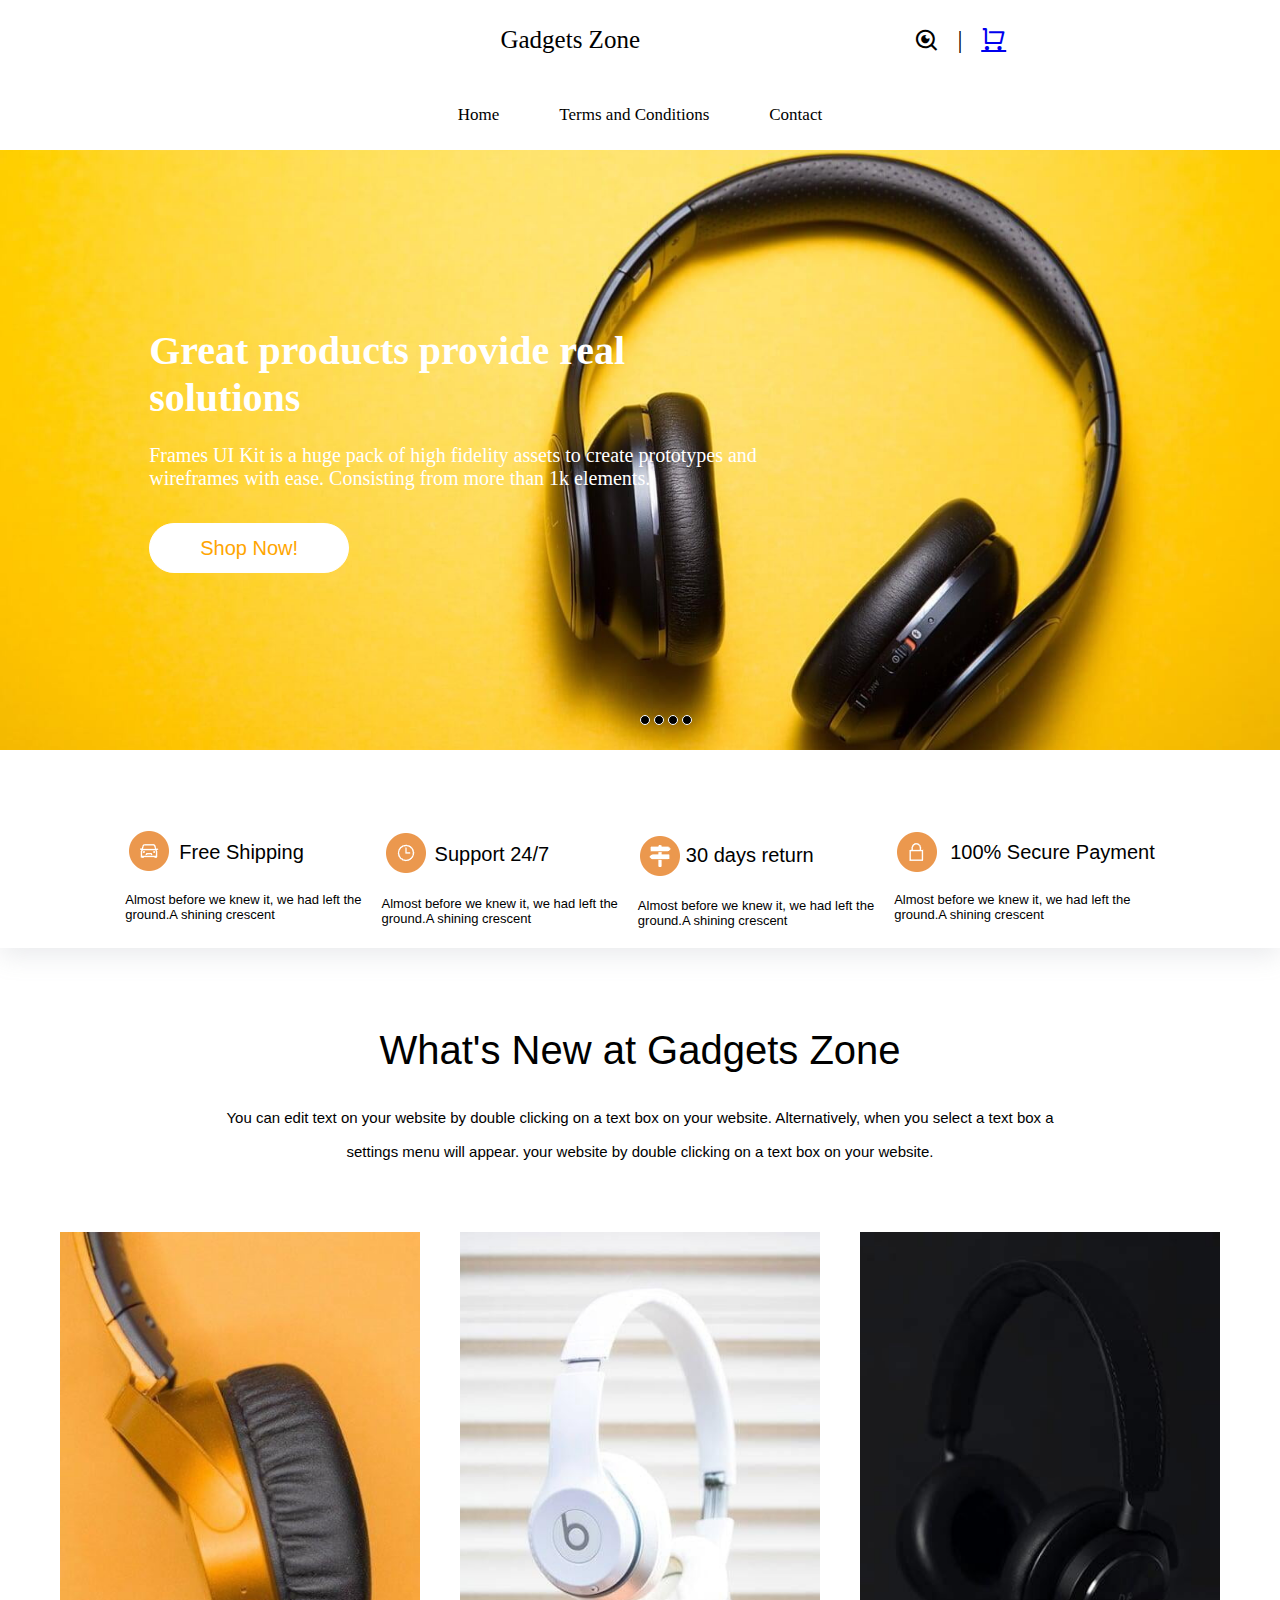
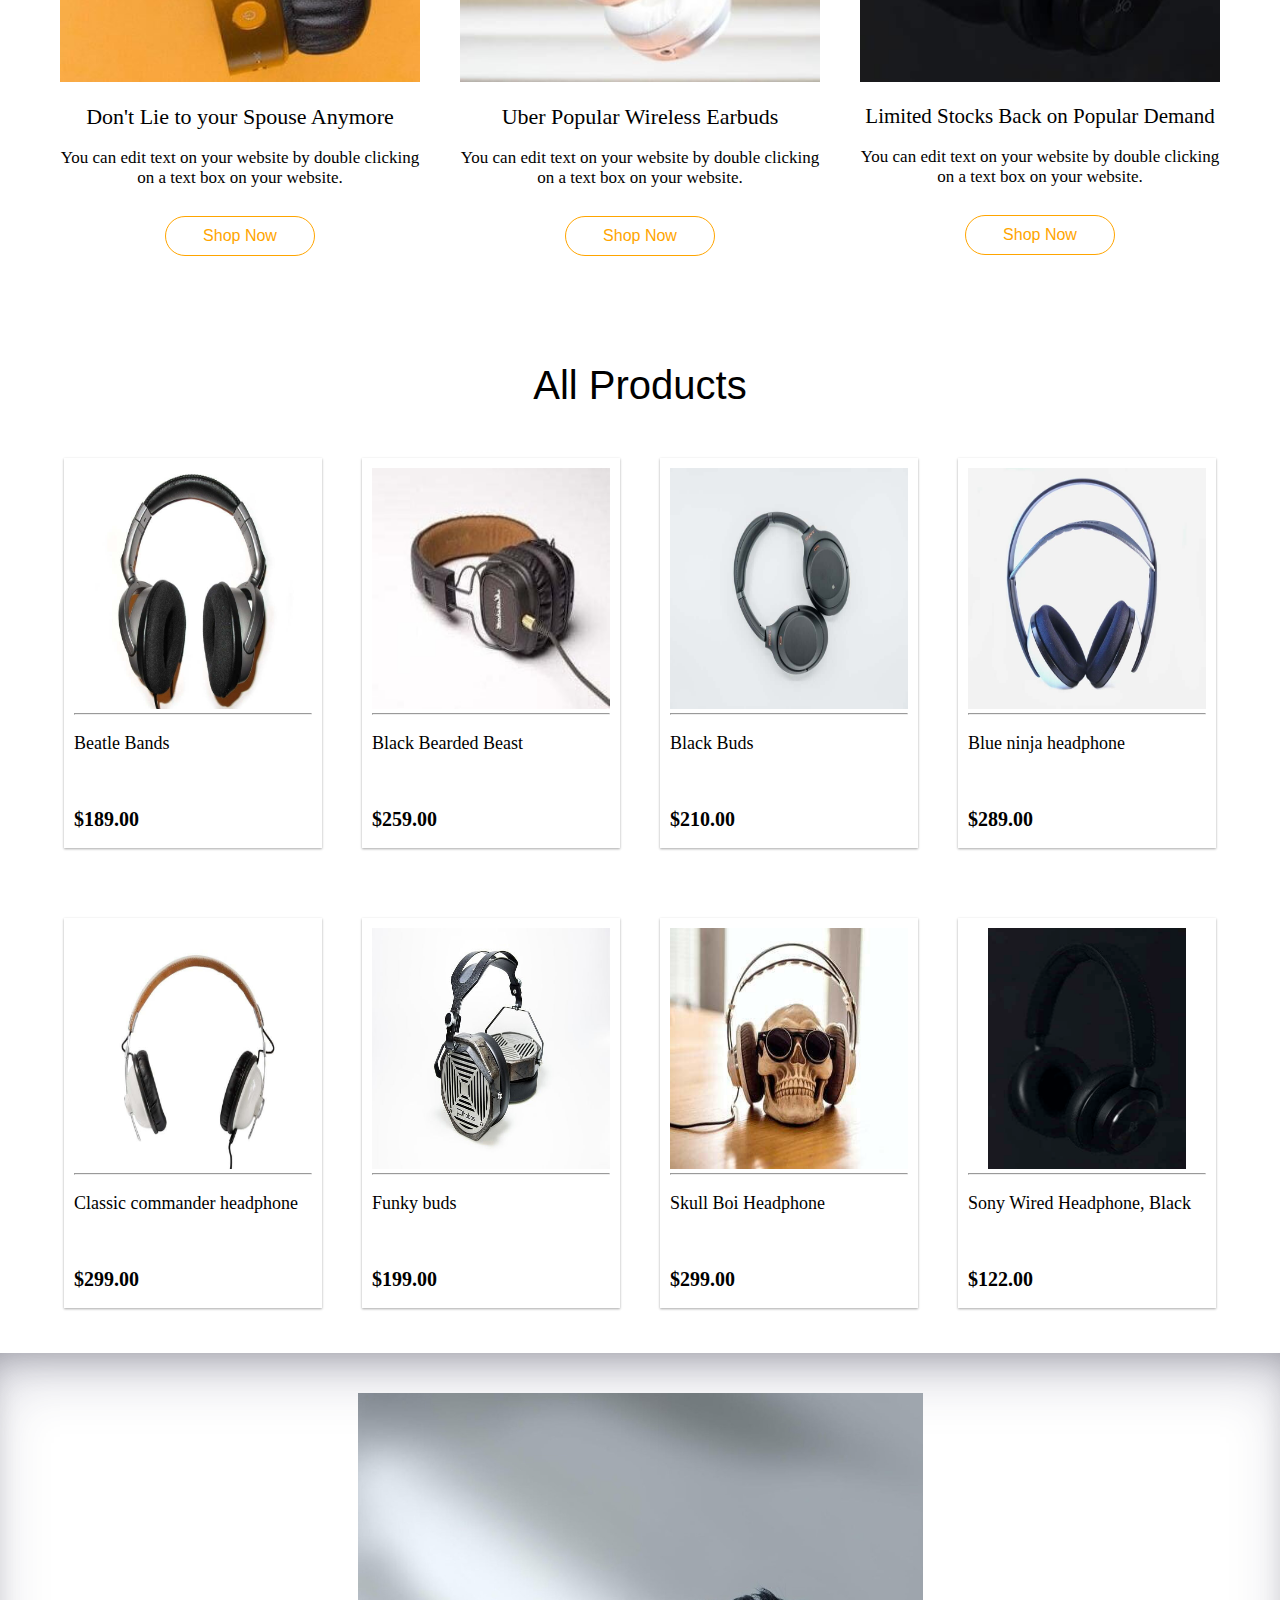
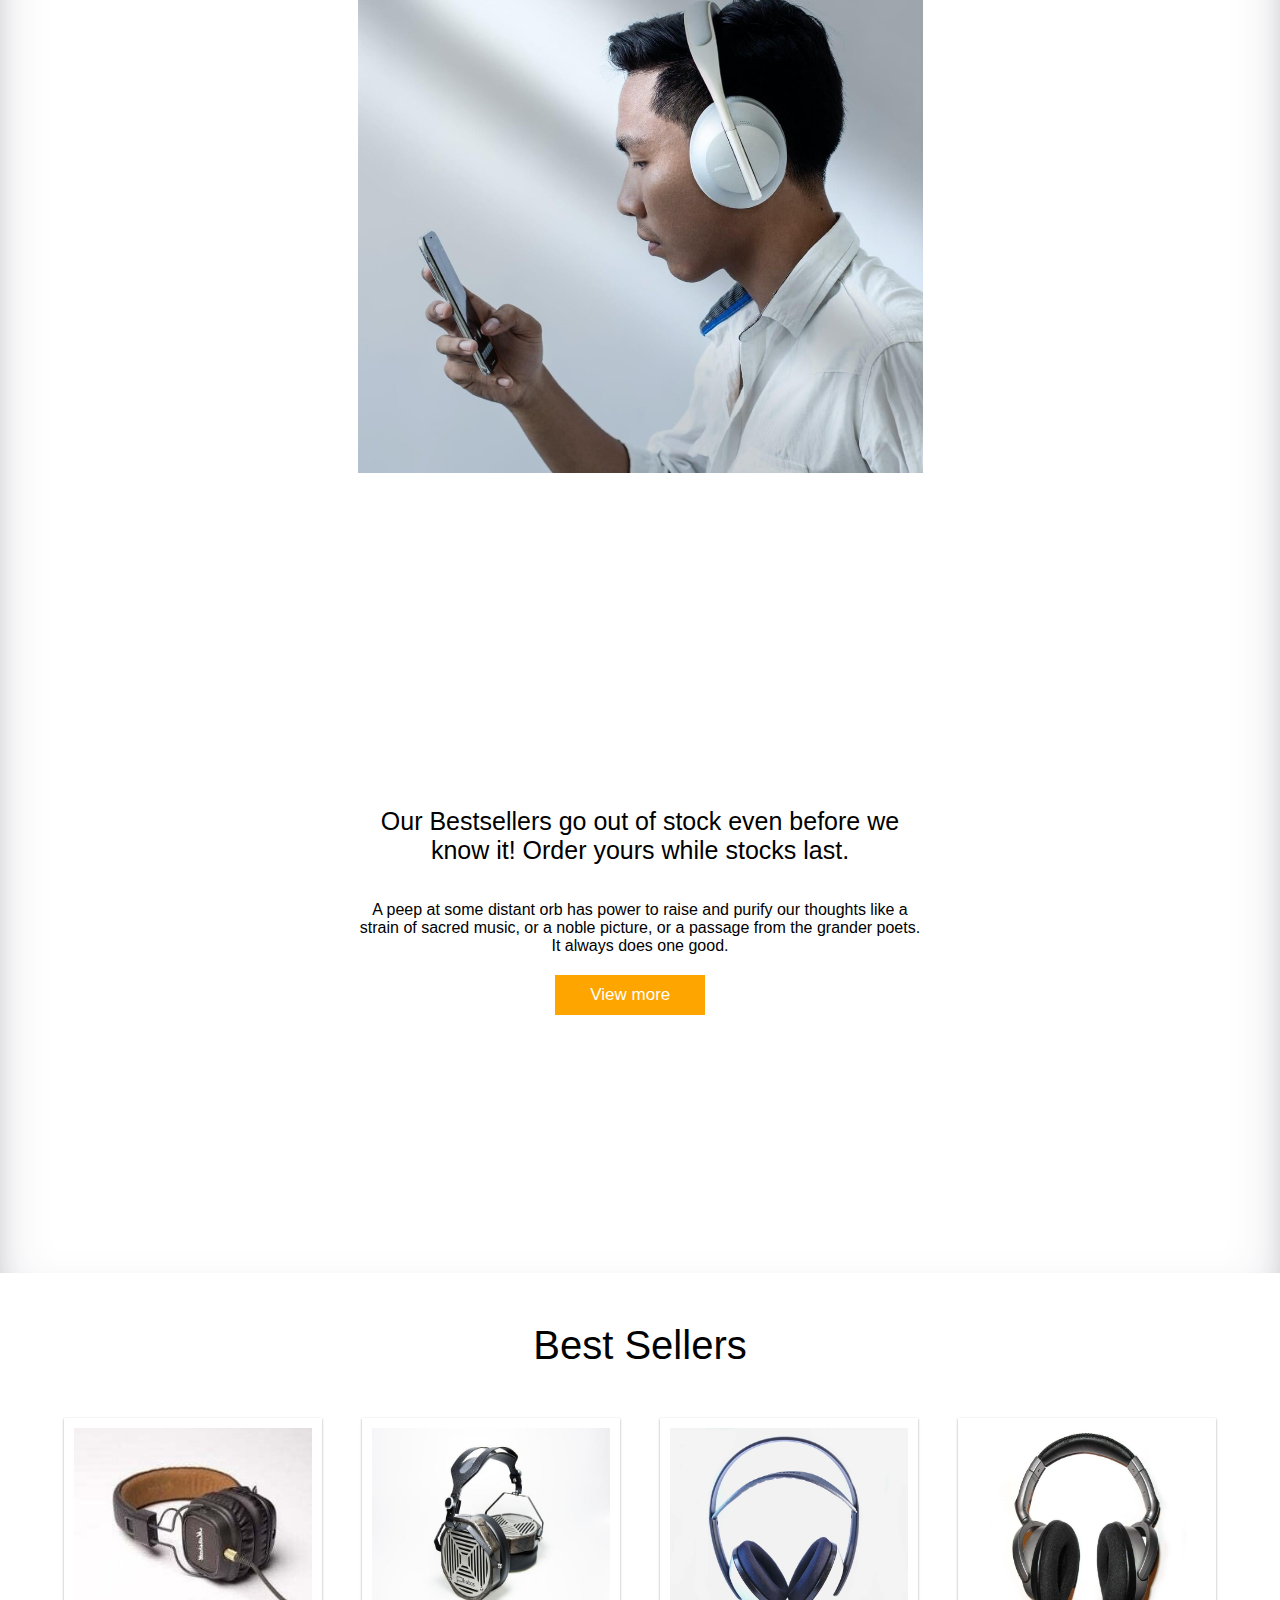
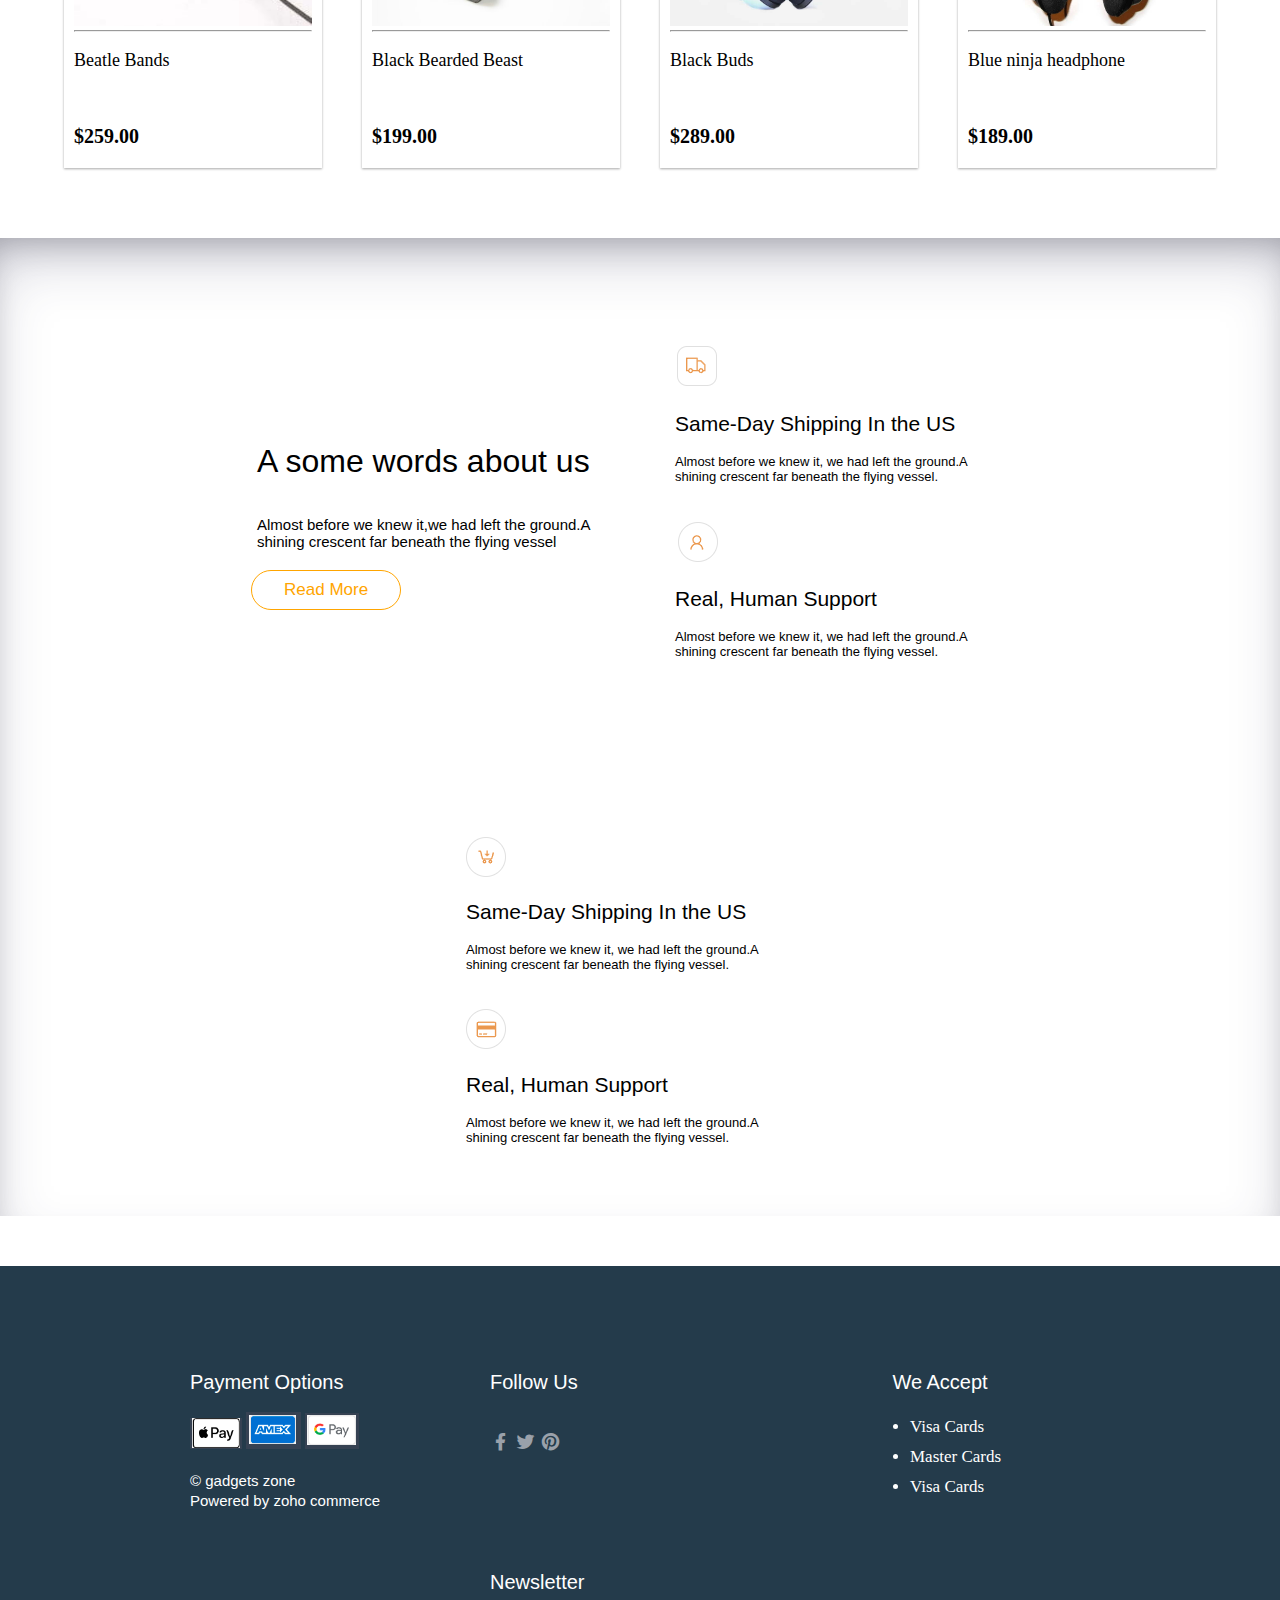
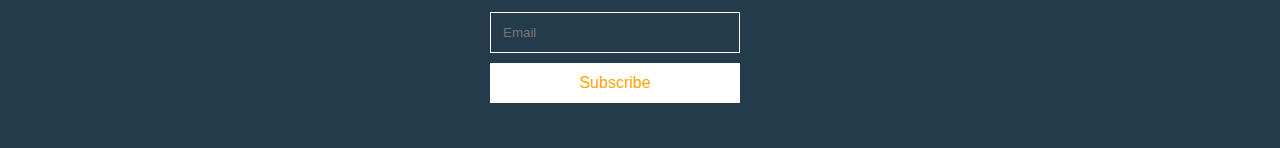
<file: index.html>
<!DOCTYPE html>
<html lang="en">
  <head>
    <meta charset="UTF-8" />
    <meta name="viewport" content="width=device-width, initial-scale=1.0" />
    <title>PROJECT</title>
    <link href="index.css" rel="stylesheet" />
    <link href="fonts/remixicon.css" rel="stylesheet" />
    <link rel="preconnect" href="https://fonts.googleapis.com" />
    <link rel="preconnect" href="https://fonts.gstatic.com" crossorigin />
    <link
      href="https://fonts.googleapis.com/css2?family=Kalnia+Glaze:wght@100..700&family=Montserrat:ital,wght@0,
    100..900;1,100..900&family=Rubik+Bubbles&family=Ruslan+Display&family=Sixtyfour&family=Vast+Shadow&display=swap"
      rel="stylesheet"
    />
  </head>



  <body>

    <!-- ...........................................header............................................... -->
    
    <header>
      <div class="novbar">
        <div class="name">Gadgets Zone</div>
        <div class="nov-link">
          <i class="ri-search-eye-line"></i> &nbsp;&nbsp; | &nbsp;&nbsp;
          <a href="cart.html"><i class="ri-shopping-cart-line"></i></a>
        </div>
      </div>
      
      <div class="home">
        <div class="home-1a">
          <div class="home-1">Home</div>
          <div class="home-1">Terms and Conditions</div>
          <div class="home-1">Contact</div>
        </div>
      </div>

    </header>
      
 
<!-- ...........................................section............................................. -->
    
<section>
      <div class="link">
        <a href="#fist"></a> &nbsp; <a href="#second"></a> &nbsp;
        <a href="#third"></a> &nbsp; <a href="#four"></a> &nbsp;
      </div>

      <div class="container">
        <div class="slider">
          <div id="fist" class="img1">
            <div class="text">
              <h1>
                Great products provide real <br />
                solutions
              </h1>
              <br />
              Frames UI Kit is a huge pack of high fidelity assets to create
              prototypes and wireframes with ease. Consisting from more than 1k
              elements.
              <br />
              <br />
              <button class="button">Shop Now!</button>
            </div>
          </div>
          <div id="second" class="img2">
            <div class="text">
              <br />
              <h1>
                Great products provide real <br />
                solutions
              </h1>
              <br />
              For every kind of hearing comfort as you please.
            </div>
          </div>
          <div id="third" class="img3">
            <div class="text2">
              <p style="font-size: 1.5vw; text-align: center">
                Music that will soothe your senses
              </p>
              <br /><br />
              <p style="font-size: 2.5vw; text-align: center">
                Simply serene like ocean lull
              </p>
              <br /><br />
              <p style="font-size: 1.5vw; text-align: center">
                Need a modern & stylish, innovative way to hear the music that
                you love, enjoy your hobbies with high quality gadgets because
                it's our passion.
              </p>

              <button class="button2">Read More</button>
            </div>
          </div>
          <div id="four" class="img4">
            <div class="text3">
              <p style="font-size: 3vw; text-align: center">
                Listen to music that touches your soul
              </p>
              <br /><br />
              <p style="font-size: 1vw; text-align: center">
                Music can reach the deepest crevices of your heart and makes you
                feel the pain oozing out of every blood vessel while listen to
                songs. Bleed your heart and eyes out <br /><br />
                with surreal music.
              </p>

              <button class="button3">Browse our services</button>
            </div>
          </div>
          <div id="four" class="img1">
            <div class="text">
              <h1>
                Great products provide real <br />
                solutions
              </h1>
              <br />
              Frames UI Kit is a huge pack of high fidelity assets to create
              prototypes and wireframes with ease. Consisting from more than 1k
              elements.
              <br />
              <br />
              <button class="button">Shop Now!</button>
            </div>
          </div>
        </div>
      </div>
    </section>

    <!-- ...........................................section............................................. -->

    <section style="box-shadow: rgba(149, 157, 165, 0.2) 0px 8px 24px">
      <div class="container1">
        <div class="box">
          <div class="sub">
            <img src="img/CAR.png" alt="" /> &nbsp;
            <p style="font-size: 20px; font-family: Arial">Free Shipping</p>
          </div>
          <br />
          <p style="font-size: 13px; font-family: Arial">
            Almost before we knew it, we had left the <br />
            ground.A shining crescent
          </p>
        </div>
        <div class="box">
          <div class="sub">
            <img src="img/CLOCK.png" alt="" /> &nbsp;
            <p style="font-size: 20px; font-family: Arial">Support 24/7</p>
          </div>
          <br />
          <p style="font-size: 13px; font-family: Arial">
            Almost before we knew it, we had left the <br />
            ground.A shining crescent
          </p>
        </div>
        <div class="box">
          <div class="sub">
            <img src="img/MAP.png" alt="" /> &nbsp;
            <p style="font-size: 20px; font-family: Arial">30 days return</p>
          </div>
          <br />
          <p style="font-size: 13px; font-family: Arial">
            Almost before we knew it, we had left the <br />
            ground.A shining crescent
          </p>
        </div>

        <div class="box">
          <div class="sub">
            <img src="img/LOCK.png" alt="" /> &nbsp;
            <p style="font-size: 20px; font-family: Arial">
              100% Secure Payment
            </p>
          </div>
          <br />
          <p style="font-size: 13px; font-family: Arial">
            Almost before we knew it, we had left the <br />
            ground.A shining crescent
          </p>
        </div>
      </div>
    </section>

    <!-- ...........................................section............................................. -->

    <section>
      <div class="container2">
        <div class="box1">
          <div class="sub1">What's New at Gadgets Zone</div>
          <br /><br />
          <p
            style="
              font-size: 15px;
              font-family: Arial, Helvetica, sans-serif;
              text-align: center;
            "
          >
            You can edit text on your website by double clicking on a text box
            on your website. Alternatively, when you select a text box a <br />
            <br />
            settings menu will appear. your website by double clicking on a text
            box on your website.
          </p>
        </div>

        <div class="box2">
          <div class="box-img">
            <div class="box-sub-img">
              <img src="img/zpstock-image-937.jpg" alt="" />
              <br /><br />
              <p style="font-size: 22px">Don't Lie to your Spouse Anymore</p>
              <br />
              <p style="font-size: 17px">
                You can edit text on your website by double clicking on a text
                box on your website.
              </p>
              <br />
              <button>Shop Now</button>
            </div>
          </div>
          <div class="box-img">
            <div class="box-sub-img">
              <img src="img//zpstock-image-938.jpg" alt="" />
              <br /><br />
              <p style="font-size: 22px">Uber Popular Wireless Earbuds</p>
              <br />
              <p style="font-size: 17px">
                You can edit text on your website by double clicking on a text
                box on your website.
              </p>
              <br />
              <button>Shop Now</button>
            </div>
          </div>

          <div class="box-img">
            <div class="box-sub-img">
              <img src="img//zpstock-image-939.jpg" alt="" />
              <br /><br />
              <p style="font-size: 21px">
                Limited Stocks Back on Popular Demand
              </p>
              <br />
              <p style="font-size: 17px">
                You can edit text on your website by double clicking on a text
                box on your website.
              </p>
              <br />
              <button>Shop Now</button>
            </div>
          </div>
        </div>
      </div>
    </section>

    <!-- ...........................................section............................................. -->

    <section>
      <div class="container3">
        <p
          style="
            font-size: 40px;
            font-family: Arial, Helvetica, sans-serif;
            text-align: center;
          "
        >
          All Products
        </p>

        <div class="box-a">
          <div class="box-c">
            <a href="product.html" class="box-b">
              <img src="img/700x700.jpg" />
              <hr />
              <br />
              <p style="font-size: 18px">Beatle Bands</p>
              <br /><br /><br />
              <p style="font-size: 20px; font-weight: 900">$189.00</p>

              <div id="before">
                <button
                  style="
                    background-color: white;
                    border: 1px solid white;
                    color: rgb(255, 51, 0);
                  "
                >
                  Out of stock
                </button>
              </div>
            </a>
          </div>

          <div class="box-c">
            <a href="product.html" class="box-b">
              <img src="img/700x700 (3).jpg" />
              <hr />
              <br />
              <p style="font-size: 18px">Black Bearded Beast</p>
              <br /><br /><br />
              <p style="font-size: 20px; font-weight: 900">$259.00</p>

              <div id="before">
                <button
                  style="
                    background-color: white;
                    border: 1px solid white;
                    color: rgb(255, 51, 0);
                  "
                >
                  Out of stock
                </button>
              </div>
            </a>
          </div>

          <div class="box-c">
            <a href="product.html" class="box-b">
              <img src="img/700x700 (1).jpg" />
              <hr />
              <br />
              <p style="font-size: 18px">Black Buds</p>
              <br /><br /><br />
              <p style="font-size: 20px; font-weight: 900">$210.00</p>

              <div id="before">
                <p>Black buds</p>
                <button>Add to card</button>
                <i style="font-size: 30px" class="ri-drag-move-2-fill"></i>
                <h3>$210.00</h3>
              </div>
            </a>
          </div>

          <div class="box-c">
            <a href="product.html" class="box-b">
              <img src="img/700x700 (2).jpg" />
              <hr />
              <br />
              <p style="font-size: 18px">Blue ninja headphone</p>
              <br /><br /><br />
              <p style="font-size: 20px; font-weight: 900">$289.00</p>

              <div id="before">
                <p>Black buds</p>
                <button>Add to card</button>
                <i style="font-size: 30px" class="ri-drag-move-2-fill"></i>
                <h3>$289.00</h3>
              </div>
            </a>
          </div>
        </div>

        <div class="box-a">
          <div class="box-c">
            <a href="product.html" class="box-b">
              <img src="img/700x700 (4).jpg" />
              <hr />
              <br />
              <p style="font-size: 18px">Classic commander headphone</p>
              <br /><br /><br />
              <p style="font-size: 20px; font-weight: 900">$299.00</p>

              <div id="before">
                <p>Black buds</p>
                <button>Add to card</button>
                <i style="font-size: 30px" class="ri-drag-move-2-fill"></i>
                <h3>$299.00</h3>
              </div>
            </a>
          </div>

          <div class="box-c">
            <a href="product.html" class="box-b">
              <img src="img/700x700 (5).jpg" />
              <hr />
              <br />
              <p style="font-size: 18px">Funky buds</p>
              <br /><br /><br />
              <p style="font-size: 20px; font-weight: 900">$199.00</p>

              <div id="before">
                <p>Black buds</p>
                <button>Add to card</button>
                <i style="font-size: 30px" class="ri-drag-move-2-fill"></i>
                <h3>$199.00</h3>
              </div>
            </a>
          </div>

          <div class="box-c">
            <a href="product.html" class="box-b">
              <img src="img/300x300.jpg" />
              <hr />
              <br />
              <p style="font-size: 18px">Skull Boi Headphone</p>
              <br /><br /><br />
              <p style="font-size: 20px; font-weight: 900">$299.00</p>

              <div id="before">
                <p>Black buds</p>
                <button>Add to card</button>
                <i style="font-size: 30px" class="ri-drag-move-2-fill"></i>
                <h3>$299.00</h3>
              </div>
            </a>
          </div>

          <div class="box-c">
            <a href="product.html" class="box-b">
              <img style="padding: 0px 20px" src="img/700x700 (7).jpg" />
              <hr />
              <br />
              <p style="font-size: 18px">Sony Wired Headphone, Black</p>
              <br /><br /><br />
              <p style="font-size: 20px; font-weight: 900">$122.00</p>

              <div id="before">
                <p>Black buds</p>
                <button>Add to card</button>
                <i style="font-size: 30px" class="ri-drag-move-2-fill"></i>
                <h3>$122.00</h3>
              </div>
            </a>
          </div>
        </div>
      </div>
    </section>

    <!-- ...........................................section.............................................  -->


    <section
      style="
        box-shadow: rgba(50, 50, 93, 0.25) 0px 30px 60px -12px inset,
          rgba(0, 0, 0, 0.3) 0px 18px 36px -18px inset;
      "
    >
      <div class="container4">
        <div class="box-1">
          <div class="box-1a">
            <img src="img/zpstock-image-940 (1).jpg" />
          </div>
          <div class="box-1a">
            <p
              style="
                font-size: 25px;
                text-align: center;
                margin-top: 45%;
                font-family: Arial, Helvetica, sans-serif;
                text-align: center;
              "
            >
              Our Bestsellers go out of stock even before we know it! Order
              yours while stocks last.
            </p>
            <br /><br />
            <p
              style="
                text-align: center;
                font-family: Arial, Helvetica, sans-serif;
              "
            >
              A peep at some distant orb has power to raise and purify our
              thoughts like a strain of sacred music, or a noble picture, or a
              passage from the grander poets. It always does one good.
            </p>
            <button>View more</button>
          </div>
        </div>
      </div>
    </section>

    <!-- ...........................................section............................................  -->


    <section>
      <div class="container5">
        <p
          style="
            font-size: 40px;
            font-family: Arial, Helvetica, sans-serif;
            text-align: center;
            margin-top: 50px;
          "
        >
          Best Sellers
        </p>
        <div class="box-ab">
          <div class="box-ac">
            <a href="product.html" class="box-ba">
              <img src="img/700x700 (3).jpg" />
              <hr />
              <br />
              <p style="font-size: 18px">Beatle Bands</p>
              <br /><br /><br />
              <p style="font-size: 20px; font-weight: 900">$259.00</p>

              <div id="before">
                <button
                  style="
                    background-color: white;
                    border: 1px solid white;
                    color: rgb(255, 51, 0);
                  "
                >
                  Out of stock
                </button>
              </div>
            </a>
          </div>

          <div class="box-ac">
            <a href="product.html" class="box-ba">
              <img src="img/700x700 (5).jpg" />
              <hr />
              <br />
              <p style="font-size: 18px">Black Bearded Beast</p>
              <br /><br /><br />
              <p style="font-size: 20px; font-weight: 900">$199.00</p>

              <div id="before">
                <p>Black buds</p>
                <button>Add to card</button>
                <i style="font-size: 30px" class="ri-drag-move-2-fill"></i>
                <h3>$199.00</h3>
              </div>
            </a>
          </div>

          <div class="box-ac">
            <a href="product.html" class="box-ba">
              <img src="img/700x700 (2).jpg" />
              <hr />
              <br />
              <p style="font-size: 18px">Black Buds</p>
              <br /><br /><br />
              <p style="font-size: 20px; font-weight: 900">$289.00</p>

              <div id="before">
                <p>Black buds</p>
                <button>Add to card</button>
                <i style="font-size: 30px" class="ri-drag-move-2-fill"></i>
                <h3>$289.00</h3>
              </div>
            </a>
          </div>

          <div class="box-ac">
            <a href="product.html" class="box-ba">
              <img src="img/700x700.jpg" />
              <hr />
              <br />
              <p style="font-size: 18px">Blue ninja headphone</p>
              <br /><br /><br />
              <p style="font-size: 20px; font-weight: 900">$189.00</p>

              <div id="before">
                <button
                  style="
                    background-color: white;
                    border: 1px solid white;
                    color: rgb(255, 51, 0);
                  "
                >
                  Out of stock
                </button>
              </div>
            </a>
          </div>
        </div>
      </div>
    </section>

    <!-- ...........................................section.............................................  -->


    <section
      style="
        box-shadow: rgba(50, 50, 93, 0.25) 0px 30px 60px -12px inset,
          rgba(0, 0, 0, 0.3) 0px 18px 36px -18px inset;
      "
    >
      <div class="container6">
        <div class="box-2a">
          <div class="box-5">
            <p
              style="
                font-size: 32px;
                font-family: Arial, Helvetica, sans-serif;
                text-align: start;
                margin-top: 100px;
              "
            >
              A some words about us
            </p>
            <br />
            <br />
            <p
              style="
                font-size: 15px;
                font-family: Arial, Helvetica, sans-serif;
                text-align: start;
              "
            >
              Almost before we knew it,we had left the ground.A <br />
              shining crescent far beneath the flying vessel
            </p>
            .
            <button>Read More</button>
          </div>

          <div class="box-5">
            <img src="img/Screenshot 2024-08-03 155527.png" /><br /><br />
            <p
              style="
                font-size: 21px;
                font-family: Arial, Helvetica, sans-serif;
                text-align: start;
              "
            >
              Same-Day Shipping In the US
            </p>
            <br />
            <p
              style="
                font-size: 13px;
                font-family: Arial, Helvetica, sans-serif;
                text-align: start;
              "
            >
              Almost before we knew it, we had left the ground.A <br />
              shining crescent far beneath the flying vessel.
            </p>
            <br /><br />
            <img src="img/Screenshot 2024-08-03 155623.png" /><br /><br />
            <p
              style="
                font-size: 21px;
                font-family: Arial, Helvetica, sans-serif;
                text-align: start;
              "
            >
              Real, Human Support
            </p>
            <br />
            <p
              style="
                font-size: 13px;
                font-family: Arial, Helvetica, sans-serif;
                text-align: start;
              "
            >
              Almost before we knew it, we had left the ground.A <br />
              shining crescent far beneath the flying vessel.
            </p>
            <br /><br />
          </div>

          <div class="box-5">
            <img src="img/Screenshot 2024-08-03 155633.png" /><br /><br />
            <p
              style="
                font-size: 21px;
                font-family: Arial, Helvetica, sans-serif;
                text-align: start;
              "
            >
              Same-Day Shipping In the US
            </p>
            <br />
            <p
              style="
                font-size: 13px;
                font-family: Arial, Helvetica, sans-serif;
                text-align: start;
              "
            >
              Almost before we knew it, we had left the ground.A <br />
              shining crescent far beneath the flying vessel.
            </p>
            <br /><br />
            <img src="img/Screenshot 2024-08-03 155642.png" /><br /><br />
            <p
              style="
                font-size: 21px;
                font-family: Arial, Helvetica, sans-serif;
                text-align: start;
              "
            >
              Real, Human Support
            </p>
            <br />
            <p
              style="
                font-size: 13px;
                font-family: Arial, Helvetica, sans-serif;
                text-align: start;
              "
            >
              Almost before we knew it, we had left the ground.A <br />
              shining crescent far beneath the flying vessel.
            </p>
            <br /><br />
          </div>
        </div>
      </div>
    </section>

    <!-- ...........................................footer.............................................  -->


    <footer style="background-color: #243b4b">
      <div class="container7">
        <div class="box-last">
          <div class="box-last1">
            <p style="font-size: 20px">Payment Options</p>
            <br />
            <img src="img/Screenshot 2024-08-05 141054.png" />
            <img src="img/Screenshot 2024-08-05 141110.png" />
            <img src="img/Screenshot 2024-08-05 141127.png" /> <br /><br />
            <p style="line-height: 20px">
              &copy; gadgets zone <br />
              Powered by zoho commerce
            </p>
          </div>
          <div class="box-last1">
            <p style="font-size: 20px">Follow Us</p>
            <br /><br />
            <i class="ri-facebook-fill"></i>
            <i class="ri-twitter-fill"></i>
            <i class="ri-pinterest-fill"></i>
          </div>
          <div class="box-last1">
            <p style="font-size: 20px; text-align: center">We Accept</p>
            <br />
            <ul>
              <li>Visa Cards</li>
              <li>Master Cards</li>
              <li>Visa Cards</li>
            </ul>
          </div>
          <div class="box-last1">
            <p style="font-size: 20px">Newsletter</p>
            <br />
            <input placeholder="Email" />
            <button>Subscribe</button>
          </div>
        </div>
      </div>
    </footer>

    
  </body>
</html>
</file>
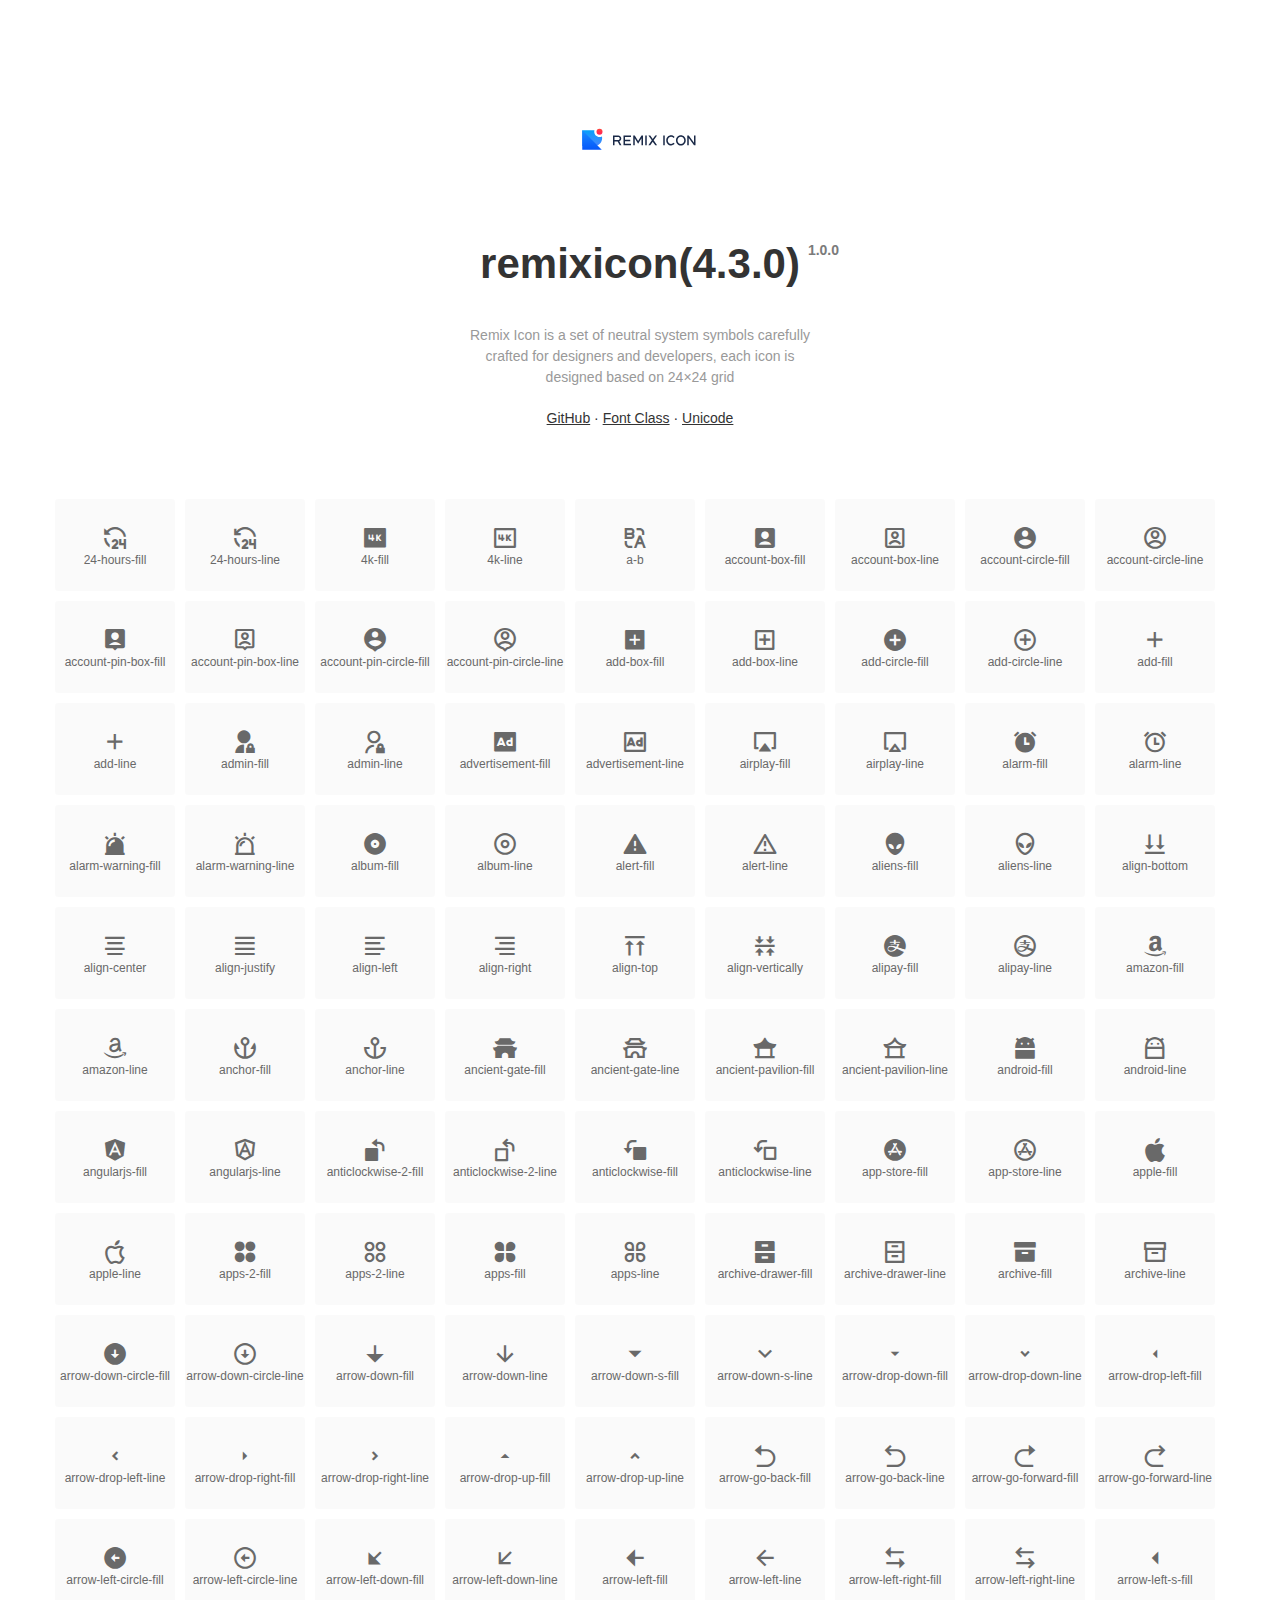
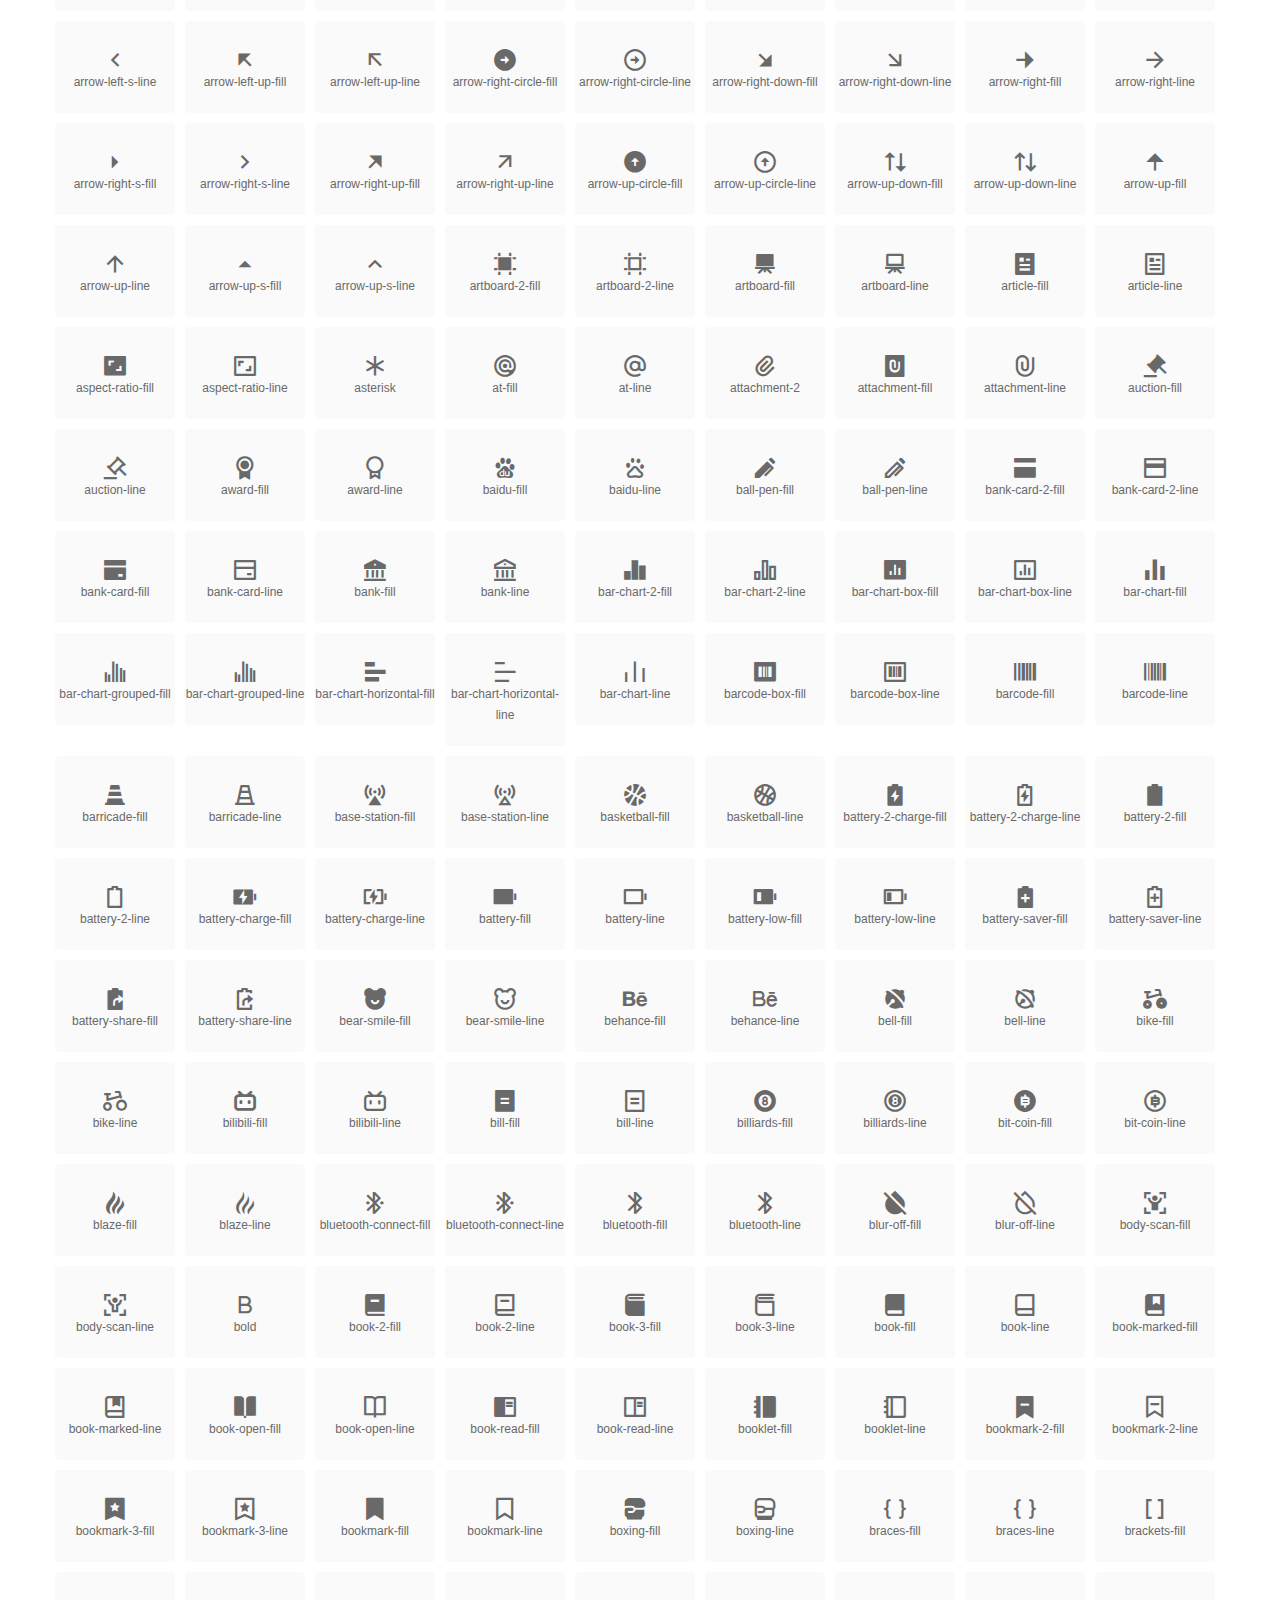
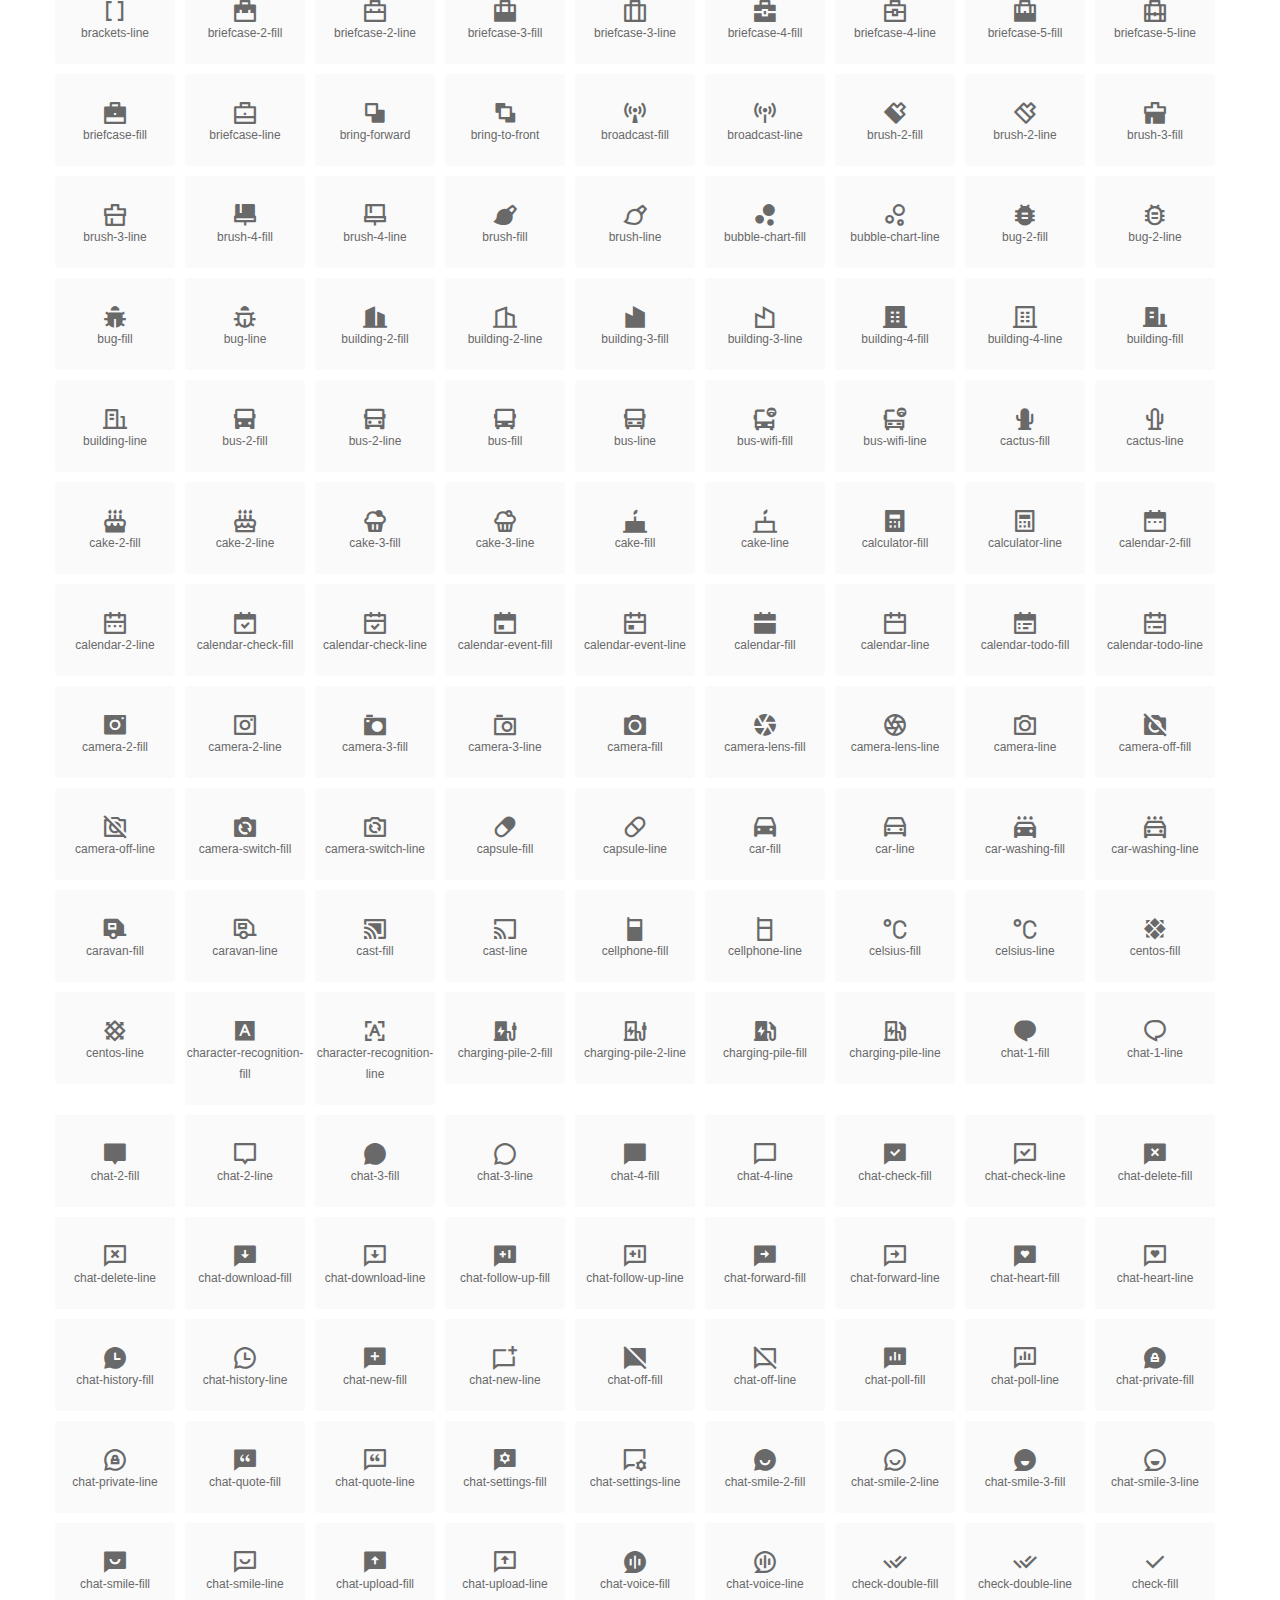
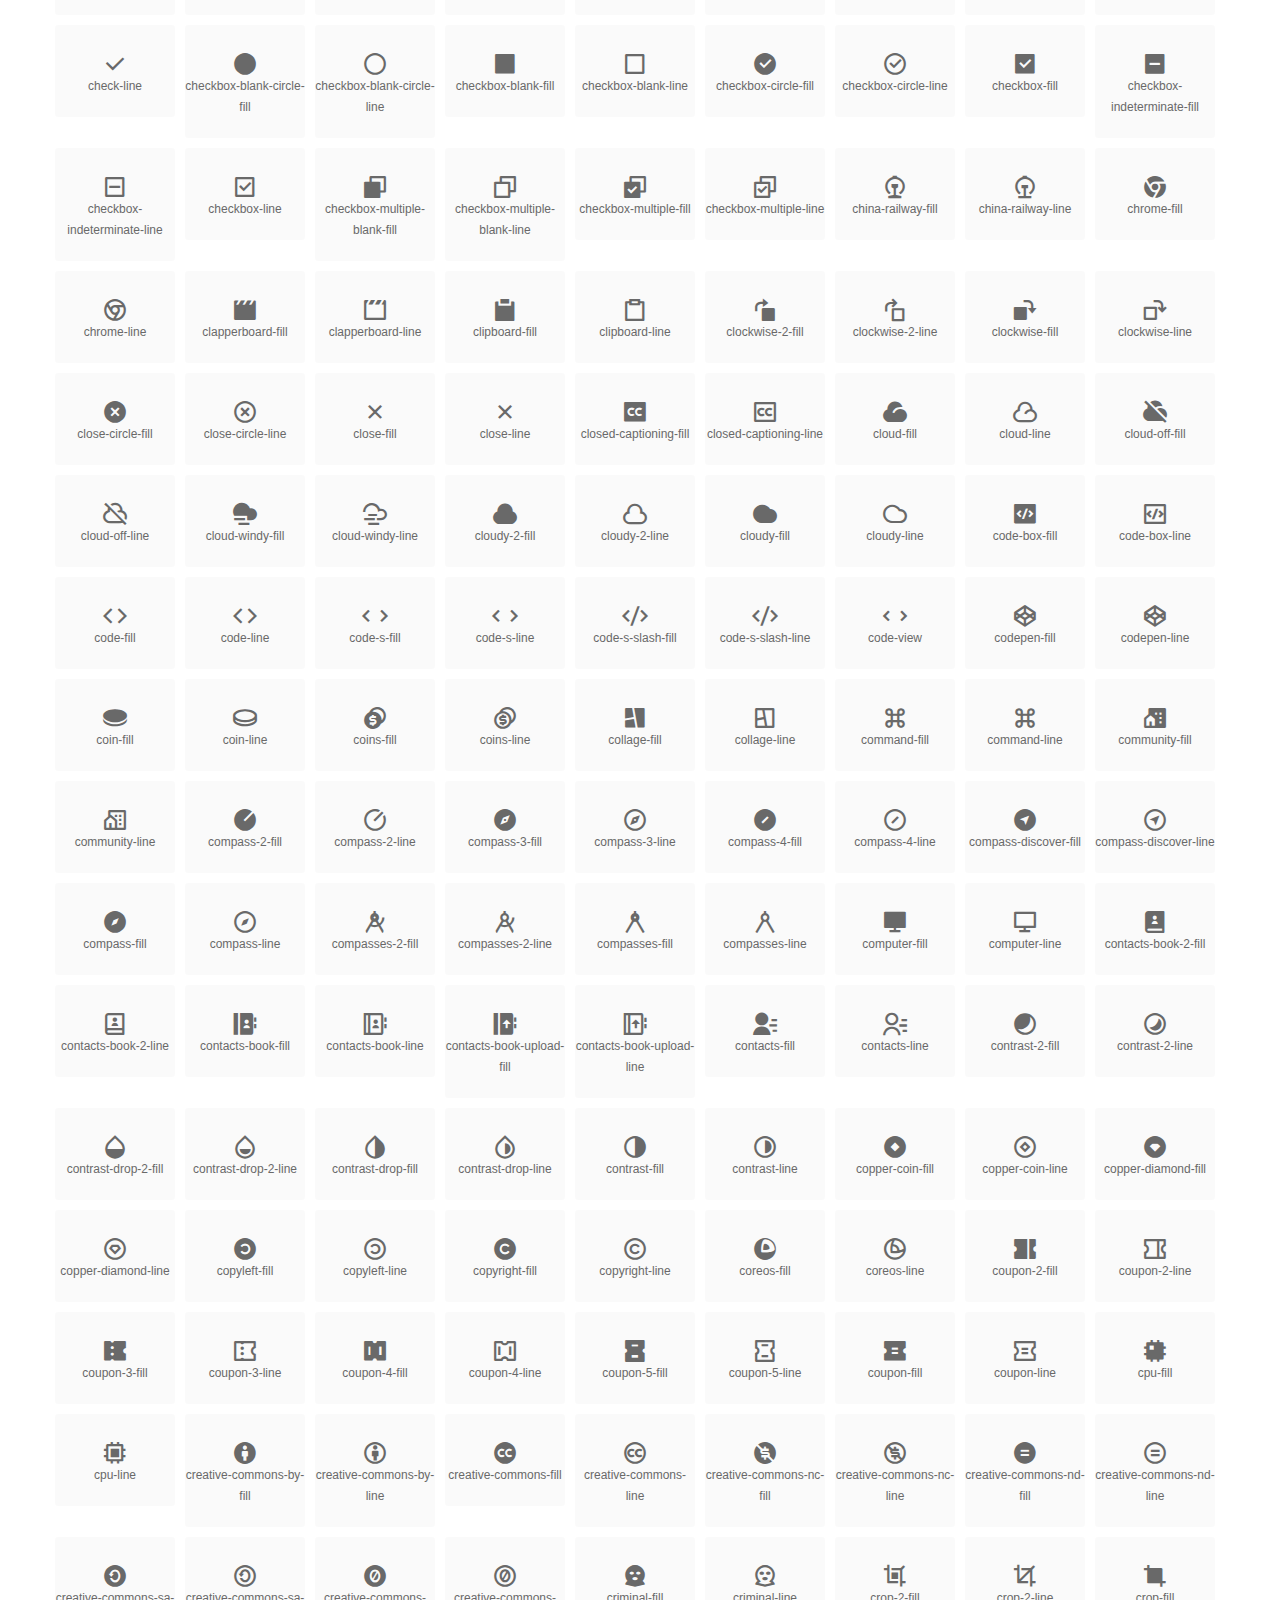
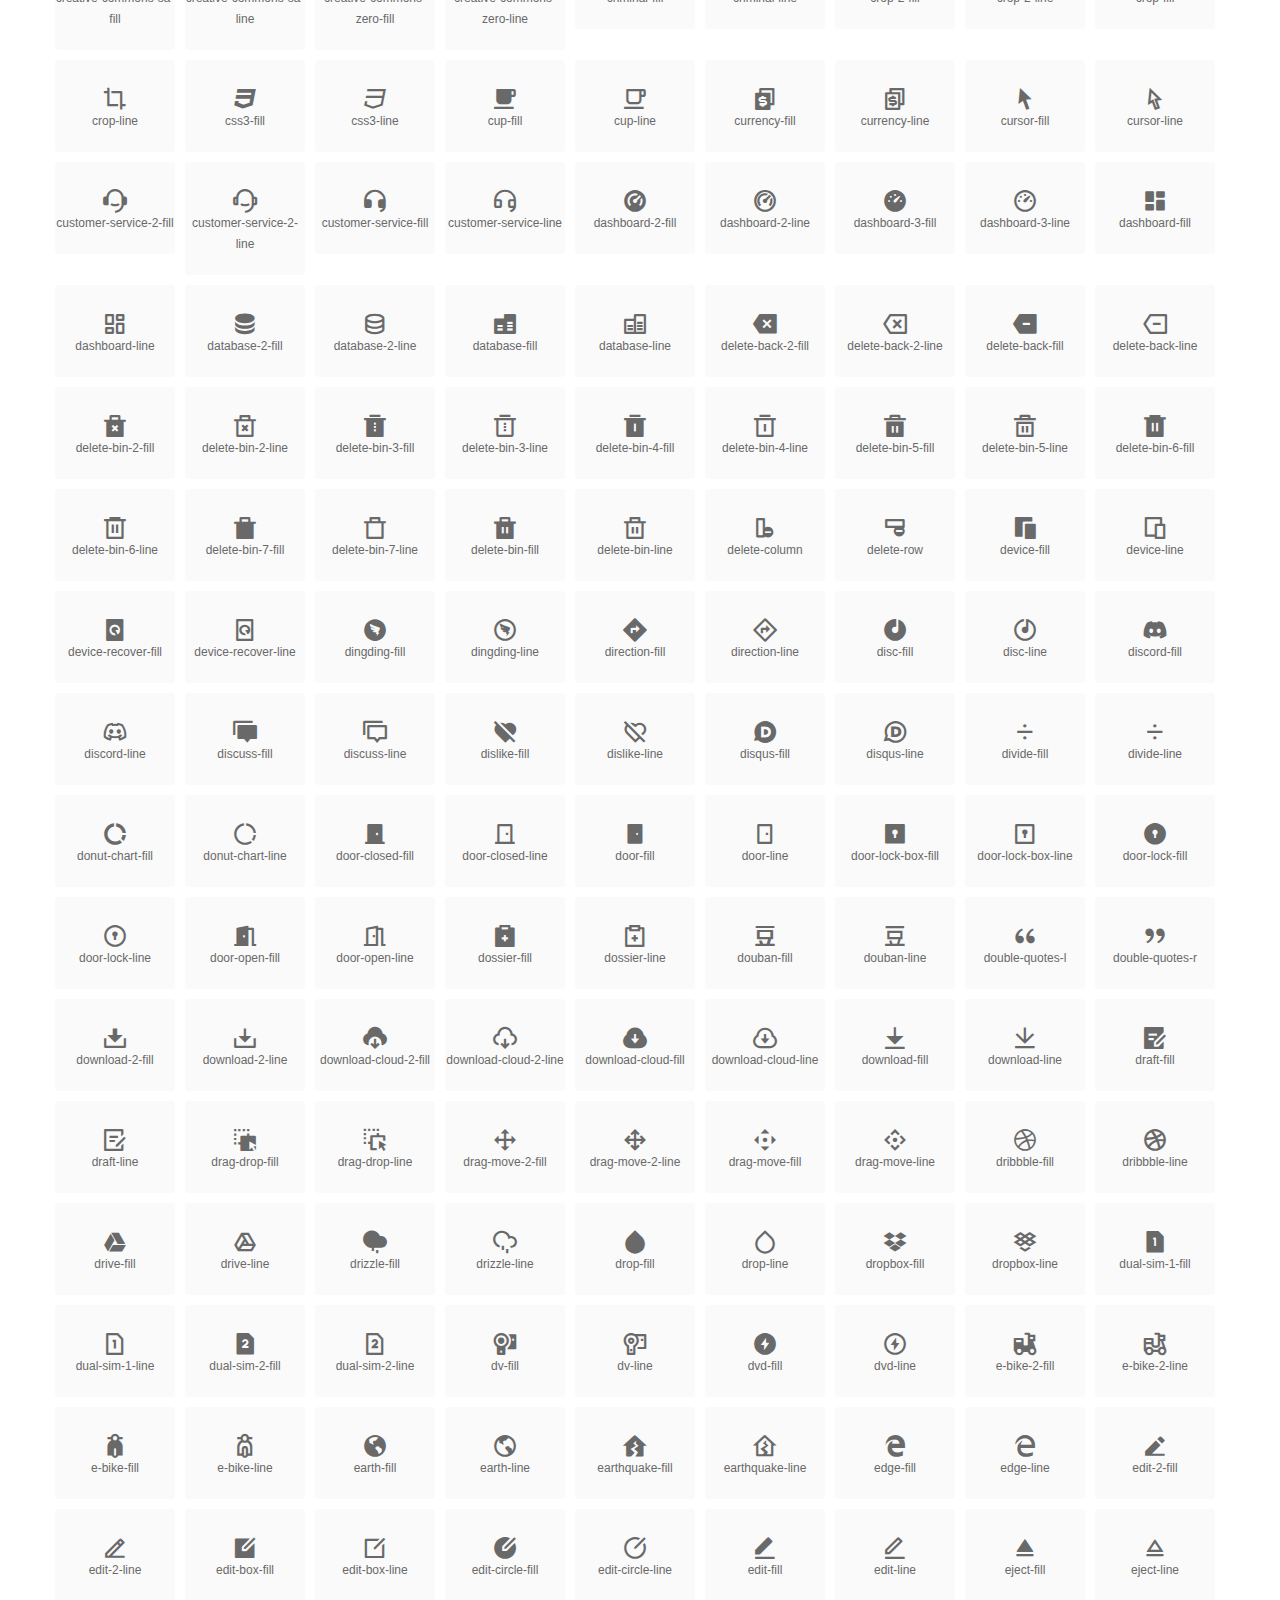
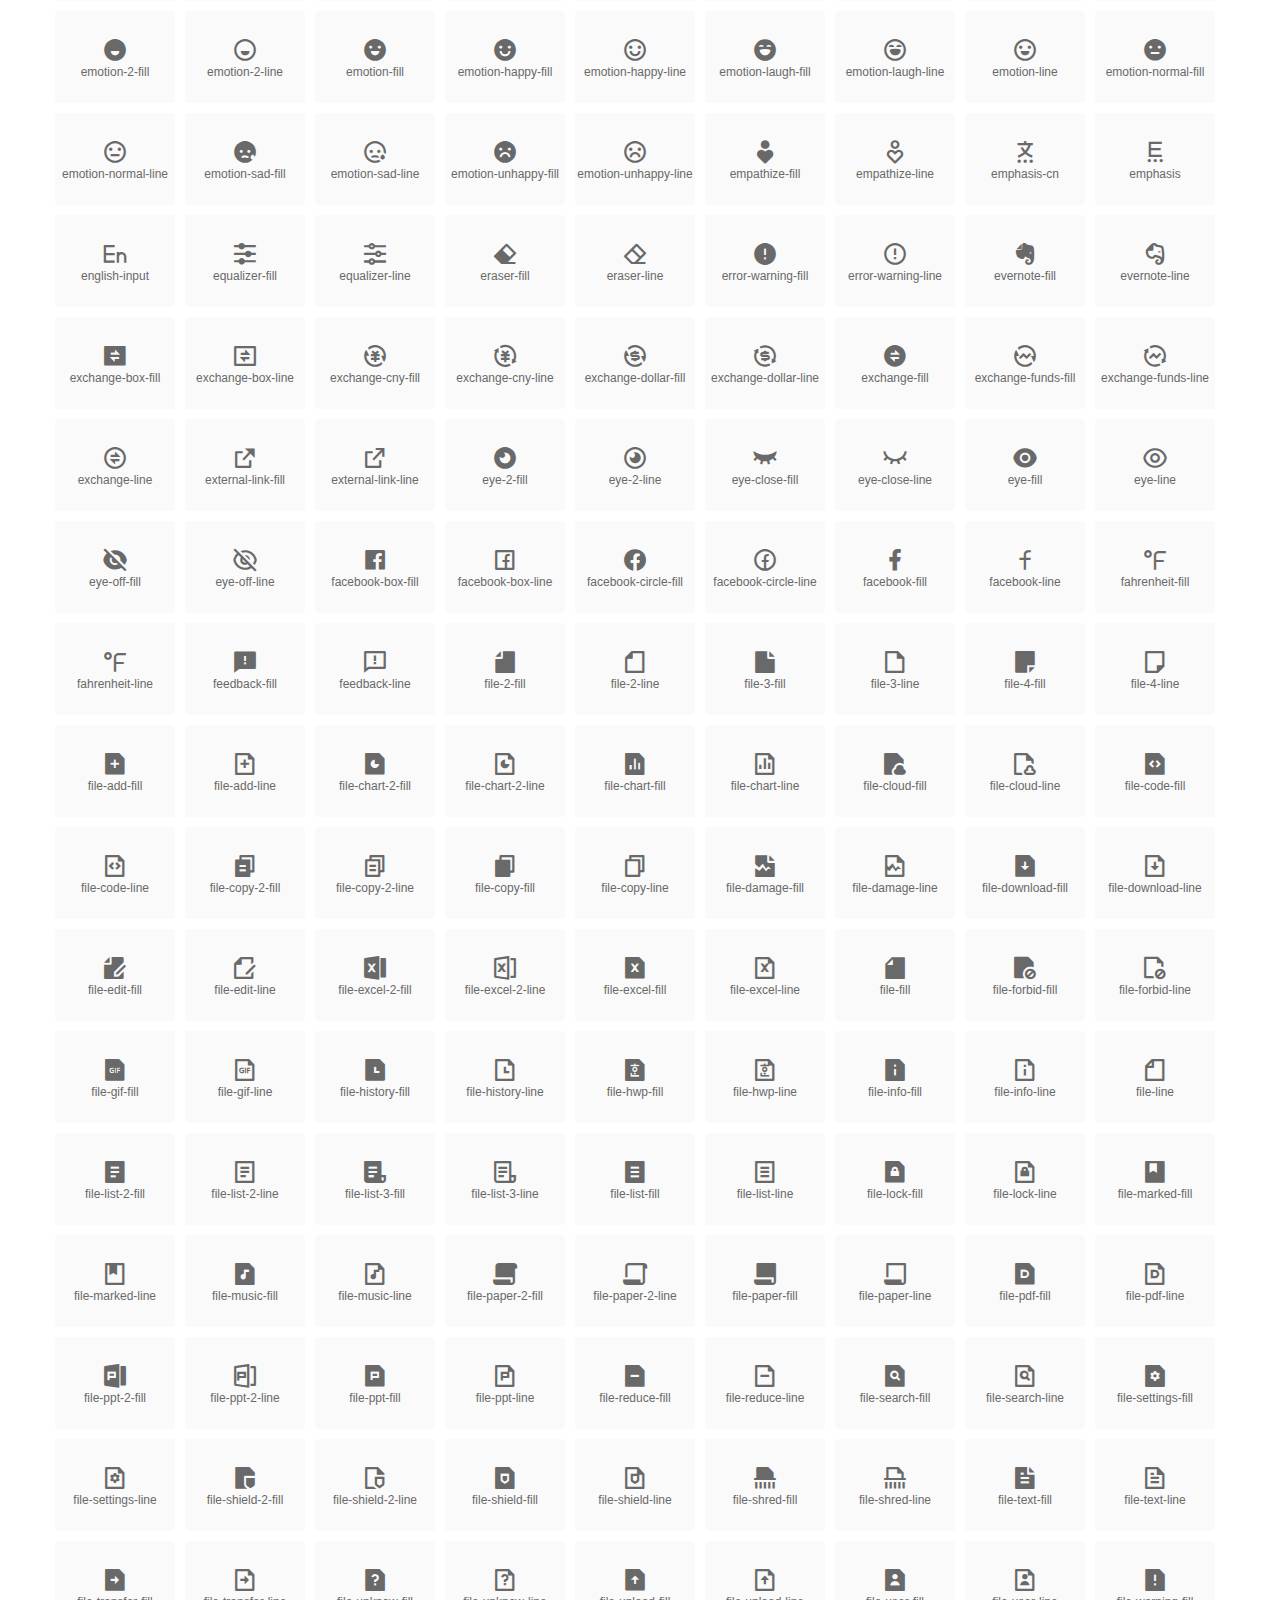
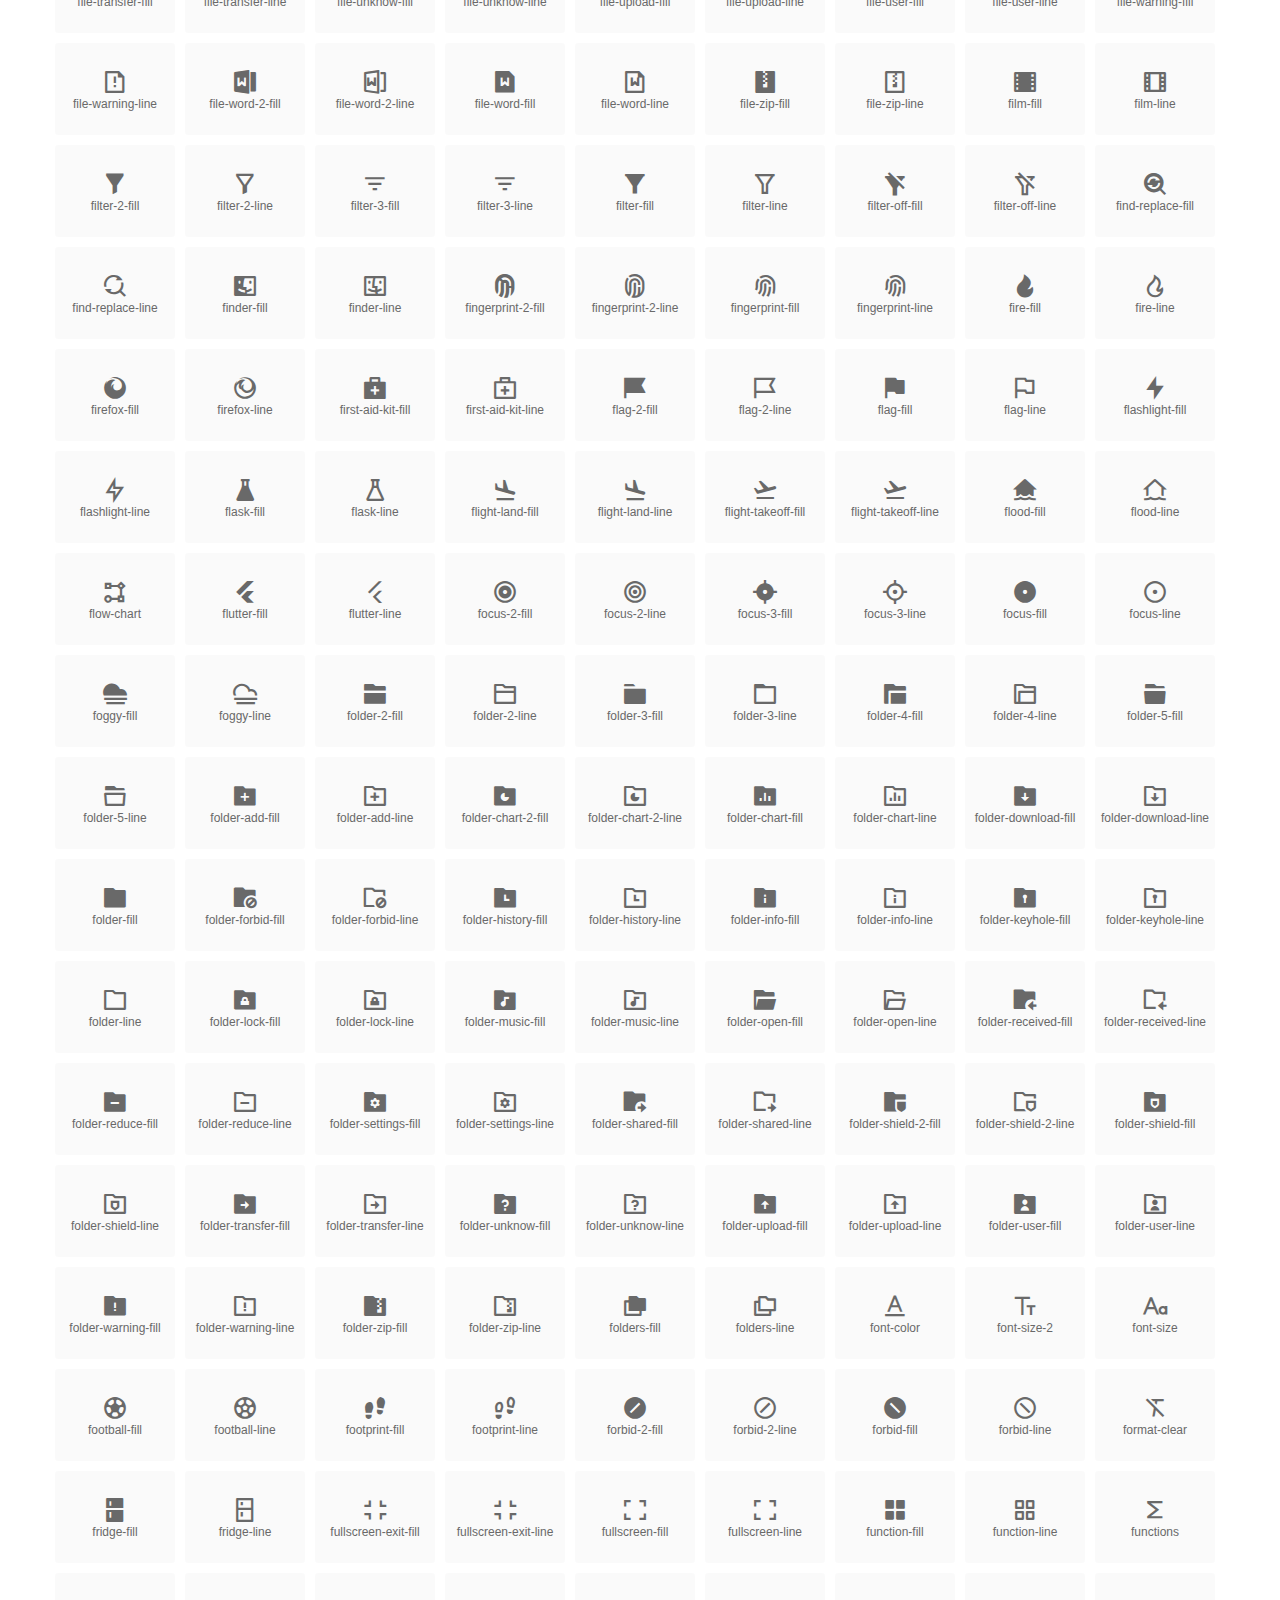
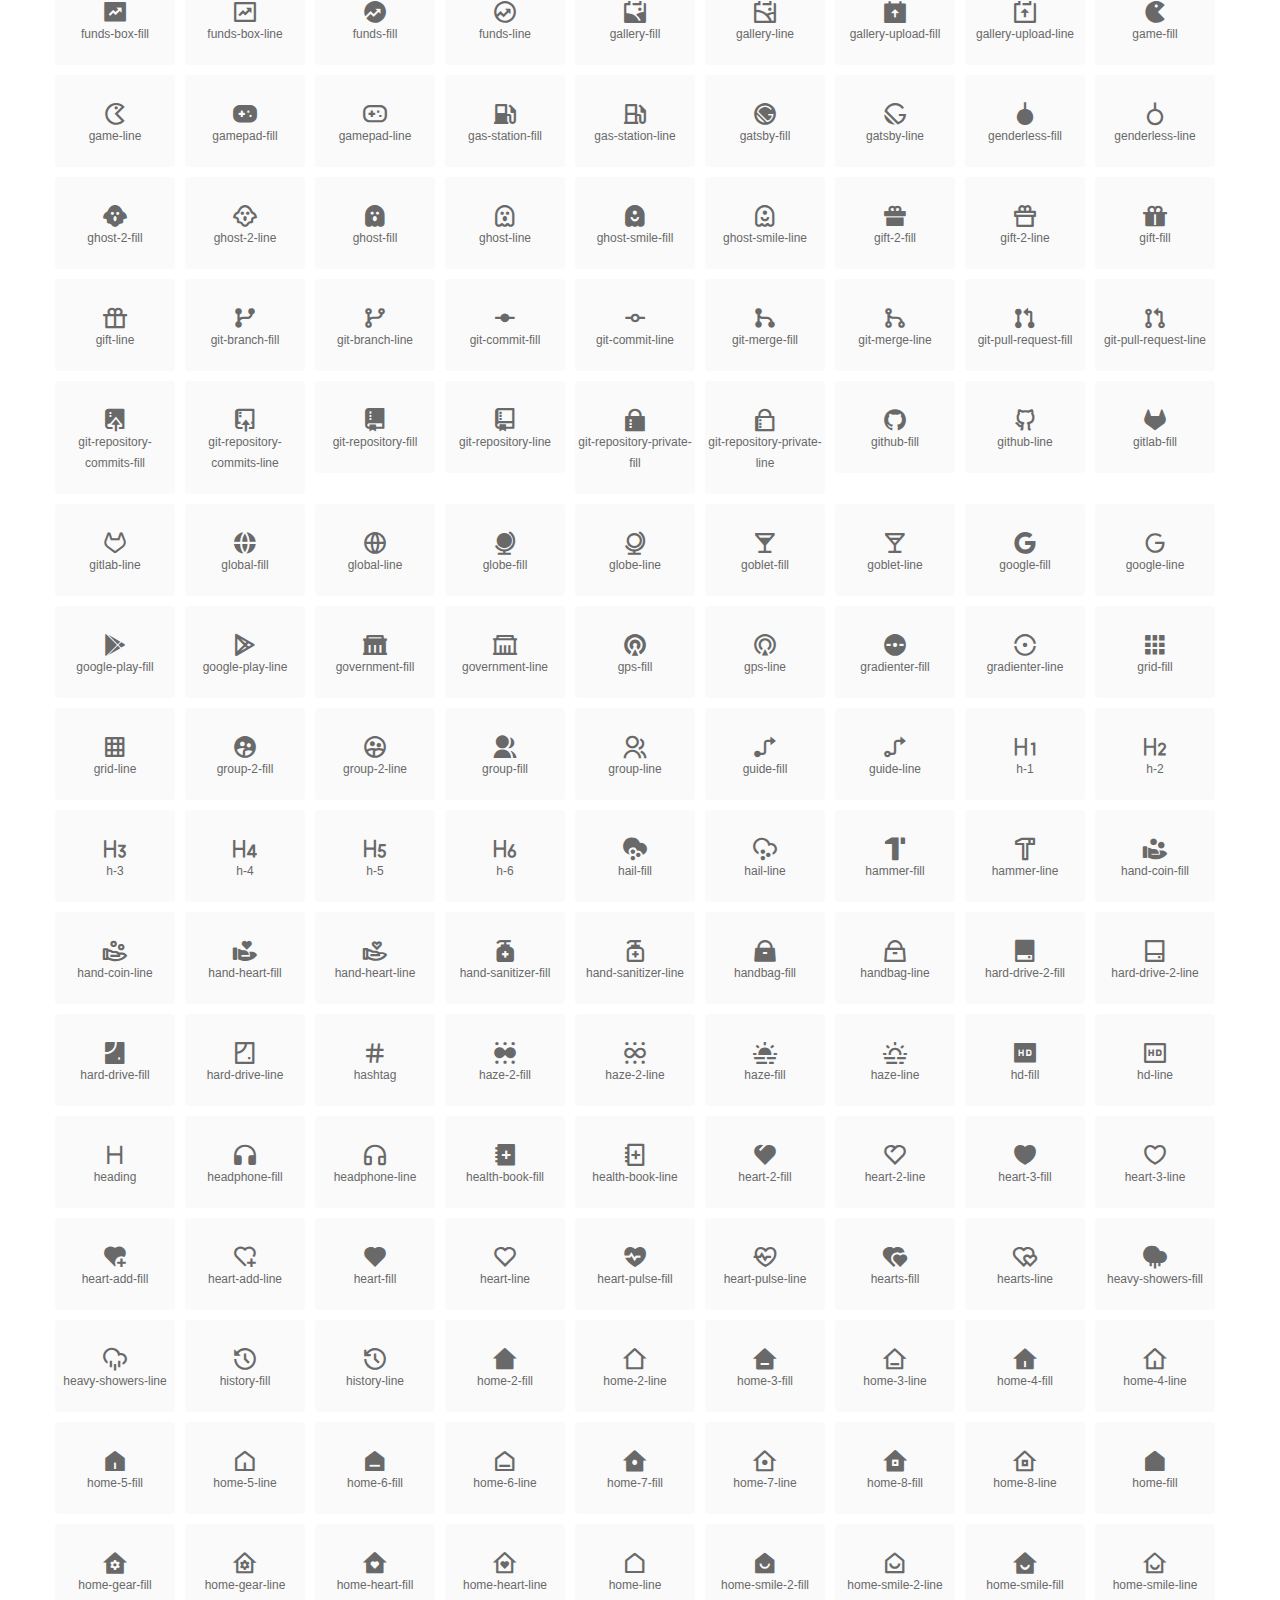
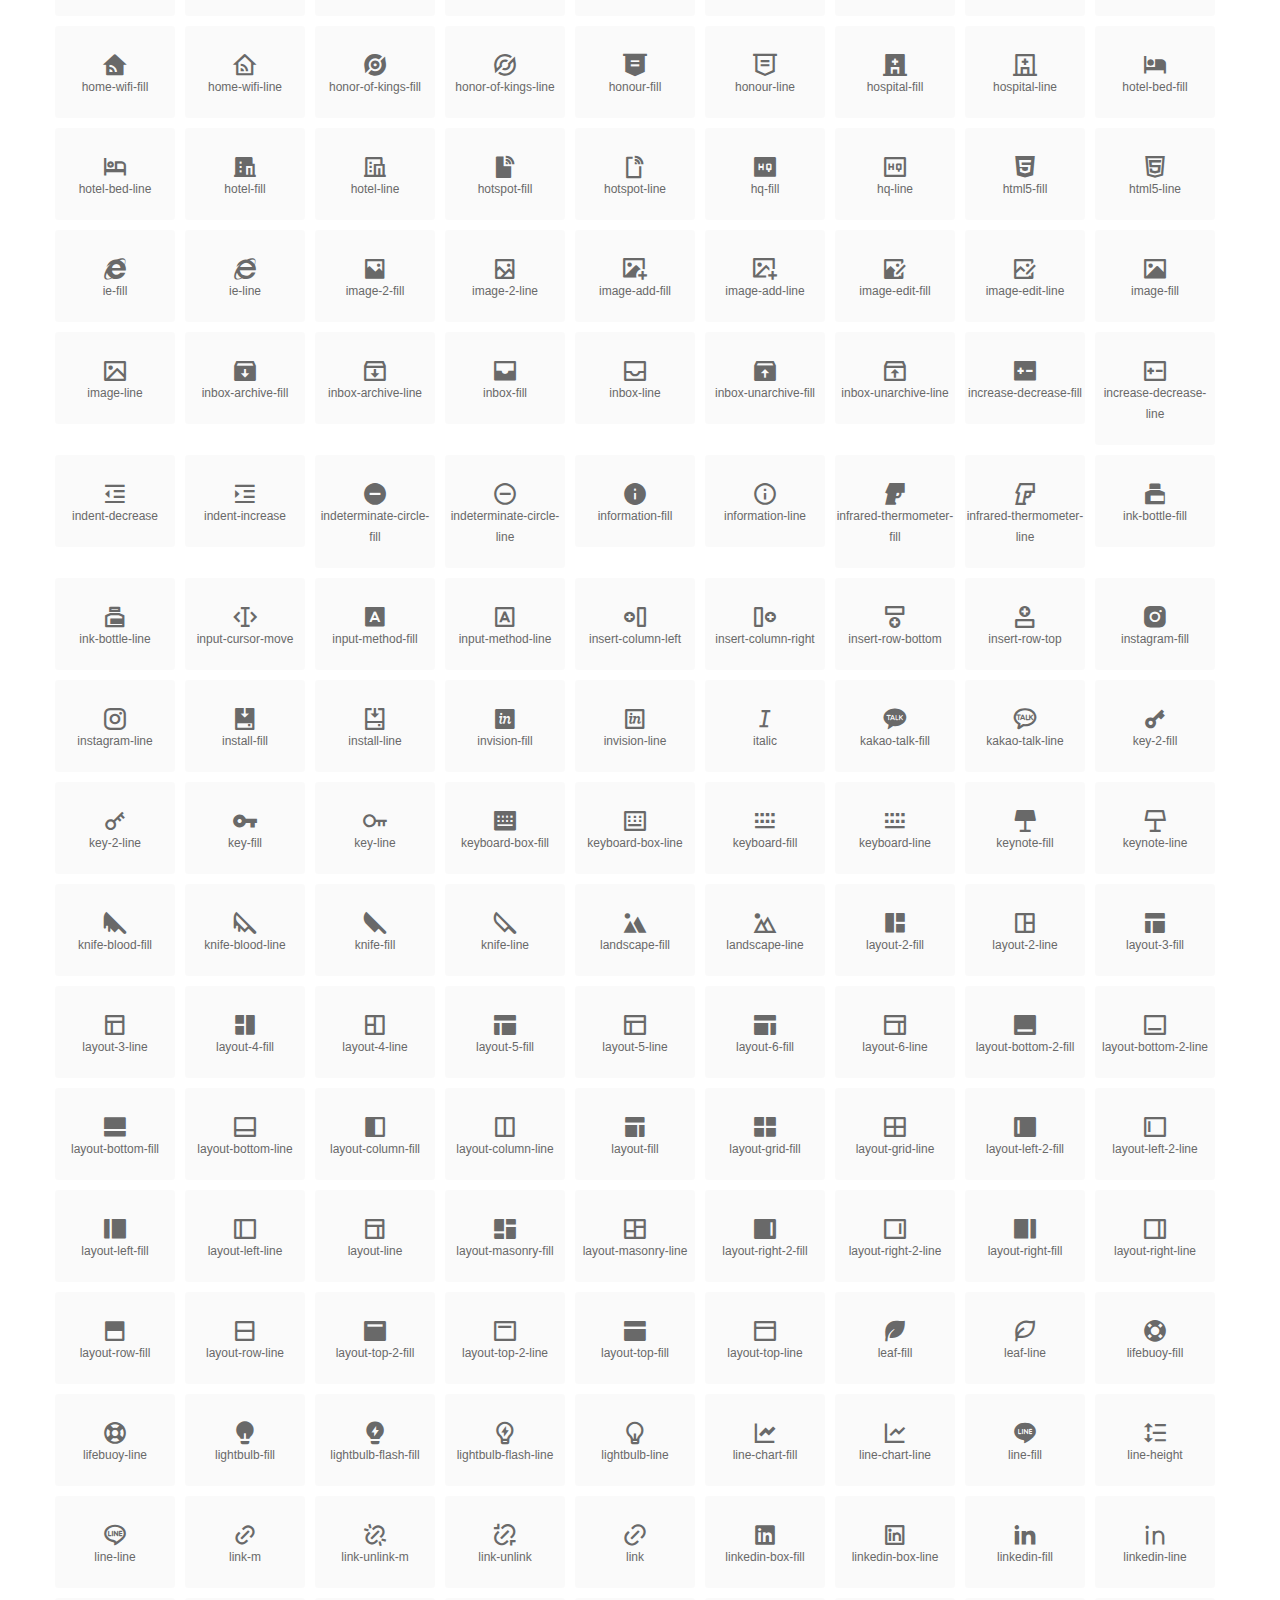
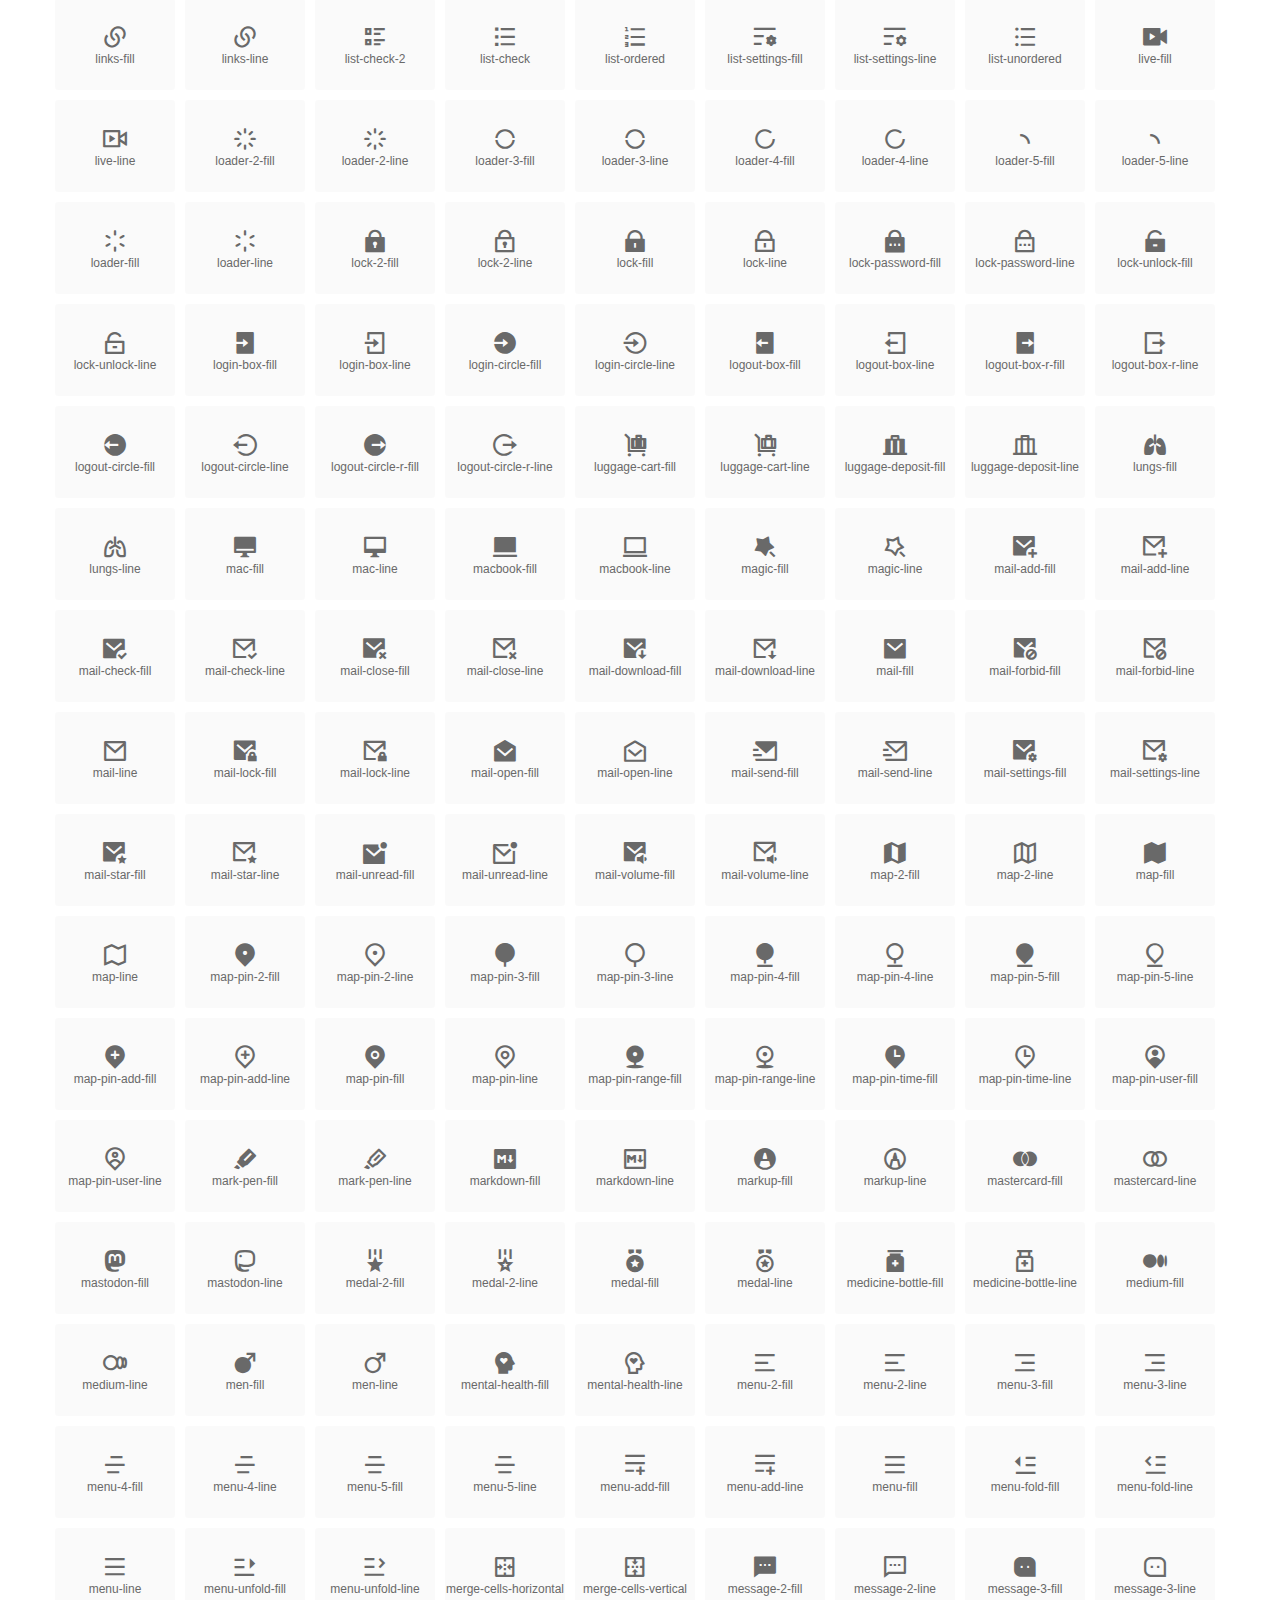
<file: fonts/index.html>
<!DOCTYPE html>
<html lang="en">
<head>
  <meta charset="UTF-8">
  <title>remixicon(4.3.0)</title>
  <meta name="viewport" content="width=device-width,minimum-scale=1.0,maximum-scale=1.0,user-scalable=no">
   
  <meta name="description" content="Remix Icon is a set of neutral system symbols carefully crafted for designers and developers, each icon is designed based on 24×24 grid">
   
  <meta name="keywords" content="remixicon,TTF,EOT,WOFF,WOFF2,SVG">
  
  
  
  <link rel="stylesheet" href="remixicon.css" />
  
  <style>
    *{margin: 0;padding: 0;list-style: none;}
    body { color: #696969; font: 12px/1.5 tahoma, arial, \5b8b\4f53, sans-serif; }
    a { color: #333; text-decoration: underline; }
    a:hover { color: rgb(9, 73, 209); }
    .header { color: #333; text-align: center; padding: 80px 0 60px 0; min-height: 153px; font-size: 14px; }
    .header .logo svg { height: 120px; width: 120px; }
    .header h1 { font-size: 42px; padding: 26px 0 10px 0; }
    .header sup {font-size: 14px; margin: 8px 0 0 8px; position: absolute; color: #7b7b7b; }
    .info {
      color: #999;
      font-weight: normal;
      max-width: 346px;
      margin: 0 auto;
      padding: 20px 0;
      font-size: 14px;
    }

    .icons { max-width: 1190px; margin: 0 auto; }
    .icons ul { text-align: center; }
    .icons ul li {
      vertical-align: top;
      width: 120px;
      display: inline-block;
      text-align: center;
      background-color: rgba(0,0,0,.02);
      border-radius: 3px;
      padding: 29px 0 10px 0;
      margin-right: 10px;
      margin-top: 10px;
      transition: all 0.6s ease;
    }
    .icons ul li:hover { background-color: rgba(0,0,0,.06); }
    .icons ul li:hover span { color: #3c75e4; opacity: 1; }
    .icons ul li .unicode { color: #8c8c8c; opacity: 0.3; }
    .icons ul li h4 {
      font-weight: normal;
      padding: 10px 0 5px 0;
      display: block;
      color: #8c8c8c;
      font-size: 14px;
      line-height: 12px;
      opacity: 0.8;
    }
    .icons ul li:hover h4 { opacity: 1; }
    .icons ul li svg { width: 24px; height: 24px; }
    .icons ul li:hover { color: #3c75e4; }
    .footer { text-align: center; padding: 10px 0 90px 0; }
    .footer a { text-align: center; padding: 10px 0 90px 0; color: #696969;}
    .footer a:hover { color: #0949d1; }
    .links { text-align: center; padding: 50px 0 0 0; font-size: 14px; }
    
    .icons ul li.class-icon { font-size: 21px; line-height: 21px; padding-bottom: 20px; }
    .icons ul li.class-icon p{ font-size: 12px; }
    .icons ul li.class-icon [class^="ri-"]{ font-size: 26px; }
    
    
    
  </style>
  
</head>

<body>
  
  <div class="header">
    
    <div class="logo">
      <a href="./"><svg width="160" height="32" viewBox="0 0 160 32" fill="none" xmlns="http://www.w3.org/2000/svg">
<path d="M121.5 9.80005C123.33 9.80005 124.984 10.5797 126.165 11.8344L124.75 13.2496C123.929 12.3549 122.773 11.8 121.5 11.8C119.029 11.8 117 13.891 117 16.5C117 19.1091 119.029 21.2 121.5 21.2C122.773 21.2 123.929 20.6452 124.75 19.7505L126.165 21.1657C124.984 22.4204 123.33 23.2 121.5 23.2C117.91 23.2 115 20.2004 115 16.5C115 12.7997 117.91 9.80005 121.5 9.80005Z" fill="#1A2947"/>
<path d="M113 10V23H111V10H113Z" fill="#1A2947"/>
<path d="M154 23V9.99988H152L152 19.6019L144.997 9.99988L143 10.0039V23H145L145 13.3969L152 23H154Z" fill="#1A2947"/>
<path d="M68 10V12H60V15.5H67V17.5H60V21H68V23H58V10H68Z" fill="#1A2947"/>
<path d="M82 10L77.4999 17.201L73 10H71V23H73V13.775L77.4999 20.975L82 13.773V23H84V10H82Z" fill="#1A2947"/>
<path d="M89 10V23H87V10H89Z" fill="#1A2947"/>
<path d="M96.9999 14.7565L93.6689 9.99951H91.2279L95.7789 16.4995L91.2289 22.9995H93.6689L96.9999 18.2435L100.33 22.9995H102.772L98.2209 16.4995L102.773 9.99951H100.33L96.9999 14.7565Z" fill="#1A2947"/>
<path fill-rule="evenodd" clip-rule="evenodd" d="M141 16.5C141 12.7997 138.09 9.80005 134.5 9.80005C130.91 9.80005 128 12.7997 128 16.5C128 20.2004 130.91 23.2 134.5 23.2C138.09 23.2 141 20.2004 141 16.5ZM130 16.5C130 13.891 132.029 11.8 134.5 11.8C136.971 11.8 139 13.891 139 16.5C139 19.1091 136.971 21.2 134.5 21.2C132.029 21.2 130 19.1091 130 16.5Z" fill="#1A2947"/>
<path fill-rule="evenodd" clip-rule="evenodd" d="M51 10C53.2091 10 55 11.7909 55 14C55 15.7175 53.9176 17.1821 52.3977 17.749L55.1901 22.999H52.9251L50.267 18H46V23H44V10H51ZM46 11.999V15.999L51 16C52.1046 16 53 15.1046 53 14C53 12.8955 52.1 12 51 12L46 11.999Z" fill="#1A2947"/>
<path fill-rule="evenodd" clip-rule="evenodd" d="M19.2887 3.00389C19.1928 3.0013 19.0965 3 19 3H3V24H19C24.799 24 29.5 19.299 29.5 13.5C29.5 12.7108 29.4129 11.942 29.2479 11.2025C28.2772 11.7119 27.1722 12 26 12C22.134 12 19 8.86599 19 5C19 4.30645 19.1009 3.63646 19.2887 3.00389Z" fill="url(#paint0_linear_960_1054)"/>
<g filter="url(#filter0_b_960_1054)">
<path fill-rule="evenodd" clip-rule="evenodd" d="M3 3L29 29H3V3Z" fill="url(#paint1_linear_960_1054)"/>
</g>
<circle cx="26" cy="5" r="4" fill="url(#paint2_linear_960_1054)"/>
<defs>
<filter id="filter0_b_960_1054" x="-2.43656" y="-2.43656" width="36.8731" height="36.8731" filterUnits="userSpaceOnUse" color-interpolation-filters="sRGB">
<feFlood flood-opacity="0" result="BackgroundImageFix"/>
<feGaussianBlur in="BackgroundImage" stdDeviation="2.71828"/>
<feComposite in2="SourceAlpha" operator="in" result="effect1_backgroundBlur_960_1054"/>
<feBlend mode="normal" in="SourceGraphic" in2="effect1_backgroundBlur_960_1054" result="shape"/>
</filter>
<linearGradient id="paint0_linear_960_1054" x1="3" y1="3" x2="3" y2="24" gradientUnits="userSpaceOnUse">
<stop stop-color="#05A0FA"/>
<stop offset="1" stop-color="#4785FF"/>
</linearGradient>
<linearGradient id="paint1_linear_960_1054" x1="3" y1="3" x2="3" y2="29" gradientUnits="userSpaceOnUse">
<stop stop-color="#1A8CFF"/>
<stop offset="1" stop-color="#0557FA"/>
</linearGradient>
<linearGradient id="paint2_linear_960_1054" x1="22" y1="1" x2="22" y2="9" gradientUnits="userSpaceOnUse">
<stop stop-color="#FF463A"/>
<stop offset="1" stop-color="#FF1F5A"/>
</linearGradient>
</defs>
</svg>
</a>
    </div>
    
    <h1>remixicon(4.3.0)<sup>1.0.0</sup></h1>
    <div class="info">
      Remix Icon is a set of neutral system symbols carefully crafted for designers and developers, each icon is designed based on 24×24 grid
    </div>
    <p>
      
      <a href="https://github.com/Remix-Design/remixicon.git">GitHub</a> · 
      
      <a href="index.html">Font Class</a> · 
      
      <a href="unicode.html">Unicode</a>
      
    </p>
  </div>
  <div class="icons">
    <ul>
      <li class="class-icon"><i class="ri-24-hours-fill"></i><p class="name">24-hours-fill</p></li><li class="class-icon"><i class="ri-24-hours-line"></i><p class="name">24-hours-line</p></li><li class="class-icon"><i class="ri-4k-fill"></i><p class="name">4k-fill</p></li><li class="class-icon"><i class="ri-4k-line"></i><p class="name">4k-line</p></li><li class="class-icon"><i class="ri-a-b"></i><p class="name">a-b</p></li><li class="class-icon"><i class="ri-account-box-fill"></i><p class="name">account-box-fill</p></li><li class="class-icon"><i class="ri-account-box-line"></i><p class="name">account-box-line</p></li><li class="class-icon"><i class="ri-account-circle-fill"></i><p class="name">account-circle-fill</p></li><li class="class-icon"><i class="ri-account-circle-line"></i><p class="name">account-circle-line</p></li><li class="class-icon"><i class="ri-account-pin-box-fill"></i><p class="name">account-pin-box-fill</p></li><li class="class-icon"><i class="ri-account-pin-box-line"></i><p class="name">account-pin-box-line</p></li><li class="class-icon"><i class="ri-account-pin-circle-fill"></i><p class="name">account-pin-circle-fill</p></li><li class="class-icon"><i class="ri-account-pin-circle-line"></i><p class="name">account-pin-circle-line</p></li><li class="class-icon"><i class="ri-add-box-fill"></i><p class="name">add-box-fill</p></li><li class="class-icon"><i class="ri-add-box-line"></i><p class="name">add-box-line</p></li><li class="class-icon"><i class="ri-add-circle-fill"></i><p class="name">add-circle-fill</p></li><li class="class-icon"><i class="ri-add-circle-line"></i><p class="name">add-circle-line</p></li><li class="class-icon"><i class="ri-add-fill"></i><p class="name">add-fill</p></li><li class="class-icon"><i class="ri-add-line"></i><p class="name">add-line</p></li><li class="class-icon"><i class="ri-admin-fill"></i><p class="name">admin-fill</p></li><li class="class-icon"><i class="ri-admin-line"></i><p class="name">admin-line</p></li><li class="class-icon"><i class="ri-advertisement-fill"></i><p class="name">advertisement-fill</p></li><li class="class-icon"><i class="ri-advertisement-line"></i><p class="name">advertisement-line</p></li><li class="class-icon"><i class="ri-airplay-fill"></i><p class="name">airplay-fill</p></li><li class="class-icon"><i class="ri-airplay-line"></i><p class="name">airplay-line</p></li><li class="class-icon"><i class="ri-alarm-fill"></i><p class="name">alarm-fill</p></li><li class="class-icon"><i class="ri-alarm-line"></i><p class="name">alarm-line</p></li><li class="class-icon"><i class="ri-alarm-warning-fill"></i><p class="name">alarm-warning-fill</p></li><li class="class-icon"><i class="ri-alarm-warning-line"></i><p class="name">alarm-warning-line</p></li><li class="class-icon"><i class="ri-album-fill"></i><p class="name">album-fill</p></li><li class="class-icon"><i class="ri-album-line"></i><p class="name">album-line</p></li><li class="class-icon"><i class="ri-alert-fill"></i><p class="name">alert-fill</p></li><li class="class-icon"><i class="ri-alert-line"></i><p class="name">alert-line</p></li><li class="class-icon"><i class="ri-aliens-fill"></i><p class="name">aliens-fill</p></li><li class="class-icon"><i class="ri-aliens-line"></i><p class="name">aliens-line</p></li><li class="class-icon"><i class="ri-align-bottom"></i><p class="name">align-bottom</p></li><li class="class-icon"><i class="ri-align-center"></i><p class="name">align-center</p></li><li class="class-icon"><i class="ri-align-justify"></i><p class="name">align-justify</p></li><li class="class-icon"><i class="ri-align-left"></i><p class="name">align-left</p></li><li class="class-icon"><i class="ri-align-right"></i><p class="name">align-right</p></li><li class="class-icon"><i class="ri-align-top"></i><p class="name">align-top</p></li><li class="class-icon"><i class="ri-align-vertically"></i><p class="name">align-vertically</p></li><li class="class-icon"><i class="ri-alipay-fill"></i><p class="name">alipay-fill</p></li><li class="class-icon"><i class="ri-alipay-line"></i><p class="name">alipay-line</p></li><li class="class-icon"><i class="ri-amazon-fill"></i><p class="name">amazon-fill</p></li><li class="class-icon"><i class="ri-amazon-line"></i><p class="name">amazon-line</p></li><li class="class-icon"><i class="ri-anchor-fill"></i><p class="name">anchor-fill</p></li><li class="class-icon"><i class="ri-anchor-line"></i><p class="name">anchor-line</p></li><li class="class-icon"><i class="ri-ancient-gate-fill"></i><p class="name">ancient-gate-fill</p></li><li class="class-icon"><i class="ri-ancient-gate-line"></i><p class="name">ancient-gate-line</p></li><li class="class-icon"><i class="ri-ancient-pavilion-fill"></i><p class="name">ancient-pavilion-fill</p></li><li class="class-icon"><i class="ri-ancient-pavilion-line"></i><p class="name">ancient-pavilion-line</p></li><li class="class-icon"><i class="ri-android-fill"></i><p class="name">android-fill</p></li><li class="class-icon"><i class="ri-android-line"></i><p class="name">android-line</p></li><li class="class-icon"><i class="ri-angularjs-fill"></i><p class="name">angularjs-fill</p></li><li class="class-icon"><i class="ri-angularjs-line"></i><p class="name">angularjs-line</p></li><li class="class-icon"><i class="ri-anticlockwise-2-fill"></i><p class="name">anticlockwise-2-fill</p></li><li class="class-icon"><i class="ri-anticlockwise-2-line"></i><p class="name">anticlockwise-2-line</p></li><li class="class-icon"><i class="ri-anticlockwise-fill"></i><p class="name">anticlockwise-fill</p></li><li class="class-icon"><i class="ri-anticlockwise-line"></i><p class="name">anticlockwise-line</p></li><li class="class-icon"><i class="ri-app-store-fill"></i><p class="name">app-store-fill</p></li><li class="class-icon"><i class="ri-app-store-line"></i><p class="name">app-store-line</p></li><li class="class-icon"><i class="ri-apple-fill"></i><p class="name">apple-fill</p></li><li class="class-icon"><i class="ri-apple-line"></i><p class="name">apple-line</p></li><li class="class-icon"><i class="ri-apps-2-fill"></i><p class="name">apps-2-fill</p></li><li class="class-icon"><i class="ri-apps-2-line"></i><p class="name">apps-2-line</p></li><li class="class-icon"><i class="ri-apps-fill"></i><p class="name">apps-fill</p></li><li class="class-icon"><i class="ri-apps-line"></i><p class="name">apps-line</p></li><li class="class-icon"><i class="ri-archive-drawer-fill"></i><p class="name">archive-drawer-fill</p></li><li class="class-icon"><i class="ri-archive-drawer-line"></i><p class="name">archive-drawer-line</p></li><li class="class-icon"><i class="ri-archive-fill"></i><p class="name">archive-fill</p></li><li class="class-icon"><i class="ri-archive-line"></i><p class="name">archive-line</p></li><li class="class-icon"><i class="ri-arrow-down-circle-fill"></i><p class="name">arrow-down-circle-fill</p></li><li class="class-icon"><i class="ri-arrow-down-circle-line"></i><p class="name">arrow-down-circle-line</p></li><li class="class-icon"><i class="ri-arrow-down-fill"></i><p class="name">arrow-down-fill</p></li><li class="class-icon"><i class="ri-arrow-down-line"></i><p class="name">arrow-down-line</p></li><li class="class-icon"><i class="ri-arrow-down-s-fill"></i><p class="name">arrow-down-s-fill</p></li><li class="class-icon"><i class="ri-arrow-down-s-line"></i><p class="name">arrow-down-s-line</p></li><li class="class-icon"><i class="ri-arrow-drop-down-fill"></i><p class="name">arrow-drop-down-fill</p></li><li class="class-icon"><i class="ri-arrow-drop-down-line"></i><p class="name">arrow-drop-down-line</p></li><li class="class-icon"><i class="ri-arrow-drop-left-fill"></i><p class="name">arrow-drop-left-fill</p></li><li class="class-icon"><i class="ri-arrow-drop-left-line"></i><p class="name">arrow-drop-left-line</p></li><li class="class-icon"><i class="ri-arrow-drop-right-fill"></i><p class="name">arrow-drop-right-fill</p></li><li class="class-icon"><i class="ri-arrow-drop-right-line"></i><p class="name">arrow-drop-right-line</p></li><li class="class-icon"><i class="ri-arrow-drop-up-fill"></i><p class="name">arrow-drop-up-fill</p></li><li class="class-icon"><i class="ri-arrow-drop-up-line"></i><p class="name">arrow-drop-up-line</p></li><li class="class-icon"><i class="ri-arrow-go-back-fill"></i><p class="name">arrow-go-back-fill</p></li><li class="class-icon"><i class="ri-arrow-go-back-line"></i><p class="name">arrow-go-back-line</p></li><li class="class-icon"><i class="ri-arrow-go-forward-fill"></i><p class="name">arrow-go-forward-fill</p></li><li class="class-icon"><i class="ri-arrow-go-forward-line"></i><p class="name">arrow-go-forward-line</p></li><li class="class-icon"><i class="ri-arrow-left-circle-fill"></i><p class="name">arrow-left-circle-fill</p></li><li class="class-icon"><i class="ri-arrow-left-circle-line"></i><p class="name">arrow-left-circle-line</p></li><li class="class-icon"><i class="ri-arrow-left-down-fill"></i><p class="name">arrow-left-down-fill</p></li><li class="class-icon"><i class="ri-arrow-left-down-line"></i><p class="name">arrow-left-down-line</p></li><li class="class-icon"><i class="ri-arrow-left-fill"></i><p class="name">arrow-left-fill</p></li><li class="class-icon"><i class="ri-arrow-left-line"></i><p class="name">arrow-left-line</p></li><li class="class-icon"><i class="ri-arrow-left-right-fill"></i><p class="name">arrow-left-right-fill</p></li><li class="class-icon"><i class="ri-arrow-left-right-line"></i><p class="name">arrow-left-right-line</p></li><li class="class-icon"><i class="ri-arrow-left-s-fill"></i><p class="name">arrow-left-s-fill</p></li><li class="class-icon"><i class="ri-arrow-left-s-line"></i><p class="name">arrow-left-s-line</p></li><li class="class-icon"><i class="ri-arrow-left-up-fill"></i><p class="name">arrow-left-up-fill</p></li><li class="class-icon"><i class="ri-arrow-left-up-line"></i><p class="name">arrow-left-up-line</p></li><li class="class-icon"><i class="ri-arrow-right-circle-fill"></i><p class="name">arrow-right-circle-fill</p></li><li class="class-icon"><i class="ri-arrow-right-circle-line"></i><p class="name">arrow-right-circle-line</p></li><li class="class-icon"><i class="ri-arrow-right-down-fill"></i><p class="name">arrow-right-down-fill</p></li><li class="class-icon"><i class="ri-arrow-right-down-line"></i><p class="name">arrow-right-down-line</p></li><li class="class-icon"><i class="ri-arrow-right-fill"></i><p class="name">arrow-right-fill</p></li><li class="class-icon"><i class="ri-arrow-right-line"></i><p class="name">arrow-right-line</p></li><li class="class-icon"><i class="ri-arrow-right-s-fill"></i><p class="name">arrow-right-s-fill</p></li><li class="class-icon"><i class="ri-arrow-right-s-line"></i><p class="name">arrow-right-s-line</p></li><li class="class-icon"><i class="ri-arrow-right-up-fill"></i><p class="name">arrow-right-up-fill</p></li><li class="class-icon"><i class="ri-arrow-right-up-line"></i><p class="name">arrow-right-up-line</p></li><li class="class-icon"><i class="ri-arrow-up-circle-fill"></i><p class="name">arrow-up-circle-fill</p></li><li class="class-icon"><i class="ri-arrow-up-circle-line"></i><p class="name">arrow-up-circle-line</p></li><li class="class-icon"><i class="ri-arrow-up-down-fill"></i><p class="name">arrow-up-down-fill</p></li><li class="class-icon"><i class="ri-arrow-up-down-line"></i><p class="name">arrow-up-down-line</p></li><li class="class-icon"><i class="ri-arrow-up-fill"></i><p class="name">arrow-up-fill</p></li><li class="class-icon"><i class="ri-arrow-up-line"></i><p class="name">arrow-up-line</p></li><li class="class-icon"><i class="ri-arrow-up-s-fill"></i><p class="name">arrow-up-s-fill</p></li><li class="class-icon"><i class="ri-arrow-up-s-line"></i><p class="name">arrow-up-s-line</p></li><li class="class-icon"><i class="ri-artboard-2-fill"></i><p class="name">artboard-2-fill</p></li><li class="class-icon"><i class="ri-artboard-2-line"></i><p class="name">artboard-2-line</p></li><li class="class-icon"><i class="ri-artboard-fill"></i><p class="name">artboard-fill</p></li><li class="class-icon"><i class="ri-artboard-line"></i><p class="name">artboard-line</p></li><li class="class-icon"><i class="ri-article-fill"></i><p class="name">article-fill</p></li><li class="class-icon"><i class="ri-article-line"></i><p class="name">article-line</p></li><li class="class-icon"><i class="ri-aspect-ratio-fill"></i><p class="name">aspect-ratio-fill</p></li><li class="class-icon"><i class="ri-aspect-ratio-line"></i><p class="name">aspect-ratio-line</p></li><li class="class-icon"><i class="ri-asterisk"></i><p class="name">asterisk</p></li><li class="class-icon"><i class="ri-at-fill"></i><p class="name">at-fill</p></li><li class="class-icon"><i class="ri-at-line"></i><p class="name">at-line</p></li><li class="class-icon"><i class="ri-attachment-2"></i><p class="name">attachment-2</p></li><li class="class-icon"><i class="ri-attachment-fill"></i><p class="name">attachment-fill</p></li><li class="class-icon"><i class="ri-attachment-line"></i><p class="name">attachment-line</p></li><li class="class-icon"><i class="ri-auction-fill"></i><p class="name">auction-fill</p></li><li class="class-icon"><i class="ri-auction-line"></i><p class="name">auction-line</p></li><li class="class-icon"><i class="ri-award-fill"></i><p class="name">award-fill</p></li><li class="class-icon"><i class="ri-award-line"></i><p class="name">award-line</p></li><li class="class-icon"><i class="ri-baidu-fill"></i><p class="name">baidu-fill</p></li><li class="class-icon"><i class="ri-baidu-line"></i><p class="name">baidu-line</p></li><li class="class-icon"><i class="ri-ball-pen-fill"></i><p class="name">ball-pen-fill</p></li><li class="class-icon"><i class="ri-ball-pen-line"></i><p class="name">ball-pen-line</p></li><li class="class-icon"><i class="ri-bank-card-2-fill"></i><p class="name">bank-card-2-fill</p></li><li class="class-icon"><i class="ri-bank-card-2-line"></i><p class="name">bank-card-2-line</p></li><li class="class-icon"><i class="ri-bank-card-fill"></i><p class="name">bank-card-fill</p></li><li class="class-icon"><i class="ri-bank-card-line"></i><p class="name">bank-card-line</p></li><li class="class-icon"><i class="ri-bank-fill"></i><p class="name">bank-fill</p></li><li class="class-icon"><i class="ri-bank-line"></i><p class="name">bank-line</p></li><li class="class-icon"><i class="ri-bar-chart-2-fill"></i><p class="name">bar-chart-2-fill</p></li><li class="class-icon"><i class="ri-bar-chart-2-line"></i><p class="name">bar-chart-2-line</p></li><li class="class-icon"><i class="ri-bar-chart-box-fill"></i><p class="name">bar-chart-box-fill</p></li><li class="class-icon"><i class="ri-bar-chart-box-line"></i><p class="name">bar-chart-box-line</p></li><li class="class-icon"><i class="ri-bar-chart-fill"></i><p class="name">bar-chart-fill</p></li><li class="class-icon"><i class="ri-bar-chart-grouped-fill"></i><p class="name">bar-chart-grouped-fill</p></li><li class="class-icon"><i class="ri-bar-chart-grouped-line"></i><p class="name">bar-chart-grouped-line</p></li><li class="class-icon"><i class="ri-bar-chart-horizontal-fill"></i><p class="name">bar-chart-horizontal-fill</p></li><li class="class-icon"><i class="ri-bar-chart-horizontal-line"></i><p class="name">bar-chart-horizontal-line</p></li><li class="class-icon"><i class="ri-bar-chart-line"></i><p class="name">bar-chart-line</p></li><li class="class-icon"><i class="ri-barcode-box-fill"></i><p class="name">barcode-box-fill</p></li><li class="class-icon"><i class="ri-barcode-box-line"></i><p class="name">barcode-box-line</p></li><li class="class-icon"><i class="ri-barcode-fill"></i><p class="name">barcode-fill</p></li><li class="class-icon"><i class="ri-barcode-line"></i><p class="name">barcode-line</p></li><li class="class-icon"><i class="ri-barricade-fill"></i><p class="name">barricade-fill</p></li><li class="class-icon"><i class="ri-barricade-line"></i><p class="name">barricade-line</p></li><li class="class-icon"><i class="ri-base-station-fill"></i><p class="name">base-station-fill</p></li><li class="class-icon"><i class="ri-base-station-line"></i><p class="name">base-station-line</p></li><li class="class-icon"><i class="ri-basketball-fill"></i><p class="name">basketball-fill</p></li><li class="class-icon"><i class="ri-basketball-line"></i><p class="name">basketball-line</p></li><li class="class-icon"><i class="ri-battery-2-charge-fill"></i><p class="name">battery-2-charge-fill</p></li><li class="class-icon"><i class="ri-battery-2-charge-line"></i><p class="name">battery-2-charge-line</p></li><li class="class-icon"><i class="ri-battery-2-fill"></i><p class="name">battery-2-fill</p></li><li class="class-icon"><i class="ri-battery-2-line"></i><p class="name">battery-2-line</p></li><li class="class-icon"><i class="ri-battery-charge-fill"></i><p class="name">battery-charge-fill</p></li><li class="class-icon"><i class="ri-battery-charge-line"></i><p class="name">battery-charge-line</p></li><li class="class-icon"><i class="ri-battery-fill"></i><p class="name">battery-fill</p></li><li class="class-icon"><i class="ri-battery-line"></i><p class="name">battery-line</p></li><li class="class-icon"><i class="ri-battery-low-fill"></i><p class="name">battery-low-fill</p></li><li class="class-icon"><i class="ri-battery-low-line"></i><p class="name">battery-low-line</p></li><li class="class-icon"><i class="ri-battery-saver-fill"></i><p class="name">battery-saver-fill</p></li><li class="class-icon"><i class="ri-battery-saver-line"></i><p class="name">battery-saver-line</p></li><li class="class-icon"><i class="ri-battery-share-fill"></i><p class="name">battery-share-fill</p></li><li class="class-icon"><i class="ri-battery-share-line"></i><p class="name">battery-share-line</p></li><li class="class-icon"><i class="ri-bear-smile-fill"></i><p class="name">bear-smile-fill</p></li><li class="class-icon"><i class="ri-bear-smile-line"></i><p class="name">bear-smile-line</p></li><li class="class-icon"><i class="ri-behance-fill"></i><p class="name">behance-fill</p></li><li class="class-icon"><i class="ri-behance-line"></i><p class="name">behance-line</p></li><li class="class-icon"><i class="ri-bell-fill"></i><p class="name">bell-fill</p></li><li class="class-icon"><i class="ri-bell-line"></i><p class="name">bell-line</p></li><li class="class-icon"><i class="ri-bike-fill"></i><p class="name">bike-fill</p></li><li class="class-icon"><i class="ri-bike-line"></i><p class="name">bike-line</p></li><li class="class-icon"><i class="ri-bilibili-fill"></i><p class="name">bilibili-fill</p></li><li class="class-icon"><i class="ri-bilibili-line"></i><p class="name">bilibili-line</p></li><li class="class-icon"><i class="ri-bill-fill"></i><p class="name">bill-fill</p></li><li class="class-icon"><i class="ri-bill-line"></i><p class="name">bill-line</p></li><li class="class-icon"><i class="ri-billiards-fill"></i><p class="name">billiards-fill</p></li><li class="class-icon"><i class="ri-billiards-line"></i><p class="name">billiards-line</p></li><li class="class-icon"><i class="ri-bit-coin-fill"></i><p class="name">bit-coin-fill</p></li><li class="class-icon"><i class="ri-bit-coin-line"></i><p class="name">bit-coin-line</p></li><li class="class-icon"><i class="ri-blaze-fill"></i><p class="name">blaze-fill</p></li><li class="class-icon"><i class="ri-blaze-line"></i><p class="name">blaze-line</p></li><li class="class-icon"><i class="ri-bluetooth-connect-fill"></i><p class="name">bluetooth-connect-fill</p></li><li class="class-icon"><i class="ri-bluetooth-connect-line"></i><p class="name">bluetooth-connect-line</p></li><li class="class-icon"><i class="ri-bluetooth-fill"></i><p class="name">bluetooth-fill</p></li><li class="class-icon"><i class="ri-bluetooth-line"></i><p class="name">bluetooth-line</p></li><li class="class-icon"><i class="ri-blur-off-fill"></i><p class="name">blur-off-fill</p></li><li class="class-icon"><i class="ri-blur-off-line"></i><p class="name">blur-off-line</p></li><li class="class-icon"><i class="ri-body-scan-fill"></i><p class="name">body-scan-fill</p></li><li class="class-icon"><i class="ri-body-scan-line"></i><p class="name">body-scan-line</p></li><li class="class-icon"><i class="ri-bold"></i><p class="name">bold</p></li><li class="class-icon"><i class="ri-book-2-fill"></i><p class="name">book-2-fill</p></li><li class="class-icon"><i class="ri-book-2-line"></i><p class="name">book-2-line</p></li><li class="class-icon"><i class="ri-book-3-fill"></i><p class="name">book-3-fill</p></li><li class="class-icon"><i class="ri-book-3-line"></i><p class="name">book-3-line</p></li><li class="class-icon"><i class="ri-book-fill"></i><p class="name">book-fill</p></li><li class="class-icon"><i class="ri-book-line"></i><p class="name">book-line</p></li><li class="class-icon"><i class="ri-book-marked-fill"></i><p class="name">book-marked-fill</p></li><li class="class-icon"><i class="ri-book-marked-line"></i><p class="name">book-marked-line</p></li><li class="class-icon"><i class="ri-book-open-fill"></i><p class="name">book-open-fill</p></li><li class="class-icon"><i class="ri-book-open-line"></i><p class="name">book-open-line</p></li><li class="class-icon"><i class="ri-book-read-fill"></i><p class="name">book-read-fill</p></li><li class="class-icon"><i class="ri-book-read-line"></i><p class="name">book-read-line</p></li><li class="class-icon"><i class="ri-booklet-fill"></i><p class="name">booklet-fill</p></li><li class="class-icon"><i class="ri-booklet-line"></i><p class="name">booklet-line</p></li><li class="class-icon"><i class="ri-bookmark-2-fill"></i><p class="name">bookmark-2-fill</p></li><li class="class-icon"><i class="ri-bookmark-2-line"></i><p class="name">bookmark-2-line</p></li><li class="class-icon"><i class="ri-bookmark-3-fill"></i><p class="name">bookmark-3-fill</p></li><li class="class-icon"><i class="ri-bookmark-3-line"></i><p class="name">bookmark-3-line</p></li><li class="class-icon"><i class="ri-bookmark-fill"></i><p class="name">bookmark-fill</p></li><li class="class-icon"><i class="ri-bookmark-line"></i><p class="name">bookmark-line</p></li><li class="class-icon"><i class="ri-boxing-fill"></i><p class="name">boxing-fill</p></li><li class="class-icon"><i class="ri-boxing-line"></i><p class="name">boxing-line</p></li><li class="class-icon"><i class="ri-braces-fill"></i><p class="name">braces-fill</p></li><li class="class-icon"><i class="ri-braces-line"></i><p class="name">braces-line</p></li><li class="class-icon"><i class="ri-brackets-fill"></i><p class="name">brackets-fill</p></li><li class="class-icon"><i class="ri-brackets-line"></i><p class="name">brackets-line</p></li><li class="class-icon"><i class="ri-briefcase-2-fill"></i><p class="name">briefcase-2-fill</p></li><li class="class-icon"><i class="ri-briefcase-2-line"></i><p class="name">briefcase-2-line</p></li><li class="class-icon"><i class="ri-briefcase-3-fill"></i><p class="name">briefcase-3-fill</p></li><li class="class-icon"><i class="ri-briefcase-3-line"></i><p class="name">briefcase-3-line</p></li><li class="class-icon"><i class="ri-briefcase-4-fill"></i><p class="name">briefcase-4-fill</p></li><li class="class-icon"><i class="ri-briefcase-4-line"></i><p class="name">briefcase-4-line</p></li><li class="class-icon"><i class="ri-briefcase-5-fill"></i><p class="name">briefcase-5-fill</p></li><li class="class-icon"><i class="ri-briefcase-5-line"></i><p class="name">briefcase-5-line</p></li><li class="class-icon"><i class="ri-briefcase-fill"></i><p class="name">briefcase-fill</p></li><li class="class-icon"><i class="ri-briefcase-line"></i><p class="name">briefcase-line</p></li><li class="class-icon"><i class="ri-bring-forward"></i><p class="name">bring-forward</p></li><li class="class-icon"><i class="ri-bring-to-front"></i><p class="name">bring-to-front</p></li><li class="class-icon"><i class="ri-broadcast-fill"></i><p class="name">broadcast-fill</p></li><li class="class-icon"><i class="ri-broadcast-line"></i><p class="name">broadcast-line</p></li><li class="class-icon"><i class="ri-brush-2-fill"></i><p class="name">brush-2-fill</p></li><li class="class-icon"><i class="ri-brush-2-line"></i><p class="name">brush-2-line</p></li><li class="class-icon"><i class="ri-brush-3-fill"></i><p class="name">brush-3-fill</p></li><li class="class-icon"><i class="ri-brush-3-line"></i><p class="name">brush-3-line</p></li><li class="class-icon"><i class="ri-brush-4-fill"></i><p class="name">brush-4-fill</p></li><li class="class-icon"><i class="ri-brush-4-line"></i><p class="name">brush-4-line</p></li><li class="class-icon"><i class="ri-brush-fill"></i><p class="name">brush-fill</p></li><li class="class-icon"><i class="ri-brush-line"></i><p class="name">brush-line</p></li><li class="class-icon"><i class="ri-bubble-chart-fill"></i><p class="name">bubble-chart-fill</p></li><li class="class-icon"><i class="ri-bubble-chart-line"></i><p class="name">bubble-chart-line</p></li><li class="class-icon"><i class="ri-bug-2-fill"></i><p class="name">bug-2-fill</p></li><li class="class-icon"><i class="ri-bug-2-line"></i><p class="name">bug-2-line</p></li><li class="class-icon"><i class="ri-bug-fill"></i><p class="name">bug-fill</p></li><li class="class-icon"><i class="ri-bug-line"></i><p class="name">bug-line</p></li><li class="class-icon"><i class="ri-building-2-fill"></i><p class="name">building-2-fill</p></li><li class="class-icon"><i class="ri-building-2-line"></i><p class="name">building-2-line</p></li><li class="class-icon"><i class="ri-building-3-fill"></i><p class="name">building-3-fill</p></li><li class="class-icon"><i class="ri-building-3-line"></i><p class="name">building-3-line</p></li><li class="class-icon"><i class="ri-building-4-fill"></i><p class="name">building-4-fill</p></li><li class="class-icon"><i class="ri-building-4-line"></i><p class="name">building-4-line</p></li><li class="class-icon"><i class="ri-building-fill"></i><p class="name">building-fill</p></li><li class="class-icon"><i class="ri-building-line"></i><p class="name">building-line</p></li><li class="class-icon"><i class="ri-bus-2-fill"></i><p class="name">bus-2-fill</p></li><li class="class-icon"><i class="ri-bus-2-line"></i><p class="name">bus-2-line</p></li><li class="class-icon"><i class="ri-bus-fill"></i><p class="name">bus-fill</p></li><li class="class-icon"><i class="ri-bus-line"></i><p class="name">bus-line</p></li><li class="class-icon"><i class="ri-bus-wifi-fill"></i><p class="name">bus-wifi-fill</p></li><li class="class-icon"><i class="ri-bus-wifi-line"></i><p class="name">bus-wifi-line</p></li><li class="class-icon"><i class="ri-cactus-fill"></i><p class="name">cactus-fill</p></li><li class="class-icon"><i class="ri-cactus-line"></i><p class="name">cactus-line</p></li><li class="class-icon"><i class="ri-cake-2-fill"></i><p class="name">cake-2-fill</p></li><li class="class-icon"><i class="ri-cake-2-line"></i><p class="name">cake-2-line</p></li><li class="class-icon"><i class="ri-cake-3-fill"></i><p class="name">cake-3-fill</p></li><li class="class-icon"><i class="ri-cake-3-line"></i><p class="name">cake-3-line</p></li><li class="class-icon"><i class="ri-cake-fill"></i><p class="name">cake-fill</p></li><li class="class-icon"><i class="ri-cake-line"></i><p class="name">cake-line</p></li><li class="class-icon"><i class="ri-calculator-fill"></i><p class="name">calculator-fill</p></li><li class="class-icon"><i class="ri-calculator-line"></i><p class="name">calculator-line</p></li><li class="class-icon"><i class="ri-calendar-2-fill"></i><p class="name">calendar-2-fill</p></li><li class="class-icon"><i class="ri-calendar-2-line"></i><p class="name">calendar-2-line</p></li><li class="class-icon"><i class="ri-calendar-check-fill"></i><p class="name">calendar-check-fill</p></li><li class="class-icon"><i class="ri-calendar-check-line"></i><p class="name">calendar-check-line</p></li><li class="class-icon"><i class="ri-calendar-event-fill"></i><p class="name">calendar-event-fill</p></li><li class="class-icon"><i class="ri-calendar-event-line"></i><p class="name">calendar-event-line</p></li><li class="class-icon"><i class="ri-calendar-fill"></i><p class="name">calendar-fill</p></li><li class="class-icon"><i class="ri-calendar-line"></i><p class="name">calendar-line</p></li><li class="class-icon"><i class="ri-calendar-todo-fill"></i><p class="name">calendar-todo-fill</p></li><li class="class-icon"><i class="ri-calendar-todo-line"></i><p class="name">calendar-todo-line</p></li><li class="class-icon"><i class="ri-camera-2-fill"></i><p class="name">camera-2-fill</p></li><li class="class-icon"><i class="ri-camera-2-line"></i><p class="name">camera-2-line</p></li><li class="class-icon"><i class="ri-camera-3-fill"></i><p class="name">camera-3-fill</p></li><li class="class-icon"><i class="ri-camera-3-line"></i><p class="name">camera-3-line</p></li><li class="class-icon"><i class="ri-camera-fill"></i><p class="name">camera-fill</p></li><li class="class-icon"><i class="ri-camera-lens-fill"></i><p class="name">camera-lens-fill</p></li><li class="class-icon"><i class="ri-camera-lens-line"></i><p class="name">camera-lens-line</p></li><li class="class-icon"><i class="ri-camera-line"></i><p class="name">camera-line</p></li><li class="class-icon"><i class="ri-camera-off-fill"></i><p class="name">camera-off-fill</p></li><li class="class-icon"><i class="ri-camera-off-line"></i><p class="name">camera-off-line</p></li><li class="class-icon"><i class="ri-camera-switch-fill"></i><p class="name">camera-switch-fill</p></li><li class="class-icon"><i class="ri-camera-switch-line"></i><p class="name">camera-switch-line</p></li><li class="class-icon"><i class="ri-capsule-fill"></i><p class="name">capsule-fill</p></li><li class="class-icon"><i class="ri-capsule-line"></i><p class="name">capsule-line</p></li><li class="class-icon"><i class="ri-car-fill"></i><p class="name">car-fill</p></li><li class="class-icon"><i class="ri-car-line"></i><p class="name">car-line</p></li><li class="class-icon"><i class="ri-car-washing-fill"></i><p class="name">car-washing-fill</p></li><li class="class-icon"><i class="ri-car-washing-line"></i><p class="name">car-washing-line</p></li><li class="class-icon"><i class="ri-caravan-fill"></i><p class="name">caravan-fill</p></li><li class="class-icon"><i class="ri-caravan-line"></i><p class="name">caravan-line</p></li><li class="class-icon"><i class="ri-cast-fill"></i><p class="name">cast-fill</p></li><li class="class-icon"><i class="ri-cast-line"></i><p class="name">cast-line</p></li><li class="class-icon"><i class="ri-cellphone-fill"></i><p class="name">cellphone-fill</p></li><li class="class-icon"><i class="ri-cellphone-line"></i><p class="name">cellphone-line</p></li><li class="class-icon"><i class="ri-celsius-fill"></i><p class="name">celsius-fill</p></li><li class="class-icon"><i class="ri-celsius-line"></i><p class="name">celsius-line</p></li><li class="class-icon"><i class="ri-centos-fill"></i><p class="name">centos-fill</p></li><li class="class-icon"><i class="ri-centos-line"></i><p class="name">centos-line</p></li><li class="class-icon"><i class="ri-character-recognition-fill"></i><p class="name">character-recognition-fill</p></li><li class="class-icon"><i class="ri-character-recognition-line"></i><p class="name">character-recognition-line</p></li><li class="class-icon"><i class="ri-charging-pile-2-fill"></i><p class="name">charging-pile-2-fill</p></li><li class="class-icon"><i class="ri-charging-pile-2-line"></i><p class="name">charging-pile-2-line</p></li><li class="class-icon"><i class="ri-charging-pile-fill"></i><p class="name">charging-pile-fill</p></li><li class="class-icon"><i class="ri-charging-pile-line"></i><p class="name">charging-pile-line</p></li><li class="class-icon"><i class="ri-chat-1-fill"></i><p class="name">chat-1-fill</p></li><li class="class-icon"><i class="ri-chat-1-line"></i><p class="name">chat-1-line</p></li><li class="class-icon"><i class="ri-chat-2-fill"></i><p class="name">chat-2-fill</p></li><li class="class-icon"><i class="ri-chat-2-line"></i><p class="name">chat-2-line</p></li><li class="class-icon"><i class="ri-chat-3-fill"></i><p class="name">chat-3-fill</p></li><li class="class-icon"><i class="ri-chat-3-line"></i><p class="name">chat-3-line</p></li><li class="class-icon"><i class="ri-chat-4-fill"></i><p class="name">chat-4-fill</p></li><li class="class-icon"><i class="ri-chat-4-line"></i><p class="name">chat-4-line</p></li><li class="class-icon"><i class="ri-chat-check-fill"></i><p class="name">chat-check-fill</p></li><li class="class-icon"><i class="ri-chat-check-line"></i><p class="name">chat-check-line</p></li><li class="class-icon"><i class="ri-chat-delete-fill"></i><p class="name">chat-delete-fill</p></li><li class="class-icon"><i class="ri-chat-delete-line"></i><p class="name">chat-delete-line</p></li><li class="class-icon"><i class="ri-chat-download-fill"></i><p class="name">chat-download-fill</p></li><li class="class-icon"><i class="ri-chat-download-line"></i><p class="name">chat-download-line</p></li><li class="class-icon"><i class="ri-chat-follow-up-fill"></i><p class="name">chat-follow-up-fill</p></li><li class="class-icon"><i class="ri-chat-follow-up-line"></i><p class="name">chat-follow-up-line</p></li><li class="class-icon"><i class="ri-chat-forward-fill"></i><p class="name">chat-forward-fill</p></li><li class="class-icon"><i class="ri-chat-forward-line"></i><p class="name">chat-forward-line</p></li><li class="class-icon"><i class="ri-chat-heart-fill"></i><p class="name">chat-heart-fill</p></li><li class="class-icon"><i class="ri-chat-heart-line"></i><p class="name">chat-heart-line</p></li><li class="class-icon"><i class="ri-chat-history-fill"></i><p class="name">chat-history-fill</p></li><li class="class-icon"><i class="ri-chat-history-line"></i><p class="name">chat-history-line</p></li><li class="class-icon"><i class="ri-chat-new-fill"></i><p class="name">chat-new-fill</p></li><li class="class-icon"><i class="ri-chat-new-line"></i><p class="name">chat-new-line</p></li><li class="class-icon"><i class="ri-chat-off-fill"></i><p class="name">chat-off-fill</p></li><li class="class-icon"><i class="ri-chat-off-line"></i><p class="name">chat-off-line</p></li><li class="class-icon"><i class="ri-chat-poll-fill"></i><p class="name">chat-poll-fill</p></li><li class="class-icon"><i class="ri-chat-poll-line"></i><p class="name">chat-poll-line</p></li><li class="class-icon"><i class="ri-chat-private-fill"></i><p class="name">chat-private-fill</p></li><li class="class-icon"><i class="ri-chat-private-line"></i><p class="name">chat-private-line</p></li><li class="class-icon"><i class="ri-chat-quote-fill"></i><p class="name">chat-quote-fill</p></li><li class="class-icon"><i class="ri-chat-quote-line"></i><p class="name">chat-quote-line</p></li><li class="class-icon"><i class="ri-chat-settings-fill"></i><p class="name">chat-settings-fill</p></li><li class="class-icon"><i class="ri-chat-settings-line"></i><p class="name">chat-settings-line</p></li><li class="class-icon"><i class="ri-chat-smile-2-fill"></i><p class="name">chat-smile-2-fill</p></li><li class="class-icon"><i class="ri-chat-smile-2-line"></i><p class="name">chat-smile-2-line</p></li><li class="class-icon"><i class="ri-chat-smile-3-fill"></i><p class="name">chat-smile-3-fill</p></li><li class="class-icon"><i class="ri-chat-smile-3-line"></i><p class="name">chat-smile-3-line</p></li><li class="class-icon"><i class="ri-chat-smile-fill"></i><p class="name">chat-smile-fill</p></li><li class="class-icon"><i class="ri-chat-smile-line"></i><p class="name">chat-smile-line</p></li><li class="class-icon"><i class="ri-chat-upload-fill"></i><p class="name">chat-upload-fill</p></li><li class="class-icon"><i class="ri-chat-upload-line"></i><p class="name">chat-upload-line</p></li><li class="class-icon"><i class="ri-chat-voice-fill"></i><p class="name">chat-voice-fill</p></li><li class="class-icon"><i class="ri-chat-voice-line"></i><p class="name">chat-voice-line</p></li><li class="class-icon"><i class="ri-check-double-fill"></i><p class="name">check-double-fill</p></li><li class="class-icon"><i class="ri-check-double-line"></i><p class="name">check-double-line</p></li><li class="class-icon"><i class="ri-check-fill"></i><p class="name">check-fill</p></li><li class="class-icon"><i class="ri-check-line"></i><p class="name">check-line</p></li><li class="class-icon"><i class="ri-checkbox-blank-circle-fill"></i><p class="name">checkbox-blank-circle-fill</p></li><li class="class-icon"><i class="ri-checkbox-blank-circle-line"></i><p class="name">checkbox-blank-circle-line</p></li><li class="class-icon"><i class="ri-checkbox-blank-fill"></i><p class="name">checkbox-blank-fill</p></li><li class="class-icon"><i class="ri-checkbox-blank-line"></i><p class="name">checkbox-blank-line</p></li><li class="class-icon"><i class="ri-checkbox-circle-fill"></i><p class="name">checkbox-circle-fill</p></li><li class="class-icon"><i class="ri-checkbox-circle-line"></i><p class="name">checkbox-circle-line</p></li><li class="class-icon"><i class="ri-checkbox-fill"></i><p class="name">checkbox-fill</p></li><li class="class-icon"><i class="ri-checkbox-indeterminate-fill"></i><p class="name">checkbox-indeterminate-fill</p></li><li class="class-icon"><i class="ri-checkbox-indeterminate-line"></i><p class="name">checkbox-indeterminate-line</p></li><li class="class-icon"><i class="ri-checkbox-line"></i><p class="name">checkbox-line</p></li><li class="class-icon"><i class="ri-checkbox-multiple-blank-fill"></i><p class="name">checkbox-multiple-blank-fill</p></li><li class="class-icon"><i class="ri-checkbox-multiple-blank-line"></i><p class="name">checkbox-multiple-blank-line</p></li><li class="class-icon"><i class="ri-checkbox-multiple-fill"></i><p class="name">checkbox-multiple-fill</p></li><li class="class-icon"><i class="ri-checkbox-multiple-line"></i><p class="name">checkbox-multiple-line</p></li><li class="class-icon"><i class="ri-china-railway-fill"></i><p class="name">china-railway-fill</p></li><li class="class-icon"><i class="ri-china-railway-line"></i><p class="name">china-railway-line</p></li><li class="class-icon"><i class="ri-chrome-fill"></i><p class="name">chrome-fill</p></li><li class="class-icon"><i class="ri-chrome-line"></i><p class="name">chrome-line</p></li><li class="class-icon"><i class="ri-clapperboard-fill"></i><p class="name">clapperboard-fill</p></li><li class="class-icon"><i class="ri-clapperboard-line"></i><p class="name">clapperboard-line</p></li><li class="class-icon"><i class="ri-clipboard-fill"></i><p class="name">clipboard-fill</p></li><li class="class-icon"><i class="ri-clipboard-line"></i><p class="name">clipboard-line</p></li><li class="class-icon"><i class="ri-clockwise-2-fill"></i><p class="name">clockwise-2-fill</p></li><li class="class-icon"><i class="ri-clockwise-2-line"></i><p class="name">clockwise-2-line</p></li><li class="class-icon"><i class="ri-clockwise-fill"></i><p class="name">clockwise-fill</p></li><li class="class-icon"><i class="ri-clockwise-line"></i><p class="name">clockwise-line</p></li><li class="class-icon"><i class="ri-close-circle-fill"></i><p class="name">close-circle-fill</p></li><li class="class-icon"><i class="ri-close-circle-line"></i><p class="name">close-circle-line</p></li><li class="class-icon"><i class="ri-close-fill"></i><p class="name">close-fill</p></li><li class="class-icon"><i class="ri-close-line"></i><p class="name">close-line</p></li><li class="class-icon"><i class="ri-closed-captioning-fill"></i><p class="name">closed-captioning-fill</p></li><li class="class-icon"><i class="ri-closed-captioning-line"></i><p class="name">closed-captioning-line</p></li><li class="class-icon"><i class="ri-cloud-fill"></i><p class="name">cloud-fill</p></li><li class="class-icon"><i class="ri-cloud-line"></i><p class="name">cloud-line</p></li><li class="class-icon"><i class="ri-cloud-off-fill"></i><p class="name">cloud-off-fill</p></li><li class="class-icon"><i class="ri-cloud-off-line"></i><p class="name">cloud-off-line</p></li><li class="class-icon"><i class="ri-cloud-windy-fill"></i><p class="name">cloud-windy-fill</p></li><li class="class-icon"><i class="ri-cloud-windy-line"></i><p class="name">cloud-windy-line</p></li><li class="class-icon"><i class="ri-cloudy-2-fill"></i><p class="name">cloudy-2-fill</p></li><li class="class-icon"><i class="ri-cloudy-2-line"></i><p class="name">cloudy-2-line</p></li><li class="class-icon"><i class="ri-cloudy-fill"></i><p class="name">cloudy-fill</p></li><li class="class-icon"><i class="ri-cloudy-line"></i><p class="name">cloudy-line</p></li><li class="class-icon"><i class="ri-code-box-fill"></i><p class="name">code-box-fill</p></li><li class="class-icon"><i class="ri-code-box-line"></i><p class="name">code-box-line</p></li><li class="class-icon"><i class="ri-code-fill"></i><p class="name">code-fill</p></li><li class="class-icon"><i class="ri-code-line"></i><p class="name">code-line</p></li><li class="class-icon"><i class="ri-code-s-fill"></i><p class="name">code-s-fill</p></li><li class="class-icon"><i class="ri-code-s-line"></i><p class="name">code-s-line</p></li><li class="class-icon"><i class="ri-code-s-slash-fill"></i><p class="name">code-s-slash-fill</p></li><li class="class-icon"><i class="ri-code-s-slash-line"></i><p class="name">code-s-slash-line</p></li><li class="class-icon"><i class="ri-code-view"></i><p class="name">code-view</p></li><li class="class-icon"><i class="ri-codepen-fill"></i><p class="name">codepen-fill</p></li><li class="class-icon"><i class="ri-codepen-line"></i><p class="name">codepen-line</p></li><li class="class-icon"><i class="ri-coin-fill"></i><p class="name">coin-fill</p></li><li class="class-icon"><i class="ri-coin-line"></i><p class="name">coin-line</p></li><li class="class-icon"><i class="ri-coins-fill"></i><p class="name">coins-fill</p></li><li class="class-icon"><i class="ri-coins-line"></i><p class="name">coins-line</p></li><li class="class-icon"><i class="ri-collage-fill"></i><p class="name">collage-fill</p></li><li class="class-icon"><i class="ri-collage-line"></i><p class="name">collage-line</p></li><li class="class-icon"><i class="ri-command-fill"></i><p class="name">command-fill</p></li><li class="class-icon"><i class="ri-command-line"></i><p class="name">command-line</p></li><li class="class-icon"><i class="ri-community-fill"></i><p class="name">community-fill</p></li><li class="class-icon"><i class="ri-community-line"></i><p class="name">community-line</p></li><li class="class-icon"><i class="ri-compass-2-fill"></i><p class="name">compass-2-fill</p></li><li class="class-icon"><i class="ri-compass-2-line"></i><p class="name">compass-2-line</p></li><li class="class-icon"><i class="ri-compass-3-fill"></i><p class="name">compass-3-fill</p></li><li class="class-icon"><i class="ri-compass-3-line"></i><p class="name">compass-3-line</p></li><li class="class-icon"><i class="ri-compass-4-fill"></i><p class="name">compass-4-fill</p></li><li class="class-icon"><i class="ri-compass-4-line"></i><p class="name">compass-4-line</p></li><li class="class-icon"><i class="ri-compass-discover-fill"></i><p class="name">compass-discover-fill</p></li><li class="class-icon"><i class="ri-compass-discover-line"></i><p class="name">compass-discover-line</p></li><li class="class-icon"><i class="ri-compass-fill"></i><p class="name">compass-fill</p></li><li class="class-icon"><i class="ri-compass-line"></i><p class="name">compass-line</p></li><li class="class-icon"><i class="ri-compasses-2-fill"></i><p class="name">compasses-2-fill</p></li><li class="class-icon"><i class="ri-compasses-2-line"></i><p class="name">compasses-2-line</p></li><li class="class-icon"><i class="ri-compasses-fill"></i><p class="name">compasses-fill</p></li><li class="class-icon"><i class="ri-compasses-line"></i><p class="name">compasses-line</p></li><li class="class-icon"><i class="ri-computer-fill"></i><p class="name">computer-fill</p></li><li class="class-icon"><i class="ri-computer-line"></i><p class="name">computer-line</p></li><li class="class-icon"><i class="ri-contacts-book-2-fill"></i><p class="name">contacts-book-2-fill</p></li><li class="class-icon"><i class="ri-contacts-book-2-line"></i><p class="name">contacts-book-2-line</p></li><li class="class-icon"><i class="ri-contacts-book-fill"></i><p class="name">contacts-book-fill</p></li><li class="class-icon"><i class="ri-contacts-book-line"></i><p class="name">contacts-book-line</p></li><li class="class-icon"><i class="ri-contacts-book-upload-fill"></i><p class="name">contacts-book-upload-fill</p></li><li class="class-icon"><i class="ri-contacts-book-upload-line"></i><p class="name">contacts-book-upload-line</p></li><li class="class-icon"><i class="ri-contacts-fill"></i><p class="name">contacts-fill</p></li><li class="class-icon"><i class="ri-contacts-line"></i><p class="name">contacts-line</p></li><li class="class-icon"><i class="ri-contrast-2-fill"></i><p class="name">contrast-2-fill</p></li><li class="class-icon"><i class="ri-contrast-2-line"></i><p class="name">contrast-2-line</p></li><li class="class-icon"><i class="ri-contrast-drop-2-fill"></i><p class="name">contrast-drop-2-fill</p></li><li class="class-icon"><i class="ri-contrast-drop-2-line"></i><p class="name">contrast-drop-2-line</p></li><li class="class-icon"><i class="ri-contrast-drop-fill"></i><p class="name">contrast-drop-fill</p></li><li class="class-icon"><i class="ri-contrast-drop-line"></i><p class="name">contrast-drop-line</p></li><li class="class-icon"><i class="ri-contrast-fill"></i><p class="name">contrast-fill</p></li><li class="class-icon"><i class="ri-contrast-line"></i><p class="name">contrast-line</p></li><li class="class-icon"><i class="ri-copper-coin-fill"></i><p class="name">copper-coin-fill</p></li><li class="class-icon"><i class="ri-copper-coin-line"></i><p class="name">copper-coin-line</p></li><li class="class-icon"><i class="ri-copper-diamond-fill"></i><p class="name">copper-diamond-fill</p></li><li class="class-icon"><i class="ri-copper-diamond-line"></i><p class="name">copper-diamond-line</p></li><li class="class-icon"><i class="ri-copyleft-fill"></i><p class="name">copyleft-fill</p></li><li class="class-icon"><i class="ri-copyleft-line"></i><p class="name">copyleft-line</p></li><li class="class-icon"><i class="ri-copyright-fill"></i><p class="name">copyright-fill</p></li><li class="class-icon"><i class="ri-copyright-line"></i><p class="name">copyright-line</p></li><li class="class-icon"><i class="ri-coreos-fill"></i><p class="name">coreos-fill</p></li><li class="class-icon"><i class="ri-coreos-line"></i><p class="name">coreos-line</p></li><li class="class-icon"><i class="ri-coupon-2-fill"></i><p class="name">coupon-2-fill</p></li><li class="class-icon"><i class="ri-coupon-2-line"></i><p class="name">coupon-2-line</p></li><li class="class-icon"><i class="ri-coupon-3-fill"></i><p class="name">coupon-3-fill</p></li><li class="class-icon"><i class="ri-coupon-3-line"></i><p class="name">coupon-3-line</p></li><li class="class-icon"><i class="ri-coupon-4-fill"></i><p class="name">coupon-4-fill</p></li><li class="class-icon"><i class="ri-coupon-4-line"></i><p class="name">coupon-4-line</p></li><li class="class-icon"><i class="ri-coupon-5-fill"></i><p class="name">coupon-5-fill</p></li><li class="class-icon"><i class="ri-coupon-5-line"></i><p class="name">coupon-5-line</p></li><li class="class-icon"><i class="ri-coupon-fill"></i><p class="name">coupon-fill</p></li><li class="class-icon"><i class="ri-coupon-line"></i><p class="name">coupon-line</p></li><li class="class-icon"><i class="ri-cpu-fill"></i><p class="name">cpu-fill</p></li><li class="class-icon"><i class="ri-cpu-line"></i><p class="name">cpu-line</p></li><li class="class-icon"><i class="ri-creative-commons-by-fill"></i><p class="name">creative-commons-by-fill</p></li><li class="class-icon"><i class="ri-creative-commons-by-line"></i><p class="name">creative-commons-by-line</p></li><li class="class-icon"><i class="ri-creative-commons-fill"></i><p class="name">creative-commons-fill</p></li><li class="class-icon"><i class="ri-creative-commons-line"></i><p class="name">creative-commons-line</p></li><li class="class-icon"><i class="ri-creative-commons-nc-fill"></i><p class="name">creative-commons-nc-fill</p></li><li class="class-icon"><i class="ri-creative-commons-nc-line"></i><p class="name">creative-commons-nc-line</p></li><li class="class-icon"><i class="ri-creative-commons-nd-fill"></i><p class="name">creative-commons-nd-fill</p></li><li class="class-icon"><i class="ri-creative-commons-nd-line"></i><p class="name">creative-commons-nd-line</p></li><li class="class-icon"><i class="ri-creative-commons-sa-fill"></i><p class="name">creative-commons-sa-fill</p></li><li class="class-icon"><i class="ri-creative-commons-sa-line"></i><p class="name">creative-commons-sa-line</p></li><li class="class-icon"><i class="ri-creative-commons-zero-fill"></i><p class="name">creative-commons-zero-fill</p></li><li class="class-icon"><i class="ri-creative-commons-zero-line"></i><p class="name">creative-commons-zero-line</p></li><li class="class-icon"><i class="ri-criminal-fill"></i><p class="name">criminal-fill</p></li><li class="class-icon"><i class="ri-criminal-line"></i><p class="name">criminal-line</p></li><li class="class-icon"><i class="ri-crop-2-fill"></i><p class="name">crop-2-fill</p></li><li class="class-icon"><i class="ri-crop-2-line"></i><p class="name">crop-2-line</p></li><li class="class-icon"><i class="ri-crop-fill"></i><p class="name">crop-fill</p></li><li class="class-icon"><i class="ri-crop-line"></i><p class="name">crop-line</p></li><li class="class-icon"><i class="ri-css3-fill"></i><p class="name">css3-fill</p></li><li class="class-icon"><i class="ri-css3-line"></i><p class="name">css3-line</p></li><li class="class-icon"><i class="ri-cup-fill"></i><p class="name">cup-fill</p></li><li class="class-icon"><i class="ri-cup-line"></i><p class="name">cup-line</p></li><li class="class-icon"><i class="ri-currency-fill"></i><p class="name">currency-fill</p></li><li class="class-icon"><i class="ri-currency-line"></i><p class="name">currency-line</p></li><li class="class-icon"><i class="ri-cursor-fill"></i><p class="name">cursor-fill</p></li><li class="class-icon"><i class="ri-cursor-line"></i><p class="name">cursor-line</p></li><li class="class-icon"><i class="ri-customer-service-2-fill"></i><p class="name">customer-service-2-fill</p></li><li class="class-icon"><i class="ri-customer-service-2-line"></i><p class="name">customer-service-2-line</p></li><li class="class-icon"><i class="ri-customer-service-fill"></i><p class="name">customer-service-fill</p></li><li class="class-icon"><i class="ri-customer-service-line"></i><p class="name">customer-service-line</p></li><li class="class-icon"><i class="ri-dashboard-2-fill"></i><p class="name">dashboard-2-fill</p></li><li class="class-icon"><i class="ri-dashboard-2-line"></i><p class="name">dashboard-2-line</p></li><li class="class-icon"><i class="ri-dashboard-3-fill"></i><p class="name">dashboard-3-fill</p></li><li class="class-icon"><i class="ri-dashboard-3-line"></i><p class="name">dashboard-3-line</p></li><li class="class-icon"><i class="ri-dashboard-fill"></i><p class="name">dashboard-fill</p></li><li class="class-icon"><i class="ri-dashboard-line"></i><p class="name">dashboard-line</p></li><li class="class-icon"><i class="ri-database-2-fill"></i><p class="name">database-2-fill</p></li><li class="class-icon"><i class="ri-database-2-line"></i><p class="name">database-2-line</p></li><li class="class-icon"><i class="ri-database-fill"></i><p class="name">database-fill</p></li><li class="class-icon"><i class="ri-database-line"></i><p class="name">database-line</p></li><li class="class-icon"><i class="ri-delete-back-2-fill"></i><p class="name">delete-back-2-fill</p></li><li class="class-icon"><i class="ri-delete-back-2-line"></i><p class="name">delete-back-2-line</p></li><li class="class-icon"><i class="ri-delete-back-fill"></i><p class="name">delete-back-fill</p></li><li class="class-icon"><i class="ri-delete-back-line"></i><p class="name">delete-back-line</p></li><li class="class-icon"><i class="ri-delete-bin-2-fill"></i><p class="name">delete-bin-2-fill</p></li><li class="class-icon"><i class="ri-delete-bin-2-line"></i><p class="name">delete-bin-2-line</p></li><li class="class-icon"><i class="ri-delete-bin-3-fill"></i><p class="name">delete-bin-3-fill</p></li><li class="class-icon"><i class="ri-delete-bin-3-line"></i><p class="name">delete-bin-3-line</p></li><li class="class-icon"><i class="ri-delete-bin-4-fill"></i><p class="name">delete-bin-4-fill</p></li><li class="class-icon"><i class="ri-delete-bin-4-line"></i><p class="name">delete-bin-4-line</p></li><li class="class-icon"><i class="ri-delete-bin-5-fill"></i><p class="name">delete-bin-5-fill</p></li><li class="class-icon"><i class="ri-delete-bin-5-line"></i><p class="name">delete-bin-5-line</p></li><li class="class-icon"><i class="ri-delete-bin-6-fill"></i><p class="name">delete-bin-6-fill</p></li><li class="class-icon"><i class="ri-delete-bin-6-line"></i><p class="name">delete-bin-6-line</p></li><li class="class-icon"><i class="ri-delete-bin-7-fill"></i><p class="name">delete-bin-7-fill</p></li><li class="class-icon"><i class="ri-delete-bin-7-line"></i><p class="name">delete-bin-7-line</p></li><li class="class-icon"><i class="ri-delete-bin-fill"></i><p class="name">delete-bin-fill</p></li><li class="class-icon"><i class="ri-delete-bin-line"></i><p class="name">delete-bin-line</p></li><li class="class-icon"><i class="ri-delete-column"></i><p class="name">delete-column</p></li><li class="class-icon"><i class="ri-delete-row"></i><p class="name">delete-row</p></li><li class="class-icon"><i class="ri-device-fill"></i><p class="name">device-fill</p></li><li class="class-icon"><i class="ri-device-line"></i><p class="name">device-line</p></li><li class="class-icon"><i class="ri-device-recover-fill"></i><p class="name">device-recover-fill</p></li><li class="class-icon"><i class="ri-device-recover-line"></i><p class="name">device-recover-line</p></li><li class="class-icon"><i class="ri-dingding-fill"></i><p class="name">dingding-fill</p></li><li class="class-icon"><i class="ri-dingding-line"></i><p class="name">dingding-line</p></li><li class="class-icon"><i class="ri-direction-fill"></i><p class="name">direction-fill</p></li><li class="class-icon"><i class="ri-direction-line"></i><p class="name">direction-line</p></li><li class="class-icon"><i class="ri-disc-fill"></i><p class="name">disc-fill</p></li><li class="class-icon"><i class="ri-disc-line"></i><p class="name">disc-line</p></li><li class="class-icon"><i class="ri-discord-fill"></i><p class="name">discord-fill</p></li><li class="class-icon"><i class="ri-discord-line"></i><p class="name">discord-line</p></li><li class="class-icon"><i class="ri-discuss-fill"></i><p class="name">discuss-fill</p></li><li class="class-icon"><i class="ri-discuss-line"></i><p class="name">discuss-line</p></li><li class="class-icon"><i class="ri-dislike-fill"></i><p class="name">dislike-fill</p></li><li class="class-icon"><i class="ri-dislike-line"></i><p class="name">dislike-line</p></li><li class="class-icon"><i class="ri-disqus-fill"></i><p class="name">disqus-fill</p></li><li class="class-icon"><i class="ri-disqus-line"></i><p class="name">disqus-line</p></li><li class="class-icon"><i class="ri-divide-fill"></i><p class="name">divide-fill</p></li><li class="class-icon"><i class="ri-divide-line"></i><p class="name">divide-line</p></li><li class="class-icon"><i class="ri-donut-chart-fill"></i><p class="name">donut-chart-fill</p></li><li class="class-icon"><i class="ri-donut-chart-line"></i><p class="name">donut-chart-line</p></li><li class="class-icon"><i class="ri-door-closed-fill"></i><p class="name">door-closed-fill</p></li><li class="class-icon"><i class="ri-door-closed-line"></i><p class="name">door-closed-line</p></li><li class="class-icon"><i class="ri-door-fill"></i><p class="name">door-fill</p></li><li class="class-icon"><i class="ri-door-line"></i><p class="name">door-line</p></li><li class="class-icon"><i class="ri-door-lock-box-fill"></i><p class="name">door-lock-box-fill</p></li><li class="class-icon"><i class="ri-door-lock-box-line"></i><p class="name">door-lock-box-line</p></li><li class="class-icon"><i class="ri-door-lock-fill"></i><p class="name">door-lock-fill</p></li><li class="class-icon"><i class="ri-door-lock-line"></i><p class="name">door-lock-line</p></li><li class="class-icon"><i class="ri-door-open-fill"></i><p class="name">door-open-fill</p></li><li class="class-icon"><i class="ri-door-open-line"></i><p class="name">door-open-line</p></li><li class="class-icon"><i class="ri-dossier-fill"></i><p class="name">dossier-fill</p></li><li class="class-icon"><i class="ri-dossier-line"></i><p class="name">dossier-line</p></li><li class="class-icon"><i class="ri-douban-fill"></i><p class="name">douban-fill</p></li><li class="class-icon"><i class="ri-douban-line"></i><p class="name">douban-line</p></li><li class="class-icon"><i class="ri-double-quotes-l"></i><p class="name">double-quotes-l</p></li><li class="class-icon"><i class="ri-double-quotes-r"></i><p class="name">double-quotes-r</p></li><li class="class-icon"><i class="ri-download-2-fill"></i><p class="name">download-2-fill</p></li><li class="class-icon"><i class="ri-download-2-line"></i><p class="name">download-2-line</p></li><li class="class-icon"><i class="ri-download-cloud-2-fill"></i><p class="name">download-cloud-2-fill</p></li><li class="class-icon"><i class="ri-download-cloud-2-line"></i><p class="name">download-cloud-2-line</p></li><li class="class-icon"><i class="ri-download-cloud-fill"></i><p class="name">download-cloud-fill</p></li><li class="class-icon"><i class="ri-download-cloud-line"></i><p class="name">download-cloud-line</p></li><li class="class-icon"><i class="ri-download-fill"></i><p class="name">download-fill</p></li><li class="class-icon"><i class="ri-download-line"></i><p class="name">download-line</p></li><li class="class-icon"><i class="ri-draft-fill"></i><p class="name">draft-fill</p></li><li class="class-icon"><i class="ri-draft-line"></i><p class="name">draft-line</p></li><li class="class-icon"><i class="ri-drag-drop-fill"></i><p class="name">drag-drop-fill</p></li><li class="class-icon"><i class="ri-drag-drop-line"></i><p class="name">drag-drop-line</p></li><li class="class-icon"><i class="ri-drag-move-2-fill"></i><p class="name">drag-move-2-fill</p></li><li class="class-icon"><i class="ri-drag-move-2-line"></i><p class="name">drag-move-2-line</p></li><li class="class-icon"><i class="ri-drag-move-fill"></i><p class="name">drag-move-fill</p></li><li class="class-icon"><i class="ri-drag-move-line"></i><p class="name">drag-move-line</p></li><li class="class-icon"><i class="ri-dribbble-fill"></i><p class="name">dribbble-fill</p></li><li class="class-icon"><i class="ri-dribbble-line"></i><p class="name">dribbble-line</p></li><li class="class-icon"><i class="ri-drive-fill"></i><p class="name">drive-fill</p></li><li class="class-icon"><i class="ri-drive-line"></i><p class="name">drive-line</p></li><li class="class-icon"><i class="ri-drizzle-fill"></i><p class="name">drizzle-fill</p></li><li class="class-icon"><i class="ri-drizzle-line"></i><p class="name">drizzle-line</p></li><li class="class-icon"><i class="ri-drop-fill"></i><p class="name">drop-fill</p></li><li class="class-icon"><i class="ri-drop-line"></i><p class="name">drop-line</p></li><li class="class-icon"><i class="ri-dropbox-fill"></i><p class="name">dropbox-fill</p></li><li class="class-icon"><i class="ri-dropbox-line"></i><p class="name">dropbox-line</p></li><li class="class-icon"><i class="ri-dual-sim-1-fill"></i><p class="name">dual-sim-1-fill</p></li><li class="class-icon"><i class="ri-dual-sim-1-line"></i><p class="name">dual-sim-1-line</p></li><li class="class-icon"><i class="ri-dual-sim-2-fill"></i><p class="name">dual-sim-2-fill</p></li><li class="class-icon"><i class="ri-dual-sim-2-line"></i><p class="name">dual-sim-2-line</p></li><li class="class-icon"><i class="ri-dv-fill"></i><p class="name">dv-fill</p></li><li class="class-icon"><i class="ri-dv-line"></i><p class="name">dv-line</p></li><li class="class-icon"><i class="ri-dvd-fill"></i><p class="name">dvd-fill</p></li><li class="class-icon"><i class="ri-dvd-line"></i><p class="name">dvd-line</p></li><li class="class-icon"><i class="ri-e-bike-2-fill"></i><p class="name">e-bike-2-fill</p></li><li class="class-icon"><i class="ri-e-bike-2-line"></i><p class="name">e-bike-2-line</p></li><li class="class-icon"><i class="ri-e-bike-fill"></i><p class="name">e-bike-fill</p></li><li class="class-icon"><i class="ri-e-bike-line"></i><p class="name">e-bike-line</p></li><li class="class-icon"><i class="ri-earth-fill"></i><p class="name">earth-fill</p></li><li class="class-icon"><i class="ri-earth-line"></i><p class="name">earth-line</p></li><li class="class-icon"><i class="ri-earthquake-fill"></i><p class="name">earthquake-fill</p></li><li class="class-icon"><i class="ri-earthquake-line"></i><p class="name">earthquake-line</p></li><li class="class-icon"><i class="ri-edge-fill"></i><p class="name">edge-fill</p></li><li class="class-icon"><i class="ri-edge-line"></i><p class="name">edge-line</p></li><li class="class-icon"><i class="ri-edit-2-fill"></i><p class="name">edit-2-fill</p></li><li class="class-icon"><i class="ri-edit-2-line"></i><p class="name">edit-2-line</p></li><li class="class-icon"><i class="ri-edit-box-fill"></i><p class="name">edit-box-fill</p></li><li class="class-icon"><i class="ri-edit-box-line"></i><p class="name">edit-box-line</p></li><li class="class-icon"><i class="ri-edit-circle-fill"></i><p class="name">edit-circle-fill</p></li><li class="class-icon"><i class="ri-edit-circle-line"></i><p class="name">edit-circle-line</p></li><li class="class-icon"><i class="ri-edit-fill"></i><p class="name">edit-fill</p></li><li class="class-icon"><i class="ri-edit-line"></i><p class="name">edit-line</p></li><li class="class-icon"><i class="ri-eject-fill"></i><p class="name">eject-fill</p></li><li class="class-icon"><i class="ri-eject-line"></i><p class="name">eject-line</p></li><li class="class-icon"><i class="ri-emotion-2-fill"></i><p class="name">emotion-2-fill</p></li><li class="class-icon"><i class="ri-emotion-2-line"></i><p class="name">emotion-2-line</p></li><li class="class-icon"><i class="ri-emotion-fill"></i><p class="name">emotion-fill</p></li><li class="class-icon"><i class="ri-emotion-happy-fill"></i><p class="name">emotion-happy-fill</p></li><li class="class-icon"><i class="ri-emotion-happy-line"></i><p class="name">emotion-happy-line</p></li><li class="class-icon"><i class="ri-emotion-laugh-fill"></i><p class="name">emotion-laugh-fill</p></li><li class="class-icon"><i class="ri-emotion-laugh-line"></i><p class="name">emotion-laugh-line</p></li><li class="class-icon"><i class="ri-emotion-line"></i><p class="name">emotion-line</p></li><li class="class-icon"><i class="ri-emotion-normal-fill"></i><p class="name">emotion-normal-fill</p></li><li class="class-icon"><i class="ri-emotion-normal-line"></i><p class="name">emotion-normal-line</p></li><li class="class-icon"><i class="ri-emotion-sad-fill"></i><p class="name">emotion-sad-fill</p></li><li class="class-icon"><i class="ri-emotion-sad-line"></i><p class="name">emotion-sad-line</p></li><li class="class-icon"><i class="ri-emotion-unhappy-fill"></i><p class="name">emotion-unhappy-fill</p></li><li class="class-icon"><i class="ri-emotion-unhappy-line"></i><p class="name">emotion-unhappy-line</p></li><li class="class-icon"><i class="ri-empathize-fill"></i><p class="name">empathize-fill</p></li><li class="class-icon"><i class="ri-empathize-line"></i><p class="name">empathize-line</p></li><li class="class-icon"><i class="ri-emphasis-cn"></i><p class="name">emphasis-cn</p></li><li class="class-icon"><i class="ri-emphasis"></i><p class="name">emphasis</p></li><li class="class-icon"><i class="ri-english-input"></i><p class="name">english-input</p></li><li class="class-icon"><i class="ri-equalizer-fill"></i><p class="name">equalizer-fill</p></li><li class="class-icon"><i class="ri-equalizer-line"></i><p class="name">equalizer-line</p></li><li class="class-icon"><i class="ri-eraser-fill"></i><p class="name">eraser-fill</p></li><li class="class-icon"><i class="ri-eraser-line"></i><p class="name">eraser-line</p></li><li class="class-icon"><i class="ri-error-warning-fill"></i><p class="name">error-warning-fill</p></li><li class="class-icon"><i class="ri-error-warning-line"></i><p class="name">error-warning-line</p></li><li class="class-icon"><i class="ri-evernote-fill"></i><p class="name">evernote-fill</p></li><li class="class-icon"><i class="ri-evernote-line"></i><p class="name">evernote-line</p></li><li class="class-icon"><i class="ri-exchange-box-fill"></i><p class="name">exchange-box-fill</p></li><li class="class-icon"><i class="ri-exchange-box-line"></i><p class="name">exchange-box-line</p></li><li class="class-icon"><i class="ri-exchange-cny-fill"></i><p class="name">exchange-cny-fill</p></li><li class="class-icon"><i class="ri-exchange-cny-line"></i><p class="name">exchange-cny-line</p></li><li class="class-icon"><i class="ri-exchange-dollar-fill"></i><p class="name">exchange-dollar-fill</p></li><li class="class-icon"><i class="ri-exchange-dollar-line"></i><p class="name">exchange-dollar-line</p></li><li class="class-icon"><i class="ri-exchange-fill"></i><p class="name">exchange-fill</p></li><li class="class-icon"><i class="ri-exchange-funds-fill"></i><p class="name">exchange-funds-fill</p></li><li class="class-icon"><i class="ri-exchange-funds-line"></i><p class="name">exchange-funds-line</p></li><li class="class-icon"><i class="ri-exchange-line"></i><p class="name">exchange-line</p></li><li class="class-icon"><i class="ri-external-link-fill"></i><p class="name">external-link-fill</p></li><li class="class-icon"><i class="ri-external-link-line"></i><p class="name">external-link-line</p></li><li class="class-icon"><i class="ri-eye-2-fill"></i><p class="name">eye-2-fill</p></li><li class="class-icon"><i class="ri-eye-2-line"></i><p class="name">eye-2-line</p></li><li class="class-icon"><i class="ri-eye-close-fill"></i><p class="name">eye-close-fill</p></li><li class="class-icon"><i class="ri-eye-close-line"></i><p class="name">eye-close-line</p></li><li class="class-icon"><i class="ri-eye-fill"></i><p class="name">eye-fill</p></li><li class="class-icon"><i class="ri-eye-line"></i><p class="name">eye-line</p></li><li class="class-icon"><i class="ri-eye-off-fill"></i><p class="name">eye-off-fill</p></li><li class="class-icon"><i class="ri-eye-off-line"></i><p class="name">eye-off-line</p></li><li class="class-icon"><i class="ri-facebook-box-fill"></i><p class="name">facebook-box-fill</p></li><li class="class-icon"><i class="ri-facebook-box-line"></i><p class="name">facebook-box-line</p></li><li class="class-icon"><i class="ri-facebook-circle-fill"></i><p class="name">facebook-circle-fill</p></li><li class="class-icon"><i class="ri-facebook-circle-line"></i><p class="name">facebook-circle-line</p></li><li class="class-icon"><i class="ri-facebook-fill"></i><p class="name">facebook-fill</p></li><li class="class-icon"><i class="ri-facebook-line"></i><p class="name">facebook-line</p></li><li class="class-icon"><i class="ri-fahrenheit-fill"></i><p class="name">fahrenheit-fill</p></li><li class="class-icon"><i class="ri-fahrenheit-line"></i><p class="name">fahrenheit-line</p></li><li class="class-icon"><i class="ri-feedback-fill"></i><p class="name">feedback-fill</p></li><li class="class-icon"><i class="ri-feedback-line"></i><p class="name">feedback-line</p></li><li class="class-icon"><i class="ri-file-2-fill"></i><p class="name">file-2-fill</p></li><li class="class-icon"><i class="ri-file-2-line"></i><p class="name">file-2-line</p></li><li class="class-icon"><i class="ri-file-3-fill"></i><p class="name">file-3-fill</p></li><li class="class-icon"><i class="ri-file-3-line"></i><p class="name">file-3-line</p></li><li class="class-icon"><i class="ri-file-4-fill"></i><p class="name">file-4-fill</p></li><li class="class-icon"><i class="ri-file-4-line"></i><p class="name">file-4-line</p></li><li class="class-icon"><i class="ri-file-add-fill"></i><p class="name">file-add-fill</p></li><li class="class-icon"><i class="ri-file-add-line"></i><p class="name">file-add-line</p></li><li class="class-icon"><i class="ri-file-chart-2-fill"></i><p class="name">file-chart-2-fill</p></li><li class="class-icon"><i class="ri-file-chart-2-line"></i><p class="name">file-chart-2-line</p></li><li class="class-icon"><i class="ri-file-chart-fill"></i><p class="name">file-chart-fill</p></li><li class="class-icon"><i class="ri-file-chart-line"></i><p class="name">file-chart-line</p></li><li class="class-icon"><i class="ri-file-cloud-fill"></i><p class="name">file-cloud-fill</p></li><li class="class-icon"><i class="ri-file-cloud-line"></i><p class="name">file-cloud-line</p></li><li class="class-icon"><i class="ri-file-code-fill"></i><p class="name">file-code-fill</p></li><li class="class-icon"><i class="ri-file-code-line"></i><p class="name">file-code-line</p></li><li class="class-icon"><i class="ri-file-copy-2-fill"></i><p class="name">file-copy-2-fill</p></li><li class="class-icon"><i class="ri-file-copy-2-line"></i><p class="name">file-copy-2-line</p></li><li class="class-icon"><i class="ri-file-copy-fill"></i><p class="name">file-copy-fill</p></li><li class="class-icon"><i class="ri-file-copy-line"></i><p class="name">file-copy-line</p></li><li class="class-icon"><i class="ri-file-damage-fill"></i><p class="name">file-damage-fill</p></li><li class="class-icon"><i class="ri-file-damage-line"></i><p class="name">file-damage-line</p></li><li class="class-icon"><i class="ri-file-download-fill"></i><p class="name">file-download-fill</p></li><li class="class-icon"><i class="ri-file-download-line"></i><p class="name">file-download-line</p></li><li class="class-icon"><i class="ri-file-edit-fill"></i><p class="name">file-edit-fill</p></li><li class="class-icon"><i class="ri-file-edit-line"></i><p class="name">file-edit-line</p></li><li class="class-icon"><i class="ri-file-excel-2-fill"></i><p class="name">file-excel-2-fill</p></li><li class="class-icon"><i class="ri-file-excel-2-line"></i><p class="name">file-excel-2-line</p></li><li class="class-icon"><i class="ri-file-excel-fill"></i><p class="name">file-excel-fill</p></li><li class="class-icon"><i class="ri-file-excel-line"></i><p class="name">file-excel-line</p></li><li class="class-icon"><i class="ri-file-fill"></i><p class="name">file-fill</p></li><li class="class-icon"><i class="ri-file-forbid-fill"></i><p class="name">file-forbid-fill</p></li><li class="class-icon"><i class="ri-file-forbid-line"></i><p class="name">file-forbid-line</p></li><li class="class-icon"><i class="ri-file-gif-fill"></i><p class="name">file-gif-fill</p></li><li class="class-icon"><i class="ri-file-gif-line"></i><p class="name">file-gif-line</p></li><li class="class-icon"><i class="ri-file-history-fill"></i><p class="name">file-history-fill</p></li><li class="class-icon"><i class="ri-file-history-line"></i><p class="name">file-history-line</p></li><li class="class-icon"><i class="ri-file-hwp-fill"></i><p class="name">file-hwp-fill</p></li><li class="class-icon"><i class="ri-file-hwp-line"></i><p class="name">file-hwp-line</p></li><li class="class-icon"><i class="ri-file-info-fill"></i><p class="name">file-info-fill</p></li><li class="class-icon"><i class="ri-file-info-line"></i><p class="name">file-info-line</p></li><li class="class-icon"><i class="ri-file-line"></i><p class="name">file-line</p></li><li class="class-icon"><i class="ri-file-list-2-fill"></i><p class="name">file-list-2-fill</p></li><li class="class-icon"><i class="ri-file-list-2-line"></i><p class="name">file-list-2-line</p></li><li class="class-icon"><i class="ri-file-list-3-fill"></i><p class="name">file-list-3-fill</p></li><li class="class-icon"><i class="ri-file-list-3-line"></i><p class="name">file-list-3-line</p></li><li class="class-icon"><i class="ri-file-list-fill"></i><p class="name">file-list-fill</p></li><li class="class-icon"><i class="ri-file-list-line"></i><p class="name">file-list-line</p></li><li class="class-icon"><i class="ri-file-lock-fill"></i><p class="name">file-lock-fill</p></li><li class="class-icon"><i class="ri-file-lock-line"></i><p class="name">file-lock-line</p></li><li class="class-icon"><i class="ri-file-marked-fill"></i><p class="name">file-marked-fill</p></li><li class="class-icon"><i class="ri-file-marked-line"></i><p class="name">file-marked-line</p></li><li class="class-icon"><i class="ri-file-music-fill"></i><p class="name">file-music-fill</p></li><li class="class-icon"><i class="ri-file-music-line"></i><p class="name">file-music-line</p></li><li class="class-icon"><i class="ri-file-paper-2-fill"></i><p class="name">file-paper-2-fill</p></li><li class="class-icon"><i class="ri-file-paper-2-line"></i><p class="name">file-paper-2-line</p></li><li class="class-icon"><i class="ri-file-paper-fill"></i><p class="name">file-paper-fill</p></li><li class="class-icon"><i class="ri-file-paper-line"></i><p class="name">file-paper-line</p></li><li class="class-icon"><i class="ri-file-pdf-fill"></i><p class="name">file-pdf-fill</p></li><li class="class-icon"><i class="ri-file-pdf-line"></i><p class="name">file-pdf-line</p></li><li class="class-icon"><i class="ri-file-ppt-2-fill"></i><p class="name">file-ppt-2-fill</p></li><li class="class-icon"><i class="ri-file-ppt-2-line"></i><p class="name">file-ppt-2-line</p></li><li class="class-icon"><i class="ri-file-ppt-fill"></i><p class="name">file-ppt-fill</p></li><li class="class-icon"><i class="ri-file-ppt-line"></i><p class="name">file-ppt-line</p></li><li class="class-icon"><i class="ri-file-reduce-fill"></i><p class="name">file-reduce-fill</p></li><li class="class-icon"><i class="ri-file-reduce-line"></i><p class="name">file-reduce-line</p></li><li class="class-icon"><i class="ri-file-search-fill"></i><p class="name">file-search-fill</p></li><li class="class-icon"><i class="ri-file-search-line"></i><p class="name">file-search-line</p></li><li class="class-icon"><i class="ri-file-settings-fill"></i><p class="name">file-settings-fill</p></li><li class="class-icon"><i class="ri-file-settings-line"></i><p class="name">file-settings-line</p></li><li class="class-icon"><i class="ri-file-shield-2-fill"></i><p class="name">file-shield-2-fill</p></li><li class="class-icon"><i class="ri-file-shield-2-line"></i><p class="name">file-shield-2-line</p></li><li class="class-icon"><i class="ri-file-shield-fill"></i><p class="name">file-shield-fill</p></li><li class="class-icon"><i class="ri-file-shield-line"></i><p class="name">file-shield-line</p></li><li class="class-icon"><i class="ri-file-shred-fill"></i><p class="name">file-shred-fill</p></li><li class="class-icon"><i class="ri-file-shred-line"></i><p class="name">file-shred-line</p></li><li class="class-icon"><i class="ri-file-text-fill"></i><p class="name">file-text-fill</p></li><li class="class-icon"><i class="ri-file-text-line"></i><p class="name">file-text-line</p></li><li class="class-icon"><i class="ri-file-transfer-fill"></i><p class="name">file-transfer-fill</p></li><li class="class-icon"><i class="ri-file-transfer-line"></i><p class="name">file-transfer-line</p></li><li class="class-icon"><i class="ri-file-unknow-fill"></i><p class="name">file-unknow-fill</p></li><li class="class-icon"><i class="ri-file-unknow-line"></i><p class="name">file-unknow-line</p></li><li class="class-icon"><i class="ri-file-upload-fill"></i><p class="name">file-upload-fill</p></li><li class="class-icon"><i class="ri-file-upload-line"></i><p class="name">file-upload-line</p></li><li class="class-icon"><i class="ri-file-user-fill"></i><p class="name">file-user-fill</p></li><li class="class-icon"><i class="ri-file-user-line"></i><p class="name">file-user-line</p></li><li class="class-icon"><i class="ri-file-warning-fill"></i><p class="name">file-warning-fill</p></li><li class="class-icon"><i class="ri-file-warning-line"></i><p class="name">file-warning-line</p></li><li class="class-icon"><i class="ri-file-word-2-fill"></i><p class="name">file-word-2-fill</p></li><li class="class-icon"><i class="ri-file-word-2-line"></i><p class="name">file-word-2-line</p></li><li class="class-icon"><i class="ri-file-word-fill"></i><p class="name">file-word-fill</p></li><li class="class-icon"><i class="ri-file-word-line"></i><p class="name">file-word-line</p></li><li class="class-icon"><i class="ri-file-zip-fill"></i><p class="name">file-zip-fill</p></li><li class="class-icon"><i class="ri-file-zip-line"></i><p class="name">file-zip-line</p></li><li class="class-icon"><i class="ri-film-fill"></i><p class="name">film-fill</p></li><li class="class-icon"><i class="ri-film-line"></i><p class="name">film-line</p></li><li class="class-icon"><i class="ri-filter-2-fill"></i><p class="name">filter-2-fill</p></li><li class="class-icon"><i class="ri-filter-2-line"></i><p class="name">filter-2-line</p></li><li class="class-icon"><i class="ri-filter-3-fill"></i><p class="name">filter-3-fill</p></li><li class="class-icon"><i class="ri-filter-3-line"></i><p class="name">filter-3-line</p></li><li class="class-icon"><i class="ri-filter-fill"></i><p class="name">filter-fill</p></li><li class="class-icon"><i class="ri-filter-line"></i><p class="name">filter-line</p></li><li class="class-icon"><i class="ri-filter-off-fill"></i><p class="name">filter-off-fill</p></li><li class="class-icon"><i class="ri-filter-off-line"></i><p class="name">filter-off-line</p></li><li class="class-icon"><i class="ri-find-replace-fill"></i><p class="name">find-replace-fill</p></li><li class="class-icon"><i class="ri-find-replace-line"></i><p class="name">find-replace-line</p></li><li class="class-icon"><i class="ri-finder-fill"></i><p class="name">finder-fill</p></li><li class="class-icon"><i class="ri-finder-line"></i><p class="name">finder-line</p></li><li class="class-icon"><i class="ri-fingerprint-2-fill"></i><p class="name">fingerprint-2-fill</p></li><li class="class-icon"><i class="ri-fingerprint-2-line"></i><p class="name">fingerprint-2-line</p></li><li class="class-icon"><i class="ri-fingerprint-fill"></i><p class="name">fingerprint-fill</p></li><li class="class-icon"><i class="ri-fingerprint-line"></i><p class="name">fingerprint-line</p></li><li class="class-icon"><i class="ri-fire-fill"></i><p class="name">fire-fill</p></li><li class="class-icon"><i class="ri-fire-line"></i><p class="name">fire-line</p></li><li class="class-icon"><i class="ri-firefox-fill"></i><p class="name">firefox-fill</p></li><li class="class-icon"><i class="ri-firefox-line"></i><p class="name">firefox-line</p></li><li class="class-icon"><i class="ri-first-aid-kit-fill"></i><p class="name">first-aid-kit-fill</p></li><li class="class-icon"><i class="ri-first-aid-kit-line"></i><p class="name">first-aid-kit-line</p></li><li class="class-icon"><i class="ri-flag-2-fill"></i><p class="name">flag-2-fill</p></li><li class="class-icon"><i class="ri-flag-2-line"></i><p class="name">flag-2-line</p></li><li class="class-icon"><i class="ri-flag-fill"></i><p class="name">flag-fill</p></li><li class="class-icon"><i class="ri-flag-line"></i><p class="name">flag-line</p></li><li class="class-icon"><i class="ri-flashlight-fill"></i><p class="name">flashlight-fill</p></li><li class="class-icon"><i class="ri-flashlight-line"></i><p class="name">flashlight-line</p></li><li class="class-icon"><i class="ri-flask-fill"></i><p class="name">flask-fill</p></li><li class="class-icon"><i class="ri-flask-line"></i><p class="name">flask-line</p></li><li class="class-icon"><i class="ri-flight-land-fill"></i><p class="name">flight-land-fill</p></li><li class="class-icon"><i class="ri-flight-land-line"></i><p class="name">flight-land-line</p></li><li class="class-icon"><i class="ri-flight-takeoff-fill"></i><p class="name">flight-takeoff-fill</p></li><li class="class-icon"><i class="ri-flight-takeoff-line"></i><p class="name">flight-takeoff-line</p></li><li class="class-icon"><i class="ri-flood-fill"></i><p class="name">flood-fill</p></li><li class="class-icon"><i class="ri-flood-line"></i><p class="name">flood-line</p></li><li class="class-icon"><i class="ri-flow-chart"></i><p class="name">flow-chart</p></li><li class="class-icon"><i class="ri-flutter-fill"></i><p class="name">flutter-fill</p></li><li class="class-icon"><i class="ri-flutter-line"></i><p class="name">flutter-line</p></li><li class="class-icon"><i class="ri-focus-2-fill"></i><p class="name">focus-2-fill</p></li><li class="class-icon"><i class="ri-focus-2-line"></i><p class="name">focus-2-line</p></li><li class="class-icon"><i class="ri-focus-3-fill"></i><p class="name">focus-3-fill</p></li><li class="class-icon"><i class="ri-focus-3-line"></i><p class="name">focus-3-line</p></li><li class="class-icon"><i class="ri-focus-fill"></i><p class="name">focus-fill</p></li><li class="class-icon"><i class="ri-focus-line"></i><p class="name">focus-line</p></li><li class="class-icon"><i class="ri-foggy-fill"></i><p class="name">foggy-fill</p></li><li class="class-icon"><i class="ri-foggy-line"></i><p class="name">foggy-line</p></li><li class="class-icon"><i class="ri-folder-2-fill"></i><p class="name">folder-2-fill</p></li><li class="class-icon"><i class="ri-folder-2-line"></i><p class="name">folder-2-line</p></li><li class="class-icon"><i class="ri-folder-3-fill"></i><p class="name">folder-3-fill</p></li><li class="class-icon"><i class="ri-folder-3-line"></i><p class="name">folder-3-line</p></li><li class="class-icon"><i class="ri-folder-4-fill"></i><p class="name">folder-4-fill</p></li><li class="class-icon"><i class="ri-folder-4-line"></i><p class="name">folder-4-line</p></li><li class="class-icon"><i class="ri-folder-5-fill"></i><p class="name">folder-5-fill</p></li><li class="class-icon"><i class="ri-folder-5-line"></i><p class="name">folder-5-line</p></li><li class="class-icon"><i class="ri-folder-add-fill"></i><p class="name">folder-add-fill</p></li><li class="class-icon"><i class="ri-folder-add-line"></i><p class="name">folder-add-line</p></li><li class="class-icon"><i class="ri-folder-chart-2-fill"></i><p class="name">folder-chart-2-fill</p></li><li class="class-icon"><i class="ri-folder-chart-2-line"></i><p class="name">folder-chart-2-line</p></li><li class="class-icon"><i class="ri-folder-chart-fill"></i><p class="name">folder-chart-fill</p></li><li class="class-icon"><i class="ri-folder-chart-line"></i><p class="name">folder-chart-line</p></li><li class="class-icon"><i class="ri-folder-download-fill"></i><p class="name">folder-download-fill</p></li><li class="class-icon"><i class="ri-folder-download-line"></i><p class="name">folder-download-line</p></li><li class="class-icon"><i class="ri-folder-fill"></i><p class="name">folder-fill</p></li><li class="class-icon"><i class="ri-folder-forbid-fill"></i><p class="name">folder-forbid-fill</p></li><li class="class-icon"><i class="ri-folder-forbid-line"></i><p class="name">folder-forbid-line</p></li><li class="class-icon"><i class="ri-folder-history-fill"></i><p class="name">folder-history-fill</p></li><li class="class-icon"><i class="ri-folder-history-line"></i><p class="name">folder-history-line</p></li><li class="class-icon"><i class="ri-folder-info-fill"></i><p class="name">folder-info-fill</p></li><li class="class-icon"><i class="ri-folder-info-line"></i><p class="name">folder-info-line</p></li><li class="class-icon"><i class="ri-folder-keyhole-fill"></i><p class="name">folder-keyhole-fill</p></li><li class="class-icon"><i class="ri-folder-keyhole-line"></i><p class="name">folder-keyhole-line</p></li><li class="class-icon"><i class="ri-folder-line"></i><p class="name">folder-line</p></li><li class="class-icon"><i class="ri-folder-lock-fill"></i><p class="name">folder-lock-fill</p></li><li class="class-icon"><i class="ri-folder-lock-line"></i><p class="name">folder-lock-line</p></li><li class="class-icon"><i class="ri-folder-music-fill"></i><p class="name">folder-music-fill</p></li><li class="class-icon"><i class="ri-folder-music-line"></i><p class="name">folder-music-line</p></li><li class="class-icon"><i class="ri-folder-open-fill"></i><p class="name">folder-open-fill</p></li><li class="class-icon"><i class="ri-folder-open-line"></i><p class="name">folder-open-line</p></li><li class="class-icon"><i class="ri-folder-received-fill"></i><p class="name">folder-received-fill</p></li><li class="class-icon"><i class="ri-folder-received-line"></i><p class="name">folder-received-line</p></li><li class="class-icon"><i class="ri-folder-reduce-fill"></i><p class="name">folder-reduce-fill</p></li><li class="class-icon"><i class="ri-folder-reduce-line"></i><p class="name">folder-reduce-line</p></li><li class="class-icon"><i class="ri-folder-settings-fill"></i><p class="name">folder-settings-fill</p></li><li class="class-icon"><i class="ri-folder-settings-line"></i><p class="name">folder-settings-line</p></li><li class="class-icon"><i class="ri-folder-shared-fill"></i><p class="name">folder-shared-fill</p></li><li class="class-icon"><i class="ri-folder-shared-line"></i><p class="name">folder-shared-line</p></li><li class="class-icon"><i class="ri-folder-shield-2-fill"></i><p class="name">folder-shield-2-fill</p></li><li class="class-icon"><i class="ri-folder-shield-2-line"></i><p class="name">folder-shield-2-line</p></li><li class="class-icon"><i class="ri-folder-shield-fill"></i><p class="name">folder-shield-fill</p></li><li class="class-icon"><i class="ri-folder-shield-line"></i><p class="name">folder-shield-line</p></li><li class="class-icon"><i class="ri-folder-transfer-fill"></i><p class="name">folder-transfer-fill</p></li><li class="class-icon"><i class="ri-folder-transfer-line"></i><p class="name">folder-transfer-line</p></li><li class="class-icon"><i class="ri-folder-unknow-fill"></i><p class="name">folder-unknow-fill</p></li><li class="class-icon"><i class="ri-folder-unknow-line"></i><p class="name">folder-unknow-line</p></li><li class="class-icon"><i class="ri-folder-upload-fill"></i><p class="name">folder-upload-fill</p></li><li class="class-icon"><i class="ri-folder-upload-line"></i><p class="name">folder-upload-line</p></li><li class="class-icon"><i class="ri-folder-user-fill"></i><p class="name">folder-user-fill</p></li><li class="class-icon"><i class="ri-folder-user-line"></i><p class="name">folder-user-line</p></li><li class="class-icon"><i class="ri-folder-warning-fill"></i><p class="name">folder-warning-fill</p></li><li class="class-icon"><i class="ri-folder-warning-line"></i><p class="name">folder-warning-line</p></li><li class="class-icon"><i class="ri-folder-zip-fill"></i><p class="name">folder-zip-fill</p></li><li class="class-icon"><i class="ri-folder-zip-line"></i><p class="name">folder-zip-line</p></li><li class="class-icon"><i class="ri-folders-fill"></i><p class="name">folders-fill</p></li><li class="class-icon"><i class="ri-folders-line"></i><p class="name">folders-line</p></li><li class="class-icon"><i class="ri-font-color"></i><p class="name">font-color</p></li><li class="class-icon"><i class="ri-font-size-2"></i><p class="name">font-size-2</p></li><li class="class-icon"><i class="ri-font-size"></i><p class="name">font-size</p></li><li class="class-icon"><i class="ri-football-fill"></i><p class="name">football-fill</p></li><li class="class-icon"><i class="ri-football-line"></i><p class="name">football-line</p></li><li class="class-icon"><i class="ri-footprint-fill"></i><p class="name">footprint-fill</p></li><li class="class-icon"><i class="ri-footprint-line"></i><p class="name">footprint-line</p></li><li class="class-icon"><i class="ri-forbid-2-fill"></i><p class="name">forbid-2-fill</p></li><li class="class-icon"><i class="ri-forbid-2-line"></i><p class="name">forbid-2-line</p></li><li class="class-icon"><i class="ri-forbid-fill"></i><p class="name">forbid-fill</p></li><li class="class-icon"><i class="ri-forbid-line"></i><p class="name">forbid-line</p></li><li class="class-icon"><i class="ri-format-clear"></i><p class="name">format-clear</p></li><li class="class-icon"><i class="ri-fridge-fill"></i><p class="name">fridge-fill</p></li><li class="class-icon"><i class="ri-fridge-line"></i><p class="name">fridge-line</p></li><li class="class-icon"><i class="ri-fullscreen-exit-fill"></i><p class="name">fullscreen-exit-fill</p></li><li class="class-icon"><i class="ri-fullscreen-exit-line"></i><p class="name">fullscreen-exit-line</p></li><li class="class-icon"><i class="ri-fullscreen-fill"></i><p class="name">fullscreen-fill</p></li><li class="class-icon"><i class="ri-fullscreen-line"></i><p class="name">fullscreen-line</p></li><li class="class-icon"><i class="ri-function-fill"></i><p class="name">function-fill</p></li><li class="class-icon"><i class="ri-function-line"></i><p class="name">function-line</p></li><li class="class-icon"><i class="ri-functions"></i><p class="name">functions</p></li><li class="class-icon"><i class="ri-funds-box-fill"></i><p class="name">funds-box-fill</p></li><li class="class-icon"><i class="ri-funds-box-line"></i><p class="name">funds-box-line</p></li><li class="class-icon"><i class="ri-funds-fill"></i><p class="name">funds-fill</p></li><li class="class-icon"><i class="ri-funds-line"></i><p class="name">funds-line</p></li><li class="class-icon"><i class="ri-gallery-fill"></i><p class="name">gallery-fill</p></li><li class="class-icon"><i class="ri-gallery-line"></i><p class="name">gallery-line</p></li><li class="class-icon"><i class="ri-gallery-upload-fill"></i><p class="name">gallery-upload-fill</p></li><li class="class-icon"><i class="ri-gallery-upload-line"></i><p class="name">gallery-upload-line</p></li><li class="class-icon"><i class="ri-game-fill"></i><p class="name">game-fill</p></li><li class="class-icon"><i class="ri-game-line"></i><p class="name">game-line</p></li><li class="class-icon"><i class="ri-gamepad-fill"></i><p class="name">gamepad-fill</p></li><li class="class-icon"><i class="ri-gamepad-line"></i><p class="name">gamepad-line</p></li><li class="class-icon"><i class="ri-gas-station-fill"></i><p class="name">gas-station-fill</p></li><li class="class-icon"><i class="ri-gas-station-line"></i><p class="name">gas-station-line</p></li><li class="class-icon"><i class="ri-gatsby-fill"></i><p class="name">gatsby-fill</p></li><li class="class-icon"><i class="ri-gatsby-line"></i><p class="name">gatsby-line</p></li><li class="class-icon"><i class="ri-genderless-fill"></i><p class="name">genderless-fill</p></li><li class="class-icon"><i class="ri-genderless-line"></i><p class="name">genderless-line</p></li><li class="class-icon"><i class="ri-ghost-2-fill"></i><p class="name">ghost-2-fill</p></li><li class="class-icon"><i class="ri-ghost-2-line"></i><p class="name">ghost-2-line</p></li><li class="class-icon"><i class="ri-ghost-fill"></i><p class="name">ghost-fill</p></li><li class="class-icon"><i class="ri-ghost-line"></i><p class="name">ghost-line</p></li><li class="class-icon"><i class="ri-ghost-smile-fill"></i><p class="name">ghost-smile-fill</p></li><li class="class-icon"><i class="ri-ghost-smile-line"></i><p class="name">ghost-smile-line</p></li><li class="class-icon"><i class="ri-gift-2-fill"></i><p class="name">gift-2-fill</p></li><li class="class-icon"><i class="ri-gift-2-line"></i><p class="name">gift-2-line</p></li><li class="class-icon"><i class="ri-gift-fill"></i><p class="name">gift-fill</p></li><li class="class-icon"><i class="ri-gift-line"></i><p class="name">gift-line</p></li><li class="class-icon"><i class="ri-git-branch-fill"></i><p class="name">git-branch-fill</p></li><li class="class-icon"><i class="ri-git-branch-line"></i><p class="name">git-branch-line</p></li><li class="class-icon"><i class="ri-git-commit-fill"></i><p class="name">git-commit-fill</p></li><li class="class-icon"><i class="ri-git-commit-line"></i><p class="name">git-commit-line</p></li><li class="class-icon"><i class="ri-git-merge-fill"></i><p class="name">git-merge-fill</p></li><li class="class-icon"><i class="ri-git-merge-line"></i><p class="name">git-merge-line</p></li><li class="class-icon"><i class="ri-git-pull-request-fill"></i><p class="name">git-pull-request-fill</p></li><li class="class-icon"><i class="ri-git-pull-request-line"></i><p class="name">git-pull-request-line</p></li><li class="class-icon"><i class="ri-git-repository-commits-fill"></i><p class="name">git-repository-commits-fill</p></li><li class="class-icon"><i class="ri-git-repository-commits-line"></i><p class="name">git-repository-commits-line</p></li><li class="class-icon"><i class="ri-git-repository-fill"></i><p class="name">git-repository-fill</p></li><li class="class-icon"><i class="ri-git-repository-line"></i><p class="name">git-repository-line</p></li><li class="class-icon"><i class="ri-git-repository-private-fill"></i><p class="name">git-repository-private-fill</p></li><li class="class-icon"><i class="ri-git-repository-private-line"></i><p class="name">git-repository-private-line</p></li><li class="class-icon"><i class="ri-github-fill"></i><p class="name">github-fill</p></li><li class="class-icon"><i class="ri-github-line"></i><p class="name">github-line</p></li><li class="class-icon"><i class="ri-gitlab-fill"></i><p class="name">gitlab-fill</p></li><li class="class-icon"><i class="ri-gitlab-line"></i><p class="name">gitlab-line</p></li><li class="class-icon"><i class="ri-global-fill"></i><p class="name">global-fill</p></li><li class="class-icon"><i class="ri-global-line"></i><p class="name">global-line</p></li><li class="class-icon"><i class="ri-globe-fill"></i><p class="name">globe-fill</p></li><li class="class-icon"><i class="ri-globe-line"></i><p class="name">globe-line</p></li><li class="class-icon"><i class="ri-goblet-fill"></i><p class="name">goblet-fill</p></li><li class="class-icon"><i class="ri-goblet-line"></i><p class="name">goblet-line</p></li><li class="class-icon"><i class="ri-google-fill"></i><p class="name">google-fill</p></li><li class="class-icon"><i class="ri-google-line"></i><p class="name">google-line</p></li><li class="class-icon"><i class="ri-google-play-fill"></i><p class="name">google-play-fill</p></li><li class="class-icon"><i class="ri-google-play-line"></i><p class="name">google-play-line</p></li><li class="class-icon"><i class="ri-government-fill"></i><p class="name">government-fill</p></li><li class="class-icon"><i class="ri-government-line"></i><p class="name">government-line</p></li><li class="class-icon"><i class="ri-gps-fill"></i><p class="name">gps-fill</p></li><li class="class-icon"><i class="ri-gps-line"></i><p class="name">gps-line</p></li><li class="class-icon"><i class="ri-gradienter-fill"></i><p class="name">gradienter-fill</p></li><li class="class-icon"><i class="ri-gradienter-line"></i><p class="name">gradienter-line</p></li><li class="class-icon"><i class="ri-grid-fill"></i><p class="name">grid-fill</p></li><li class="class-icon"><i class="ri-grid-line"></i><p class="name">grid-line</p></li><li class="class-icon"><i class="ri-group-2-fill"></i><p class="name">group-2-fill</p></li><li class="class-icon"><i class="ri-group-2-line"></i><p class="name">group-2-line</p></li><li class="class-icon"><i class="ri-group-fill"></i><p class="name">group-fill</p></li><li class="class-icon"><i class="ri-group-line"></i><p class="name">group-line</p></li><li class="class-icon"><i class="ri-guide-fill"></i><p class="name">guide-fill</p></li><li class="class-icon"><i class="ri-guide-line"></i><p class="name">guide-line</p></li><li class="class-icon"><i class="ri-h-1"></i><p class="name">h-1</p></li><li class="class-icon"><i class="ri-h-2"></i><p class="name">h-2</p></li><li class="class-icon"><i class="ri-h-3"></i><p class="name">h-3</p></li><li class="class-icon"><i class="ri-h-4"></i><p class="name">h-4</p></li><li class="class-icon"><i class="ri-h-5"></i><p class="name">h-5</p></li><li class="class-icon"><i class="ri-h-6"></i><p class="name">h-6</p></li><li class="class-icon"><i class="ri-hail-fill"></i><p class="name">hail-fill</p></li><li class="class-icon"><i class="ri-hail-line"></i><p class="name">hail-line</p></li><li class="class-icon"><i class="ri-hammer-fill"></i><p class="name">hammer-fill</p></li><li class="class-icon"><i class="ri-hammer-line"></i><p class="name">hammer-line</p></li><li class="class-icon"><i class="ri-hand-coin-fill"></i><p class="name">hand-coin-fill</p></li><li class="class-icon"><i class="ri-hand-coin-line"></i><p class="name">hand-coin-line</p></li><li class="class-icon"><i class="ri-hand-heart-fill"></i><p class="name">hand-heart-fill</p></li><li class="class-icon"><i class="ri-hand-heart-line"></i><p class="name">hand-heart-line</p></li><li class="class-icon"><i class="ri-hand-sanitizer-fill"></i><p class="name">hand-sanitizer-fill</p></li><li class="class-icon"><i class="ri-hand-sanitizer-line"></i><p class="name">hand-sanitizer-line</p></li><li class="class-icon"><i class="ri-handbag-fill"></i><p class="name">handbag-fill</p></li><li class="class-icon"><i class="ri-handbag-line"></i><p class="name">handbag-line</p></li><li class="class-icon"><i class="ri-hard-drive-2-fill"></i><p class="name">hard-drive-2-fill</p></li><li class="class-icon"><i class="ri-hard-drive-2-line"></i><p class="name">hard-drive-2-line</p></li><li class="class-icon"><i class="ri-hard-drive-fill"></i><p class="name">hard-drive-fill</p></li><li class="class-icon"><i class="ri-hard-drive-line"></i><p class="name">hard-drive-line</p></li><li class="class-icon"><i class="ri-hashtag"></i><p class="name">hashtag</p></li><li class="class-icon"><i class="ri-haze-2-fill"></i><p class="name">haze-2-fill</p></li><li class="class-icon"><i class="ri-haze-2-line"></i><p class="name">haze-2-line</p></li><li class="class-icon"><i class="ri-haze-fill"></i><p class="name">haze-fill</p></li><li class="class-icon"><i class="ri-haze-line"></i><p class="name">haze-line</p></li><li class="class-icon"><i class="ri-hd-fill"></i><p class="name">hd-fill</p></li><li class="class-icon"><i class="ri-hd-line"></i><p class="name">hd-line</p></li><li class="class-icon"><i class="ri-heading"></i><p class="name">heading</p></li><li class="class-icon"><i class="ri-headphone-fill"></i><p class="name">headphone-fill</p></li><li class="class-icon"><i class="ri-headphone-line"></i><p class="name">headphone-line</p></li><li class="class-icon"><i class="ri-health-book-fill"></i><p class="name">health-book-fill</p></li><li class="class-icon"><i class="ri-health-book-line"></i><p class="name">health-book-line</p></li><li class="class-icon"><i class="ri-heart-2-fill"></i><p class="name">heart-2-fill</p></li><li class="class-icon"><i class="ri-heart-2-line"></i><p class="name">heart-2-line</p></li><li class="class-icon"><i class="ri-heart-3-fill"></i><p class="name">heart-3-fill</p></li><li class="class-icon"><i class="ri-heart-3-line"></i><p class="name">heart-3-line</p></li><li class="class-icon"><i class="ri-heart-add-fill"></i><p class="name">heart-add-fill</p></li><li class="class-icon"><i class="ri-heart-add-line"></i><p class="name">heart-add-line</p></li><li class="class-icon"><i class="ri-heart-fill"></i><p class="name">heart-fill</p></li><li class="class-icon"><i class="ri-heart-line"></i><p class="name">heart-line</p></li><li class="class-icon"><i class="ri-heart-pulse-fill"></i><p class="name">heart-pulse-fill</p></li><li class="class-icon"><i class="ri-heart-pulse-line"></i><p class="name">heart-pulse-line</p></li><li class="class-icon"><i class="ri-hearts-fill"></i><p class="name">hearts-fill</p></li><li class="class-icon"><i class="ri-hearts-line"></i><p class="name">hearts-line</p></li><li class="class-icon"><i class="ri-heavy-showers-fill"></i><p class="name">heavy-showers-fill</p></li><li class="class-icon"><i class="ri-heavy-showers-line"></i><p class="name">heavy-showers-line</p></li><li class="class-icon"><i class="ri-history-fill"></i><p class="name">history-fill</p></li><li class="class-icon"><i class="ri-history-line"></i><p class="name">history-line</p></li><li class="class-icon"><i class="ri-home-2-fill"></i><p class="name">home-2-fill</p></li><li class="class-icon"><i class="ri-home-2-line"></i><p class="name">home-2-line</p></li><li class="class-icon"><i class="ri-home-3-fill"></i><p class="name">home-3-fill</p></li><li class="class-icon"><i class="ri-home-3-line"></i><p class="name">home-3-line</p></li><li class="class-icon"><i class="ri-home-4-fill"></i><p class="name">home-4-fill</p></li><li class="class-icon"><i class="ri-home-4-line"></i><p class="name">home-4-line</p></li><li class="class-icon"><i class="ri-home-5-fill"></i><p class="name">home-5-fill</p></li><li class="class-icon"><i class="ri-home-5-line"></i><p class="name">home-5-line</p></li><li class="class-icon"><i class="ri-home-6-fill"></i><p class="name">home-6-fill</p></li><li class="class-icon"><i class="ri-home-6-line"></i><p class="name">home-6-line</p></li><li class="class-icon"><i class="ri-home-7-fill"></i><p class="name">home-7-fill</p></li><li class="class-icon"><i class="ri-home-7-line"></i><p class="name">home-7-line</p></li><li class="class-icon"><i class="ri-home-8-fill"></i><p class="name">home-8-fill</p></li><li class="class-icon"><i class="ri-home-8-line"></i><p class="name">home-8-line</p></li><li class="class-icon"><i class="ri-home-fill"></i><p class="name">home-fill</p></li><li class="class-icon"><i class="ri-home-gear-fill"></i><p class="name">home-gear-fill</p></li><li class="class-icon"><i class="ri-home-gear-line"></i><p class="name">home-gear-line</p></li><li class="class-icon"><i class="ri-home-heart-fill"></i><p class="name">home-heart-fill</p></li><li class="class-icon"><i class="ri-home-heart-line"></i><p class="name">home-heart-line</p></li><li class="class-icon"><i class="ri-home-line"></i><p class="name">home-line</p></li><li class="class-icon"><i class="ri-home-smile-2-fill"></i><p class="name">home-smile-2-fill</p></li><li class="class-icon"><i class="ri-home-smile-2-line"></i><p class="name">home-smile-2-line</p></li><li class="class-icon"><i class="ri-home-smile-fill"></i><p class="name">home-smile-fill</p></li><li class="class-icon"><i class="ri-home-smile-line"></i><p class="name">home-smile-line</p></li><li class="class-icon"><i class="ri-home-wifi-fill"></i><p class="name">home-wifi-fill</p></li><li class="class-icon"><i class="ri-home-wifi-line"></i><p class="name">home-wifi-line</p></li><li class="class-icon"><i class="ri-honor-of-kings-fill"></i><p class="name">honor-of-kings-fill</p></li><li class="class-icon"><i class="ri-honor-of-kings-line"></i><p class="name">honor-of-kings-line</p></li><li class="class-icon"><i class="ri-honour-fill"></i><p class="name">honour-fill</p></li><li class="class-icon"><i class="ri-honour-line"></i><p class="name">honour-line</p></li><li class="class-icon"><i class="ri-hospital-fill"></i><p class="name">hospital-fill</p></li><li class="class-icon"><i class="ri-hospital-line"></i><p class="name">hospital-line</p></li><li class="class-icon"><i class="ri-hotel-bed-fill"></i><p class="name">hotel-bed-fill</p></li><li class="class-icon"><i class="ri-hotel-bed-line"></i><p class="name">hotel-bed-line</p></li><li class="class-icon"><i class="ri-hotel-fill"></i><p class="name">hotel-fill</p></li><li class="class-icon"><i class="ri-hotel-line"></i><p class="name">hotel-line</p></li><li class="class-icon"><i class="ri-hotspot-fill"></i><p class="name">hotspot-fill</p></li><li class="class-icon"><i class="ri-hotspot-line"></i><p class="name">hotspot-line</p></li><li class="class-icon"><i class="ri-hq-fill"></i><p class="name">hq-fill</p></li><li class="class-icon"><i class="ri-hq-line"></i><p class="name">hq-line</p></li><li class="class-icon"><i class="ri-html5-fill"></i><p class="name">html5-fill</p></li><li class="class-icon"><i class="ri-html5-line"></i><p class="name">html5-line</p></li><li class="class-icon"><i class="ri-ie-fill"></i><p class="name">ie-fill</p></li><li class="class-icon"><i class="ri-ie-line"></i><p class="name">ie-line</p></li><li class="class-icon"><i class="ri-image-2-fill"></i><p class="name">image-2-fill</p></li><li class="class-icon"><i class="ri-image-2-line"></i><p class="name">image-2-line</p></li><li class="class-icon"><i class="ri-image-add-fill"></i><p class="name">image-add-fill</p></li><li class="class-icon"><i class="ri-image-add-line"></i><p class="name">image-add-line</p></li><li class="class-icon"><i class="ri-image-edit-fill"></i><p class="name">image-edit-fill</p></li><li class="class-icon"><i class="ri-image-edit-line"></i><p class="name">image-edit-line</p></li><li class="class-icon"><i class="ri-image-fill"></i><p class="name">image-fill</p></li><li class="class-icon"><i class="ri-image-line"></i><p class="name">image-line</p></li><li class="class-icon"><i class="ri-inbox-archive-fill"></i><p class="name">inbox-archive-fill</p></li><li class="class-icon"><i class="ri-inbox-archive-line"></i><p class="name">inbox-archive-line</p></li><li class="class-icon"><i class="ri-inbox-fill"></i><p class="name">inbox-fill</p></li><li class="class-icon"><i class="ri-inbox-line"></i><p class="name">inbox-line</p></li><li class="class-icon"><i class="ri-inbox-unarchive-fill"></i><p class="name">inbox-unarchive-fill</p></li><li class="class-icon"><i class="ri-inbox-unarchive-line"></i><p class="name">inbox-unarchive-line</p></li><li class="class-icon"><i class="ri-increase-decrease-fill"></i><p class="name">increase-decrease-fill</p></li><li class="class-icon"><i class="ri-increase-decrease-line"></i><p class="name">increase-decrease-line</p></li><li class="class-icon"><i class="ri-indent-decrease"></i><p class="name">indent-decrease</p></li><li class="class-icon"><i class="ri-indent-increase"></i><p class="name">indent-increase</p></li><li class="class-icon"><i class="ri-indeterminate-circle-fill"></i><p class="name">indeterminate-circle-fill</p></li><li class="class-icon"><i class="ri-indeterminate-circle-line"></i><p class="name">indeterminate-circle-line</p></li><li class="class-icon"><i class="ri-information-fill"></i><p class="name">information-fill</p></li><li class="class-icon"><i class="ri-information-line"></i><p class="name">information-line</p></li><li class="class-icon"><i class="ri-infrared-thermometer-fill"></i><p class="name">infrared-thermometer-fill</p></li><li class="class-icon"><i class="ri-infrared-thermometer-line"></i><p class="name">infrared-thermometer-line</p></li><li class="class-icon"><i class="ri-ink-bottle-fill"></i><p class="name">ink-bottle-fill</p></li><li class="class-icon"><i class="ri-ink-bottle-line"></i><p class="name">ink-bottle-line</p></li><li class="class-icon"><i class="ri-input-cursor-move"></i><p class="name">input-cursor-move</p></li><li class="class-icon"><i class="ri-input-method-fill"></i><p class="name">input-method-fill</p></li><li class="class-icon"><i class="ri-input-method-line"></i><p class="name">input-method-line</p></li><li class="class-icon"><i class="ri-insert-column-left"></i><p class="name">insert-column-left</p></li><li class="class-icon"><i class="ri-insert-column-right"></i><p class="name">insert-column-right</p></li><li class="class-icon"><i class="ri-insert-row-bottom"></i><p class="name">insert-row-bottom</p></li><li class="class-icon"><i class="ri-insert-row-top"></i><p class="name">insert-row-top</p></li><li class="class-icon"><i class="ri-instagram-fill"></i><p class="name">instagram-fill</p></li><li class="class-icon"><i class="ri-instagram-line"></i><p class="name">instagram-line</p></li><li class="class-icon"><i class="ri-install-fill"></i><p class="name">install-fill</p></li><li class="class-icon"><i class="ri-install-line"></i><p class="name">install-line</p></li><li class="class-icon"><i class="ri-invision-fill"></i><p class="name">invision-fill</p></li><li class="class-icon"><i class="ri-invision-line"></i><p class="name">invision-line</p></li><li class="class-icon"><i class="ri-italic"></i><p class="name">italic</p></li><li class="class-icon"><i class="ri-kakao-talk-fill"></i><p class="name">kakao-talk-fill</p></li><li class="class-icon"><i class="ri-kakao-talk-line"></i><p class="name">kakao-talk-line</p></li><li class="class-icon"><i class="ri-key-2-fill"></i><p class="name">key-2-fill</p></li><li class="class-icon"><i class="ri-key-2-line"></i><p class="name">key-2-line</p></li><li class="class-icon"><i class="ri-key-fill"></i><p class="name">key-fill</p></li><li class="class-icon"><i class="ri-key-line"></i><p class="name">key-line</p></li><li class="class-icon"><i class="ri-keyboard-box-fill"></i><p class="name">keyboard-box-fill</p></li><li class="class-icon"><i class="ri-keyboard-box-line"></i><p class="name">keyboard-box-line</p></li><li class="class-icon"><i class="ri-keyboard-fill"></i><p class="name">keyboard-fill</p></li><li class="class-icon"><i class="ri-keyboard-line"></i><p class="name">keyboard-line</p></li><li class="class-icon"><i class="ri-keynote-fill"></i><p class="name">keynote-fill</p></li><li class="class-icon"><i class="ri-keynote-line"></i><p class="name">keynote-line</p></li><li class="class-icon"><i class="ri-knife-blood-fill"></i><p class="name">knife-blood-fill</p></li><li class="class-icon"><i class="ri-knife-blood-line"></i><p class="name">knife-blood-line</p></li><li class="class-icon"><i class="ri-knife-fill"></i><p class="name">knife-fill</p></li><li class="class-icon"><i class="ri-knife-line"></i><p class="name">knife-line</p></li><li class="class-icon"><i class="ri-landscape-fill"></i><p class="name">landscape-fill</p></li><li class="class-icon"><i class="ri-landscape-line"></i><p class="name">landscape-line</p></li><li class="class-icon"><i class="ri-layout-2-fill"></i><p class="name">layout-2-fill</p></li><li class="class-icon"><i class="ri-layout-2-line"></i><p class="name">layout-2-line</p></li><li class="class-icon"><i class="ri-layout-3-fill"></i><p class="name">layout-3-fill</p></li><li class="class-icon"><i class="ri-layout-3-line"></i><p class="name">layout-3-line</p></li><li class="class-icon"><i class="ri-layout-4-fill"></i><p class="name">layout-4-fill</p></li><li class="class-icon"><i class="ri-layout-4-line"></i><p class="name">layout-4-line</p></li><li class="class-icon"><i class="ri-layout-5-fill"></i><p class="name">layout-5-fill</p></li><li class="class-icon"><i class="ri-layout-5-line"></i><p class="name">layout-5-line</p></li><li class="class-icon"><i class="ri-layout-6-fill"></i><p class="name">layout-6-fill</p></li><li class="class-icon"><i class="ri-layout-6-line"></i><p class="name">layout-6-line</p></li><li class="class-icon"><i class="ri-layout-bottom-2-fill"></i><p class="name">layout-bottom-2-fill</p></li><li class="class-icon"><i class="ri-layout-bottom-2-line"></i><p class="name">layout-bottom-2-line</p></li><li class="class-icon"><i class="ri-layout-bottom-fill"></i><p class="name">layout-bottom-fill</p></li><li class="class-icon"><i class="ri-layout-bottom-line"></i><p class="name">layout-bottom-line</p></li><li class="class-icon"><i class="ri-layout-column-fill"></i><p class="name">layout-column-fill</p></li><li class="class-icon"><i class="ri-layout-column-line"></i><p class="name">layout-column-line</p></li><li class="class-icon"><i class="ri-layout-fill"></i><p class="name">layout-fill</p></li><li class="class-icon"><i class="ri-layout-grid-fill"></i><p class="name">layout-grid-fill</p></li><li class="class-icon"><i class="ri-layout-grid-line"></i><p class="name">layout-grid-line</p></li><li class="class-icon"><i class="ri-layout-left-2-fill"></i><p class="name">layout-left-2-fill</p></li><li class="class-icon"><i class="ri-layout-left-2-line"></i><p class="name">layout-left-2-line</p></li><li class="class-icon"><i class="ri-layout-left-fill"></i><p class="name">layout-left-fill</p></li><li class="class-icon"><i class="ri-layout-left-line"></i><p class="name">layout-left-line</p></li><li class="class-icon"><i class="ri-layout-line"></i><p class="name">layout-line</p></li><li class="class-icon"><i class="ri-layout-masonry-fill"></i><p class="name">layout-masonry-fill</p></li><li class="class-icon"><i class="ri-layout-masonry-line"></i><p class="name">layout-masonry-line</p></li><li class="class-icon"><i class="ri-layout-right-2-fill"></i><p class="name">layout-right-2-fill</p></li><li class="class-icon"><i class="ri-layout-right-2-line"></i><p class="name">layout-right-2-line</p></li><li class="class-icon"><i class="ri-layout-right-fill"></i><p class="name">layout-right-fill</p></li><li class="class-icon"><i class="ri-layout-right-line"></i><p class="name">layout-right-line</p></li><li class="class-icon"><i class="ri-layout-row-fill"></i><p class="name">layout-row-fill</p></li><li class="class-icon"><i class="ri-layout-row-line"></i><p class="name">layout-row-line</p></li><li class="class-icon"><i class="ri-layout-top-2-fill"></i><p class="name">layout-top-2-fill</p></li><li class="class-icon"><i class="ri-layout-top-2-line"></i><p class="name">layout-top-2-line</p></li><li class="class-icon"><i class="ri-layout-top-fill"></i><p class="name">layout-top-fill</p></li><li class="class-icon"><i class="ri-layout-top-line"></i><p class="name">layout-top-line</p></li><li class="class-icon"><i class="ri-leaf-fill"></i><p class="name">leaf-fill</p></li><li class="class-icon"><i class="ri-leaf-line"></i><p class="name">leaf-line</p></li><li class="class-icon"><i class="ri-lifebuoy-fill"></i><p class="name">lifebuoy-fill</p></li><li class="class-icon"><i class="ri-lifebuoy-line"></i><p class="name">lifebuoy-line</p></li><li class="class-icon"><i class="ri-lightbulb-fill"></i><p class="name">lightbulb-fill</p></li><li class="class-icon"><i class="ri-lightbulb-flash-fill"></i><p class="name">lightbulb-flash-fill</p></li><li class="class-icon"><i class="ri-lightbulb-flash-line"></i><p class="name">lightbulb-flash-line</p></li><li class="class-icon"><i class="ri-lightbulb-line"></i><p class="name">lightbulb-line</p></li><li class="class-icon"><i class="ri-line-chart-fill"></i><p class="name">line-chart-fill</p></li><li class="class-icon"><i class="ri-line-chart-line"></i><p class="name">line-chart-line</p></li><li class="class-icon"><i class="ri-line-fill"></i><p class="name">line-fill</p></li><li class="class-icon"><i class="ri-line-height"></i><p class="name">line-height</p></li><li class="class-icon"><i class="ri-line-line"></i><p class="name">line-line</p></li><li class="class-icon"><i class="ri-link-m"></i><p class="name">link-m</p></li><li class="class-icon"><i class="ri-link-unlink-m"></i><p class="name">link-unlink-m</p></li><li class="class-icon"><i class="ri-link-unlink"></i><p class="name">link-unlink</p></li><li class="class-icon"><i class="ri-link"></i><p class="name">link</p></li><li class="class-icon"><i class="ri-linkedin-box-fill"></i><p class="name">linkedin-box-fill</p></li><li class="class-icon"><i class="ri-linkedin-box-line"></i><p class="name">linkedin-box-line</p></li><li class="class-icon"><i class="ri-linkedin-fill"></i><p class="name">linkedin-fill</p></li><li class="class-icon"><i class="ri-linkedin-line"></i><p class="name">linkedin-line</p></li><li class="class-icon"><i class="ri-links-fill"></i><p class="name">links-fill</p></li><li class="class-icon"><i class="ri-links-line"></i><p class="name">links-line</p></li><li class="class-icon"><i class="ri-list-check-2"></i><p class="name">list-check-2</p></li><li class="class-icon"><i class="ri-list-check"></i><p class="name">list-check</p></li><li class="class-icon"><i class="ri-list-ordered"></i><p class="name">list-ordered</p></li><li class="class-icon"><i class="ri-list-settings-fill"></i><p class="name">list-settings-fill</p></li><li class="class-icon"><i class="ri-list-settings-line"></i><p class="name">list-settings-line</p></li><li class="class-icon"><i class="ri-list-unordered"></i><p class="name">list-unordered</p></li><li class="class-icon"><i class="ri-live-fill"></i><p class="name">live-fill</p></li><li class="class-icon"><i class="ri-live-line"></i><p class="name">live-line</p></li><li class="class-icon"><i class="ri-loader-2-fill"></i><p class="name">loader-2-fill</p></li><li class="class-icon"><i class="ri-loader-2-line"></i><p class="name">loader-2-line</p></li><li class="class-icon"><i class="ri-loader-3-fill"></i><p class="name">loader-3-fill</p></li><li class="class-icon"><i class="ri-loader-3-line"></i><p class="name">loader-3-line</p></li><li class="class-icon"><i class="ri-loader-4-fill"></i><p class="name">loader-4-fill</p></li><li class="class-icon"><i class="ri-loader-4-line"></i><p class="name">loader-4-line</p></li><li class="class-icon"><i class="ri-loader-5-fill"></i><p class="name">loader-5-fill</p></li><li class="class-icon"><i class="ri-loader-5-line"></i><p class="name">loader-5-line</p></li><li class="class-icon"><i class="ri-loader-fill"></i><p class="name">loader-fill</p></li><li class="class-icon"><i class="ri-loader-line"></i><p class="name">loader-line</p></li><li class="class-icon"><i class="ri-lock-2-fill"></i><p class="name">lock-2-fill</p></li><li class="class-icon"><i class="ri-lock-2-line"></i><p class="name">lock-2-line</p></li><li class="class-icon"><i class="ri-lock-fill"></i><p class="name">lock-fill</p></li><li class="class-icon"><i class="ri-lock-line"></i><p class="name">lock-line</p></li><li class="class-icon"><i class="ri-lock-password-fill"></i><p class="name">lock-password-fill</p></li><li class="class-icon"><i class="ri-lock-password-line"></i><p class="name">lock-password-line</p></li><li class="class-icon"><i class="ri-lock-unlock-fill"></i><p class="name">lock-unlock-fill</p></li><li class="class-icon"><i class="ri-lock-unlock-line"></i><p class="name">lock-unlock-line</p></li><li class="class-icon"><i class="ri-login-box-fill"></i><p class="name">login-box-fill</p></li><li class="class-icon"><i class="ri-login-box-line"></i><p class="name">login-box-line</p></li><li class="class-icon"><i class="ri-login-circle-fill"></i><p class="name">login-circle-fill</p></li><li class="class-icon"><i class="ri-login-circle-line"></i><p class="name">login-circle-line</p></li><li class="class-icon"><i class="ri-logout-box-fill"></i><p class="name">logout-box-fill</p></li><li class="class-icon"><i class="ri-logout-box-line"></i><p class="name">logout-box-line</p></li><li class="class-icon"><i class="ri-logout-box-r-fill"></i><p class="name">logout-box-r-fill</p></li><li class="class-icon"><i class="ri-logout-box-r-line"></i><p class="name">logout-box-r-line</p></li><li class="class-icon"><i class="ri-logout-circle-fill"></i><p class="name">logout-circle-fill</p></li><li class="class-icon"><i class="ri-logout-circle-line"></i><p class="name">logout-circle-line</p></li><li class="class-icon"><i class="ri-logout-circle-r-fill"></i><p class="name">logout-circle-r-fill</p></li><li class="class-icon"><i class="ri-logout-circle-r-line"></i><p class="name">logout-circle-r-line</p></li><li class="class-icon"><i class="ri-luggage-cart-fill"></i><p class="name">luggage-cart-fill</p></li><li class="class-icon"><i class="ri-luggage-cart-line"></i><p class="name">luggage-cart-line</p></li><li class="class-icon"><i class="ri-luggage-deposit-fill"></i><p class="name">luggage-deposit-fill</p></li><li class="class-icon"><i class="ri-luggage-deposit-line"></i><p class="name">luggage-deposit-line</p></li><li class="class-icon"><i class="ri-lungs-fill"></i><p class="name">lungs-fill</p></li><li class="class-icon"><i class="ri-lungs-line"></i><p class="name">lungs-line</p></li><li class="class-icon"><i class="ri-mac-fill"></i><p class="name">mac-fill</p></li><li class="class-icon"><i class="ri-mac-line"></i><p class="name">mac-line</p></li><li class="class-icon"><i class="ri-macbook-fill"></i><p class="name">macbook-fill</p></li><li class="class-icon"><i class="ri-macbook-line"></i><p class="name">macbook-line</p></li><li class="class-icon"><i class="ri-magic-fill"></i><p class="name">magic-fill</p></li><li class="class-icon"><i class="ri-magic-line"></i><p class="name">magic-line</p></li><li class="class-icon"><i class="ri-mail-add-fill"></i><p class="name">mail-add-fill</p></li><li class="class-icon"><i class="ri-mail-add-line"></i><p class="name">mail-add-line</p></li><li class="class-icon"><i class="ri-mail-check-fill"></i><p class="name">mail-check-fill</p></li><li class="class-icon"><i class="ri-mail-check-line"></i><p class="name">mail-check-line</p></li><li class="class-icon"><i class="ri-mail-close-fill"></i><p class="name">mail-close-fill</p></li><li class="class-icon"><i class="ri-mail-close-line"></i><p class="name">mail-close-line</p></li><li class="class-icon"><i class="ri-mail-download-fill"></i><p class="name">mail-download-fill</p></li><li class="class-icon"><i class="ri-mail-download-line"></i><p class="name">mail-download-line</p></li><li class="class-icon"><i class="ri-mail-fill"></i><p class="name">mail-fill</p></li><li class="class-icon"><i class="ri-mail-forbid-fill"></i><p class="name">mail-forbid-fill</p></li><li class="class-icon"><i class="ri-mail-forbid-line"></i><p class="name">mail-forbid-line</p></li><li class="class-icon"><i class="ri-mail-line"></i><p class="name">mail-line</p></li><li class="class-icon"><i class="ri-mail-lock-fill"></i><p class="name">mail-lock-fill</p></li><li class="class-icon"><i class="ri-mail-lock-line"></i><p class="name">mail-lock-line</p></li><li class="class-icon"><i class="ri-mail-open-fill"></i><p class="name">mail-open-fill</p></li><li class="class-icon"><i class="ri-mail-open-line"></i><p class="name">mail-open-line</p></li><li class="class-icon"><i class="ri-mail-send-fill"></i><p class="name">mail-send-fill</p></li><li class="class-icon"><i class="ri-mail-send-line"></i><p class="name">mail-send-line</p></li><li class="class-icon"><i class="ri-mail-settings-fill"></i><p class="name">mail-settings-fill</p></li><li class="class-icon"><i class="ri-mail-settings-line"></i><p class="name">mail-settings-line</p></li><li class="class-icon"><i class="ri-mail-star-fill"></i><p class="name">mail-star-fill</p></li><li class="class-icon"><i class="ri-mail-star-line"></i><p class="name">mail-star-line</p></li><li class="class-icon"><i class="ri-mail-unread-fill"></i><p class="name">mail-unread-fill</p></li><li class="class-icon"><i class="ri-mail-unread-line"></i><p class="name">mail-unread-line</p></li><li class="class-icon"><i class="ri-mail-volume-fill"></i><p class="name">mail-volume-fill</p></li><li class="class-icon"><i class="ri-mail-volume-line"></i><p class="name">mail-volume-line</p></li><li class="class-icon"><i class="ri-map-2-fill"></i><p class="name">map-2-fill</p></li><li class="class-icon"><i class="ri-map-2-line"></i><p class="name">map-2-line</p></li><li class="class-icon"><i class="ri-map-fill"></i><p class="name">map-fill</p></li><li class="class-icon"><i class="ri-map-line"></i><p class="name">map-line</p></li><li class="class-icon"><i class="ri-map-pin-2-fill"></i><p class="name">map-pin-2-fill</p></li><li class="class-icon"><i class="ri-map-pin-2-line"></i><p class="name">map-pin-2-line</p></li><li class="class-icon"><i class="ri-map-pin-3-fill"></i><p class="name">map-pin-3-fill</p></li><li class="class-icon"><i class="ri-map-pin-3-line"></i><p class="name">map-pin-3-line</p></li><li class="class-icon"><i class="ri-map-pin-4-fill"></i><p class="name">map-pin-4-fill</p></li><li class="class-icon"><i class="ri-map-pin-4-line"></i><p class="name">map-pin-4-line</p></li><li class="class-icon"><i class="ri-map-pin-5-fill"></i><p class="name">map-pin-5-fill</p></li><li class="class-icon"><i class="ri-map-pin-5-line"></i><p class="name">map-pin-5-line</p></li><li class="class-icon"><i class="ri-map-pin-add-fill"></i><p class="name">map-pin-add-fill</p></li><li class="class-icon"><i class="ri-map-pin-add-line"></i><p class="name">map-pin-add-line</p></li><li class="class-icon"><i class="ri-map-pin-fill"></i><p class="name">map-pin-fill</p></li><li class="class-icon"><i class="ri-map-pin-line"></i><p class="name">map-pin-line</p></li><li class="class-icon"><i class="ri-map-pin-range-fill"></i><p class="name">map-pin-range-fill</p></li><li class="class-icon"><i class="ri-map-pin-range-line"></i><p class="name">map-pin-range-line</p></li><li class="class-icon"><i class="ri-map-pin-time-fill"></i><p class="name">map-pin-time-fill</p></li><li class="class-icon"><i class="ri-map-pin-time-line"></i><p class="name">map-pin-time-line</p></li><li class="class-icon"><i class="ri-map-pin-user-fill"></i><p class="name">map-pin-user-fill</p></li><li class="class-icon"><i class="ri-map-pin-user-line"></i><p class="name">map-pin-user-line</p></li><li class="class-icon"><i class="ri-mark-pen-fill"></i><p class="name">mark-pen-fill</p></li><li class="class-icon"><i class="ri-mark-pen-line"></i><p class="name">mark-pen-line</p></li><li class="class-icon"><i class="ri-markdown-fill"></i><p class="name">markdown-fill</p></li><li class="class-icon"><i class="ri-markdown-line"></i><p class="name">markdown-line</p></li><li class="class-icon"><i class="ri-markup-fill"></i><p class="name">markup-fill</p></li><li class="class-icon"><i class="ri-markup-line"></i><p class="name">markup-line</p></li><li class="class-icon"><i class="ri-mastercard-fill"></i><p class="name">mastercard-fill</p></li><li class="class-icon"><i class="ri-mastercard-line"></i><p class="name">mastercard-line</p></li><li class="class-icon"><i class="ri-mastodon-fill"></i><p class="name">mastodon-fill</p></li><li class="class-icon"><i class="ri-mastodon-line"></i><p class="name">mastodon-line</p></li><li class="class-icon"><i class="ri-medal-2-fill"></i><p class="name">medal-2-fill</p></li><li class="class-icon"><i class="ri-medal-2-line"></i><p class="name">medal-2-line</p></li><li class="class-icon"><i class="ri-medal-fill"></i><p class="name">medal-fill</p></li><li class="class-icon"><i class="ri-medal-line"></i><p class="name">medal-line</p></li><li class="class-icon"><i class="ri-medicine-bottle-fill"></i><p class="name">medicine-bottle-fill</p></li><li class="class-icon"><i class="ri-medicine-bottle-line"></i><p class="name">medicine-bottle-line</p></li><li class="class-icon"><i class="ri-medium-fill"></i><p class="name">medium-fill</p></li><li class="class-icon"><i class="ri-medium-line"></i><p class="name">medium-line</p></li><li class="class-icon"><i class="ri-men-fill"></i><p class="name">men-fill</p></li><li class="class-icon"><i class="ri-men-line"></i><p class="name">men-line</p></li><li class="class-icon"><i class="ri-mental-health-fill"></i><p class="name">mental-health-fill</p></li><li class="class-icon"><i class="ri-mental-health-line"></i><p class="name">mental-health-line</p></li><li class="class-icon"><i class="ri-menu-2-fill"></i><p class="name">menu-2-fill</p></li><li class="class-icon"><i class="ri-menu-2-line"></i><p class="name">menu-2-line</p></li><li class="class-icon"><i class="ri-menu-3-fill"></i><p class="name">menu-3-fill</p></li><li class="class-icon"><i class="ri-menu-3-line"></i><p class="name">menu-3-line</p></li><li class="class-icon"><i class="ri-menu-4-fill"></i><p class="name">menu-4-fill</p></li><li class="class-icon"><i class="ri-menu-4-line"></i><p class="name">menu-4-line</p></li><li class="class-icon"><i class="ri-menu-5-fill"></i><p class="name">menu-5-fill</p></li><li class="class-icon"><i class="ri-menu-5-line"></i><p class="name">menu-5-line</p></li><li class="class-icon"><i class="ri-menu-add-fill"></i><p class="name">menu-add-fill</p></li><li class="class-icon"><i class="ri-menu-add-line"></i><p class="name">menu-add-line</p></li><li class="class-icon"><i class="ri-menu-fill"></i><p class="name">menu-fill</p></li><li class="class-icon"><i class="ri-menu-fold-fill"></i><p class="name">menu-fold-fill</p></li><li class="class-icon"><i class="ri-menu-fold-line"></i><p class="name">menu-fold-line</p></li><li class="class-icon"><i class="ri-menu-line"></i><p class="name">menu-line</p></li><li class="class-icon"><i class="ri-menu-unfold-fill"></i><p class="name">menu-unfold-fill</p></li><li class="class-icon"><i class="ri-menu-unfold-line"></i><p class="name">menu-unfold-line</p></li><li class="class-icon"><i class="ri-merge-cells-horizontal"></i><p class="name">merge-cells-horizontal</p></li><li class="class-icon"><i class="ri-merge-cells-vertical"></i><p class="name">merge-cells-vertical</p></li><li class="class-icon"><i class="ri-message-2-fill"></i><p class="name">message-2-fill</p></li><li class="class-icon"><i class="ri-message-2-line"></i><p class="name">message-2-line</p></li><li class="class-icon"><i class="ri-message-3-fill"></i><p class="name">message-3-fill</p></li><li class="class-icon"><i class="ri-message-3-line"></i><p class="name">message-3-line</p></li><li class="class-icon"><i class="ri-message-fill"></i><p class="name">message-fill</p></li><li class="class-icon"><i class="ri-message-line"></i><p class="name">message-line</p></li><li class="class-icon"><i class="ri-messenger-fill"></i><p class="name">messenger-fill</p></li><li class="class-icon"><i class="ri-messenger-line"></i><p class="name">messenger-line</p></li><li class="class-icon"><i class="ri-meteor-fill"></i><p class="name">meteor-fill</p></li><li class="class-icon"><i class="ri-meteor-line"></i><p class="name">meteor-line</p></li><li class="class-icon"><i class="ri-mic-2-fill"></i><p class="name">mic-2-fill</p></li><li class="class-icon"><i class="ri-mic-2-line"></i><p class="name">mic-2-line</p></li><li class="class-icon"><i class="ri-mic-fill"></i><p class="name">mic-fill</p></li><li class="class-icon"><i class="ri-mic-line"></i><p class="name">mic-line</p></li><li class="class-icon"><i class="ri-mic-off-fill"></i><p class="name">mic-off-fill</p></li><li class="class-icon"><i class="ri-mic-off-line"></i><p class="name">mic-off-line</p></li><li class="class-icon"><i class="ri-mickey-fill"></i><p class="name">mickey-fill</p></li><li class="class-icon"><i class="ri-mickey-line"></i><p class="name">mickey-line</p></li><li class="class-icon"><i class="ri-microscope-fill"></i><p class="name">microscope-fill</p></li><li class="class-icon"><i class="ri-microscope-line"></i><p class="name">microscope-line</p></li><li class="class-icon"><i class="ri-microsoft-fill"></i><p class="name">microsoft-fill</p></li><li class="class-icon"><i class="ri-microsoft-line"></i><p class="name">microsoft-line</p></li><li class="class-icon"><i class="ri-mind-map"></i><p class="name">mind-map</p></li><li class="class-icon"><i class="ri-mini-program-fill"></i><p class="name">mini-program-fill</p></li><li class="class-icon"><i class="ri-mini-program-line"></i><p class="name">mini-program-line</p></li><li class="class-icon"><i class="ri-mist-fill"></i><p class="name">mist-fill</p></li><li class="class-icon"><i class="ri-mist-line"></i><p class="name">mist-line</p></li><li class="class-icon"><i class="ri-money-cny-box-fill"></i><p class="name">money-cny-box-fill</p></li><li class="class-icon"><i class="ri-money-cny-box-line"></i><p class="name">money-cny-box-line</p></li><li class="class-icon"><i class="ri-money-cny-circle-fill"></i><p class="name">money-cny-circle-fill</p></li><li class="class-icon"><i class="ri-money-cny-circle-line"></i><p class="name">money-cny-circle-line</p></li><li class="class-icon"><i class="ri-money-dollar-box-fill"></i><p class="name">money-dollar-box-fill</p></li><li class="class-icon"><i class="ri-money-dollar-box-line"></i><p class="name">money-dollar-box-line</p></li><li class="class-icon"><i class="ri-money-dollar-circle-fill"></i><p class="name">money-dollar-circle-fill</p></li><li class="class-icon"><i class="ri-money-dollar-circle-line"></i><p class="name">money-dollar-circle-line</p></li><li class="class-icon"><i class="ri-money-euro-box-fill"></i><p class="name">money-euro-box-fill</p></li><li class="class-icon"><i class="ri-money-euro-box-line"></i><p class="name">money-euro-box-line</p></li><li class="class-icon"><i class="ri-money-euro-circle-fill"></i><p class="name">money-euro-circle-fill</p></li><li class="class-icon"><i class="ri-money-euro-circle-line"></i><p class="name">money-euro-circle-line</p></li><li class="class-icon"><i class="ri-money-pound-box-fill"></i><p class="name">money-pound-box-fill</p></li><li class="class-icon"><i class="ri-money-pound-box-line"></i><p class="name">money-pound-box-line</p></li><li class="class-icon"><i class="ri-money-pound-circle-fill"></i><p class="name">money-pound-circle-fill</p></li><li class="class-icon"><i class="ri-money-pound-circle-line"></i><p class="name">money-pound-circle-line</p></li><li class="class-icon"><i class="ri-moon-clear-fill"></i><p class="name">moon-clear-fill</p></li><li class="class-icon"><i class="ri-moon-clear-line"></i><p class="name">moon-clear-line</p></li><li class="class-icon"><i class="ri-moon-cloudy-fill"></i><p class="name">moon-cloudy-fill</p></li><li class="class-icon"><i class="ri-moon-cloudy-line"></i><p class="name">moon-cloudy-line</p></li><li class="class-icon"><i class="ri-moon-fill"></i><p class="name">moon-fill</p></li><li class="class-icon"><i class="ri-moon-foggy-fill"></i><p class="name">moon-foggy-fill</p></li><li class="class-icon"><i class="ri-moon-foggy-line"></i><p class="name">moon-foggy-line</p></li><li class="class-icon"><i class="ri-moon-line"></i><p class="name">moon-line</p></li><li class="class-icon"><i class="ri-more-2-fill"></i><p class="name">more-2-fill</p></li><li class="class-icon"><i class="ri-more-2-line"></i><p class="name">more-2-line</p></li><li class="class-icon"><i class="ri-more-fill"></i><p class="name">more-fill</p></li><li class="class-icon"><i class="ri-more-line"></i><p class="name">more-line</p></li><li class="class-icon"><i class="ri-motorbike-fill"></i><p class="name">motorbike-fill</p></li><li class="class-icon"><i class="ri-motorbike-line"></i><p class="name">motorbike-line</p></li><li class="class-icon"><i class="ri-mouse-fill"></i><p class="name">mouse-fill</p></li><li class="class-icon"><i class="ri-mouse-line"></i><p class="name">mouse-line</p></li><li class="class-icon"><i class="ri-movie-2-fill"></i><p class="name">movie-2-fill</p></li><li class="class-icon"><i class="ri-movie-2-line"></i><p class="name">movie-2-line</p></li><li class="class-icon"><i class="ri-movie-fill"></i><p class="name">movie-fill</p></li><li class="class-icon"><i class="ri-movie-line"></i><p class="name">movie-line</p></li><li class="class-icon"><i class="ri-music-2-fill"></i><p class="name">music-2-fill</p></li><li class="class-icon"><i class="ri-music-2-line"></i><p class="name">music-2-line</p></li><li class="class-icon"><i class="ri-music-fill"></i><p class="name">music-fill</p></li><li class="class-icon"><i class="ri-music-line"></i><p class="name">music-line</p></li><li class="class-icon"><i class="ri-mv-fill"></i><p class="name">mv-fill</p></li><li class="class-icon"><i class="ri-mv-line"></i><p class="name">mv-line</p></li><li class="class-icon"><i class="ri-navigation-fill"></i><p class="name">navigation-fill</p></li><li class="class-icon"><i class="ri-navigation-line"></i><p class="name">navigation-line</p></li><li class="class-icon"><i class="ri-netease-cloud-music-fill"></i><p class="name">netease-cloud-music-fill</p></li><li class="class-icon"><i class="ri-netease-cloud-music-line"></i><p class="name">netease-cloud-music-line</p></li><li class="class-icon"><i class="ri-netflix-fill"></i><p class="name">netflix-fill</p></li><li class="class-icon"><i class="ri-netflix-line"></i><p class="name">netflix-line</p></li><li class="class-icon"><i class="ri-newspaper-fill"></i><p class="name">newspaper-fill</p></li><li class="class-icon"><i class="ri-newspaper-line"></i><p class="name">newspaper-line</p></li><li class="class-icon"><i class="ri-node-tree"></i><p class="name">node-tree</p></li><li class="class-icon"><i class="ri-notification-2-fill"></i><p class="name">notification-2-fill</p></li><li class="class-icon"><i class="ri-notification-2-line"></i><p class="name">notification-2-line</p></li><li class="class-icon"><i class="ri-notification-3-fill"></i><p class="name">notification-3-fill</p></li><li class="class-icon"><i class="ri-notification-3-line"></i><p class="name">notification-3-line</p></li><li class="class-icon"><i class="ri-notification-4-fill"></i><p class="name">notification-4-fill</p></li><li class="class-icon"><i class="ri-notification-4-line"></i><p class="name">notification-4-line</p></li><li class="class-icon"><i class="ri-notification-badge-fill"></i><p class="name">notification-badge-fill</p></li><li class="class-icon"><i class="ri-notification-badge-line"></i><p class="name">notification-badge-line</p></li><li class="class-icon"><i class="ri-notification-fill"></i><p class="name">notification-fill</p></li><li class="class-icon"><i class="ri-notification-line"></i><p class="name">notification-line</p></li><li class="class-icon"><i class="ri-notification-off-fill"></i><p class="name">notification-off-fill</p></li><li class="class-icon"><i class="ri-notification-off-line"></i><p class="name">notification-off-line</p></li><li class="class-icon"><i class="ri-npmjs-fill"></i><p class="name">npmjs-fill</p></li><li class="class-icon"><i class="ri-npmjs-line"></i><p class="name">npmjs-line</p></li><li class="class-icon"><i class="ri-number-0"></i><p class="name">number-0</p></li><li class="class-icon"><i class="ri-number-1"></i><p class="name">number-1</p></li><li class="class-icon"><i class="ri-number-2"></i><p class="name">number-2</p></li><li class="class-icon"><i class="ri-number-3"></i><p class="name">number-3</p></li><li class="class-icon"><i class="ri-number-4"></i><p class="name">number-4</p></li><li class="class-icon"><i class="ri-number-5"></i><p class="name">number-5</p></li><li class="class-icon"><i class="ri-number-6"></i><p class="name">number-6</p></li><li class="class-icon"><i class="ri-number-7"></i><p class="name">number-7</p></li><li class="class-icon"><i class="ri-number-8"></i><p class="name">number-8</p></li><li class="class-icon"><i class="ri-number-9"></i><p class="name">number-9</p></li><li class="class-icon"><i class="ri-numbers-fill"></i><p class="name">numbers-fill</p></li><li class="class-icon"><i class="ri-numbers-line"></i><p class="name">numbers-line</p></li><li class="class-icon"><i class="ri-nurse-fill"></i><p class="name">nurse-fill</p></li><li class="class-icon"><i class="ri-nurse-line"></i><p class="name">nurse-line</p></li><li class="class-icon"><i class="ri-oil-fill"></i><p class="name">oil-fill</p></li><li class="class-icon"><i class="ri-oil-line"></i><p class="name">oil-line</p></li><li class="class-icon"><i class="ri-omega"></i><p class="name">omega</p></li><li class="class-icon"><i class="ri-open-arm-fill"></i><p class="name">open-arm-fill</p></li><li class="class-icon"><i class="ri-open-arm-line"></i><p class="name">open-arm-line</p></li><li class="class-icon"><i class="ri-open-source-fill"></i><p class="name">open-source-fill</p></li><li class="class-icon"><i class="ri-open-source-line"></i><p class="name">open-source-line</p></li><li class="class-icon"><i class="ri-opera-fill"></i><p class="name">opera-fill</p></li><li class="class-icon"><i class="ri-opera-line"></i><p class="name">opera-line</p></li><li class="class-icon"><i class="ri-order-play-fill"></i><p class="name">order-play-fill</p></li><li class="class-icon"><i class="ri-order-play-line"></i><p class="name">order-play-line</p></li><li class="class-icon"><i class="ri-organization-chart"></i><p class="name">organization-chart</p></li><li class="class-icon"><i class="ri-outlet-2-fill"></i><p class="name">outlet-2-fill</p></li><li class="class-icon"><i class="ri-outlet-2-line"></i><p class="name">outlet-2-line</p></li><li class="class-icon"><i class="ri-outlet-fill"></i><p class="name">outlet-fill</p></li><li class="class-icon"><i class="ri-outlet-line"></i><p class="name">outlet-line</p></li><li class="class-icon"><i class="ri-page-separator"></i><p class="name">page-separator</p></li><li class="class-icon"><i class="ri-pages-fill"></i><p class="name">pages-fill</p></li><li class="class-icon"><i class="ri-pages-line"></i><p class="name">pages-line</p></li><li class="class-icon"><i class="ri-paint-brush-fill"></i><p class="name">paint-brush-fill</p></li><li class="class-icon"><i class="ri-paint-brush-line"></i><p class="name">paint-brush-line</p></li><li class="class-icon"><i class="ri-paint-fill"></i><p class="name">paint-fill</p></li><li class="class-icon"><i class="ri-paint-line"></i><p class="name">paint-line</p></li><li class="class-icon"><i class="ri-palette-fill"></i><p class="name">palette-fill</p></li><li class="class-icon"><i class="ri-palette-line"></i><p class="name">palette-line</p></li><li class="class-icon"><i class="ri-pantone-fill"></i><p class="name">pantone-fill</p></li><li class="class-icon"><i class="ri-pantone-line"></i><p class="name">pantone-line</p></li><li class="class-icon"><i class="ri-paragraph"></i><p class="name">paragraph</p></li><li class="class-icon"><i class="ri-parent-fill"></i><p class="name">parent-fill</p></li><li class="class-icon"><i class="ri-parent-line"></i><p class="name">parent-line</p></li><li class="class-icon"><i class="ri-parentheses-fill"></i><p class="name">parentheses-fill</p></li><li class="class-icon"><i class="ri-parentheses-line"></i><p class="name">parentheses-line</p></li><li class="class-icon"><i class="ri-parking-box-fill"></i><p class="name">parking-box-fill</p></li><li class="class-icon"><i class="ri-parking-box-line"></i><p class="name">parking-box-line</p></li><li class="class-icon"><i class="ri-parking-fill"></i><p class="name">parking-fill</p></li><li class="class-icon"><i class="ri-parking-line"></i><p class="name">parking-line</p></li><li class="class-icon"><i class="ri-passport-fill"></i><p class="name">passport-fill</p></li><li class="class-icon"><i class="ri-passport-line"></i><p class="name">passport-line</p></li><li class="class-icon"><i class="ri-patreon-fill"></i><p class="name">patreon-fill</p></li><li class="class-icon"><i class="ri-patreon-line"></i><p class="name">patreon-line</p></li><li class="class-icon"><i class="ri-pause-circle-fill"></i><p class="name">pause-circle-fill</p></li><li class="class-icon"><i class="ri-pause-circle-line"></i><p class="name">pause-circle-line</p></li><li class="class-icon"><i class="ri-pause-fill"></i><p class="name">pause-fill</p></li><li class="class-icon"><i class="ri-pause-line"></i><p class="name">pause-line</p></li><li class="class-icon"><i class="ri-pause-mini-fill"></i><p class="name">pause-mini-fill</p></li><li class="class-icon"><i class="ri-pause-mini-line"></i><p class="name">pause-mini-line</p></li><li class="class-icon"><i class="ri-paypal-fill"></i><p class="name">paypal-fill</p></li><li class="class-icon"><i class="ri-paypal-line"></i><p class="name">paypal-line</p></li><li class="class-icon"><i class="ri-pen-nib-fill"></i><p class="name">pen-nib-fill</p></li><li class="class-icon"><i class="ri-pen-nib-line"></i><p class="name">pen-nib-line</p></li><li class="class-icon"><i class="ri-pencil-fill"></i><p class="name">pencil-fill</p></li><li class="class-icon"><i class="ri-pencil-line"></i><p class="name">pencil-line</p></li><li class="class-icon"><i class="ri-pencil-ruler-2-fill"></i><p class="name">pencil-ruler-2-fill</p></li><li class="class-icon"><i class="ri-pencil-ruler-2-line"></i><p class="name">pencil-ruler-2-line</p></li><li class="class-icon"><i class="ri-pencil-ruler-fill"></i><p class="name">pencil-ruler-fill</p></li><li class="class-icon"><i class="ri-pencil-ruler-line"></i><p class="name">pencil-ruler-line</p></li><li class="class-icon"><i class="ri-percent-fill"></i><p class="name">percent-fill</p></li><li class="class-icon"><i class="ri-percent-line"></i><p class="name">percent-line</p></li><li class="class-icon"><i class="ri-phone-camera-fill"></i><p class="name">phone-camera-fill</p></li><li class="class-icon"><i class="ri-phone-camera-line"></i><p class="name">phone-camera-line</p></li><li class="class-icon"><i class="ri-phone-fill"></i><p class="name">phone-fill</p></li><li class="class-icon"><i class="ri-phone-find-fill"></i><p class="name">phone-find-fill</p></li><li class="class-icon"><i class="ri-phone-find-line"></i><p class="name">phone-find-line</p></li><li class="class-icon"><i class="ri-phone-line"></i><p class="name">phone-line</p></li><li class="class-icon"><i class="ri-phone-lock-fill"></i><p class="name">phone-lock-fill</p></li><li class="class-icon"><i class="ri-phone-lock-line"></i><p class="name">phone-lock-line</p></li><li class="class-icon"><i class="ri-picture-in-picture-2-fill"></i><p class="name">picture-in-picture-2-fill</p></li><li class="class-icon"><i class="ri-picture-in-picture-2-line"></i><p class="name">picture-in-picture-2-line</p></li><li class="class-icon"><i class="ri-picture-in-picture-exit-fill"></i><p class="name">picture-in-picture-exit-fill</p></li><li class="class-icon"><i class="ri-picture-in-picture-exit-line"></i><p class="name">picture-in-picture-exit-line</p></li><li class="class-icon"><i class="ri-picture-in-picture-fill"></i><p class="name">picture-in-picture-fill</p></li><li class="class-icon"><i class="ri-picture-in-picture-line"></i><p class="name">picture-in-picture-line</p></li><li class="class-icon"><i class="ri-pie-chart-2-fill"></i><p class="name">pie-chart-2-fill</p></li><li class="class-icon"><i class="ri-pie-chart-2-line"></i><p class="name">pie-chart-2-line</p></li><li class="class-icon"><i class="ri-pie-chart-box-fill"></i><p class="name">pie-chart-box-fill</p></li><li class="class-icon"><i class="ri-pie-chart-box-line"></i><p class="name">pie-chart-box-line</p></li><li class="class-icon"><i class="ri-pie-chart-fill"></i><p class="name">pie-chart-fill</p></li><li class="class-icon"><i class="ri-pie-chart-line"></i><p class="name">pie-chart-line</p></li><li class="class-icon"><i class="ri-pin-distance-fill"></i><p class="name">pin-distance-fill</p></li><li class="class-icon"><i class="ri-pin-distance-line"></i><p class="name">pin-distance-line</p></li><li class="class-icon"><i class="ri-ping-pong-fill"></i><p class="name">ping-pong-fill</p></li><li class="class-icon"><i class="ri-ping-pong-line"></i><p class="name">ping-pong-line</p></li><li class="class-icon"><i class="ri-pinterest-fill"></i><p class="name">pinterest-fill</p></li><li class="class-icon"><i class="ri-pinterest-line"></i><p class="name">pinterest-line</p></li><li class="class-icon"><i class="ri-pinyin-input"></i><p class="name">pinyin-input</p></li><li class="class-icon"><i class="ri-pixelfed-fill"></i><p class="name">pixelfed-fill</p></li><li class="class-icon"><i class="ri-pixelfed-line"></i><p class="name">pixelfed-line</p></li><li class="class-icon"><i class="ri-plane-fill"></i><p class="name">plane-fill</p></li><li class="class-icon"><i class="ri-plane-line"></i><p class="name">plane-line</p></li><li class="class-icon"><i class="ri-plant-fill"></i><p class="name">plant-fill</p></li><li class="class-icon"><i class="ri-plant-line"></i><p class="name">plant-line</p></li><li class="class-icon"><i class="ri-play-circle-fill"></i><p class="name">play-circle-fill</p></li><li class="class-icon"><i class="ri-play-circle-line"></i><p class="name">play-circle-line</p></li><li class="class-icon"><i class="ri-play-fill"></i><p class="name">play-fill</p></li><li class="class-icon"><i class="ri-play-line"></i><p class="name">play-line</p></li><li class="class-icon"><i class="ri-play-list-2-fill"></i><p class="name">play-list-2-fill</p></li><li class="class-icon"><i class="ri-play-list-2-line"></i><p class="name">play-list-2-line</p></li><li class="class-icon"><i class="ri-play-list-add-fill"></i><p class="name">play-list-add-fill</p></li><li class="class-icon"><i class="ri-play-list-add-line"></i><p class="name">play-list-add-line</p></li><li class="class-icon"><i class="ri-play-list-fill"></i><p class="name">play-list-fill</p></li><li class="class-icon"><i class="ri-play-list-line"></i><p class="name">play-list-line</p></li><li class="class-icon"><i class="ri-play-mini-fill"></i><p class="name">play-mini-fill</p></li><li class="class-icon"><i class="ri-play-mini-line"></i><p class="name">play-mini-line</p></li><li class="class-icon"><i class="ri-playstation-fill"></i><p class="name">playstation-fill</p></li><li class="class-icon"><i class="ri-playstation-line"></i><p class="name">playstation-line</p></li><li class="class-icon"><i class="ri-plug-2-fill"></i><p class="name">plug-2-fill</p></li><li class="class-icon"><i class="ri-plug-2-line"></i><p class="name">plug-2-line</p></li><li class="class-icon"><i class="ri-plug-fill"></i><p class="name">plug-fill</p></li><li class="class-icon"><i class="ri-plug-line"></i><p class="name">plug-line</p></li><li class="class-icon"><i class="ri-polaroid-2-fill"></i><p class="name">polaroid-2-fill</p></li><li class="class-icon"><i class="ri-polaroid-2-line"></i><p class="name">polaroid-2-line</p></li><li class="class-icon"><i class="ri-polaroid-fill"></i><p class="name">polaroid-fill</p></li><li class="class-icon"><i class="ri-polaroid-line"></i><p class="name">polaroid-line</p></li><li class="class-icon"><i class="ri-police-car-fill"></i><p class="name">police-car-fill</p></li><li class="class-icon"><i class="ri-police-car-line"></i><p class="name">police-car-line</p></li><li class="class-icon"><i class="ri-price-tag-2-fill"></i><p class="name">price-tag-2-fill</p></li><li class="class-icon"><i class="ri-price-tag-2-line"></i><p class="name">price-tag-2-line</p></li><li class="class-icon"><i class="ri-price-tag-3-fill"></i><p class="name">price-tag-3-fill</p></li><li class="class-icon"><i class="ri-price-tag-3-line"></i><p class="name">price-tag-3-line</p></li><li class="class-icon"><i class="ri-price-tag-fill"></i><p class="name">price-tag-fill</p></li><li class="class-icon"><i class="ri-price-tag-line"></i><p class="name">price-tag-line</p></li><li class="class-icon"><i class="ri-printer-cloud-fill"></i><p class="name">printer-cloud-fill</p></li><li class="class-icon"><i class="ri-printer-cloud-line"></i><p class="name">printer-cloud-line</p></li><li class="class-icon"><i class="ri-printer-fill"></i><p class="name">printer-fill</p></li><li class="class-icon"><i class="ri-printer-line"></i><p class="name">printer-line</p></li><li class="class-icon"><i class="ri-product-hunt-fill"></i><p class="name">product-hunt-fill</p></li><li class="class-icon"><i class="ri-product-hunt-line"></i><p class="name">product-hunt-line</p></li><li class="class-icon"><i class="ri-profile-fill"></i><p class="name">profile-fill</p></li><li class="class-icon"><i class="ri-profile-line"></i><p class="name">profile-line</p></li><li class="class-icon"><i class="ri-projector-2-fill"></i><p class="name">projector-2-fill</p></li><li class="class-icon"><i class="ri-projector-2-line"></i><p class="name">projector-2-line</p></li><li class="class-icon"><i class="ri-projector-fill"></i><p class="name">projector-fill</p></li><li class="class-icon"><i class="ri-projector-line"></i><p class="name">projector-line</p></li><li class="class-icon"><i class="ri-psychotherapy-fill"></i><p class="name">psychotherapy-fill</p></li><li class="class-icon"><i class="ri-psychotherapy-line"></i><p class="name">psychotherapy-line</p></li><li class="class-icon"><i class="ri-pulse-fill"></i><p class="name">pulse-fill</p></li><li class="class-icon"><i class="ri-pulse-line"></i><p class="name">pulse-line</p></li><li class="class-icon"><i class="ri-pushpin-2-fill"></i><p class="name">pushpin-2-fill</p></li><li class="class-icon"><i class="ri-pushpin-2-line"></i><p class="name">pushpin-2-line</p></li><li class="class-icon"><i class="ri-pushpin-fill"></i><p class="name">pushpin-fill</p></li><li class="class-icon"><i class="ri-pushpin-line"></i><p class="name">pushpin-line</p></li><li class="class-icon"><i class="ri-qq-fill"></i><p class="name">qq-fill</p></li><li class="class-icon"><i class="ri-qq-line"></i><p class="name">qq-line</p></li><li class="class-icon"><i class="ri-qr-code-fill"></i><p class="name">qr-code-fill</p></li><li class="class-icon"><i class="ri-qr-code-line"></i><p class="name">qr-code-line</p></li><li class="class-icon"><i class="ri-qr-scan-2-fill"></i><p class="name">qr-scan-2-fill</p></li><li class="class-icon"><i class="ri-qr-scan-2-line"></i><p class="name">qr-scan-2-line</p></li><li class="class-icon"><i class="ri-qr-scan-fill"></i><p class="name">qr-scan-fill</p></li><li class="class-icon"><i class="ri-qr-scan-line"></i><p class="name">qr-scan-line</p></li><li class="class-icon"><i class="ri-question-answer-fill"></i><p class="name">question-answer-fill</p></li><li class="class-icon"><i class="ri-question-answer-line"></i><p class="name">question-answer-line</p></li><li class="class-icon"><i class="ri-question-fill"></i><p class="name">question-fill</p></li><li class="class-icon"><i class="ri-question-line"></i><p class="name">question-line</p></li><li class="class-icon"><i class="ri-question-mark"></i><p class="name">question-mark</p></li><li class="class-icon"><i class="ri-questionnaire-fill"></i><p class="name">questionnaire-fill</p></li><li class="class-icon"><i class="ri-questionnaire-line"></i><p class="name">questionnaire-line</p></li><li class="class-icon"><i class="ri-quill-pen-fill"></i><p class="name">quill-pen-fill</p></li><li class="class-icon"><i class="ri-quill-pen-line"></i><p class="name">quill-pen-line</p></li><li class="class-icon"><i class="ri-radar-fill"></i><p class="name">radar-fill</p></li><li class="class-icon"><i class="ri-radar-line"></i><p class="name">radar-line</p></li><li class="class-icon"><i class="ri-radio-2-fill"></i><p class="name">radio-2-fill</p></li><li class="class-icon"><i class="ri-radio-2-line"></i><p class="name">radio-2-line</p></li><li class="class-icon"><i class="ri-radio-button-fill"></i><p class="name">radio-button-fill</p></li><li class="class-icon"><i class="ri-radio-button-line"></i><p class="name">radio-button-line</p></li><li class="class-icon"><i class="ri-radio-fill"></i><p class="name">radio-fill</p></li><li class="class-icon"><i class="ri-radio-line"></i><p class="name">radio-line</p></li><li class="class-icon"><i class="ri-rainbow-fill"></i><p class="name">rainbow-fill</p></li><li class="class-icon"><i class="ri-rainbow-line"></i><p class="name">rainbow-line</p></li><li class="class-icon"><i class="ri-rainy-fill"></i><p class="name">rainy-fill</p></li><li class="class-icon"><i class="ri-rainy-line"></i><p class="name">rainy-line</p></li><li class="class-icon"><i class="ri-reactjs-fill"></i><p class="name">reactjs-fill</p></li><li class="class-icon"><i class="ri-reactjs-line"></i><p class="name">reactjs-line</p></li><li class="class-icon"><i class="ri-record-circle-fill"></i><p class="name">record-circle-fill</p></li><li class="class-icon"><i class="ri-record-circle-line"></i><p class="name">record-circle-line</p></li><li class="class-icon"><i class="ri-record-mail-fill"></i><p class="name">record-mail-fill</p></li><li class="class-icon"><i class="ri-record-mail-line"></i><p class="name">record-mail-line</p></li><li class="class-icon"><i class="ri-recycle-fill"></i><p class="name">recycle-fill</p></li><li class="class-icon"><i class="ri-recycle-line"></i><p class="name">recycle-line</p></li><li class="class-icon"><i class="ri-red-packet-fill"></i><p class="name">red-packet-fill</p></li><li class="class-icon"><i class="ri-red-packet-line"></i><p class="name">red-packet-line</p></li><li class="class-icon"><i class="ri-reddit-fill"></i><p class="name">reddit-fill</p></li><li class="class-icon"><i class="ri-reddit-line"></i><p class="name">reddit-line</p></li><li class="class-icon"><i class="ri-refresh-fill"></i><p class="name">refresh-fill</p></li><li class="class-icon"><i class="ri-refresh-line"></i><p class="name">refresh-line</p></li><li class="class-icon"><i class="ri-refund-2-fill"></i><p class="name">refund-2-fill</p></li><li class="class-icon"><i class="ri-refund-2-line"></i><p class="name">refund-2-line</p></li><li class="class-icon"><i class="ri-refund-fill"></i><p class="name">refund-fill</p></li><li class="class-icon"><i class="ri-refund-line"></i><p class="name">refund-line</p></li><li class="class-icon"><i class="ri-registered-fill"></i><p class="name">registered-fill</p></li><li class="class-icon"><i class="ri-registered-line"></i><p class="name">registered-line</p></li><li class="class-icon"><i class="ri-remixicon-fill"></i><p class="name">remixicon-fill</p></li><li class="class-icon"><i class="ri-remixicon-line"></i><p class="name">remixicon-line</p></li><li class="class-icon"><i class="ri-remote-control-2-fill"></i><p class="name">remote-control-2-fill</p></li><li class="class-icon"><i class="ri-remote-control-2-line"></i><p class="name">remote-control-2-line</p></li><li class="class-icon"><i class="ri-remote-control-fill"></i><p class="name">remote-control-fill</p></li><li class="class-icon"><i class="ri-remote-control-line"></i><p class="name">remote-control-line</p></li><li class="class-icon"><i class="ri-repeat-2-fill"></i><p class="name">repeat-2-fill</p></li><li class="class-icon"><i class="ri-repeat-2-line"></i><p class="name">repeat-2-line</p></li><li class="class-icon"><i class="ri-repeat-fill"></i><p class="name">repeat-fill</p></li><li class="class-icon"><i class="ri-repeat-line"></i><p class="name">repeat-line</p></li><li class="class-icon"><i class="ri-repeat-one-fill"></i><p class="name">repeat-one-fill</p></li><li class="class-icon"><i class="ri-repeat-one-line"></i><p class="name">repeat-one-line</p></li><li class="class-icon"><i class="ri-reply-all-fill"></i><p class="name">reply-all-fill</p></li><li class="class-icon"><i class="ri-reply-all-line"></i><p class="name">reply-all-line</p></li><li class="class-icon"><i class="ri-reply-fill"></i><p class="name">reply-fill</p></li><li class="class-icon"><i class="ri-reply-line"></i><p class="name">reply-line</p></li><li class="class-icon"><i class="ri-reserved-fill"></i><p class="name">reserved-fill</p></li><li class="class-icon"><i class="ri-reserved-line"></i><p class="name">reserved-line</p></li><li class="class-icon"><i class="ri-rest-time-fill"></i><p class="name">rest-time-fill</p></li><li class="class-icon"><i class="ri-rest-time-line"></i><p class="name">rest-time-line</p></li><li class="class-icon"><i class="ri-restart-fill"></i><p class="name">restart-fill</p></li><li class="class-icon"><i class="ri-restart-line"></i><p class="name">restart-line</p></li><li class="class-icon"><i class="ri-restaurant-2-fill"></i><p class="name">restaurant-2-fill</p></li><li class="class-icon"><i class="ri-restaurant-2-line"></i><p class="name">restaurant-2-line</p></li><li class="class-icon"><i class="ri-restaurant-fill"></i><p class="name">restaurant-fill</p></li><li class="class-icon"><i class="ri-restaurant-line"></i><p class="name">restaurant-line</p></li><li class="class-icon"><i class="ri-rewind-fill"></i><p class="name">rewind-fill</p></li><li class="class-icon"><i class="ri-rewind-line"></i><p class="name">rewind-line</p></li><li class="class-icon"><i class="ri-rewind-mini-fill"></i><p class="name">rewind-mini-fill</p></li><li class="class-icon"><i class="ri-rewind-mini-line"></i><p class="name">rewind-mini-line</p></li><li class="class-icon"><i class="ri-rhythm-fill"></i><p class="name">rhythm-fill</p></li><li class="class-icon"><i class="ri-rhythm-line"></i><p class="name">rhythm-line</p></li><li class="class-icon"><i class="ri-riding-fill"></i><p class="name">riding-fill</p></li><li class="class-icon"><i class="ri-riding-line"></i><p class="name">riding-line</p></li><li class="class-icon"><i class="ri-road-map-fill"></i><p class="name">road-map-fill</p></li><li class="class-icon"><i class="ri-road-map-line"></i><p class="name">road-map-line</p></li><li class="class-icon"><i class="ri-roadster-fill"></i><p class="name">roadster-fill</p></li><li class="class-icon"><i class="ri-roadster-line"></i><p class="name">roadster-line</p></li><li class="class-icon"><i class="ri-robot-fill"></i><p class="name">robot-fill</p></li><li class="class-icon"><i class="ri-robot-line"></i><p class="name">robot-line</p></li><li class="class-icon"><i class="ri-rocket-2-fill"></i><p class="name">rocket-2-fill</p></li><li class="class-icon"><i class="ri-rocket-2-line"></i><p class="name">rocket-2-line</p></li><li class="class-icon"><i class="ri-rocket-fill"></i><p class="name">rocket-fill</p></li><li class="class-icon"><i class="ri-rocket-line"></i><p class="name">rocket-line</p></li><li class="class-icon"><i class="ri-rotate-lock-fill"></i><p class="name">rotate-lock-fill</p></li><li class="class-icon"><i class="ri-rotate-lock-line"></i><p class="name">rotate-lock-line</p></li><li class="class-icon"><i class="ri-rounded-corner"></i><p class="name">rounded-corner</p></li><li class="class-icon"><i class="ri-route-fill"></i><p class="name">route-fill</p></li><li class="class-icon"><i class="ri-route-line"></i><p class="name">route-line</p></li><li class="class-icon"><i class="ri-router-fill"></i><p class="name">router-fill</p></li><li class="class-icon"><i class="ri-router-line"></i><p class="name">router-line</p></li><li class="class-icon"><i class="ri-rss-fill"></i><p class="name">rss-fill</p></li><li class="class-icon"><i class="ri-rss-line"></i><p class="name">rss-line</p></li><li class="class-icon"><i class="ri-ruler-2-fill"></i><p class="name">ruler-2-fill</p></li><li class="class-icon"><i class="ri-ruler-2-line"></i><p class="name">ruler-2-line</p></li><li class="class-icon"><i class="ri-ruler-fill"></i><p class="name">ruler-fill</p></li><li class="class-icon"><i class="ri-ruler-line"></i><p class="name">ruler-line</p></li><li class="class-icon"><i class="ri-run-fill"></i><p class="name">run-fill</p></li><li class="class-icon"><i class="ri-run-line"></i><p class="name">run-line</p></li><li class="class-icon"><i class="ri-safari-fill"></i><p class="name">safari-fill</p></li><li class="class-icon"><i class="ri-safari-line"></i><p class="name">safari-line</p></li><li class="class-icon"><i class="ri-safe-2-fill"></i><p class="name">safe-2-fill</p></li><li class="class-icon"><i class="ri-safe-2-line"></i><p class="name">safe-2-line</p></li><li class="class-icon"><i class="ri-safe-fill"></i><p class="name">safe-fill</p></li><li class="class-icon"><i class="ri-safe-line"></i><p class="name">safe-line</p></li><li class="class-icon"><i class="ri-sailboat-fill"></i><p class="name">sailboat-fill</p></li><li class="class-icon"><i class="ri-sailboat-line"></i><p class="name">sailboat-line</p></li><li class="class-icon"><i class="ri-save-2-fill"></i><p class="name">save-2-fill</p></li><li class="class-icon"><i class="ri-save-2-line"></i><p class="name">save-2-line</p></li><li class="class-icon"><i class="ri-save-3-fill"></i><p class="name">save-3-fill</p></li><li class="class-icon"><i class="ri-save-3-line"></i><p class="name">save-3-line</p></li><li class="class-icon"><i class="ri-save-fill"></i><p class="name">save-fill</p></li><li class="class-icon"><i class="ri-save-line"></i><p class="name">save-line</p></li><li class="class-icon"><i class="ri-scales-2-fill"></i><p class="name">scales-2-fill</p></li><li class="class-icon"><i class="ri-scales-2-line"></i><p class="name">scales-2-line</p></li><li class="class-icon"><i class="ri-scales-3-fill"></i><p class="name">scales-3-fill</p></li><li class="class-icon"><i class="ri-scales-3-line"></i><p class="name">scales-3-line</p></li><li class="class-icon"><i class="ri-scales-fill"></i><p class="name">scales-fill</p></li><li class="class-icon"><i class="ri-scales-line"></i><p class="name">scales-line</p></li><li class="class-icon"><i class="ri-scan-2-fill"></i><p class="name">scan-2-fill</p></li><li class="class-icon"><i class="ri-scan-2-line"></i><p class="name">scan-2-line</p></li><li class="class-icon"><i class="ri-scan-fill"></i><p class="name">scan-fill</p></li><li class="class-icon"><i class="ri-scan-line"></i><p class="name">scan-line</p></li><li class="class-icon"><i class="ri-scissors-2-fill"></i><p class="name">scissors-2-fill</p></li><li class="class-icon"><i class="ri-scissors-2-line"></i><p class="name">scissors-2-line</p></li><li class="class-icon"><i class="ri-scissors-cut-fill"></i><p class="name">scissors-cut-fill</p></li><li class="class-icon"><i class="ri-scissors-cut-line"></i><p class="name">scissors-cut-line</p></li><li class="class-icon"><i class="ri-scissors-fill"></i><p class="name">scissors-fill</p></li><li class="class-icon"><i class="ri-scissors-line"></i><p class="name">scissors-line</p></li><li class="class-icon"><i class="ri-screenshot-2-fill"></i><p class="name">screenshot-2-fill</p></li><li class="class-icon"><i class="ri-screenshot-2-line"></i><p class="name">screenshot-2-line</p></li><li class="class-icon"><i class="ri-screenshot-fill"></i><p class="name">screenshot-fill</p></li><li class="class-icon"><i class="ri-screenshot-line"></i><p class="name">screenshot-line</p></li><li class="class-icon"><i class="ri-sd-card-fill"></i><p class="name">sd-card-fill</p></li><li class="class-icon"><i class="ri-sd-card-line"></i><p class="name">sd-card-line</p></li><li class="class-icon"><i class="ri-sd-card-mini-fill"></i><p class="name">sd-card-mini-fill</p></li><li class="class-icon"><i class="ri-sd-card-mini-line"></i><p class="name">sd-card-mini-line</p></li><li class="class-icon"><i class="ri-search-2-fill"></i><p class="name">search-2-fill</p></li><li class="class-icon"><i class="ri-search-2-line"></i><p class="name">search-2-line</p></li><li class="class-icon"><i class="ri-search-eye-fill"></i><p class="name">search-eye-fill</p></li><li class="class-icon"><i class="ri-search-eye-line"></i><p class="name">search-eye-line</p></li><li class="class-icon"><i class="ri-search-fill"></i><p class="name">search-fill</p></li><li class="class-icon"><i class="ri-search-line"></i><p class="name">search-line</p></li><li class="class-icon"><i class="ri-secure-payment-fill"></i><p class="name">secure-payment-fill</p></li><li class="class-icon"><i class="ri-secure-payment-line"></i><p class="name">secure-payment-line</p></li><li class="class-icon"><i class="ri-seedling-fill"></i><p class="name">seedling-fill</p></li><li class="class-icon"><i class="ri-seedling-line"></i><p class="name">seedling-line</p></li><li class="class-icon"><i class="ri-send-backward"></i><p class="name">send-backward</p></li><li class="class-icon"><i class="ri-send-plane-2-fill"></i><p class="name">send-plane-2-fill</p></li><li class="class-icon"><i class="ri-send-plane-2-line"></i><p class="name">send-plane-2-line</p></li><li class="class-icon"><i class="ri-send-plane-fill"></i><p class="name">send-plane-fill</p></li><li class="class-icon"><i class="ri-send-plane-line"></i><p class="name">send-plane-line</p></li><li class="class-icon"><i class="ri-send-to-back"></i><p class="name">send-to-back</p></li><li class="class-icon"><i class="ri-sensor-fill"></i><p class="name">sensor-fill</p></li><li class="class-icon"><i class="ri-sensor-line"></i><p class="name">sensor-line</p></li><li class="class-icon"><i class="ri-separator"></i><p class="name">separator</p></li><li class="class-icon"><i class="ri-server-fill"></i><p class="name">server-fill</p></li><li class="class-icon"><i class="ri-server-line"></i><p class="name">server-line</p></li><li class="class-icon"><i class="ri-service-fill"></i><p class="name">service-fill</p></li><li class="class-icon"><i class="ri-service-line"></i><p class="name">service-line</p></li><li class="class-icon"><i class="ri-settings-2-fill"></i><p class="name">settings-2-fill</p></li><li class="class-icon"><i class="ri-settings-2-line"></i><p class="name">settings-2-line</p></li><li class="class-icon"><i class="ri-settings-3-fill"></i><p class="name">settings-3-fill</p></li><li class="class-icon"><i class="ri-settings-3-line"></i><p class="name">settings-3-line</p></li><li class="class-icon"><i class="ri-settings-4-fill"></i><p class="name">settings-4-fill</p></li><li class="class-icon"><i class="ri-settings-4-line"></i><p class="name">settings-4-line</p></li><li class="class-icon"><i class="ri-settings-5-fill"></i><p class="name">settings-5-fill</p></li><li class="class-icon"><i class="ri-settings-5-line"></i><p class="name">settings-5-line</p></li><li class="class-icon"><i class="ri-settings-6-fill"></i><p class="name">settings-6-fill</p></li><li class="class-icon"><i class="ri-settings-6-line"></i><p class="name">settings-6-line</p></li><li class="class-icon"><i class="ri-settings-fill"></i><p class="name">settings-fill</p></li><li class="class-icon"><i class="ri-settings-line"></i><p class="name">settings-line</p></li><li class="class-icon"><i class="ri-shape-2-fill"></i><p class="name">shape-2-fill</p></li><li class="class-icon"><i class="ri-shape-2-line"></i><p class="name">shape-2-line</p></li><li class="class-icon"><i class="ri-shape-fill"></i><p class="name">shape-fill</p></li><li class="class-icon"><i class="ri-shape-line"></i><p class="name">shape-line</p></li><li class="class-icon"><i class="ri-share-box-fill"></i><p class="name">share-box-fill</p></li><li class="class-icon"><i class="ri-share-box-line"></i><p class="name">share-box-line</p></li><li class="class-icon"><i class="ri-share-circle-fill"></i><p class="name">share-circle-fill</p></li><li class="class-icon"><i class="ri-share-circle-line"></i><p class="name">share-circle-line</p></li><li class="class-icon"><i class="ri-share-fill"></i><p class="name">share-fill</p></li><li class="class-icon"><i class="ri-share-forward-2-fill"></i><p class="name">share-forward-2-fill</p></li><li class="class-icon"><i class="ri-share-forward-2-line"></i><p class="name">share-forward-2-line</p></li><li class="class-icon"><i class="ri-share-forward-box-fill"></i><p class="name">share-forward-box-fill</p></li><li class="class-icon"><i class="ri-share-forward-box-line"></i><p class="name">share-forward-box-line</p></li><li class="class-icon"><i class="ri-share-forward-fill"></i><p class="name">share-forward-fill</p></li><li class="class-icon"><i class="ri-share-forward-line"></i><p class="name">share-forward-line</p></li><li class="class-icon"><i class="ri-share-line"></i><p class="name">share-line</p></li><li class="class-icon"><i class="ri-shield-check-fill"></i><p class="name">shield-check-fill</p></li><li class="class-icon"><i class="ri-shield-check-line"></i><p class="name">shield-check-line</p></li><li class="class-icon"><i class="ri-shield-cross-fill"></i><p class="name">shield-cross-fill</p></li><li class="class-icon"><i class="ri-shield-cross-line"></i><p class="name">shield-cross-line</p></li><li class="class-icon"><i class="ri-shield-fill"></i><p class="name">shield-fill</p></li><li class="class-icon"><i class="ri-shield-flash-fill"></i><p class="name">shield-flash-fill</p></li><li class="class-icon"><i class="ri-shield-flash-line"></i><p class="name">shield-flash-line</p></li><li class="class-icon"><i class="ri-shield-keyhole-fill"></i><p class="name">shield-keyhole-fill</p></li><li class="class-icon"><i class="ri-shield-keyhole-line"></i><p class="name">shield-keyhole-line</p></li><li class="class-icon"><i class="ri-shield-line"></i><p class="name">shield-line</p></li><li class="class-icon"><i class="ri-shield-star-fill"></i><p class="name">shield-star-fill</p></li><li class="class-icon"><i class="ri-shield-star-line"></i><p class="name">shield-star-line</p></li><li class="class-icon"><i class="ri-shield-user-fill"></i><p class="name">shield-user-fill</p></li><li class="class-icon"><i class="ri-shield-user-line"></i><p class="name">shield-user-line</p></li><li class="class-icon"><i class="ri-ship-2-fill"></i><p class="name">ship-2-fill</p></li><li class="class-icon"><i class="ri-ship-2-line"></i><p class="name">ship-2-line</p></li><li class="class-icon"><i class="ri-ship-fill"></i><p class="name">ship-fill</p></li><li class="class-icon"><i class="ri-ship-line"></i><p class="name">ship-line</p></li><li class="class-icon"><i class="ri-shirt-fill"></i><p class="name">shirt-fill</p></li><li class="class-icon"><i class="ri-shirt-line"></i><p class="name">shirt-line</p></li><li class="class-icon"><i class="ri-shopping-bag-2-fill"></i><p class="name">shopping-bag-2-fill</p></li><li class="class-icon"><i class="ri-shopping-bag-2-line"></i><p class="name">shopping-bag-2-line</p></li><li class="class-icon"><i class="ri-shopping-bag-3-fill"></i><p class="name">shopping-bag-3-fill</p></li><li class="class-icon"><i class="ri-shopping-bag-3-line"></i><p class="name">shopping-bag-3-line</p></li><li class="class-icon"><i class="ri-shopping-bag-fill"></i><p class="name">shopping-bag-fill</p></li><li class="class-icon"><i class="ri-shopping-bag-line"></i><p class="name">shopping-bag-line</p></li><li class="class-icon"><i class="ri-shopping-basket-2-fill"></i><p class="name">shopping-basket-2-fill</p></li><li class="class-icon"><i class="ri-shopping-basket-2-line"></i><p class="name">shopping-basket-2-line</p></li><li class="class-icon"><i class="ri-shopping-basket-fill"></i><p class="name">shopping-basket-fill</p></li><li class="class-icon"><i class="ri-shopping-basket-line"></i><p class="name">shopping-basket-line</p></li><li class="class-icon"><i class="ri-shopping-cart-2-fill"></i><p class="name">shopping-cart-2-fill</p></li><li class="class-icon"><i class="ri-shopping-cart-2-line"></i><p class="name">shopping-cart-2-line</p></li><li class="class-icon"><i class="ri-shopping-cart-fill"></i><p class="name">shopping-cart-fill</p></li><li class="class-icon"><i class="ri-shopping-cart-line"></i><p class="name">shopping-cart-line</p></li><li class="class-icon"><i class="ri-showers-fill"></i><p class="name">showers-fill</p></li><li class="class-icon"><i class="ri-showers-line"></i><p class="name">showers-line</p></li><li class="class-icon"><i class="ri-shuffle-fill"></i><p class="name">shuffle-fill</p></li><li class="class-icon"><i class="ri-shuffle-line"></i><p class="name">shuffle-line</p></li><li class="class-icon"><i class="ri-shut-down-fill"></i><p class="name">shut-down-fill</p></li><li class="class-icon"><i class="ri-shut-down-line"></i><p class="name">shut-down-line</p></li><li class="class-icon"><i class="ri-side-bar-fill"></i><p class="name">side-bar-fill</p></li><li class="class-icon"><i class="ri-side-bar-line"></i><p class="name">side-bar-line</p></li><li class="class-icon"><i class="ri-signal-tower-fill"></i><p class="name">signal-tower-fill</p></li><li class="class-icon"><i class="ri-signal-tower-line"></i><p class="name">signal-tower-line</p></li><li class="class-icon"><i class="ri-signal-wifi-1-fill"></i><p class="name">signal-wifi-1-fill</p></li><li class="class-icon"><i class="ri-signal-wifi-1-line"></i><p class="name">signal-wifi-1-line</p></li><li class="class-icon"><i class="ri-signal-wifi-2-fill"></i><p class="name">signal-wifi-2-fill</p></li><li class="class-icon"><i class="ri-signal-wifi-2-line"></i><p class="name">signal-wifi-2-line</p></li><li class="class-icon"><i class="ri-signal-wifi-3-fill"></i><p class="name">signal-wifi-3-fill</p></li><li class="class-icon"><i class="ri-signal-wifi-3-line"></i><p class="name">signal-wifi-3-line</p></li><li class="class-icon"><i class="ri-signal-wifi-error-fill"></i><p class="name">signal-wifi-error-fill</p></li><li class="class-icon"><i class="ri-signal-wifi-error-line"></i><p class="name">signal-wifi-error-line</p></li><li class="class-icon"><i class="ri-signal-wifi-fill"></i><p class="name">signal-wifi-fill</p></li><li class="class-icon"><i class="ri-signal-wifi-line"></i><p class="name">signal-wifi-line</p></li><li class="class-icon"><i class="ri-signal-wifi-off-fill"></i><p class="name">signal-wifi-off-fill</p></li><li class="class-icon"><i class="ri-signal-wifi-off-line"></i><p class="name">signal-wifi-off-line</p></li><li class="class-icon"><i class="ri-sim-card-2-fill"></i><p class="name">sim-card-2-fill</p></li><li class="class-icon"><i class="ri-sim-card-2-line"></i><p class="name">sim-card-2-line</p></li><li class="class-icon"><i class="ri-sim-card-fill"></i><p class="name">sim-card-fill</p></li><li class="class-icon"><i class="ri-sim-card-line"></i><p class="name">sim-card-line</p></li><li class="class-icon"><i class="ri-single-quotes-l"></i><p class="name">single-quotes-l</p></li><li class="class-icon"><i class="ri-single-quotes-r"></i><p class="name">single-quotes-r</p></li><li class="class-icon"><i class="ri-sip-fill"></i><p class="name">sip-fill</p></li><li class="class-icon"><i class="ri-sip-line"></i><p class="name">sip-line</p></li><li class="class-icon"><i class="ri-skip-back-fill"></i><p class="name">skip-back-fill</p></li><li class="class-icon"><i class="ri-skip-back-line"></i><p class="name">skip-back-line</p></li><li class="class-icon"><i class="ri-skip-back-mini-fill"></i><p class="name">skip-back-mini-fill</p></li><li class="class-icon"><i class="ri-skip-back-mini-line"></i><p class="name">skip-back-mini-line</p></li><li class="class-icon"><i class="ri-skip-forward-fill"></i><p class="name">skip-forward-fill</p></li><li class="class-icon"><i class="ri-skip-forward-line"></i><p class="name">skip-forward-line</p></li><li class="class-icon"><i class="ri-skip-forward-mini-fill"></i><p class="name">skip-forward-mini-fill</p></li><li class="class-icon"><i class="ri-skip-forward-mini-line"></i><p class="name">skip-forward-mini-line</p></li><li class="class-icon"><i class="ri-skull-2-fill"></i><p class="name">skull-2-fill</p></li><li class="class-icon"><i class="ri-skull-2-line"></i><p class="name">skull-2-line</p></li><li class="class-icon"><i class="ri-skull-fill"></i><p class="name">skull-fill</p></li><li class="class-icon"><i class="ri-skull-line"></i><p class="name">skull-line</p></li><li class="class-icon"><i class="ri-skype-fill"></i><p class="name">skype-fill</p></li><li class="class-icon"><i class="ri-skype-line"></i><p class="name">skype-line</p></li><li class="class-icon"><i class="ri-slack-fill"></i><p class="name">slack-fill</p></li><li class="class-icon"><i class="ri-slack-line"></i><p class="name">slack-line</p></li><li class="class-icon"><i class="ri-slice-fill"></i><p class="name">slice-fill</p></li><li class="class-icon"><i class="ri-slice-line"></i><p class="name">slice-line</p></li><li class="class-icon"><i class="ri-slideshow-2-fill"></i><p class="name">slideshow-2-fill</p></li><li class="class-icon"><i class="ri-slideshow-2-line"></i><p class="name">slideshow-2-line</p></li><li class="class-icon"><i class="ri-slideshow-3-fill"></i><p class="name">slideshow-3-fill</p></li><li class="class-icon"><i class="ri-slideshow-3-line"></i><p class="name">slideshow-3-line</p></li><li class="class-icon"><i class="ri-slideshow-4-fill"></i><p class="name">slideshow-4-fill</p></li><li class="class-icon"><i class="ri-slideshow-4-line"></i><p class="name">slideshow-4-line</p></li><li class="class-icon"><i class="ri-slideshow-fill"></i><p class="name">slideshow-fill</p></li><li class="class-icon"><i class="ri-slideshow-line"></i><p class="name">slideshow-line</p></li><li class="class-icon"><i class="ri-smartphone-fill"></i><p class="name">smartphone-fill</p></li><li class="class-icon"><i class="ri-smartphone-line"></i><p class="name">smartphone-line</p></li><li class="class-icon"><i class="ri-snapchat-fill"></i><p class="name">snapchat-fill</p></li><li class="class-icon"><i class="ri-snapchat-line"></i><p class="name">snapchat-line</p></li><li class="class-icon"><i class="ri-snowy-fill"></i><p class="name">snowy-fill</p></li><li class="class-icon"><i class="ri-snowy-line"></i><p class="name">snowy-line</p></li><li class="class-icon"><i class="ri-sort-asc"></i><p class="name">sort-asc</p></li><li class="class-icon"><i class="ri-sort-desc"></i><p class="name">sort-desc</p></li><li class="class-icon"><i class="ri-sound-module-fill"></i><p class="name">sound-module-fill</p></li><li class="class-icon"><i class="ri-sound-module-line"></i><p class="name">sound-module-line</p></li><li class="class-icon"><i class="ri-soundcloud-fill"></i><p class="name">soundcloud-fill</p></li><li class="class-icon"><i class="ri-soundcloud-line"></i><p class="name">soundcloud-line</p></li><li class="class-icon"><i class="ri-space-ship-fill"></i><p class="name">space-ship-fill</p></li><li class="class-icon"><i class="ri-space-ship-line"></i><p class="name">space-ship-line</p></li><li class="class-icon"><i class="ri-space"></i><p class="name">space</p></li><li class="class-icon"><i class="ri-spam-2-fill"></i><p class="name">spam-2-fill</p></li><li class="class-icon"><i class="ri-spam-2-line"></i><p class="name">spam-2-line</p></li><li class="class-icon"><i class="ri-spam-3-fill"></i><p class="name">spam-3-fill</p></li><li class="class-icon"><i class="ri-spam-3-line"></i><p class="name">spam-3-line</p></li><li class="class-icon"><i class="ri-spam-fill"></i><p class="name">spam-fill</p></li><li class="class-icon"><i class="ri-spam-line"></i><p class="name">spam-line</p></li><li class="class-icon"><i class="ri-speaker-2-fill"></i><p class="name">speaker-2-fill</p></li><li class="class-icon"><i class="ri-speaker-2-line"></i><p class="name">speaker-2-line</p></li><li class="class-icon"><i class="ri-speaker-3-fill"></i><p class="name">speaker-3-fill</p></li><li class="class-icon"><i class="ri-speaker-3-line"></i><p class="name">speaker-3-line</p></li><li class="class-icon"><i class="ri-speaker-fill"></i><p class="name">speaker-fill</p></li><li class="class-icon"><i class="ri-speaker-line"></i><p class="name">speaker-line</p></li><li class="class-icon"><i class="ri-spectrum-fill"></i><p class="name">spectrum-fill</p></li><li class="class-icon"><i class="ri-spectrum-line"></i><p class="name">spectrum-line</p></li><li class="class-icon"><i class="ri-speed-fill"></i><p class="name">speed-fill</p></li><li class="class-icon"><i class="ri-speed-line"></i><p class="name">speed-line</p></li><li class="class-icon"><i class="ri-speed-mini-fill"></i><p class="name">speed-mini-fill</p></li><li class="class-icon"><i class="ri-speed-mini-line"></i><p class="name">speed-mini-line</p></li><li class="class-icon"><i class="ri-split-cells-horizontal"></i><p class="name">split-cells-horizontal</p></li><li class="class-icon"><i class="ri-split-cells-vertical"></i><p class="name">split-cells-vertical</p></li><li class="class-icon"><i class="ri-spotify-fill"></i><p class="name">spotify-fill</p></li><li class="class-icon"><i class="ri-spotify-line"></i><p class="name">spotify-line</p></li><li class="class-icon"><i class="ri-spy-fill"></i><p class="name">spy-fill</p></li><li class="class-icon"><i class="ri-spy-line"></i><p class="name">spy-line</p></li><li class="class-icon"><i class="ri-stack-fill"></i><p class="name">stack-fill</p></li><li class="class-icon"><i class="ri-stack-line"></i><p class="name">stack-line</p></li><li class="class-icon"><i class="ri-stack-overflow-fill"></i><p class="name">stack-overflow-fill</p></li><li class="class-icon"><i class="ri-stack-overflow-line"></i><p class="name">stack-overflow-line</p></li><li class="class-icon"><i class="ri-stackshare-fill"></i><p class="name">stackshare-fill</p></li><li class="class-icon"><i class="ri-stackshare-line"></i><p class="name">stackshare-line</p></li><li class="class-icon"><i class="ri-star-fill"></i><p class="name">star-fill</p></li><li class="class-icon"><i class="ri-star-half-fill"></i><p class="name">star-half-fill</p></li><li class="class-icon"><i class="ri-star-half-line"></i><p class="name">star-half-line</p></li><li class="class-icon"><i class="ri-star-half-s-fill"></i><p class="name">star-half-s-fill</p></li><li class="class-icon"><i class="ri-star-half-s-line"></i><p class="name">star-half-s-line</p></li><li class="class-icon"><i class="ri-star-line"></i><p class="name">star-line</p></li><li class="class-icon"><i class="ri-star-s-fill"></i><p class="name">star-s-fill</p></li><li class="class-icon"><i class="ri-star-s-line"></i><p class="name">star-s-line</p></li><li class="class-icon"><i class="ri-star-smile-fill"></i><p class="name">star-smile-fill</p></li><li class="class-icon"><i class="ri-star-smile-line"></i><p class="name">star-smile-line</p></li><li class="class-icon"><i class="ri-steam-fill"></i><p class="name">steam-fill</p></li><li class="class-icon"><i class="ri-steam-line"></i><p class="name">steam-line</p></li><li class="class-icon"><i class="ri-steering-2-fill"></i><p class="name">steering-2-fill</p></li><li class="class-icon"><i class="ri-steering-2-line"></i><p class="name">steering-2-line</p></li><li class="class-icon"><i class="ri-steering-fill"></i><p class="name">steering-fill</p></li><li class="class-icon"><i class="ri-steering-line"></i><p class="name">steering-line</p></li><li class="class-icon"><i class="ri-stethoscope-fill"></i><p class="name">stethoscope-fill</p></li><li class="class-icon"><i class="ri-stethoscope-line"></i><p class="name">stethoscope-line</p></li><li class="class-icon"><i class="ri-sticky-note-2-fill"></i><p class="name">sticky-note-2-fill</p></li><li class="class-icon"><i class="ri-sticky-note-2-line"></i><p class="name">sticky-note-2-line</p></li><li class="class-icon"><i class="ri-sticky-note-fill"></i><p class="name">sticky-note-fill</p></li><li class="class-icon"><i class="ri-sticky-note-line"></i><p class="name">sticky-note-line</p></li><li class="class-icon"><i class="ri-stock-fill"></i><p class="name">stock-fill</p></li><li class="class-icon"><i class="ri-stock-line"></i><p class="name">stock-line</p></li><li class="class-icon"><i class="ri-stop-circle-fill"></i><p class="name">stop-circle-fill</p></li><li class="class-icon"><i class="ri-stop-circle-line"></i><p class="name">stop-circle-line</p></li><li class="class-icon"><i class="ri-stop-fill"></i><p class="name">stop-fill</p></li><li class="class-icon"><i class="ri-stop-line"></i><p class="name">stop-line</p></li><li class="class-icon"><i class="ri-stop-mini-fill"></i><p class="name">stop-mini-fill</p></li><li class="class-icon"><i class="ri-stop-mini-line"></i><p class="name">stop-mini-line</p></li><li class="class-icon"><i class="ri-store-2-fill"></i><p class="name">store-2-fill</p></li><li class="class-icon"><i class="ri-store-2-line"></i><p class="name">store-2-line</p></li><li class="class-icon"><i class="ri-store-3-fill"></i><p class="name">store-3-fill</p></li><li class="class-icon"><i class="ri-store-3-line"></i><p class="name">store-3-line</p></li><li class="class-icon"><i class="ri-store-fill"></i><p class="name">store-fill</p></li><li class="class-icon"><i class="ri-store-line"></i><p class="name">store-line</p></li><li class="class-icon"><i class="ri-strikethrough-2"></i><p class="name">strikethrough-2</p></li><li class="class-icon"><i class="ri-strikethrough"></i><p class="name">strikethrough</p></li><li class="class-icon"><i class="ri-subscript-2"></i><p class="name">subscript-2</p></li><li class="class-icon"><i class="ri-subscript"></i><p class="name">subscript</p></li><li class="class-icon"><i class="ri-subtract-fill"></i><p class="name">subtract-fill</p></li><li class="class-icon"><i class="ri-subtract-line"></i><p class="name">subtract-line</p></li><li class="class-icon"><i class="ri-subway-fill"></i><p class="name">subway-fill</p></li><li class="class-icon"><i class="ri-subway-line"></i><p class="name">subway-line</p></li><li class="class-icon"><i class="ri-subway-wifi-fill"></i><p class="name">subway-wifi-fill</p></li><li class="class-icon"><i class="ri-subway-wifi-line"></i><p class="name">subway-wifi-line</p></li><li class="class-icon"><i class="ri-suitcase-2-fill"></i><p class="name">suitcase-2-fill</p></li><li class="class-icon"><i class="ri-suitcase-2-line"></i><p class="name">suitcase-2-line</p></li><li class="class-icon"><i class="ri-suitcase-3-fill"></i><p class="name">suitcase-3-fill</p></li><li class="class-icon"><i class="ri-suitcase-3-line"></i><p class="name">suitcase-3-line</p></li><li class="class-icon"><i class="ri-suitcase-fill"></i><p class="name">suitcase-fill</p></li><li class="class-icon"><i class="ri-suitcase-line"></i><p class="name">suitcase-line</p></li><li class="class-icon"><i class="ri-sun-cloudy-fill"></i><p class="name">sun-cloudy-fill</p></li><li class="class-icon"><i class="ri-sun-cloudy-line"></i><p class="name">sun-cloudy-line</p></li><li class="class-icon"><i class="ri-sun-fill"></i><p class="name">sun-fill</p></li><li class="class-icon"><i class="ri-sun-foggy-fill"></i><p class="name">sun-foggy-fill</p></li><li class="class-icon"><i class="ri-sun-foggy-line"></i><p class="name">sun-foggy-line</p></li><li class="class-icon"><i class="ri-sun-line"></i><p class="name">sun-line</p></li><li class="class-icon"><i class="ri-superscript-2"></i><p class="name">superscript-2</p></li><li class="class-icon"><i class="ri-superscript"></i><p class="name">superscript</p></li><li class="class-icon"><i class="ri-surgical-mask-fill"></i><p class="name">surgical-mask-fill</p></li><li class="class-icon"><i class="ri-surgical-mask-line"></i><p class="name">surgical-mask-line</p></li><li class="class-icon"><i class="ri-surround-sound-fill"></i><p class="name">surround-sound-fill</p></li><li class="class-icon"><i class="ri-surround-sound-line"></i><p class="name">surround-sound-line</p></li><li class="class-icon"><i class="ri-survey-fill"></i><p class="name">survey-fill</p></li><li class="class-icon"><i class="ri-survey-line"></i><p class="name">survey-line</p></li><li class="class-icon"><i class="ri-swap-box-fill"></i><p class="name">swap-box-fill</p></li><li class="class-icon"><i class="ri-swap-box-line"></i><p class="name">swap-box-line</p></li><li class="class-icon"><i class="ri-swap-fill"></i><p class="name">swap-fill</p></li><li class="class-icon"><i class="ri-swap-line"></i><p class="name">swap-line</p></li><li class="class-icon"><i class="ri-switch-fill"></i><p class="name">switch-fill</p></li><li class="class-icon"><i class="ri-switch-line"></i><p class="name">switch-line</p></li><li class="class-icon"><i class="ri-sword-fill"></i><p class="name">sword-fill</p></li><li class="class-icon"><i class="ri-sword-line"></i><p class="name">sword-line</p></li><li class="class-icon"><i class="ri-syringe-fill"></i><p class="name">syringe-fill</p></li><li class="class-icon"><i class="ri-syringe-line"></i><p class="name">syringe-line</p></li><li class="class-icon"><i class="ri-t-box-fill"></i><p class="name">t-box-fill</p></li><li class="class-icon"><i class="ri-t-box-line"></i><p class="name">t-box-line</p></li><li class="class-icon"><i class="ri-t-shirt-2-fill"></i><p class="name">t-shirt-2-fill</p></li><li class="class-icon"><i class="ri-t-shirt-2-line"></i><p class="name">t-shirt-2-line</p></li><li class="class-icon"><i class="ri-t-shirt-air-fill"></i><p class="name">t-shirt-air-fill</p></li><li class="class-icon"><i class="ri-t-shirt-air-line"></i><p class="name">t-shirt-air-line</p></li><li class="class-icon"><i class="ri-t-shirt-fill"></i><p class="name">t-shirt-fill</p></li><li class="class-icon"><i class="ri-t-shirt-line"></i><p class="name">t-shirt-line</p></li><li class="class-icon"><i class="ri-table-2"></i><p class="name">table-2</p></li><li class="class-icon"><i class="ri-table-alt-fill"></i><p class="name">table-alt-fill</p></li><li class="class-icon"><i class="ri-table-alt-line"></i><p class="name">table-alt-line</p></li><li class="class-icon"><i class="ri-table-fill"></i><p class="name">table-fill</p></li><li class="class-icon"><i class="ri-table-line"></i><p class="name">table-line</p></li><li class="class-icon"><i class="ri-tablet-fill"></i><p class="name">tablet-fill</p></li><li class="class-icon"><i class="ri-tablet-line"></i><p class="name">tablet-line</p></li><li class="class-icon"><i class="ri-takeaway-fill"></i><p class="name">takeaway-fill</p></li><li class="class-icon"><i class="ri-takeaway-line"></i><p class="name">takeaway-line</p></li><li class="class-icon"><i class="ri-taobao-fill"></i><p class="name">taobao-fill</p></li><li class="class-icon"><i class="ri-taobao-line"></i><p class="name">taobao-line</p></li><li class="class-icon"><i class="ri-tape-fill"></i><p class="name">tape-fill</p></li><li class="class-icon"><i class="ri-tape-line"></i><p class="name">tape-line</p></li><li class="class-icon"><i class="ri-task-fill"></i><p class="name">task-fill</p></li><li class="class-icon"><i class="ri-task-line"></i><p class="name">task-line</p></li><li class="class-icon"><i class="ri-taxi-fill"></i><p class="name">taxi-fill</p></li><li class="class-icon"><i class="ri-taxi-line"></i><p class="name">taxi-line</p></li><li class="class-icon"><i class="ri-taxi-wifi-fill"></i><p class="name">taxi-wifi-fill</p></li><li class="class-icon"><i class="ri-taxi-wifi-line"></i><p class="name">taxi-wifi-line</p></li><li class="class-icon"><i class="ri-team-fill"></i><p class="name">team-fill</p></li><li class="class-icon"><i class="ri-team-line"></i><p class="name">team-line</p></li><li class="class-icon"><i class="ri-telegram-fill"></i><p class="name">telegram-fill</p></li><li class="class-icon"><i class="ri-telegram-line"></i><p class="name">telegram-line</p></li><li class="class-icon"><i class="ri-temp-cold-fill"></i><p class="name">temp-cold-fill</p></li><li class="class-icon"><i class="ri-temp-cold-line"></i><p class="name">temp-cold-line</p></li><li class="class-icon"><i class="ri-temp-hot-fill"></i><p class="name">temp-hot-fill</p></li><li class="class-icon"><i class="ri-temp-hot-line"></i><p class="name">temp-hot-line</p></li><li class="class-icon"><i class="ri-terminal-box-fill"></i><p class="name">terminal-box-fill</p></li><li class="class-icon"><i class="ri-terminal-box-line"></i><p class="name">terminal-box-line</p></li><li class="class-icon"><i class="ri-terminal-fill"></i><p class="name">terminal-fill</p></li><li class="class-icon"><i class="ri-terminal-line"></i><p class="name">terminal-line</p></li><li class="class-icon"><i class="ri-terminal-window-fill"></i><p class="name">terminal-window-fill</p></li><li class="class-icon"><i class="ri-terminal-window-line"></i><p class="name">terminal-window-line</p></li><li class="class-icon"><i class="ri-test-tube-fill"></i><p class="name">test-tube-fill</p></li><li class="class-icon"><i class="ri-test-tube-line"></i><p class="name">test-tube-line</p></li><li class="class-icon"><i class="ri-text-direction-l"></i><p class="name">text-direction-l</p></li><li class="class-icon"><i class="ri-text-direction-r"></i><p class="name">text-direction-r</p></li><li class="class-icon"><i class="ri-text-spacing"></i><p class="name">text-spacing</p></li><li class="class-icon"><i class="ri-text-wrap"></i><p class="name">text-wrap</p></li><li class="class-icon"><i class="ri-text"></i><p class="name">text</p></li><li class="class-icon"><i class="ri-thermometer-fill"></i><p class="name">thermometer-fill</p></li><li class="class-icon"><i class="ri-thermometer-line"></i><p class="name">thermometer-line</p></li><li class="class-icon"><i class="ri-thumb-down-fill"></i><p class="name">thumb-down-fill</p></li><li class="class-icon"><i class="ri-thumb-down-line"></i><p class="name">thumb-down-line</p></li><li class="class-icon"><i class="ri-thumb-up-fill"></i><p class="name">thumb-up-fill</p></li><li class="class-icon"><i class="ri-thumb-up-line"></i><p class="name">thumb-up-line</p></li><li class="class-icon"><i class="ri-thunderstorms-fill"></i><p class="name">thunderstorms-fill</p></li><li class="class-icon"><i class="ri-thunderstorms-line"></i><p class="name">thunderstorms-line</p></li><li class="class-icon"><i class="ri-ticket-2-fill"></i><p class="name">ticket-2-fill</p></li><li class="class-icon"><i class="ri-ticket-2-line"></i><p class="name">ticket-2-line</p></li><li class="class-icon"><i class="ri-ticket-fill"></i><p class="name">ticket-fill</p></li><li class="class-icon"><i class="ri-ticket-line"></i><p class="name">ticket-line</p></li><li class="class-icon"><i class="ri-time-fill"></i><p class="name">time-fill</p></li><li class="class-icon"><i class="ri-time-line"></i><p class="name">time-line</p></li><li class="class-icon"><i class="ri-timer-2-fill"></i><p class="name">timer-2-fill</p></li><li class="class-icon"><i class="ri-timer-2-line"></i><p class="name">timer-2-line</p></li><li class="class-icon"><i class="ri-timer-fill"></i><p class="name">timer-fill</p></li><li class="class-icon"><i class="ri-timer-flash-fill"></i><p class="name">timer-flash-fill</p></li><li class="class-icon"><i class="ri-timer-flash-line"></i><p class="name">timer-flash-line</p></li><li class="class-icon"><i class="ri-timer-line"></i><p class="name">timer-line</p></li><li class="class-icon"><i class="ri-todo-fill"></i><p class="name">todo-fill</p></li><li class="class-icon"><i class="ri-todo-line"></i><p class="name">todo-line</p></li><li class="class-icon"><i class="ri-toggle-fill"></i><p class="name">toggle-fill</p></li><li class="class-icon"><i class="ri-toggle-line"></i><p class="name">toggle-line</p></li><li class="class-icon"><i class="ri-tools-fill"></i><p class="name">tools-fill</p></li><li class="class-icon"><i class="ri-tools-line"></i><p class="name">tools-line</p></li><li class="class-icon"><i class="ri-tornado-fill"></i><p class="name">tornado-fill</p></li><li class="class-icon"><i class="ri-tornado-line"></i><p class="name">tornado-line</p></li><li class="class-icon"><i class="ri-trademark-fill"></i><p class="name">trademark-fill</p></li><li class="class-icon"><i class="ri-trademark-line"></i><p class="name">trademark-line</p></li><li class="class-icon"><i class="ri-traffic-light-fill"></i><p class="name">traffic-light-fill</p></li><li class="class-icon"><i class="ri-traffic-light-line"></i><p class="name">traffic-light-line</p></li><li class="class-icon"><i class="ri-train-fill"></i><p class="name">train-fill</p></li><li class="class-icon"><i class="ri-train-line"></i><p class="name">train-line</p></li><li class="class-icon"><i class="ri-train-wifi-fill"></i><p class="name">train-wifi-fill</p></li><li class="class-icon"><i class="ri-train-wifi-line"></i><p class="name">train-wifi-line</p></li><li class="class-icon"><i class="ri-translate-2"></i><p class="name">translate-2</p></li><li class="class-icon"><i class="ri-translate"></i><p class="name">translate</p></li><li class="class-icon"><i class="ri-travesti-fill"></i><p class="name">travesti-fill</p></li><li class="class-icon"><i class="ri-travesti-line"></i><p class="name">travesti-line</p></li><li class="class-icon"><i class="ri-treasure-map-fill"></i><p class="name">treasure-map-fill</p></li><li class="class-icon"><i class="ri-treasure-map-line"></i><p class="name">treasure-map-line</p></li><li class="class-icon"><i class="ri-trello-fill"></i><p class="name">trello-fill</p></li><li class="class-icon"><i class="ri-trello-line"></i><p class="name">trello-line</p></li><li class="class-icon"><i class="ri-trophy-fill"></i><p class="name">trophy-fill</p></li><li class="class-icon"><i class="ri-trophy-line"></i><p class="name">trophy-line</p></li><li class="class-icon"><i class="ri-truck-fill"></i><p class="name">truck-fill</p></li><li class="class-icon"><i class="ri-truck-line"></i><p class="name">truck-line</p></li><li class="class-icon"><i class="ri-tumblr-fill"></i><p class="name">tumblr-fill</p></li><li class="class-icon"><i class="ri-tumblr-line"></i><p class="name">tumblr-line</p></li><li class="class-icon"><i class="ri-tv-2-fill"></i><p class="name">tv-2-fill</p></li><li class="class-icon"><i class="ri-tv-2-line"></i><p class="name">tv-2-line</p></li><li class="class-icon"><i class="ri-tv-fill"></i><p class="name">tv-fill</p></li><li class="class-icon"><i class="ri-tv-line"></i><p class="name">tv-line</p></li><li class="class-icon"><i class="ri-twitch-fill"></i><p class="name">twitch-fill</p></li><li class="class-icon"><i class="ri-twitch-line"></i><p class="name">twitch-line</p></li><li class="class-icon"><i class="ri-twitter-fill"></i><p class="name">twitter-fill</p></li><li class="class-icon"><i class="ri-twitter-line"></i><p class="name">twitter-line</p></li><li class="class-icon"><i class="ri-typhoon-fill"></i><p class="name">typhoon-fill</p></li><li class="class-icon"><i class="ri-typhoon-line"></i><p class="name">typhoon-line</p></li><li class="class-icon"><i class="ri-u-disk-fill"></i><p class="name">u-disk-fill</p></li><li class="class-icon"><i class="ri-u-disk-line"></i><p class="name">u-disk-line</p></li><li class="class-icon"><i class="ri-ubuntu-fill"></i><p class="name">ubuntu-fill</p></li><li class="class-icon"><i class="ri-ubuntu-line"></i><p class="name">ubuntu-line</p></li><li class="class-icon"><i class="ri-umbrella-fill"></i><p class="name">umbrella-fill</p></li><li class="class-icon"><i class="ri-umbrella-line"></i><p class="name">umbrella-line</p></li><li class="class-icon"><i class="ri-underline"></i><p class="name">underline</p></li><li class="class-icon"><i class="ri-uninstall-fill"></i><p class="name">uninstall-fill</p></li><li class="class-icon"><i class="ri-uninstall-line"></i><p class="name">uninstall-line</p></li><li class="class-icon"><i class="ri-unsplash-fill"></i><p class="name">unsplash-fill</p></li><li class="class-icon"><i class="ri-unsplash-line"></i><p class="name">unsplash-line</p></li><li class="class-icon"><i class="ri-upload-2-fill"></i><p class="name">upload-2-fill</p></li><li class="class-icon"><i class="ri-upload-2-line"></i><p class="name">upload-2-line</p></li><li class="class-icon"><i class="ri-upload-cloud-2-fill"></i><p class="name">upload-cloud-2-fill</p></li><li class="class-icon"><i class="ri-upload-cloud-2-line"></i><p class="name">upload-cloud-2-line</p></li><li class="class-icon"><i class="ri-upload-cloud-fill"></i><p class="name">upload-cloud-fill</p></li><li class="class-icon"><i class="ri-upload-cloud-line"></i><p class="name">upload-cloud-line</p></li><li class="class-icon"><i class="ri-upload-fill"></i><p class="name">upload-fill</p></li><li class="class-icon"><i class="ri-upload-line"></i><p class="name">upload-line</p></li><li class="class-icon"><i class="ri-usb-fill"></i><p class="name">usb-fill</p></li><li class="class-icon"><i class="ri-usb-line"></i><p class="name">usb-line</p></li><li class="class-icon"><i class="ri-user-2-fill"></i><p class="name">user-2-fill</p></li><li class="class-icon"><i class="ri-user-2-line"></i><p class="name">user-2-line</p></li><li class="class-icon"><i class="ri-user-3-fill"></i><p class="name">user-3-fill</p></li><li class="class-icon"><i class="ri-user-3-line"></i><p class="name">user-3-line</p></li><li class="class-icon"><i class="ri-user-4-fill"></i><p class="name">user-4-fill</p></li><li class="class-icon"><i class="ri-user-4-line"></i><p class="name">user-4-line</p></li><li class="class-icon"><i class="ri-user-5-fill"></i><p class="name">user-5-fill</p></li><li class="class-icon"><i class="ri-user-5-line"></i><p class="name">user-5-line</p></li><li class="class-icon"><i class="ri-user-6-fill"></i><p class="name">user-6-fill</p></li><li class="class-icon"><i class="ri-user-6-line"></i><p class="name">user-6-line</p></li><li class="class-icon"><i class="ri-user-add-fill"></i><p class="name">user-add-fill</p></li><li class="class-icon"><i class="ri-user-add-line"></i><p class="name">user-add-line</p></li><li class="class-icon"><i class="ri-user-fill"></i><p class="name">user-fill</p></li><li class="class-icon"><i class="ri-user-follow-fill"></i><p class="name">user-follow-fill</p></li><li class="class-icon"><i class="ri-user-follow-line"></i><p class="name">user-follow-line</p></li><li class="class-icon"><i class="ri-user-heart-fill"></i><p class="name">user-heart-fill</p></li><li class="class-icon"><i class="ri-user-heart-line"></i><p class="name">user-heart-line</p></li><li class="class-icon"><i class="ri-user-line"></i><p class="name">user-line</p></li><li class="class-icon"><i class="ri-user-location-fill"></i><p class="name">user-location-fill</p></li><li class="class-icon"><i class="ri-user-location-line"></i><p class="name">user-location-line</p></li><li class="class-icon"><i class="ri-user-received-2-fill"></i><p class="name">user-received-2-fill</p></li><li class="class-icon"><i class="ri-user-received-2-line"></i><p class="name">user-received-2-line</p></li><li class="class-icon"><i class="ri-user-received-fill"></i><p class="name">user-received-fill</p></li><li class="class-icon"><i class="ri-user-received-line"></i><p class="name">user-received-line</p></li><li class="class-icon"><i class="ri-user-search-fill"></i><p class="name">user-search-fill</p></li><li class="class-icon"><i class="ri-user-search-line"></i><p class="name">user-search-line</p></li><li class="class-icon"><i class="ri-user-settings-fill"></i><p class="name">user-settings-fill</p></li><li class="class-icon"><i class="ri-user-settings-line"></i><p class="name">user-settings-line</p></li><li class="class-icon"><i class="ri-user-shared-2-fill"></i><p class="name">user-shared-2-fill</p></li><li class="class-icon"><i class="ri-user-shared-2-line"></i><p class="name">user-shared-2-line</p></li><li class="class-icon"><i class="ri-user-shared-fill"></i><p class="name">user-shared-fill</p></li><li class="class-icon"><i class="ri-user-shared-line"></i><p class="name">user-shared-line</p></li><li class="class-icon"><i class="ri-user-smile-fill"></i><p class="name">user-smile-fill</p></li><li class="class-icon"><i class="ri-user-smile-line"></i><p class="name">user-smile-line</p></li><li class="class-icon"><i class="ri-user-star-fill"></i><p class="name">user-star-fill</p></li><li class="class-icon"><i class="ri-user-star-line"></i><p class="name">user-star-line</p></li><li class="class-icon"><i class="ri-user-unfollow-fill"></i><p class="name">user-unfollow-fill</p></li><li class="class-icon"><i class="ri-user-unfollow-line"></i><p class="name">user-unfollow-line</p></li><li class="class-icon"><i class="ri-user-voice-fill"></i><p class="name">user-voice-fill</p></li><li class="class-icon"><i class="ri-user-voice-line"></i><p class="name">user-voice-line</p></li><li class="class-icon"><i class="ri-video-add-fill"></i><p class="name">video-add-fill</p></li><li class="class-icon"><i class="ri-video-add-line"></i><p class="name">video-add-line</p></li><li class="class-icon"><i class="ri-video-chat-fill"></i><p class="name">video-chat-fill</p></li><li class="class-icon"><i class="ri-video-chat-line"></i><p class="name">video-chat-line</p></li><li class="class-icon"><i class="ri-video-download-fill"></i><p class="name">video-download-fill</p></li><li class="class-icon"><i class="ri-video-download-line"></i><p class="name">video-download-line</p></li><li class="class-icon"><i class="ri-video-fill"></i><p class="name">video-fill</p></li><li class="class-icon"><i class="ri-video-line"></i><p class="name">video-line</p></li><li class="class-icon"><i class="ri-video-upload-fill"></i><p class="name">video-upload-fill</p></li><li class="class-icon"><i class="ri-video-upload-line"></i><p class="name">video-upload-line</p></li><li class="class-icon"><i class="ri-vidicon-2-fill"></i><p class="name">vidicon-2-fill</p></li><li class="class-icon"><i class="ri-vidicon-2-line"></i><p class="name">vidicon-2-line</p></li><li class="class-icon"><i class="ri-vidicon-fill"></i><p class="name">vidicon-fill</p></li><li class="class-icon"><i class="ri-vidicon-line"></i><p class="name">vidicon-line</p></li><li class="class-icon"><i class="ri-vimeo-fill"></i><p class="name">vimeo-fill</p></li><li class="class-icon"><i class="ri-vimeo-line"></i><p class="name">vimeo-line</p></li><li class="class-icon"><i class="ri-vip-crown-2-fill"></i><p class="name">vip-crown-2-fill</p></li><li class="class-icon"><i class="ri-vip-crown-2-line"></i><p class="name">vip-crown-2-line</p></li><li class="class-icon"><i class="ri-vip-crown-fill"></i><p class="name">vip-crown-fill</p></li><li class="class-icon"><i class="ri-vip-crown-line"></i><p class="name">vip-crown-line</p></li><li class="class-icon"><i class="ri-vip-diamond-fill"></i><p class="name">vip-diamond-fill</p></li><li class="class-icon"><i class="ri-vip-diamond-line"></i><p class="name">vip-diamond-line</p></li><li class="class-icon"><i class="ri-vip-fill"></i><p class="name">vip-fill</p></li><li class="class-icon"><i class="ri-vip-line"></i><p class="name">vip-line</p></li><li class="class-icon"><i class="ri-virus-fill"></i><p class="name">virus-fill</p></li><li class="class-icon"><i class="ri-virus-line"></i><p class="name">virus-line</p></li><li class="class-icon"><i class="ri-visa-fill"></i><p class="name">visa-fill</p></li><li class="class-icon"><i class="ri-visa-line"></i><p class="name">visa-line</p></li><li class="class-icon"><i class="ri-voice-recognition-fill"></i><p class="name">voice-recognition-fill</p></li><li class="class-icon"><i class="ri-voice-recognition-line"></i><p class="name">voice-recognition-line</p></li><li class="class-icon"><i class="ri-voiceprint-fill"></i><p class="name">voiceprint-fill</p></li><li class="class-icon"><i class="ri-voiceprint-line"></i><p class="name">voiceprint-line</p></li><li class="class-icon"><i class="ri-volume-down-fill"></i><p class="name">volume-down-fill</p></li><li class="class-icon"><i class="ri-volume-down-line"></i><p class="name">volume-down-line</p></li><li class="class-icon"><i class="ri-volume-mute-fill"></i><p class="name">volume-mute-fill</p></li><li class="class-icon"><i class="ri-volume-mute-line"></i><p class="name">volume-mute-line</p></li><li class="class-icon"><i class="ri-volume-off-vibrate-fill"></i><p class="name">volume-off-vibrate-fill</p></li><li class="class-icon"><i class="ri-volume-off-vibrate-line"></i><p class="name">volume-off-vibrate-line</p></li><li class="class-icon"><i class="ri-volume-up-fill"></i><p class="name">volume-up-fill</p></li><li class="class-icon"><i class="ri-volume-up-line"></i><p class="name">volume-up-line</p></li><li class="class-icon"><i class="ri-volume-vibrate-fill"></i><p class="name">volume-vibrate-fill</p></li><li class="class-icon"><i class="ri-volume-vibrate-line"></i><p class="name">volume-vibrate-line</p></li><li class="class-icon"><i class="ri-vuejs-fill"></i><p class="name">vuejs-fill</p></li><li class="class-icon"><i class="ri-vuejs-line"></i><p class="name">vuejs-line</p></li><li class="class-icon"><i class="ri-walk-fill"></i><p class="name">walk-fill</p></li><li class="class-icon"><i class="ri-walk-line"></i><p class="name">walk-line</p></li><li class="class-icon"><i class="ri-wallet-2-fill"></i><p class="name">wallet-2-fill</p></li><li class="class-icon"><i class="ri-wallet-2-line"></i><p class="name">wallet-2-line</p></li><li class="class-icon"><i class="ri-wallet-3-fill"></i><p class="name">wallet-3-fill</p></li><li class="class-icon"><i class="ri-wallet-3-line"></i><p class="name">wallet-3-line</p></li><li class="class-icon"><i class="ri-wallet-fill"></i><p class="name">wallet-fill</p></li><li class="class-icon"><i class="ri-wallet-line"></i><p class="name">wallet-line</p></li><li class="class-icon"><i class="ri-water-flash-fill"></i><p class="name">water-flash-fill</p></li><li class="class-icon"><i class="ri-water-flash-line"></i><p class="name">water-flash-line</p></li><li class="class-icon"><i class="ri-webcam-fill"></i><p class="name">webcam-fill</p></li><li class="class-icon"><i class="ri-webcam-line"></i><p class="name">webcam-line</p></li><li class="class-icon"><i class="ri-wechat-2-fill"></i><p class="name">wechat-2-fill</p></li><li class="class-icon"><i class="ri-wechat-2-line"></i><p class="name">wechat-2-line</p></li><li class="class-icon"><i class="ri-wechat-fill"></i><p class="name">wechat-fill</p></li><li class="class-icon"><i class="ri-wechat-line"></i><p class="name">wechat-line</p></li><li class="class-icon"><i class="ri-wechat-pay-fill"></i><p class="name">wechat-pay-fill</p></li><li class="class-icon"><i class="ri-wechat-pay-line"></i><p class="name">wechat-pay-line</p></li><li class="class-icon"><i class="ri-weibo-fill"></i><p class="name">weibo-fill</p></li><li class="class-icon"><i class="ri-weibo-line"></i><p class="name">weibo-line</p></li><li class="class-icon"><i class="ri-whatsapp-fill"></i><p class="name">whatsapp-fill</p></li><li class="class-icon"><i class="ri-whatsapp-line"></i><p class="name">whatsapp-line</p></li><li class="class-icon"><i class="ri-wheelchair-fill"></i><p class="name">wheelchair-fill</p></li><li class="class-icon"><i class="ri-wheelchair-line"></i><p class="name">wheelchair-line</p></li><li class="class-icon"><i class="ri-wifi-fill"></i><p class="name">wifi-fill</p></li><li class="class-icon"><i class="ri-wifi-line"></i><p class="name">wifi-line</p></li><li class="class-icon"><i class="ri-wifi-off-fill"></i><p class="name">wifi-off-fill</p></li><li class="class-icon"><i class="ri-wifi-off-line"></i><p class="name">wifi-off-line</p></li><li class="class-icon"><i class="ri-window-2-fill"></i><p class="name">window-2-fill</p></li><li class="class-icon"><i class="ri-window-2-line"></i><p class="name">window-2-line</p></li><li class="class-icon"><i class="ri-window-fill"></i><p class="name">window-fill</p></li><li class="class-icon"><i class="ri-window-line"></i><p class="name">window-line</p></li><li class="class-icon"><i class="ri-windows-fill"></i><p class="name">windows-fill</p></li><li class="class-icon"><i class="ri-windows-line"></i><p class="name">windows-line</p></li><li class="class-icon"><i class="ri-windy-fill"></i><p class="name">windy-fill</p></li><li class="class-icon"><i class="ri-windy-line"></i><p class="name">windy-line</p></li><li class="class-icon"><i class="ri-wireless-charging-fill"></i><p class="name">wireless-charging-fill</p></li><li class="class-icon"><i class="ri-wireless-charging-line"></i><p class="name">wireless-charging-line</p></li><li class="class-icon"><i class="ri-women-fill"></i><p class="name">women-fill</p></li><li class="class-icon"><i class="ri-women-line"></i><p class="name">women-line</p></li><li class="class-icon"><i class="ri-wubi-input"></i><p class="name">wubi-input</p></li><li class="class-icon"><i class="ri-xbox-fill"></i><p class="name">xbox-fill</p></li><li class="class-icon"><i class="ri-xbox-line"></i><p class="name">xbox-line</p></li><li class="class-icon"><i class="ri-xing-fill"></i><p class="name">xing-fill</p></li><li class="class-icon"><i class="ri-xing-line"></i><p class="name">xing-line</p></li><li class="class-icon"><i class="ri-youtube-fill"></i><p class="name">youtube-fill</p></li><li class="class-icon"><i class="ri-youtube-line"></i><p class="name">youtube-line</p></li><li class="class-icon"><i class="ri-zcool-fill"></i><p class="name">zcool-fill</p></li><li class="class-icon"><i class="ri-zcool-line"></i><p class="name">zcool-line</p></li><li class="class-icon"><i class="ri-zhihu-fill"></i><p class="name">zhihu-fill</p></li><li class="class-icon"><i class="ri-zhihu-line"></i><p class="name">zhihu-line</p></li><li class="class-icon"><i class="ri-zoom-in-fill"></i><p class="name">zoom-in-fill</p></li><li class="class-icon"><i class="ri-zoom-in-line"></i><p class="name">zoom-in-line</p></li><li class="class-icon"><i class="ri-zoom-out-fill"></i><p class="name">zoom-out-fill</p></li><li class="class-icon"><i class="ri-zoom-out-line"></i><p class="name">zoom-out-line</p></li><li class="class-icon"><i class="ri-zzz-fill"></i><p class="name">zzz-fill</p></li><li class="class-icon"><i class="ri-zzz-line"></i><p class="name">zzz-line</p></li><li class="class-icon"><i class="ri-arrow-down-double-fill"></i><p class="name">arrow-down-double-fill</p></li><li class="class-icon"><i class="ri-arrow-down-double-line"></i><p class="name">arrow-down-double-line</p></li><li class="class-icon"><i class="ri-arrow-left-double-fill"></i><p class="name">arrow-left-double-fill</p></li><li class="class-icon"><i class="ri-arrow-left-double-line"></i><p class="name">arrow-left-double-line</p></li><li class="class-icon"><i class="ri-arrow-right-double-fill"></i><p class="name">arrow-right-double-fill</p></li><li class="class-icon"><i class="ri-arrow-right-double-line"></i><p class="name">arrow-right-double-line</p></li><li class="class-icon"><i class="ri-arrow-turn-back-fill"></i><p class="name">arrow-turn-back-fill</p></li><li class="class-icon"><i class="ri-arrow-turn-back-line"></i><p class="name">arrow-turn-back-line</p></li><li class="class-icon"><i class="ri-arrow-turn-forward-fill"></i><p class="name">arrow-turn-forward-fill</p></li><li class="class-icon"><i class="ri-arrow-turn-forward-line"></i><p class="name">arrow-turn-forward-line</p></li><li class="class-icon"><i class="ri-arrow-up-double-fill"></i><p class="name">arrow-up-double-fill</p></li><li class="class-icon"><i class="ri-arrow-up-double-line"></i><p class="name">arrow-up-double-line</p></li><li class="class-icon"><i class="ri-bard-fill"></i><p class="name">bard-fill</p></li><li class="class-icon"><i class="ri-bard-line"></i><p class="name">bard-line</p></li><li class="class-icon"><i class="ri-bootstrap-fill"></i><p class="name">bootstrap-fill</p></li><li class="class-icon"><i class="ri-bootstrap-line"></i><p class="name">bootstrap-line</p></li><li class="class-icon"><i class="ri-box-1-fill"></i><p class="name">box-1-fill</p></li><li class="class-icon"><i class="ri-box-1-line"></i><p class="name">box-1-line</p></li><li class="class-icon"><i class="ri-box-2-fill"></i><p class="name">box-2-fill</p></li><li class="class-icon"><i class="ri-box-2-line"></i><p class="name">box-2-line</p></li><li class="class-icon"><i class="ri-box-3-fill"></i><p class="name">box-3-fill</p></li><li class="class-icon"><i class="ri-box-3-line"></i><p class="name">box-3-line</p></li><li class="class-icon"><i class="ri-brain-fill"></i><p class="name">brain-fill</p></li><li class="class-icon"><i class="ri-brain-line"></i><p class="name">brain-line</p></li><li class="class-icon"><i class="ri-candle-fill"></i><p class="name">candle-fill</p></li><li class="class-icon"><i class="ri-candle-line"></i><p class="name">candle-line</p></li><li class="class-icon"><i class="ri-cash-fill"></i><p class="name">cash-fill</p></li><li class="class-icon"><i class="ri-cash-line"></i><p class="name">cash-line</p></li><li class="class-icon"><i class="ri-contract-left-fill"></i><p class="name">contract-left-fill</p></li><li class="class-icon"><i class="ri-contract-left-line"></i><p class="name">contract-left-line</p></li><li class="class-icon"><i class="ri-contract-left-right-fill"></i><p class="name">contract-left-right-fill</p></li><li class="class-icon"><i class="ri-contract-left-right-line"></i><p class="name">contract-left-right-line</p></li><li class="class-icon"><i class="ri-contract-right-fill"></i><p class="name">contract-right-fill</p></li><li class="class-icon"><i class="ri-contract-right-line"></i><p class="name">contract-right-line</p></li><li class="class-icon"><i class="ri-contract-up-down-fill"></i><p class="name">contract-up-down-fill</p></li><li class="class-icon"><i class="ri-contract-up-down-line"></i><p class="name">contract-up-down-line</p></li><li class="class-icon"><i class="ri-copilot-fill"></i><p class="name">copilot-fill</p></li><li class="class-icon"><i class="ri-copilot-line"></i><p class="name">copilot-line</p></li><li class="class-icon"><i class="ri-corner-down-left-fill"></i><p class="name">corner-down-left-fill</p></li><li class="class-icon"><i class="ri-corner-down-left-line"></i><p class="name">corner-down-left-line</p></li><li class="class-icon"><i class="ri-corner-down-right-fill"></i><p class="name">corner-down-right-fill</p></li><li class="class-icon"><i class="ri-corner-down-right-line"></i><p class="name">corner-down-right-line</p></li><li class="class-icon"><i class="ri-corner-left-down-fill"></i><p class="name">corner-left-down-fill</p></li><li class="class-icon"><i class="ri-corner-left-down-line"></i><p class="name">corner-left-down-line</p></li><li class="class-icon"><i class="ri-corner-left-up-fill"></i><p class="name">corner-left-up-fill</p></li><li class="class-icon"><i class="ri-corner-left-up-line"></i><p class="name">corner-left-up-line</p></li><li class="class-icon"><i class="ri-corner-right-down-fill"></i><p class="name">corner-right-down-fill</p></li><li class="class-icon"><i class="ri-corner-right-down-line"></i><p class="name">corner-right-down-line</p></li><li class="class-icon"><i class="ri-corner-right-up-fill"></i><p class="name">corner-right-up-fill</p></li><li class="class-icon"><i class="ri-corner-right-up-line"></i><p class="name">corner-right-up-line</p></li><li class="class-icon"><i class="ri-corner-up-left-double-fill"></i><p class="name">corner-up-left-double-fill</p></li><li class="class-icon"><i class="ri-corner-up-left-double-line"></i><p class="name">corner-up-left-double-line</p></li><li class="class-icon"><i class="ri-corner-up-left-fill"></i><p class="name">corner-up-left-fill</p></li><li class="class-icon"><i class="ri-corner-up-left-line"></i><p class="name">corner-up-left-line</p></li><li class="class-icon"><i class="ri-corner-up-right-double-fill"></i><p class="name">corner-up-right-double-fill</p></li><li class="class-icon"><i class="ri-corner-up-right-double-line"></i><p class="name">corner-up-right-double-line</p></li><li class="class-icon"><i class="ri-corner-up-right-fill"></i><p class="name">corner-up-right-fill</p></li><li class="class-icon"><i class="ri-corner-up-right-line"></i><p class="name">corner-up-right-line</p></li><li class="class-icon"><i class="ri-cross-fill"></i><p class="name">cross-fill</p></li><li class="class-icon"><i class="ri-cross-line"></i><p class="name">cross-line</p></li><li class="class-icon"><i class="ri-edge-new-fill"></i><p class="name">edge-new-fill</p></li><li class="class-icon"><i class="ri-edge-new-line"></i><p class="name">edge-new-line</p></li><li class="class-icon"><i class="ri-equal-fill"></i><p class="name">equal-fill</p></li><li class="class-icon"><i class="ri-equal-line"></i><p class="name">equal-line</p></li><li class="class-icon"><i class="ri-expand-left-fill"></i><p class="name">expand-left-fill</p></li><li class="class-icon"><i class="ri-expand-left-line"></i><p class="name">expand-left-line</p></li><li class="class-icon"><i class="ri-expand-left-right-fill"></i><p class="name">expand-left-right-fill</p></li><li class="class-icon"><i class="ri-expand-left-right-line"></i><p class="name">expand-left-right-line</p></li><li class="class-icon"><i class="ri-expand-right-fill"></i><p class="name">expand-right-fill</p></li><li class="class-icon"><i class="ri-expand-right-line"></i><p class="name">expand-right-line</p></li><li class="class-icon"><i class="ri-expand-up-down-fill"></i><p class="name">expand-up-down-fill</p></li><li class="class-icon"><i class="ri-expand-up-down-line"></i><p class="name">expand-up-down-line</p></li><li class="class-icon"><i class="ri-flickr-fill"></i><p class="name">flickr-fill</p></li><li class="class-icon"><i class="ri-flickr-line"></i><p class="name">flickr-line</p></li><li class="class-icon"><i class="ri-forward-10-fill"></i><p class="name">forward-10-fill</p></li><li class="class-icon"><i class="ri-forward-10-line"></i><p class="name">forward-10-line</p></li><li class="class-icon"><i class="ri-forward-15-fill"></i><p class="name">forward-15-fill</p></li><li class="class-icon"><i class="ri-forward-15-line"></i><p class="name">forward-15-line</p></li><li class="class-icon"><i class="ri-forward-30-fill"></i><p class="name">forward-30-fill</p></li><li class="class-icon"><i class="ri-forward-30-line"></i><p class="name">forward-30-line</p></li><li class="class-icon"><i class="ri-forward-5-fill"></i><p class="name">forward-5-fill</p></li><li class="class-icon"><i class="ri-forward-5-line"></i><p class="name">forward-5-line</p></li><li class="class-icon"><i class="ri-graduation-cap-fill"></i><p class="name">graduation-cap-fill</p></li><li class="class-icon"><i class="ri-graduation-cap-line"></i><p class="name">graduation-cap-line</p></li><li class="class-icon"><i class="ri-home-office-fill"></i><p class="name">home-office-fill</p></li><li class="class-icon"><i class="ri-home-office-line"></i><p class="name">home-office-line</p></li><li class="class-icon"><i class="ri-hourglass-2-fill"></i><p class="name">hourglass-2-fill</p></li><li class="class-icon"><i class="ri-hourglass-2-line"></i><p class="name">hourglass-2-line</p></li><li class="class-icon"><i class="ri-hourglass-fill"></i><p class="name">hourglass-fill</p></li><li class="class-icon"><i class="ri-hourglass-line"></i><p class="name">hourglass-line</p></li><li class="class-icon"><i class="ri-javascript-fill"></i><p class="name">javascript-fill</p></li><li class="class-icon"><i class="ri-javascript-line"></i><p class="name">javascript-line</p></li><li class="class-icon"><i class="ri-loop-left-fill"></i><p class="name">loop-left-fill</p></li><li class="class-icon"><i class="ri-loop-left-line"></i><p class="name">loop-left-line</p></li><li class="class-icon"><i class="ri-loop-right-fill"></i><p class="name">loop-right-fill</p></li><li class="class-icon"><i class="ri-loop-right-line"></i><p class="name">loop-right-line</p></li><li class="class-icon"><i class="ri-memories-fill"></i><p class="name">memories-fill</p></li><li class="class-icon"><i class="ri-memories-line"></i><p class="name">memories-line</p></li><li class="class-icon"><i class="ri-meta-fill"></i><p class="name">meta-fill</p></li><li class="class-icon"><i class="ri-meta-line"></i><p class="name">meta-line</p></li><li class="class-icon"><i class="ri-microsoft-loop-fill"></i><p class="name">microsoft-loop-fill</p></li><li class="class-icon"><i class="ri-microsoft-loop-line"></i><p class="name">microsoft-loop-line</p></li><li class="class-icon"><i class="ri-nft-fill"></i><p class="name">nft-fill</p></li><li class="class-icon"><i class="ri-nft-line"></i><p class="name">nft-line</p></li><li class="class-icon"><i class="ri-notion-fill"></i><p class="name">notion-fill</p></li><li class="class-icon"><i class="ri-notion-line"></i><p class="name">notion-line</p></li><li class="class-icon"><i class="ri-openai-fill"></i><p class="name">openai-fill</p></li><li class="class-icon"><i class="ri-openai-line"></i><p class="name">openai-line</p></li><li class="class-icon"><i class="ri-overline"></i><p class="name">overline</p></li><li class="class-icon"><i class="ri-p2p-fill"></i><p class="name">p2p-fill</p></li><li class="class-icon"><i class="ri-p2p-line"></i><p class="name">p2p-line</p></li><li class="class-icon"><i class="ri-presentation-fill"></i><p class="name">presentation-fill</p></li><li class="class-icon"><i class="ri-presentation-line"></i><p class="name">presentation-line</p></li><li class="class-icon"><i class="ri-replay-10-fill"></i><p class="name">replay-10-fill</p></li><li class="class-icon"><i class="ri-replay-10-line"></i><p class="name">replay-10-line</p></li><li class="class-icon"><i class="ri-replay-15-fill"></i><p class="name">replay-15-fill</p></li><li class="class-icon"><i class="ri-replay-15-line"></i><p class="name">replay-15-line</p></li><li class="class-icon"><i class="ri-replay-30-fill"></i><p class="name">replay-30-fill</p></li><li class="class-icon"><i class="ri-replay-30-line"></i><p class="name">replay-30-line</p></li><li class="class-icon"><i class="ri-replay-5-fill"></i><p class="name">replay-5-fill</p></li><li class="class-icon"><i class="ri-replay-5-line"></i><p class="name">replay-5-line</p></li><li class="class-icon"><i class="ri-school-fill"></i><p class="name">school-fill</p></li><li class="class-icon"><i class="ri-school-line"></i><p class="name">school-line</p></li><li class="class-icon"><i class="ri-shining-2-fill"></i><p class="name">shining-2-fill</p></li><li class="class-icon"><i class="ri-shining-2-line"></i><p class="name">shining-2-line</p></li><li class="class-icon"><i class="ri-shining-fill"></i><p class="name">shining-fill</p></li><li class="class-icon"><i class="ri-shining-line"></i><p class="name">shining-line</p></li><li class="class-icon"><i class="ri-sketching"></i><p class="name">sketching</p></li><li class="class-icon"><i class="ri-skip-down-fill"></i><p class="name">skip-down-fill</p></li><li class="class-icon"><i class="ri-skip-down-line"></i><p class="name">skip-down-line</p></li><li class="class-icon"><i class="ri-skip-left-fill"></i><p class="name">skip-left-fill</p></li><li class="class-icon"><i class="ri-skip-left-line"></i><p class="name">skip-left-line</p></li><li class="class-icon"><i class="ri-skip-right-fill"></i><p class="name">skip-right-fill</p></li><li class="class-icon"><i class="ri-skip-right-line"></i><p class="name">skip-right-line</p></li><li class="class-icon"><i class="ri-skip-up-fill"></i><p class="name">skip-up-fill</p></li><li class="class-icon"><i class="ri-skip-up-line"></i><p class="name">skip-up-line</p></li><li class="class-icon"><i class="ri-slow-down-fill"></i><p class="name">slow-down-fill</p></li><li class="class-icon"><i class="ri-slow-down-line"></i><p class="name">slow-down-line</p></li><li class="class-icon"><i class="ri-sparkling-2-fill"></i><p class="name">sparkling-2-fill</p></li><li class="class-icon"><i class="ri-sparkling-2-line"></i><p class="name">sparkling-2-line</p></li><li class="class-icon"><i class="ri-sparkling-fill"></i><p class="name">sparkling-fill</p></li><li class="class-icon"><i class="ri-sparkling-line"></i><p class="name">sparkling-line</p></li><li class="class-icon"><i class="ri-speak-fill"></i><p class="name">speak-fill</p></li><li class="class-icon"><i class="ri-speak-line"></i><p class="name">speak-line</p></li><li class="class-icon"><i class="ri-speed-up-fill"></i><p class="name">speed-up-fill</p></li><li class="class-icon"><i class="ri-speed-up-line"></i><p class="name">speed-up-line</p></li><li class="class-icon"><i class="ri-tiktok-fill"></i><p class="name">tiktok-fill</p></li><li class="class-icon"><i class="ri-tiktok-line"></i><p class="name">tiktok-line</p></li><li class="class-icon"><i class="ri-token-swap-fill"></i><p class="name">token-swap-fill</p></li><li class="class-icon"><i class="ri-token-swap-line"></i><p class="name">token-swap-line</p></li><li class="class-icon"><i class="ri-unpin-fill"></i><p class="name">unpin-fill</p></li><li class="class-icon"><i class="ri-unpin-line"></i><p class="name">unpin-line</p></li><li class="class-icon"><i class="ri-wechat-channels-fill"></i><p class="name">wechat-channels-fill</p></li><li class="class-icon"><i class="ri-wechat-channels-line"></i><p class="name">wechat-channels-line</p></li><li class="class-icon"><i class="ri-wordpress-fill"></i><p class="name">wordpress-fill</p></li><li class="class-icon"><i class="ri-wordpress-line"></i><p class="name">wordpress-line</p></li><li class="class-icon"><i class="ri-blender-fill"></i><p class="name">blender-fill</p></li><li class="class-icon"><i class="ri-blender-line"></i><p class="name">blender-line</p></li><li class="class-icon"><i class="ri-emoji-sticker-fill"></i><p class="name">emoji-sticker-fill</p></li><li class="class-icon"><i class="ri-emoji-sticker-line"></i><p class="name">emoji-sticker-line</p></li><li class="class-icon"><i class="ri-git-close-pull-request-fill"></i><p class="name">git-close-pull-request-fill</p></li><li class="class-icon"><i class="ri-git-close-pull-request-line"></i><p class="name">git-close-pull-request-line</p></li><li class="class-icon"><i class="ri-instance-fill"></i><p class="name">instance-fill</p></li><li class="class-icon"><i class="ri-instance-line"></i><p class="name">instance-line</p></li><li class="class-icon"><i class="ri-megaphone-fill"></i><p class="name">megaphone-fill</p></li><li class="class-icon"><i class="ri-megaphone-line"></i><p class="name">megaphone-line</p></li><li class="class-icon"><i class="ri-pass-expired-fill"></i><p class="name">pass-expired-fill</p></li><li class="class-icon"><i class="ri-pass-expired-line"></i><p class="name">pass-expired-line</p></li><li class="class-icon"><i class="ri-pass-pending-fill"></i><p class="name">pass-pending-fill</p></li><li class="class-icon"><i class="ri-pass-pending-line"></i><p class="name">pass-pending-line</p></li><li class="class-icon"><i class="ri-pass-valid-fill"></i><p class="name">pass-valid-fill</p></li><li class="class-icon"><i class="ri-pass-valid-line"></i><p class="name">pass-valid-line</p></li><li class="class-icon"><i class="ri-ai-generate"></i><p class="name">ai-generate</p></li><li class="class-icon"><i class="ri-calendar-close-fill"></i><p class="name">calendar-close-fill</p></li><li class="class-icon"><i class="ri-calendar-close-line"></i><p class="name">calendar-close-line</p></li><li class="class-icon"><i class="ri-draggable"></i><p class="name">draggable</p></li><li class="class-icon"><i class="ri-font-family"></i><p class="name">font-family</p></li><li class="class-icon"><i class="ri-font-mono"></i><p class="name">font-mono</p></li><li class="class-icon"><i class="ri-font-sans-serif"></i><p class="name">font-sans-serif</p></li><li class="class-icon"><i class="ri-font-sans"></i><p class="name">font-sans</p></li><li class="class-icon"><i class="ri-hard-drive-3-fill"></i><p class="name">hard-drive-3-fill</p></li><li class="class-icon"><i class="ri-hard-drive-3-line"></i><p class="name">hard-drive-3-line</p></li><li class="class-icon"><i class="ri-kick-fill"></i><p class="name">kick-fill</p></li><li class="class-icon"><i class="ri-kick-line"></i><p class="name">kick-line</p></li><li class="class-icon"><i class="ri-list-check-3"></i><p class="name">list-check-3</p></li><li class="class-icon"><i class="ri-list-indefinite"></i><p class="name">list-indefinite</p></li><li class="class-icon"><i class="ri-list-ordered-2"></i><p class="name">list-ordered-2</p></li><li class="class-icon"><i class="ri-list-radio"></i><p class="name">list-radio</p></li><li class="class-icon"><i class="ri-openbase-fill"></i><p class="name">openbase-fill</p></li><li class="class-icon"><i class="ri-openbase-line"></i><p class="name">openbase-line</p></li><li class="class-icon"><i class="ri-planet-fill"></i><p class="name">planet-fill</p></li><li class="class-icon"><i class="ri-planet-line"></i><p class="name">planet-line</p></li><li class="class-icon"><i class="ri-prohibited-fill"></i><p class="name">prohibited-fill</p></li><li class="class-icon"><i class="ri-prohibited-line"></i><p class="name">prohibited-line</p></li><li class="class-icon"><i class="ri-quote-text"></i><p class="name">quote-text</p></li><li class="class-icon"><i class="ri-seo-fill"></i><p class="name">seo-fill</p></li><li class="class-icon"><i class="ri-seo-line"></i><p class="name">seo-line</p></li><li class="class-icon"><i class="ri-slash-commands"></i><p class="name">slash-commands</p></li><li class="class-icon"><i class="ri-archive-2-fill"></i><p class="name">archive-2-fill</p></li><li class="class-icon"><i class="ri-archive-2-line"></i><p class="name">archive-2-line</p></li><li class="class-icon"><i class="ri-inbox-2-fill"></i><p class="name">inbox-2-fill</p></li><li class="class-icon"><i class="ri-inbox-2-line"></i><p class="name">inbox-2-line</p></li><li class="class-icon"><i class="ri-shake-hands-fill"></i><p class="name">shake-hands-fill</p></li><li class="class-icon"><i class="ri-shake-hands-line"></i><p class="name">shake-hands-line</p></li><li class="class-icon"><i class="ri-supabase-fill"></i><p class="name">supabase-fill</p></li><li class="class-icon"><i class="ri-supabase-line"></i><p class="name">supabase-line</p></li><li class="class-icon"><i class="ri-water-percent-fill"></i><p class="name">water-percent-fill</p></li><li class="class-icon"><i class="ri-water-percent-line"></i><p class="name">water-percent-line</p></li><li class="class-icon"><i class="ri-yuque-fill"></i><p class="name">yuque-fill</p></li><li class="class-icon"><i class="ri-yuque-line"></i><p class="name">yuque-line</p></li><li class="class-icon"><i class="ri-crosshair-2-fill"></i><p class="name">crosshair-2-fill</p></li><li class="class-icon"><i class="ri-crosshair-2-line"></i><p class="name">crosshair-2-line</p></li><li class="class-icon"><i class="ri-crosshair-fill"></i><p class="name">crosshair-fill</p></li><li class="class-icon"><i class="ri-crosshair-line"></i><p class="name">crosshair-line</p></li><li class="class-icon"><i class="ri-file-close-fill"></i><p class="name">file-close-fill</p></li><li class="class-icon"><i class="ri-file-close-line"></i><p class="name">file-close-line</p></li><li class="class-icon"><i class="ri-infinity-fill"></i><p class="name">infinity-fill</p></li><li class="class-icon"><i class="ri-infinity-line"></i><p class="name">infinity-line</p></li><li class="class-icon"><i class="ri-rfid-fill"></i><p class="name">rfid-fill</p></li><li class="class-icon"><i class="ri-rfid-line"></i><p class="name">rfid-line</p></li><li class="class-icon"><i class="ri-slash-commands-2"></i><p class="name">slash-commands-2</p></li><li class="class-icon"><i class="ri-user-forbid-fill"></i><p class="name">user-forbid-fill</p></li><li class="class-icon"><i class="ri-user-forbid-line"></i><p class="name">user-forbid-line</p></li><li class="class-icon"><i class="ri-beer-fill"></i><p class="name">beer-fill</p></li><li class="class-icon"><i class="ri-beer-line"></i><p class="name">beer-line</p></li><li class="class-icon"><i class="ri-circle-fill"></i><p class="name">circle-fill</p></li><li class="class-icon"><i class="ri-circle-line"></i><p class="name">circle-line</p></li><li class="class-icon"><i class="ri-dropdown-list"></i><p class="name">dropdown-list</p></li><li class="class-icon"><i class="ri-file-image-fill"></i><p class="name">file-image-fill</p></li><li class="class-icon"><i class="ri-file-image-line"></i><p class="name">file-image-line</p></li><li class="class-icon"><i class="ri-file-pdf-2-fill"></i><p class="name">file-pdf-2-fill</p></li><li class="class-icon"><i class="ri-file-pdf-2-line"></i><p class="name">file-pdf-2-line</p></li><li class="class-icon"><i class="ri-file-video-fill"></i><p class="name">file-video-fill</p></li><li class="class-icon"><i class="ri-file-video-line"></i><p class="name">file-video-line</p></li><li class="class-icon"><i class="ri-folder-image-fill"></i><p class="name">folder-image-fill</p></li><li class="class-icon"><i class="ri-folder-image-line"></i><p class="name">folder-image-line</p></li><li class="class-icon"><i class="ri-folder-video-fill"></i><p class="name">folder-video-fill</p></li><li class="class-icon"><i class="ri-folder-video-line"></i><p class="name">folder-video-line</p></li><li class="class-icon"><i class="ri-hexagon-fill"></i><p class="name">hexagon-fill</p></li><li class="class-icon"><i class="ri-hexagon-line"></i><p class="name">hexagon-line</p></li><li class="class-icon"><i class="ri-menu-search-fill"></i><p class="name">menu-search-fill</p></li><li class="class-icon"><i class="ri-menu-search-line"></i><p class="name">menu-search-line</p></li><li class="class-icon"><i class="ri-octagon-fill"></i><p class="name">octagon-fill</p></li><li class="class-icon"><i class="ri-octagon-line"></i><p class="name">octagon-line</p></li><li class="class-icon"><i class="ri-pentagon-fill"></i><p class="name">pentagon-fill</p></li><li class="class-icon"><i class="ri-pentagon-line"></i><p class="name">pentagon-line</p></li><li class="class-icon"><i class="ri-rectangle-fill"></i><p class="name">rectangle-fill</p></li><li class="class-icon"><i class="ri-rectangle-line"></i><p class="name">rectangle-line</p></li><li class="class-icon"><i class="ri-robot-2-fill"></i><p class="name">robot-2-fill</p></li><li class="class-icon"><i class="ri-robot-2-line"></i><p class="name">robot-2-line</p></li><li class="class-icon"><i class="ri-shapes-fill"></i><p class="name">shapes-fill</p></li><li class="class-icon"><i class="ri-shapes-line"></i><p class="name">shapes-line</p></li><li class="class-icon"><i class="ri-square-fill"></i><p class="name">square-fill</p></li><li class="class-icon"><i class="ri-square-line"></i><p class="name">square-line</p></li><li class="class-icon"><i class="ri-tent-fill"></i><p class="name">tent-fill</p></li><li class="class-icon"><i class="ri-tent-line"></i><p class="name">tent-line</p></li><li class="class-icon"><i class="ri-threads-fill"></i><p class="name">threads-fill</p></li><li class="class-icon"><i class="ri-threads-line"></i><p class="name">threads-line</p></li><li class="class-icon"><i class="ri-tree-fill"></i><p class="name">tree-fill</p></li><li class="class-icon"><i class="ri-tree-line"></i><p class="name">tree-line</p></li><li class="class-icon"><i class="ri-triangle-fill"></i><p class="name">triangle-fill</p></li><li class="class-icon"><i class="ri-triangle-line"></i><p class="name">triangle-line</p></li><li class="class-icon"><i class="ri-twitter-x-fill"></i><p class="name">twitter-x-fill</p></li><li class="class-icon"><i class="ri-twitter-x-line"></i><p class="name">twitter-x-line</p></li><li class="class-icon"><i class="ri-verified-badge-fill"></i><p class="name">verified-badge-fill</p></li><li class="class-icon"><i class="ri-verified-badge-line"></i><p class="name">verified-badge-line</p></li><li class="class-icon"><i class="ri-armchair-fill"></i><p class="name">armchair-fill</p></li><li class="class-icon"><i class="ri-armchair-line"></i><p class="name">armchair-line</p></li><li class="class-icon"><i class="ri-bnb-fill"></i><p class="name">bnb-fill</p></li><li class="class-icon"><i class="ri-bnb-line"></i><p class="name">bnb-line</p></li><li class="class-icon"><i class="ri-bread-fill"></i><p class="name">bread-fill</p></li><li class="class-icon"><i class="ri-bread-line"></i><p class="name">bread-line</p></li><li class="class-icon"><i class="ri-btc-fill"></i><p class="name">btc-fill</p></li><li class="class-icon"><i class="ri-btc-line"></i><p class="name">btc-line</p></li><li class="class-icon"><i class="ri-calendar-schedule-fill"></i><p class="name">calendar-schedule-fill</p></li><li class="class-icon"><i class="ri-calendar-schedule-line"></i><p class="name">calendar-schedule-line</p></li><li class="class-icon"><i class="ri-dice-1-fill"></i><p class="name">dice-1-fill</p></li><li class="class-icon"><i class="ri-dice-1-line"></i><p class="name">dice-1-line</p></li><li class="class-icon"><i class="ri-dice-2-fill"></i><p class="name">dice-2-fill</p></li><li class="class-icon"><i class="ri-dice-2-line"></i><p class="name">dice-2-line</p></li><li class="class-icon"><i class="ri-dice-3-fill"></i><p class="name">dice-3-fill</p></li><li class="class-icon"><i class="ri-dice-3-line"></i><p class="name">dice-3-line</p></li><li class="class-icon"><i class="ri-dice-4-fill"></i><p class="name">dice-4-fill</p></li><li class="class-icon"><i class="ri-dice-4-line"></i><p class="name">dice-4-line</p></li><li class="class-icon"><i class="ri-dice-5-fill"></i><p class="name">dice-5-fill</p></li><li class="class-icon"><i class="ri-dice-5-line"></i><p class="name">dice-5-line</p></li><li class="class-icon"><i class="ri-dice-6-fill"></i><p class="name">dice-6-fill</p></li><li class="class-icon"><i class="ri-dice-6-line"></i><p class="name">dice-6-line</p></li><li class="class-icon"><i class="ri-dice-fill"></i><p class="name">dice-fill</p></li><li class="class-icon"><i class="ri-dice-line"></i><p class="name">dice-line</p></li><li class="class-icon"><i class="ri-drinks-fill"></i><p class="name">drinks-fill</p></li><li class="class-icon"><i class="ri-drinks-line"></i><p class="name">drinks-line</p></li><li class="class-icon"><i class="ri-equalizer-2-fill"></i><p class="name">equalizer-2-fill</p></li><li class="class-icon"><i class="ri-equalizer-2-line"></i><p class="name">equalizer-2-line</p></li><li class="class-icon"><i class="ri-equalizer-3-fill"></i><p class="name">equalizer-3-fill</p></li><li class="class-icon"><i class="ri-equalizer-3-line"></i><p class="name">equalizer-3-line</p></li><li class="class-icon"><i class="ri-eth-fill"></i><p class="name">eth-fill</p></li><li class="class-icon"><i class="ri-eth-line"></i><p class="name">eth-line</p></li><li class="class-icon"><i class="ri-flower-fill"></i><p class="name">flower-fill</p></li><li class="class-icon"><i class="ri-flower-line"></i><p class="name">flower-line</p></li><li class="class-icon"><i class="ri-glasses-2-fill"></i><p class="name">glasses-2-fill</p></li><li class="class-icon"><i class="ri-glasses-2-line"></i><p class="name">glasses-2-line</p></li><li class="class-icon"><i class="ri-glasses-fill"></i><p class="name">glasses-fill</p></li><li class="class-icon"><i class="ri-glasses-line"></i><p class="name">glasses-line</p></li><li class="class-icon"><i class="ri-goggles-fill"></i><p class="name">goggles-fill</p></li><li class="class-icon"><i class="ri-goggles-line"></i><p class="name">goggles-line</p></li><li class="class-icon"><i class="ri-image-circle-fill"></i><p class="name">image-circle-fill</p></li><li class="class-icon"><i class="ri-image-circle-line"></i><p class="name">image-circle-line</p></li><li class="class-icon"><i class="ri-info-i"></i><p class="name">info-i</p></li><li class="class-icon"><i class="ri-money-rupee-circle-fill"></i><p class="name">money-rupee-circle-fill</p></li><li class="class-icon"><i class="ri-money-rupee-circle-line"></i><p class="name">money-rupee-circle-line</p></li><li class="class-icon"><i class="ri-news-fill"></i><p class="name">news-fill</p></li><li class="class-icon"><i class="ri-news-line"></i><p class="name">news-line</p></li><li class="class-icon"><i class="ri-robot-3-fill"></i><p class="name">robot-3-fill</p></li><li class="class-icon"><i class="ri-robot-3-line"></i><p class="name">robot-3-line</p></li><li class="class-icon"><i class="ri-share-2-fill"></i><p class="name">share-2-fill</p></li><li class="class-icon"><i class="ri-share-2-line"></i><p class="name">share-2-line</p></li><li class="class-icon"><i class="ri-sofa-fill"></i><p class="name">sofa-fill</p></li><li class="class-icon"><i class="ri-sofa-line"></i><p class="name">sofa-line</p></li><li class="class-icon"><i class="ri-svelte-fill"></i><p class="name">svelte-fill</p></li><li class="class-icon"><i class="ri-svelte-line"></i><p class="name">svelte-line</p></li><li class="class-icon"><i class="ri-vk-fill"></i><p class="name">vk-fill</p></li><li class="class-icon"><i class="ri-vk-line"></i><p class="name">vk-line</p></li><li class="class-icon"><i class="ri-xrp-fill"></i><p class="name">xrp-fill</p></li><li class="class-icon"><i class="ri-xrp-line"></i><p class="name">xrp-line</p></li><li class="class-icon"><i class="ri-xtz-fill"></i><p class="name">xtz-fill</p></li><li class="class-icon"><i class="ri-xtz-line"></i><p class="name">xtz-line</p></li><li class="class-icon"><i class="ri-archive-stack-fill"></i><p class="name">archive-stack-fill</p></li><li class="class-icon"><i class="ri-archive-stack-line"></i><p class="name">archive-stack-line</p></li><li class="class-icon"><i class="ri-bowl-fill"></i><p class="name">bowl-fill</p></li><li class="class-icon"><i class="ri-bowl-line"></i><p class="name">bowl-line</p></li><li class="class-icon"><i class="ri-calendar-view"></i><p class="name">calendar-view</p></li><li class="class-icon"><i class="ri-carousel-view"></i><p class="name">carousel-view</p></li><li class="class-icon"><i class="ri-code-block"></i><p class="name">code-block</p></li><li class="class-icon"><i class="ri-color-filter-fill"></i><p class="name">color-filter-fill</p></li><li class="class-icon"><i class="ri-color-filter-line"></i><p class="name">color-filter-line</p></li><li class="class-icon"><i class="ri-contacts-book-3-fill"></i><p class="name">contacts-book-3-fill</p></li><li class="class-icon"><i class="ri-contacts-book-3-line"></i><p class="name">contacts-book-3-line</p></li><li class="class-icon"><i class="ri-contract-fill"></i><p class="name">contract-fill</p></li><li class="class-icon"><i class="ri-contract-line"></i><p class="name">contract-line</p></li><li class="class-icon"><i class="ri-drinks-2-fill"></i><p class="name">drinks-2-fill</p></li><li class="class-icon"><i class="ri-drinks-2-line"></i><p class="name">drinks-2-line</p></li><li class="class-icon"><i class="ri-export-fill"></i><p class="name">export-fill</p></li><li class="class-icon"><i class="ri-export-line"></i><p class="name">export-line</p></li><li class="class-icon"><i class="ri-file-check-fill"></i><p class="name">file-check-fill</p></li><li class="class-icon"><i class="ri-file-check-line"></i><p class="name">file-check-line</p></li><li class="class-icon"><i class="ri-focus-mode"></i><p class="name">focus-mode</p></li><li class="class-icon"><i class="ri-folder-6-fill"></i><p class="name">folder-6-fill</p></li><li class="class-icon"><i class="ri-folder-6-line"></i><p class="name">folder-6-line</p></li><li class="class-icon"><i class="ri-folder-check-fill"></i><p class="name">folder-check-fill</p></li><li class="class-icon"><i class="ri-folder-check-line"></i><p class="name">folder-check-line</p></li><li class="class-icon"><i class="ri-folder-close-fill"></i><p class="name">folder-close-fill</p></li><li class="class-icon"><i class="ri-folder-close-line"></i><p class="name">folder-close-line</p></li><li class="class-icon"><i class="ri-folder-cloud-fill"></i><p class="name">folder-cloud-fill</p></li><li class="class-icon"><i class="ri-folder-cloud-line"></i><p class="name">folder-cloud-line</p></li><li class="class-icon"><i class="ri-gallery-view-2"></i><p class="name">gallery-view-2</p></li><li class="class-icon"><i class="ri-gallery-view"></i><p class="name">gallery-view</p></li><li class="class-icon"><i class="ri-hand"></i><p class="name">hand</p></li><li class="class-icon"><i class="ri-import-fill"></i><p class="name">import-fill</p></li><li class="class-icon"><i class="ri-import-line"></i><p class="name">import-line</p></li><li class="class-icon"><i class="ri-information-2-fill"></i><p class="name">information-2-fill</p></li><li class="class-icon"><i class="ri-information-2-line"></i><p class="name">information-2-line</p></li><li class="class-icon"><i class="ri-kanban-view-2"></i><p class="name">kanban-view-2</p></li><li class="class-icon"><i class="ri-kanban-view"></i><p class="name">kanban-view</p></li><li class="class-icon"><i class="ri-list-view"></i><p class="name">list-view</p></li><li class="class-icon"><i class="ri-lock-star-fill"></i><p class="name">lock-star-fill</p></li><li class="class-icon"><i class="ri-lock-star-line"></i><p class="name">lock-star-line</p></li><li class="class-icon"><i class="ri-puzzle-2-fill"></i><p class="name">puzzle-2-fill</p></li><li class="class-icon"><i class="ri-puzzle-2-line"></i><p class="name">puzzle-2-line</p></li><li class="class-icon"><i class="ri-puzzle-fill"></i><p class="name">puzzle-fill</p></li><li class="class-icon"><i class="ri-puzzle-line"></i><p class="name">puzzle-line</p></li><li class="class-icon"><i class="ri-ram-2-fill"></i><p class="name">ram-2-fill</p></li><li class="class-icon"><i class="ri-ram-2-line"></i><p class="name">ram-2-line</p></li><li class="class-icon"><i class="ri-ram-fill"></i><p class="name">ram-fill</p></li><li class="class-icon"><i class="ri-ram-line"></i><p class="name">ram-line</p></li><li class="class-icon"><i class="ri-receipt-fill"></i><p class="name">receipt-fill</p></li><li class="class-icon"><i class="ri-receipt-line"></i><p class="name">receipt-line</p></li><li class="class-icon"><i class="ri-shadow-fill"></i><p class="name">shadow-fill</p></li><li class="class-icon"><i class="ri-shadow-line"></i><p class="name">shadow-line</p></li><li class="class-icon"><i class="ri-sidebar-fold-fill"></i><p class="name">sidebar-fold-fill</p></li><li class="class-icon"><i class="ri-sidebar-fold-line"></i><p class="name">sidebar-fold-line</p></li><li class="class-icon"><i class="ri-sidebar-unfold-fill"></i><p class="name">sidebar-unfold-fill</p></li><li class="class-icon"><i class="ri-sidebar-unfold-line"></i><p class="name">sidebar-unfold-line</p></li><li class="class-icon"><i class="ri-slideshow-view"></i><p class="name">slideshow-view</p></li><li class="class-icon"><i class="ri-sort-alphabet-asc"></i><p class="name">sort-alphabet-asc</p></li><li class="class-icon"><i class="ri-sort-alphabet-desc"></i><p class="name">sort-alphabet-desc</p></li><li class="class-icon"><i class="ri-sort-number-asc"></i><p class="name">sort-number-asc</p></li><li class="class-icon"><i class="ri-sort-number-desc"></i><p class="name">sort-number-desc</p></li><li class="class-icon"><i class="ri-stacked-view"></i><p class="name">stacked-view</p></li><li class="class-icon"><i class="ri-sticky-note-add-fill"></i><p class="name">sticky-note-add-fill</p></li><li class="class-icon"><i class="ri-sticky-note-add-line"></i><p class="name">sticky-note-add-line</p></li><li class="class-icon"><i class="ri-swap-2-fill"></i><p class="name">swap-2-fill</p></li><li class="class-icon"><i class="ri-swap-2-line"></i><p class="name">swap-2-line</p></li><li class="class-icon"><i class="ri-swap-3-fill"></i><p class="name">swap-3-fill</p></li><li class="class-icon"><i class="ri-swap-3-line"></i><p class="name">swap-3-line</p></li><li class="class-icon"><i class="ri-table-3"></i><p class="name">table-3</p></li><li class="class-icon"><i class="ri-table-view"></i><p class="name">table-view</p></li><li class="class-icon"><i class="ri-text-block"></i><p class="name">text-block</p></li><li class="class-icon"><i class="ri-text-snippet"></i><p class="name">text-snippet</p></li><li class="class-icon"><i class="ri-timeline-view"></i><p class="name">timeline-view</p></li><li class="class-icon"><i class="ri-blogger-fill"></i><p class="name">blogger-fill</p></li><li class="class-icon"><i class="ri-blogger-line"></i><p class="name">blogger-line</p></li><li class="class-icon"><i class="ri-chat-thread-fill"></i><p class="name">chat-thread-fill</p></li><li class="class-icon"><i class="ri-chat-thread-line"></i><p class="name">chat-thread-line</p></li><li class="class-icon"><i class="ri-discount-percent-fill"></i><p class="name">discount-percent-fill</p></li><li class="class-icon"><i class="ri-discount-percent-line"></i><p class="name">discount-percent-line</p></li><li class="class-icon"><i class="ri-exchange-2-fill"></i><p class="name">exchange-2-fill</p></li><li class="class-icon"><i class="ri-exchange-2-line"></i><p class="name">exchange-2-line</p></li><li class="class-icon"><i class="ri-git-fork-fill"></i><p class="name">git-fork-fill</p></li><li class="class-icon"><i class="ri-git-fork-line"></i><p class="name">git-fork-line</p></li><li class="class-icon"><i class="ri-input-field"></i><p class="name">input-field</p></li><li class="class-icon"><i class="ri-progress-1-fill"></i><p class="name">progress-1-fill</p></li><li class="class-icon"><i class="ri-progress-1-line"></i><p class="name">progress-1-line</p></li><li class="class-icon"><i class="ri-progress-2-fill"></i><p class="name">progress-2-fill</p></li><li class="class-icon"><i class="ri-progress-2-line"></i><p class="name">progress-2-line</p></li><li class="class-icon"><i class="ri-progress-3-fill"></i><p class="name">progress-3-fill</p></li><li class="class-icon"><i class="ri-progress-3-line"></i><p class="name">progress-3-line</p></li><li class="class-icon"><i class="ri-progress-4-fill"></i><p class="name">progress-4-fill</p></li><li class="class-icon"><i class="ri-progress-4-line"></i><p class="name">progress-4-line</p></li><li class="class-icon"><i class="ri-progress-5-fill"></i><p class="name">progress-5-fill</p></li><li class="class-icon"><i class="ri-progress-5-line"></i><p class="name">progress-5-line</p></li><li class="class-icon"><i class="ri-progress-6-fill"></i><p class="name">progress-6-fill</p></li><li class="class-icon"><i class="ri-progress-6-line"></i><p class="name">progress-6-line</p></li><li class="class-icon"><i class="ri-progress-7-fill"></i><p class="name">progress-7-fill</p></li><li class="class-icon"><i class="ri-progress-7-line"></i><p class="name">progress-7-line</p></li><li class="class-icon"><i class="ri-progress-8-fill"></i><p class="name">progress-8-fill</p></li><li class="class-icon"><i class="ri-progress-8-line"></i><p class="name">progress-8-line</p></li><li class="class-icon"><i class="ri-remix-run-fill"></i><p class="name">remix-run-fill</p></li><li class="class-icon"><i class="ri-remix-run-line"></i><p class="name">remix-run-line</p></li><li class="class-icon"><i class="ri-signpost-fill"></i><p class="name">signpost-fill</p></li><li class="class-icon"><i class="ri-signpost-line"></i><p class="name">signpost-line</p></li><li class="class-icon"><i class="ri-time-zone-fill"></i><p class="name">time-zone-fill</p></li><li class="class-icon"><i class="ri-time-zone-line"></i><p class="name">time-zone-line</p></li><li class="class-icon"><i class="ri-arrow-down-wide-fill"></i><p class="name">arrow-down-wide-fill</p></li><li class="class-icon"><i class="ri-arrow-down-wide-line"></i><p class="name">arrow-down-wide-line</p></li><li class="class-icon"><i class="ri-arrow-left-wide-fill"></i><p class="name">arrow-left-wide-fill</p></li><li class="class-icon"><i class="ri-arrow-left-wide-line"></i><p class="name">arrow-left-wide-line</p></li><li class="class-icon"><i class="ri-arrow-right-wide-fill"></i><p class="name">arrow-right-wide-fill</p></li><li class="class-icon"><i class="ri-arrow-right-wide-line"></i><p class="name">arrow-right-wide-line</p></li><li class="class-icon"><i class="ri-arrow-up-wide-fill"></i><p class="name">arrow-up-wide-fill</p></li><li class="class-icon"><i class="ri-arrow-up-wide-line"></i><p class="name">arrow-up-wide-line</p></li><li class="class-icon"><i class="ri-bluesky-fill"></i><p class="name">bluesky-fill</p></li><li class="class-icon"><i class="ri-bluesky-line"></i><p class="name">bluesky-line</p></li><li class="class-icon"><i class="ri-expand-height-fill"></i><p class="name">expand-height-fill</p></li><li class="class-icon"><i class="ri-expand-height-line"></i><p class="name">expand-height-line</p></li><li class="class-icon"><i class="ri-expand-width-fill"></i><p class="name">expand-width-fill</p></li><li class="class-icon"><i class="ri-expand-width-line"></i><p class="name">expand-width-line</p></li><li class="class-icon"><i class="ri-forward-end-fill"></i><p class="name">forward-end-fill</p></li><li class="class-icon"><i class="ri-forward-end-line"></i><p class="name">forward-end-line</p></li><li class="class-icon"><i class="ri-forward-end-mini-fill"></i><p class="name">forward-end-mini-fill</p></li><li class="class-icon"><i class="ri-forward-end-mini-line"></i><p class="name">forward-end-mini-line</p></li><li class="class-icon"><i class="ri-friendica-fill"></i><p class="name">friendica-fill</p></li><li class="class-icon"><i class="ri-friendica-line"></i><p class="name">friendica-line</p></li><li class="class-icon"><i class="ri-git-pr-draft-fill"></i><p class="name">git-pr-draft-fill</p></li><li class="class-icon"><i class="ri-git-pr-draft-line"></i><p class="name">git-pr-draft-line</p></li><li class="class-icon"><i class="ri-play-reverse-fill"></i><p class="name">play-reverse-fill</p></li><li class="class-icon"><i class="ri-play-reverse-line"></i><p class="name">play-reverse-line</p></li><li class="class-icon"><i class="ri-play-reverse-mini-fill"></i><p class="name">play-reverse-mini-fill</p></li><li class="class-icon"><i class="ri-play-reverse-mini-line"></i><p class="name">play-reverse-mini-line</p></li><li class="class-icon"><i class="ri-rewind-start-fill"></i><p class="name">rewind-start-fill</p></li><li class="class-icon"><i class="ri-rewind-start-line"></i><p class="name">rewind-start-line</p></li><li class="class-icon"><i class="ri-rewind-start-mini-fill"></i><p class="name">rewind-start-mini-fill</p></li><li class="class-icon"><i class="ri-rewind-start-mini-line"></i><p class="name">rewind-start-mini-line</p></li><li class="class-icon"><i class="ri-scroll-to-bottom-fill"></i><p class="name">scroll-to-bottom-fill</p></li><li class="class-icon"><i class="ri-scroll-to-bottom-line"></i><p class="name">scroll-to-bottom-line</p></li><li class="class-icon"><i class="ri-add-large-fill"></i><p class="name">add-large-fill</p></li><li class="class-icon"><i class="ri-add-large-line"></i><p class="name">add-large-line</p></li><li class="class-icon"><i class="ri-aed-electrodes-fill"></i><p class="name">aed-electrodes-fill</p></li><li class="class-icon"><i class="ri-aed-electrodes-line"></i><p class="name">aed-electrodes-line</p></li><li class="class-icon"><i class="ri-aed-fill"></i><p class="name">aed-fill</p></li><li class="class-icon"><i class="ri-aed-line"></i><p class="name">aed-line</p></li><li class="class-icon"><i class="ri-alibaba-cloud-fill"></i><p class="name">alibaba-cloud-fill</p></li><li class="class-icon"><i class="ri-alibaba-cloud-line"></i><p class="name">alibaba-cloud-line</p></li><li class="class-icon"><i class="ri-align-item-bottom-fill"></i><p class="name">align-item-bottom-fill</p></li><li class="class-icon"><i class="ri-align-item-bottom-line"></i><p class="name">align-item-bottom-line</p></li><li class="class-icon"><i class="ri-align-item-horizontal-center-fill"></i><p class="name">align-item-horizontal-center-fill</p></li><li class="class-icon"><i class="ri-align-item-horizontal-center-line"></i><p class="name">align-item-horizontal-center-line</p></li><li class="class-icon"><i class="ri-align-item-left-fill"></i><p class="name">align-item-left-fill</p></li><li class="class-icon"><i class="ri-align-item-left-line"></i><p class="name">align-item-left-line</p></li><li class="class-icon"><i class="ri-align-item-right-fill"></i><p class="name">align-item-right-fill</p></li><li class="class-icon"><i class="ri-align-item-right-line"></i><p class="name">align-item-right-line</p></li><li class="class-icon"><i class="ri-align-item-top-fill"></i><p class="name">align-item-top-fill</p></li><li class="class-icon"><i class="ri-align-item-top-line"></i><p class="name">align-item-top-line</p></li><li class="class-icon"><i class="ri-align-item-vertical-center-fill"></i><p class="name">align-item-vertical-center-fill</p></li><li class="class-icon"><i class="ri-align-item-vertical-center-line"></i><p class="name">align-item-vertical-center-line</p></li><li class="class-icon"><i class="ri-apps-2-add-fill"></i><p class="name">apps-2-add-fill</p></li><li class="class-icon"><i class="ri-apps-2-add-line"></i><p class="name">apps-2-add-line</p></li><li class="class-icon"><i class="ri-close-large-fill"></i><p class="name">close-large-fill</p></li><li class="class-icon"><i class="ri-close-large-line"></i><p class="name">close-large-line</p></li><li class="class-icon"><i class="ri-collapse-diagonal-2-fill"></i><p class="name">collapse-diagonal-2-fill</p></li><li class="class-icon"><i class="ri-collapse-diagonal-2-line"></i><p class="name">collapse-diagonal-2-line</p></li><li class="class-icon"><i class="ri-collapse-diagonal-fill"></i><p class="name">collapse-diagonal-fill</p></li><li class="class-icon"><i class="ri-collapse-diagonal-line"></i><p class="name">collapse-diagonal-line</p></li><li class="class-icon"><i class="ri-dashboard-horizontal-fill"></i><p class="name">dashboard-horizontal-fill</p></li><li class="class-icon"><i class="ri-dashboard-horizontal-line"></i><p class="name">dashboard-horizontal-line</p></li><li class="class-icon"><i class="ri-expand-diagonal-2-fill"></i><p class="name">expand-diagonal-2-fill</p></li><li class="class-icon"><i class="ri-expand-diagonal-2-line"></i><p class="name">expand-diagonal-2-line</p></li><li class="class-icon"><i class="ri-expand-diagonal-fill"></i><p class="name">expand-diagonal-fill</p></li><li class="class-icon"><i class="ri-expand-diagonal-line"></i><p class="name">expand-diagonal-line</p></li><li class="class-icon"><i class="ri-firebase-fill"></i><p class="name">firebase-fill</p></li><li class="class-icon"><i class="ri-firebase-line"></i><p class="name">firebase-line</p></li><li class="class-icon"><i class="ri-flip-horizontal-2-fill"></i><p class="name">flip-horizontal-2-fill</p></li><li class="class-icon"><i class="ri-flip-horizontal-2-line"></i><p class="name">flip-horizontal-2-line</p></li><li class="class-icon"><i class="ri-flip-horizontal-fill"></i><p class="name">flip-horizontal-fill</p></li><li class="class-icon"><i class="ri-flip-horizontal-line"></i><p class="name">flip-horizontal-line</p></li><li class="class-icon"><i class="ri-flip-vertical-2-fill"></i><p class="name">flip-vertical-2-fill</p></li><li class="class-icon"><i class="ri-flip-vertical-2-line"></i><p class="name">flip-vertical-2-line</p></li><li class="class-icon"><i class="ri-flip-vertical-fill"></i><p class="name">flip-vertical-fill</p></li><li class="class-icon"><i class="ri-flip-vertical-line"></i><p class="name">flip-vertical-line</p></li><li class="class-icon"><i class="ri-formula"></i><p class="name">formula</p></li><li class="class-icon"><i class="ri-function-add-fill"></i><p class="name">function-add-fill</p></li><li class="class-icon"><i class="ri-function-add-line"></i><p class="name">function-add-line</p></li><li class="class-icon"><i class="ri-goblet-2-fill"></i><p class="name">goblet-2-fill</p></li><li class="class-icon"><i class="ri-goblet-2-line"></i><p class="name">goblet-2-line</p></li><li class="class-icon"><i class="ri-golf-ball-fill"></i><p class="name">golf-ball-fill</p></li><li class="class-icon"><i class="ri-golf-ball-line"></i><p class="name">golf-ball-line</p></li><li class="class-icon"><i class="ri-group-3-fill"></i><p class="name">group-3-fill</p></li><li class="class-icon"><i class="ri-group-3-line"></i><p class="name">group-3-line</p></li><li class="class-icon"><i class="ri-heart-add-2-fill"></i><p class="name">heart-add-2-fill</p></li><li class="class-icon"><i class="ri-heart-add-2-line"></i><p class="name">heart-add-2-line</p></li><li class="class-icon"><i class="ri-id-card-fill"></i><p class="name">id-card-fill</p></li><li class="class-icon"><i class="ri-id-card-line"></i><p class="name">id-card-line</p></li><li class="class-icon"><i class="ri-information-off-fill"></i><p class="name">information-off-fill</p></li><li class="class-icon"><i class="ri-information-off-line"></i><p class="name">information-off-line</p></li><li class="class-icon"><i class="ri-java-fill"></i><p class="name">java-fill</p></li><li class="class-icon"><i class="ri-java-line"></i><p class="name">java-line</p></li><li class="class-icon"><i class="ri-layout-grid-2-fill"></i><p class="name">layout-grid-2-fill</p></li><li class="class-icon"><i class="ri-layout-grid-2-line"></i><p class="name">layout-grid-2-line</p></li><li class="class-icon"><i class="ri-layout-horizontal-fill"></i><p class="name">layout-horizontal-fill</p></li><li class="class-icon"><i class="ri-layout-horizontal-line"></i><p class="name">layout-horizontal-line</p></li><li class="class-icon"><i class="ri-layout-vertical-fill"></i><p class="name">layout-vertical-fill</p></li><li class="class-icon"><i class="ri-layout-vertical-line"></i><p class="name">layout-vertical-line</p></li><li class="class-icon"><i class="ri-menu-fold-2-fill"></i><p class="name">menu-fold-2-fill</p></li><li class="class-icon"><i class="ri-menu-fold-2-line"></i><p class="name">menu-fold-2-line</p></li><li class="class-icon"><i class="ri-menu-fold-3-fill"></i><p class="name">menu-fold-3-fill</p></li><li class="class-icon"><i class="ri-menu-fold-3-line"></i><p class="name">menu-fold-3-line</p></li><li class="class-icon"><i class="ri-menu-fold-4-fill"></i><p class="name">menu-fold-4-fill</p></li><li class="class-icon"><i class="ri-menu-fold-4-line"></i><p class="name">menu-fold-4-line</p></li><li class="class-icon"><i class="ri-menu-unfold-2-fill"></i><p class="name">menu-unfold-2-fill</p></li><li class="class-icon"><i class="ri-menu-unfold-2-line"></i><p class="name">menu-unfold-2-line</p></li><li class="class-icon"><i class="ri-menu-unfold-3-fill"></i><p class="name">menu-unfold-3-fill</p></li><li class="class-icon"><i class="ri-menu-unfold-3-line"></i><p class="name">menu-unfold-3-line</p></li><li class="class-icon"><i class="ri-menu-unfold-4-fill"></i><p class="name">menu-unfold-4-fill</p></li><li class="class-icon"><i class="ri-menu-unfold-4-line"></i><p class="name">menu-unfold-4-line</p></li><li class="class-icon"><i class="ri-mobile-download-fill"></i><p class="name">mobile-download-fill</p></li><li class="class-icon"><i class="ri-mobile-download-line"></i><p class="name">mobile-download-line</p></li><li class="class-icon"><i class="ri-nextjs-fill"></i><p class="name">nextjs-fill</p></li><li class="class-icon"><i class="ri-nextjs-line"></i><p class="name">nextjs-line</p></li><li class="class-icon"><i class="ri-nodejs-fill"></i><p class="name">nodejs-fill</p></li><li class="class-icon"><i class="ri-nodejs-line"></i><p class="name">nodejs-line</p></li><li class="class-icon"><i class="ri-pause-large-fill"></i><p class="name">pause-large-fill</p></li><li class="class-icon"><i class="ri-pause-large-line"></i><p class="name">pause-large-line</p></li><li class="class-icon"><i class="ri-play-large-fill"></i><p class="name">play-large-fill</p></li><li class="class-icon"><i class="ri-play-large-line"></i><p class="name">play-large-line</p></li><li class="class-icon"><i class="ri-play-reverse-large-fill"></i><p class="name">play-reverse-large-fill</p></li><li class="class-icon"><i class="ri-play-reverse-large-line"></i><p class="name">play-reverse-large-line</p></li><li class="class-icon"><i class="ri-police-badge-fill"></i><p class="name">police-badge-fill</p></li><li class="class-icon"><i class="ri-police-badge-line"></i><p class="name">police-badge-line</p></li><li class="class-icon"><i class="ri-prohibited-2-fill"></i><p class="name">prohibited-2-fill</p></li><li class="class-icon"><i class="ri-prohibited-2-line"></i><p class="name">prohibited-2-line</p></li><li class="class-icon"><i class="ri-shopping-bag-4-fill"></i><p class="name">shopping-bag-4-fill</p></li><li class="class-icon"><i class="ri-shopping-bag-4-line"></i><p class="name">shopping-bag-4-line</p></li><li class="class-icon"><i class="ri-snowflake-fill"></i><p class="name">snowflake-fill</p></li><li class="class-icon"><i class="ri-snowflake-line"></i><p class="name">snowflake-line</p></li><li class="class-icon"><i class="ri-square-root"></i><p class="name">square-root</p></li><li class="class-icon"><i class="ri-stop-large-fill"></i><p class="name">stop-large-fill</p></li><li class="class-icon"><i class="ri-stop-large-line"></i><p class="name">stop-large-line</p></li><li class="class-icon"><i class="ri-tailwind-css-fill"></i><p class="name">tailwind-css-fill</p></li><li class="class-icon"><i class="ri-tailwind-css-line"></i><p class="name">tailwind-css-line</p></li><li class="class-icon"><i class="ri-tooth-fill"></i><p class="name">tooth-fill</p></li><li class="class-icon"><i class="ri-tooth-line"></i><p class="name">tooth-line</p></li><li class="class-icon"><i class="ri-video-off-fill"></i><p class="name">video-off-fill</p></li><li class="class-icon"><i class="ri-video-off-line"></i><p class="name">video-off-line</p></li><li class="class-icon"><i class="ri-video-on-fill"></i><p class="name">video-on-fill</p></li><li class="class-icon"><i class="ri-video-on-line"></i><p class="name">video-on-line</p></li><li class="class-icon"><i class="ri-webhook-fill"></i><p class="name">webhook-fill</p></li><li class="class-icon"><i class="ri-webhook-line"></i><p class="name">webhook-line</p></li><li class="class-icon"><i class="ri-weight-fill"></i><p class="name">weight-fill</p></li><li class="class-icon"><i class="ri-weight-line"></i><p class="name">weight-line</p></li><li class="class-icon"><i class="ri-book-shelf-fill"></i><p class="name">book-shelf-fill</p></li><li class="class-icon"><i class="ri-book-shelf-line"></i><p class="name">book-shelf-line</p></li><li class="class-icon"><i class="ri-brain-2-fill"></i><p class="name">brain-2-fill</p></li><li class="class-icon"><i class="ri-brain-2-line"></i><p class="name">brain-2-line</p></li><li class="class-icon"><i class="ri-chat-search-fill"></i><p class="name">chat-search-fill</p></li><li class="class-icon"><i class="ri-chat-search-line"></i><p class="name">chat-search-line</p></li><li class="class-icon"><i class="ri-chat-unread-fill"></i><p class="name">chat-unread-fill</p></li><li class="class-icon"><i class="ri-chat-unread-line"></i><p class="name">chat-unread-line</p></li><li class="class-icon"><i class="ri-collapse-horizontal-fill"></i><p class="name">collapse-horizontal-fill</p></li><li class="class-icon"><i class="ri-collapse-horizontal-line"></i><p class="name">collapse-horizontal-line</p></li><li class="class-icon"><i class="ri-collapse-vertical-fill"></i><p class="name">collapse-vertical-fill</p></li><li class="class-icon"><i class="ri-collapse-vertical-line"></i><p class="name">collapse-vertical-line</p></li><li class="class-icon"><i class="ri-dna-fill"></i><p class="name">dna-fill</p></li><li class="class-icon"><i class="ri-dna-line"></i><p class="name">dna-line</p></li><li class="class-icon"><i class="ri-dropper-fill"></i><p class="name">dropper-fill</p></li><li class="class-icon"><i class="ri-dropper-line"></i><p class="name">dropper-line</p></li><li class="class-icon"><i class="ri-expand-diagonal-s-2-fill"></i><p class="name">expand-diagonal-s-2-fill</p></li><li class="class-icon"><i class="ri-expand-diagonal-s-2-line"></i><p class="name">expand-diagonal-s-2-line</p></li><li class="class-icon"><i class="ri-expand-diagonal-s-fill"></i><p class="name">expand-diagonal-s-fill</p></li><li class="class-icon"><i class="ri-expand-diagonal-s-line"></i><p class="name">expand-diagonal-s-line</p></li><li class="class-icon"><i class="ri-expand-horizontal-fill"></i><p class="name">expand-horizontal-fill</p></li><li class="class-icon"><i class="ri-expand-horizontal-line"></i><p class="name">expand-horizontal-line</p></li><li class="class-icon"><i class="ri-expand-horizontal-s-fill"></i><p class="name">expand-horizontal-s-fill</p></li><li class="class-icon"><i class="ri-expand-horizontal-s-line"></i><p class="name">expand-horizontal-s-line</p></li><li class="class-icon"><i class="ri-expand-vertical-fill"></i><p class="name">expand-vertical-fill</p></li><li class="class-icon"><i class="ri-expand-vertical-line"></i><p class="name">expand-vertical-line</p></li><li class="class-icon"><i class="ri-expand-vertical-s-fill"></i><p class="name">expand-vertical-s-fill</p></li><li class="class-icon"><i class="ri-expand-vertical-s-line"></i><p class="name">expand-vertical-s-line</p></li><li class="class-icon"><i class="ri-gemini-fill"></i><p class="name">gemini-fill</p></li><li class="class-icon"><i class="ri-gemini-line"></i><p class="name">gemini-line</p></li><li class="class-icon"><i class="ri-reset-left-fill"></i><p class="name">reset-left-fill</p></li><li class="class-icon"><i class="ri-reset-left-line"></i><p class="name">reset-left-line</p></li><li class="class-icon"><i class="ri-reset-right-fill"></i><p class="name">reset-right-fill</p></li><li class="class-icon"><i class="ri-reset-right-line"></i><p class="name">reset-right-line</p></li><li class="class-icon"><i class="ri-stairs-fill"></i><p class="name">stairs-fill</p></li><li class="class-icon"><i class="ri-stairs-line"></i><p class="name">stairs-line</p></li><li class="class-icon"><i class="ri-telegram-2-fill"></i><p class="name">telegram-2-fill</p></li><li class="class-icon"><i class="ri-telegram-2-line"></i><p class="name">telegram-2-line</p></li><li class="class-icon"><i class="ri-triangular-flag-fill"></i><p class="name">triangular-flag-fill</p></li><li class="class-icon"><i class="ri-triangular-flag-line"></i><p class="name">triangular-flag-line</p></li><li class="class-icon"><i class="ri-user-minus-fill"></i><p class="name">user-minus-fill</p></li><li class="class-icon"><i class="ri-user-minus-line"></i><p class="name">user-minus-line</p></li>
    </ul>
  </div>
  <p class="links">
    
    <a href="https://github.com/Remix-Design/remixicon.git">GitHub</a> · 
    
    <a href="index.html">Font Class</a> · 
    
    <a href="unicode.html">Unicode</a>
    
  </p>
  <div class="footer">
    Licensed under MIT. (Yes it's free and <a href="https://github.com/Remix-Design/remixicon">open-sourced</a>)
    <div><a target="_blank" href="https://github.com/jaywcjlove/svgtofont">Created By svgtofont</a></div>
  </div>
</body>

</html>
</file>
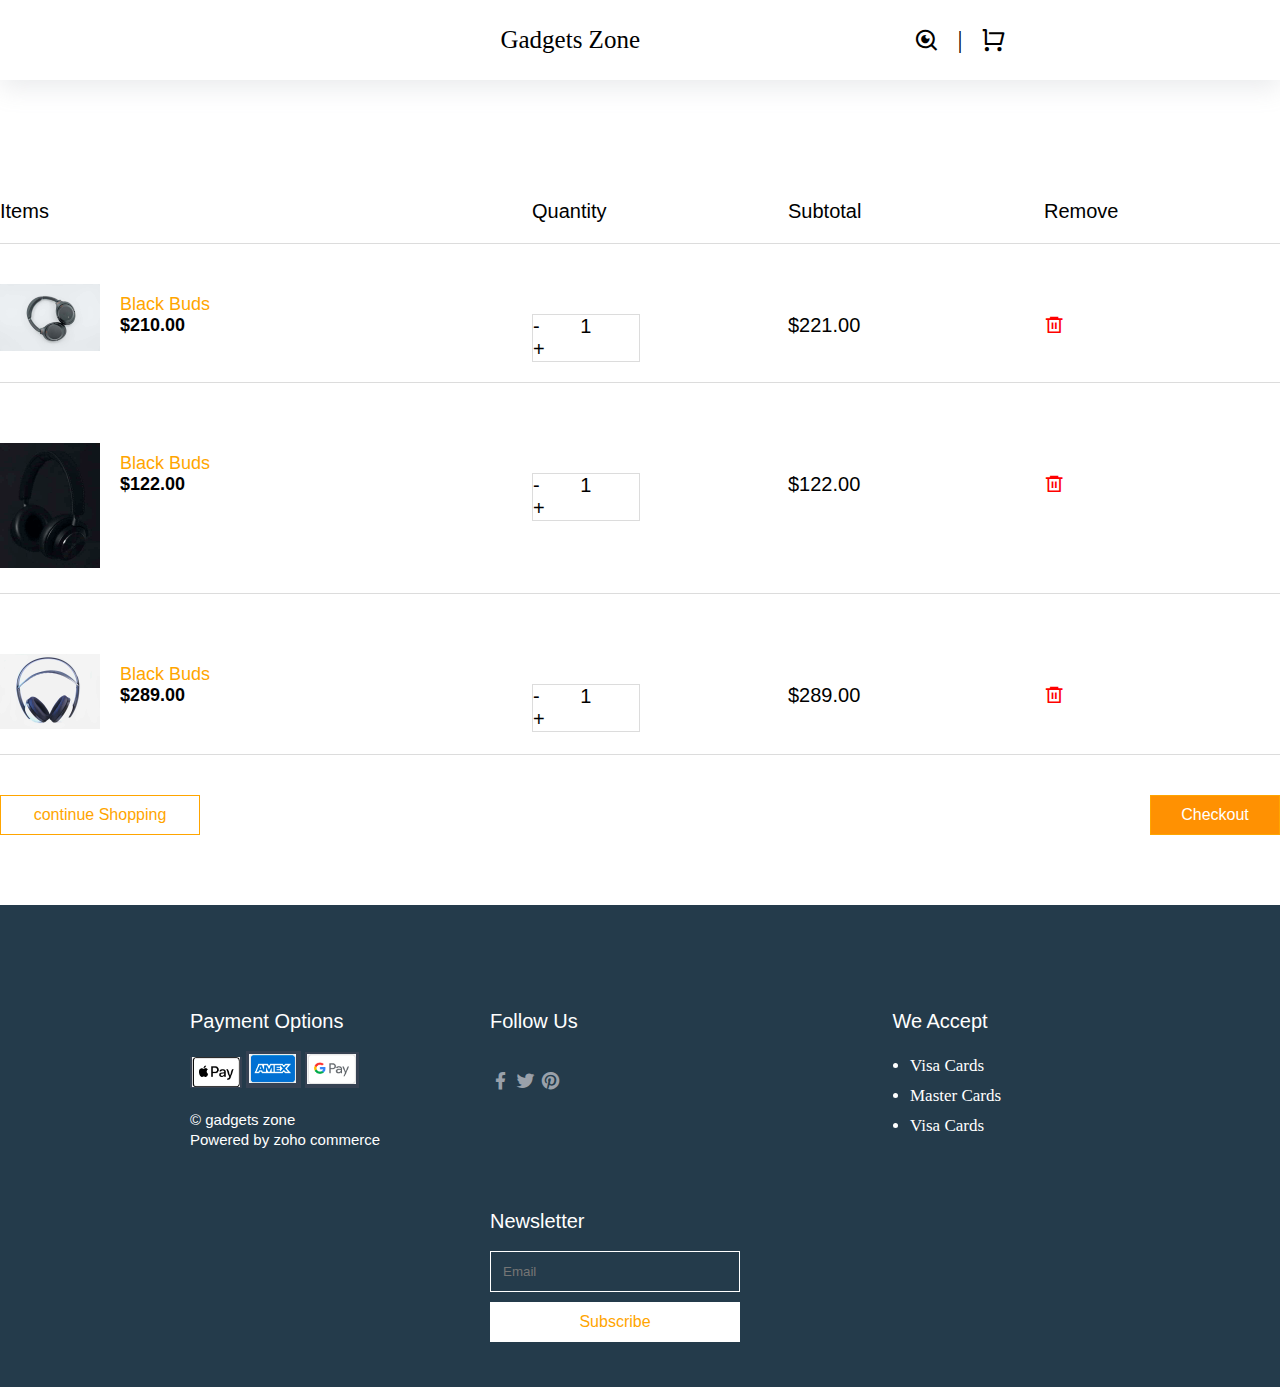
<file: cart.html>
<!DOCTYPE html>
<html lang="en">
<head>
    <meta charset="UTF-8">
    <meta name="viewport" content="width=device-width, initial-scale=1.0">
    <title>cart |  gadgetszone </title>
    <link rel="stylesheet" href="cart.css"/>
    <link href="fonts/remixicon.css" rel="stylesheet" />
</head>

<body>

    <header>
        <div class="novbar">
          <div class="name">Gadgets Zone</div>
          <div class="nov-link">
            <i class="ri-search-eye-line"></i> &nbsp;&nbsp; | &nbsp;&nbsp;
            <i class="ri-shopping-cart-line"></i>
          </div>
        </div>
      </header>

      <section>
        <div class="container">
            <div class="box1">
                <div class="a">
                    Items
                </div>
                <div class="b">
                    Quantity
                </div>
                <div class="b">
                    Subtotal
                </div>
                <div class="b">
                    Remove
                </div>
            </div>

           
            <div class="box2">
                <div class="a">
                    <div class="img">
                        <img src="img/700x700 (1).jpg" alt="">
                    </div>
                    <div class="img-2">
                        <p>Black Buds</p>
                        <b>$210.00</b>
                    </div>
                </div>
                <div class="b-2">
                   <div style="word-spacing: 35px;"  class="box-b">
                   - 1 +
                   </div>
                </div>
                <div class="b-2">
                    $221.00
                </div>
                <div class="b-2">
                    <i class="ri-delete-bin-6-line"></i>
                </div>
            </div>

            <div class="box2">
                <div class="a">
                    <div class="img">
                        <img src="img/700x700 (7).jpg" alt="">
                    </div>
                    <div class="img-2">
                        <p>Black Buds</p>
                        <b>$122.00</b>
                    </div>
                </div>
                <div class="b-2">
                   <div style="word-spacing: 35px;"  class="box-b">
                   - 1 +
                   </div>
                </div>
                <div class="b-2">
                    $122.00
                </div>
                <div class="b-2">
                    <i class="ri-delete-bin-6-line"></i>
                </div>
            </div>

            <div class="box2">
                <div class="a">
                    <div class="img">
                        <img src="img/700x700 (2).jpg" alt="">
                    </div>
                    <div class="img-2">
                        <p>Black Buds</p>
                        <b>$289.00</b>
                    </div>
                </div>
                <div class="b-2">
                   <div style="word-spacing: 35px;" class="box-b">
                   - 1 +
                   </div>
                </div>
                <div class="b-2">
                    $289.00
                </div>
                <div class="b-2">
                    <i class="ri-delete-bin-6-line"></i>
                </div>
            </div>

            <div class="box3">
                <div class="button1">
                   <a href="index.html"><button>
                    continue Shopping
                    </button>
                    </a> 
                </div>
                <div class="button2">
                 <a href="checkout.html"> <button> Checkout </button></a> 
                </div> 
                
            </div>

           


        </div>
      </section>
  
    







      <footer style="background-color: #243b4b">
        <div style="margin-top:70px ;" class="container7">
          <div class="box-last">
            <div class="box-last1">
              <p style="font-size: 20px">Payment Options</p>
              <br />
              <img src="img/Screenshot 2024-08-05 141054.png" />
              <img src="img/Screenshot 2024-08-05 141110.png" />
              <img src="img/Screenshot 2024-08-05 141127.png" /> <br /><br />
              <p style="line-height: 20px">
                &copy; gadgets zone <br />
                Powered by zoho commerce
              </p>
            </div>
            <div class="box-last1">
              <p style="font-size: 20px">Follow Us</p>
              <br /><br />
              <i class="ri-facebook-fill"></i>
              <i class="ri-twitter-fill"></i>
              <i class="ri-pinterest-fill"></i>
            </div>
            <div class="box-last1">
              <p style="font-size: 20px; text-align: center">We Accept</p>
              <br />
              <ul>
                <li>Visa Cards</li>
                <li>Master Cards</li>
                <li>Visa Cards</li>
              </ul>
            </div>
            <div class="box-last1">
              <p style="font-size: 20px">Newsletter</p>
              <br />
              <input placeholder="Email" />
              <button>Subscribe</button>
            </div>
          </div>
        </div>
      </footer>
  

</body>
</html>
</file>
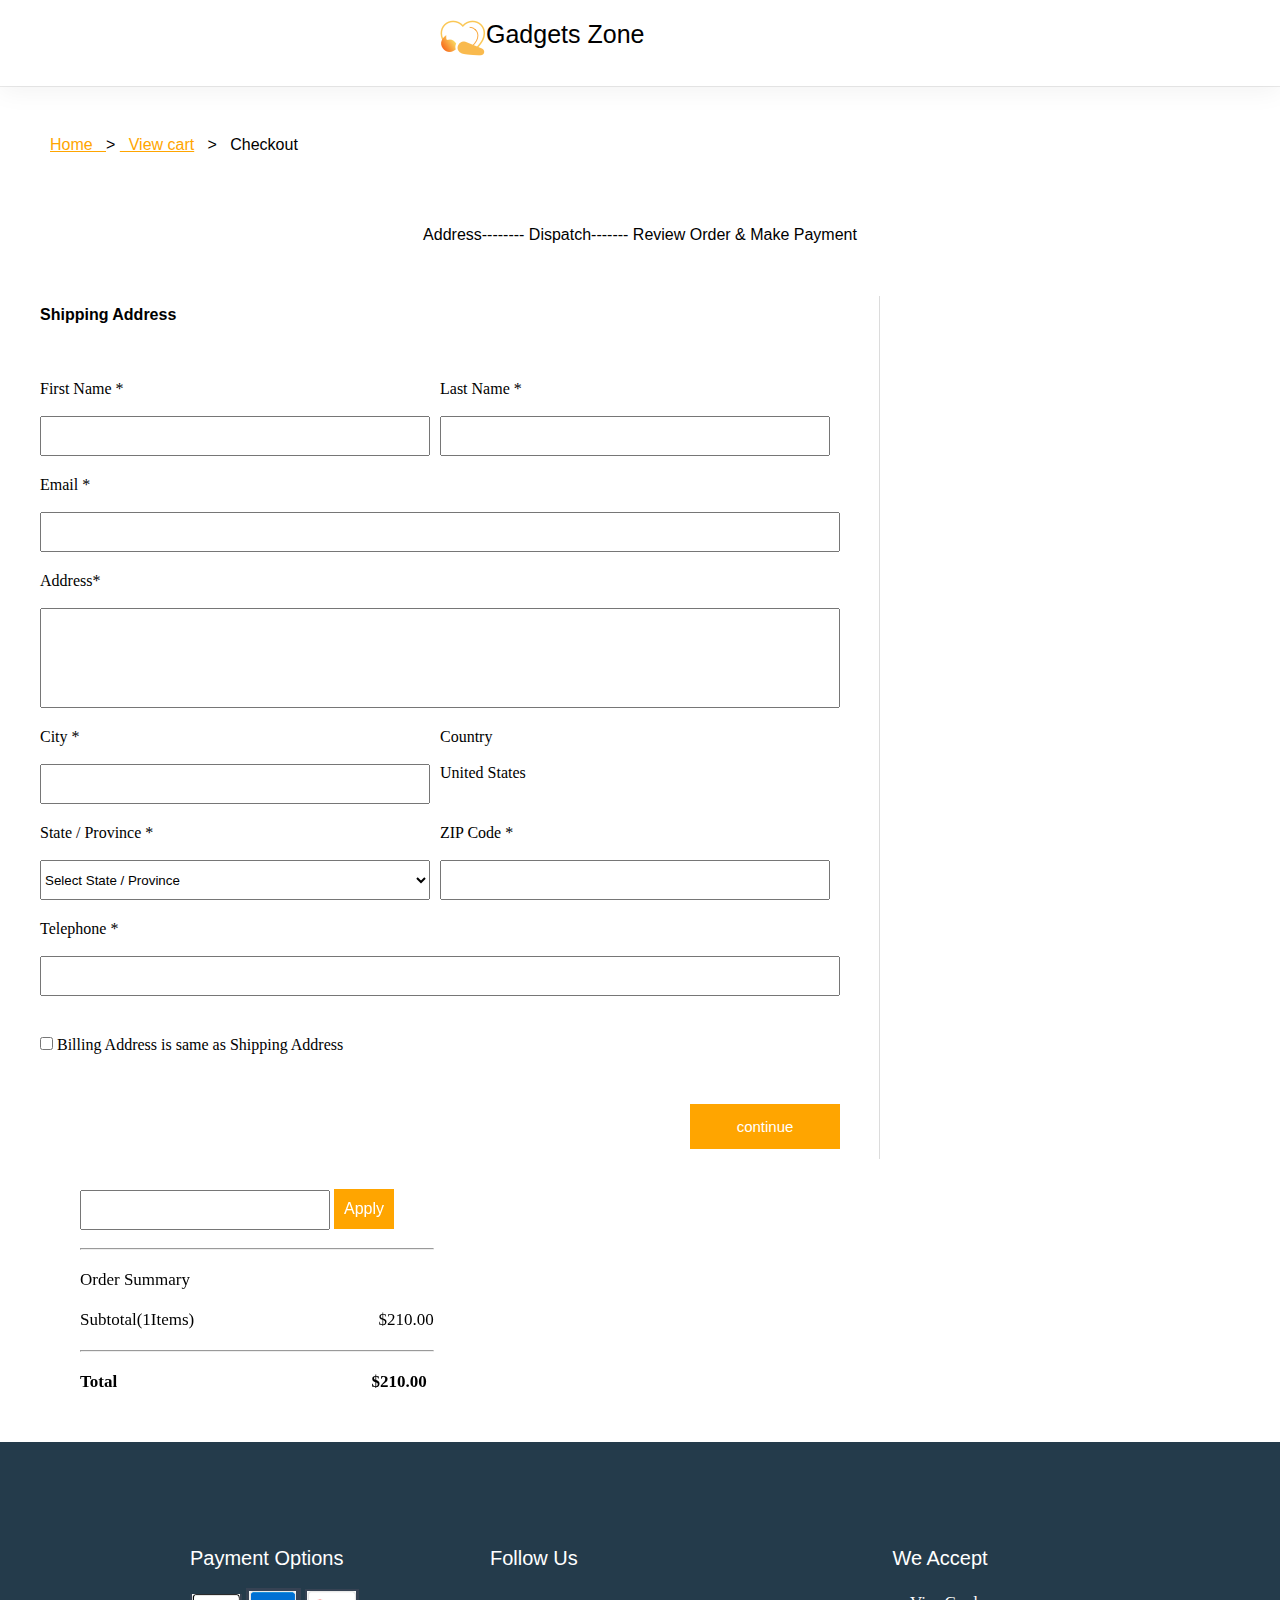
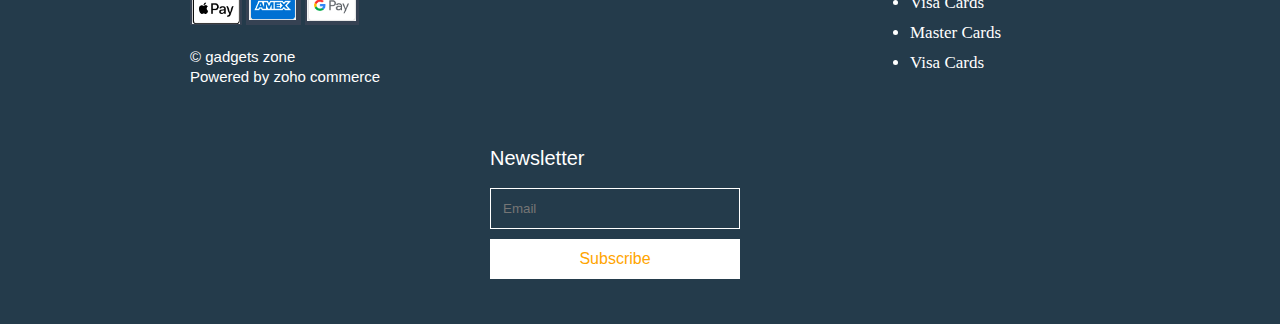
<file: checkout.html>
<!DOCTYPE html>
<html lang="en">
<head>
    <meta charset="UTF-8">
    <meta name="viewport" content="width=device-width, initial-scale=1.0">
    <title>Checkout | gadgetszone </title>
    <link rel="stylesheet" href="checkout.css"/>
</head>

<body>
<header style="box-shadow: rgba(0, 0, 0, 0.05) 0px 6px 24px 0px, rgba(0, 0, 0, 0.08) 0px 0px 0px 1px;">

    <div class="container">

        <div class="box">
            <img src="img/logo.png" alt="">
     
            <p>Gadgets Zone</p>
        </div>

    </div>

</header>



<section>
    <div class="container1">

        <div class="box1">
           <a href="index.html"><P> Home &nbsp; </a>  > <a href="cart.html"> &nbsp; View cart</a>  &nbsp; >  &nbsp;  Checkout </P>
        </div>

    </div>
   

</section>


<section>
    <div class="container2">

        <div class="box2">
            <p> Address--------
                 Dispatch-------
                 Review Order & Make Payment
            </p>
        </div>

    </div>

</section>

<section>
    <div class="container3">

        <div class="box3" >

                <div class="box-1">
                    <h4>Shipping Address</h4> 
                            <br/><br/>
                </div>


          

                    <div class="box-1a w-lg">
                        <form>
                            <label>First Name  *</label> <br/><br/>
                            <input type="name"/>
                        </form>
                    </div>
                    <div class="box-1a w-lg">
                        <form>
                            <label>Last Name *</label> <br/><br/>
                            <input type="last name"/>
                        </form>
                    </div> 
                    
                    <div class="box-2 w-lg">
                        <label>Email *</label> <br/><br/>
                        <input type="email"/>
                    </div>

                    <div class="box-3 w-lg">
                        <label>Address*</label> <br/><br/>
                        <input type="address"/>
                    </div>

                    <div class="box-1a w-lg">
                        <form>
                            <label>City *</label> <br/><br/>
                            <input type="city"/>
                        </form>
                    </div>
                    <div class="box-1a w-lg">
                           
                            Country <br/><br/>
                            United States 
                     </div> 

                     <div class="box-1a">
                        <form>
                            <label>State / Province *</label> <br/><br/>
                            <select>
                                <option>Select State / Province </option>
                                <option>California</option>
                                <option>Florida </option>
                                <option>Georgia </option>
                                <option>New Mexico</option>
                                <option>New York </option>
                                <option>North Carolina </option>
                            </select>
                        </form>
                    </div>
                    <div class="box-1a">
                        <form>
                            <label>ZIP Code *</label> <br/><br/>
                            <input type="code"/>
                        </form>  
                    </div> 

                     <div class="box-2">
                        <label>Telephone *</label> <br/><br/>
                        <input type="number"/>
                    </div>
                                
                    <div class="box-4">
                        <input type="checkbox"/> Billing Address is same as Shipping Address
                    </div>

                    <div class="box-5">
                        <button>continue</button>
                    </div>

            </div>
           
          
           
            <div class="box3-a">
                <input/>
                <button>Apply</button> <br/> <br/> 
                <hr/>

                <div class="a-b">
                    <p> Order Summary </p> <br/>
                    <p style="word-spacing: 180px;"> Subtotal(1Items)   $210.00</p>  
                    <br/>
                     <b><hr/><br/>
                    <p style="word-spacing: 250px;">Total  $210.00</p></b>
                    </p>
                    
                </div>

            </div>
               

    </div>
</section>

<footer style="background-color: #243b4b">
    <div class="container7">
      <div class="box-last">
        <div class="box-last1">
          <p style="font-size: 20px">Payment Options</p>
          <br />
          <img src="img/Screenshot 2024-08-05 141054.png" />
          <img src="img/Screenshot 2024-08-05 141110.png" />
          <img src="img/Screenshot 2024-08-05 141127.png" /> <br /><br />
          <p style="line-height: 20px">
            &copy; gadgets zone <br />
            Powered by zoho commerce
          </p>
        </div>
        <div class="box-last1">
          <p style="font-size: 20px">Follow Us</p>
          <br /><br />
          <i class="ri-facebook-fill"></i>
          <i class="ri-twitter-fill"></i>
          <i class="ri-pinterest-fill"></i>
        </div>
        <div class="box-last1">
          <p style="font-size: 20px; text-align: center">We Accept</p>
          <br />
          <ul>
            <li>Visa Cards</li>
            <li>Master Cards</li>
            <li>Visa Cards</li>
          </ul>
        </div>
        <div class="box-last1">
          <p style="font-size: 20px">Newsletter</p>
          <br />
          <input placeholder="Email" />
          <button>Subscribe</button>
        </div>
      </div>
    </div>
  </footer>
    



    
</body>
</html>
</file>
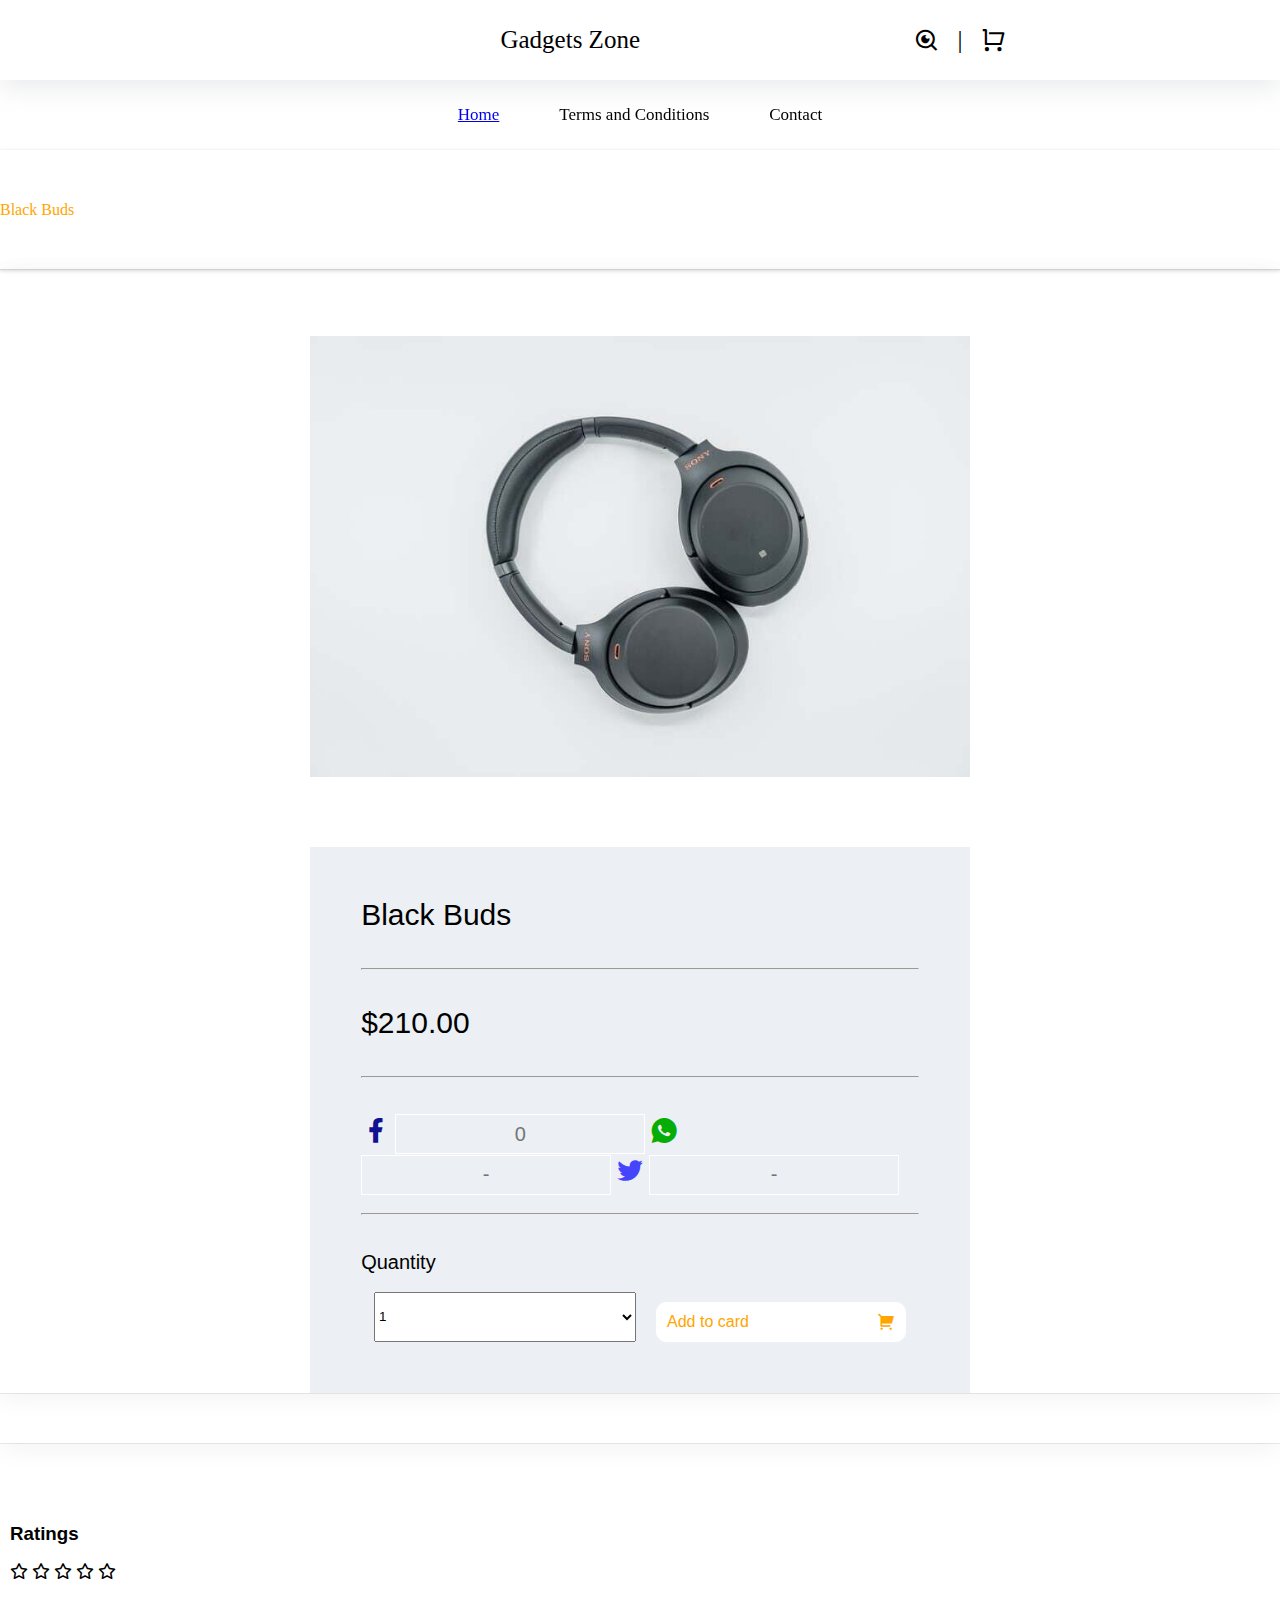
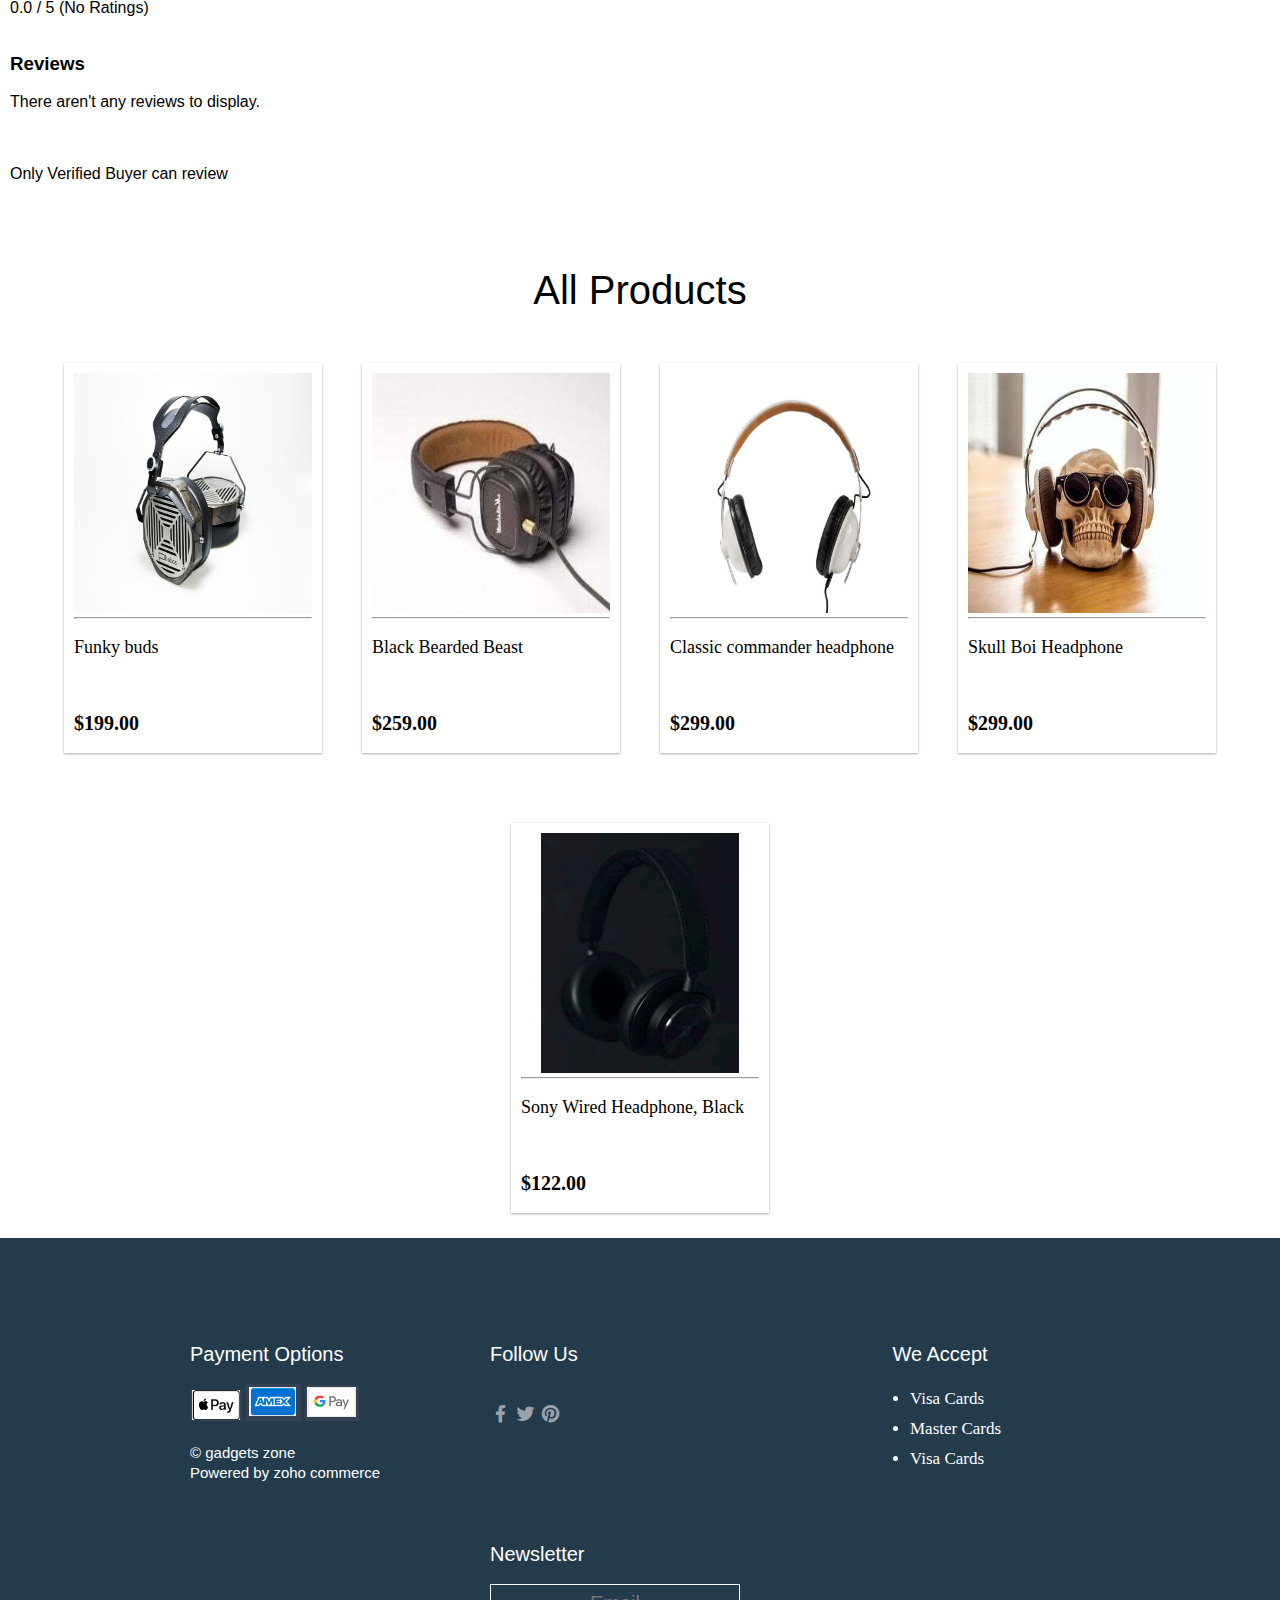
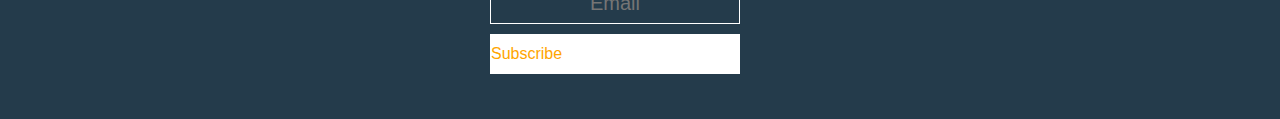
<file: product.html>
<!DOCTYPE html>
<html lang="en">
<head>
    <meta charset="UTF-8">
    <meta name="viewport" content="width=device-width, initial-scale=1.0">
    <title> PROJECT </title>
    <link href="product.css" rel="stylesheet"/>
    <link href="fonts/remixicon.css" rel="stylesheet"/>
    <link rel="stylesheet" href="fontawesome/css/all.min.css"/>
</head>

<body>
    <header style="  box-shadow: rgba(149, 157, 165, 0.2) 0px 8px 24px;">

         <div class="novbar">
                 <div class="name">
                   Gadgets Zone
                 </div>
                 <div class="nov-link">
                    <i class="ri-search-eye-line"></i> &nbsp;&nbsp; | &nbsp;&nbsp;
                    <i class="ri-shopping-cart-line"></i>
                 </div>
        </div>

    </header>

    
    <section>

        <div class="home">
            <div class="home-1">
                <div class="home-2">
                <a href="index.html">Home</a>
                </div>
                <div class="home-2">
                      Terms and Conditions
                </div>
                <div class="home-2">
                     Contact
                </div>
            </div>
           
        </div>

    </section>

    <section style=" box-shadow: rgba(0, 0, 0, 0.16) 0px 1px 4px;">

        <div class="page">
            <div class="page1">
                    Black Buds
            </div>

        </div>

    </section>

    <section style="padding-bottom:50px;box-shadow:  rgba(0, 0, 0, 0.05) 0px 6px 24px 0px, rgba(0, 0, 0, 0.08) 0px 0px 0px 1px;">
        <div class="mainimg">

            <div class="mainimg-1">
                 <img src="img/700x700 (1).jpg"/>
             </div>

            <div class="mainimg-1">
                <div class="mainimg-1a">    
                    <p> Black Buds </p> <br/><br/>
                            <hr/> <br/><br/>
                    <p> $210.00 </p> <br/><br/>
                            <hr/> <br/><br/>
                    <i class="ri-facebook-fill"></i>  
                        <input placeholder="0"/>
                    <i class="ri-whatsapp-fill"></i>
                        <input placeholder="-"/>
                    <i class="ri-twitter-fill"></i>  
                        <input placeholder="-"/> <br/><br/>
                            <hr/> <br/><br/>

                <label style="font-size: 20px; font-family: Arial, Helvetica, sans-serif;"> Quantity </label> <br/><br/>
                   
                <div class="s-b">
                    <select>
                        <option>1</option>
                        <option>2</option>
                        <option>3</option>
                        <option>4</option>
                        <option>5</option>
                        
                    </select>
                            
                <button> Add to card  
                    <i style="font-size: 18px; vertical-align:end ;" class="ri-shopping-cart-2-fill"></i> 
                </button>
                </div>


                </div>
            </div>

        </div>

    </section>

    <section>
        <div class="container p-2">
            <div class="box-con">
                <div class="box-con1">
                    
                <h3 style="font-family: Arial, Helvetica, sans-serif;">Ratings</h3>  <br/>
                        <i class="fa-regular fa-star"></i>
                        <i class="fa-regular fa-star"></i>
                        <i class="fa-regular fa-star"></i>
                        <i class="fa-regular fa-star"></i>
                        <i class="fa-regular fa-star"></i>
                                    <br/> <br/>
                   <p style="font-family: Arial, Helvetica, sans-serif;"> 0.0 / 5 (No Ratings)</p> <br/><br/>
                    
                    <h3  style="font-family: Arial, Helvetica, sans-serif;">Reviews</h3> <br/>
                <p style="font-family: Arial, Helvetica, sans-serif;"> There aren't any reviews to display. <br/><br/><br/><br/>

                    Only Verified Buyer can review <br/>
                </p>
                </div>
              
            </div>

        </div>


    </section>



    <section>

        <div class="container3">
    
                <p style="font-size: 40px; font-family: Arial, Helvetica, sans-serif; text-align: center;">
                     All Products  </p>
                    
                <div class="box-a">
                    <div class="box-c">
                        <div class="box-b">
                            <img src="img/700x700 (5).jpg"/> <hr/> <br/>
                             <p style="font-size: 18px;;">Funky buds</p>
                                <br/><br/><br/>
                            <p style="font-size: 20px;   font-weight: 900;">$199.00</p> 

                            <div id="before">
                                <p> Black buds</p>
                               <button > Add to cart</button>
                               <i style="font-size: 30px;" class="ri-drag-move-2-fill"></i>
                               <h3> $199.00 </h3>
                           </div>

                            
                            </div>
                    </div>
                
                        
                        <div class="box-c">
                                <div class="box-b">
                                    <img src="img/700x700 (3).jpg"/> <hr/> <br/>
                                     <p style="font-size: 18px;">Black Bearded Beast</p>
                                        <br/><br/><br/>
                                    <p style="font-size: 20px;   font-weight: 900;">$259.00</p> 
    
                                    
                                    <div id="before">
                                                  
                                        <button style="background-color: white; border: 1px solid white; color: rgb(255, 51, 0);"> Out of stock </button>
                                         
                                    </div>
                                    
                            </div>
                    </div>
                        
                    <div class="box-c">
                        <div class="box-b">
                            <img src="img/700x700 (4).jpg"/> <hr/> <br/>
                            <p style="font-size: 18px;">Classic commander headphone</p>
                               <br/><br/><br/>
                            <p style="font-size: 20px;   font-weight: 900;">$299.00</p> 

                            <div id="before">
                                <p> Black buds</p>
                               <button> Add to cart</button>
                               <i style="font-size: 30px;" class="ri-drag-move-2-fill"></i>
                               <h3> $299.00 </h3>
                           </div>

                    </div>
                </div>
                        
                <div class="box-c">
                    <div class="box-b">
                        <img src="img/300x300.jpg"/> <hr/> <br/>
                        <p style="font-size: 18px;">Skull Boi Headphone</p>
                            <br/><br/><br/>
                        <p style="font-size: 20px;   font-weight: 900;">$299.00</p> 

                        <div id="before">
                            <p> Black buds</p>
                           <button> Add to cart</button>
                           <i style="font-size: 30px;" class="ri-drag-move-2-fill"></i>
                           <h3> $299.00 </h3>
                       </div>

                     </div>
        </div>
                       
                 </div>
    
                <div class="box-a">
                        
                    <div class="box-c"> 
                        <div class="box-b">
                                    <img style="padding: 0px 20px;" src="img/700x700 (7).jpg"/> <hr/> <br/>
                                     <p style="font-size: 18px;">Sony Wired Headphone, Black</p>
                                         <br/><br/><br/>
                                    <p style="font-size: 20px;  font-weight: 900;">$122.00</p> 
    
                                    <div id="before">
                                        <p> Black buds</p>
                                       <button> Add to cart</button>
                                       <i style="font-size: 30px;" class="ri-drag-move-2-fill"></i>
                                       <h3> $122.00 </h3>
                                   </div>
    
                        </div>
                    </div>
                       
                    </div>
         </div>
    
    </section>

    <footer style="background-color: #243b4b">
        <div class="container7">
          <div class="box-last">
            <div class="box-last1">
              <p style="font-size: 20px">Payment Options</p>
              <br />
              <img src="img/Screenshot 2024-08-05 141054.png" />
              <img src="img/Screenshot 2024-08-05 141110.png" />
              <img src="img/Screenshot 2024-08-05 141127.png" /> <br /><br />
              <p style="line-height: 20px">
                &copy; gadgets zone <br />
                Powered by zoho commerce
              </p>
            </div>
            <div class="box-last1">
              <p style="font-size: 20px">Follow Us</p>
              <br /><br />
              <i class="ri-facebook-fill"></i>
              <i class="ri-twitter-fill"></i>
              <i class="ri-pinterest-fill"></i>
            </div>
            <div class="box-last1">
              <p style="font-size: 20px; text-align: center">We Accept</p>
              <br />
              <ul>
                <li>Visa Cards</li>
                <li>Master Cards</li>
                <li>Visa Cards</li>
              </ul>
            </div>
            <div class="box-last1">
              <p style="font-size: 20px">Newsletter</p>
              <br />
              <input placeholder="Email" />
              <button>Subscribe</button>
            </div>
          </div>
        </div>
      </footer>
    

    </body>

    </html>
</file>
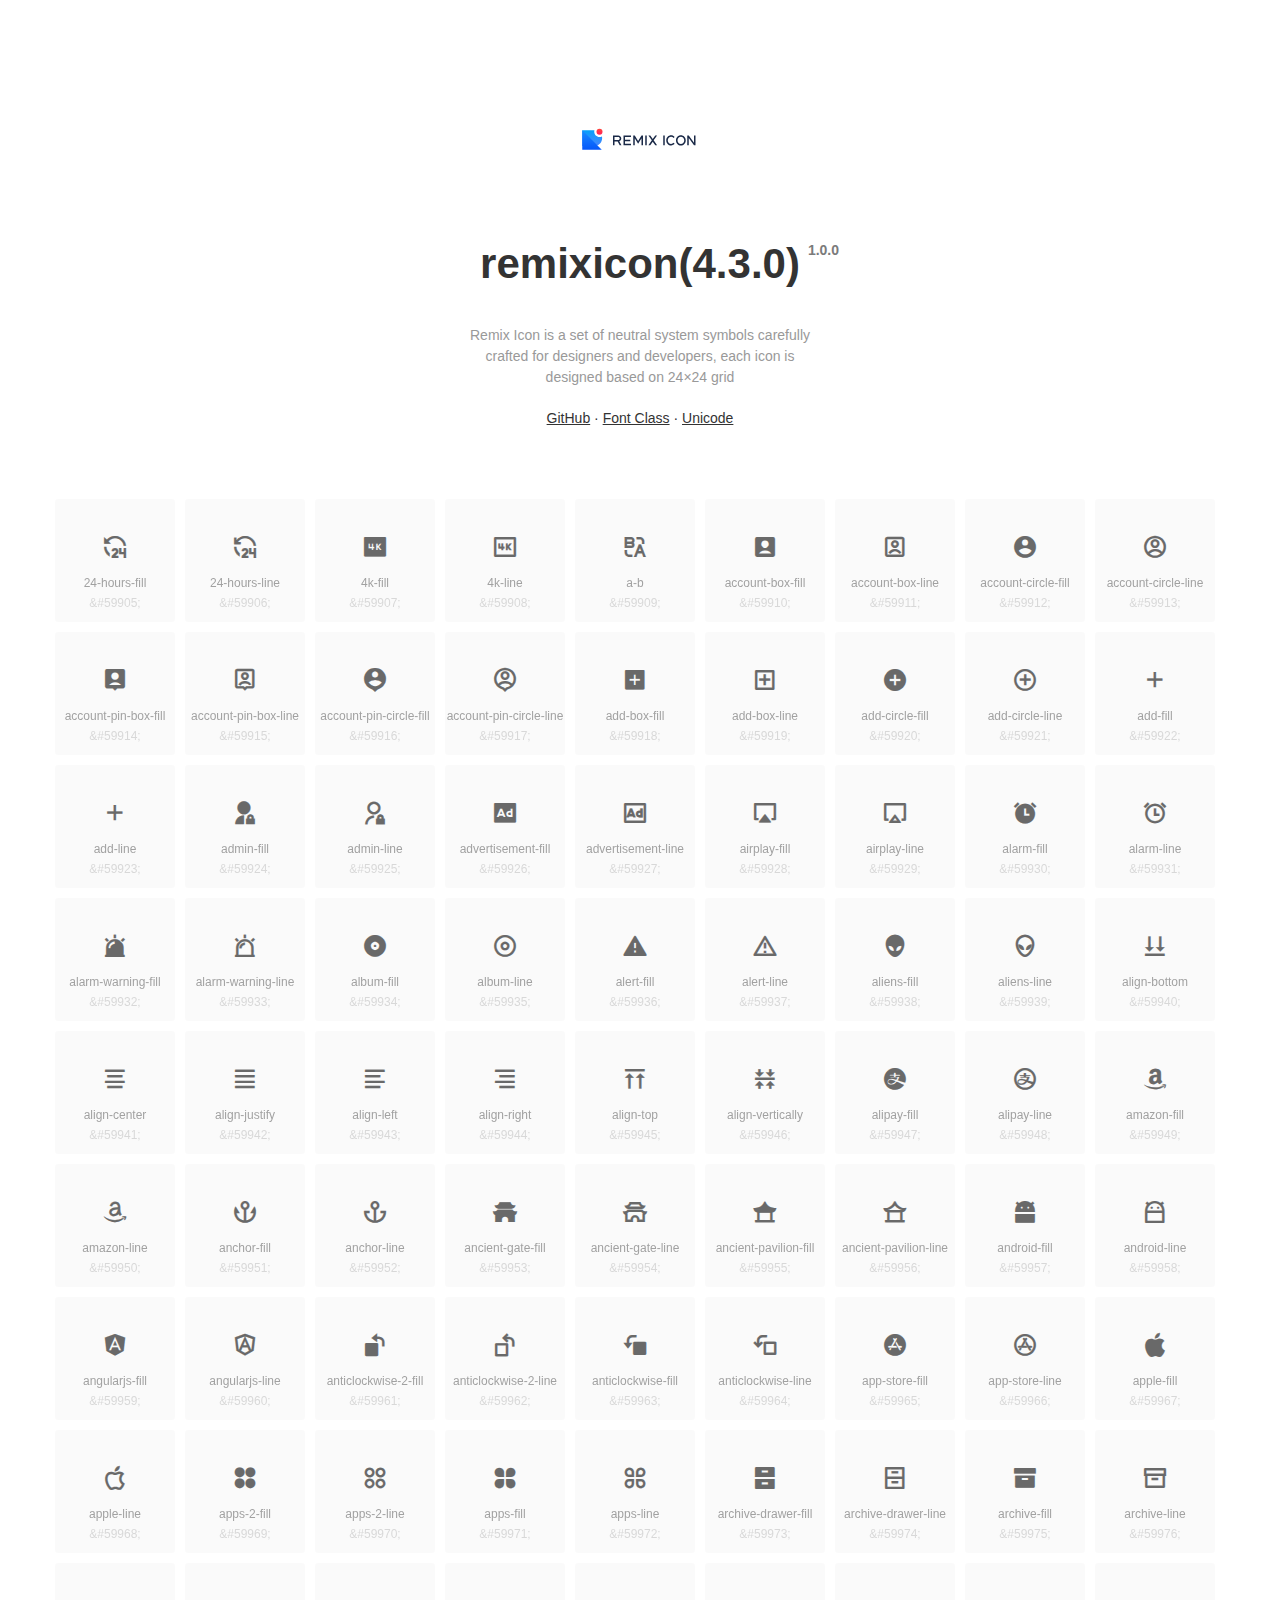
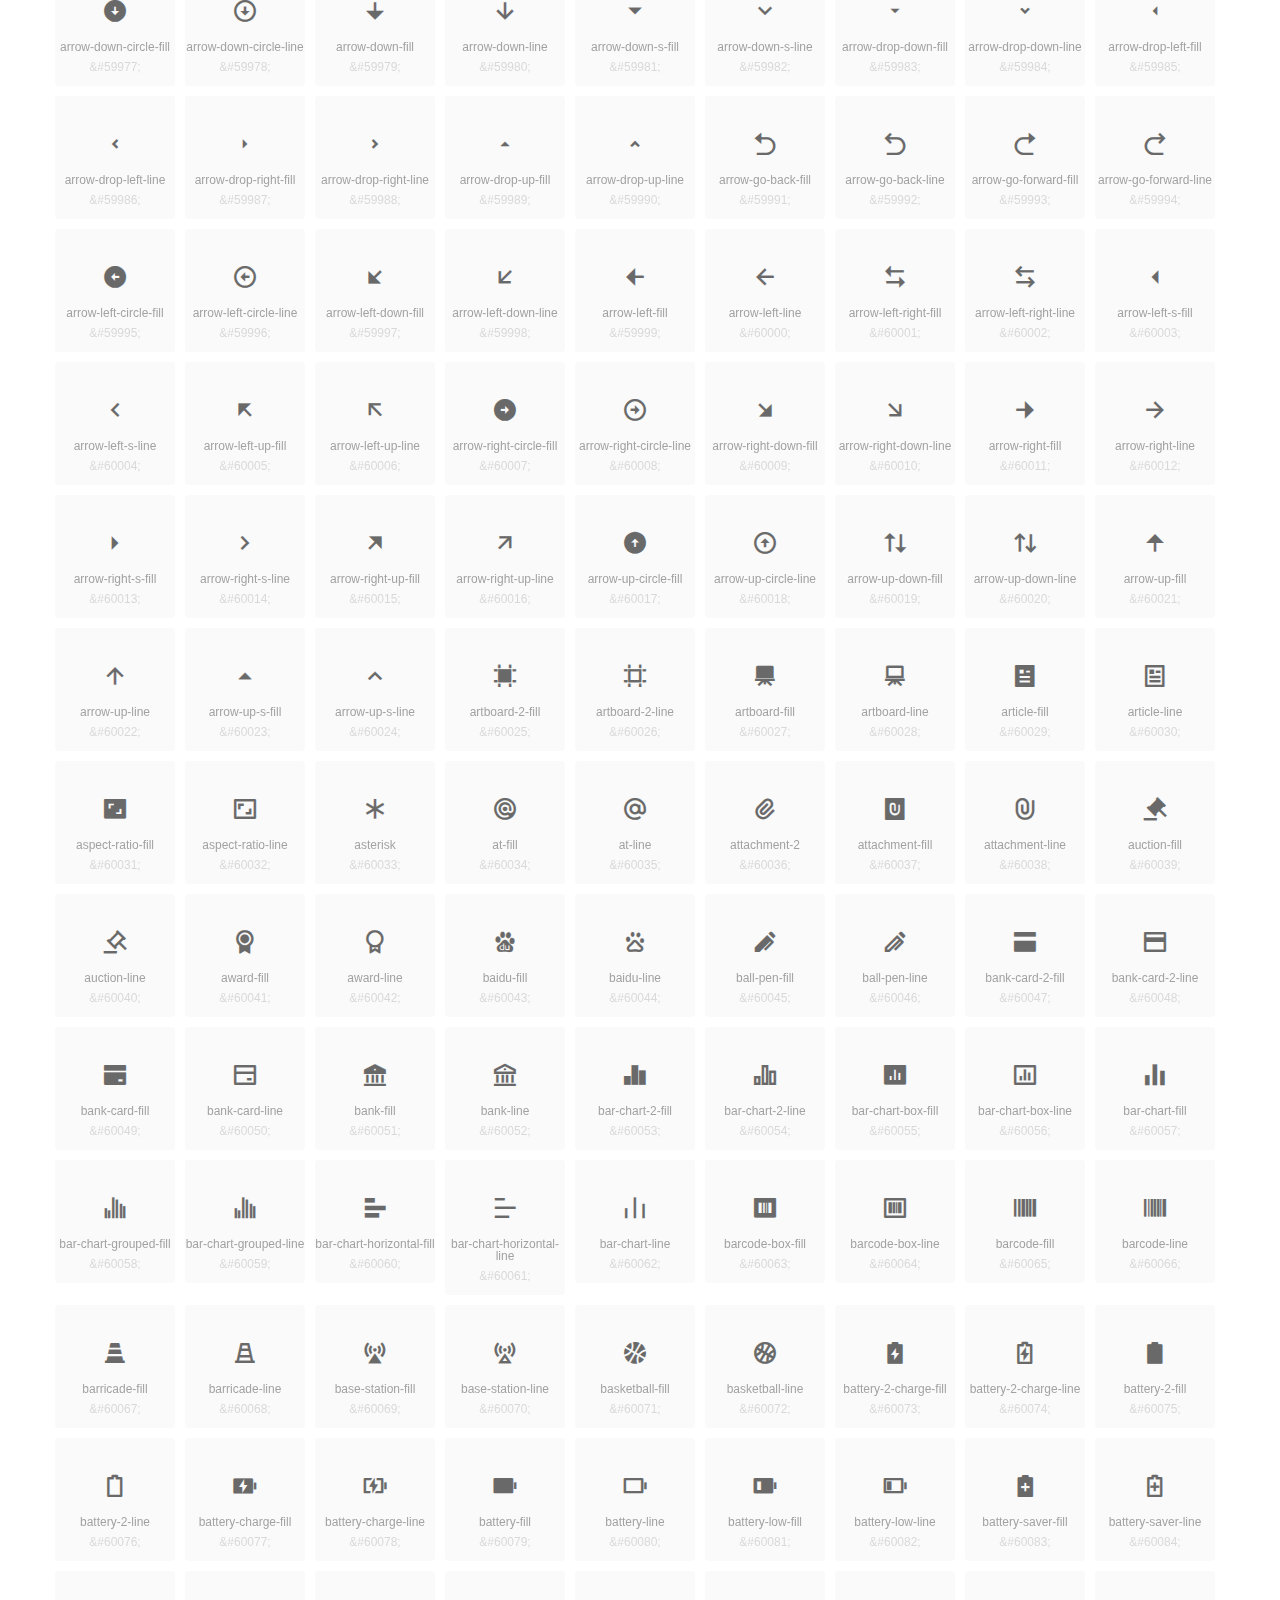
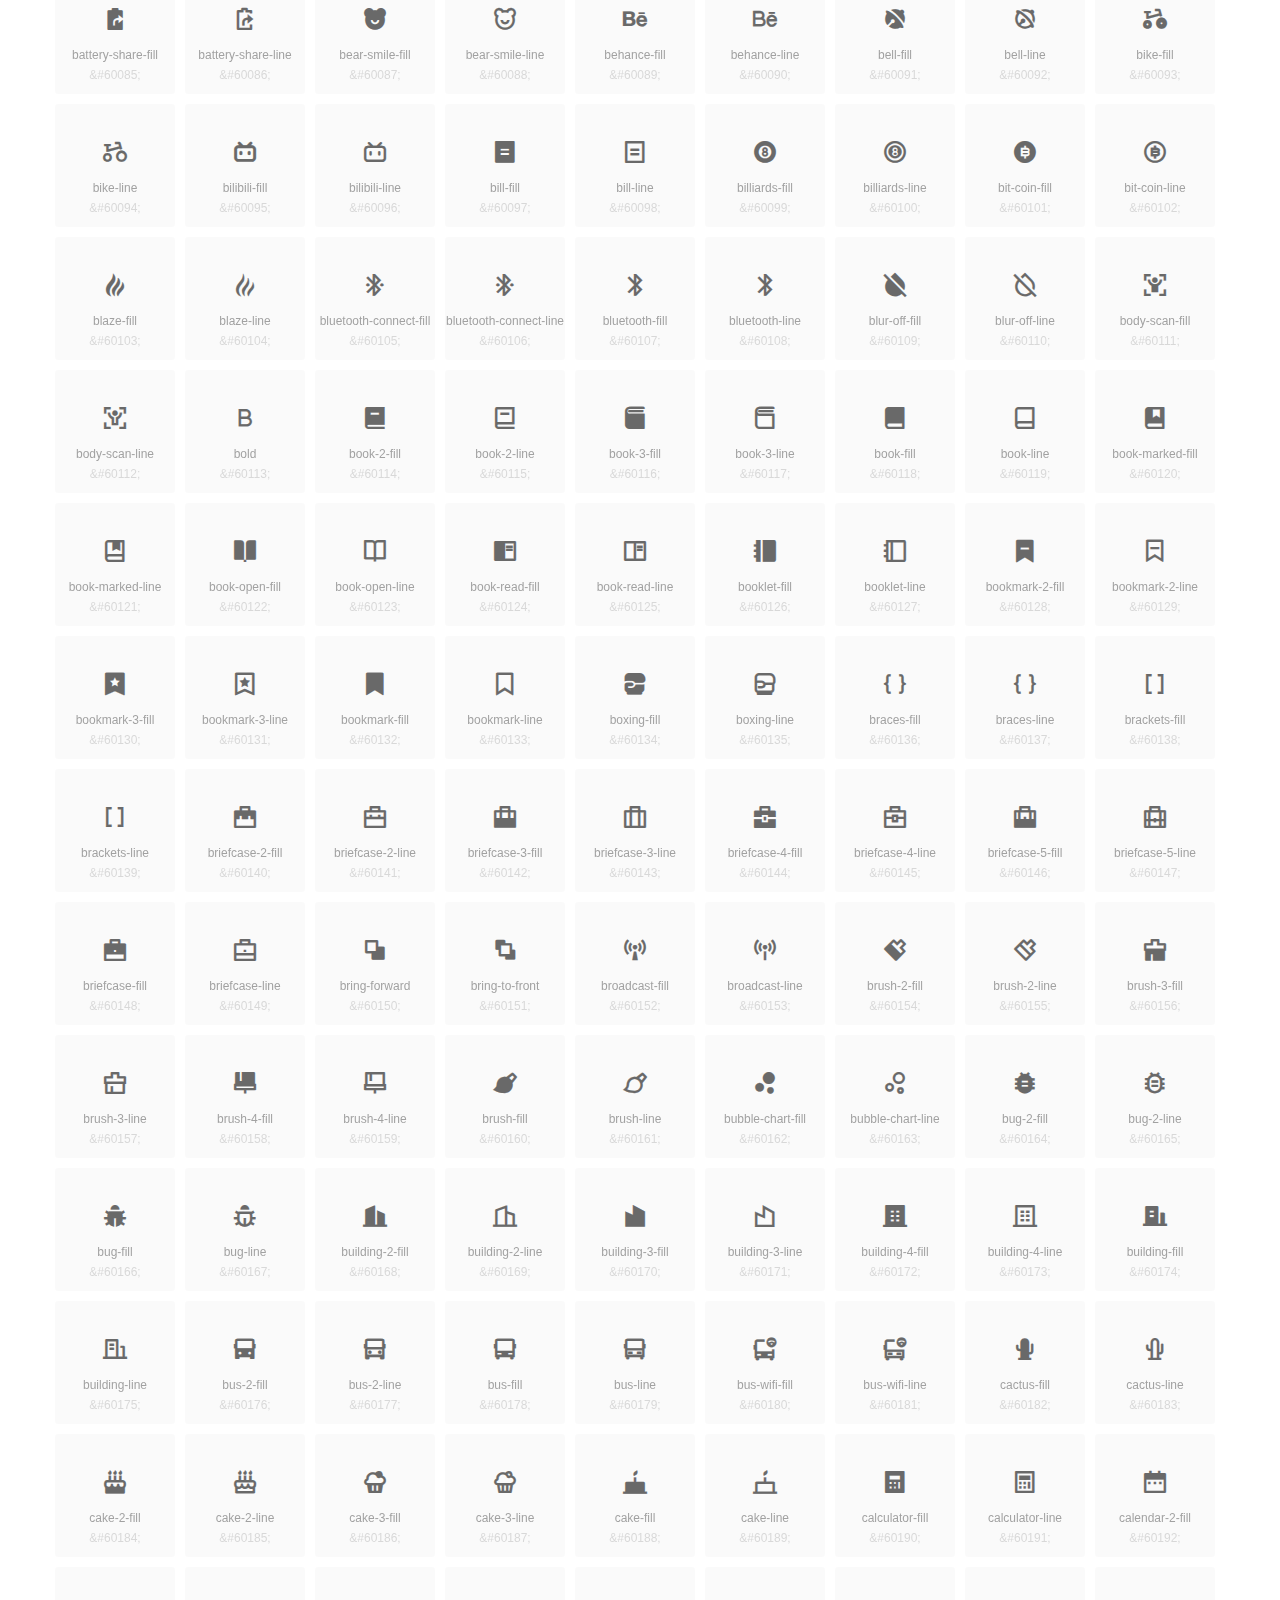
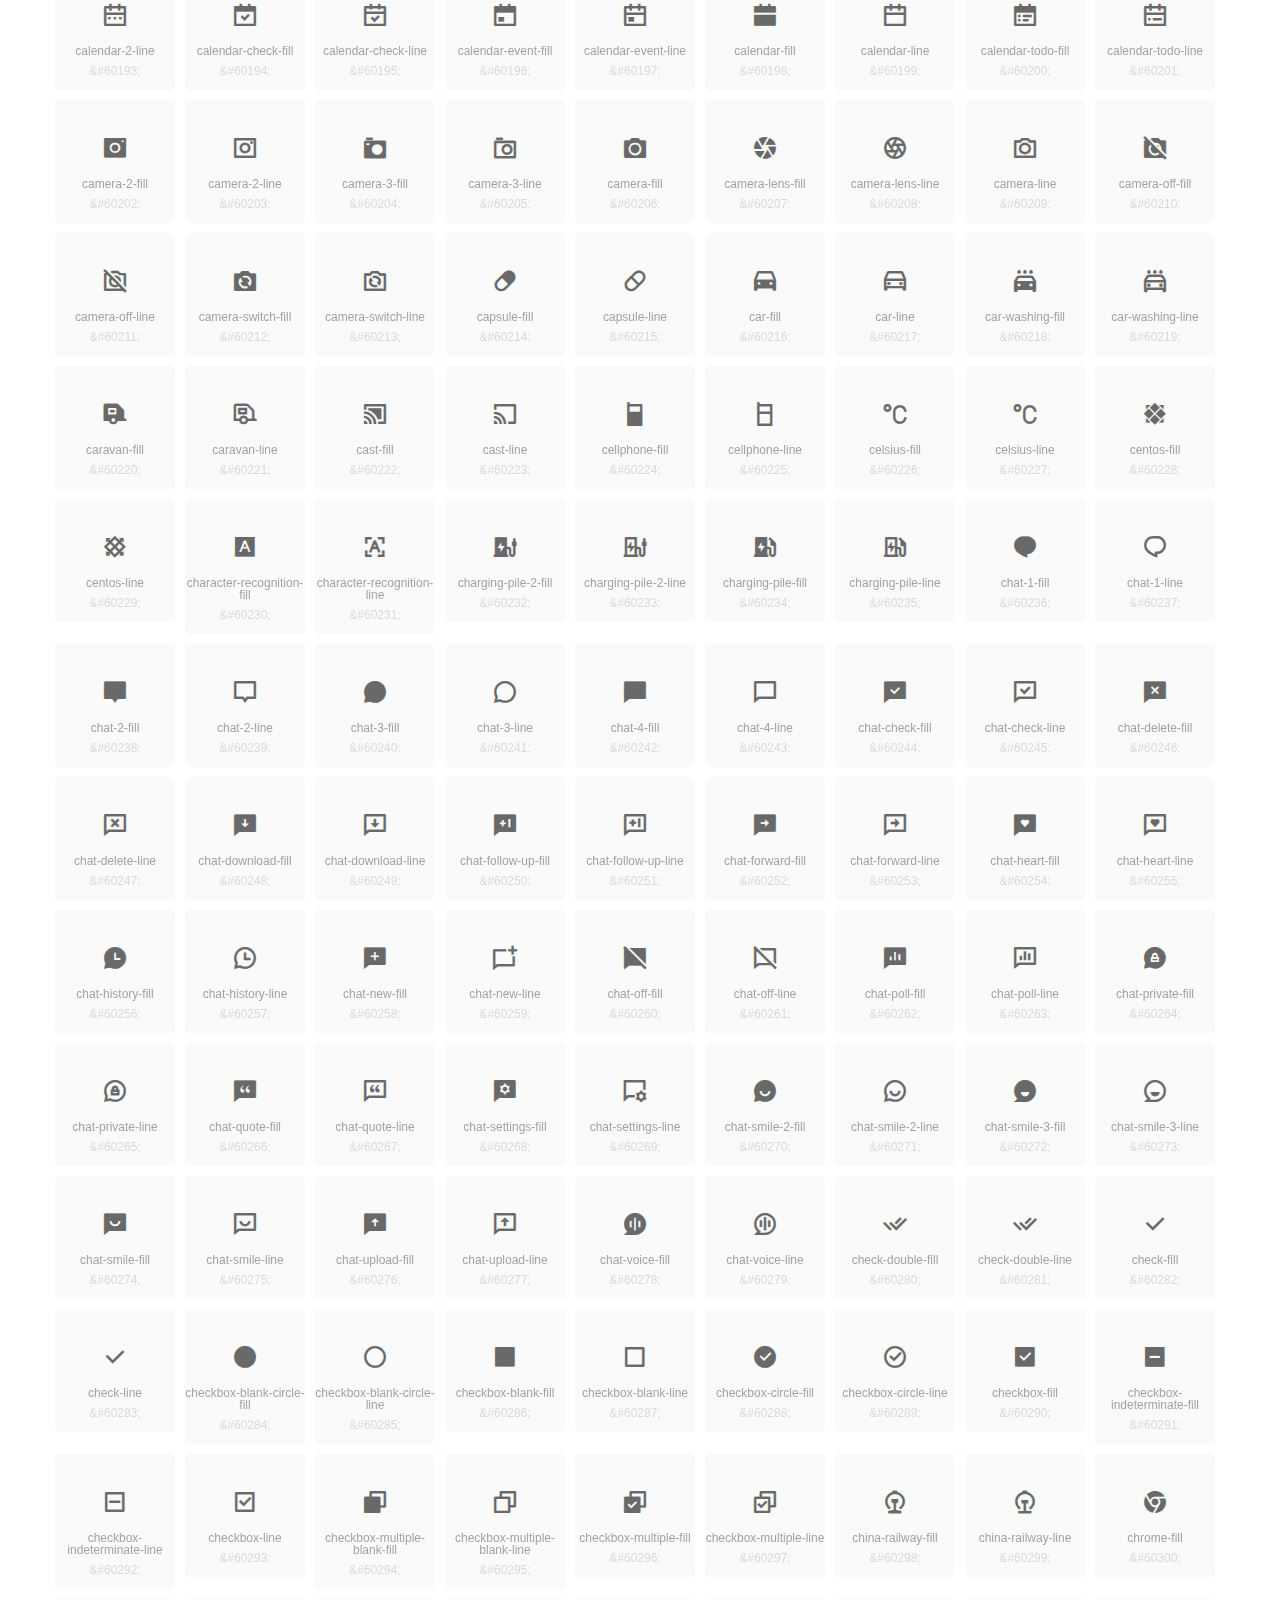
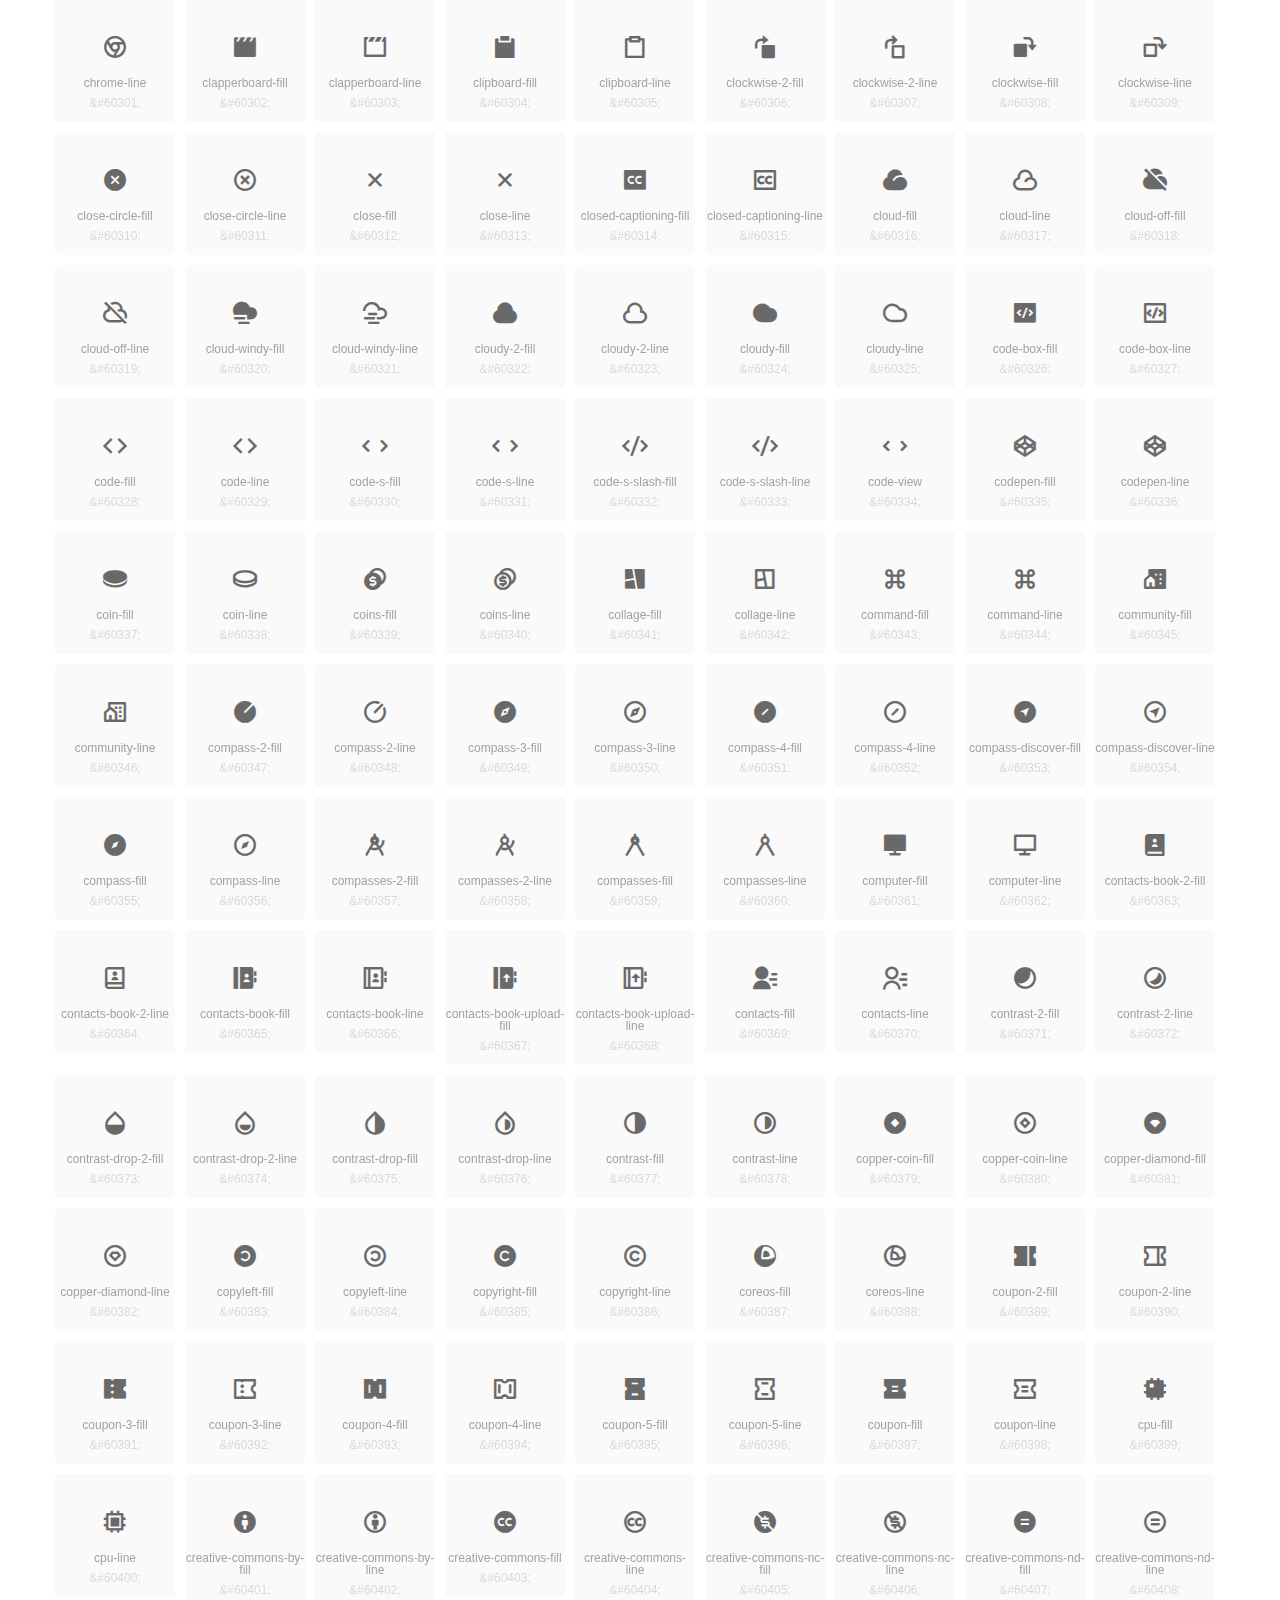
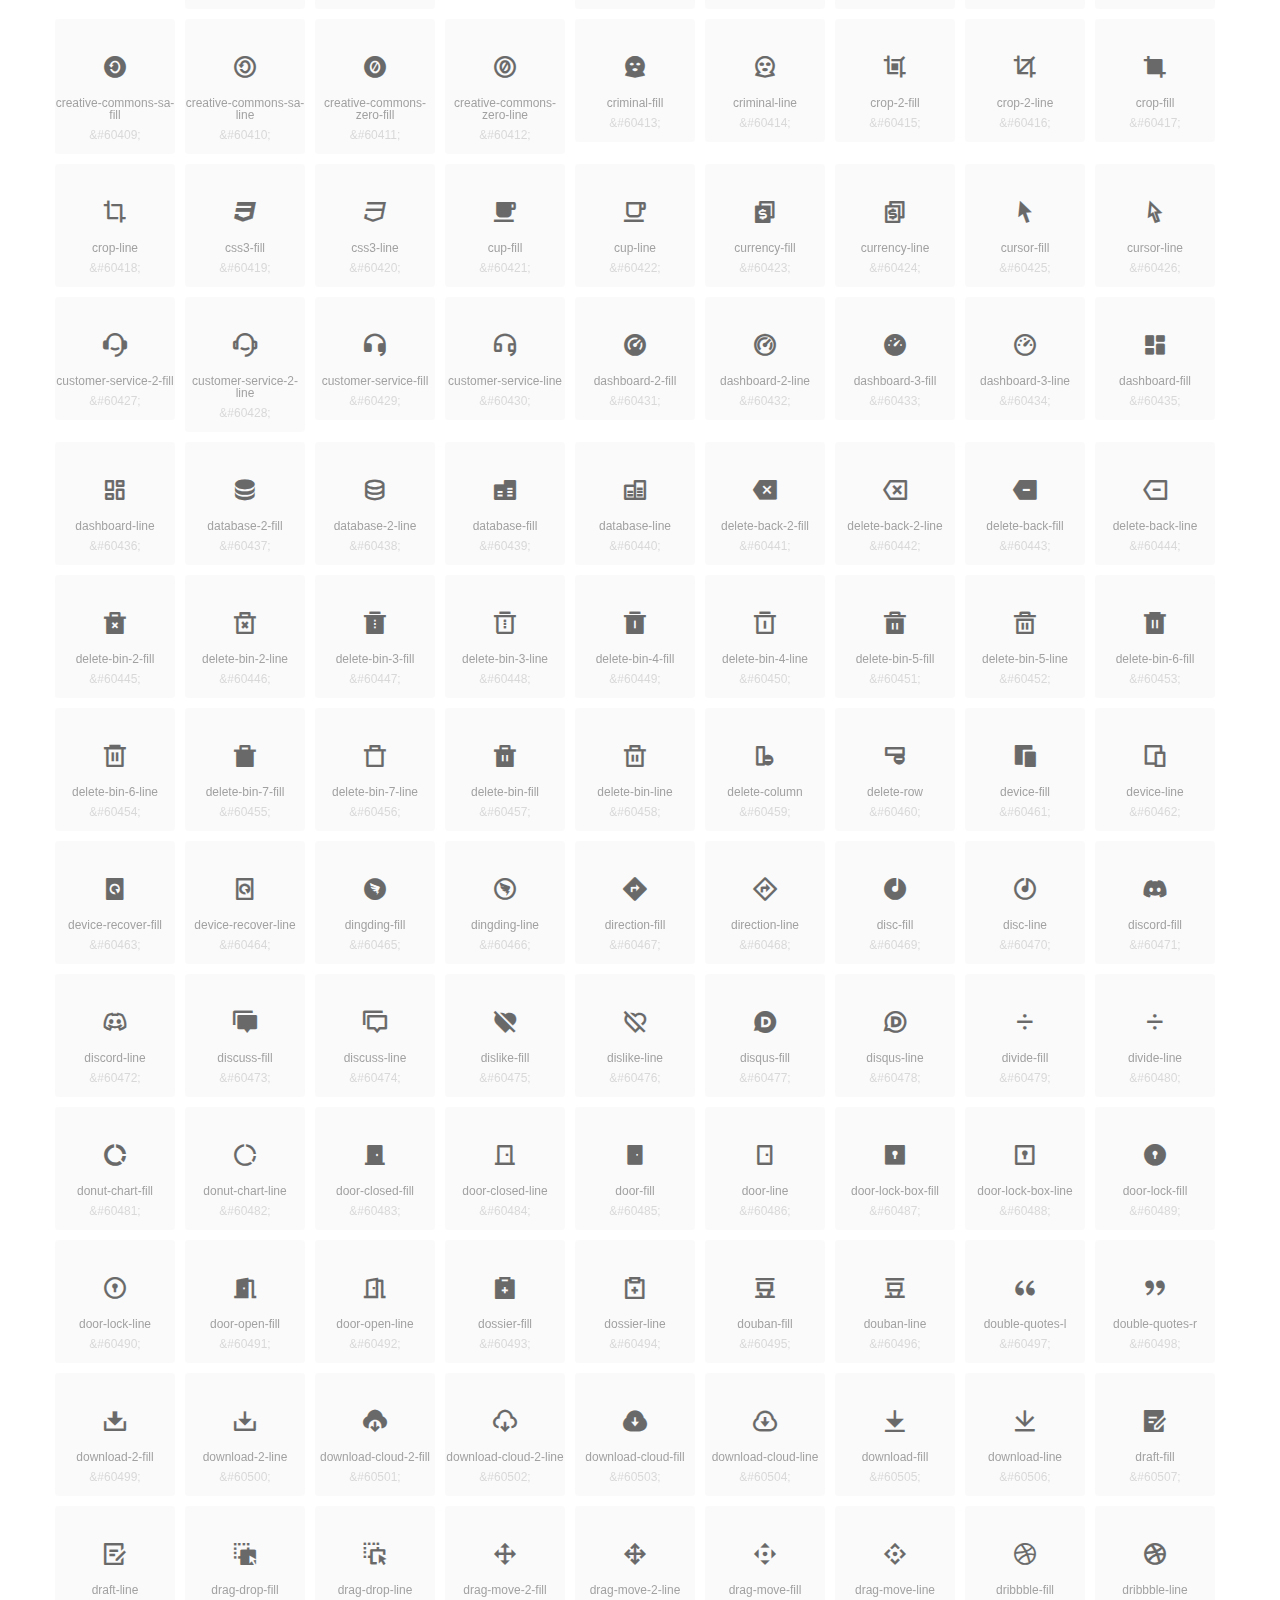
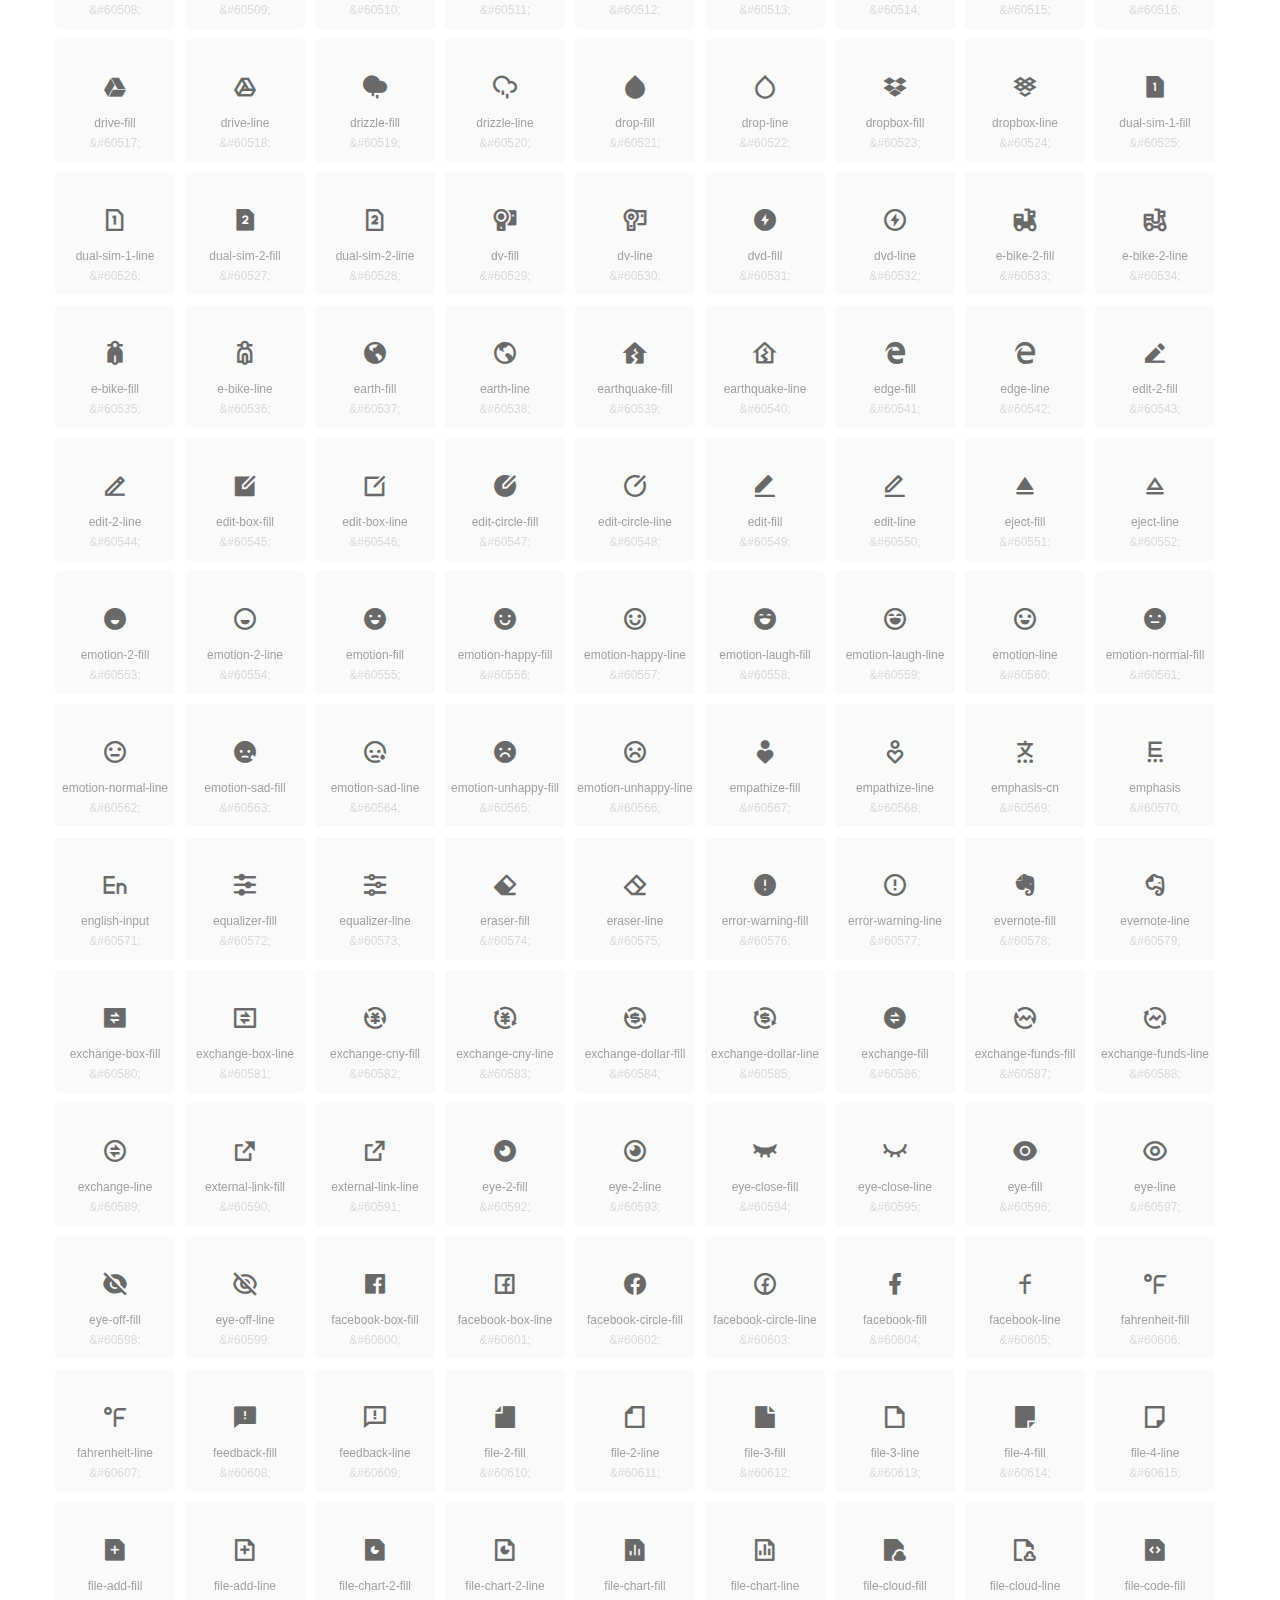
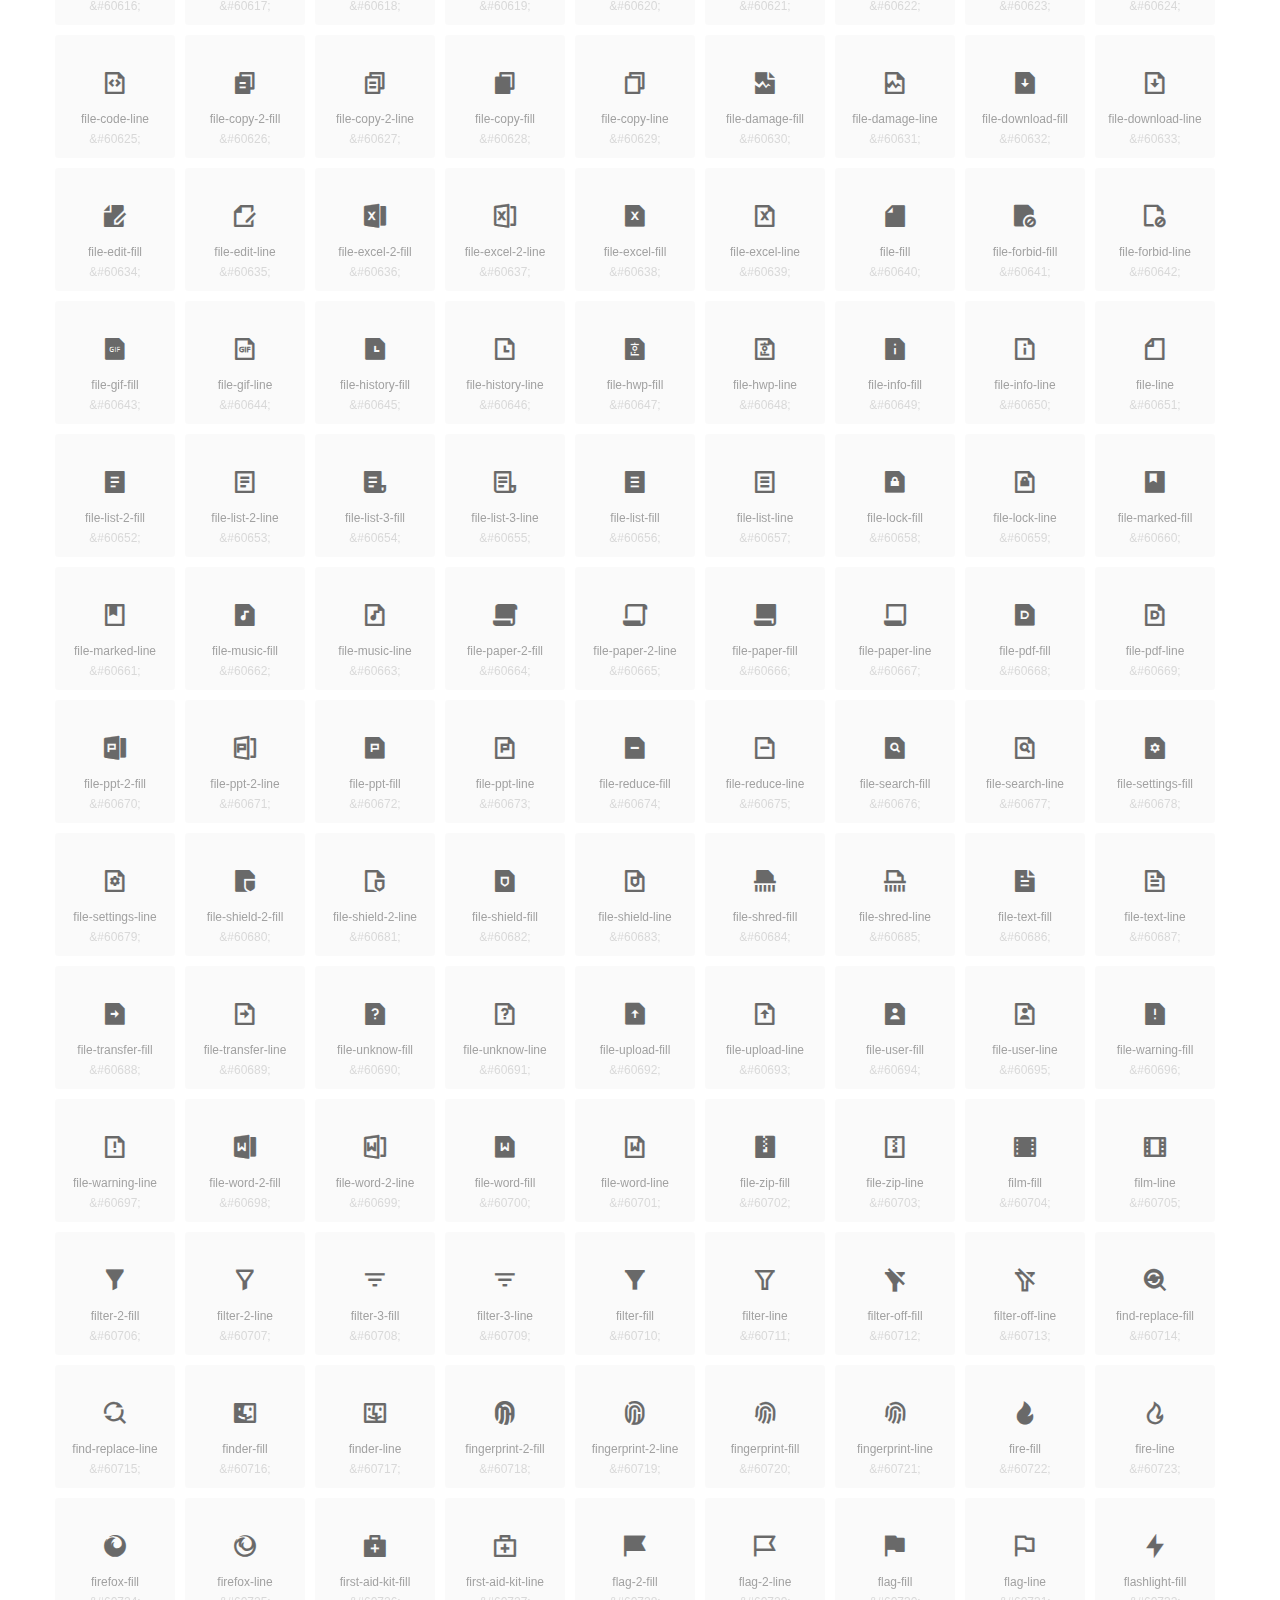
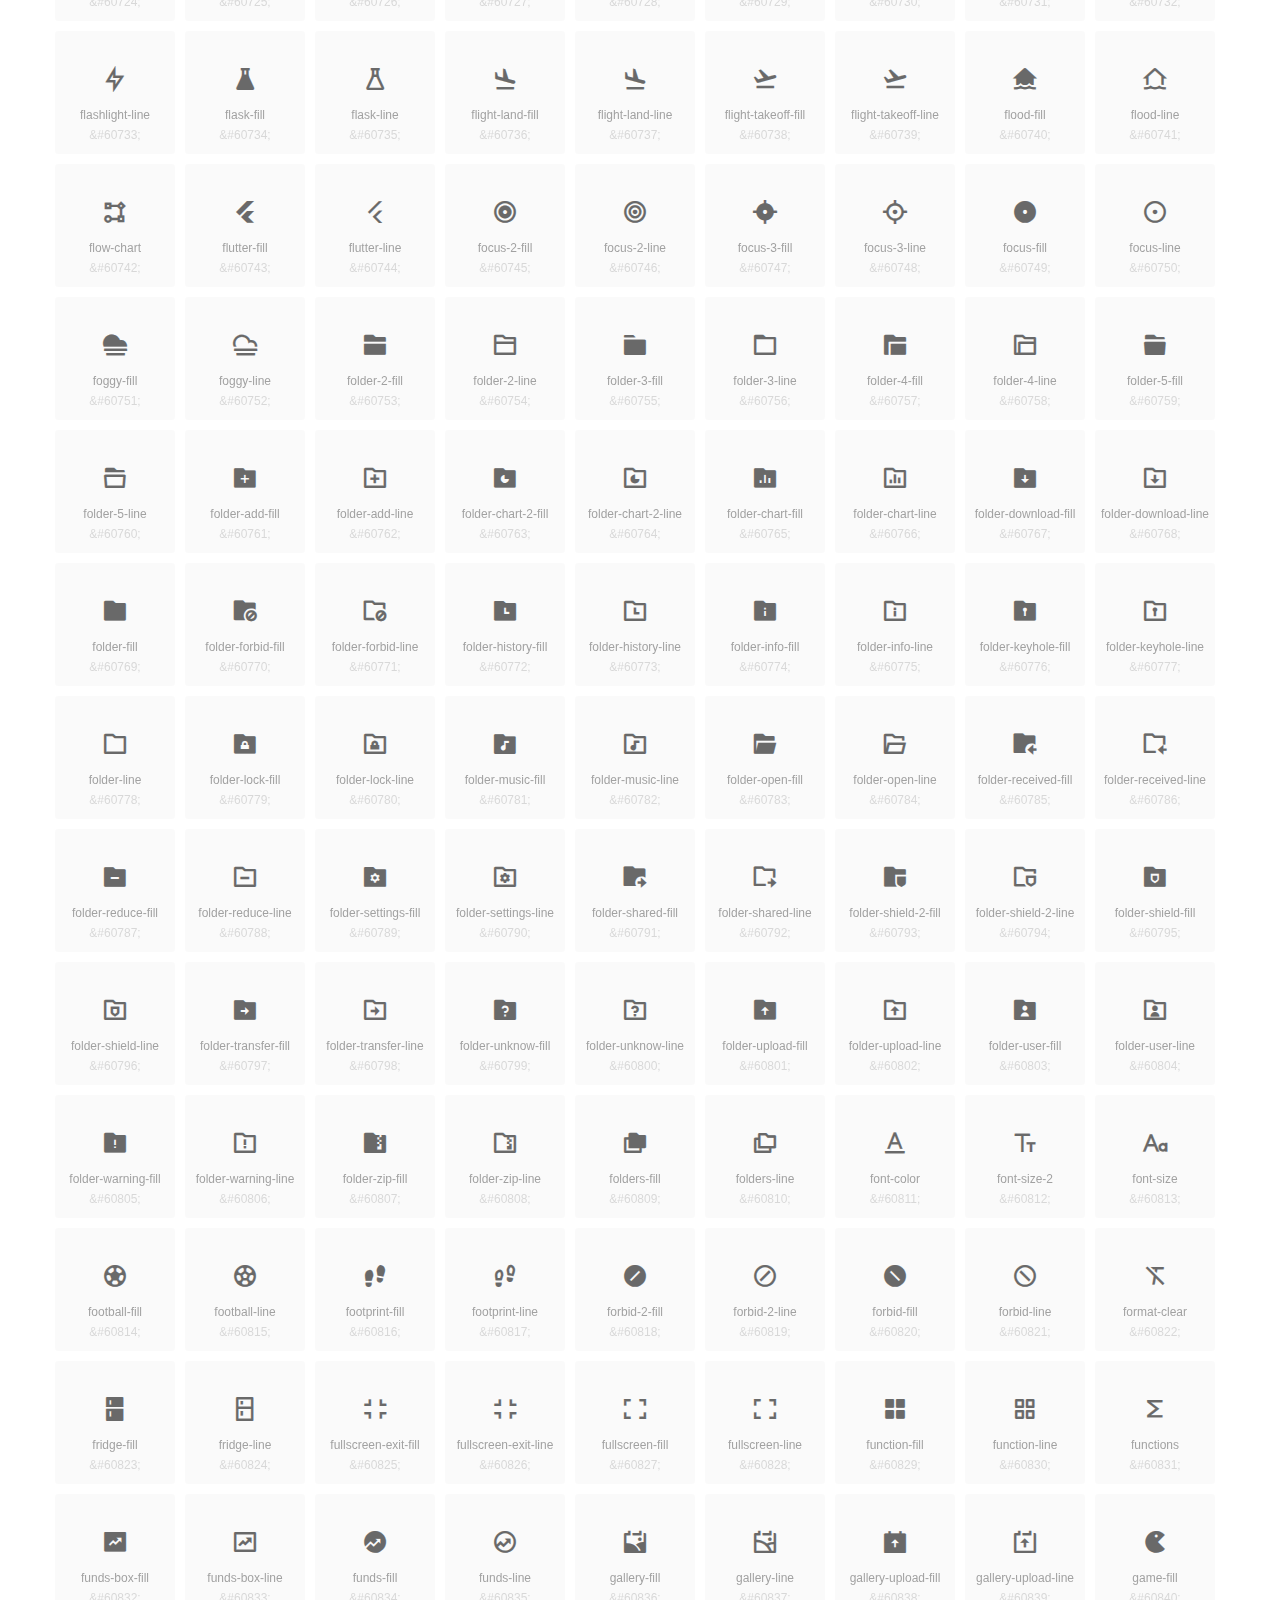
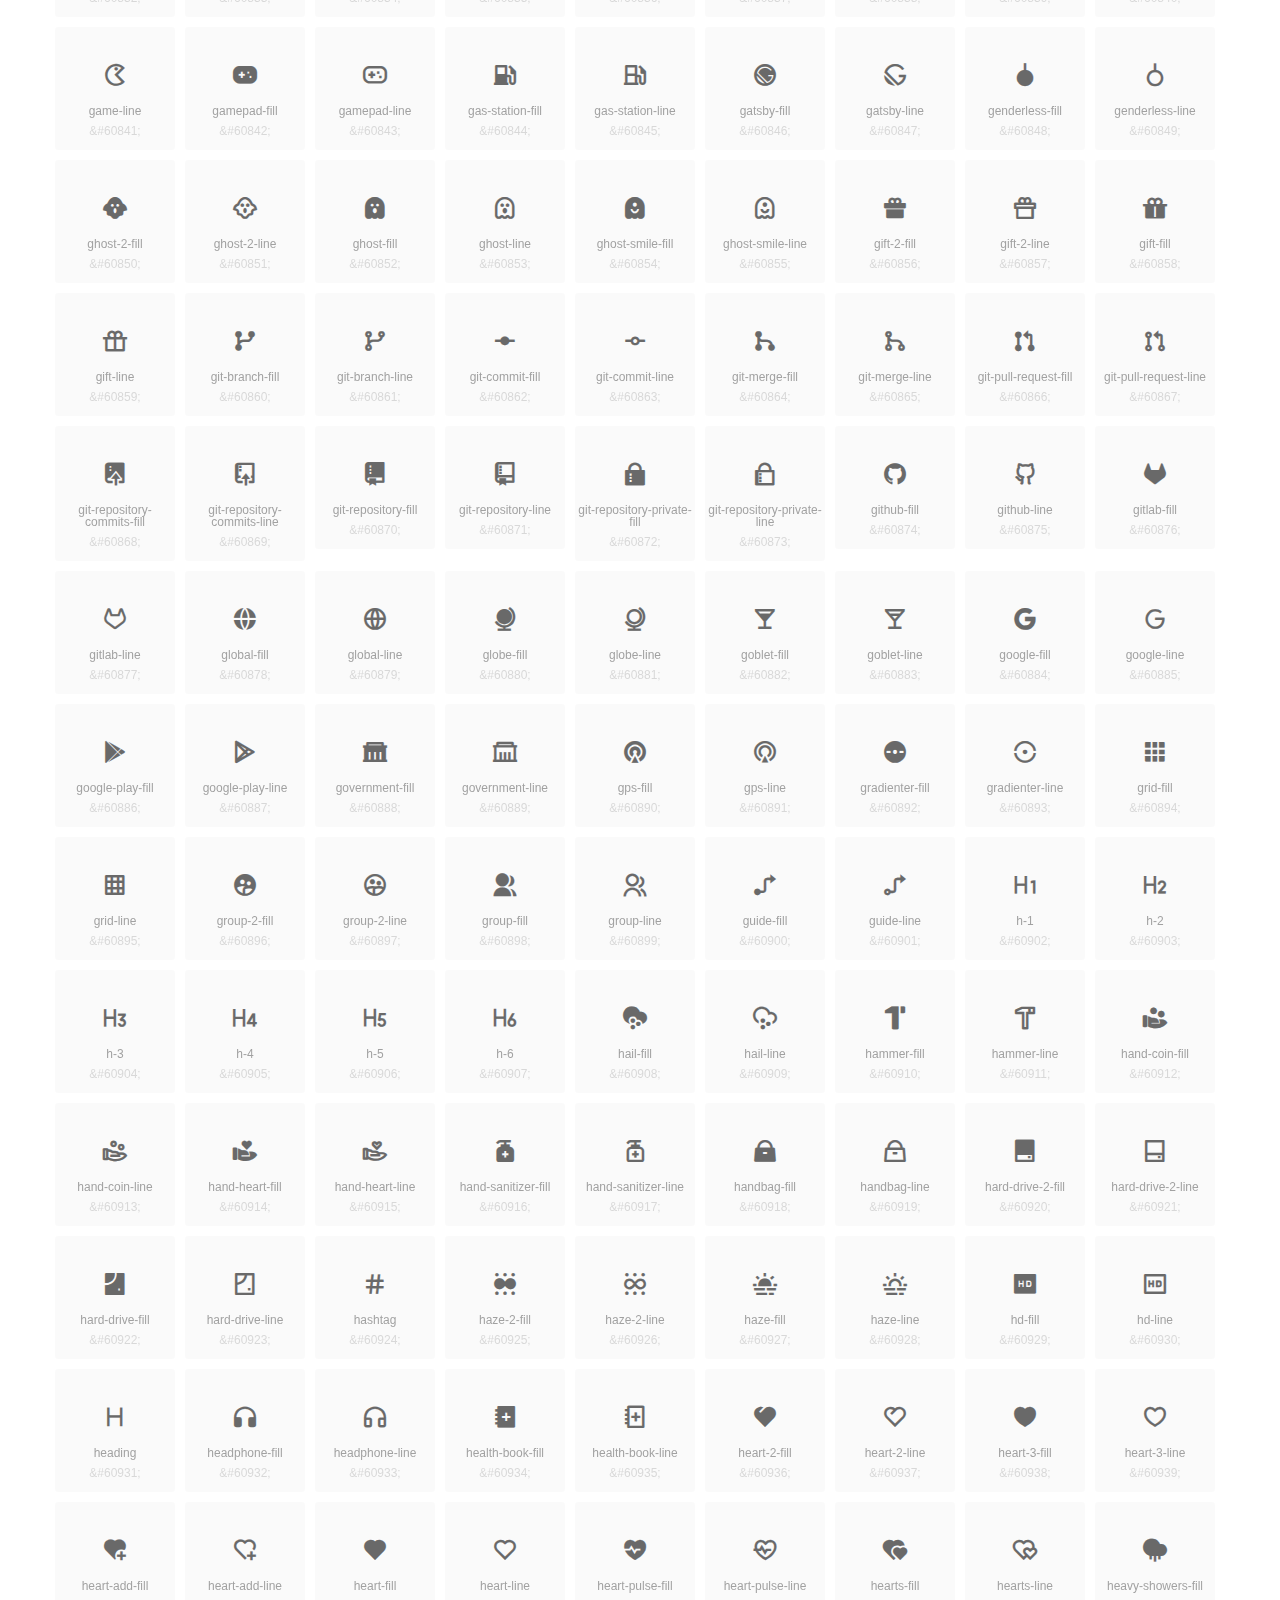
<file: fonts/unicode.html>
<!DOCTYPE html>
<html lang="en">
<head>
  <meta charset="UTF-8">
  <title>remixicon(4.3.0)</title>
  <meta name="viewport" content="width=device-width,minimum-scale=1.0,maximum-scale=1.0,user-scalable=no">
   
  <meta name="description" content="Remix Icon is a set of neutral system symbols carefully crafted for designers and developers, each icon is designed based on 24×24 grid">
   
  <meta name="keywords" content="remixicon,TTF,EOT,WOFF,WOFF2,SVG">
  
  
  
  <style>
    *{margin: 0;padding: 0;list-style: none;}
    body { color: #696969; font: 12px/1.5 tahoma, arial, \5b8b\4f53, sans-serif; }
    a { color: #333; text-decoration: underline; }
    a:hover { color: rgb(9, 73, 209); }
    .header { color: #333; text-align: center; padding: 80px 0 60px 0; min-height: 153px; font-size: 14px; }
    .header .logo svg { height: 120px; width: 120px; }
    .header h1 { font-size: 42px; padding: 26px 0 10px 0; }
    .header sup {font-size: 14px; margin: 8px 0 0 8px; position: absolute; color: #7b7b7b; }
    .info {
      color: #999;
      font-weight: normal;
      max-width: 346px;
      margin: 0 auto;
      padding: 20px 0;
      font-size: 14px;
    }

    .icons { max-width: 1190px; margin: 0 auto; }
    .icons ul { text-align: center; }
    .icons ul li {
      vertical-align: top;
      width: 120px;
      display: inline-block;
      text-align: center;
      background-color: rgba(0,0,0,.02);
      border-radius: 3px;
      padding: 29px 0 10px 0;
      margin-right: 10px;
      margin-top: 10px;
      transition: all 0.6s ease;
    }
    .icons ul li:hover { background-color: rgba(0,0,0,.06); }
    .icons ul li:hover span { color: #3c75e4; opacity: 1; }
    .icons ul li .unicode { color: #8c8c8c; opacity: 0.3; }
    .icons ul li h4 {
      font-weight: normal;
      padding: 10px 0 5px 0;
      display: block;
      color: #8c8c8c;
      font-size: 14px;
      line-height: 12px;
      opacity: 0.8;
    }
    .icons ul li:hover h4 { opacity: 1; }
    .icons ul li svg { width: 24px; height: 24px; }
    .icons ul li:hover { color: #3c75e4; }
    .footer { text-align: center; padding: 10px 0 90px 0; }
    .footer a { text-align: center; padding: 10px 0 90px 0; color: #696969;}
    .footer a:hover { color: #0949d1; }
    .links { text-align: center; padding: 50px 0 0 0; font-size: 14px; }
    
    
    .icons ul .unicode-icon span { display: block; }
    .icons ul .unicode-icon h4 { font-size: 12px; }
    @font-face {
      font-family: "remixicon";
      src: url("remixicon.eot");
      /* IE9*/
      src: url("remixicon.eot#iefix") format("embedded-opentype"),
      /* IE6-IE8 */
      url("remixicon.woff2?1718271040702") format("woff2"),
      url("remixicon.woff?1718271040702") format("woff"),
      /* chrome, firefox */
      url("remixicon.ttf?1718271040702") format("truetype"),
      /* chrome, firefox, opera, Safari, Android, iOS 4.2+*/
      url("remixicon.svg#remixicon?1718271040702") format("svg");
      /* iOS 4.1- */
    }
    .iconfont {
      font-family: "remixicon" !important;
      font-size: 26px;
      font-style: normal;
      -webkit-font-smoothing: antialiased;
      -webkit-text-stroke-width: 0.2px;
      -moz-osx-font-smoothing: grayscale;
    }
    
    
  </style>
  
</head>

<body>
  
  <div class="header">
    
    <div class="logo">
      <a href="./"><svg width="160" height="32" viewBox="0 0 160 32" fill="none" xmlns="http://www.w3.org/2000/svg">
<path d="M121.5 9.80005C123.33 9.80005 124.984 10.5797 126.165 11.8344L124.75 13.2496C123.929 12.3549 122.773 11.8 121.5 11.8C119.029 11.8 117 13.891 117 16.5C117 19.1091 119.029 21.2 121.5 21.2C122.773 21.2 123.929 20.6452 124.75 19.7505L126.165 21.1657C124.984 22.4204 123.33 23.2 121.5 23.2C117.91 23.2 115 20.2004 115 16.5C115 12.7997 117.91 9.80005 121.5 9.80005Z" fill="#1A2947"/>
<path d="M113 10V23H111V10H113Z" fill="#1A2947"/>
<path d="M154 23V9.99988H152L152 19.6019L144.997 9.99988L143 10.0039V23H145L145 13.3969L152 23H154Z" fill="#1A2947"/>
<path d="M68 10V12H60V15.5H67V17.5H60V21H68V23H58V10H68Z" fill="#1A2947"/>
<path d="M82 10L77.4999 17.201L73 10H71V23H73V13.775L77.4999 20.975L82 13.773V23H84V10H82Z" fill="#1A2947"/>
<path d="M89 10V23H87V10H89Z" fill="#1A2947"/>
<path d="M96.9999 14.7565L93.6689 9.99951H91.2279L95.7789 16.4995L91.2289 22.9995H93.6689L96.9999 18.2435L100.33 22.9995H102.772L98.2209 16.4995L102.773 9.99951H100.33L96.9999 14.7565Z" fill="#1A2947"/>
<path fill-rule="evenodd" clip-rule="evenodd" d="M141 16.5C141 12.7997 138.09 9.80005 134.5 9.80005C130.91 9.80005 128 12.7997 128 16.5C128 20.2004 130.91 23.2 134.5 23.2C138.09 23.2 141 20.2004 141 16.5ZM130 16.5C130 13.891 132.029 11.8 134.5 11.8C136.971 11.8 139 13.891 139 16.5C139 19.1091 136.971 21.2 134.5 21.2C132.029 21.2 130 19.1091 130 16.5Z" fill="#1A2947"/>
<path fill-rule="evenodd" clip-rule="evenodd" d="M51 10C53.2091 10 55 11.7909 55 14C55 15.7175 53.9176 17.1821 52.3977 17.749L55.1901 22.999H52.9251L50.267 18H46V23H44V10H51ZM46 11.999V15.999L51 16C52.1046 16 53 15.1046 53 14C53 12.8955 52.1 12 51 12L46 11.999Z" fill="#1A2947"/>
<path fill-rule="evenodd" clip-rule="evenodd" d="M19.2887 3.00389C19.1928 3.0013 19.0965 3 19 3H3V24H19C24.799 24 29.5 19.299 29.5 13.5C29.5 12.7108 29.4129 11.942 29.2479 11.2025C28.2772 11.7119 27.1722 12 26 12C22.134 12 19 8.86599 19 5C19 4.30645 19.1009 3.63646 19.2887 3.00389Z" fill="url(#paint0_linear_960_1054)"/>
<g filter="url(#filter0_b_960_1054)">
<path fill-rule="evenodd" clip-rule="evenodd" d="M3 3L29 29H3V3Z" fill="url(#paint1_linear_960_1054)"/>
</g>
<circle cx="26" cy="5" r="4" fill="url(#paint2_linear_960_1054)"/>
<defs>
<filter id="filter0_b_960_1054" x="-2.43656" y="-2.43656" width="36.8731" height="36.8731" filterUnits="userSpaceOnUse" color-interpolation-filters="sRGB">
<feFlood flood-opacity="0" result="BackgroundImageFix"/>
<feGaussianBlur in="BackgroundImage" stdDeviation="2.71828"/>
<feComposite in2="SourceAlpha" operator="in" result="effect1_backgroundBlur_960_1054"/>
<feBlend mode="normal" in="SourceGraphic" in2="effect1_backgroundBlur_960_1054" result="shape"/>
</filter>
<linearGradient id="paint0_linear_960_1054" x1="3" y1="3" x2="3" y2="24" gradientUnits="userSpaceOnUse">
<stop stop-color="#05A0FA"/>
<stop offset="1" stop-color="#4785FF"/>
</linearGradient>
<linearGradient id="paint1_linear_960_1054" x1="3" y1="3" x2="3" y2="29" gradientUnits="userSpaceOnUse">
<stop stop-color="#1A8CFF"/>
<stop offset="1" stop-color="#0557FA"/>
</linearGradient>
<linearGradient id="paint2_linear_960_1054" x1="22" y1="1" x2="22" y2="9" gradientUnits="userSpaceOnUse">
<stop stop-color="#FF463A"/>
<stop offset="1" stop-color="#FF1F5A"/>
</linearGradient>
</defs>
</svg>
</a>
    </div>
    
    <h1>remixicon(4.3.0)<sup>1.0.0</sup></h1>
    <div class="info">
      Remix Icon is a set of neutral system symbols carefully crafted for designers and developers, each icon is designed based on 24×24 grid
    </div>
    <p>
      
      <a href="https://github.com/Remix-Design/remixicon.git">GitHub</a> · 
      
      <a href="index.html">Font Class</a> · 
      
      <a href="unicode.html">Unicode</a>
      
    </p>
  </div>
  <div class="icons">
    <ul>
      <li class="unicode-icon"><span class="iconfont"></span><h4>24-hours-fill</h4><span class="unicode">&amp;#59905;</span></li><li class="unicode-icon"><span class="iconfont"></span><h4>24-hours-line</h4><span class="unicode">&amp;#59906;</span></li><li class="unicode-icon"><span class="iconfont"></span><h4>4k-fill</h4><span class="unicode">&amp;#59907;</span></li><li class="unicode-icon"><span class="iconfont"></span><h4>4k-line</h4><span class="unicode">&amp;#59908;</span></li><li class="unicode-icon"><span class="iconfont"></span><h4>a-b</h4><span class="unicode">&amp;#59909;</span></li><li class="unicode-icon"><span class="iconfont"></span><h4>account-box-fill</h4><span class="unicode">&amp;#59910;</span></li><li class="unicode-icon"><span class="iconfont"></span><h4>account-box-line</h4><span class="unicode">&amp;#59911;</span></li><li class="unicode-icon"><span class="iconfont"></span><h4>account-circle-fill</h4><span class="unicode">&amp;#59912;</span></li><li class="unicode-icon"><span class="iconfont"></span><h4>account-circle-line</h4><span class="unicode">&amp;#59913;</span></li><li class="unicode-icon"><span class="iconfont"></span><h4>account-pin-box-fill</h4><span class="unicode">&amp;#59914;</span></li><li class="unicode-icon"><span class="iconfont"></span><h4>account-pin-box-line</h4><span class="unicode">&amp;#59915;</span></li><li class="unicode-icon"><span class="iconfont"></span><h4>account-pin-circle-fill</h4><span class="unicode">&amp;#59916;</span></li><li class="unicode-icon"><span class="iconfont"></span><h4>account-pin-circle-line</h4><span class="unicode">&amp;#59917;</span></li><li class="unicode-icon"><span class="iconfont"></span><h4>add-box-fill</h4><span class="unicode">&amp;#59918;</span></li><li class="unicode-icon"><span class="iconfont"></span><h4>add-box-line</h4><span class="unicode">&amp;#59919;</span></li><li class="unicode-icon"><span class="iconfont"></span><h4>add-circle-fill</h4><span class="unicode">&amp;#59920;</span></li><li class="unicode-icon"><span class="iconfont"></span><h4>add-circle-line</h4><span class="unicode">&amp;#59921;</span></li><li class="unicode-icon"><span class="iconfont"></span><h4>add-fill</h4><span class="unicode">&amp;#59922;</span></li><li class="unicode-icon"><span class="iconfont"></span><h4>add-line</h4><span class="unicode">&amp;#59923;</span></li><li class="unicode-icon"><span class="iconfont"></span><h4>admin-fill</h4><span class="unicode">&amp;#59924;</span></li><li class="unicode-icon"><span class="iconfont"></span><h4>admin-line</h4><span class="unicode">&amp;#59925;</span></li><li class="unicode-icon"><span class="iconfont"></span><h4>advertisement-fill</h4><span class="unicode">&amp;#59926;</span></li><li class="unicode-icon"><span class="iconfont"></span><h4>advertisement-line</h4><span class="unicode">&amp;#59927;</span></li><li class="unicode-icon"><span class="iconfont"></span><h4>airplay-fill</h4><span class="unicode">&amp;#59928;</span></li><li class="unicode-icon"><span class="iconfont"></span><h4>airplay-line</h4><span class="unicode">&amp;#59929;</span></li><li class="unicode-icon"><span class="iconfont"></span><h4>alarm-fill</h4><span class="unicode">&amp;#59930;</span></li><li class="unicode-icon"><span class="iconfont"></span><h4>alarm-line</h4><span class="unicode">&amp;#59931;</span></li><li class="unicode-icon"><span class="iconfont"></span><h4>alarm-warning-fill</h4><span class="unicode">&amp;#59932;</span></li><li class="unicode-icon"><span class="iconfont"></span><h4>alarm-warning-line</h4><span class="unicode">&amp;#59933;</span></li><li class="unicode-icon"><span class="iconfont"></span><h4>album-fill</h4><span class="unicode">&amp;#59934;</span></li><li class="unicode-icon"><span class="iconfont"></span><h4>album-line</h4><span class="unicode">&amp;#59935;</span></li><li class="unicode-icon"><span class="iconfont"></span><h4>alert-fill</h4><span class="unicode">&amp;#59936;</span></li><li class="unicode-icon"><span class="iconfont"></span><h4>alert-line</h4><span class="unicode">&amp;#59937;</span></li><li class="unicode-icon"><span class="iconfont"></span><h4>aliens-fill</h4><span class="unicode">&amp;#59938;</span></li><li class="unicode-icon"><span class="iconfont"></span><h4>aliens-line</h4><span class="unicode">&amp;#59939;</span></li><li class="unicode-icon"><span class="iconfont"></span><h4>align-bottom</h4><span class="unicode">&amp;#59940;</span></li><li class="unicode-icon"><span class="iconfont"></span><h4>align-center</h4><span class="unicode">&amp;#59941;</span></li><li class="unicode-icon"><span class="iconfont"></span><h4>align-justify</h4><span class="unicode">&amp;#59942;</span></li><li class="unicode-icon"><span class="iconfont"></span><h4>align-left</h4><span class="unicode">&amp;#59943;</span></li><li class="unicode-icon"><span class="iconfont"></span><h4>align-right</h4><span class="unicode">&amp;#59944;</span></li><li class="unicode-icon"><span class="iconfont"></span><h4>align-top</h4><span class="unicode">&amp;#59945;</span></li><li class="unicode-icon"><span class="iconfont"></span><h4>align-vertically</h4><span class="unicode">&amp;#59946;</span></li><li class="unicode-icon"><span class="iconfont"></span><h4>alipay-fill</h4><span class="unicode">&amp;#59947;</span></li><li class="unicode-icon"><span class="iconfont"></span><h4>alipay-line</h4><span class="unicode">&amp;#59948;</span></li><li class="unicode-icon"><span class="iconfont"></span><h4>amazon-fill</h4><span class="unicode">&amp;#59949;</span></li><li class="unicode-icon"><span class="iconfont"></span><h4>amazon-line</h4><span class="unicode">&amp;#59950;</span></li><li class="unicode-icon"><span class="iconfont"></span><h4>anchor-fill</h4><span class="unicode">&amp;#59951;</span></li><li class="unicode-icon"><span class="iconfont"></span><h4>anchor-line</h4><span class="unicode">&amp;#59952;</span></li><li class="unicode-icon"><span class="iconfont"></span><h4>ancient-gate-fill</h4><span class="unicode">&amp;#59953;</span></li><li class="unicode-icon"><span class="iconfont"></span><h4>ancient-gate-line</h4><span class="unicode">&amp;#59954;</span></li><li class="unicode-icon"><span class="iconfont"></span><h4>ancient-pavilion-fill</h4><span class="unicode">&amp;#59955;</span></li><li class="unicode-icon"><span class="iconfont"></span><h4>ancient-pavilion-line</h4><span class="unicode">&amp;#59956;</span></li><li class="unicode-icon"><span class="iconfont"></span><h4>android-fill</h4><span class="unicode">&amp;#59957;</span></li><li class="unicode-icon"><span class="iconfont"></span><h4>android-line</h4><span class="unicode">&amp;#59958;</span></li><li class="unicode-icon"><span class="iconfont"></span><h4>angularjs-fill</h4><span class="unicode">&amp;#59959;</span></li><li class="unicode-icon"><span class="iconfont"></span><h4>angularjs-line</h4><span class="unicode">&amp;#59960;</span></li><li class="unicode-icon"><span class="iconfont"></span><h4>anticlockwise-2-fill</h4><span class="unicode">&amp;#59961;</span></li><li class="unicode-icon"><span class="iconfont"></span><h4>anticlockwise-2-line</h4><span class="unicode">&amp;#59962;</span></li><li class="unicode-icon"><span class="iconfont"></span><h4>anticlockwise-fill</h4><span class="unicode">&amp;#59963;</span></li><li class="unicode-icon"><span class="iconfont"></span><h4>anticlockwise-line</h4><span class="unicode">&amp;#59964;</span></li><li class="unicode-icon"><span class="iconfont"></span><h4>app-store-fill</h4><span class="unicode">&amp;#59965;</span></li><li class="unicode-icon"><span class="iconfont"></span><h4>app-store-line</h4><span class="unicode">&amp;#59966;</span></li><li class="unicode-icon"><span class="iconfont"></span><h4>apple-fill</h4><span class="unicode">&amp;#59967;</span></li><li class="unicode-icon"><span class="iconfont"></span><h4>apple-line</h4><span class="unicode">&amp;#59968;</span></li><li class="unicode-icon"><span class="iconfont"></span><h4>apps-2-fill</h4><span class="unicode">&amp;#59969;</span></li><li class="unicode-icon"><span class="iconfont"></span><h4>apps-2-line</h4><span class="unicode">&amp;#59970;</span></li><li class="unicode-icon"><span class="iconfont"></span><h4>apps-fill</h4><span class="unicode">&amp;#59971;</span></li><li class="unicode-icon"><span class="iconfont"></span><h4>apps-line</h4><span class="unicode">&amp;#59972;</span></li><li class="unicode-icon"><span class="iconfont"></span><h4>archive-drawer-fill</h4><span class="unicode">&amp;#59973;</span></li><li class="unicode-icon"><span class="iconfont"></span><h4>archive-drawer-line</h4><span class="unicode">&amp;#59974;</span></li><li class="unicode-icon"><span class="iconfont"></span><h4>archive-fill</h4><span class="unicode">&amp;#59975;</span></li><li class="unicode-icon"><span class="iconfont"></span><h4>archive-line</h4><span class="unicode">&amp;#59976;</span></li><li class="unicode-icon"><span class="iconfont"></span><h4>arrow-down-circle-fill</h4><span class="unicode">&amp;#59977;</span></li><li class="unicode-icon"><span class="iconfont"></span><h4>arrow-down-circle-line</h4><span class="unicode">&amp;#59978;</span></li><li class="unicode-icon"><span class="iconfont"></span><h4>arrow-down-fill</h4><span class="unicode">&amp;#59979;</span></li><li class="unicode-icon"><span class="iconfont"></span><h4>arrow-down-line</h4><span class="unicode">&amp;#59980;</span></li><li class="unicode-icon"><span class="iconfont"></span><h4>arrow-down-s-fill</h4><span class="unicode">&amp;#59981;</span></li><li class="unicode-icon"><span class="iconfont"></span><h4>arrow-down-s-line</h4><span class="unicode">&amp;#59982;</span></li><li class="unicode-icon"><span class="iconfont"></span><h4>arrow-drop-down-fill</h4><span class="unicode">&amp;#59983;</span></li><li class="unicode-icon"><span class="iconfont"></span><h4>arrow-drop-down-line</h4><span class="unicode">&amp;#59984;</span></li><li class="unicode-icon"><span class="iconfont"></span><h4>arrow-drop-left-fill</h4><span class="unicode">&amp;#59985;</span></li><li class="unicode-icon"><span class="iconfont"></span><h4>arrow-drop-left-line</h4><span class="unicode">&amp;#59986;</span></li><li class="unicode-icon"><span class="iconfont"></span><h4>arrow-drop-right-fill</h4><span class="unicode">&amp;#59987;</span></li><li class="unicode-icon"><span class="iconfont"></span><h4>arrow-drop-right-line</h4><span class="unicode">&amp;#59988;</span></li><li class="unicode-icon"><span class="iconfont"></span><h4>arrow-drop-up-fill</h4><span class="unicode">&amp;#59989;</span></li><li class="unicode-icon"><span class="iconfont"></span><h4>arrow-drop-up-line</h4><span class="unicode">&amp;#59990;</span></li><li class="unicode-icon"><span class="iconfont"></span><h4>arrow-go-back-fill</h4><span class="unicode">&amp;#59991;</span></li><li class="unicode-icon"><span class="iconfont"></span><h4>arrow-go-back-line</h4><span class="unicode">&amp;#59992;</span></li><li class="unicode-icon"><span class="iconfont"></span><h4>arrow-go-forward-fill</h4><span class="unicode">&amp;#59993;</span></li><li class="unicode-icon"><span class="iconfont"></span><h4>arrow-go-forward-line</h4><span class="unicode">&amp;#59994;</span></li><li class="unicode-icon"><span class="iconfont"></span><h4>arrow-left-circle-fill</h4><span class="unicode">&amp;#59995;</span></li><li class="unicode-icon"><span class="iconfont"></span><h4>arrow-left-circle-line</h4><span class="unicode">&amp;#59996;</span></li><li class="unicode-icon"><span class="iconfont"></span><h4>arrow-left-down-fill</h4><span class="unicode">&amp;#59997;</span></li><li class="unicode-icon"><span class="iconfont"></span><h4>arrow-left-down-line</h4><span class="unicode">&amp;#59998;</span></li><li class="unicode-icon"><span class="iconfont"></span><h4>arrow-left-fill</h4><span class="unicode">&amp;#59999;</span></li><li class="unicode-icon"><span class="iconfont"></span><h4>arrow-left-line</h4><span class="unicode">&amp;#60000;</span></li><li class="unicode-icon"><span class="iconfont"></span><h4>arrow-left-right-fill</h4><span class="unicode">&amp;#60001;</span></li><li class="unicode-icon"><span class="iconfont"></span><h4>arrow-left-right-line</h4><span class="unicode">&amp;#60002;</span></li><li class="unicode-icon"><span class="iconfont"></span><h4>arrow-left-s-fill</h4><span class="unicode">&amp;#60003;</span></li><li class="unicode-icon"><span class="iconfont"></span><h4>arrow-left-s-line</h4><span class="unicode">&amp;#60004;</span></li><li class="unicode-icon"><span class="iconfont"></span><h4>arrow-left-up-fill</h4><span class="unicode">&amp;#60005;</span></li><li class="unicode-icon"><span class="iconfont"></span><h4>arrow-left-up-line</h4><span class="unicode">&amp;#60006;</span></li><li class="unicode-icon"><span class="iconfont"></span><h4>arrow-right-circle-fill</h4><span class="unicode">&amp;#60007;</span></li><li class="unicode-icon"><span class="iconfont"></span><h4>arrow-right-circle-line</h4><span class="unicode">&amp;#60008;</span></li><li class="unicode-icon"><span class="iconfont"></span><h4>arrow-right-down-fill</h4><span class="unicode">&amp;#60009;</span></li><li class="unicode-icon"><span class="iconfont"></span><h4>arrow-right-down-line</h4><span class="unicode">&amp;#60010;</span></li><li class="unicode-icon"><span class="iconfont"></span><h4>arrow-right-fill</h4><span class="unicode">&amp;#60011;</span></li><li class="unicode-icon"><span class="iconfont"></span><h4>arrow-right-line</h4><span class="unicode">&amp;#60012;</span></li><li class="unicode-icon"><span class="iconfont"></span><h4>arrow-right-s-fill</h4><span class="unicode">&amp;#60013;</span></li><li class="unicode-icon"><span class="iconfont"></span><h4>arrow-right-s-line</h4><span class="unicode">&amp;#60014;</span></li><li class="unicode-icon"><span class="iconfont"></span><h4>arrow-right-up-fill</h4><span class="unicode">&amp;#60015;</span></li><li class="unicode-icon"><span class="iconfont"></span><h4>arrow-right-up-line</h4><span class="unicode">&amp;#60016;</span></li><li class="unicode-icon"><span class="iconfont"></span><h4>arrow-up-circle-fill</h4><span class="unicode">&amp;#60017;</span></li><li class="unicode-icon"><span class="iconfont"></span><h4>arrow-up-circle-line</h4><span class="unicode">&amp;#60018;</span></li><li class="unicode-icon"><span class="iconfont"></span><h4>arrow-up-down-fill</h4><span class="unicode">&amp;#60019;</span></li><li class="unicode-icon"><span class="iconfont"></span><h4>arrow-up-down-line</h4><span class="unicode">&amp;#60020;</span></li><li class="unicode-icon"><span class="iconfont"></span><h4>arrow-up-fill</h4><span class="unicode">&amp;#60021;</span></li><li class="unicode-icon"><span class="iconfont"></span><h4>arrow-up-line</h4><span class="unicode">&amp;#60022;</span></li><li class="unicode-icon"><span class="iconfont"></span><h4>arrow-up-s-fill</h4><span class="unicode">&amp;#60023;</span></li><li class="unicode-icon"><span class="iconfont"></span><h4>arrow-up-s-line</h4><span class="unicode">&amp;#60024;</span></li><li class="unicode-icon"><span class="iconfont"></span><h4>artboard-2-fill</h4><span class="unicode">&amp;#60025;</span></li><li class="unicode-icon"><span class="iconfont"></span><h4>artboard-2-line</h4><span class="unicode">&amp;#60026;</span></li><li class="unicode-icon"><span class="iconfont"></span><h4>artboard-fill</h4><span class="unicode">&amp;#60027;</span></li><li class="unicode-icon"><span class="iconfont"></span><h4>artboard-line</h4><span class="unicode">&amp;#60028;</span></li><li class="unicode-icon"><span class="iconfont"></span><h4>article-fill</h4><span class="unicode">&amp;#60029;</span></li><li class="unicode-icon"><span class="iconfont"></span><h4>article-line</h4><span class="unicode">&amp;#60030;</span></li><li class="unicode-icon"><span class="iconfont"></span><h4>aspect-ratio-fill</h4><span class="unicode">&amp;#60031;</span></li><li class="unicode-icon"><span class="iconfont"></span><h4>aspect-ratio-line</h4><span class="unicode">&amp;#60032;</span></li><li class="unicode-icon"><span class="iconfont"></span><h4>asterisk</h4><span class="unicode">&amp;#60033;</span></li><li class="unicode-icon"><span class="iconfont"></span><h4>at-fill</h4><span class="unicode">&amp;#60034;</span></li><li class="unicode-icon"><span class="iconfont"></span><h4>at-line</h4><span class="unicode">&amp;#60035;</span></li><li class="unicode-icon"><span class="iconfont"></span><h4>attachment-2</h4><span class="unicode">&amp;#60036;</span></li><li class="unicode-icon"><span class="iconfont"></span><h4>attachment-fill</h4><span class="unicode">&amp;#60037;</span></li><li class="unicode-icon"><span class="iconfont"></span><h4>attachment-line</h4><span class="unicode">&amp;#60038;</span></li><li class="unicode-icon"><span class="iconfont"></span><h4>auction-fill</h4><span class="unicode">&amp;#60039;</span></li><li class="unicode-icon"><span class="iconfont"></span><h4>auction-line</h4><span class="unicode">&amp;#60040;</span></li><li class="unicode-icon"><span class="iconfont"></span><h4>award-fill</h4><span class="unicode">&amp;#60041;</span></li><li class="unicode-icon"><span class="iconfont"></span><h4>award-line</h4><span class="unicode">&amp;#60042;</span></li><li class="unicode-icon"><span class="iconfont"></span><h4>baidu-fill</h4><span class="unicode">&amp;#60043;</span></li><li class="unicode-icon"><span class="iconfont"></span><h4>baidu-line</h4><span class="unicode">&amp;#60044;</span></li><li class="unicode-icon"><span class="iconfont"></span><h4>ball-pen-fill</h4><span class="unicode">&amp;#60045;</span></li><li class="unicode-icon"><span class="iconfont"></span><h4>ball-pen-line</h4><span class="unicode">&amp;#60046;</span></li><li class="unicode-icon"><span class="iconfont"></span><h4>bank-card-2-fill</h4><span class="unicode">&amp;#60047;</span></li><li class="unicode-icon"><span class="iconfont"></span><h4>bank-card-2-line</h4><span class="unicode">&amp;#60048;</span></li><li class="unicode-icon"><span class="iconfont"></span><h4>bank-card-fill</h4><span class="unicode">&amp;#60049;</span></li><li class="unicode-icon"><span class="iconfont"></span><h4>bank-card-line</h4><span class="unicode">&amp;#60050;</span></li><li class="unicode-icon"><span class="iconfont"></span><h4>bank-fill</h4><span class="unicode">&amp;#60051;</span></li><li class="unicode-icon"><span class="iconfont"></span><h4>bank-line</h4><span class="unicode">&amp;#60052;</span></li><li class="unicode-icon"><span class="iconfont"></span><h4>bar-chart-2-fill</h4><span class="unicode">&amp;#60053;</span></li><li class="unicode-icon"><span class="iconfont"></span><h4>bar-chart-2-line</h4><span class="unicode">&amp;#60054;</span></li><li class="unicode-icon"><span class="iconfont"></span><h4>bar-chart-box-fill</h4><span class="unicode">&amp;#60055;</span></li><li class="unicode-icon"><span class="iconfont"></span><h4>bar-chart-box-line</h4><span class="unicode">&amp;#60056;</span></li><li class="unicode-icon"><span class="iconfont"></span><h4>bar-chart-fill</h4><span class="unicode">&amp;#60057;</span></li><li class="unicode-icon"><span class="iconfont"></span><h4>bar-chart-grouped-fill</h4><span class="unicode">&amp;#60058;</span></li><li class="unicode-icon"><span class="iconfont"></span><h4>bar-chart-grouped-line</h4><span class="unicode">&amp;#60059;</span></li><li class="unicode-icon"><span class="iconfont"></span><h4>bar-chart-horizontal-fill</h4><span class="unicode">&amp;#60060;</span></li><li class="unicode-icon"><span class="iconfont"></span><h4>bar-chart-horizontal-line</h4><span class="unicode">&amp;#60061;</span></li><li class="unicode-icon"><span class="iconfont"></span><h4>bar-chart-line</h4><span class="unicode">&amp;#60062;</span></li><li class="unicode-icon"><span class="iconfont"></span><h4>barcode-box-fill</h4><span class="unicode">&amp;#60063;</span></li><li class="unicode-icon"><span class="iconfont"></span><h4>barcode-box-line</h4><span class="unicode">&amp;#60064;</span></li><li class="unicode-icon"><span class="iconfont"></span><h4>barcode-fill</h4><span class="unicode">&amp;#60065;</span></li><li class="unicode-icon"><span class="iconfont"></span><h4>barcode-line</h4><span class="unicode">&amp;#60066;</span></li><li class="unicode-icon"><span class="iconfont"></span><h4>barricade-fill</h4><span class="unicode">&amp;#60067;</span></li><li class="unicode-icon"><span class="iconfont"></span><h4>barricade-line</h4><span class="unicode">&amp;#60068;</span></li><li class="unicode-icon"><span class="iconfont"></span><h4>base-station-fill</h4><span class="unicode">&amp;#60069;</span></li><li class="unicode-icon"><span class="iconfont"></span><h4>base-station-line</h4><span class="unicode">&amp;#60070;</span></li><li class="unicode-icon"><span class="iconfont"></span><h4>basketball-fill</h4><span class="unicode">&amp;#60071;</span></li><li class="unicode-icon"><span class="iconfont"></span><h4>basketball-line</h4><span class="unicode">&amp;#60072;</span></li><li class="unicode-icon"><span class="iconfont"></span><h4>battery-2-charge-fill</h4><span class="unicode">&amp;#60073;</span></li><li class="unicode-icon"><span class="iconfont"></span><h4>battery-2-charge-line</h4><span class="unicode">&amp;#60074;</span></li><li class="unicode-icon"><span class="iconfont"></span><h4>battery-2-fill</h4><span class="unicode">&amp;#60075;</span></li><li class="unicode-icon"><span class="iconfont"></span><h4>battery-2-line</h4><span class="unicode">&amp;#60076;</span></li><li class="unicode-icon"><span class="iconfont"></span><h4>battery-charge-fill</h4><span class="unicode">&amp;#60077;</span></li><li class="unicode-icon"><span class="iconfont"></span><h4>battery-charge-line</h4><span class="unicode">&amp;#60078;</span></li><li class="unicode-icon"><span class="iconfont"></span><h4>battery-fill</h4><span class="unicode">&amp;#60079;</span></li><li class="unicode-icon"><span class="iconfont"></span><h4>battery-line</h4><span class="unicode">&amp;#60080;</span></li><li class="unicode-icon"><span class="iconfont"></span><h4>battery-low-fill</h4><span class="unicode">&amp;#60081;</span></li><li class="unicode-icon"><span class="iconfont"></span><h4>battery-low-line</h4><span class="unicode">&amp;#60082;</span></li><li class="unicode-icon"><span class="iconfont"></span><h4>battery-saver-fill</h4><span class="unicode">&amp;#60083;</span></li><li class="unicode-icon"><span class="iconfont"></span><h4>battery-saver-line</h4><span class="unicode">&amp;#60084;</span></li><li class="unicode-icon"><span class="iconfont"></span><h4>battery-share-fill</h4><span class="unicode">&amp;#60085;</span></li><li class="unicode-icon"><span class="iconfont"></span><h4>battery-share-line</h4><span class="unicode">&amp;#60086;</span></li><li class="unicode-icon"><span class="iconfont"></span><h4>bear-smile-fill</h4><span class="unicode">&amp;#60087;</span></li><li class="unicode-icon"><span class="iconfont"></span><h4>bear-smile-line</h4><span class="unicode">&amp;#60088;</span></li><li class="unicode-icon"><span class="iconfont"></span><h4>behance-fill</h4><span class="unicode">&amp;#60089;</span></li><li class="unicode-icon"><span class="iconfont"></span><h4>behance-line</h4><span class="unicode">&amp;#60090;</span></li><li class="unicode-icon"><span class="iconfont"></span><h4>bell-fill</h4><span class="unicode">&amp;#60091;</span></li><li class="unicode-icon"><span class="iconfont"></span><h4>bell-line</h4><span class="unicode">&amp;#60092;</span></li><li class="unicode-icon"><span class="iconfont"></span><h4>bike-fill</h4><span class="unicode">&amp;#60093;</span></li><li class="unicode-icon"><span class="iconfont"></span><h4>bike-line</h4><span class="unicode">&amp;#60094;</span></li><li class="unicode-icon"><span class="iconfont"></span><h4>bilibili-fill</h4><span class="unicode">&amp;#60095;</span></li><li class="unicode-icon"><span class="iconfont"></span><h4>bilibili-line</h4><span class="unicode">&amp;#60096;</span></li><li class="unicode-icon"><span class="iconfont"></span><h4>bill-fill</h4><span class="unicode">&amp;#60097;</span></li><li class="unicode-icon"><span class="iconfont"></span><h4>bill-line</h4><span class="unicode">&amp;#60098;</span></li><li class="unicode-icon"><span class="iconfont"></span><h4>billiards-fill</h4><span class="unicode">&amp;#60099;</span></li><li class="unicode-icon"><span class="iconfont"></span><h4>billiards-line</h4><span class="unicode">&amp;#60100;</span></li><li class="unicode-icon"><span class="iconfont"></span><h4>bit-coin-fill</h4><span class="unicode">&amp;#60101;</span></li><li class="unicode-icon"><span class="iconfont"></span><h4>bit-coin-line</h4><span class="unicode">&amp;#60102;</span></li><li class="unicode-icon"><span class="iconfont"></span><h4>blaze-fill</h4><span class="unicode">&amp;#60103;</span></li><li class="unicode-icon"><span class="iconfont"></span><h4>blaze-line</h4><span class="unicode">&amp;#60104;</span></li><li class="unicode-icon"><span class="iconfont"></span><h4>bluetooth-connect-fill</h4><span class="unicode">&amp;#60105;</span></li><li class="unicode-icon"><span class="iconfont"></span><h4>bluetooth-connect-line</h4><span class="unicode">&amp;#60106;</span></li><li class="unicode-icon"><span class="iconfont"></span><h4>bluetooth-fill</h4><span class="unicode">&amp;#60107;</span></li><li class="unicode-icon"><span class="iconfont"></span><h4>bluetooth-line</h4><span class="unicode">&amp;#60108;</span></li><li class="unicode-icon"><span class="iconfont"></span><h4>blur-off-fill</h4><span class="unicode">&amp;#60109;</span></li><li class="unicode-icon"><span class="iconfont"></span><h4>blur-off-line</h4><span class="unicode">&amp;#60110;</span></li><li class="unicode-icon"><span class="iconfont"></span><h4>body-scan-fill</h4><span class="unicode">&amp;#60111;</span></li><li class="unicode-icon"><span class="iconfont"></span><h4>body-scan-line</h4><span class="unicode">&amp;#60112;</span></li><li class="unicode-icon"><span class="iconfont"></span><h4>bold</h4><span class="unicode">&amp;#60113;</span></li><li class="unicode-icon"><span class="iconfont"></span><h4>book-2-fill</h4><span class="unicode">&amp;#60114;</span></li><li class="unicode-icon"><span class="iconfont"></span><h4>book-2-line</h4><span class="unicode">&amp;#60115;</span></li><li class="unicode-icon"><span class="iconfont"></span><h4>book-3-fill</h4><span class="unicode">&amp;#60116;</span></li><li class="unicode-icon"><span class="iconfont"></span><h4>book-3-line</h4><span class="unicode">&amp;#60117;</span></li><li class="unicode-icon"><span class="iconfont"></span><h4>book-fill</h4><span class="unicode">&amp;#60118;</span></li><li class="unicode-icon"><span class="iconfont"></span><h4>book-line</h4><span class="unicode">&amp;#60119;</span></li><li class="unicode-icon"><span class="iconfont"></span><h4>book-marked-fill</h4><span class="unicode">&amp;#60120;</span></li><li class="unicode-icon"><span class="iconfont"></span><h4>book-marked-line</h4><span class="unicode">&amp;#60121;</span></li><li class="unicode-icon"><span class="iconfont"></span><h4>book-open-fill</h4><span class="unicode">&amp;#60122;</span></li><li class="unicode-icon"><span class="iconfont"></span><h4>book-open-line</h4><span class="unicode">&amp;#60123;</span></li><li class="unicode-icon"><span class="iconfont"></span><h4>book-read-fill</h4><span class="unicode">&amp;#60124;</span></li><li class="unicode-icon"><span class="iconfont"></span><h4>book-read-line</h4><span class="unicode">&amp;#60125;</span></li><li class="unicode-icon"><span class="iconfont"></span><h4>booklet-fill</h4><span class="unicode">&amp;#60126;</span></li><li class="unicode-icon"><span class="iconfont"></span><h4>booklet-line</h4><span class="unicode">&amp;#60127;</span></li><li class="unicode-icon"><span class="iconfont"></span><h4>bookmark-2-fill</h4><span class="unicode">&amp;#60128;</span></li><li class="unicode-icon"><span class="iconfont"></span><h4>bookmark-2-line</h4><span class="unicode">&amp;#60129;</span></li><li class="unicode-icon"><span class="iconfont"></span><h4>bookmark-3-fill</h4><span class="unicode">&amp;#60130;</span></li><li class="unicode-icon"><span class="iconfont"></span><h4>bookmark-3-line</h4><span class="unicode">&amp;#60131;</span></li><li class="unicode-icon"><span class="iconfont"></span><h4>bookmark-fill</h4><span class="unicode">&amp;#60132;</span></li><li class="unicode-icon"><span class="iconfont"></span><h4>bookmark-line</h4><span class="unicode">&amp;#60133;</span></li><li class="unicode-icon"><span class="iconfont"></span><h4>boxing-fill</h4><span class="unicode">&amp;#60134;</span></li><li class="unicode-icon"><span class="iconfont"></span><h4>boxing-line</h4><span class="unicode">&amp;#60135;</span></li><li class="unicode-icon"><span class="iconfont"></span><h4>braces-fill</h4><span class="unicode">&amp;#60136;</span></li><li class="unicode-icon"><span class="iconfont"></span><h4>braces-line</h4><span class="unicode">&amp;#60137;</span></li><li class="unicode-icon"><span class="iconfont"></span><h4>brackets-fill</h4><span class="unicode">&amp;#60138;</span></li><li class="unicode-icon"><span class="iconfont"></span><h4>brackets-line</h4><span class="unicode">&amp;#60139;</span></li><li class="unicode-icon"><span class="iconfont"></span><h4>briefcase-2-fill</h4><span class="unicode">&amp;#60140;</span></li><li class="unicode-icon"><span class="iconfont"></span><h4>briefcase-2-line</h4><span class="unicode">&amp;#60141;</span></li><li class="unicode-icon"><span class="iconfont"></span><h4>briefcase-3-fill</h4><span class="unicode">&amp;#60142;</span></li><li class="unicode-icon"><span class="iconfont"></span><h4>briefcase-3-line</h4><span class="unicode">&amp;#60143;</span></li><li class="unicode-icon"><span class="iconfont"></span><h4>briefcase-4-fill</h4><span class="unicode">&amp;#60144;</span></li><li class="unicode-icon"><span class="iconfont"></span><h4>briefcase-4-line</h4><span class="unicode">&amp;#60145;</span></li><li class="unicode-icon"><span class="iconfont"></span><h4>briefcase-5-fill</h4><span class="unicode">&amp;#60146;</span></li><li class="unicode-icon"><span class="iconfont"></span><h4>briefcase-5-line</h4><span class="unicode">&amp;#60147;</span></li><li class="unicode-icon"><span class="iconfont"></span><h4>briefcase-fill</h4><span class="unicode">&amp;#60148;</span></li><li class="unicode-icon"><span class="iconfont"></span><h4>briefcase-line</h4><span class="unicode">&amp;#60149;</span></li><li class="unicode-icon"><span class="iconfont"></span><h4>bring-forward</h4><span class="unicode">&amp;#60150;</span></li><li class="unicode-icon"><span class="iconfont"></span><h4>bring-to-front</h4><span class="unicode">&amp;#60151;</span></li><li class="unicode-icon"><span class="iconfont"></span><h4>broadcast-fill</h4><span class="unicode">&amp;#60152;</span></li><li class="unicode-icon"><span class="iconfont"></span><h4>broadcast-line</h4><span class="unicode">&amp;#60153;</span></li><li class="unicode-icon"><span class="iconfont"></span><h4>brush-2-fill</h4><span class="unicode">&amp;#60154;</span></li><li class="unicode-icon"><span class="iconfont"></span><h4>brush-2-line</h4><span class="unicode">&amp;#60155;</span></li><li class="unicode-icon"><span class="iconfont"></span><h4>brush-3-fill</h4><span class="unicode">&amp;#60156;</span></li><li class="unicode-icon"><span class="iconfont"></span><h4>brush-3-line</h4><span class="unicode">&amp;#60157;</span></li><li class="unicode-icon"><span class="iconfont"></span><h4>brush-4-fill</h4><span class="unicode">&amp;#60158;</span></li><li class="unicode-icon"><span class="iconfont"></span><h4>brush-4-line</h4><span class="unicode">&amp;#60159;</span></li><li class="unicode-icon"><span class="iconfont"></span><h4>brush-fill</h4><span class="unicode">&amp;#60160;</span></li><li class="unicode-icon"><span class="iconfont"></span><h4>brush-line</h4><span class="unicode">&amp;#60161;</span></li><li class="unicode-icon"><span class="iconfont"></span><h4>bubble-chart-fill</h4><span class="unicode">&amp;#60162;</span></li><li class="unicode-icon"><span class="iconfont"></span><h4>bubble-chart-line</h4><span class="unicode">&amp;#60163;</span></li><li class="unicode-icon"><span class="iconfont"></span><h4>bug-2-fill</h4><span class="unicode">&amp;#60164;</span></li><li class="unicode-icon"><span class="iconfont"></span><h4>bug-2-line</h4><span class="unicode">&amp;#60165;</span></li><li class="unicode-icon"><span class="iconfont"></span><h4>bug-fill</h4><span class="unicode">&amp;#60166;</span></li><li class="unicode-icon"><span class="iconfont"></span><h4>bug-line</h4><span class="unicode">&amp;#60167;</span></li><li class="unicode-icon"><span class="iconfont"></span><h4>building-2-fill</h4><span class="unicode">&amp;#60168;</span></li><li class="unicode-icon"><span class="iconfont"></span><h4>building-2-line</h4><span class="unicode">&amp;#60169;</span></li><li class="unicode-icon"><span class="iconfont"></span><h4>building-3-fill</h4><span class="unicode">&amp;#60170;</span></li><li class="unicode-icon"><span class="iconfont"></span><h4>building-3-line</h4><span class="unicode">&amp;#60171;</span></li><li class="unicode-icon"><span class="iconfont"></span><h4>building-4-fill</h4><span class="unicode">&amp;#60172;</span></li><li class="unicode-icon"><span class="iconfont"></span><h4>building-4-line</h4><span class="unicode">&amp;#60173;</span></li><li class="unicode-icon"><span class="iconfont"></span><h4>building-fill</h4><span class="unicode">&amp;#60174;</span></li><li class="unicode-icon"><span class="iconfont"></span><h4>building-line</h4><span class="unicode">&amp;#60175;</span></li><li class="unicode-icon"><span class="iconfont"></span><h4>bus-2-fill</h4><span class="unicode">&amp;#60176;</span></li><li class="unicode-icon"><span class="iconfont"></span><h4>bus-2-line</h4><span class="unicode">&amp;#60177;</span></li><li class="unicode-icon"><span class="iconfont"></span><h4>bus-fill</h4><span class="unicode">&amp;#60178;</span></li><li class="unicode-icon"><span class="iconfont"></span><h4>bus-line</h4><span class="unicode">&amp;#60179;</span></li><li class="unicode-icon"><span class="iconfont"></span><h4>bus-wifi-fill</h4><span class="unicode">&amp;#60180;</span></li><li class="unicode-icon"><span class="iconfont"></span><h4>bus-wifi-line</h4><span class="unicode">&amp;#60181;</span></li><li class="unicode-icon"><span class="iconfont"></span><h4>cactus-fill</h4><span class="unicode">&amp;#60182;</span></li><li class="unicode-icon"><span class="iconfont"></span><h4>cactus-line</h4><span class="unicode">&amp;#60183;</span></li><li class="unicode-icon"><span class="iconfont"></span><h4>cake-2-fill</h4><span class="unicode">&amp;#60184;</span></li><li class="unicode-icon"><span class="iconfont"></span><h4>cake-2-line</h4><span class="unicode">&amp;#60185;</span></li><li class="unicode-icon"><span class="iconfont"></span><h4>cake-3-fill</h4><span class="unicode">&amp;#60186;</span></li><li class="unicode-icon"><span class="iconfont"></span><h4>cake-3-line</h4><span class="unicode">&amp;#60187;</span></li><li class="unicode-icon"><span class="iconfont"></span><h4>cake-fill</h4><span class="unicode">&amp;#60188;</span></li><li class="unicode-icon"><span class="iconfont"></span><h4>cake-line</h4><span class="unicode">&amp;#60189;</span></li><li class="unicode-icon"><span class="iconfont"></span><h4>calculator-fill</h4><span class="unicode">&amp;#60190;</span></li><li class="unicode-icon"><span class="iconfont"></span><h4>calculator-line</h4><span class="unicode">&amp;#60191;</span></li><li class="unicode-icon"><span class="iconfont"></span><h4>calendar-2-fill</h4><span class="unicode">&amp;#60192;</span></li><li class="unicode-icon"><span class="iconfont"></span><h4>calendar-2-line</h4><span class="unicode">&amp;#60193;</span></li><li class="unicode-icon"><span class="iconfont"></span><h4>calendar-check-fill</h4><span class="unicode">&amp;#60194;</span></li><li class="unicode-icon"><span class="iconfont"></span><h4>calendar-check-line</h4><span class="unicode">&amp;#60195;</span></li><li class="unicode-icon"><span class="iconfont"></span><h4>calendar-event-fill</h4><span class="unicode">&amp;#60196;</span></li><li class="unicode-icon"><span class="iconfont"></span><h4>calendar-event-line</h4><span class="unicode">&amp;#60197;</span></li><li class="unicode-icon"><span class="iconfont"></span><h4>calendar-fill</h4><span class="unicode">&amp;#60198;</span></li><li class="unicode-icon"><span class="iconfont"></span><h4>calendar-line</h4><span class="unicode">&amp;#60199;</span></li><li class="unicode-icon"><span class="iconfont"></span><h4>calendar-todo-fill</h4><span class="unicode">&amp;#60200;</span></li><li class="unicode-icon"><span class="iconfont"></span><h4>calendar-todo-line</h4><span class="unicode">&amp;#60201;</span></li><li class="unicode-icon"><span class="iconfont"></span><h4>camera-2-fill</h4><span class="unicode">&amp;#60202;</span></li><li class="unicode-icon"><span class="iconfont"></span><h4>camera-2-line</h4><span class="unicode">&amp;#60203;</span></li><li class="unicode-icon"><span class="iconfont"></span><h4>camera-3-fill</h4><span class="unicode">&amp;#60204;</span></li><li class="unicode-icon"><span class="iconfont"></span><h4>camera-3-line</h4><span class="unicode">&amp;#60205;</span></li><li class="unicode-icon"><span class="iconfont"></span><h4>camera-fill</h4><span class="unicode">&amp;#60206;</span></li><li class="unicode-icon"><span class="iconfont"></span><h4>camera-lens-fill</h4><span class="unicode">&amp;#60207;</span></li><li class="unicode-icon"><span class="iconfont"></span><h4>camera-lens-line</h4><span class="unicode">&amp;#60208;</span></li><li class="unicode-icon"><span class="iconfont"></span><h4>camera-line</h4><span class="unicode">&amp;#60209;</span></li><li class="unicode-icon"><span class="iconfont"></span><h4>camera-off-fill</h4><span class="unicode">&amp;#60210;</span></li><li class="unicode-icon"><span class="iconfont"></span><h4>camera-off-line</h4><span class="unicode">&amp;#60211;</span></li><li class="unicode-icon"><span class="iconfont"></span><h4>camera-switch-fill</h4><span class="unicode">&amp;#60212;</span></li><li class="unicode-icon"><span class="iconfont"></span><h4>camera-switch-line</h4><span class="unicode">&amp;#60213;</span></li><li class="unicode-icon"><span class="iconfont"></span><h4>capsule-fill</h4><span class="unicode">&amp;#60214;</span></li><li class="unicode-icon"><span class="iconfont"></span><h4>capsule-line</h4><span class="unicode">&amp;#60215;</span></li><li class="unicode-icon"><span class="iconfont"></span><h4>car-fill</h4><span class="unicode">&amp;#60216;</span></li><li class="unicode-icon"><span class="iconfont"></span><h4>car-line</h4><span class="unicode">&amp;#60217;</span></li><li class="unicode-icon"><span class="iconfont"></span><h4>car-washing-fill</h4><span class="unicode">&amp;#60218;</span></li><li class="unicode-icon"><span class="iconfont"></span><h4>car-washing-line</h4><span class="unicode">&amp;#60219;</span></li><li class="unicode-icon"><span class="iconfont"></span><h4>caravan-fill</h4><span class="unicode">&amp;#60220;</span></li><li class="unicode-icon"><span class="iconfont"></span><h4>caravan-line</h4><span class="unicode">&amp;#60221;</span></li><li class="unicode-icon"><span class="iconfont"></span><h4>cast-fill</h4><span class="unicode">&amp;#60222;</span></li><li class="unicode-icon"><span class="iconfont"></span><h4>cast-line</h4><span class="unicode">&amp;#60223;</span></li><li class="unicode-icon"><span class="iconfont"></span><h4>cellphone-fill</h4><span class="unicode">&amp;#60224;</span></li><li class="unicode-icon"><span class="iconfont"></span><h4>cellphone-line</h4><span class="unicode">&amp;#60225;</span></li><li class="unicode-icon"><span class="iconfont"></span><h4>celsius-fill</h4><span class="unicode">&amp;#60226;</span></li><li class="unicode-icon"><span class="iconfont"></span><h4>celsius-line</h4><span class="unicode">&amp;#60227;</span></li><li class="unicode-icon"><span class="iconfont"></span><h4>centos-fill</h4><span class="unicode">&amp;#60228;</span></li><li class="unicode-icon"><span class="iconfont"></span><h4>centos-line</h4><span class="unicode">&amp;#60229;</span></li><li class="unicode-icon"><span class="iconfont"></span><h4>character-recognition-fill</h4><span class="unicode">&amp;#60230;</span></li><li class="unicode-icon"><span class="iconfont"></span><h4>character-recognition-line</h4><span class="unicode">&amp;#60231;</span></li><li class="unicode-icon"><span class="iconfont"></span><h4>charging-pile-2-fill</h4><span class="unicode">&amp;#60232;</span></li><li class="unicode-icon"><span class="iconfont"></span><h4>charging-pile-2-line</h4><span class="unicode">&amp;#60233;</span></li><li class="unicode-icon"><span class="iconfont"></span><h4>charging-pile-fill</h4><span class="unicode">&amp;#60234;</span></li><li class="unicode-icon"><span class="iconfont"></span><h4>charging-pile-line</h4><span class="unicode">&amp;#60235;</span></li><li class="unicode-icon"><span class="iconfont"></span><h4>chat-1-fill</h4><span class="unicode">&amp;#60236;</span></li><li class="unicode-icon"><span class="iconfont"></span><h4>chat-1-line</h4><span class="unicode">&amp;#60237;</span></li><li class="unicode-icon"><span class="iconfont"></span><h4>chat-2-fill</h4><span class="unicode">&amp;#60238;</span></li><li class="unicode-icon"><span class="iconfont"></span><h4>chat-2-line</h4><span class="unicode">&amp;#60239;</span></li><li class="unicode-icon"><span class="iconfont"></span><h4>chat-3-fill</h4><span class="unicode">&amp;#60240;</span></li><li class="unicode-icon"><span class="iconfont"></span><h4>chat-3-line</h4><span class="unicode">&amp;#60241;</span></li><li class="unicode-icon"><span class="iconfont"></span><h4>chat-4-fill</h4><span class="unicode">&amp;#60242;</span></li><li class="unicode-icon"><span class="iconfont"></span><h4>chat-4-line</h4><span class="unicode">&amp;#60243;</span></li><li class="unicode-icon"><span class="iconfont"></span><h4>chat-check-fill</h4><span class="unicode">&amp;#60244;</span></li><li class="unicode-icon"><span class="iconfont"></span><h4>chat-check-line</h4><span class="unicode">&amp;#60245;</span></li><li class="unicode-icon"><span class="iconfont"></span><h4>chat-delete-fill</h4><span class="unicode">&amp;#60246;</span></li><li class="unicode-icon"><span class="iconfont"></span><h4>chat-delete-line</h4><span class="unicode">&amp;#60247;</span></li><li class="unicode-icon"><span class="iconfont"></span><h4>chat-download-fill</h4><span class="unicode">&amp;#60248;</span></li><li class="unicode-icon"><span class="iconfont"></span><h4>chat-download-line</h4><span class="unicode">&amp;#60249;</span></li><li class="unicode-icon"><span class="iconfont"></span><h4>chat-follow-up-fill</h4><span class="unicode">&amp;#60250;</span></li><li class="unicode-icon"><span class="iconfont"></span><h4>chat-follow-up-line</h4><span class="unicode">&amp;#60251;</span></li><li class="unicode-icon"><span class="iconfont"></span><h4>chat-forward-fill</h4><span class="unicode">&amp;#60252;</span></li><li class="unicode-icon"><span class="iconfont"></span><h4>chat-forward-line</h4><span class="unicode">&amp;#60253;</span></li><li class="unicode-icon"><span class="iconfont"></span><h4>chat-heart-fill</h4><span class="unicode">&amp;#60254;</span></li><li class="unicode-icon"><span class="iconfont"></span><h4>chat-heart-line</h4><span class="unicode">&amp;#60255;</span></li><li class="unicode-icon"><span class="iconfont"></span><h4>chat-history-fill</h4><span class="unicode">&amp;#60256;</span></li><li class="unicode-icon"><span class="iconfont"></span><h4>chat-history-line</h4><span class="unicode">&amp;#60257;</span></li><li class="unicode-icon"><span class="iconfont"></span><h4>chat-new-fill</h4><span class="unicode">&amp;#60258;</span></li><li class="unicode-icon"><span class="iconfont"></span><h4>chat-new-line</h4><span class="unicode">&amp;#60259;</span></li><li class="unicode-icon"><span class="iconfont"></span><h4>chat-off-fill</h4><span class="unicode">&amp;#60260;</span></li><li class="unicode-icon"><span class="iconfont"></span><h4>chat-off-line</h4><span class="unicode">&amp;#60261;</span></li><li class="unicode-icon"><span class="iconfont"></span><h4>chat-poll-fill</h4><span class="unicode">&amp;#60262;</span></li><li class="unicode-icon"><span class="iconfont"></span><h4>chat-poll-line</h4><span class="unicode">&amp;#60263;</span></li><li class="unicode-icon"><span class="iconfont"></span><h4>chat-private-fill</h4><span class="unicode">&amp;#60264;</span></li><li class="unicode-icon"><span class="iconfont"></span><h4>chat-private-line</h4><span class="unicode">&amp;#60265;</span></li><li class="unicode-icon"><span class="iconfont"></span><h4>chat-quote-fill</h4><span class="unicode">&amp;#60266;</span></li><li class="unicode-icon"><span class="iconfont"></span><h4>chat-quote-line</h4><span class="unicode">&amp;#60267;</span></li><li class="unicode-icon"><span class="iconfont"></span><h4>chat-settings-fill</h4><span class="unicode">&amp;#60268;</span></li><li class="unicode-icon"><span class="iconfont"></span><h4>chat-settings-line</h4><span class="unicode">&amp;#60269;</span></li><li class="unicode-icon"><span class="iconfont"></span><h4>chat-smile-2-fill</h4><span class="unicode">&amp;#60270;</span></li><li class="unicode-icon"><span class="iconfont"></span><h4>chat-smile-2-line</h4><span class="unicode">&amp;#60271;</span></li><li class="unicode-icon"><span class="iconfont"></span><h4>chat-smile-3-fill</h4><span class="unicode">&amp;#60272;</span></li><li class="unicode-icon"><span class="iconfont"></span><h4>chat-smile-3-line</h4><span class="unicode">&amp;#60273;</span></li><li class="unicode-icon"><span class="iconfont"></span><h4>chat-smile-fill</h4><span class="unicode">&amp;#60274;</span></li><li class="unicode-icon"><span class="iconfont"></span><h4>chat-smile-line</h4><span class="unicode">&amp;#60275;</span></li><li class="unicode-icon"><span class="iconfont"></span><h4>chat-upload-fill</h4><span class="unicode">&amp;#60276;</span></li><li class="unicode-icon"><span class="iconfont"></span><h4>chat-upload-line</h4><span class="unicode">&amp;#60277;</span></li><li class="unicode-icon"><span class="iconfont"></span><h4>chat-voice-fill</h4><span class="unicode">&amp;#60278;</span></li><li class="unicode-icon"><span class="iconfont"></span><h4>chat-voice-line</h4><span class="unicode">&amp;#60279;</span></li><li class="unicode-icon"><span class="iconfont"></span><h4>check-double-fill</h4><span class="unicode">&amp;#60280;</span></li><li class="unicode-icon"><span class="iconfont"></span><h4>check-double-line</h4><span class="unicode">&amp;#60281;</span></li><li class="unicode-icon"><span class="iconfont"></span><h4>check-fill</h4><span class="unicode">&amp;#60282;</span></li><li class="unicode-icon"><span class="iconfont"></span><h4>check-line</h4><span class="unicode">&amp;#60283;</span></li><li class="unicode-icon"><span class="iconfont"></span><h4>checkbox-blank-circle-fill</h4><span class="unicode">&amp;#60284;</span></li><li class="unicode-icon"><span class="iconfont"></span><h4>checkbox-blank-circle-line</h4><span class="unicode">&amp;#60285;</span></li><li class="unicode-icon"><span class="iconfont"></span><h4>checkbox-blank-fill</h4><span class="unicode">&amp;#60286;</span></li><li class="unicode-icon"><span class="iconfont"></span><h4>checkbox-blank-line</h4><span class="unicode">&amp;#60287;</span></li><li class="unicode-icon"><span class="iconfont"></span><h4>checkbox-circle-fill</h4><span class="unicode">&amp;#60288;</span></li><li class="unicode-icon"><span class="iconfont"></span><h4>checkbox-circle-line</h4><span class="unicode">&amp;#60289;</span></li><li class="unicode-icon"><span class="iconfont"></span><h4>checkbox-fill</h4><span class="unicode">&amp;#60290;</span></li><li class="unicode-icon"><span class="iconfont"></span><h4>checkbox-indeterminate-fill</h4><span class="unicode">&amp;#60291;</span></li><li class="unicode-icon"><span class="iconfont"></span><h4>checkbox-indeterminate-line</h4><span class="unicode">&amp;#60292;</span></li><li class="unicode-icon"><span class="iconfont"></span><h4>checkbox-line</h4><span class="unicode">&amp;#60293;</span></li><li class="unicode-icon"><span class="iconfont"></span><h4>checkbox-multiple-blank-fill</h4><span class="unicode">&amp;#60294;</span></li><li class="unicode-icon"><span class="iconfont"></span><h4>checkbox-multiple-blank-line</h4><span class="unicode">&amp;#60295;</span></li><li class="unicode-icon"><span class="iconfont"></span><h4>checkbox-multiple-fill</h4><span class="unicode">&amp;#60296;</span></li><li class="unicode-icon"><span class="iconfont"></span><h4>checkbox-multiple-line</h4><span class="unicode">&amp;#60297;</span></li><li class="unicode-icon"><span class="iconfont"></span><h4>china-railway-fill</h4><span class="unicode">&amp;#60298;</span></li><li class="unicode-icon"><span class="iconfont"></span><h4>china-railway-line</h4><span class="unicode">&amp;#60299;</span></li><li class="unicode-icon"><span class="iconfont"></span><h4>chrome-fill</h4><span class="unicode">&amp;#60300;</span></li><li class="unicode-icon"><span class="iconfont"></span><h4>chrome-line</h4><span class="unicode">&amp;#60301;</span></li><li class="unicode-icon"><span class="iconfont"></span><h4>clapperboard-fill</h4><span class="unicode">&amp;#60302;</span></li><li class="unicode-icon"><span class="iconfont"></span><h4>clapperboard-line</h4><span class="unicode">&amp;#60303;</span></li><li class="unicode-icon"><span class="iconfont"></span><h4>clipboard-fill</h4><span class="unicode">&amp;#60304;</span></li><li class="unicode-icon"><span class="iconfont"></span><h4>clipboard-line</h4><span class="unicode">&amp;#60305;</span></li><li class="unicode-icon"><span class="iconfont"></span><h4>clockwise-2-fill</h4><span class="unicode">&amp;#60306;</span></li><li class="unicode-icon"><span class="iconfont"></span><h4>clockwise-2-line</h4><span class="unicode">&amp;#60307;</span></li><li class="unicode-icon"><span class="iconfont"></span><h4>clockwise-fill</h4><span class="unicode">&amp;#60308;</span></li><li class="unicode-icon"><span class="iconfont"></span><h4>clockwise-line</h4><span class="unicode">&amp;#60309;</span></li><li class="unicode-icon"><span class="iconfont"></span><h4>close-circle-fill</h4><span class="unicode">&amp;#60310;</span></li><li class="unicode-icon"><span class="iconfont"></span><h4>close-circle-line</h4><span class="unicode">&amp;#60311;</span></li><li class="unicode-icon"><span class="iconfont"></span><h4>close-fill</h4><span class="unicode">&amp;#60312;</span></li><li class="unicode-icon"><span class="iconfont"></span><h4>close-line</h4><span class="unicode">&amp;#60313;</span></li><li class="unicode-icon"><span class="iconfont"></span><h4>closed-captioning-fill</h4><span class="unicode">&amp;#60314;</span></li><li class="unicode-icon"><span class="iconfont"></span><h4>closed-captioning-line</h4><span class="unicode">&amp;#60315;</span></li><li class="unicode-icon"><span class="iconfont"></span><h4>cloud-fill</h4><span class="unicode">&amp;#60316;</span></li><li class="unicode-icon"><span class="iconfont"></span><h4>cloud-line</h4><span class="unicode">&amp;#60317;</span></li><li class="unicode-icon"><span class="iconfont"></span><h4>cloud-off-fill</h4><span class="unicode">&amp;#60318;</span></li><li class="unicode-icon"><span class="iconfont"></span><h4>cloud-off-line</h4><span class="unicode">&amp;#60319;</span></li><li class="unicode-icon"><span class="iconfont"></span><h4>cloud-windy-fill</h4><span class="unicode">&amp;#60320;</span></li><li class="unicode-icon"><span class="iconfont"></span><h4>cloud-windy-line</h4><span class="unicode">&amp;#60321;</span></li><li class="unicode-icon"><span class="iconfont"></span><h4>cloudy-2-fill</h4><span class="unicode">&amp;#60322;</span></li><li class="unicode-icon"><span class="iconfont"></span><h4>cloudy-2-line</h4><span class="unicode">&amp;#60323;</span></li><li class="unicode-icon"><span class="iconfont"></span><h4>cloudy-fill</h4><span class="unicode">&amp;#60324;</span></li><li class="unicode-icon"><span class="iconfont"></span><h4>cloudy-line</h4><span class="unicode">&amp;#60325;</span></li><li class="unicode-icon"><span class="iconfont"></span><h4>code-box-fill</h4><span class="unicode">&amp;#60326;</span></li><li class="unicode-icon"><span class="iconfont"></span><h4>code-box-line</h4><span class="unicode">&amp;#60327;</span></li><li class="unicode-icon"><span class="iconfont"></span><h4>code-fill</h4><span class="unicode">&amp;#60328;</span></li><li class="unicode-icon"><span class="iconfont"></span><h4>code-line</h4><span class="unicode">&amp;#60329;</span></li><li class="unicode-icon"><span class="iconfont"></span><h4>code-s-fill</h4><span class="unicode">&amp;#60330;</span></li><li class="unicode-icon"><span class="iconfont"></span><h4>code-s-line</h4><span class="unicode">&amp;#60331;</span></li><li class="unicode-icon"><span class="iconfont"></span><h4>code-s-slash-fill</h4><span class="unicode">&amp;#60332;</span></li><li class="unicode-icon"><span class="iconfont"></span><h4>code-s-slash-line</h4><span class="unicode">&amp;#60333;</span></li><li class="unicode-icon"><span class="iconfont"></span><h4>code-view</h4><span class="unicode">&amp;#60334;</span></li><li class="unicode-icon"><span class="iconfont"></span><h4>codepen-fill</h4><span class="unicode">&amp;#60335;</span></li><li class="unicode-icon"><span class="iconfont"></span><h4>codepen-line</h4><span class="unicode">&amp;#60336;</span></li><li class="unicode-icon"><span class="iconfont"></span><h4>coin-fill</h4><span class="unicode">&amp;#60337;</span></li><li class="unicode-icon"><span class="iconfont"></span><h4>coin-line</h4><span class="unicode">&amp;#60338;</span></li><li class="unicode-icon"><span class="iconfont"></span><h4>coins-fill</h4><span class="unicode">&amp;#60339;</span></li><li class="unicode-icon"><span class="iconfont"></span><h4>coins-line</h4><span class="unicode">&amp;#60340;</span></li><li class="unicode-icon"><span class="iconfont"></span><h4>collage-fill</h4><span class="unicode">&amp;#60341;</span></li><li class="unicode-icon"><span class="iconfont"></span><h4>collage-line</h4><span class="unicode">&amp;#60342;</span></li><li class="unicode-icon"><span class="iconfont"></span><h4>command-fill</h4><span class="unicode">&amp;#60343;</span></li><li class="unicode-icon"><span class="iconfont"></span><h4>command-line</h4><span class="unicode">&amp;#60344;</span></li><li class="unicode-icon"><span class="iconfont"></span><h4>community-fill</h4><span class="unicode">&amp;#60345;</span></li><li class="unicode-icon"><span class="iconfont"></span><h4>community-line</h4><span class="unicode">&amp;#60346;</span></li><li class="unicode-icon"><span class="iconfont"></span><h4>compass-2-fill</h4><span class="unicode">&amp;#60347;</span></li><li class="unicode-icon"><span class="iconfont"></span><h4>compass-2-line</h4><span class="unicode">&amp;#60348;</span></li><li class="unicode-icon"><span class="iconfont"></span><h4>compass-3-fill</h4><span class="unicode">&amp;#60349;</span></li><li class="unicode-icon"><span class="iconfont"></span><h4>compass-3-line</h4><span class="unicode">&amp;#60350;</span></li><li class="unicode-icon"><span class="iconfont"></span><h4>compass-4-fill</h4><span class="unicode">&amp;#60351;</span></li><li class="unicode-icon"><span class="iconfont"></span><h4>compass-4-line</h4><span class="unicode">&amp;#60352;</span></li><li class="unicode-icon"><span class="iconfont"></span><h4>compass-discover-fill</h4><span class="unicode">&amp;#60353;</span></li><li class="unicode-icon"><span class="iconfont"></span><h4>compass-discover-line</h4><span class="unicode">&amp;#60354;</span></li><li class="unicode-icon"><span class="iconfont"></span><h4>compass-fill</h4><span class="unicode">&amp;#60355;</span></li><li class="unicode-icon"><span class="iconfont"></span><h4>compass-line</h4><span class="unicode">&amp;#60356;</span></li><li class="unicode-icon"><span class="iconfont"></span><h4>compasses-2-fill</h4><span class="unicode">&amp;#60357;</span></li><li class="unicode-icon"><span class="iconfont"></span><h4>compasses-2-line</h4><span class="unicode">&amp;#60358;</span></li><li class="unicode-icon"><span class="iconfont"></span><h4>compasses-fill</h4><span class="unicode">&amp;#60359;</span></li><li class="unicode-icon"><span class="iconfont"></span><h4>compasses-line</h4><span class="unicode">&amp;#60360;</span></li><li class="unicode-icon"><span class="iconfont"></span><h4>computer-fill</h4><span class="unicode">&amp;#60361;</span></li><li class="unicode-icon"><span class="iconfont"></span><h4>computer-line</h4><span class="unicode">&amp;#60362;</span></li><li class="unicode-icon"><span class="iconfont"></span><h4>contacts-book-2-fill</h4><span class="unicode">&amp;#60363;</span></li><li class="unicode-icon"><span class="iconfont"></span><h4>contacts-book-2-line</h4><span class="unicode">&amp;#60364;</span></li><li class="unicode-icon"><span class="iconfont"></span><h4>contacts-book-fill</h4><span class="unicode">&amp;#60365;</span></li><li class="unicode-icon"><span class="iconfont"></span><h4>contacts-book-line</h4><span class="unicode">&amp;#60366;</span></li><li class="unicode-icon"><span class="iconfont"></span><h4>contacts-book-upload-fill</h4><span class="unicode">&amp;#60367;</span></li><li class="unicode-icon"><span class="iconfont"></span><h4>contacts-book-upload-line</h4><span class="unicode">&amp;#60368;</span></li><li class="unicode-icon"><span class="iconfont"></span><h4>contacts-fill</h4><span class="unicode">&amp;#60369;</span></li><li class="unicode-icon"><span class="iconfont"></span><h4>contacts-line</h4><span class="unicode">&amp;#60370;</span></li><li class="unicode-icon"><span class="iconfont"></span><h4>contrast-2-fill</h4><span class="unicode">&amp;#60371;</span></li><li class="unicode-icon"><span class="iconfont"></span><h4>contrast-2-line</h4><span class="unicode">&amp;#60372;</span></li><li class="unicode-icon"><span class="iconfont"></span><h4>contrast-drop-2-fill</h4><span class="unicode">&amp;#60373;</span></li><li class="unicode-icon"><span class="iconfont"></span><h4>contrast-drop-2-line</h4><span class="unicode">&amp;#60374;</span></li><li class="unicode-icon"><span class="iconfont"></span><h4>contrast-drop-fill</h4><span class="unicode">&amp;#60375;</span></li><li class="unicode-icon"><span class="iconfont"></span><h4>contrast-drop-line</h4><span class="unicode">&amp;#60376;</span></li><li class="unicode-icon"><span class="iconfont"></span><h4>contrast-fill</h4><span class="unicode">&amp;#60377;</span></li><li class="unicode-icon"><span class="iconfont"></span><h4>contrast-line</h4><span class="unicode">&amp;#60378;</span></li><li class="unicode-icon"><span class="iconfont"></span><h4>copper-coin-fill</h4><span class="unicode">&amp;#60379;</span></li><li class="unicode-icon"><span class="iconfont"></span><h4>copper-coin-line</h4><span class="unicode">&amp;#60380;</span></li><li class="unicode-icon"><span class="iconfont"></span><h4>copper-diamond-fill</h4><span class="unicode">&amp;#60381;</span></li><li class="unicode-icon"><span class="iconfont"></span><h4>copper-diamond-line</h4><span class="unicode">&amp;#60382;</span></li><li class="unicode-icon"><span class="iconfont"></span><h4>copyleft-fill</h4><span class="unicode">&amp;#60383;</span></li><li class="unicode-icon"><span class="iconfont"></span><h4>copyleft-line</h4><span class="unicode">&amp;#60384;</span></li><li class="unicode-icon"><span class="iconfont"></span><h4>copyright-fill</h4><span class="unicode">&amp;#60385;</span></li><li class="unicode-icon"><span class="iconfont"></span><h4>copyright-line</h4><span class="unicode">&amp;#60386;</span></li><li class="unicode-icon"><span class="iconfont"></span><h4>coreos-fill</h4><span class="unicode">&amp;#60387;</span></li><li class="unicode-icon"><span class="iconfont"></span><h4>coreos-line</h4><span class="unicode">&amp;#60388;</span></li><li class="unicode-icon"><span class="iconfont"></span><h4>coupon-2-fill</h4><span class="unicode">&amp;#60389;</span></li><li class="unicode-icon"><span class="iconfont"></span><h4>coupon-2-line</h4><span class="unicode">&amp;#60390;</span></li><li class="unicode-icon"><span class="iconfont"></span><h4>coupon-3-fill</h4><span class="unicode">&amp;#60391;</span></li><li class="unicode-icon"><span class="iconfont"></span><h4>coupon-3-line</h4><span class="unicode">&amp;#60392;</span></li><li class="unicode-icon"><span class="iconfont"></span><h4>coupon-4-fill</h4><span class="unicode">&amp;#60393;</span></li><li class="unicode-icon"><span class="iconfont"></span><h4>coupon-4-line</h4><span class="unicode">&amp;#60394;</span></li><li class="unicode-icon"><span class="iconfont"></span><h4>coupon-5-fill</h4><span class="unicode">&amp;#60395;</span></li><li class="unicode-icon"><span class="iconfont"></span><h4>coupon-5-line</h4><span class="unicode">&amp;#60396;</span></li><li class="unicode-icon"><span class="iconfont"></span><h4>coupon-fill</h4><span class="unicode">&amp;#60397;</span></li><li class="unicode-icon"><span class="iconfont"></span><h4>coupon-line</h4><span class="unicode">&amp;#60398;</span></li><li class="unicode-icon"><span class="iconfont"></span><h4>cpu-fill</h4><span class="unicode">&amp;#60399;</span></li><li class="unicode-icon"><span class="iconfont"></span><h4>cpu-line</h4><span class="unicode">&amp;#60400;</span></li><li class="unicode-icon"><span class="iconfont"></span><h4>creative-commons-by-fill</h4><span class="unicode">&amp;#60401;</span></li><li class="unicode-icon"><span class="iconfont"></span><h4>creative-commons-by-line</h4><span class="unicode">&amp;#60402;</span></li><li class="unicode-icon"><span class="iconfont"></span><h4>creative-commons-fill</h4><span class="unicode">&amp;#60403;</span></li><li class="unicode-icon"><span class="iconfont"></span><h4>creative-commons-line</h4><span class="unicode">&amp;#60404;</span></li><li class="unicode-icon"><span class="iconfont"></span><h4>creative-commons-nc-fill</h4><span class="unicode">&amp;#60405;</span></li><li class="unicode-icon"><span class="iconfont"></span><h4>creative-commons-nc-line</h4><span class="unicode">&amp;#60406;</span></li><li class="unicode-icon"><span class="iconfont"></span><h4>creative-commons-nd-fill</h4><span class="unicode">&amp;#60407;</span></li><li class="unicode-icon"><span class="iconfont"></span><h4>creative-commons-nd-line</h4><span class="unicode">&amp;#60408;</span></li><li class="unicode-icon"><span class="iconfont"></span><h4>creative-commons-sa-fill</h4><span class="unicode">&amp;#60409;</span></li><li class="unicode-icon"><span class="iconfont"></span><h4>creative-commons-sa-line</h4><span class="unicode">&amp;#60410;</span></li><li class="unicode-icon"><span class="iconfont"></span><h4>creative-commons-zero-fill</h4><span class="unicode">&amp;#60411;</span></li><li class="unicode-icon"><span class="iconfont"></span><h4>creative-commons-zero-line</h4><span class="unicode">&amp;#60412;</span></li><li class="unicode-icon"><span class="iconfont"></span><h4>criminal-fill</h4><span class="unicode">&amp;#60413;</span></li><li class="unicode-icon"><span class="iconfont"></span><h4>criminal-line</h4><span class="unicode">&amp;#60414;</span></li><li class="unicode-icon"><span class="iconfont"></span><h4>crop-2-fill</h4><span class="unicode">&amp;#60415;</span></li><li class="unicode-icon"><span class="iconfont"></span><h4>crop-2-line</h4><span class="unicode">&amp;#60416;</span></li><li class="unicode-icon"><span class="iconfont"></span><h4>crop-fill</h4><span class="unicode">&amp;#60417;</span></li><li class="unicode-icon"><span class="iconfont"></span><h4>crop-line</h4><span class="unicode">&amp;#60418;</span></li><li class="unicode-icon"><span class="iconfont"></span><h4>css3-fill</h4><span class="unicode">&amp;#60419;</span></li><li class="unicode-icon"><span class="iconfont"></span><h4>css3-line</h4><span class="unicode">&amp;#60420;</span></li><li class="unicode-icon"><span class="iconfont"></span><h4>cup-fill</h4><span class="unicode">&amp;#60421;</span></li><li class="unicode-icon"><span class="iconfont"></span><h4>cup-line</h4><span class="unicode">&amp;#60422;</span></li><li class="unicode-icon"><span class="iconfont"></span><h4>currency-fill</h4><span class="unicode">&amp;#60423;</span></li><li class="unicode-icon"><span class="iconfont"></span><h4>currency-line</h4><span class="unicode">&amp;#60424;</span></li><li class="unicode-icon"><span class="iconfont"></span><h4>cursor-fill</h4><span class="unicode">&amp;#60425;</span></li><li class="unicode-icon"><span class="iconfont"></span><h4>cursor-line</h4><span class="unicode">&amp;#60426;</span></li><li class="unicode-icon"><span class="iconfont"></span><h4>customer-service-2-fill</h4><span class="unicode">&amp;#60427;</span></li><li class="unicode-icon"><span class="iconfont"></span><h4>customer-service-2-line</h4><span class="unicode">&amp;#60428;</span></li><li class="unicode-icon"><span class="iconfont"></span><h4>customer-service-fill</h4><span class="unicode">&amp;#60429;</span></li><li class="unicode-icon"><span class="iconfont"></span><h4>customer-service-line</h4><span class="unicode">&amp;#60430;</span></li><li class="unicode-icon"><span class="iconfont"></span><h4>dashboard-2-fill</h4><span class="unicode">&amp;#60431;</span></li><li class="unicode-icon"><span class="iconfont"></span><h4>dashboard-2-line</h4><span class="unicode">&amp;#60432;</span></li><li class="unicode-icon"><span class="iconfont"></span><h4>dashboard-3-fill</h4><span class="unicode">&amp;#60433;</span></li><li class="unicode-icon"><span class="iconfont"></span><h4>dashboard-3-line</h4><span class="unicode">&amp;#60434;</span></li><li class="unicode-icon"><span class="iconfont"></span><h4>dashboard-fill</h4><span class="unicode">&amp;#60435;</span></li><li class="unicode-icon"><span class="iconfont"></span><h4>dashboard-line</h4><span class="unicode">&amp;#60436;</span></li><li class="unicode-icon"><span class="iconfont"></span><h4>database-2-fill</h4><span class="unicode">&amp;#60437;</span></li><li class="unicode-icon"><span class="iconfont"></span><h4>database-2-line</h4><span class="unicode">&amp;#60438;</span></li><li class="unicode-icon"><span class="iconfont"></span><h4>database-fill</h4><span class="unicode">&amp;#60439;</span></li><li class="unicode-icon"><span class="iconfont"></span><h4>database-line</h4><span class="unicode">&amp;#60440;</span></li><li class="unicode-icon"><span class="iconfont"></span><h4>delete-back-2-fill</h4><span class="unicode">&amp;#60441;</span></li><li class="unicode-icon"><span class="iconfont"></span><h4>delete-back-2-line</h4><span class="unicode">&amp;#60442;</span></li><li class="unicode-icon"><span class="iconfont"></span><h4>delete-back-fill</h4><span class="unicode">&amp;#60443;</span></li><li class="unicode-icon"><span class="iconfont"></span><h4>delete-back-line</h4><span class="unicode">&amp;#60444;</span></li><li class="unicode-icon"><span class="iconfont"></span><h4>delete-bin-2-fill</h4><span class="unicode">&amp;#60445;</span></li><li class="unicode-icon"><span class="iconfont"></span><h4>delete-bin-2-line</h4><span class="unicode">&amp;#60446;</span></li><li class="unicode-icon"><span class="iconfont"></span><h4>delete-bin-3-fill</h4><span class="unicode">&amp;#60447;</span></li><li class="unicode-icon"><span class="iconfont"></span><h4>delete-bin-3-line</h4><span class="unicode">&amp;#60448;</span></li><li class="unicode-icon"><span class="iconfont"></span><h4>delete-bin-4-fill</h4><span class="unicode">&amp;#60449;</span></li><li class="unicode-icon"><span class="iconfont"></span><h4>delete-bin-4-line</h4><span class="unicode">&amp;#60450;</span></li><li class="unicode-icon"><span class="iconfont"></span><h4>delete-bin-5-fill</h4><span class="unicode">&amp;#60451;</span></li><li class="unicode-icon"><span class="iconfont"></span><h4>delete-bin-5-line</h4><span class="unicode">&amp;#60452;</span></li><li class="unicode-icon"><span class="iconfont"></span><h4>delete-bin-6-fill</h4><span class="unicode">&amp;#60453;</span></li><li class="unicode-icon"><span class="iconfont"></span><h4>delete-bin-6-line</h4><span class="unicode">&amp;#60454;</span></li><li class="unicode-icon"><span class="iconfont"></span><h4>delete-bin-7-fill</h4><span class="unicode">&amp;#60455;</span></li><li class="unicode-icon"><span class="iconfont"></span><h4>delete-bin-7-line</h4><span class="unicode">&amp;#60456;</span></li><li class="unicode-icon"><span class="iconfont"></span><h4>delete-bin-fill</h4><span class="unicode">&amp;#60457;</span></li><li class="unicode-icon"><span class="iconfont"></span><h4>delete-bin-line</h4><span class="unicode">&amp;#60458;</span></li><li class="unicode-icon"><span class="iconfont"></span><h4>delete-column</h4><span class="unicode">&amp;#60459;</span></li><li class="unicode-icon"><span class="iconfont"></span><h4>delete-row</h4><span class="unicode">&amp;#60460;</span></li><li class="unicode-icon"><span class="iconfont"></span><h4>device-fill</h4><span class="unicode">&amp;#60461;</span></li><li class="unicode-icon"><span class="iconfont"></span><h4>device-line</h4><span class="unicode">&amp;#60462;</span></li><li class="unicode-icon"><span class="iconfont"></span><h4>device-recover-fill</h4><span class="unicode">&amp;#60463;</span></li><li class="unicode-icon"><span class="iconfont"></span><h4>device-recover-line</h4><span class="unicode">&amp;#60464;</span></li><li class="unicode-icon"><span class="iconfont"></span><h4>dingding-fill</h4><span class="unicode">&amp;#60465;</span></li><li class="unicode-icon"><span class="iconfont"></span><h4>dingding-line</h4><span class="unicode">&amp;#60466;</span></li><li class="unicode-icon"><span class="iconfont"></span><h4>direction-fill</h4><span class="unicode">&amp;#60467;</span></li><li class="unicode-icon"><span class="iconfont"></span><h4>direction-line</h4><span class="unicode">&amp;#60468;</span></li><li class="unicode-icon"><span class="iconfont"></span><h4>disc-fill</h4><span class="unicode">&amp;#60469;</span></li><li class="unicode-icon"><span class="iconfont"></span><h4>disc-line</h4><span class="unicode">&amp;#60470;</span></li><li class="unicode-icon"><span class="iconfont"></span><h4>discord-fill</h4><span class="unicode">&amp;#60471;</span></li><li class="unicode-icon"><span class="iconfont"></span><h4>discord-line</h4><span class="unicode">&amp;#60472;</span></li><li class="unicode-icon"><span class="iconfont"></span><h4>discuss-fill</h4><span class="unicode">&amp;#60473;</span></li><li class="unicode-icon"><span class="iconfont"></span><h4>discuss-line</h4><span class="unicode">&amp;#60474;</span></li><li class="unicode-icon"><span class="iconfont"></span><h4>dislike-fill</h4><span class="unicode">&amp;#60475;</span></li><li class="unicode-icon"><span class="iconfont"></span><h4>dislike-line</h4><span class="unicode">&amp;#60476;</span></li><li class="unicode-icon"><span class="iconfont"></span><h4>disqus-fill</h4><span class="unicode">&amp;#60477;</span></li><li class="unicode-icon"><span class="iconfont"></span><h4>disqus-line</h4><span class="unicode">&amp;#60478;</span></li><li class="unicode-icon"><span class="iconfont"></span><h4>divide-fill</h4><span class="unicode">&amp;#60479;</span></li><li class="unicode-icon"><span class="iconfont"></span><h4>divide-line</h4><span class="unicode">&amp;#60480;</span></li><li class="unicode-icon"><span class="iconfont"></span><h4>donut-chart-fill</h4><span class="unicode">&amp;#60481;</span></li><li class="unicode-icon"><span class="iconfont"></span><h4>donut-chart-line</h4><span class="unicode">&amp;#60482;</span></li><li class="unicode-icon"><span class="iconfont"></span><h4>door-closed-fill</h4><span class="unicode">&amp;#60483;</span></li><li class="unicode-icon"><span class="iconfont"></span><h4>door-closed-line</h4><span class="unicode">&amp;#60484;</span></li><li class="unicode-icon"><span class="iconfont"></span><h4>door-fill</h4><span class="unicode">&amp;#60485;</span></li><li class="unicode-icon"><span class="iconfont"></span><h4>door-line</h4><span class="unicode">&amp;#60486;</span></li><li class="unicode-icon"><span class="iconfont"></span><h4>door-lock-box-fill</h4><span class="unicode">&amp;#60487;</span></li><li class="unicode-icon"><span class="iconfont"></span><h4>door-lock-box-line</h4><span class="unicode">&amp;#60488;</span></li><li class="unicode-icon"><span class="iconfont"></span><h4>door-lock-fill</h4><span class="unicode">&amp;#60489;</span></li><li class="unicode-icon"><span class="iconfont"></span><h4>door-lock-line</h4><span class="unicode">&amp;#60490;</span></li><li class="unicode-icon"><span class="iconfont"></span><h4>door-open-fill</h4><span class="unicode">&amp;#60491;</span></li><li class="unicode-icon"><span class="iconfont"></span><h4>door-open-line</h4><span class="unicode">&amp;#60492;</span></li><li class="unicode-icon"><span class="iconfont"></span><h4>dossier-fill</h4><span class="unicode">&amp;#60493;</span></li><li class="unicode-icon"><span class="iconfont"></span><h4>dossier-line</h4><span class="unicode">&amp;#60494;</span></li><li class="unicode-icon"><span class="iconfont"></span><h4>douban-fill</h4><span class="unicode">&amp;#60495;</span></li><li class="unicode-icon"><span class="iconfont"></span><h4>douban-line</h4><span class="unicode">&amp;#60496;</span></li><li class="unicode-icon"><span class="iconfont"></span><h4>double-quotes-l</h4><span class="unicode">&amp;#60497;</span></li><li class="unicode-icon"><span class="iconfont"></span><h4>double-quotes-r</h4><span class="unicode">&amp;#60498;</span></li><li class="unicode-icon"><span class="iconfont"></span><h4>download-2-fill</h4><span class="unicode">&amp;#60499;</span></li><li class="unicode-icon"><span class="iconfont"></span><h4>download-2-line</h4><span class="unicode">&amp;#60500;</span></li><li class="unicode-icon"><span class="iconfont"></span><h4>download-cloud-2-fill</h4><span class="unicode">&amp;#60501;</span></li><li class="unicode-icon"><span class="iconfont"></span><h4>download-cloud-2-line</h4><span class="unicode">&amp;#60502;</span></li><li class="unicode-icon"><span class="iconfont"></span><h4>download-cloud-fill</h4><span class="unicode">&amp;#60503;</span></li><li class="unicode-icon"><span class="iconfont"></span><h4>download-cloud-line</h4><span class="unicode">&amp;#60504;</span></li><li class="unicode-icon"><span class="iconfont"></span><h4>download-fill</h4><span class="unicode">&amp;#60505;</span></li><li class="unicode-icon"><span class="iconfont"></span><h4>download-line</h4><span class="unicode">&amp;#60506;</span></li><li class="unicode-icon"><span class="iconfont"></span><h4>draft-fill</h4><span class="unicode">&amp;#60507;</span></li><li class="unicode-icon"><span class="iconfont"></span><h4>draft-line</h4><span class="unicode">&amp;#60508;</span></li><li class="unicode-icon"><span class="iconfont"></span><h4>drag-drop-fill</h4><span class="unicode">&amp;#60509;</span></li><li class="unicode-icon"><span class="iconfont"></span><h4>drag-drop-line</h4><span class="unicode">&amp;#60510;</span></li><li class="unicode-icon"><span class="iconfont"></span><h4>drag-move-2-fill</h4><span class="unicode">&amp;#60511;</span></li><li class="unicode-icon"><span class="iconfont"></span><h4>drag-move-2-line</h4><span class="unicode">&amp;#60512;</span></li><li class="unicode-icon"><span class="iconfont"></span><h4>drag-move-fill</h4><span class="unicode">&amp;#60513;</span></li><li class="unicode-icon"><span class="iconfont"></span><h4>drag-move-line</h4><span class="unicode">&amp;#60514;</span></li><li class="unicode-icon"><span class="iconfont"></span><h4>dribbble-fill</h4><span class="unicode">&amp;#60515;</span></li><li class="unicode-icon"><span class="iconfont"></span><h4>dribbble-line</h4><span class="unicode">&amp;#60516;</span></li><li class="unicode-icon"><span class="iconfont"></span><h4>drive-fill</h4><span class="unicode">&amp;#60517;</span></li><li class="unicode-icon"><span class="iconfont"></span><h4>drive-line</h4><span class="unicode">&amp;#60518;</span></li><li class="unicode-icon"><span class="iconfont"></span><h4>drizzle-fill</h4><span class="unicode">&amp;#60519;</span></li><li class="unicode-icon"><span class="iconfont"></span><h4>drizzle-line</h4><span class="unicode">&amp;#60520;</span></li><li class="unicode-icon"><span class="iconfont"></span><h4>drop-fill</h4><span class="unicode">&amp;#60521;</span></li><li class="unicode-icon"><span class="iconfont"></span><h4>drop-line</h4><span class="unicode">&amp;#60522;</span></li><li class="unicode-icon"><span class="iconfont"></span><h4>dropbox-fill</h4><span class="unicode">&amp;#60523;</span></li><li class="unicode-icon"><span class="iconfont"></span><h4>dropbox-line</h4><span class="unicode">&amp;#60524;</span></li><li class="unicode-icon"><span class="iconfont"></span><h4>dual-sim-1-fill</h4><span class="unicode">&amp;#60525;</span></li><li class="unicode-icon"><span class="iconfont"></span><h4>dual-sim-1-line</h4><span class="unicode">&amp;#60526;</span></li><li class="unicode-icon"><span class="iconfont"></span><h4>dual-sim-2-fill</h4><span class="unicode">&amp;#60527;</span></li><li class="unicode-icon"><span class="iconfont"></span><h4>dual-sim-2-line</h4><span class="unicode">&amp;#60528;</span></li><li class="unicode-icon"><span class="iconfont"></span><h4>dv-fill</h4><span class="unicode">&amp;#60529;</span></li><li class="unicode-icon"><span class="iconfont"></span><h4>dv-line</h4><span class="unicode">&amp;#60530;</span></li><li class="unicode-icon"><span class="iconfont"></span><h4>dvd-fill</h4><span class="unicode">&amp;#60531;</span></li><li class="unicode-icon"><span class="iconfont"></span><h4>dvd-line</h4><span class="unicode">&amp;#60532;</span></li><li class="unicode-icon"><span class="iconfont"></span><h4>e-bike-2-fill</h4><span class="unicode">&amp;#60533;</span></li><li class="unicode-icon"><span class="iconfont"></span><h4>e-bike-2-line</h4><span class="unicode">&amp;#60534;</span></li><li class="unicode-icon"><span class="iconfont"></span><h4>e-bike-fill</h4><span class="unicode">&amp;#60535;</span></li><li class="unicode-icon"><span class="iconfont"></span><h4>e-bike-line</h4><span class="unicode">&amp;#60536;</span></li><li class="unicode-icon"><span class="iconfont"></span><h4>earth-fill</h4><span class="unicode">&amp;#60537;</span></li><li class="unicode-icon"><span class="iconfont"></span><h4>earth-line</h4><span class="unicode">&amp;#60538;</span></li><li class="unicode-icon"><span class="iconfont"></span><h4>earthquake-fill</h4><span class="unicode">&amp;#60539;</span></li><li class="unicode-icon"><span class="iconfont"></span><h4>earthquake-line</h4><span class="unicode">&amp;#60540;</span></li><li class="unicode-icon"><span class="iconfont"></span><h4>edge-fill</h4><span class="unicode">&amp;#60541;</span></li><li class="unicode-icon"><span class="iconfont"></span><h4>edge-line</h4><span class="unicode">&amp;#60542;</span></li><li class="unicode-icon"><span class="iconfont"></span><h4>edit-2-fill</h4><span class="unicode">&amp;#60543;</span></li><li class="unicode-icon"><span class="iconfont"></span><h4>edit-2-line</h4><span class="unicode">&amp;#60544;</span></li><li class="unicode-icon"><span class="iconfont"></span><h4>edit-box-fill</h4><span class="unicode">&amp;#60545;</span></li><li class="unicode-icon"><span class="iconfont"></span><h4>edit-box-line</h4><span class="unicode">&amp;#60546;</span></li><li class="unicode-icon"><span class="iconfont"></span><h4>edit-circle-fill</h4><span class="unicode">&amp;#60547;</span></li><li class="unicode-icon"><span class="iconfont"></span><h4>edit-circle-line</h4><span class="unicode">&amp;#60548;</span></li><li class="unicode-icon"><span class="iconfont"></span><h4>edit-fill</h4><span class="unicode">&amp;#60549;</span></li><li class="unicode-icon"><span class="iconfont"></span><h4>edit-line</h4><span class="unicode">&amp;#60550;</span></li><li class="unicode-icon"><span class="iconfont"></span><h4>eject-fill</h4><span class="unicode">&amp;#60551;</span></li><li class="unicode-icon"><span class="iconfont"></span><h4>eject-line</h4><span class="unicode">&amp;#60552;</span></li><li class="unicode-icon"><span class="iconfont"></span><h4>emotion-2-fill</h4><span class="unicode">&amp;#60553;</span></li><li class="unicode-icon"><span class="iconfont"></span><h4>emotion-2-line</h4><span class="unicode">&amp;#60554;</span></li><li class="unicode-icon"><span class="iconfont"></span><h4>emotion-fill</h4><span class="unicode">&amp;#60555;</span></li><li class="unicode-icon"><span class="iconfont"></span><h4>emotion-happy-fill</h4><span class="unicode">&amp;#60556;</span></li><li class="unicode-icon"><span class="iconfont"></span><h4>emotion-happy-line</h4><span class="unicode">&amp;#60557;</span></li><li class="unicode-icon"><span class="iconfont"></span><h4>emotion-laugh-fill</h4><span class="unicode">&amp;#60558;</span></li><li class="unicode-icon"><span class="iconfont"></span><h4>emotion-laugh-line</h4><span class="unicode">&amp;#60559;</span></li><li class="unicode-icon"><span class="iconfont"></span><h4>emotion-line</h4><span class="unicode">&amp;#60560;</span></li><li class="unicode-icon"><span class="iconfont"></span><h4>emotion-normal-fill</h4><span class="unicode">&amp;#60561;</span></li><li class="unicode-icon"><span class="iconfont"></span><h4>emotion-normal-line</h4><span class="unicode">&amp;#60562;</span></li><li class="unicode-icon"><span class="iconfont"></span><h4>emotion-sad-fill</h4><span class="unicode">&amp;#60563;</span></li><li class="unicode-icon"><span class="iconfont"></span><h4>emotion-sad-line</h4><span class="unicode">&amp;#60564;</span></li><li class="unicode-icon"><span class="iconfont"></span><h4>emotion-unhappy-fill</h4><span class="unicode">&amp;#60565;</span></li><li class="unicode-icon"><span class="iconfont"></span><h4>emotion-unhappy-line</h4><span class="unicode">&amp;#60566;</span></li><li class="unicode-icon"><span class="iconfont"></span><h4>empathize-fill</h4><span class="unicode">&amp;#60567;</span></li><li class="unicode-icon"><span class="iconfont"></span><h4>empathize-line</h4><span class="unicode">&amp;#60568;</span></li><li class="unicode-icon"><span class="iconfont"></span><h4>emphasis-cn</h4><span class="unicode">&amp;#60569;</span></li><li class="unicode-icon"><span class="iconfont"></span><h4>emphasis</h4><span class="unicode">&amp;#60570;</span></li><li class="unicode-icon"><span class="iconfont"></span><h4>english-input</h4><span class="unicode">&amp;#60571;</span></li><li class="unicode-icon"><span class="iconfont"></span><h4>equalizer-fill</h4><span class="unicode">&amp;#60572;</span></li><li class="unicode-icon"><span class="iconfont"></span><h4>equalizer-line</h4><span class="unicode">&amp;#60573;</span></li><li class="unicode-icon"><span class="iconfont"></span><h4>eraser-fill</h4><span class="unicode">&amp;#60574;</span></li><li class="unicode-icon"><span class="iconfont"></span><h4>eraser-line</h4><span class="unicode">&amp;#60575;</span></li><li class="unicode-icon"><span class="iconfont"></span><h4>error-warning-fill</h4><span class="unicode">&amp;#60576;</span></li><li class="unicode-icon"><span class="iconfont"></span><h4>error-warning-line</h4><span class="unicode">&amp;#60577;</span></li><li class="unicode-icon"><span class="iconfont"></span><h4>evernote-fill</h4><span class="unicode">&amp;#60578;</span></li><li class="unicode-icon"><span class="iconfont"></span><h4>evernote-line</h4><span class="unicode">&amp;#60579;</span></li><li class="unicode-icon"><span class="iconfont"></span><h4>exchange-box-fill</h4><span class="unicode">&amp;#60580;</span></li><li class="unicode-icon"><span class="iconfont"></span><h4>exchange-box-line</h4><span class="unicode">&amp;#60581;</span></li><li class="unicode-icon"><span class="iconfont"></span><h4>exchange-cny-fill</h4><span class="unicode">&amp;#60582;</span></li><li class="unicode-icon"><span class="iconfont"></span><h4>exchange-cny-line</h4><span class="unicode">&amp;#60583;</span></li><li class="unicode-icon"><span class="iconfont"></span><h4>exchange-dollar-fill</h4><span class="unicode">&amp;#60584;</span></li><li class="unicode-icon"><span class="iconfont"></span><h4>exchange-dollar-line</h4><span class="unicode">&amp;#60585;</span></li><li class="unicode-icon"><span class="iconfont"></span><h4>exchange-fill</h4><span class="unicode">&amp;#60586;</span></li><li class="unicode-icon"><span class="iconfont"></span><h4>exchange-funds-fill</h4><span class="unicode">&amp;#60587;</span></li><li class="unicode-icon"><span class="iconfont"></span><h4>exchange-funds-line</h4><span class="unicode">&amp;#60588;</span></li><li class="unicode-icon"><span class="iconfont"></span><h4>exchange-line</h4><span class="unicode">&amp;#60589;</span></li><li class="unicode-icon"><span class="iconfont"></span><h4>external-link-fill</h4><span class="unicode">&amp;#60590;</span></li><li class="unicode-icon"><span class="iconfont"></span><h4>external-link-line</h4><span class="unicode">&amp;#60591;</span></li><li class="unicode-icon"><span class="iconfont"></span><h4>eye-2-fill</h4><span class="unicode">&amp;#60592;</span></li><li class="unicode-icon"><span class="iconfont"></span><h4>eye-2-line</h4><span class="unicode">&amp;#60593;</span></li><li class="unicode-icon"><span class="iconfont"></span><h4>eye-close-fill</h4><span class="unicode">&amp;#60594;</span></li><li class="unicode-icon"><span class="iconfont"></span><h4>eye-close-line</h4><span class="unicode">&amp;#60595;</span></li><li class="unicode-icon"><span class="iconfont"></span><h4>eye-fill</h4><span class="unicode">&amp;#60596;</span></li><li class="unicode-icon"><span class="iconfont"></span><h4>eye-line</h4><span class="unicode">&amp;#60597;</span></li><li class="unicode-icon"><span class="iconfont"></span><h4>eye-off-fill</h4><span class="unicode">&amp;#60598;</span></li><li class="unicode-icon"><span class="iconfont"></span><h4>eye-off-line</h4><span class="unicode">&amp;#60599;</span></li><li class="unicode-icon"><span class="iconfont"></span><h4>facebook-box-fill</h4><span class="unicode">&amp;#60600;</span></li><li class="unicode-icon"><span class="iconfont"></span><h4>facebook-box-line</h4><span class="unicode">&amp;#60601;</span></li><li class="unicode-icon"><span class="iconfont"></span><h4>facebook-circle-fill</h4><span class="unicode">&amp;#60602;</span></li><li class="unicode-icon"><span class="iconfont"></span><h4>facebook-circle-line</h4><span class="unicode">&amp;#60603;</span></li><li class="unicode-icon"><span class="iconfont"></span><h4>facebook-fill</h4><span class="unicode">&amp;#60604;</span></li><li class="unicode-icon"><span class="iconfont"></span><h4>facebook-line</h4><span class="unicode">&amp;#60605;</span></li><li class="unicode-icon"><span class="iconfont"></span><h4>fahrenheit-fill</h4><span class="unicode">&amp;#60606;</span></li><li class="unicode-icon"><span class="iconfont"></span><h4>fahrenheit-line</h4><span class="unicode">&amp;#60607;</span></li><li class="unicode-icon"><span class="iconfont"></span><h4>feedback-fill</h4><span class="unicode">&amp;#60608;</span></li><li class="unicode-icon"><span class="iconfont"></span><h4>feedback-line</h4><span class="unicode">&amp;#60609;</span></li><li class="unicode-icon"><span class="iconfont"></span><h4>file-2-fill</h4><span class="unicode">&amp;#60610;</span></li><li class="unicode-icon"><span class="iconfont"></span><h4>file-2-line</h4><span class="unicode">&amp;#60611;</span></li><li class="unicode-icon"><span class="iconfont"></span><h4>file-3-fill</h4><span class="unicode">&amp;#60612;</span></li><li class="unicode-icon"><span class="iconfont"></span><h4>file-3-line</h4><span class="unicode">&amp;#60613;</span></li><li class="unicode-icon"><span class="iconfont"></span><h4>file-4-fill</h4><span class="unicode">&amp;#60614;</span></li><li class="unicode-icon"><span class="iconfont"></span><h4>file-4-line</h4><span class="unicode">&amp;#60615;</span></li><li class="unicode-icon"><span class="iconfont"></span><h4>file-add-fill</h4><span class="unicode">&amp;#60616;</span></li><li class="unicode-icon"><span class="iconfont"></span><h4>file-add-line</h4><span class="unicode">&amp;#60617;</span></li><li class="unicode-icon"><span class="iconfont"></span><h4>file-chart-2-fill</h4><span class="unicode">&amp;#60618;</span></li><li class="unicode-icon"><span class="iconfont"></span><h4>file-chart-2-line</h4><span class="unicode">&amp;#60619;</span></li><li class="unicode-icon"><span class="iconfont"></span><h4>file-chart-fill</h4><span class="unicode">&amp;#60620;</span></li><li class="unicode-icon"><span class="iconfont"></span><h4>file-chart-line</h4><span class="unicode">&amp;#60621;</span></li><li class="unicode-icon"><span class="iconfont"></span><h4>file-cloud-fill</h4><span class="unicode">&amp;#60622;</span></li><li class="unicode-icon"><span class="iconfont"></span><h4>file-cloud-line</h4><span class="unicode">&amp;#60623;</span></li><li class="unicode-icon"><span class="iconfont"></span><h4>file-code-fill</h4><span class="unicode">&amp;#60624;</span></li><li class="unicode-icon"><span class="iconfont"></span><h4>file-code-line</h4><span class="unicode">&amp;#60625;</span></li><li class="unicode-icon"><span class="iconfont"></span><h4>file-copy-2-fill</h4><span class="unicode">&amp;#60626;</span></li><li class="unicode-icon"><span class="iconfont"></span><h4>file-copy-2-line</h4><span class="unicode">&amp;#60627;</span></li><li class="unicode-icon"><span class="iconfont"></span><h4>file-copy-fill</h4><span class="unicode">&amp;#60628;</span></li><li class="unicode-icon"><span class="iconfont"></span><h4>file-copy-line</h4><span class="unicode">&amp;#60629;</span></li><li class="unicode-icon"><span class="iconfont"></span><h4>file-damage-fill</h4><span class="unicode">&amp;#60630;</span></li><li class="unicode-icon"><span class="iconfont"></span><h4>file-damage-line</h4><span class="unicode">&amp;#60631;</span></li><li class="unicode-icon"><span class="iconfont"></span><h4>file-download-fill</h4><span class="unicode">&amp;#60632;</span></li><li class="unicode-icon"><span class="iconfont"></span><h4>file-download-line</h4><span class="unicode">&amp;#60633;</span></li><li class="unicode-icon"><span class="iconfont"></span><h4>file-edit-fill</h4><span class="unicode">&amp;#60634;</span></li><li class="unicode-icon"><span class="iconfont"></span><h4>file-edit-line</h4><span class="unicode">&amp;#60635;</span></li><li class="unicode-icon"><span class="iconfont"></span><h4>file-excel-2-fill</h4><span class="unicode">&amp;#60636;</span></li><li class="unicode-icon"><span class="iconfont"></span><h4>file-excel-2-line</h4><span class="unicode">&amp;#60637;</span></li><li class="unicode-icon"><span class="iconfont"></span><h4>file-excel-fill</h4><span class="unicode">&amp;#60638;</span></li><li class="unicode-icon"><span class="iconfont"></span><h4>file-excel-line</h4><span class="unicode">&amp;#60639;</span></li><li class="unicode-icon"><span class="iconfont"></span><h4>file-fill</h4><span class="unicode">&amp;#60640;</span></li><li class="unicode-icon"><span class="iconfont"></span><h4>file-forbid-fill</h4><span class="unicode">&amp;#60641;</span></li><li class="unicode-icon"><span class="iconfont"></span><h4>file-forbid-line</h4><span class="unicode">&amp;#60642;</span></li><li class="unicode-icon"><span class="iconfont"></span><h4>file-gif-fill</h4><span class="unicode">&amp;#60643;</span></li><li class="unicode-icon"><span class="iconfont"></span><h4>file-gif-line</h4><span class="unicode">&amp;#60644;</span></li><li class="unicode-icon"><span class="iconfont"></span><h4>file-history-fill</h4><span class="unicode">&amp;#60645;</span></li><li class="unicode-icon"><span class="iconfont"></span><h4>file-history-line</h4><span class="unicode">&amp;#60646;</span></li><li class="unicode-icon"><span class="iconfont"></span><h4>file-hwp-fill</h4><span class="unicode">&amp;#60647;</span></li><li class="unicode-icon"><span class="iconfont"></span><h4>file-hwp-line</h4><span class="unicode">&amp;#60648;</span></li><li class="unicode-icon"><span class="iconfont"></span><h4>file-info-fill</h4><span class="unicode">&amp;#60649;</span></li><li class="unicode-icon"><span class="iconfont"></span><h4>file-info-line</h4><span class="unicode">&amp;#60650;</span></li><li class="unicode-icon"><span class="iconfont"></span><h4>file-line</h4><span class="unicode">&amp;#60651;</span></li><li class="unicode-icon"><span class="iconfont"></span><h4>file-list-2-fill</h4><span class="unicode">&amp;#60652;</span></li><li class="unicode-icon"><span class="iconfont"></span><h4>file-list-2-line</h4><span class="unicode">&amp;#60653;</span></li><li class="unicode-icon"><span class="iconfont"></span><h4>file-list-3-fill</h4><span class="unicode">&amp;#60654;</span></li><li class="unicode-icon"><span class="iconfont"></span><h4>file-list-3-line</h4><span class="unicode">&amp;#60655;</span></li><li class="unicode-icon"><span class="iconfont"></span><h4>file-list-fill</h4><span class="unicode">&amp;#60656;</span></li><li class="unicode-icon"><span class="iconfont"></span><h4>file-list-line</h4><span class="unicode">&amp;#60657;</span></li><li class="unicode-icon"><span class="iconfont"></span><h4>file-lock-fill</h4><span class="unicode">&amp;#60658;</span></li><li class="unicode-icon"><span class="iconfont"></span><h4>file-lock-line</h4><span class="unicode">&amp;#60659;</span></li><li class="unicode-icon"><span class="iconfont"></span><h4>file-marked-fill</h4><span class="unicode">&amp;#60660;</span></li><li class="unicode-icon"><span class="iconfont"></span><h4>file-marked-line</h4><span class="unicode">&amp;#60661;</span></li><li class="unicode-icon"><span class="iconfont"></span><h4>file-music-fill</h4><span class="unicode">&amp;#60662;</span></li><li class="unicode-icon"><span class="iconfont"></span><h4>file-music-line</h4><span class="unicode">&amp;#60663;</span></li><li class="unicode-icon"><span class="iconfont"></span><h4>file-paper-2-fill</h4><span class="unicode">&amp;#60664;</span></li><li class="unicode-icon"><span class="iconfont"></span><h4>file-paper-2-line</h4><span class="unicode">&amp;#60665;</span></li><li class="unicode-icon"><span class="iconfont"></span><h4>file-paper-fill</h4><span class="unicode">&amp;#60666;</span></li><li class="unicode-icon"><span class="iconfont"></span><h4>file-paper-line</h4><span class="unicode">&amp;#60667;</span></li><li class="unicode-icon"><span class="iconfont"></span><h4>file-pdf-fill</h4><span class="unicode">&amp;#60668;</span></li><li class="unicode-icon"><span class="iconfont"></span><h4>file-pdf-line</h4><span class="unicode">&amp;#60669;</span></li><li class="unicode-icon"><span class="iconfont"></span><h4>file-ppt-2-fill</h4><span class="unicode">&amp;#60670;</span></li><li class="unicode-icon"><span class="iconfont"></span><h4>file-ppt-2-line</h4><span class="unicode">&amp;#60671;</span></li><li class="unicode-icon"><span class="iconfont"></span><h4>file-ppt-fill</h4><span class="unicode">&amp;#60672;</span></li><li class="unicode-icon"><span class="iconfont"></span><h4>file-ppt-line</h4><span class="unicode">&amp;#60673;</span></li><li class="unicode-icon"><span class="iconfont"></span><h4>file-reduce-fill</h4><span class="unicode">&amp;#60674;</span></li><li class="unicode-icon"><span class="iconfont"></span><h4>file-reduce-line</h4><span class="unicode">&amp;#60675;</span></li><li class="unicode-icon"><span class="iconfont"></span><h4>file-search-fill</h4><span class="unicode">&amp;#60676;</span></li><li class="unicode-icon"><span class="iconfont"></span><h4>file-search-line</h4><span class="unicode">&amp;#60677;</span></li><li class="unicode-icon"><span class="iconfont"></span><h4>file-settings-fill</h4><span class="unicode">&amp;#60678;</span></li><li class="unicode-icon"><span class="iconfont"></span><h4>file-settings-line</h4><span class="unicode">&amp;#60679;</span></li><li class="unicode-icon"><span class="iconfont"></span><h4>file-shield-2-fill</h4><span class="unicode">&amp;#60680;</span></li><li class="unicode-icon"><span class="iconfont"></span><h4>file-shield-2-line</h4><span class="unicode">&amp;#60681;</span></li><li class="unicode-icon"><span class="iconfont"></span><h4>file-shield-fill</h4><span class="unicode">&amp;#60682;</span></li><li class="unicode-icon"><span class="iconfont"></span><h4>file-shield-line</h4><span class="unicode">&amp;#60683;</span></li><li class="unicode-icon"><span class="iconfont"></span><h4>file-shred-fill</h4><span class="unicode">&amp;#60684;</span></li><li class="unicode-icon"><span class="iconfont"></span><h4>file-shred-line</h4><span class="unicode">&amp;#60685;</span></li><li class="unicode-icon"><span class="iconfont"></span><h4>file-text-fill</h4><span class="unicode">&amp;#60686;</span></li><li class="unicode-icon"><span class="iconfont"></span><h4>file-text-line</h4><span class="unicode">&amp;#60687;</span></li><li class="unicode-icon"><span class="iconfont"></span><h4>file-transfer-fill</h4><span class="unicode">&amp;#60688;</span></li><li class="unicode-icon"><span class="iconfont"></span><h4>file-transfer-line</h4><span class="unicode">&amp;#60689;</span></li><li class="unicode-icon"><span class="iconfont"></span><h4>file-unknow-fill</h4><span class="unicode">&amp;#60690;</span></li><li class="unicode-icon"><span class="iconfont"></span><h4>file-unknow-line</h4><span class="unicode">&amp;#60691;</span></li><li class="unicode-icon"><span class="iconfont"></span><h4>file-upload-fill</h4><span class="unicode">&amp;#60692;</span></li><li class="unicode-icon"><span class="iconfont"></span><h4>file-upload-line</h4><span class="unicode">&amp;#60693;</span></li><li class="unicode-icon"><span class="iconfont"></span><h4>file-user-fill</h4><span class="unicode">&amp;#60694;</span></li><li class="unicode-icon"><span class="iconfont"></span><h4>file-user-line</h4><span class="unicode">&amp;#60695;</span></li><li class="unicode-icon"><span class="iconfont"></span><h4>file-warning-fill</h4><span class="unicode">&amp;#60696;</span></li><li class="unicode-icon"><span class="iconfont"></span><h4>file-warning-line</h4><span class="unicode">&amp;#60697;</span></li><li class="unicode-icon"><span class="iconfont"></span><h4>file-word-2-fill</h4><span class="unicode">&amp;#60698;</span></li><li class="unicode-icon"><span class="iconfont"></span><h4>file-word-2-line</h4><span class="unicode">&amp;#60699;</span></li><li class="unicode-icon"><span class="iconfont"></span><h4>file-word-fill</h4><span class="unicode">&amp;#60700;</span></li><li class="unicode-icon"><span class="iconfont"></span><h4>file-word-line</h4><span class="unicode">&amp;#60701;</span></li><li class="unicode-icon"><span class="iconfont"></span><h4>file-zip-fill</h4><span class="unicode">&amp;#60702;</span></li><li class="unicode-icon"><span class="iconfont"></span><h4>file-zip-line</h4><span class="unicode">&amp;#60703;</span></li><li class="unicode-icon"><span class="iconfont"></span><h4>film-fill</h4><span class="unicode">&amp;#60704;</span></li><li class="unicode-icon"><span class="iconfont"></span><h4>film-line</h4><span class="unicode">&amp;#60705;</span></li><li class="unicode-icon"><span class="iconfont"></span><h4>filter-2-fill</h4><span class="unicode">&amp;#60706;</span></li><li class="unicode-icon"><span class="iconfont"></span><h4>filter-2-line</h4><span class="unicode">&amp;#60707;</span></li><li class="unicode-icon"><span class="iconfont"></span><h4>filter-3-fill</h4><span class="unicode">&amp;#60708;</span></li><li class="unicode-icon"><span class="iconfont"></span><h4>filter-3-line</h4><span class="unicode">&amp;#60709;</span></li><li class="unicode-icon"><span class="iconfont"></span><h4>filter-fill</h4><span class="unicode">&amp;#60710;</span></li><li class="unicode-icon"><span class="iconfont"></span><h4>filter-line</h4><span class="unicode">&amp;#60711;</span></li><li class="unicode-icon"><span class="iconfont"></span><h4>filter-off-fill</h4><span class="unicode">&amp;#60712;</span></li><li class="unicode-icon"><span class="iconfont"></span><h4>filter-off-line</h4><span class="unicode">&amp;#60713;</span></li><li class="unicode-icon"><span class="iconfont"></span><h4>find-replace-fill</h4><span class="unicode">&amp;#60714;</span></li><li class="unicode-icon"><span class="iconfont"></span><h4>find-replace-line</h4><span class="unicode">&amp;#60715;</span></li><li class="unicode-icon"><span class="iconfont"></span><h4>finder-fill</h4><span class="unicode">&amp;#60716;</span></li><li class="unicode-icon"><span class="iconfont"></span><h4>finder-line</h4><span class="unicode">&amp;#60717;</span></li><li class="unicode-icon"><span class="iconfont"></span><h4>fingerprint-2-fill</h4><span class="unicode">&amp;#60718;</span></li><li class="unicode-icon"><span class="iconfont"></span><h4>fingerprint-2-line</h4><span class="unicode">&amp;#60719;</span></li><li class="unicode-icon"><span class="iconfont"></span><h4>fingerprint-fill</h4><span class="unicode">&amp;#60720;</span></li><li class="unicode-icon"><span class="iconfont"></span><h4>fingerprint-line</h4><span class="unicode">&amp;#60721;</span></li><li class="unicode-icon"><span class="iconfont"></span><h4>fire-fill</h4><span class="unicode">&amp;#60722;</span></li><li class="unicode-icon"><span class="iconfont"></span><h4>fire-line</h4><span class="unicode">&amp;#60723;</span></li><li class="unicode-icon"><span class="iconfont"></span><h4>firefox-fill</h4><span class="unicode">&amp;#60724;</span></li><li class="unicode-icon"><span class="iconfont"></span><h4>firefox-line</h4><span class="unicode">&amp;#60725;</span></li><li class="unicode-icon"><span class="iconfont"></span><h4>first-aid-kit-fill</h4><span class="unicode">&amp;#60726;</span></li><li class="unicode-icon"><span class="iconfont"></span><h4>first-aid-kit-line</h4><span class="unicode">&amp;#60727;</span></li><li class="unicode-icon"><span class="iconfont"></span><h4>flag-2-fill</h4><span class="unicode">&amp;#60728;</span></li><li class="unicode-icon"><span class="iconfont"></span><h4>flag-2-line</h4><span class="unicode">&amp;#60729;</span></li><li class="unicode-icon"><span class="iconfont"></span><h4>flag-fill</h4><span class="unicode">&amp;#60730;</span></li><li class="unicode-icon"><span class="iconfont"></span><h4>flag-line</h4><span class="unicode">&amp;#60731;</span></li><li class="unicode-icon"><span class="iconfont"></span><h4>flashlight-fill</h4><span class="unicode">&amp;#60732;</span></li><li class="unicode-icon"><span class="iconfont"></span><h4>flashlight-line</h4><span class="unicode">&amp;#60733;</span></li><li class="unicode-icon"><span class="iconfont"></span><h4>flask-fill</h4><span class="unicode">&amp;#60734;</span></li><li class="unicode-icon"><span class="iconfont"></span><h4>flask-line</h4><span class="unicode">&amp;#60735;</span></li><li class="unicode-icon"><span class="iconfont"></span><h4>flight-land-fill</h4><span class="unicode">&amp;#60736;</span></li><li class="unicode-icon"><span class="iconfont"></span><h4>flight-land-line</h4><span class="unicode">&amp;#60737;</span></li><li class="unicode-icon"><span class="iconfont"></span><h4>flight-takeoff-fill</h4><span class="unicode">&amp;#60738;</span></li><li class="unicode-icon"><span class="iconfont"></span><h4>flight-takeoff-line</h4><span class="unicode">&amp;#60739;</span></li><li class="unicode-icon"><span class="iconfont"></span><h4>flood-fill</h4><span class="unicode">&amp;#60740;</span></li><li class="unicode-icon"><span class="iconfont"></span><h4>flood-line</h4><span class="unicode">&amp;#60741;</span></li><li class="unicode-icon"><span class="iconfont"></span><h4>flow-chart</h4><span class="unicode">&amp;#60742;</span></li><li class="unicode-icon"><span class="iconfont"></span><h4>flutter-fill</h4><span class="unicode">&amp;#60743;</span></li><li class="unicode-icon"><span class="iconfont"></span><h4>flutter-line</h4><span class="unicode">&amp;#60744;</span></li><li class="unicode-icon"><span class="iconfont"></span><h4>focus-2-fill</h4><span class="unicode">&amp;#60745;</span></li><li class="unicode-icon"><span class="iconfont"></span><h4>focus-2-line</h4><span class="unicode">&amp;#60746;</span></li><li class="unicode-icon"><span class="iconfont"></span><h4>focus-3-fill</h4><span class="unicode">&amp;#60747;</span></li><li class="unicode-icon"><span class="iconfont"></span><h4>focus-3-line</h4><span class="unicode">&amp;#60748;</span></li><li class="unicode-icon"><span class="iconfont"></span><h4>focus-fill</h4><span class="unicode">&amp;#60749;</span></li><li class="unicode-icon"><span class="iconfont"></span><h4>focus-line</h4><span class="unicode">&amp;#60750;</span></li><li class="unicode-icon"><span class="iconfont"></span><h4>foggy-fill</h4><span class="unicode">&amp;#60751;</span></li><li class="unicode-icon"><span class="iconfont"></span><h4>foggy-line</h4><span class="unicode">&amp;#60752;</span></li><li class="unicode-icon"><span class="iconfont"></span><h4>folder-2-fill</h4><span class="unicode">&amp;#60753;</span></li><li class="unicode-icon"><span class="iconfont"></span><h4>folder-2-line</h4><span class="unicode">&amp;#60754;</span></li><li class="unicode-icon"><span class="iconfont"></span><h4>folder-3-fill</h4><span class="unicode">&amp;#60755;</span></li><li class="unicode-icon"><span class="iconfont"></span><h4>folder-3-line</h4><span class="unicode">&amp;#60756;</span></li><li class="unicode-icon"><span class="iconfont"></span><h4>folder-4-fill</h4><span class="unicode">&amp;#60757;</span></li><li class="unicode-icon"><span class="iconfont"></span><h4>folder-4-line</h4><span class="unicode">&amp;#60758;</span></li><li class="unicode-icon"><span class="iconfont"></span><h4>folder-5-fill</h4><span class="unicode">&amp;#60759;</span></li><li class="unicode-icon"><span class="iconfont"></span><h4>folder-5-line</h4><span class="unicode">&amp;#60760;</span></li><li class="unicode-icon"><span class="iconfont"></span><h4>folder-add-fill</h4><span class="unicode">&amp;#60761;</span></li><li class="unicode-icon"><span class="iconfont"></span><h4>folder-add-line</h4><span class="unicode">&amp;#60762;</span></li><li class="unicode-icon"><span class="iconfont"></span><h4>folder-chart-2-fill</h4><span class="unicode">&amp;#60763;</span></li><li class="unicode-icon"><span class="iconfont"></span><h4>folder-chart-2-line</h4><span class="unicode">&amp;#60764;</span></li><li class="unicode-icon"><span class="iconfont"></span><h4>folder-chart-fill</h4><span class="unicode">&amp;#60765;</span></li><li class="unicode-icon"><span class="iconfont"></span><h4>folder-chart-line</h4><span class="unicode">&amp;#60766;</span></li><li class="unicode-icon"><span class="iconfont"></span><h4>folder-download-fill</h4><span class="unicode">&amp;#60767;</span></li><li class="unicode-icon"><span class="iconfont"></span><h4>folder-download-line</h4><span class="unicode">&amp;#60768;</span></li><li class="unicode-icon"><span class="iconfont"></span><h4>folder-fill</h4><span class="unicode">&amp;#60769;</span></li><li class="unicode-icon"><span class="iconfont"></span><h4>folder-forbid-fill</h4><span class="unicode">&amp;#60770;</span></li><li class="unicode-icon"><span class="iconfont"></span><h4>folder-forbid-line</h4><span class="unicode">&amp;#60771;</span></li><li class="unicode-icon"><span class="iconfont"></span><h4>folder-history-fill</h4><span class="unicode">&amp;#60772;</span></li><li class="unicode-icon"><span class="iconfont"></span><h4>folder-history-line</h4><span class="unicode">&amp;#60773;</span></li><li class="unicode-icon"><span class="iconfont"></span><h4>folder-info-fill</h4><span class="unicode">&amp;#60774;</span></li><li class="unicode-icon"><span class="iconfont"></span><h4>folder-info-line</h4><span class="unicode">&amp;#60775;</span></li><li class="unicode-icon"><span class="iconfont"></span><h4>folder-keyhole-fill</h4><span class="unicode">&amp;#60776;</span></li><li class="unicode-icon"><span class="iconfont"></span><h4>folder-keyhole-line</h4><span class="unicode">&amp;#60777;</span></li><li class="unicode-icon"><span class="iconfont"></span><h4>folder-line</h4><span class="unicode">&amp;#60778;</span></li><li class="unicode-icon"><span class="iconfont"></span><h4>folder-lock-fill</h4><span class="unicode">&amp;#60779;</span></li><li class="unicode-icon"><span class="iconfont"></span><h4>folder-lock-line</h4><span class="unicode">&amp;#60780;</span></li><li class="unicode-icon"><span class="iconfont"></span><h4>folder-music-fill</h4><span class="unicode">&amp;#60781;</span></li><li class="unicode-icon"><span class="iconfont"></span><h4>folder-music-line</h4><span class="unicode">&amp;#60782;</span></li><li class="unicode-icon"><span class="iconfont"></span><h4>folder-open-fill</h4><span class="unicode">&amp;#60783;</span></li><li class="unicode-icon"><span class="iconfont"></span><h4>folder-open-line</h4><span class="unicode">&amp;#60784;</span></li><li class="unicode-icon"><span class="iconfont"></span><h4>folder-received-fill</h4><span class="unicode">&amp;#60785;</span></li><li class="unicode-icon"><span class="iconfont"></span><h4>folder-received-line</h4><span class="unicode">&amp;#60786;</span></li><li class="unicode-icon"><span class="iconfont"></span><h4>folder-reduce-fill</h4><span class="unicode">&amp;#60787;</span></li><li class="unicode-icon"><span class="iconfont"></span><h4>folder-reduce-line</h4><span class="unicode">&amp;#60788;</span></li><li class="unicode-icon"><span class="iconfont"></span><h4>folder-settings-fill</h4><span class="unicode">&amp;#60789;</span></li><li class="unicode-icon"><span class="iconfont"></span><h4>folder-settings-line</h4><span class="unicode">&amp;#60790;</span></li><li class="unicode-icon"><span class="iconfont"></span><h4>folder-shared-fill</h4><span class="unicode">&amp;#60791;</span></li><li class="unicode-icon"><span class="iconfont"></span><h4>folder-shared-line</h4><span class="unicode">&amp;#60792;</span></li><li class="unicode-icon"><span class="iconfont"></span><h4>folder-shield-2-fill</h4><span class="unicode">&amp;#60793;</span></li><li class="unicode-icon"><span class="iconfont"></span><h4>folder-shield-2-line</h4><span class="unicode">&amp;#60794;</span></li><li class="unicode-icon"><span class="iconfont"></span><h4>folder-shield-fill</h4><span class="unicode">&amp;#60795;</span></li><li class="unicode-icon"><span class="iconfont"></span><h4>folder-shield-line</h4><span class="unicode">&amp;#60796;</span></li><li class="unicode-icon"><span class="iconfont"></span><h4>folder-transfer-fill</h4><span class="unicode">&amp;#60797;</span></li><li class="unicode-icon"><span class="iconfont"></span><h4>folder-transfer-line</h4><span class="unicode">&amp;#60798;</span></li><li class="unicode-icon"><span class="iconfont"></span><h4>folder-unknow-fill</h4><span class="unicode">&amp;#60799;</span></li><li class="unicode-icon"><span class="iconfont"></span><h4>folder-unknow-line</h4><span class="unicode">&amp;#60800;</span></li><li class="unicode-icon"><span class="iconfont"></span><h4>folder-upload-fill</h4><span class="unicode">&amp;#60801;</span></li><li class="unicode-icon"><span class="iconfont"></span><h4>folder-upload-line</h4><span class="unicode">&amp;#60802;</span></li><li class="unicode-icon"><span class="iconfont"></span><h4>folder-user-fill</h4><span class="unicode">&amp;#60803;</span></li><li class="unicode-icon"><span class="iconfont"></span><h4>folder-user-line</h4><span class="unicode">&amp;#60804;</span></li><li class="unicode-icon"><span class="iconfont"></span><h4>folder-warning-fill</h4><span class="unicode">&amp;#60805;</span></li><li class="unicode-icon"><span class="iconfont"></span><h4>folder-warning-line</h4><span class="unicode">&amp;#60806;</span></li><li class="unicode-icon"><span class="iconfont"></span><h4>folder-zip-fill</h4><span class="unicode">&amp;#60807;</span></li><li class="unicode-icon"><span class="iconfont"></span><h4>folder-zip-line</h4><span class="unicode">&amp;#60808;</span></li><li class="unicode-icon"><span class="iconfont"></span><h4>folders-fill</h4><span class="unicode">&amp;#60809;</span></li><li class="unicode-icon"><span class="iconfont"></span><h4>folders-line</h4><span class="unicode">&amp;#60810;</span></li><li class="unicode-icon"><span class="iconfont"></span><h4>font-color</h4><span class="unicode">&amp;#60811;</span></li><li class="unicode-icon"><span class="iconfont"></span><h4>font-size-2</h4><span class="unicode">&amp;#60812;</span></li><li class="unicode-icon"><span class="iconfont"></span><h4>font-size</h4><span class="unicode">&amp;#60813;</span></li><li class="unicode-icon"><span class="iconfont"></span><h4>football-fill</h4><span class="unicode">&amp;#60814;</span></li><li class="unicode-icon"><span class="iconfont"></span><h4>football-line</h4><span class="unicode">&amp;#60815;</span></li><li class="unicode-icon"><span class="iconfont"></span><h4>footprint-fill</h4><span class="unicode">&amp;#60816;</span></li><li class="unicode-icon"><span class="iconfont"></span><h4>footprint-line</h4><span class="unicode">&amp;#60817;</span></li><li class="unicode-icon"><span class="iconfont"></span><h4>forbid-2-fill</h4><span class="unicode">&amp;#60818;</span></li><li class="unicode-icon"><span class="iconfont"></span><h4>forbid-2-line</h4><span class="unicode">&amp;#60819;</span></li><li class="unicode-icon"><span class="iconfont"></span><h4>forbid-fill</h4><span class="unicode">&amp;#60820;</span></li><li class="unicode-icon"><span class="iconfont"></span><h4>forbid-line</h4><span class="unicode">&amp;#60821;</span></li><li class="unicode-icon"><span class="iconfont"></span><h4>format-clear</h4><span class="unicode">&amp;#60822;</span></li><li class="unicode-icon"><span class="iconfont"></span><h4>fridge-fill</h4><span class="unicode">&amp;#60823;</span></li><li class="unicode-icon"><span class="iconfont"></span><h4>fridge-line</h4><span class="unicode">&amp;#60824;</span></li><li class="unicode-icon"><span class="iconfont"></span><h4>fullscreen-exit-fill</h4><span class="unicode">&amp;#60825;</span></li><li class="unicode-icon"><span class="iconfont"></span><h4>fullscreen-exit-line</h4><span class="unicode">&amp;#60826;</span></li><li class="unicode-icon"><span class="iconfont"></span><h4>fullscreen-fill</h4><span class="unicode">&amp;#60827;</span></li><li class="unicode-icon"><span class="iconfont"></span><h4>fullscreen-line</h4><span class="unicode">&amp;#60828;</span></li><li class="unicode-icon"><span class="iconfont"></span><h4>function-fill</h4><span class="unicode">&amp;#60829;</span></li><li class="unicode-icon"><span class="iconfont"></span><h4>function-line</h4><span class="unicode">&amp;#60830;</span></li><li class="unicode-icon"><span class="iconfont"></span><h4>functions</h4><span class="unicode">&amp;#60831;</span></li><li class="unicode-icon"><span class="iconfont"></span><h4>funds-box-fill</h4><span class="unicode">&amp;#60832;</span></li><li class="unicode-icon"><span class="iconfont"></span><h4>funds-box-line</h4><span class="unicode">&amp;#60833;</span></li><li class="unicode-icon"><span class="iconfont"></span><h4>funds-fill</h4><span class="unicode">&amp;#60834;</span></li><li class="unicode-icon"><span class="iconfont"></span><h4>funds-line</h4><span class="unicode">&amp;#60835;</span></li><li class="unicode-icon"><span class="iconfont"></span><h4>gallery-fill</h4><span class="unicode">&amp;#60836;</span></li><li class="unicode-icon"><span class="iconfont"></span><h4>gallery-line</h4><span class="unicode">&amp;#60837;</span></li><li class="unicode-icon"><span class="iconfont"></span><h4>gallery-upload-fill</h4><span class="unicode">&amp;#60838;</span></li><li class="unicode-icon"><span class="iconfont"></span><h4>gallery-upload-line</h4><span class="unicode">&amp;#60839;</span></li><li class="unicode-icon"><span class="iconfont"></span><h4>game-fill</h4><span class="unicode">&amp;#60840;</span></li><li class="unicode-icon"><span class="iconfont"></span><h4>game-line</h4><span class="unicode">&amp;#60841;</span></li><li class="unicode-icon"><span class="iconfont"></span><h4>gamepad-fill</h4><span class="unicode">&amp;#60842;</span></li><li class="unicode-icon"><span class="iconfont"></span><h4>gamepad-line</h4><span class="unicode">&amp;#60843;</span></li><li class="unicode-icon"><span class="iconfont"></span><h4>gas-station-fill</h4><span class="unicode">&amp;#60844;</span></li><li class="unicode-icon"><span class="iconfont"></span><h4>gas-station-line</h4><span class="unicode">&amp;#60845;</span></li><li class="unicode-icon"><span class="iconfont"></span><h4>gatsby-fill</h4><span class="unicode">&amp;#60846;</span></li><li class="unicode-icon"><span class="iconfont"></span><h4>gatsby-line</h4><span class="unicode">&amp;#60847;</span></li><li class="unicode-icon"><span class="iconfont"></span><h4>genderless-fill</h4><span class="unicode">&amp;#60848;</span></li><li class="unicode-icon"><span class="iconfont"></span><h4>genderless-line</h4><span class="unicode">&amp;#60849;</span></li><li class="unicode-icon"><span class="iconfont"></span><h4>ghost-2-fill</h4><span class="unicode">&amp;#60850;</span></li><li class="unicode-icon"><span class="iconfont"></span><h4>ghost-2-line</h4><span class="unicode">&amp;#60851;</span></li><li class="unicode-icon"><span class="iconfont"></span><h4>ghost-fill</h4><span class="unicode">&amp;#60852;</span></li><li class="unicode-icon"><span class="iconfont"></span><h4>ghost-line</h4><span class="unicode">&amp;#60853;</span></li><li class="unicode-icon"><span class="iconfont"></span><h4>ghost-smile-fill</h4><span class="unicode">&amp;#60854;</span></li><li class="unicode-icon"><span class="iconfont"></span><h4>ghost-smile-line</h4><span class="unicode">&amp;#60855;</span></li><li class="unicode-icon"><span class="iconfont"></span><h4>gift-2-fill</h4><span class="unicode">&amp;#60856;</span></li><li class="unicode-icon"><span class="iconfont"></span><h4>gift-2-line</h4><span class="unicode">&amp;#60857;</span></li><li class="unicode-icon"><span class="iconfont"></span><h4>gift-fill</h4><span class="unicode">&amp;#60858;</span></li><li class="unicode-icon"><span class="iconfont"></span><h4>gift-line</h4><span class="unicode">&amp;#60859;</span></li><li class="unicode-icon"><span class="iconfont"></span><h4>git-branch-fill</h4><span class="unicode">&amp;#60860;</span></li><li class="unicode-icon"><span class="iconfont"></span><h4>git-branch-line</h4><span class="unicode">&amp;#60861;</span></li><li class="unicode-icon"><span class="iconfont"></span><h4>git-commit-fill</h4><span class="unicode">&amp;#60862;</span></li><li class="unicode-icon"><span class="iconfont"></span><h4>git-commit-line</h4><span class="unicode">&amp;#60863;</span></li><li class="unicode-icon"><span class="iconfont"></span><h4>git-merge-fill</h4><span class="unicode">&amp;#60864;</span></li><li class="unicode-icon"><span class="iconfont"></span><h4>git-merge-line</h4><span class="unicode">&amp;#60865;</span></li><li class="unicode-icon"><span class="iconfont"></span><h4>git-pull-request-fill</h4><span class="unicode">&amp;#60866;</span></li><li class="unicode-icon"><span class="iconfont"></span><h4>git-pull-request-line</h4><span class="unicode">&amp;#60867;</span></li><li class="unicode-icon"><span class="iconfont"></span><h4>git-repository-commits-fill</h4><span class="unicode">&amp;#60868;</span></li><li class="unicode-icon"><span class="iconfont"></span><h4>git-repository-commits-line</h4><span class="unicode">&amp;#60869;</span></li><li class="unicode-icon"><span class="iconfont"></span><h4>git-repository-fill</h4><span class="unicode">&amp;#60870;</span></li><li class="unicode-icon"><span class="iconfont"></span><h4>git-repository-line</h4><span class="unicode">&amp;#60871;</span></li><li class="unicode-icon"><span class="iconfont"></span><h4>git-repository-private-fill</h4><span class="unicode">&amp;#60872;</span></li><li class="unicode-icon"><span class="iconfont"></span><h4>git-repository-private-line</h4><span class="unicode">&amp;#60873;</span></li><li class="unicode-icon"><span class="iconfont"></span><h4>github-fill</h4><span class="unicode">&amp;#60874;</span></li><li class="unicode-icon"><span class="iconfont"></span><h4>github-line</h4><span class="unicode">&amp;#60875;</span></li><li class="unicode-icon"><span class="iconfont"></span><h4>gitlab-fill</h4><span class="unicode">&amp;#60876;</span></li><li class="unicode-icon"><span class="iconfont"></span><h4>gitlab-line</h4><span class="unicode">&amp;#60877;</span></li><li class="unicode-icon"><span class="iconfont"></span><h4>global-fill</h4><span class="unicode">&amp;#60878;</span></li><li class="unicode-icon"><span class="iconfont"></span><h4>global-line</h4><span class="unicode">&amp;#60879;</span></li><li class="unicode-icon"><span class="iconfont"></span><h4>globe-fill</h4><span class="unicode">&amp;#60880;</span></li><li class="unicode-icon"><span class="iconfont"></span><h4>globe-line</h4><span class="unicode">&amp;#60881;</span></li><li class="unicode-icon"><span class="iconfont"></span><h4>goblet-fill</h4><span class="unicode">&amp;#60882;</span></li><li class="unicode-icon"><span class="iconfont"></span><h4>goblet-line</h4><span class="unicode">&amp;#60883;</span></li><li class="unicode-icon"><span class="iconfont"></span><h4>google-fill</h4><span class="unicode">&amp;#60884;</span></li><li class="unicode-icon"><span class="iconfont"></span><h4>google-line</h4><span class="unicode">&amp;#60885;</span></li><li class="unicode-icon"><span class="iconfont"></span><h4>google-play-fill</h4><span class="unicode">&amp;#60886;</span></li><li class="unicode-icon"><span class="iconfont"></span><h4>google-play-line</h4><span class="unicode">&amp;#60887;</span></li><li class="unicode-icon"><span class="iconfont"></span><h4>government-fill</h4><span class="unicode">&amp;#60888;</span></li><li class="unicode-icon"><span class="iconfont"></span><h4>government-line</h4><span class="unicode">&amp;#60889;</span></li><li class="unicode-icon"><span class="iconfont"></span><h4>gps-fill</h4><span class="unicode">&amp;#60890;</span></li><li class="unicode-icon"><span class="iconfont"></span><h4>gps-line</h4><span class="unicode">&amp;#60891;</span></li><li class="unicode-icon"><span class="iconfont"></span><h4>gradienter-fill</h4><span class="unicode">&amp;#60892;</span></li><li class="unicode-icon"><span class="iconfont"></span><h4>gradienter-line</h4><span class="unicode">&amp;#60893;</span></li><li class="unicode-icon"><span class="iconfont"></span><h4>grid-fill</h4><span class="unicode">&amp;#60894;</span></li><li class="unicode-icon"><span class="iconfont"></span><h4>grid-line</h4><span class="unicode">&amp;#60895;</span></li><li class="unicode-icon"><span class="iconfont"></span><h4>group-2-fill</h4><span class="unicode">&amp;#60896;</span></li><li class="unicode-icon"><span class="iconfont"></span><h4>group-2-line</h4><span class="unicode">&amp;#60897;</span></li><li class="unicode-icon"><span class="iconfont"></span><h4>group-fill</h4><span class="unicode">&amp;#60898;</span></li><li class="unicode-icon"><span class="iconfont"></span><h4>group-line</h4><span class="unicode">&amp;#60899;</span></li><li class="unicode-icon"><span class="iconfont"></span><h4>guide-fill</h4><span class="unicode">&amp;#60900;</span></li><li class="unicode-icon"><span class="iconfont"></span><h4>guide-line</h4><span class="unicode">&amp;#60901;</span></li><li class="unicode-icon"><span class="iconfont"></span><h4>h-1</h4><span class="unicode">&amp;#60902;</span></li><li class="unicode-icon"><span class="iconfont"></span><h4>h-2</h4><span class="unicode">&amp;#60903;</span></li><li class="unicode-icon"><span class="iconfont"></span><h4>h-3</h4><span class="unicode">&amp;#60904;</span></li><li class="unicode-icon"><span class="iconfont"></span><h4>h-4</h4><span class="unicode">&amp;#60905;</span></li><li class="unicode-icon"><span class="iconfont"></span><h4>h-5</h4><span class="unicode">&amp;#60906;</span></li><li class="unicode-icon"><span class="iconfont"></span><h4>h-6</h4><span class="unicode">&amp;#60907;</span></li><li class="unicode-icon"><span class="iconfont"></span><h4>hail-fill</h4><span class="unicode">&amp;#60908;</span></li><li class="unicode-icon"><span class="iconfont"></span><h4>hail-line</h4><span class="unicode">&amp;#60909;</span></li><li class="unicode-icon"><span class="iconfont"></span><h4>hammer-fill</h4><span class="unicode">&amp;#60910;</span></li><li class="unicode-icon"><span class="iconfont"></span><h4>hammer-line</h4><span class="unicode">&amp;#60911;</span></li><li class="unicode-icon"><span class="iconfont"></span><h4>hand-coin-fill</h4><span class="unicode">&amp;#60912;</span></li><li class="unicode-icon"><span class="iconfont"></span><h4>hand-coin-line</h4><span class="unicode">&amp;#60913;</span></li><li class="unicode-icon"><span class="iconfont"></span><h4>hand-heart-fill</h4><span class="unicode">&amp;#60914;</span></li><li class="unicode-icon"><span class="iconfont"></span><h4>hand-heart-line</h4><span class="unicode">&amp;#60915;</span></li><li class="unicode-icon"><span class="iconfont"></span><h4>hand-sanitizer-fill</h4><span class="unicode">&amp;#60916;</span></li><li class="unicode-icon"><span class="iconfont"></span><h4>hand-sanitizer-line</h4><span class="unicode">&amp;#60917;</span></li><li class="unicode-icon"><span class="iconfont"></span><h4>handbag-fill</h4><span class="unicode">&amp;#60918;</span></li><li class="unicode-icon"><span class="iconfont"></span><h4>handbag-line</h4><span class="unicode">&amp;#60919;</span></li><li class="unicode-icon"><span class="iconfont"></span><h4>hard-drive-2-fill</h4><span class="unicode">&amp;#60920;</span></li><li class="unicode-icon"><span class="iconfont"></span><h4>hard-drive-2-line</h4><span class="unicode">&amp;#60921;</span></li><li class="unicode-icon"><span class="iconfont"></span><h4>hard-drive-fill</h4><span class="unicode">&amp;#60922;</span></li><li class="unicode-icon"><span class="iconfont"></span><h4>hard-drive-line</h4><span class="unicode">&amp;#60923;</span></li><li class="unicode-icon"><span class="iconfont"></span><h4>hashtag</h4><span class="unicode">&amp;#60924;</span></li><li class="unicode-icon"><span class="iconfont"></span><h4>haze-2-fill</h4><span class="unicode">&amp;#60925;</span></li><li class="unicode-icon"><span class="iconfont"></span><h4>haze-2-line</h4><span class="unicode">&amp;#60926;</span></li><li class="unicode-icon"><span class="iconfont"></span><h4>haze-fill</h4><span class="unicode">&amp;#60927;</span></li><li class="unicode-icon"><span class="iconfont"></span><h4>haze-line</h4><span class="unicode">&amp;#60928;</span></li><li class="unicode-icon"><span class="iconfont"></span><h4>hd-fill</h4><span class="unicode">&amp;#60929;</span></li><li class="unicode-icon"><span class="iconfont"></span><h4>hd-line</h4><span class="unicode">&amp;#60930;</span></li><li class="unicode-icon"><span class="iconfont"></span><h4>heading</h4><span class="unicode">&amp;#60931;</span></li><li class="unicode-icon"><span class="iconfont"></span><h4>headphone-fill</h4><span class="unicode">&amp;#60932;</span></li><li class="unicode-icon"><span class="iconfont"></span><h4>headphone-line</h4><span class="unicode">&amp;#60933;</span></li><li class="unicode-icon"><span class="iconfont"></span><h4>health-book-fill</h4><span class="unicode">&amp;#60934;</span></li><li class="unicode-icon"><span class="iconfont"></span><h4>health-book-line</h4><span class="unicode">&amp;#60935;</span></li><li class="unicode-icon"><span class="iconfont"></span><h4>heart-2-fill</h4><span class="unicode">&amp;#60936;</span></li><li class="unicode-icon"><span class="iconfont"></span><h4>heart-2-line</h4><span class="unicode">&amp;#60937;</span></li><li class="unicode-icon"><span class="iconfont"></span><h4>heart-3-fill</h4><span class="unicode">&amp;#60938;</span></li><li class="unicode-icon"><span class="iconfont"></span><h4>heart-3-line</h4><span class="unicode">&amp;#60939;</span></li><li class="unicode-icon"><span class="iconfont"></span><h4>heart-add-fill</h4><span class="unicode">&amp;#60940;</span></li><li class="unicode-icon"><span class="iconfont"></span><h4>heart-add-line</h4><span class="unicode">&amp;#60941;</span></li><li class="unicode-icon"><span class="iconfont"></span><h4>heart-fill</h4><span class="unicode">&amp;#60942;</span></li><li class="unicode-icon"><span class="iconfont"></span><h4>heart-line</h4><span class="unicode">&amp;#60943;</span></li><li class="unicode-icon"><span class="iconfont"></span><h4>heart-pulse-fill</h4><span class="unicode">&amp;#60944;</span></li><li class="unicode-icon"><span class="iconfont"></span><h4>heart-pulse-line</h4><span class="unicode">&amp;#60945;</span></li><li class="unicode-icon"><span class="iconfont"></span><h4>hearts-fill</h4><span class="unicode">&amp;#60946;</span></li><li class="unicode-icon"><span class="iconfont"></span><h4>hearts-line</h4><span class="unicode">&amp;#60947;</span></li><li class="unicode-icon"><span class="iconfont"></span><h4>heavy-showers-fill</h4><span class="unicode">&amp;#60948;</span></li><li class="unicode-icon"><span class="iconfont"></span><h4>heavy-showers-line</h4><span class="unicode">&amp;#60949;</span></li><li class="unicode-icon"><span class="iconfont"></span><h4>history-fill</h4><span class="unicode">&amp;#60950;</span></li><li class="unicode-icon"><span class="iconfont"></span><h4>history-line</h4><span class="unicode">&amp;#60951;</span></li><li class="unicode-icon"><span class="iconfont"></span><h4>home-2-fill</h4><span class="unicode">&amp;#60952;</span></li><li class="unicode-icon"><span class="iconfont"></span><h4>home-2-line</h4><span class="unicode">&amp;#60953;</span></li><li class="unicode-icon"><span class="iconfont"></span><h4>home-3-fill</h4><span class="unicode">&amp;#60954;</span></li><li class="unicode-icon"><span class="iconfont"></span><h4>home-3-line</h4><span class="unicode">&amp;#60955;</span></li><li class="unicode-icon"><span class="iconfont"></span><h4>home-4-fill</h4><span class="unicode">&amp;#60956;</span></li><li class="unicode-icon"><span class="iconfont"></span><h4>home-4-line</h4><span class="unicode">&amp;#60957;</span></li><li class="unicode-icon"><span class="iconfont"></span><h4>home-5-fill</h4><span class="unicode">&amp;#60958;</span></li><li class="unicode-icon"><span class="iconfont"></span><h4>home-5-line</h4><span class="unicode">&amp;#60959;</span></li><li class="unicode-icon"><span class="iconfont"></span><h4>home-6-fill</h4><span class="unicode">&amp;#60960;</span></li><li class="unicode-icon"><span class="iconfont"></span><h4>home-6-line</h4><span class="unicode">&amp;#60961;</span></li><li class="unicode-icon"><span class="iconfont"></span><h4>home-7-fill</h4><span class="unicode">&amp;#60962;</span></li><li class="unicode-icon"><span class="iconfont"></span><h4>home-7-line</h4><span class="unicode">&amp;#60963;</span></li><li class="unicode-icon"><span class="iconfont"></span><h4>home-8-fill</h4><span class="unicode">&amp;#60964;</span></li><li class="unicode-icon"><span class="iconfont"></span><h4>home-8-line</h4><span class="unicode">&amp;#60965;</span></li><li class="unicode-icon"><span class="iconfont"></span><h4>home-fill</h4><span class="unicode">&amp;#60966;</span></li><li class="unicode-icon"><span class="iconfont"></span><h4>home-gear-fill</h4><span class="unicode">&amp;#60967;</span></li><li class="unicode-icon"><span class="iconfont"></span><h4>home-gear-line</h4><span class="unicode">&amp;#60968;</span></li><li class="unicode-icon"><span class="iconfont"></span><h4>home-heart-fill</h4><span class="unicode">&amp;#60969;</span></li><li class="unicode-icon"><span class="iconfont"></span><h4>home-heart-line</h4><span class="unicode">&amp;#60970;</span></li><li class="unicode-icon"><span class="iconfont"></span><h4>home-line</h4><span class="unicode">&amp;#60971;</span></li><li class="unicode-icon"><span class="iconfont"></span><h4>home-smile-2-fill</h4><span class="unicode">&amp;#60972;</span></li><li class="unicode-icon"><span class="iconfont"></span><h4>home-smile-2-line</h4><span class="unicode">&amp;#60973;</span></li><li class="unicode-icon"><span class="iconfont"></span><h4>home-smile-fill</h4><span class="unicode">&amp;#60974;</span></li><li class="unicode-icon"><span class="iconfont"></span><h4>home-smile-line</h4><span class="unicode">&amp;#60975;</span></li><li class="unicode-icon"><span class="iconfont"></span><h4>home-wifi-fill</h4><span class="unicode">&amp;#60976;</span></li><li class="unicode-icon"><span class="iconfont"></span><h4>home-wifi-line</h4><span class="unicode">&amp;#60977;</span></li><li class="unicode-icon"><span class="iconfont"></span><h4>honor-of-kings-fill</h4><span class="unicode">&amp;#60978;</span></li><li class="unicode-icon"><span class="iconfont"></span><h4>honor-of-kings-line</h4><span class="unicode">&amp;#60979;</span></li><li class="unicode-icon"><span class="iconfont"></span><h4>honour-fill</h4><span class="unicode">&amp;#60980;</span></li><li class="unicode-icon"><span class="iconfont"></span><h4>honour-line</h4><span class="unicode">&amp;#60981;</span></li><li class="unicode-icon"><span class="iconfont"></span><h4>hospital-fill</h4><span class="unicode">&amp;#60982;</span></li><li class="unicode-icon"><span class="iconfont"></span><h4>hospital-line</h4><span class="unicode">&amp;#60983;</span></li><li class="unicode-icon"><span class="iconfont"></span><h4>hotel-bed-fill</h4><span class="unicode">&amp;#60984;</span></li><li class="unicode-icon"><span class="iconfont"></span><h4>hotel-bed-line</h4><span class="unicode">&amp;#60985;</span></li><li class="unicode-icon"><span class="iconfont"></span><h4>hotel-fill</h4><span class="unicode">&amp;#60986;</span></li><li class="unicode-icon"><span class="iconfont"></span><h4>hotel-line</h4><span class="unicode">&amp;#60987;</span></li><li class="unicode-icon"><span class="iconfont"></span><h4>hotspot-fill</h4><span class="unicode">&amp;#60988;</span></li><li class="unicode-icon"><span class="iconfont"></span><h4>hotspot-line</h4><span class="unicode">&amp;#60989;</span></li><li class="unicode-icon"><span class="iconfont"></span><h4>hq-fill</h4><span class="unicode">&amp;#60990;</span></li><li class="unicode-icon"><span class="iconfont"></span><h4>hq-line</h4><span class="unicode">&amp;#60991;</span></li><li class="unicode-icon"><span class="iconfont"></span><h4>html5-fill</h4><span class="unicode">&amp;#60992;</span></li><li class="unicode-icon"><span class="iconfont"></span><h4>html5-line</h4><span class="unicode">&amp;#60993;</span></li><li class="unicode-icon"><span class="iconfont"></span><h4>ie-fill</h4><span class="unicode">&amp;#60994;</span></li><li class="unicode-icon"><span class="iconfont"></span><h4>ie-line</h4><span class="unicode">&amp;#60995;</span></li><li class="unicode-icon"><span class="iconfont"></span><h4>image-2-fill</h4><span class="unicode">&amp;#60996;</span></li><li class="unicode-icon"><span class="iconfont"></span><h4>image-2-line</h4><span class="unicode">&amp;#60997;</span></li><li class="unicode-icon"><span class="iconfont"></span><h4>image-add-fill</h4><span class="unicode">&amp;#60998;</span></li><li class="unicode-icon"><span class="iconfont"></span><h4>image-add-line</h4><span class="unicode">&amp;#60999;</span></li><li class="unicode-icon"><span class="iconfont"></span><h4>image-edit-fill</h4><span class="unicode">&amp;#61000;</span></li><li class="unicode-icon"><span class="iconfont"></span><h4>image-edit-line</h4><span class="unicode">&amp;#61001;</span></li><li class="unicode-icon"><span class="iconfont"></span><h4>image-fill</h4><span class="unicode">&amp;#61002;</span></li><li class="unicode-icon"><span class="iconfont"></span><h4>image-line</h4><span class="unicode">&amp;#61003;</span></li><li class="unicode-icon"><span class="iconfont"></span><h4>inbox-archive-fill</h4><span class="unicode">&amp;#61004;</span></li><li class="unicode-icon"><span class="iconfont"></span><h4>inbox-archive-line</h4><span class="unicode">&amp;#61005;</span></li><li class="unicode-icon"><span class="iconfont"></span><h4>inbox-fill</h4><span class="unicode">&amp;#61006;</span></li><li class="unicode-icon"><span class="iconfont"></span><h4>inbox-line</h4><span class="unicode">&amp;#61007;</span></li><li class="unicode-icon"><span class="iconfont"></span><h4>inbox-unarchive-fill</h4><span class="unicode">&amp;#61008;</span></li><li class="unicode-icon"><span class="iconfont"></span><h4>inbox-unarchive-line</h4><span class="unicode">&amp;#61009;</span></li><li class="unicode-icon"><span class="iconfont"></span><h4>increase-decrease-fill</h4><span class="unicode">&amp;#61010;</span></li><li class="unicode-icon"><span class="iconfont"></span><h4>increase-decrease-line</h4><span class="unicode">&amp;#61011;</span></li><li class="unicode-icon"><span class="iconfont"></span><h4>indent-decrease</h4><span class="unicode">&amp;#61012;</span></li><li class="unicode-icon"><span class="iconfont"></span><h4>indent-increase</h4><span class="unicode">&amp;#61013;</span></li><li class="unicode-icon"><span class="iconfont"></span><h4>indeterminate-circle-fill</h4><span class="unicode">&amp;#61014;</span></li><li class="unicode-icon"><span class="iconfont"></span><h4>indeterminate-circle-line</h4><span class="unicode">&amp;#61015;</span></li><li class="unicode-icon"><span class="iconfont"></span><h4>information-fill</h4><span class="unicode">&amp;#61016;</span></li><li class="unicode-icon"><span class="iconfont"></span><h4>information-line</h4><span class="unicode">&amp;#61017;</span></li><li class="unicode-icon"><span class="iconfont"></span><h4>infrared-thermometer-fill</h4><span class="unicode">&amp;#61018;</span></li><li class="unicode-icon"><span class="iconfont"></span><h4>infrared-thermometer-line</h4><span class="unicode">&amp;#61019;</span></li><li class="unicode-icon"><span class="iconfont"></span><h4>ink-bottle-fill</h4><span class="unicode">&amp;#61020;</span></li><li class="unicode-icon"><span class="iconfont"></span><h4>ink-bottle-line</h4><span class="unicode">&amp;#61021;</span></li><li class="unicode-icon"><span class="iconfont"></span><h4>input-cursor-move</h4><span class="unicode">&amp;#61022;</span></li><li class="unicode-icon"><span class="iconfont"></span><h4>input-method-fill</h4><span class="unicode">&amp;#61023;</span></li><li class="unicode-icon"><span class="iconfont"></span><h4>input-method-line</h4><span class="unicode">&amp;#61024;</span></li><li class="unicode-icon"><span class="iconfont"></span><h4>insert-column-left</h4><span class="unicode">&amp;#61025;</span></li><li class="unicode-icon"><span class="iconfont"></span><h4>insert-column-right</h4><span class="unicode">&amp;#61026;</span></li><li class="unicode-icon"><span class="iconfont"></span><h4>insert-row-bottom</h4><span class="unicode">&amp;#61027;</span></li><li class="unicode-icon"><span class="iconfont"></span><h4>insert-row-top</h4><span class="unicode">&amp;#61028;</span></li><li class="unicode-icon"><span class="iconfont"></span><h4>instagram-fill</h4><span class="unicode">&amp;#61029;</span></li><li class="unicode-icon"><span class="iconfont"></span><h4>instagram-line</h4><span class="unicode">&amp;#61030;</span></li><li class="unicode-icon"><span class="iconfont"></span><h4>install-fill</h4><span class="unicode">&amp;#61031;</span></li><li class="unicode-icon"><span class="iconfont"></span><h4>install-line</h4><span class="unicode">&amp;#61032;</span></li><li class="unicode-icon"><span class="iconfont"></span><h4>invision-fill</h4><span class="unicode">&amp;#61033;</span></li><li class="unicode-icon"><span class="iconfont"></span><h4>invision-line</h4><span class="unicode">&amp;#61034;</span></li><li class="unicode-icon"><span class="iconfont"></span><h4>italic</h4><span class="unicode">&amp;#61035;</span></li><li class="unicode-icon"><span class="iconfont"></span><h4>kakao-talk-fill</h4><span class="unicode">&amp;#61036;</span></li><li class="unicode-icon"><span class="iconfont"></span><h4>kakao-talk-line</h4><span class="unicode">&amp;#61037;</span></li><li class="unicode-icon"><span class="iconfont"></span><h4>key-2-fill</h4><span class="unicode">&amp;#61038;</span></li><li class="unicode-icon"><span class="iconfont"></span><h4>key-2-line</h4><span class="unicode">&amp;#61039;</span></li><li class="unicode-icon"><span class="iconfont"></span><h4>key-fill</h4><span class="unicode">&amp;#61040;</span></li><li class="unicode-icon"><span class="iconfont"></span><h4>key-line</h4><span class="unicode">&amp;#61041;</span></li><li class="unicode-icon"><span class="iconfont"></span><h4>keyboard-box-fill</h4><span class="unicode">&amp;#61042;</span></li><li class="unicode-icon"><span class="iconfont"></span><h4>keyboard-box-line</h4><span class="unicode">&amp;#61043;</span></li><li class="unicode-icon"><span class="iconfont"></span><h4>keyboard-fill</h4><span class="unicode">&amp;#61044;</span></li><li class="unicode-icon"><span class="iconfont"></span><h4>keyboard-line</h4><span class="unicode">&amp;#61045;</span></li><li class="unicode-icon"><span class="iconfont"></span><h4>keynote-fill</h4><span class="unicode">&amp;#61046;</span></li><li class="unicode-icon"><span class="iconfont"></span><h4>keynote-line</h4><span class="unicode">&amp;#61047;</span></li><li class="unicode-icon"><span class="iconfont"></span><h4>knife-blood-fill</h4><span class="unicode">&amp;#61048;</span></li><li class="unicode-icon"><span class="iconfont"></span><h4>knife-blood-line</h4><span class="unicode">&amp;#61049;</span></li><li class="unicode-icon"><span class="iconfont"></span><h4>knife-fill</h4><span class="unicode">&amp;#61050;</span></li><li class="unicode-icon"><span class="iconfont"></span><h4>knife-line</h4><span class="unicode">&amp;#61051;</span></li><li class="unicode-icon"><span class="iconfont"></span><h4>landscape-fill</h4><span class="unicode">&amp;#61052;</span></li><li class="unicode-icon"><span class="iconfont"></span><h4>landscape-line</h4><span class="unicode">&amp;#61053;</span></li><li class="unicode-icon"><span class="iconfont"></span><h4>layout-2-fill</h4><span class="unicode">&amp;#61054;</span></li><li class="unicode-icon"><span class="iconfont"></span><h4>layout-2-line</h4><span class="unicode">&amp;#61055;</span></li><li class="unicode-icon"><span class="iconfont"></span><h4>layout-3-fill</h4><span class="unicode">&amp;#61056;</span></li><li class="unicode-icon"><span class="iconfont"></span><h4>layout-3-line</h4><span class="unicode">&amp;#61057;</span></li><li class="unicode-icon"><span class="iconfont"></span><h4>layout-4-fill</h4><span class="unicode">&amp;#61058;</span></li><li class="unicode-icon"><span class="iconfont"></span><h4>layout-4-line</h4><span class="unicode">&amp;#61059;</span></li><li class="unicode-icon"><span class="iconfont"></span><h4>layout-5-fill</h4><span class="unicode">&amp;#61060;</span></li><li class="unicode-icon"><span class="iconfont"></span><h4>layout-5-line</h4><span class="unicode">&amp;#61061;</span></li><li class="unicode-icon"><span class="iconfont"></span><h4>layout-6-fill</h4><span class="unicode">&amp;#61062;</span></li><li class="unicode-icon"><span class="iconfont"></span><h4>layout-6-line</h4><span class="unicode">&amp;#61063;</span></li><li class="unicode-icon"><span class="iconfont"></span><h4>layout-bottom-2-fill</h4><span class="unicode">&amp;#61064;</span></li><li class="unicode-icon"><span class="iconfont"></span><h4>layout-bottom-2-line</h4><span class="unicode">&amp;#61065;</span></li><li class="unicode-icon"><span class="iconfont"></span><h4>layout-bottom-fill</h4><span class="unicode">&amp;#61066;</span></li><li class="unicode-icon"><span class="iconfont"></span><h4>layout-bottom-line</h4><span class="unicode">&amp;#61067;</span></li><li class="unicode-icon"><span class="iconfont"></span><h4>layout-column-fill</h4><span class="unicode">&amp;#61068;</span></li><li class="unicode-icon"><span class="iconfont"></span><h4>layout-column-line</h4><span class="unicode">&amp;#61069;</span></li><li class="unicode-icon"><span class="iconfont"></span><h4>layout-fill</h4><span class="unicode">&amp;#61070;</span></li><li class="unicode-icon"><span class="iconfont"></span><h4>layout-grid-fill</h4><span class="unicode">&amp;#61071;</span></li><li class="unicode-icon"><span class="iconfont"></span><h4>layout-grid-line</h4><span class="unicode">&amp;#61072;</span></li><li class="unicode-icon"><span class="iconfont"></span><h4>layout-left-2-fill</h4><span class="unicode">&amp;#61073;</span></li><li class="unicode-icon"><span class="iconfont"></span><h4>layout-left-2-line</h4><span class="unicode">&amp;#61074;</span></li><li class="unicode-icon"><span class="iconfont"></span><h4>layout-left-fill</h4><span class="unicode">&amp;#61075;</span></li><li class="unicode-icon"><span class="iconfont"></span><h4>layout-left-line</h4><span class="unicode">&amp;#61076;</span></li><li class="unicode-icon"><span class="iconfont"></span><h4>layout-line</h4><span class="unicode">&amp;#61077;</span></li><li class="unicode-icon"><span class="iconfont"></span><h4>layout-masonry-fill</h4><span class="unicode">&amp;#61078;</span></li><li class="unicode-icon"><span class="iconfont"></span><h4>layout-masonry-line</h4><span class="unicode">&amp;#61079;</span></li><li class="unicode-icon"><span class="iconfont"></span><h4>layout-right-2-fill</h4><span class="unicode">&amp;#61080;</span></li><li class="unicode-icon"><span class="iconfont"></span><h4>layout-right-2-line</h4><span class="unicode">&amp;#61081;</span></li><li class="unicode-icon"><span class="iconfont"></span><h4>layout-right-fill</h4><span class="unicode">&amp;#61082;</span></li><li class="unicode-icon"><span class="iconfont"></span><h4>layout-right-line</h4><span class="unicode">&amp;#61083;</span></li><li class="unicode-icon"><span class="iconfont"></span><h4>layout-row-fill</h4><span class="unicode">&amp;#61084;</span></li><li class="unicode-icon"><span class="iconfont"></span><h4>layout-row-line</h4><span class="unicode">&amp;#61085;</span></li><li class="unicode-icon"><span class="iconfont"></span><h4>layout-top-2-fill</h4><span class="unicode">&amp;#61086;</span></li><li class="unicode-icon"><span class="iconfont"></span><h4>layout-top-2-line</h4><span class="unicode">&amp;#61087;</span></li><li class="unicode-icon"><span class="iconfont"></span><h4>layout-top-fill</h4><span class="unicode">&amp;#61088;</span></li><li class="unicode-icon"><span class="iconfont"></span><h4>layout-top-line</h4><span class="unicode">&amp;#61089;</span></li><li class="unicode-icon"><span class="iconfont"></span><h4>leaf-fill</h4><span class="unicode">&amp;#61090;</span></li><li class="unicode-icon"><span class="iconfont"></span><h4>leaf-line</h4><span class="unicode">&amp;#61091;</span></li><li class="unicode-icon"><span class="iconfont"></span><h4>lifebuoy-fill</h4><span class="unicode">&amp;#61092;</span></li><li class="unicode-icon"><span class="iconfont"></span><h4>lifebuoy-line</h4><span class="unicode">&amp;#61093;</span></li><li class="unicode-icon"><span class="iconfont"></span><h4>lightbulb-fill</h4><span class="unicode">&amp;#61094;</span></li><li class="unicode-icon"><span class="iconfont"></span><h4>lightbulb-flash-fill</h4><span class="unicode">&amp;#61095;</span></li><li class="unicode-icon"><span class="iconfont"></span><h4>lightbulb-flash-line</h4><span class="unicode">&amp;#61096;</span></li><li class="unicode-icon"><span class="iconfont"></span><h4>lightbulb-line</h4><span class="unicode">&amp;#61097;</span></li><li class="unicode-icon"><span class="iconfont"></span><h4>line-chart-fill</h4><span class="unicode">&amp;#61098;</span></li><li class="unicode-icon"><span class="iconfont"></span><h4>line-chart-line</h4><span class="unicode">&amp;#61099;</span></li><li class="unicode-icon"><span class="iconfont"></span><h4>line-fill</h4><span class="unicode">&amp;#61100;</span></li><li class="unicode-icon"><span class="iconfont"></span><h4>line-height</h4><span class="unicode">&amp;#61101;</span></li><li class="unicode-icon"><span class="iconfont"></span><h4>line-line</h4><span class="unicode">&amp;#61102;</span></li><li class="unicode-icon"><span class="iconfont"></span><h4>link-m</h4><span class="unicode">&amp;#61103;</span></li><li class="unicode-icon"><span class="iconfont"></span><h4>link-unlink-m</h4><span class="unicode">&amp;#61104;</span></li><li class="unicode-icon"><span class="iconfont"></span><h4>link-unlink</h4><span class="unicode">&amp;#61105;</span></li><li class="unicode-icon"><span class="iconfont"></span><h4>link</h4><span class="unicode">&amp;#61106;</span></li><li class="unicode-icon"><span class="iconfont"></span><h4>linkedin-box-fill</h4><span class="unicode">&amp;#61107;</span></li><li class="unicode-icon"><span class="iconfont"></span><h4>linkedin-box-line</h4><span class="unicode">&amp;#61108;</span></li><li class="unicode-icon"><span class="iconfont"></span><h4>linkedin-fill</h4><span class="unicode">&amp;#61109;</span></li><li class="unicode-icon"><span class="iconfont"></span><h4>linkedin-line</h4><span class="unicode">&amp;#61110;</span></li><li class="unicode-icon"><span class="iconfont"></span><h4>links-fill</h4><span class="unicode">&amp;#61111;</span></li><li class="unicode-icon"><span class="iconfont"></span><h4>links-line</h4><span class="unicode">&amp;#61112;</span></li><li class="unicode-icon"><span class="iconfont"></span><h4>list-check-2</h4><span class="unicode">&amp;#61113;</span></li><li class="unicode-icon"><span class="iconfont"></span><h4>list-check</h4><span class="unicode">&amp;#61114;</span></li><li class="unicode-icon"><span class="iconfont"></span><h4>list-ordered</h4><span class="unicode">&amp;#61115;</span></li><li class="unicode-icon"><span class="iconfont"></span><h4>list-settings-fill</h4><span class="unicode">&amp;#61116;</span></li><li class="unicode-icon"><span class="iconfont"></span><h4>list-settings-line</h4><span class="unicode">&amp;#61117;</span></li><li class="unicode-icon"><span class="iconfont"></span><h4>list-unordered</h4><span class="unicode">&amp;#61118;</span></li><li class="unicode-icon"><span class="iconfont"></span><h4>live-fill</h4><span class="unicode">&amp;#61119;</span></li><li class="unicode-icon"><span class="iconfont"></span><h4>live-line</h4><span class="unicode">&amp;#61120;</span></li><li class="unicode-icon"><span class="iconfont"></span><h4>loader-2-fill</h4><span class="unicode">&amp;#61121;</span></li><li class="unicode-icon"><span class="iconfont"></span><h4>loader-2-line</h4><span class="unicode">&amp;#61122;</span></li><li class="unicode-icon"><span class="iconfont"></span><h4>loader-3-fill</h4><span class="unicode">&amp;#61123;</span></li><li class="unicode-icon"><span class="iconfont"></span><h4>loader-3-line</h4><span class="unicode">&amp;#61124;</span></li><li class="unicode-icon"><span class="iconfont"></span><h4>loader-4-fill</h4><span class="unicode">&amp;#61125;</span></li><li class="unicode-icon"><span class="iconfont"></span><h4>loader-4-line</h4><span class="unicode">&amp;#61126;</span></li><li class="unicode-icon"><span class="iconfont"></span><h4>loader-5-fill</h4><span class="unicode">&amp;#61127;</span></li><li class="unicode-icon"><span class="iconfont"></span><h4>loader-5-line</h4><span class="unicode">&amp;#61128;</span></li><li class="unicode-icon"><span class="iconfont"></span><h4>loader-fill</h4><span class="unicode">&amp;#61129;</span></li><li class="unicode-icon"><span class="iconfont"></span><h4>loader-line</h4><span class="unicode">&amp;#61130;</span></li><li class="unicode-icon"><span class="iconfont"></span><h4>lock-2-fill</h4><span class="unicode">&amp;#61131;</span></li><li class="unicode-icon"><span class="iconfont"></span><h4>lock-2-line</h4><span class="unicode">&amp;#61132;</span></li><li class="unicode-icon"><span class="iconfont"></span><h4>lock-fill</h4><span class="unicode">&amp;#61133;</span></li><li class="unicode-icon"><span class="iconfont"></span><h4>lock-line</h4><span class="unicode">&amp;#61134;</span></li><li class="unicode-icon"><span class="iconfont"></span><h4>lock-password-fill</h4><span class="unicode">&amp;#61135;</span></li><li class="unicode-icon"><span class="iconfont"></span><h4>lock-password-line</h4><span class="unicode">&amp;#61136;</span></li><li class="unicode-icon"><span class="iconfont"></span><h4>lock-unlock-fill</h4><span class="unicode">&amp;#61137;</span></li><li class="unicode-icon"><span class="iconfont"></span><h4>lock-unlock-line</h4><span class="unicode">&amp;#61138;</span></li><li class="unicode-icon"><span class="iconfont"></span><h4>login-box-fill</h4><span class="unicode">&amp;#61139;</span></li><li class="unicode-icon"><span class="iconfont"></span><h4>login-box-line</h4><span class="unicode">&amp;#61140;</span></li><li class="unicode-icon"><span class="iconfont"></span><h4>login-circle-fill</h4><span class="unicode">&amp;#61141;</span></li><li class="unicode-icon"><span class="iconfont"></span><h4>login-circle-line</h4><span class="unicode">&amp;#61142;</span></li><li class="unicode-icon"><span class="iconfont"></span><h4>logout-box-fill</h4><span class="unicode">&amp;#61143;</span></li><li class="unicode-icon"><span class="iconfont"></span><h4>logout-box-line</h4><span class="unicode">&amp;#61144;</span></li><li class="unicode-icon"><span class="iconfont"></span><h4>logout-box-r-fill</h4><span class="unicode">&amp;#61145;</span></li><li class="unicode-icon"><span class="iconfont"></span><h4>logout-box-r-line</h4><span class="unicode">&amp;#61146;</span></li><li class="unicode-icon"><span class="iconfont"></span><h4>logout-circle-fill</h4><span class="unicode">&amp;#61147;</span></li><li class="unicode-icon"><span class="iconfont"></span><h4>logout-circle-line</h4><span class="unicode">&amp;#61148;</span></li><li class="unicode-icon"><span class="iconfont"></span><h4>logout-circle-r-fill</h4><span class="unicode">&amp;#61149;</span></li><li class="unicode-icon"><span class="iconfont"></span><h4>logout-circle-r-line</h4><span class="unicode">&amp;#61150;</span></li><li class="unicode-icon"><span class="iconfont"></span><h4>luggage-cart-fill</h4><span class="unicode">&amp;#61151;</span></li><li class="unicode-icon"><span class="iconfont"></span><h4>luggage-cart-line</h4><span class="unicode">&amp;#61152;</span></li><li class="unicode-icon"><span class="iconfont"></span><h4>luggage-deposit-fill</h4><span class="unicode">&amp;#61153;</span></li><li class="unicode-icon"><span class="iconfont"></span><h4>luggage-deposit-line</h4><span class="unicode">&amp;#61154;</span></li><li class="unicode-icon"><span class="iconfont"></span><h4>lungs-fill</h4><span class="unicode">&amp;#61155;</span></li><li class="unicode-icon"><span class="iconfont"></span><h4>lungs-line</h4><span class="unicode">&amp;#61156;</span></li><li class="unicode-icon"><span class="iconfont"></span><h4>mac-fill</h4><span class="unicode">&amp;#61157;</span></li><li class="unicode-icon"><span class="iconfont"></span><h4>mac-line</h4><span class="unicode">&amp;#61158;</span></li><li class="unicode-icon"><span class="iconfont"></span><h4>macbook-fill</h4><span class="unicode">&amp;#61159;</span></li><li class="unicode-icon"><span class="iconfont"></span><h4>macbook-line</h4><span class="unicode">&amp;#61160;</span></li><li class="unicode-icon"><span class="iconfont"></span><h4>magic-fill</h4><span class="unicode">&amp;#61161;</span></li><li class="unicode-icon"><span class="iconfont"></span><h4>magic-line</h4><span class="unicode">&amp;#61162;</span></li><li class="unicode-icon"><span class="iconfont"></span><h4>mail-add-fill</h4><span class="unicode">&amp;#61163;</span></li><li class="unicode-icon"><span class="iconfont"></span><h4>mail-add-line</h4><span class="unicode">&amp;#61164;</span></li><li class="unicode-icon"><span class="iconfont"></span><h4>mail-check-fill</h4><span class="unicode">&amp;#61165;</span></li><li class="unicode-icon"><span class="iconfont"></span><h4>mail-check-line</h4><span class="unicode">&amp;#61166;</span></li><li class="unicode-icon"><span class="iconfont"></span><h4>mail-close-fill</h4><span class="unicode">&amp;#61167;</span></li><li class="unicode-icon"><span class="iconfont"></span><h4>mail-close-line</h4><span class="unicode">&amp;#61168;</span></li><li class="unicode-icon"><span class="iconfont"></span><h4>mail-download-fill</h4><span class="unicode">&amp;#61169;</span></li><li class="unicode-icon"><span class="iconfont"></span><h4>mail-download-line</h4><span class="unicode">&amp;#61170;</span></li><li class="unicode-icon"><span class="iconfont"></span><h4>mail-fill</h4><span class="unicode">&amp;#61171;</span></li><li class="unicode-icon"><span class="iconfont"></span><h4>mail-forbid-fill</h4><span class="unicode">&amp;#61172;</span></li><li class="unicode-icon"><span class="iconfont"></span><h4>mail-forbid-line</h4><span class="unicode">&amp;#61173;</span></li><li class="unicode-icon"><span class="iconfont"></span><h4>mail-line</h4><span class="unicode">&amp;#61174;</span></li><li class="unicode-icon"><span class="iconfont"></span><h4>mail-lock-fill</h4><span class="unicode">&amp;#61175;</span></li><li class="unicode-icon"><span class="iconfont"></span><h4>mail-lock-line</h4><span class="unicode">&amp;#61176;</span></li><li class="unicode-icon"><span class="iconfont"></span><h4>mail-open-fill</h4><span class="unicode">&amp;#61177;</span></li><li class="unicode-icon"><span class="iconfont"></span><h4>mail-open-line</h4><span class="unicode">&amp;#61178;</span></li><li class="unicode-icon"><span class="iconfont"></span><h4>mail-send-fill</h4><span class="unicode">&amp;#61179;</span></li><li class="unicode-icon"><span class="iconfont"></span><h4>mail-send-line</h4><span class="unicode">&amp;#61180;</span></li><li class="unicode-icon"><span class="iconfont"></span><h4>mail-settings-fill</h4><span class="unicode">&amp;#61181;</span></li><li class="unicode-icon"><span class="iconfont"></span><h4>mail-settings-line</h4><span class="unicode">&amp;#61182;</span></li><li class="unicode-icon"><span class="iconfont"></span><h4>mail-star-fill</h4><span class="unicode">&amp;#61183;</span></li><li class="unicode-icon"><span class="iconfont"></span><h4>mail-star-line</h4><span class="unicode">&amp;#61184;</span></li><li class="unicode-icon"><span class="iconfont"></span><h4>mail-unread-fill</h4><span class="unicode">&amp;#61185;</span></li><li class="unicode-icon"><span class="iconfont"></span><h4>mail-unread-line</h4><span class="unicode">&amp;#61186;</span></li><li class="unicode-icon"><span class="iconfont"></span><h4>mail-volume-fill</h4><span class="unicode">&amp;#61187;</span></li><li class="unicode-icon"><span class="iconfont"></span><h4>mail-volume-line</h4><span class="unicode">&amp;#61188;</span></li><li class="unicode-icon"><span class="iconfont"></span><h4>map-2-fill</h4><span class="unicode">&amp;#61189;</span></li><li class="unicode-icon"><span class="iconfont"></span><h4>map-2-line</h4><span class="unicode">&amp;#61190;</span></li><li class="unicode-icon"><span class="iconfont"></span><h4>map-fill</h4><span class="unicode">&amp;#61191;</span></li><li class="unicode-icon"><span class="iconfont"></span><h4>map-line</h4><span class="unicode">&amp;#61192;</span></li><li class="unicode-icon"><span class="iconfont"></span><h4>map-pin-2-fill</h4><span class="unicode">&amp;#61193;</span></li><li class="unicode-icon"><span class="iconfont"></span><h4>map-pin-2-line</h4><span class="unicode">&amp;#61194;</span></li><li class="unicode-icon"><span class="iconfont"></span><h4>map-pin-3-fill</h4><span class="unicode">&amp;#61195;</span></li><li class="unicode-icon"><span class="iconfont"></span><h4>map-pin-3-line</h4><span class="unicode">&amp;#61196;</span></li><li class="unicode-icon"><span class="iconfont"></span><h4>map-pin-4-fill</h4><span class="unicode">&amp;#61197;</span></li><li class="unicode-icon"><span class="iconfont"></span><h4>map-pin-4-line</h4><span class="unicode">&amp;#61198;</span></li><li class="unicode-icon"><span class="iconfont"></span><h4>map-pin-5-fill</h4><span class="unicode">&amp;#61199;</span></li><li class="unicode-icon"><span class="iconfont"></span><h4>map-pin-5-line</h4><span class="unicode">&amp;#61200;</span></li><li class="unicode-icon"><span class="iconfont"></span><h4>map-pin-add-fill</h4><span class="unicode">&amp;#61201;</span></li><li class="unicode-icon"><span class="iconfont"></span><h4>map-pin-add-line</h4><span class="unicode">&amp;#61202;</span></li><li class="unicode-icon"><span class="iconfont"></span><h4>map-pin-fill</h4><span class="unicode">&amp;#61203;</span></li><li class="unicode-icon"><span class="iconfont"></span><h4>map-pin-line</h4><span class="unicode">&amp;#61204;</span></li><li class="unicode-icon"><span class="iconfont"></span><h4>map-pin-range-fill</h4><span class="unicode">&amp;#61205;</span></li><li class="unicode-icon"><span class="iconfont"></span><h4>map-pin-range-line</h4><span class="unicode">&amp;#61206;</span></li><li class="unicode-icon"><span class="iconfont"></span><h4>map-pin-time-fill</h4><span class="unicode">&amp;#61207;</span></li><li class="unicode-icon"><span class="iconfont"></span><h4>map-pin-time-line</h4><span class="unicode">&amp;#61208;</span></li><li class="unicode-icon"><span class="iconfont"></span><h4>map-pin-user-fill</h4><span class="unicode">&amp;#61209;</span></li><li class="unicode-icon"><span class="iconfont"></span><h4>map-pin-user-line</h4><span class="unicode">&amp;#61210;</span></li><li class="unicode-icon"><span class="iconfont"></span><h4>mark-pen-fill</h4><span class="unicode">&amp;#61211;</span></li><li class="unicode-icon"><span class="iconfont"></span><h4>mark-pen-line</h4><span class="unicode">&amp;#61212;</span></li><li class="unicode-icon"><span class="iconfont"></span><h4>markdown-fill</h4><span class="unicode">&amp;#61213;</span></li><li class="unicode-icon"><span class="iconfont"></span><h4>markdown-line</h4><span class="unicode">&amp;#61214;</span></li><li class="unicode-icon"><span class="iconfont"></span><h4>markup-fill</h4><span class="unicode">&amp;#61215;</span></li><li class="unicode-icon"><span class="iconfont"></span><h4>markup-line</h4><span class="unicode">&amp;#61216;</span></li><li class="unicode-icon"><span class="iconfont"></span><h4>mastercard-fill</h4><span class="unicode">&amp;#61217;</span></li><li class="unicode-icon"><span class="iconfont"></span><h4>mastercard-line</h4><span class="unicode">&amp;#61218;</span></li><li class="unicode-icon"><span class="iconfont"></span><h4>mastodon-fill</h4><span class="unicode">&amp;#61219;</span></li><li class="unicode-icon"><span class="iconfont"></span><h4>mastodon-line</h4><span class="unicode">&amp;#61220;</span></li><li class="unicode-icon"><span class="iconfont"></span><h4>medal-2-fill</h4><span class="unicode">&amp;#61221;</span></li><li class="unicode-icon"><span class="iconfont"></span><h4>medal-2-line</h4><span class="unicode">&amp;#61222;</span></li><li class="unicode-icon"><span class="iconfont"></span><h4>medal-fill</h4><span class="unicode">&amp;#61223;</span></li><li class="unicode-icon"><span class="iconfont"></span><h4>medal-line</h4><span class="unicode">&amp;#61224;</span></li><li class="unicode-icon"><span class="iconfont"></span><h4>medicine-bottle-fill</h4><span class="unicode">&amp;#61225;</span></li><li class="unicode-icon"><span class="iconfont"></span><h4>medicine-bottle-line</h4><span class="unicode">&amp;#61226;</span></li><li class="unicode-icon"><span class="iconfont"></span><h4>medium-fill</h4><span class="unicode">&amp;#61227;</span></li><li class="unicode-icon"><span class="iconfont"></span><h4>medium-line</h4><span class="unicode">&amp;#61228;</span></li><li class="unicode-icon"><span class="iconfont"></span><h4>men-fill</h4><span class="unicode">&amp;#61229;</span></li><li class="unicode-icon"><span class="iconfont"></span><h4>men-line</h4><span class="unicode">&amp;#61230;</span></li><li class="unicode-icon"><span class="iconfont"></span><h4>mental-health-fill</h4><span class="unicode">&amp;#61231;</span></li><li class="unicode-icon"><span class="iconfont"></span><h4>mental-health-line</h4><span class="unicode">&amp;#61232;</span></li><li class="unicode-icon"><span class="iconfont"></span><h4>menu-2-fill</h4><span class="unicode">&amp;#61233;</span></li><li class="unicode-icon"><span class="iconfont"></span><h4>menu-2-line</h4><span class="unicode">&amp;#61234;</span></li><li class="unicode-icon"><span class="iconfont"></span><h4>menu-3-fill</h4><span class="unicode">&amp;#61235;</span></li><li class="unicode-icon"><span class="iconfont"></span><h4>menu-3-line</h4><span class="unicode">&amp;#61236;</span></li><li class="unicode-icon"><span class="iconfont"></span><h4>menu-4-fill</h4><span class="unicode">&amp;#61237;</span></li><li class="unicode-icon"><span class="iconfont"></span><h4>menu-4-line</h4><span class="unicode">&amp;#61238;</span></li><li class="unicode-icon"><span class="iconfont"></span><h4>menu-5-fill</h4><span class="unicode">&amp;#61239;</span></li><li class="unicode-icon"><span class="iconfont"></span><h4>menu-5-line</h4><span class="unicode">&amp;#61240;</span></li><li class="unicode-icon"><span class="iconfont"></span><h4>menu-add-fill</h4><span class="unicode">&amp;#61241;</span></li><li class="unicode-icon"><span class="iconfont"></span><h4>menu-add-line</h4><span class="unicode">&amp;#61242;</span></li><li class="unicode-icon"><span class="iconfont"></span><h4>menu-fill</h4><span class="unicode">&amp;#61243;</span></li><li class="unicode-icon"><span class="iconfont"></span><h4>menu-fold-fill</h4><span class="unicode">&amp;#61244;</span></li><li class="unicode-icon"><span class="iconfont"></span><h4>menu-fold-line</h4><span class="unicode">&amp;#61245;</span></li><li class="unicode-icon"><span class="iconfont"></span><h4>menu-line</h4><span class="unicode">&amp;#61246;</span></li><li class="unicode-icon"><span class="iconfont"></span><h4>menu-unfold-fill</h4><span class="unicode">&amp;#61247;</span></li><li class="unicode-icon"><span class="iconfont"></span><h4>menu-unfold-line</h4><span class="unicode">&amp;#61248;</span></li><li class="unicode-icon"><span class="iconfont"></span><h4>merge-cells-horizontal</h4><span class="unicode">&amp;#61249;</span></li><li class="unicode-icon"><span class="iconfont"></span><h4>merge-cells-vertical</h4><span class="unicode">&amp;#61250;</span></li><li class="unicode-icon"><span class="iconfont"></span><h4>message-2-fill</h4><span class="unicode">&amp;#61251;</span></li><li class="unicode-icon"><span class="iconfont"></span><h4>message-2-line</h4><span class="unicode">&amp;#61252;</span></li><li class="unicode-icon"><span class="iconfont"></span><h4>message-3-fill</h4><span class="unicode">&amp;#61253;</span></li><li class="unicode-icon"><span class="iconfont"></span><h4>message-3-line</h4><span class="unicode">&amp;#61254;</span></li><li class="unicode-icon"><span class="iconfont"></span><h4>message-fill</h4><span class="unicode">&amp;#61255;</span></li><li class="unicode-icon"><span class="iconfont"></span><h4>message-line</h4><span class="unicode">&amp;#61256;</span></li><li class="unicode-icon"><span class="iconfont"></span><h4>messenger-fill</h4><span class="unicode">&amp;#61257;</span></li><li class="unicode-icon"><span class="iconfont"></span><h4>messenger-line</h4><span class="unicode">&amp;#61258;</span></li><li class="unicode-icon"><span class="iconfont"></span><h4>meteor-fill</h4><span class="unicode">&amp;#61259;</span></li><li class="unicode-icon"><span class="iconfont"></span><h4>meteor-line</h4><span class="unicode">&amp;#61260;</span></li><li class="unicode-icon"><span class="iconfont"></span><h4>mic-2-fill</h4><span class="unicode">&amp;#61261;</span></li><li class="unicode-icon"><span class="iconfont"></span><h4>mic-2-line</h4><span class="unicode">&amp;#61262;</span></li><li class="unicode-icon"><span class="iconfont"></span><h4>mic-fill</h4><span class="unicode">&amp;#61263;</span></li><li class="unicode-icon"><span class="iconfont"></span><h4>mic-line</h4><span class="unicode">&amp;#61264;</span></li><li class="unicode-icon"><span class="iconfont"></span><h4>mic-off-fill</h4><span class="unicode">&amp;#61265;</span></li><li class="unicode-icon"><span class="iconfont"></span><h4>mic-off-line</h4><span class="unicode">&amp;#61266;</span></li><li class="unicode-icon"><span class="iconfont"></span><h4>mickey-fill</h4><span class="unicode">&amp;#61267;</span></li><li class="unicode-icon"><span class="iconfont"></span><h4>mickey-line</h4><span class="unicode">&amp;#61268;</span></li><li class="unicode-icon"><span class="iconfont"></span><h4>microscope-fill</h4><span class="unicode">&amp;#61269;</span></li><li class="unicode-icon"><span class="iconfont"></span><h4>microscope-line</h4><span class="unicode">&amp;#61270;</span></li><li class="unicode-icon"><span class="iconfont"></span><h4>microsoft-fill</h4><span class="unicode">&amp;#61271;</span></li><li class="unicode-icon"><span class="iconfont"></span><h4>microsoft-line</h4><span class="unicode">&amp;#61272;</span></li><li class="unicode-icon"><span class="iconfont"></span><h4>mind-map</h4><span class="unicode">&amp;#61273;</span></li><li class="unicode-icon"><span class="iconfont"></span><h4>mini-program-fill</h4><span class="unicode">&amp;#61274;</span></li><li class="unicode-icon"><span class="iconfont"></span><h4>mini-program-line</h4><span class="unicode">&amp;#61275;</span></li><li class="unicode-icon"><span class="iconfont"></span><h4>mist-fill</h4><span class="unicode">&amp;#61276;</span></li><li class="unicode-icon"><span class="iconfont"></span><h4>mist-line</h4><span class="unicode">&amp;#61277;</span></li><li class="unicode-icon"><span class="iconfont"></span><h4>money-cny-box-fill</h4><span class="unicode">&amp;#61278;</span></li><li class="unicode-icon"><span class="iconfont"></span><h4>money-cny-box-line</h4><span class="unicode">&amp;#61279;</span></li><li class="unicode-icon"><span class="iconfont"></span><h4>money-cny-circle-fill</h4><span class="unicode">&amp;#61280;</span></li><li class="unicode-icon"><span class="iconfont"></span><h4>money-cny-circle-line</h4><span class="unicode">&amp;#61281;</span></li><li class="unicode-icon"><span class="iconfont"></span><h4>money-dollar-box-fill</h4><span class="unicode">&amp;#61282;</span></li><li class="unicode-icon"><span class="iconfont"></span><h4>money-dollar-box-line</h4><span class="unicode">&amp;#61283;</span></li><li class="unicode-icon"><span class="iconfont"></span><h4>money-dollar-circle-fill</h4><span class="unicode">&amp;#61284;</span></li><li class="unicode-icon"><span class="iconfont"></span><h4>money-dollar-circle-line</h4><span class="unicode">&amp;#61285;</span></li><li class="unicode-icon"><span class="iconfont"></span><h4>money-euro-box-fill</h4><span class="unicode">&amp;#61286;</span></li><li class="unicode-icon"><span class="iconfont"></span><h4>money-euro-box-line</h4><span class="unicode">&amp;#61287;</span></li><li class="unicode-icon"><span class="iconfont"></span><h4>money-euro-circle-fill</h4><span class="unicode">&amp;#61288;</span></li><li class="unicode-icon"><span class="iconfont"></span><h4>money-euro-circle-line</h4><span class="unicode">&amp;#61289;</span></li><li class="unicode-icon"><span class="iconfont"></span><h4>money-pound-box-fill</h4><span class="unicode">&amp;#61290;</span></li><li class="unicode-icon"><span class="iconfont"></span><h4>money-pound-box-line</h4><span class="unicode">&amp;#61291;</span></li><li class="unicode-icon"><span class="iconfont"></span><h4>money-pound-circle-fill</h4><span class="unicode">&amp;#61292;</span></li><li class="unicode-icon"><span class="iconfont"></span><h4>money-pound-circle-line</h4><span class="unicode">&amp;#61293;</span></li><li class="unicode-icon"><span class="iconfont"></span><h4>moon-clear-fill</h4><span class="unicode">&amp;#61294;</span></li><li class="unicode-icon"><span class="iconfont"></span><h4>moon-clear-line</h4><span class="unicode">&amp;#61295;</span></li><li class="unicode-icon"><span class="iconfont"></span><h4>moon-cloudy-fill</h4><span class="unicode">&amp;#61296;</span></li><li class="unicode-icon"><span class="iconfont"></span><h4>moon-cloudy-line</h4><span class="unicode">&amp;#61297;</span></li><li class="unicode-icon"><span class="iconfont"></span><h4>moon-fill</h4><span class="unicode">&amp;#61298;</span></li><li class="unicode-icon"><span class="iconfont"></span><h4>moon-foggy-fill</h4><span class="unicode">&amp;#61299;</span></li><li class="unicode-icon"><span class="iconfont"></span><h4>moon-foggy-line</h4><span class="unicode">&amp;#61300;</span></li><li class="unicode-icon"><span class="iconfont"></span><h4>moon-line</h4><span class="unicode">&amp;#61301;</span></li><li class="unicode-icon"><span class="iconfont"></span><h4>more-2-fill</h4><span class="unicode">&amp;#61302;</span></li><li class="unicode-icon"><span class="iconfont"></span><h4>more-2-line</h4><span class="unicode">&amp;#61303;</span></li><li class="unicode-icon"><span class="iconfont"></span><h4>more-fill</h4><span class="unicode">&amp;#61304;</span></li><li class="unicode-icon"><span class="iconfont"></span><h4>more-line</h4><span class="unicode">&amp;#61305;</span></li><li class="unicode-icon"><span class="iconfont"></span><h4>motorbike-fill</h4><span class="unicode">&amp;#61306;</span></li><li class="unicode-icon"><span class="iconfont"></span><h4>motorbike-line</h4><span class="unicode">&amp;#61307;</span></li><li class="unicode-icon"><span class="iconfont"></span><h4>mouse-fill</h4><span class="unicode">&amp;#61308;</span></li><li class="unicode-icon"><span class="iconfont"></span><h4>mouse-line</h4><span class="unicode">&amp;#61309;</span></li><li class="unicode-icon"><span class="iconfont"></span><h4>movie-2-fill</h4><span class="unicode">&amp;#61310;</span></li><li class="unicode-icon"><span class="iconfont"></span><h4>movie-2-line</h4><span class="unicode">&amp;#61311;</span></li><li class="unicode-icon"><span class="iconfont"></span><h4>movie-fill</h4><span class="unicode">&amp;#61312;</span></li><li class="unicode-icon"><span class="iconfont"></span><h4>movie-line</h4><span class="unicode">&amp;#61313;</span></li><li class="unicode-icon"><span class="iconfont"></span><h4>music-2-fill</h4><span class="unicode">&amp;#61314;</span></li><li class="unicode-icon"><span class="iconfont"></span><h4>music-2-line</h4><span class="unicode">&amp;#61315;</span></li><li class="unicode-icon"><span class="iconfont"></span><h4>music-fill</h4><span class="unicode">&amp;#61316;</span></li><li class="unicode-icon"><span class="iconfont"></span><h4>music-line</h4><span class="unicode">&amp;#61317;</span></li><li class="unicode-icon"><span class="iconfont"></span><h4>mv-fill</h4><span class="unicode">&amp;#61318;</span></li><li class="unicode-icon"><span class="iconfont"></span><h4>mv-line</h4><span class="unicode">&amp;#61319;</span></li><li class="unicode-icon"><span class="iconfont"></span><h4>navigation-fill</h4><span class="unicode">&amp;#61320;</span></li><li class="unicode-icon"><span class="iconfont"></span><h4>navigation-line</h4><span class="unicode">&amp;#61321;</span></li><li class="unicode-icon"><span class="iconfont"></span><h4>netease-cloud-music-fill</h4><span class="unicode">&amp;#61322;</span></li><li class="unicode-icon"><span class="iconfont"></span><h4>netease-cloud-music-line</h4><span class="unicode">&amp;#61323;</span></li><li class="unicode-icon"><span class="iconfont"></span><h4>netflix-fill</h4><span class="unicode">&amp;#61324;</span></li><li class="unicode-icon"><span class="iconfont"></span><h4>netflix-line</h4><span class="unicode">&amp;#61325;</span></li><li class="unicode-icon"><span class="iconfont"></span><h4>newspaper-fill</h4><span class="unicode">&amp;#61326;</span></li><li class="unicode-icon"><span class="iconfont"></span><h4>newspaper-line</h4><span class="unicode">&amp;#61327;</span></li><li class="unicode-icon"><span class="iconfont"></span><h4>node-tree</h4><span class="unicode">&amp;#61328;</span></li><li class="unicode-icon"><span class="iconfont"></span><h4>notification-2-fill</h4><span class="unicode">&amp;#61329;</span></li><li class="unicode-icon"><span class="iconfont"></span><h4>notification-2-line</h4><span class="unicode">&amp;#61330;</span></li><li class="unicode-icon"><span class="iconfont"></span><h4>notification-3-fill</h4><span class="unicode">&amp;#61331;</span></li><li class="unicode-icon"><span class="iconfont"></span><h4>notification-3-line</h4><span class="unicode">&amp;#61332;</span></li><li class="unicode-icon"><span class="iconfont"></span><h4>notification-4-fill</h4><span class="unicode">&amp;#61333;</span></li><li class="unicode-icon"><span class="iconfont"></span><h4>notification-4-line</h4><span class="unicode">&amp;#61334;</span></li><li class="unicode-icon"><span class="iconfont"></span><h4>notification-badge-fill</h4><span class="unicode">&amp;#61335;</span></li><li class="unicode-icon"><span class="iconfont"></span><h4>notification-badge-line</h4><span class="unicode">&amp;#61336;</span></li><li class="unicode-icon"><span class="iconfont"></span><h4>notification-fill</h4><span class="unicode">&amp;#61337;</span></li><li class="unicode-icon"><span class="iconfont"></span><h4>notification-line</h4><span class="unicode">&amp;#61338;</span></li><li class="unicode-icon"><span class="iconfont"></span><h4>notification-off-fill</h4><span class="unicode">&amp;#61339;</span></li><li class="unicode-icon"><span class="iconfont"></span><h4>notification-off-line</h4><span class="unicode">&amp;#61340;</span></li><li class="unicode-icon"><span class="iconfont"></span><h4>npmjs-fill</h4><span class="unicode">&amp;#61341;</span></li><li class="unicode-icon"><span class="iconfont"></span><h4>npmjs-line</h4><span class="unicode">&amp;#61342;</span></li><li class="unicode-icon"><span class="iconfont"></span><h4>number-0</h4><span class="unicode">&amp;#61343;</span></li><li class="unicode-icon"><span class="iconfont"></span><h4>number-1</h4><span class="unicode">&amp;#61344;</span></li><li class="unicode-icon"><span class="iconfont"></span><h4>number-2</h4><span class="unicode">&amp;#61345;</span></li><li class="unicode-icon"><span class="iconfont"></span><h4>number-3</h4><span class="unicode">&amp;#61346;</span></li><li class="unicode-icon"><span class="iconfont"></span><h4>number-4</h4><span class="unicode">&amp;#61347;</span></li><li class="unicode-icon"><span class="iconfont"></span><h4>number-5</h4><span class="unicode">&amp;#61348;</span></li><li class="unicode-icon"><span class="iconfont"></span><h4>number-6</h4><span class="unicode">&amp;#61349;</span></li><li class="unicode-icon"><span class="iconfont"></span><h4>number-7</h4><span class="unicode">&amp;#61350;</span></li><li class="unicode-icon"><span class="iconfont"></span><h4>number-8</h4><span class="unicode">&amp;#61351;</span></li><li class="unicode-icon"><span class="iconfont"></span><h4>number-9</h4><span class="unicode">&amp;#61352;</span></li><li class="unicode-icon"><span class="iconfont"></span><h4>numbers-fill</h4><span class="unicode">&amp;#61353;</span></li><li class="unicode-icon"><span class="iconfont"></span><h4>numbers-line</h4><span class="unicode">&amp;#61354;</span></li><li class="unicode-icon"><span class="iconfont"></span><h4>nurse-fill</h4><span class="unicode">&amp;#61355;</span></li><li class="unicode-icon"><span class="iconfont"></span><h4>nurse-line</h4><span class="unicode">&amp;#61356;</span></li><li class="unicode-icon"><span class="iconfont"></span><h4>oil-fill</h4><span class="unicode">&amp;#61357;</span></li><li class="unicode-icon"><span class="iconfont"></span><h4>oil-line</h4><span class="unicode">&amp;#61358;</span></li><li class="unicode-icon"><span class="iconfont"></span><h4>omega</h4><span class="unicode">&amp;#61359;</span></li><li class="unicode-icon"><span class="iconfont"></span><h4>open-arm-fill</h4><span class="unicode">&amp;#61360;</span></li><li class="unicode-icon"><span class="iconfont"></span><h4>open-arm-line</h4><span class="unicode">&amp;#61361;</span></li><li class="unicode-icon"><span class="iconfont"></span><h4>open-source-fill</h4><span class="unicode">&amp;#61362;</span></li><li class="unicode-icon"><span class="iconfont"></span><h4>open-source-line</h4><span class="unicode">&amp;#61363;</span></li><li class="unicode-icon"><span class="iconfont"></span><h4>opera-fill</h4><span class="unicode">&amp;#61364;</span></li><li class="unicode-icon"><span class="iconfont"></span><h4>opera-line</h4><span class="unicode">&amp;#61365;</span></li><li class="unicode-icon"><span class="iconfont"></span><h4>order-play-fill</h4><span class="unicode">&amp;#61366;</span></li><li class="unicode-icon"><span class="iconfont"></span><h4>order-play-line</h4><span class="unicode">&amp;#61367;</span></li><li class="unicode-icon"><span class="iconfont"></span><h4>organization-chart</h4><span class="unicode">&amp;#61368;</span></li><li class="unicode-icon"><span class="iconfont"></span><h4>outlet-2-fill</h4><span class="unicode">&amp;#61369;</span></li><li class="unicode-icon"><span class="iconfont"></span><h4>outlet-2-line</h4><span class="unicode">&amp;#61370;</span></li><li class="unicode-icon"><span class="iconfont"></span><h4>outlet-fill</h4><span class="unicode">&amp;#61371;</span></li><li class="unicode-icon"><span class="iconfont"></span><h4>outlet-line</h4><span class="unicode">&amp;#61372;</span></li><li class="unicode-icon"><span class="iconfont"></span><h4>page-separator</h4><span class="unicode">&amp;#61373;</span></li><li class="unicode-icon"><span class="iconfont"></span><h4>pages-fill</h4><span class="unicode">&amp;#61374;</span></li><li class="unicode-icon"><span class="iconfont"></span><h4>pages-line</h4><span class="unicode">&amp;#61375;</span></li><li class="unicode-icon"><span class="iconfont"></span><h4>paint-brush-fill</h4><span class="unicode">&amp;#61376;</span></li><li class="unicode-icon"><span class="iconfont"></span><h4>paint-brush-line</h4><span class="unicode">&amp;#61377;</span></li><li class="unicode-icon"><span class="iconfont"></span><h4>paint-fill</h4><span class="unicode">&amp;#61378;</span></li><li class="unicode-icon"><span class="iconfont"></span><h4>paint-line</h4><span class="unicode">&amp;#61379;</span></li><li class="unicode-icon"><span class="iconfont"></span><h4>palette-fill</h4><span class="unicode">&amp;#61380;</span></li><li class="unicode-icon"><span class="iconfont"></span><h4>palette-line</h4><span class="unicode">&amp;#61381;</span></li><li class="unicode-icon"><span class="iconfont"></span><h4>pantone-fill</h4><span class="unicode">&amp;#61382;</span></li><li class="unicode-icon"><span class="iconfont"></span><h4>pantone-line</h4><span class="unicode">&amp;#61383;</span></li><li class="unicode-icon"><span class="iconfont"></span><h4>paragraph</h4><span class="unicode">&amp;#61384;</span></li><li class="unicode-icon"><span class="iconfont"></span><h4>parent-fill</h4><span class="unicode">&amp;#61385;</span></li><li class="unicode-icon"><span class="iconfont"></span><h4>parent-line</h4><span class="unicode">&amp;#61386;</span></li><li class="unicode-icon"><span class="iconfont"></span><h4>parentheses-fill</h4><span class="unicode">&amp;#61387;</span></li><li class="unicode-icon"><span class="iconfont"></span><h4>parentheses-line</h4><span class="unicode">&amp;#61388;</span></li><li class="unicode-icon"><span class="iconfont"></span><h4>parking-box-fill</h4><span class="unicode">&amp;#61389;</span></li><li class="unicode-icon"><span class="iconfont"></span><h4>parking-box-line</h4><span class="unicode">&amp;#61390;</span></li><li class="unicode-icon"><span class="iconfont"></span><h4>parking-fill</h4><span class="unicode">&amp;#61391;</span></li><li class="unicode-icon"><span class="iconfont"></span><h4>parking-line</h4><span class="unicode">&amp;#61392;</span></li><li class="unicode-icon"><span class="iconfont"></span><h4>passport-fill</h4><span class="unicode">&amp;#61393;</span></li><li class="unicode-icon"><span class="iconfont"></span><h4>passport-line</h4><span class="unicode">&amp;#61394;</span></li><li class="unicode-icon"><span class="iconfont"></span><h4>patreon-fill</h4><span class="unicode">&amp;#61395;</span></li><li class="unicode-icon"><span class="iconfont"></span><h4>patreon-line</h4><span class="unicode">&amp;#61396;</span></li><li class="unicode-icon"><span class="iconfont"></span><h4>pause-circle-fill</h4><span class="unicode">&amp;#61397;</span></li><li class="unicode-icon"><span class="iconfont"></span><h4>pause-circle-line</h4><span class="unicode">&amp;#61398;</span></li><li class="unicode-icon"><span class="iconfont"></span><h4>pause-fill</h4><span class="unicode">&amp;#61399;</span></li><li class="unicode-icon"><span class="iconfont"></span><h4>pause-line</h4><span class="unicode">&amp;#61400;</span></li><li class="unicode-icon"><span class="iconfont"></span><h4>pause-mini-fill</h4><span class="unicode">&amp;#61401;</span></li><li class="unicode-icon"><span class="iconfont"></span><h4>pause-mini-line</h4><span class="unicode">&amp;#61402;</span></li><li class="unicode-icon"><span class="iconfont"></span><h4>paypal-fill</h4><span class="unicode">&amp;#61403;</span></li><li class="unicode-icon"><span class="iconfont"></span><h4>paypal-line</h4><span class="unicode">&amp;#61404;</span></li><li class="unicode-icon"><span class="iconfont"></span><h4>pen-nib-fill</h4><span class="unicode">&amp;#61405;</span></li><li class="unicode-icon"><span class="iconfont"></span><h4>pen-nib-line</h4><span class="unicode">&amp;#61406;</span></li><li class="unicode-icon"><span class="iconfont"></span><h4>pencil-fill</h4><span class="unicode">&amp;#61407;</span></li><li class="unicode-icon"><span class="iconfont"></span><h4>pencil-line</h4><span class="unicode">&amp;#61408;</span></li><li class="unicode-icon"><span class="iconfont"></span><h4>pencil-ruler-2-fill</h4><span class="unicode">&amp;#61409;</span></li><li class="unicode-icon"><span class="iconfont"></span><h4>pencil-ruler-2-line</h4><span class="unicode">&amp;#61410;</span></li><li class="unicode-icon"><span class="iconfont"></span><h4>pencil-ruler-fill</h4><span class="unicode">&amp;#61411;</span></li><li class="unicode-icon"><span class="iconfont"></span><h4>pencil-ruler-line</h4><span class="unicode">&amp;#61412;</span></li><li class="unicode-icon"><span class="iconfont"></span><h4>percent-fill</h4><span class="unicode">&amp;#61413;</span></li><li class="unicode-icon"><span class="iconfont"></span><h4>percent-line</h4><span class="unicode">&amp;#61414;</span></li><li class="unicode-icon"><span class="iconfont"></span><h4>phone-camera-fill</h4><span class="unicode">&amp;#61415;</span></li><li class="unicode-icon"><span class="iconfont"></span><h4>phone-camera-line</h4><span class="unicode">&amp;#61416;</span></li><li class="unicode-icon"><span class="iconfont"></span><h4>phone-fill</h4><span class="unicode">&amp;#61417;</span></li><li class="unicode-icon"><span class="iconfont"></span><h4>phone-find-fill</h4><span class="unicode">&amp;#61418;</span></li><li class="unicode-icon"><span class="iconfont"></span><h4>phone-find-line</h4><span class="unicode">&amp;#61419;</span></li><li class="unicode-icon"><span class="iconfont"></span><h4>phone-line</h4><span class="unicode">&amp;#61420;</span></li><li class="unicode-icon"><span class="iconfont"></span><h4>phone-lock-fill</h4><span class="unicode">&amp;#61421;</span></li><li class="unicode-icon"><span class="iconfont"></span><h4>phone-lock-line</h4><span class="unicode">&amp;#61422;</span></li><li class="unicode-icon"><span class="iconfont"></span><h4>picture-in-picture-2-fill</h4><span class="unicode">&amp;#61423;</span></li><li class="unicode-icon"><span class="iconfont"></span><h4>picture-in-picture-2-line</h4><span class="unicode">&amp;#61424;</span></li><li class="unicode-icon"><span class="iconfont"></span><h4>picture-in-picture-exit-fill</h4><span class="unicode">&amp;#61425;</span></li><li class="unicode-icon"><span class="iconfont"></span><h4>picture-in-picture-exit-line</h4><span class="unicode">&amp;#61426;</span></li><li class="unicode-icon"><span class="iconfont"></span><h4>picture-in-picture-fill</h4><span class="unicode">&amp;#61427;</span></li><li class="unicode-icon"><span class="iconfont"></span><h4>picture-in-picture-line</h4><span class="unicode">&amp;#61428;</span></li><li class="unicode-icon"><span class="iconfont"></span><h4>pie-chart-2-fill</h4><span class="unicode">&amp;#61429;</span></li><li class="unicode-icon"><span class="iconfont"></span><h4>pie-chart-2-line</h4><span class="unicode">&amp;#61430;</span></li><li class="unicode-icon"><span class="iconfont"></span><h4>pie-chart-box-fill</h4><span class="unicode">&amp;#61431;</span></li><li class="unicode-icon"><span class="iconfont"></span><h4>pie-chart-box-line</h4><span class="unicode">&amp;#61432;</span></li><li class="unicode-icon"><span class="iconfont"></span><h4>pie-chart-fill</h4><span class="unicode">&amp;#61433;</span></li><li class="unicode-icon"><span class="iconfont"></span><h4>pie-chart-line</h4><span class="unicode">&amp;#61434;</span></li><li class="unicode-icon"><span class="iconfont"></span><h4>pin-distance-fill</h4><span class="unicode">&amp;#61435;</span></li><li class="unicode-icon"><span class="iconfont"></span><h4>pin-distance-line</h4><span class="unicode">&amp;#61436;</span></li><li class="unicode-icon"><span class="iconfont"></span><h4>ping-pong-fill</h4><span class="unicode">&amp;#61437;</span></li><li class="unicode-icon"><span class="iconfont"></span><h4>ping-pong-line</h4><span class="unicode">&amp;#61438;</span></li><li class="unicode-icon"><span class="iconfont"></span><h4>pinterest-fill</h4><span class="unicode">&amp;#61439;</span></li><li class="unicode-icon"><span class="iconfont"></span><h4>pinterest-line</h4><span class="unicode">&amp;#61440;</span></li><li class="unicode-icon"><span class="iconfont"></span><h4>pinyin-input</h4><span class="unicode">&amp;#61441;</span></li><li class="unicode-icon"><span class="iconfont"></span><h4>pixelfed-fill</h4><span class="unicode">&amp;#61442;</span></li><li class="unicode-icon"><span class="iconfont"></span><h4>pixelfed-line</h4><span class="unicode">&amp;#61443;</span></li><li class="unicode-icon"><span class="iconfont"></span><h4>plane-fill</h4><span class="unicode">&amp;#61444;</span></li><li class="unicode-icon"><span class="iconfont"></span><h4>plane-line</h4><span class="unicode">&amp;#61445;</span></li><li class="unicode-icon"><span class="iconfont"></span><h4>plant-fill</h4><span class="unicode">&amp;#61446;</span></li><li class="unicode-icon"><span class="iconfont"></span><h4>plant-line</h4><span class="unicode">&amp;#61447;</span></li><li class="unicode-icon"><span class="iconfont"></span><h4>play-circle-fill</h4><span class="unicode">&amp;#61448;</span></li><li class="unicode-icon"><span class="iconfont"></span><h4>play-circle-line</h4><span class="unicode">&amp;#61449;</span></li><li class="unicode-icon"><span class="iconfont"></span><h4>play-fill</h4><span class="unicode">&amp;#61450;</span></li><li class="unicode-icon"><span class="iconfont"></span><h4>play-line</h4><span class="unicode">&amp;#61451;</span></li><li class="unicode-icon"><span class="iconfont"></span><h4>play-list-2-fill</h4><span class="unicode">&amp;#61452;</span></li><li class="unicode-icon"><span class="iconfont"></span><h4>play-list-2-line</h4><span class="unicode">&amp;#61453;</span></li><li class="unicode-icon"><span class="iconfont"></span><h4>play-list-add-fill</h4><span class="unicode">&amp;#61454;</span></li><li class="unicode-icon"><span class="iconfont"></span><h4>play-list-add-line</h4><span class="unicode">&amp;#61455;</span></li><li class="unicode-icon"><span class="iconfont"></span><h4>play-list-fill</h4><span class="unicode">&amp;#61456;</span></li><li class="unicode-icon"><span class="iconfont"></span><h4>play-list-line</h4><span class="unicode">&amp;#61457;</span></li><li class="unicode-icon"><span class="iconfont"></span><h4>play-mini-fill</h4><span class="unicode">&amp;#61458;</span></li><li class="unicode-icon"><span class="iconfont"></span><h4>play-mini-line</h4><span class="unicode">&amp;#61459;</span></li><li class="unicode-icon"><span class="iconfont"></span><h4>playstation-fill</h4><span class="unicode">&amp;#61460;</span></li><li class="unicode-icon"><span class="iconfont"></span><h4>playstation-line</h4><span class="unicode">&amp;#61461;</span></li><li class="unicode-icon"><span class="iconfont"></span><h4>plug-2-fill</h4><span class="unicode">&amp;#61462;</span></li><li class="unicode-icon"><span class="iconfont"></span><h4>plug-2-line</h4><span class="unicode">&amp;#61463;</span></li><li class="unicode-icon"><span class="iconfont"></span><h4>plug-fill</h4><span class="unicode">&amp;#61464;</span></li><li class="unicode-icon"><span class="iconfont"></span><h4>plug-line</h4><span class="unicode">&amp;#61465;</span></li><li class="unicode-icon"><span class="iconfont"></span><h4>polaroid-2-fill</h4><span class="unicode">&amp;#61466;</span></li><li class="unicode-icon"><span class="iconfont"></span><h4>polaroid-2-line</h4><span class="unicode">&amp;#61467;</span></li><li class="unicode-icon"><span class="iconfont"></span><h4>polaroid-fill</h4><span class="unicode">&amp;#61468;</span></li><li class="unicode-icon"><span class="iconfont"></span><h4>polaroid-line</h4><span class="unicode">&amp;#61469;</span></li><li class="unicode-icon"><span class="iconfont"></span><h4>police-car-fill</h4><span class="unicode">&amp;#61470;</span></li><li class="unicode-icon"><span class="iconfont"></span><h4>police-car-line</h4><span class="unicode">&amp;#61471;</span></li><li class="unicode-icon"><span class="iconfont"></span><h4>price-tag-2-fill</h4><span class="unicode">&amp;#61472;</span></li><li class="unicode-icon"><span class="iconfont"></span><h4>price-tag-2-line</h4><span class="unicode">&amp;#61473;</span></li><li class="unicode-icon"><span class="iconfont"></span><h4>price-tag-3-fill</h4><span class="unicode">&amp;#61474;</span></li><li class="unicode-icon"><span class="iconfont"></span><h4>price-tag-3-line</h4><span class="unicode">&amp;#61475;</span></li><li class="unicode-icon"><span class="iconfont"></span><h4>price-tag-fill</h4><span class="unicode">&amp;#61476;</span></li><li class="unicode-icon"><span class="iconfont"></span><h4>price-tag-line</h4><span class="unicode">&amp;#61477;</span></li><li class="unicode-icon"><span class="iconfont"></span><h4>printer-cloud-fill</h4><span class="unicode">&amp;#61478;</span></li><li class="unicode-icon"><span class="iconfont"></span><h4>printer-cloud-line</h4><span class="unicode">&amp;#61479;</span></li><li class="unicode-icon"><span class="iconfont"></span><h4>printer-fill</h4><span class="unicode">&amp;#61480;</span></li><li class="unicode-icon"><span class="iconfont"></span><h4>printer-line</h4><span class="unicode">&amp;#61481;</span></li><li class="unicode-icon"><span class="iconfont"></span><h4>product-hunt-fill</h4><span class="unicode">&amp;#61482;</span></li><li class="unicode-icon"><span class="iconfont"></span><h4>product-hunt-line</h4><span class="unicode">&amp;#61483;</span></li><li class="unicode-icon"><span class="iconfont"></span><h4>profile-fill</h4><span class="unicode">&amp;#61484;</span></li><li class="unicode-icon"><span class="iconfont"></span><h4>profile-line</h4><span class="unicode">&amp;#61485;</span></li><li class="unicode-icon"><span class="iconfont"></span><h4>projector-2-fill</h4><span class="unicode">&amp;#61486;</span></li><li class="unicode-icon"><span class="iconfont"></span><h4>projector-2-line</h4><span class="unicode">&amp;#61487;</span></li><li class="unicode-icon"><span class="iconfont"></span><h4>projector-fill</h4><span class="unicode">&amp;#61488;</span></li><li class="unicode-icon"><span class="iconfont"></span><h4>projector-line</h4><span class="unicode">&amp;#61489;</span></li><li class="unicode-icon"><span class="iconfont"></span><h4>psychotherapy-fill</h4><span class="unicode">&amp;#61490;</span></li><li class="unicode-icon"><span class="iconfont"></span><h4>psychotherapy-line</h4><span class="unicode">&amp;#61491;</span></li><li class="unicode-icon"><span class="iconfont"></span><h4>pulse-fill</h4><span class="unicode">&amp;#61492;</span></li><li class="unicode-icon"><span class="iconfont"></span><h4>pulse-line</h4><span class="unicode">&amp;#61493;</span></li><li class="unicode-icon"><span class="iconfont"></span><h4>pushpin-2-fill</h4><span class="unicode">&amp;#61494;</span></li><li class="unicode-icon"><span class="iconfont"></span><h4>pushpin-2-line</h4><span class="unicode">&amp;#61495;</span></li><li class="unicode-icon"><span class="iconfont"></span><h4>pushpin-fill</h4><span class="unicode">&amp;#61496;</span></li><li class="unicode-icon"><span class="iconfont"></span><h4>pushpin-line</h4><span class="unicode">&amp;#61497;</span></li><li class="unicode-icon"><span class="iconfont"></span><h4>qq-fill</h4><span class="unicode">&amp;#61498;</span></li><li class="unicode-icon"><span class="iconfont"></span><h4>qq-line</h4><span class="unicode">&amp;#61499;</span></li><li class="unicode-icon"><span class="iconfont"></span><h4>qr-code-fill</h4><span class="unicode">&amp;#61500;</span></li><li class="unicode-icon"><span class="iconfont"></span><h4>qr-code-line</h4><span class="unicode">&amp;#61501;</span></li><li class="unicode-icon"><span class="iconfont"></span><h4>qr-scan-2-fill</h4><span class="unicode">&amp;#61502;</span></li><li class="unicode-icon"><span class="iconfont"></span><h4>qr-scan-2-line</h4><span class="unicode">&amp;#61503;</span></li><li class="unicode-icon"><span class="iconfont"></span><h4>qr-scan-fill</h4><span class="unicode">&amp;#61504;</span></li><li class="unicode-icon"><span class="iconfont"></span><h4>qr-scan-line</h4><span class="unicode">&amp;#61505;</span></li><li class="unicode-icon"><span class="iconfont"></span><h4>question-answer-fill</h4><span class="unicode">&amp;#61506;</span></li><li class="unicode-icon"><span class="iconfont"></span><h4>question-answer-line</h4><span class="unicode">&amp;#61507;</span></li><li class="unicode-icon"><span class="iconfont"></span><h4>question-fill</h4><span class="unicode">&amp;#61508;</span></li><li class="unicode-icon"><span class="iconfont"></span><h4>question-line</h4><span class="unicode">&amp;#61509;</span></li><li class="unicode-icon"><span class="iconfont"></span><h4>question-mark</h4><span class="unicode">&amp;#61510;</span></li><li class="unicode-icon"><span class="iconfont"></span><h4>questionnaire-fill</h4><span class="unicode">&amp;#61511;</span></li><li class="unicode-icon"><span class="iconfont"></span><h4>questionnaire-line</h4><span class="unicode">&amp;#61512;</span></li><li class="unicode-icon"><span class="iconfont"></span><h4>quill-pen-fill</h4><span class="unicode">&amp;#61513;</span></li><li class="unicode-icon"><span class="iconfont"></span><h4>quill-pen-line</h4><span class="unicode">&amp;#61514;</span></li><li class="unicode-icon"><span class="iconfont"></span><h4>radar-fill</h4><span class="unicode">&amp;#61515;</span></li><li class="unicode-icon"><span class="iconfont"></span><h4>radar-line</h4><span class="unicode">&amp;#61516;</span></li><li class="unicode-icon"><span class="iconfont"></span><h4>radio-2-fill</h4><span class="unicode">&amp;#61517;</span></li><li class="unicode-icon"><span class="iconfont"></span><h4>radio-2-line</h4><span class="unicode">&amp;#61518;</span></li><li class="unicode-icon"><span class="iconfont"></span><h4>radio-button-fill</h4><span class="unicode">&amp;#61519;</span></li><li class="unicode-icon"><span class="iconfont"></span><h4>radio-button-line</h4><span class="unicode">&amp;#61520;</span></li><li class="unicode-icon"><span class="iconfont"></span><h4>radio-fill</h4><span class="unicode">&amp;#61521;</span></li><li class="unicode-icon"><span class="iconfont"></span><h4>radio-line</h4><span class="unicode">&amp;#61522;</span></li><li class="unicode-icon"><span class="iconfont"></span><h4>rainbow-fill</h4><span class="unicode">&amp;#61523;</span></li><li class="unicode-icon"><span class="iconfont"></span><h4>rainbow-line</h4><span class="unicode">&amp;#61524;</span></li><li class="unicode-icon"><span class="iconfont"></span><h4>rainy-fill</h4><span class="unicode">&amp;#61525;</span></li><li class="unicode-icon"><span class="iconfont"></span><h4>rainy-line</h4><span class="unicode">&amp;#61526;</span></li><li class="unicode-icon"><span class="iconfont"></span><h4>reactjs-fill</h4><span class="unicode">&amp;#61527;</span></li><li class="unicode-icon"><span class="iconfont"></span><h4>reactjs-line</h4><span class="unicode">&amp;#61528;</span></li><li class="unicode-icon"><span class="iconfont"></span><h4>record-circle-fill</h4><span class="unicode">&amp;#61529;</span></li><li class="unicode-icon"><span class="iconfont"></span><h4>record-circle-line</h4><span class="unicode">&amp;#61530;</span></li><li class="unicode-icon"><span class="iconfont"></span><h4>record-mail-fill</h4><span class="unicode">&amp;#61531;</span></li><li class="unicode-icon"><span class="iconfont"></span><h4>record-mail-line</h4><span class="unicode">&amp;#61532;</span></li><li class="unicode-icon"><span class="iconfont"></span><h4>recycle-fill</h4><span class="unicode">&amp;#61533;</span></li><li class="unicode-icon"><span class="iconfont"></span><h4>recycle-line</h4><span class="unicode">&amp;#61534;</span></li><li class="unicode-icon"><span class="iconfont"></span><h4>red-packet-fill</h4><span class="unicode">&amp;#61535;</span></li><li class="unicode-icon"><span class="iconfont"></span><h4>red-packet-line</h4><span class="unicode">&amp;#61536;</span></li><li class="unicode-icon"><span class="iconfont"></span><h4>reddit-fill</h4><span class="unicode">&amp;#61537;</span></li><li class="unicode-icon"><span class="iconfont"></span><h4>reddit-line</h4><span class="unicode">&amp;#61538;</span></li><li class="unicode-icon"><span class="iconfont"></span><h4>refresh-fill</h4><span class="unicode">&amp;#61539;</span></li><li class="unicode-icon"><span class="iconfont"></span><h4>refresh-line</h4><span class="unicode">&amp;#61540;</span></li><li class="unicode-icon"><span class="iconfont"></span><h4>refund-2-fill</h4><span class="unicode">&amp;#61541;</span></li><li class="unicode-icon"><span class="iconfont"></span><h4>refund-2-line</h4><span class="unicode">&amp;#61542;</span></li><li class="unicode-icon"><span class="iconfont"></span><h4>refund-fill</h4><span class="unicode">&amp;#61543;</span></li><li class="unicode-icon"><span class="iconfont"></span><h4>refund-line</h4><span class="unicode">&amp;#61544;</span></li><li class="unicode-icon"><span class="iconfont"></span><h4>registered-fill</h4><span class="unicode">&amp;#61545;</span></li><li class="unicode-icon"><span class="iconfont"></span><h4>registered-line</h4><span class="unicode">&amp;#61546;</span></li><li class="unicode-icon"><span class="iconfont"></span><h4>remixicon-fill</h4><span class="unicode">&amp;#61547;</span></li><li class="unicode-icon"><span class="iconfont"></span><h4>remixicon-line</h4><span class="unicode">&amp;#61548;</span></li><li class="unicode-icon"><span class="iconfont"></span><h4>remote-control-2-fill</h4><span class="unicode">&amp;#61549;</span></li><li class="unicode-icon"><span class="iconfont"></span><h4>remote-control-2-line</h4><span class="unicode">&amp;#61550;</span></li><li class="unicode-icon"><span class="iconfont"></span><h4>remote-control-fill</h4><span class="unicode">&amp;#61551;</span></li><li class="unicode-icon"><span class="iconfont"></span><h4>remote-control-line</h4><span class="unicode">&amp;#61552;</span></li><li class="unicode-icon"><span class="iconfont"></span><h4>repeat-2-fill</h4><span class="unicode">&amp;#61553;</span></li><li class="unicode-icon"><span class="iconfont"></span><h4>repeat-2-line</h4><span class="unicode">&amp;#61554;</span></li><li class="unicode-icon"><span class="iconfont"></span><h4>repeat-fill</h4><span class="unicode">&amp;#61555;</span></li><li class="unicode-icon"><span class="iconfont"></span><h4>repeat-line</h4><span class="unicode">&amp;#61556;</span></li><li class="unicode-icon"><span class="iconfont"></span><h4>repeat-one-fill</h4><span class="unicode">&amp;#61557;</span></li><li class="unicode-icon"><span class="iconfont"></span><h4>repeat-one-line</h4><span class="unicode">&amp;#61558;</span></li><li class="unicode-icon"><span class="iconfont"></span><h4>reply-all-fill</h4><span class="unicode">&amp;#61559;</span></li><li class="unicode-icon"><span class="iconfont"></span><h4>reply-all-line</h4><span class="unicode">&amp;#61560;</span></li><li class="unicode-icon"><span class="iconfont"></span><h4>reply-fill</h4><span class="unicode">&amp;#61561;</span></li><li class="unicode-icon"><span class="iconfont"></span><h4>reply-line</h4><span class="unicode">&amp;#61562;</span></li><li class="unicode-icon"><span class="iconfont"></span><h4>reserved-fill</h4><span class="unicode">&amp;#61563;</span></li><li class="unicode-icon"><span class="iconfont"></span><h4>reserved-line</h4><span class="unicode">&amp;#61564;</span></li><li class="unicode-icon"><span class="iconfont"></span><h4>rest-time-fill</h4><span class="unicode">&amp;#61565;</span></li><li class="unicode-icon"><span class="iconfont"></span><h4>rest-time-line</h4><span class="unicode">&amp;#61566;</span></li><li class="unicode-icon"><span class="iconfont"></span><h4>restart-fill</h4><span class="unicode">&amp;#61567;</span></li><li class="unicode-icon"><span class="iconfont"></span><h4>restart-line</h4><span class="unicode">&amp;#61568;</span></li><li class="unicode-icon"><span class="iconfont"></span><h4>restaurant-2-fill</h4><span class="unicode">&amp;#61569;</span></li><li class="unicode-icon"><span class="iconfont"></span><h4>restaurant-2-line</h4><span class="unicode">&amp;#61570;</span></li><li class="unicode-icon"><span class="iconfont"></span><h4>restaurant-fill</h4><span class="unicode">&amp;#61571;</span></li><li class="unicode-icon"><span class="iconfont"></span><h4>restaurant-line</h4><span class="unicode">&amp;#61572;</span></li><li class="unicode-icon"><span class="iconfont"></span><h4>rewind-fill</h4><span class="unicode">&amp;#61573;</span></li><li class="unicode-icon"><span class="iconfont"></span><h4>rewind-line</h4><span class="unicode">&amp;#61574;</span></li><li class="unicode-icon"><span class="iconfont"></span><h4>rewind-mini-fill</h4><span class="unicode">&amp;#61575;</span></li><li class="unicode-icon"><span class="iconfont"></span><h4>rewind-mini-line</h4><span class="unicode">&amp;#61576;</span></li><li class="unicode-icon"><span class="iconfont"></span><h4>rhythm-fill</h4><span class="unicode">&amp;#61577;</span></li><li class="unicode-icon"><span class="iconfont"></span><h4>rhythm-line</h4><span class="unicode">&amp;#61578;</span></li><li class="unicode-icon"><span class="iconfont"></span><h4>riding-fill</h4><span class="unicode">&amp;#61579;</span></li><li class="unicode-icon"><span class="iconfont"></span><h4>riding-line</h4><span class="unicode">&amp;#61580;</span></li><li class="unicode-icon"><span class="iconfont"></span><h4>road-map-fill</h4><span class="unicode">&amp;#61581;</span></li><li class="unicode-icon"><span class="iconfont"></span><h4>road-map-line</h4><span class="unicode">&amp;#61582;</span></li><li class="unicode-icon"><span class="iconfont"></span><h4>roadster-fill</h4><span class="unicode">&amp;#61583;</span></li><li class="unicode-icon"><span class="iconfont"></span><h4>roadster-line</h4><span class="unicode">&amp;#61584;</span></li><li class="unicode-icon"><span class="iconfont"></span><h4>robot-fill</h4><span class="unicode">&amp;#61585;</span></li><li class="unicode-icon"><span class="iconfont"></span><h4>robot-line</h4><span class="unicode">&amp;#61586;</span></li><li class="unicode-icon"><span class="iconfont"></span><h4>rocket-2-fill</h4><span class="unicode">&amp;#61587;</span></li><li class="unicode-icon"><span class="iconfont"></span><h4>rocket-2-line</h4><span class="unicode">&amp;#61588;</span></li><li class="unicode-icon"><span class="iconfont"></span><h4>rocket-fill</h4><span class="unicode">&amp;#61589;</span></li><li class="unicode-icon"><span class="iconfont"></span><h4>rocket-line</h4><span class="unicode">&amp;#61590;</span></li><li class="unicode-icon"><span class="iconfont"></span><h4>rotate-lock-fill</h4><span class="unicode">&amp;#61591;</span></li><li class="unicode-icon"><span class="iconfont"></span><h4>rotate-lock-line</h4><span class="unicode">&amp;#61592;</span></li><li class="unicode-icon"><span class="iconfont"></span><h4>rounded-corner</h4><span class="unicode">&amp;#61593;</span></li><li class="unicode-icon"><span class="iconfont"></span><h4>route-fill</h4><span class="unicode">&amp;#61594;</span></li><li class="unicode-icon"><span class="iconfont"></span><h4>route-line</h4><span class="unicode">&amp;#61595;</span></li><li class="unicode-icon"><span class="iconfont"></span><h4>router-fill</h4><span class="unicode">&amp;#61596;</span></li><li class="unicode-icon"><span class="iconfont"></span><h4>router-line</h4><span class="unicode">&amp;#61597;</span></li><li class="unicode-icon"><span class="iconfont"></span><h4>rss-fill</h4><span class="unicode">&amp;#61598;</span></li><li class="unicode-icon"><span class="iconfont"></span><h4>rss-line</h4><span class="unicode">&amp;#61599;</span></li><li class="unicode-icon"><span class="iconfont"></span><h4>ruler-2-fill</h4><span class="unicode">&amp;#61600;</span></li><li class="unicode-icon"><span class="iconfont"></span><h4>ruler-2-line</h4><span class="unicode">&amp;#61601;</span></li><li class="unicode-icon"><span class="iconfont"></span><h4>ruler-fill</h4><span class="unicode">&amp;#61602;</span></li><li class="unicode-icon"><span class="iconfont"></span><h4>ruler-line</h4><span class="unicode">&amp;#61603;</span></li><li class="unicode-icon"><span class="iconfont"></span><h4>run-fill</h4><span class="unicode">&amp;#61604;</span></li><li class="unicode-icon"><span class="iconfont"></span><h4>run-line</h4><span class="unicode">&amp;#61605;</span></li><li class="unicode-icon"><span class="iconfont"></span><h4>safari-fill</h4><span class="unicode">&amp;#61606;</span></li><li class="unicode-icon"><span class="iconfont"></span><h4>safari-line</h4><span class="unicode">&amp;#61607;</span></li><li class="unicode-icon"><span class="iconfont"></span><h4>safe-2-fill</h4><span class="unicode">&amp;#61608;</span></li><li class="unicode-icon"><span class="iconfont"></span><h4>safe-2-line</h4><span class="unicode">&amp;#61609;</span></li><li class="unicode-icon"><span class="iconfont"></span><h4>safe-fill</h4><span class="unicode">&amp;#61610;</span></li><li class="unicode-icon"><span class="iconfont"></span><h4>safe-line</h4><span class="unicode">&amp;#61611;</span></li><li class="unicode-icon"><span class="iconfont"></span><h4>sailboat-fill</h4><span class="unicode">&amp;#61612;</span></li><li class="unicode-icon"><span class="iconfont"></span><h4>sailboat-line</h4><span class="unicode">&amp;#61613;</span></li><li class="unicode-icon"><span class="iconfont"></span><h4>save-2-fill</h4><span class="unicode">&amp;#61614;</span></li><li class="unicode-icon"><span class="iconfont"></span><h4>save-2-line</h4><span class="unicode">&amp;#61615;</span></li><li class="unicode-icon"><span class="iconfont"></span><h4>save-3-fill</h4><span class="unicode">&amp;#61616;</span></li><li class="unicode-icon"><span class="iconfont"></span><h4>save-3-line</h4><span class="unicode">&amp;#61617;</span></li><li class="unicode-icon"><span class="iconfont"></span><h4>save-fill</h4><span class="unicode">&amp;#61618;</span></li><li class="unicode-icon"><span class="iconfont"></span><h4>save-line</h4><span class="unicode">&amp;#61619;</span></li><li class="unicode-icon"><span class="iconfont"></span><h4>scales-2-fill</h4><span class="unicode">&amp;#61620;</span></li><li class="unicode-icon"><span class="iconfont"></span><h4>scales-2-line</h4><span class="unicode">&amp;#61621;</span></li><li class="unicode-icon"><span class="iconfont"></span><h4>scales-3-fill</h4><span class="unicode">&amp;#61622;</span></li><li class="unicode-icon"><span class="iconfont"></span><h4>scales-3-line</h4><span class="unicode">&amp;#61623;</span></li><li class="unicode-icon"><span class="iconfont"></span><h4>scales-fill</h4><span class="unicode">&amp;#61624;</span></li><li class="unicode-icon"><span class="iconfont"></span><h4>scales-line</h4><span class="unicode">&amp;#61625;</span></li><li class="unicode-icon"><span class="iconfont"></span><h4>scan-2-fill</h4><span class="unicode">&amp;#61626;</span></li><li class="unicode-icon"><span class="iconfont"></span><h4>scan-2-line</h4><span class="unicode">&amp;#61627;</span></li><li class="unicode-icon"><span class="iconfont"></span><h4>scan-fill</h4><span class="unicode">&amp;#61628;</span></li><li class="unicode-icon"><span class="iconfont"></span><h4>scan-line</h4><span class="unicode">&amp;#61629;</span></li><li class="unicode-icon"><span class="iconfont"></span><h4>scissors-2-fill</h4><span class="unicode">&amp;#61630;</span></li><li class="unicode-icon"><span class="iconfont"></span><h4>scissors-2-line</h4><span class="unicode">&amp;#61631;</span></li><li class="unicode-icon"><span class="iconfont"></span><h4>scissors-cut-fill</h4><span class="unicode">&amp;#61632;</span></li><li class="unicode-icon"><span class="iconfont"></span><h4>scissors-cut-line</h4><span class="unicode">&amp;#61633;</span></li><li class="unicode-icon"><span class="iconfont"></span><h4>scissors-fill</h4><span class="unicode">&amp;#61634;</span></li><li class="unicode-icon"><span class="iconfont"></span><h4>scissors-line</h4><span class="unicode">&amp;#61635;</span></li><li class="unicode-icon"><span class="iconfont"></span><h4>screenshot-2-fill</h4><span class="unicode">&amp;#61636;</span></li><li class="unicode-icon"><span class="iconfont"></span><h4>screenshot-2-line</h4><span class="unicode">&amp;#61637;</span></li><li class="unicode-icon"><span class="iconfont"></span><h4>screenshot-fill</h4><span class="unicode">&amp;#61638;</span></li><li class="unicode-icon"><span class="iconfont"></span><h4>screenshot-line</h4><span class="unicode">&amp;#61639;</span></li><li class="unicode-icon"><span class="iconfont"></span><h4>sd-card-fill</h4><span class="unicode">&amp;#61640;</span></li><li class="unicode-icon"><span class="iconfont"></span><h4>sd-card-line</h4><span class="unicode">&amp;#61641;</span></li><li class="unicode-icon"><span class="iconfont"></span><h4>sd-card-mini-fill</h4><span class="unicode">&amp;#61642;</span></li><li class="unicode-icon"><span class="iconfont"></span><h4>sd-card-mini-line</h4><span class="unicode">&amp;#61643;</span></li><li class="unicode-icon"><span class="iconfont"></span><h4>search-2-fill</h4><span class="unicode">&amp;#61644;</span></li><li class="unicode-icon"><span class="iconfont"></span><h4>search-2-line</h4><span class="unicode">&amp;#61645;</span></li><li class="unicode-icon"><span class="iconfont"></span><h4>search-eye-fill</h4><span class="unicode">&amp;#61646;</span></li><li class="unicode-icon"><span class="iconfont"></span><h4>search-eye-line</h4><span class="unicode">&amp;#61647;</span></li><li class="unicode-icon"><span class="iconfont"></span><h4>search-fill</h4><span class="unicode">&amp;#61648;</span></li><li class="unicode-icon"><span class="iconfont"></span><h4>search-line</h4><span class="unicode">&amp;#61649;</span></li><li class="unicode-icon"><span class="iconfont"></span><h4>secure-payment-fill</h4><span class="unicode">&amp;#61650;</span></li><li class="unicode-icon"><span class="iconfont"></span><h4>secure-payment-line</h4><span class="unicode">&amp;#61651;</span></li><li class="unicode-icon"><span class="iconfont"></span><h4>seedling-fill</h4><span class="unicode">&amp;#61652;</span></li><li class="unicode-icon"><span class="iconfont"></span><h4>seedling-line</h4><span class="unicode">&amp;#61653;</span></li><li class="unicode-icon"><span class="iconfont"></span><h4>send-backward</h4><span class="unicode">&amp;#61654;</span></li><li class="unicode-icon"><span class="iconfont"></span><h4>send-plane-2-fill</h4><span class="unicode">&amp;#61655;</span></li><li class="unicode-icon"><span class="iconfont"></span><h4>send-plane-2-line</h4><span class="unicode">&amp;#61656;</span></li><li class="unicode-icon"><span class="iconfont"></span><h4>send-plane-fill</h4><span class="unicode">&amp;#61657;</span></li><li class="unicode-icon"><span class="iconfont"></span><h4>send-plane-line</h4><span class="unicode">&amp;#61658;</span></li><li class="unicode-icon"><span class="iconfont"></span><h4>send-to-back</h4><span class="unicode">&amp;#61659;</span></li><li class="unicode-icon"><span class="iconfont"></span><h4>sensor-fill</h4><span class="unicode">&amp;#61660;</span></li><li class="unicode-icon"><span class="iconfont"></span><h4>sensor-line</h4><span class="unicode">&amp;#61661;</span></li><li class="unicode-icon"><span class="iconfont"></span><h4>separator</h4><span class="unicode">&amp;#61662;</span></li><li class="unicode-icon"><span class="iconfont"></span><h4>server-fill</h4><span class="unicode">&amp;#61663;</span></li><li class="unicode-icon"><span class="iconfont"></span><h4>server-line</h4><span class="unicode">&amp;#61664;</span></li><li class="unicode-icon"><span class="iconfont"></span><h4>service-fill</h4><span class="unicode">&amp;#61665;</span></li><li class="unicode-icon"><span class="iconfont"></span><h4>service-line</h4><span class="unicode">&amp;#61666;</span></li><li class="unicode-icon"><span class="iconfont"></span><h4>settings-2-fill</h4><span class="unicode">&amp;#61667;</span></li><li class="unicode-icon"><span class="iconfont"></span><h4>settings-2-line</h4><span class="unicode">&amp;#61668;</span></li><li class="unicode-icon"><span class="iconfont"></span><h4>settings-3-fill</h4><span class="unicode">&amp;#61669;</span></li><li class="unicode-icon"><span class="iconfont"></span><h4>settings-3-line</h4><span class="unicode">&amp;#61670;</span></li><li class="unicode-icon"><span class="iconfont"></span><h4>settings-4-fill</h4><span class="unicode">&amp;#61671;</span></li><li class="unicode-icon"><span class="iconfont"></span><h4>settings-4-line</h4><span class="unicode">&amp;#61672;</span></li><li class="unicode-icon"><span class="iconfont"></span><h4>settings-5-fill</h4><span class="unicode">&amp;#61673;</span></li><li class="unicode-icon"><span class="iconfont"></span><h4>settings-5-line</h4><span class="unicode">&amp;#61674;</span></li><li class="unicode-icon"><span class="iconfont"></span><h4>settings-6-fill</h4><span class="unicode">&amp;#61675;</span></li><li class="unicode-icon"><span class="iconfont"></span><h4>settings-6-line</h4><span class="unicode">&amp;#61676;</span></li><li class="unicode-icon"><span class="iconfont"></span><h4>settings-fill</h4><span class="unicode">&amp;#61677;</span></li><li class="unicode-icon"><span class="iconfont"></span><h4>settings-line</h4><span class="unicode">&amp;#61678;</span></li><li class="unicode-icon"><span class="iconfont"></span><h4>shape-2-fill</h4><span class="unicode">&amp;#61679;</span></li><li class="unicode-icon"><span class="iconfont"></span><h4>shape-2-line</h4><span class="unicode">&amp;#61680;</span></li><li class="unicode-icon"><span class="iconfont"></span><h4>shape-fill</h4><span class="unicode">&amp;#61681;</span></li><li class="unicode-icon"><span class="iconfont"></span><h4>shape-line</h4><span class="unicode">&amp;#61682;</span></li><li class="unicode-icon"><span class="iconfont"></span><h4>share-box-fill</h4><span class="unicode">&amp;#61683;</span></li><li class="unicode-icon"><span class="iconfont"></span><h4>share-box-line</h4><span class="unicode">&amp;#61684;</span></li><li class="unicode-icon"><span class="iconfont"></span><h4>share-circle-fill</h4><span class="unicode">&amp;#61685;</span></li><li class="unicode-icon"><span class="iconfont"></span><h4>share-circle-line</h4><span class="unicode">&amp;#61686;</span></li><li class="unicode-icon"><span class="iconfont"></span><h4>share-fill</h4><span class="unicode">&amp;#61687;</span></li><li class="unicode-icon"><span class="iconfont"></span><h4>share-forward-2-fill</h4><span class="unicode">&amp;#61688;</span></li><li class="unicode-icon"><span class="iconfont"></span><h4>share-forward-2-line</h4><span class="unicode">&amp;#61689;</span></li><li class="unicode-icon"><span class="iconfont"></span><h4>share-forward-box-fill</h4><span class="unicode">&amp;#61690;</span></li><li class="unicode-icon"><span class="iconfont"></span><h4>share-forward-box-line</h4><span class="unicode">&amp;#61691;</span></li><li class="unicode-icon"><span class="iconfont"></span><h4>share-forward-fill</h4><span class="unicode">&amp;#61692;</span></li><li class="unicode-icon"><span class="iconfont"></span><h4>share-forward-line</h4><span class="unicode">&amp;#61693;</span></li><li class="unicode-icon"><span class="iconfont"></span><h4>share-line</h4><span class="unicode">&amp;#61694;</span></li><li class="unicode-icon"><span class="iconfont"></span><h4>shield-check-fill</h4><span class="unicode">&amp;#61695;</span></li><li class="unicode-icon"><span class="iconfont"></span><h4>shield-check-line</h4><span class="unicode">&amp;#61696;</span></li><li class="unicode-icon"><span class="iconfont"></span><h4>shield-cross-fill</h4><span class="unicode">&amp;#61697;</span></li><li class="unicode-icon"><span class="iconfont"></span><h4>shield-cross-line</h4><span class="unicode">&amp;#61698;</span></li><li class="unicode-icon"><span class="iconfont"></span><h4>shield-fill</h4><span class="unicode">&amp;#61699;</span></li><li class="unicode-icon"><span class="iconfont"></span><h4>shield-flash-fill</h4><span class="unicode">&amp;#61700;</span></li><li class="unicode-icon"><span class="iconfont"></span><h4>shield-flash-line</h4><span class="unicode">&amp;#61701;</span></li><li class="unicode-icon"><span class="iconfont"></span><h4>shield-keyhole-fill</h4><span class="unicode">&amp;#61702;</span></li><li class="unicode-icon"><span class="iconfont"></span><h4>shield-keyhole-line</h4><span class="unicode">&amp;#61703;</span></li><li class="unicode-icon"><span class="iconfont"></span><h4>shield-line</h4><span class="unicode">&amp;#61704;</span></li><li class="unicode-icon"><span class="iconfont"></span><h4>shield-star-fill</h4><span class="unicode">&amp;#61705;</span></li><li class="unicode-icon"><span class="iconfont"></span><h4>shield-star-line</h4><span class="unicode">&amp;#61706;</span></li><li class="unicode-icon"><span class="iconfont"></span><h4>shield-user-fill</h4><span class="unicode">&amp;#61707;</span></li><li class="unicode-icon"><span class="iconfont"></span><h4>shield-user-line</h4><span class="unicode">&amp;#61708;</span></li><li class="unicode-icon"><span class="iconfont"></span><h4>ship-2-fill</h4><span class="unicode">&amp;#61709;</span></li><li class="unicode-icon"><span class="iconfont"></span><h4>ship-2-line</h4><span class="unicode">&amp;#61710;</span></li><li class="unicode-icon"><span class="iconfont"></span><h4>ship-fill</h4><span class="unicode">&amp;#61711;</span></li><li class="unicode-icon"><span class="iconfont"></span><h4>ship-line</h4><span class="unicode">&amp;#61712;</span></li><li class="unicode-icon"><span class="iconfont"></span><h4>shirt-fill</h4><span class="unicode">&amp;#61713;</span></li><li class="unicode-icon"><span class="iconfont"></span><h4>shirt-line</h4><span class="unicode">&amp;#61714;</span></li><li class="unicode-icon"><span class="iconfont"></span><h4>shopping-bag-2-fill</h4><span class="unicode">&amp;#61715;</span></li><li class="unicode-icon"><span class="iconfont"></span><h4>shopping-bag-2-line</h4><span class="unicode">&amp;#61716;</span></li><li class="unicode-icon"><span class="iconfont"></span><h4>shopping-bag-3-fill</h4><span class="unicode">&amp;#61717;</span></li><li class="unicode-icon"><span class="iconfont"></span><h4>shopping-bag-3-line</h4><span class="unicode">&amp;#61718;</span></li><li class="unicode-icon"><span class="iconfont"></span><h4>shopping-bag-fill</h4><span class="unicode">&amp;#61719;</span></li><li class="unicode-icon"><span class="iconfont"></span><h4>shopping-bag-line</h4><span class="unicode">&amp;#61720;</span></li><li class="unicode-icon"><span class="iconfont"></span><h4>shopping-basket-2-fill</h4><span class="unicode">&amp;#61721;</span></li><li class="unicode-icon"><span class="iconfont"></span><h4>shopping-basket-2-line</h4><span class="unicode">&amp;#61722;</span></li><li class="unicode-icon"><span class="iconfont"></span><h4>shopping-basket-fill</h4><span class="unicode">&amp;#61723;</span></li><li class="unicode-icon"><span class="iconfont"></span><h4>shopping-basket-line</h4><span class="unicode">&amp;#61724;</span></li><li class="unicode-icon"><span class="iconfont"></span><h4>shopping-cart-2-fill</h4><span class="unicode">&amp;#61725;</span></li><li class="unicode-icon"><span class="iconfont"></span><h4>shopping-cart-2-line</h4><span class="unicode">&amp;#61726;</span></li><li class="unicode-icon"><span class="iconfont"></span><h4>shopping-cart-fill</h4><span class="unicode">&amp;#61727;</span></li><li class="unicode-icon"><span class="iconfont"></span><h4>shopping-cart-line</h4><span class="unicode">&amp;#61728;</span></li><li class="unicode-icon"><span class="iconfont"></span><h4>showers-fill</h4><span class="unicode">&amp;#61729;</span></li><li class="unicode-icon"><span class="iconfont"></span><h4>showers-line</h4><span class="unicode">&amp;#61730;</span></li><li class="unicode-icon"><span class="iconfont"></span><h4>shuffle-fill</h4><span class="unicode">&amp;#61731;</span></li><li class="unicode-icon"><span class="iconfont"></span><h4>shuffle-line</h4><span class="unicode">&amp;#61732;</span></li><li class="unicode-icon"><span class="iconfont"></span><h4>shut-down-fill</h4><span class="unicode">&amp;#61733;</span></li><li class="unicode-icon"><span class="iconfont"></span><h4>shut-down-line</h4><span class="unicode">&amp;#61734;</span></li><li class="unicode-icon"><span class="iconfont"></span><h4>side-bar-fill</h4><span class="unicode">&amp;#61735;</span></li><li class="unicode-icon"><span class="iconfont"></span><h4>side-bar-line</h4><span class="unicode">&amp;#61736;</span></li><li class="unicode-icon"><span class="iconfont"></span><h4>signal-tower-fill</h4><span class="unicode">&amp;#61737;</span></li><li class="unicode-icon"><span class="iconfont"></span><h4>signal-tower-line</h4><span class="unicode">&amp;#61738;</span></li><li class="unicode-icon"><span class="iconfont"></span><h4>signal-wifi-1-fill</h4><span class="unicode">&amp;#61739;</span></li><li class="unicode-icon"><span class="iconfont"></span><h4>signal-wifi-1-line</h4><span class="unicode">&amp;#61740;</span></li><li class="unicode-icon"><span class="iconfont"></span><h4>signal-wifi-2-fill</h4><span class="unicode">&amp;#61741;</span></li><li class="unicode-icon"><span class="iconfont"></span><h4>signal-wifi-2-line</h4><span class="unicode">&amp;#61742;</span></li><li class="unicode-icon"><span class="iconfont"></span><h4>signal-wifi-3-fill</h4><span class="unicode">&amp;#61743;</span></li><li class="unicode-icon"><span class="iconfont"></span><h4>signal-wifi-3-line</h4><span class="unicode">&amp;#61744;</span></li><li class="unicode-icon"><span class="iconfont"></span><h4>signal-wifi-error-fill</h4><span class="unicode">&amp;#61745;</span></li><li class="unicode-icon"><span class="iconfont"></span><h4>signal-wifi-error-line</h4><span class="unicode">&amp;#61746;</span></li><li class="unicode-icon"><span class="iconfont"></span><h4>signal-wifi-fill</h4><span class="unicode">&amp;#61747;</span></li><li class="unicode-icon"><span class="iconfont"></span><h4>signal-wifi-line</h4><span class="unicode">&amp;#61748;</span></li><li class="unicode-icon"><span class="iconfont"></span><h4>signal-wifi-off-fill</h4><span class="unicode">&amp;#61749;</span></li><li class="unicode-icon"><span class="iconfont"></span><h4>signal-wifi-off-line</h4><span class="unicode">&amp;#61750;</span></li><li class="unicode-icon"><span class="iconfont"></span><h4>sim-card-2-fill</h4><span class="unicode">&amp;#61751;</span></li><li class="unicode-icon"><span class="iconfont"></span><h4>sim-card-2-line</h4><span class="unicode">&amp;#61752;</span></li><li class="unicode-icon"><span class="iconfont"></span><h4>sim-card-fill</h4><span class="unicode">&amp;#61753;</span></li><li class="unicode-icon"><span class="iconfont"></span><h4>sim-card-line</h4><span class="unicode">&amp;#61754;</span></li><li class="unicode-icon"><span class="iconfont"></span><h4>single-quotes-l</h4><span class="unicode">&amp;#61755;</span></li><li class="unicode-icon"><span class="iconfont"></span><h4>single-quotes-r</h4><span class="unicode">&amp;#61756;</span></li><li class="unicode-icon"><span class="iconfont"></span><h4>sip-fill</h4><span class="unicode">&amp;#61757;</span></li><li class="unicode-icon"><span class="iconfont"></span><h4>sip-line</h4><span class="unicode">&amp;#61758;</span></li><li class="unicode-icon"><span class="iconfont"></span><h4>skip-back-fill</h4><span class="unicode">&amp;#61759;</span></li><li class="unicode-icon"><span class="iconfont"></span><h4>skip-back-line</h4><span class="unicode">&amp;#61760;</span></li><li class="unicode-icon"><span class="iconfont"></span><h4>skip-back-mini-fill</h4><span class="unicode">&amp;#61761;</span></li><li class="unicode-icon"><span class="iconfont"></span><h4>skip-back-mini-line</h4><span class="unicode">&amp;#61762;</span></li><li class="unicode-icon"><span class="iconfont"></span><h4>skip-forward-fill</h4><span class="unicode">&amp;#61763;</span></li><li class="unicode-icon"><span class="iconfont"></span><h4>skip-forward-line</h4><span class="unicode">&amp;#61764;</span></li><li class="unicode-icon"><span class="iconfont"></span><h4>skip-forward-mini-fill</h4><span class="unicode">&amp;#61765;</span></li><li class="unicode-icon"><span class="iconfont"></span><h4>skip-forward-mini-line</h4><span class="unicode">&amp;#61766;</span></li><li class="unicode-icon"><span class="iconfont"></span><h4>skull-2-fill</h4><span class="unicode">&amp;#61767;</span></li><li class="unicode-icon"><span class="iconfont"></span><h4>skull-2-line</h4><span class="unicode">&amp;#61768;</span></li><li class="unicode-icon"><span class="iconfont"></span><h4>skull-fill</h4><span class="unicode">&amp;#61769;</span></li><li class="unicode-icon"><span class="iconfont"></span><h4>skull-line</h4><span class="unicode">&amp;#61770;</span></li><li class="unicode-icon"><span class="iconfont"></span><h4>skype-fill</h4><span class="unicode">&amp;#61771;</span></li><li class="unicode-icon"><span class="iconfont"></span><h4>skype-line</h4><span class="unicode">&amp;#61772;</span></li><li class="unicode-icon"><span class="iconfont"></span><h4>slack-fill</h4><span class="unicode">&amp;#61773;</span></li><li class="unicode-icon"><span class="iconfont"></span><h4>slack-line</h4><span class="unicode">&amp;#61774;</span></li><li class="unicode-icon"><span class="iconfont"></span><h4>slice-fill</h4><span class="unicode">&amp;#61775;</span></li><li class="unicode-icon"><span class="iconfont"></span><h4>slice-line</h4><span class="unicode">&amp;#61776;</span></li><li class="unicode-icon"><span class="iconfont"></span><h4>slideshow-2-fill</h4><span class="unicode">&amp;#61777;</span></li><li class="unicode-icon"><span class="iconfont"></span><h4>slideshow-2-line</h4><span class="unicode">&amp;#61778;</span></li><li class="unicode-icon"><span class="iconfont"></span><h4>slideshow-3-fill</h4><span class="unicode">&amp;#61779;</span></li><li class="unicode-icon"><span class="iconfont"></span><h4>slideshow-3-line</h4><span class="unicode">&amp;#61780;</span></li><li class="unicode-icon"><span class="iconfont"></span><h4>slideshow-4-fill</h4><span class="unicode">&amp;#61781;</span></li><li class="unicode-icon"><span class="iconfont"></span><h4>slideshow-4-line</h4><span class="unicode">&amp;#61782;</span></li><li class="unicode-icon"><span class="iconfont"></span><h4>slideshow-fill</h4><span class="unicode">&amp;#61783;</span></li><li class="unicode-icon"><span class="iconfont"></span><h4>slideshow-line</h4><span class="unicode">&amp;#61784;</span></li><li class="unicode-icon"><span class="iconfont"></span><h4>smartphone-fill</h4><span class="unicode">&amp;#61785;</span></li><li class="unicode-icon"><span class="iconfont"></span><h4>smartphone-line</h4><span class="unicode">&amp;#61786;</span></li><li class="unicode-icon"><span class="iconfont"></span><h4>snapchat-fill</h4><span class="unicode">&amp;#61787;</span></li><li class="unicode-icon"><span class="iconfont"></span><h4>snapchat-line</h4><span class="unicode">&amp;#61788;</span></li><li class="unicode-icon"><span class="iconfont"></span><h4>snowy-fill</h4><span class="unicode">&amp;#61789;</span></li><li class="unicode-icon"><span class="iconfont"></span><h4>snowy-line</h4><span class="unicode">&amp;#61790;</span></li><li class="unicode-icon"><span class="iconfont"></span><h4>sort-asc</h4><span class="unicode">&amp;#61791;</span></li><li class="unicode-icon"><span class="iconfont"></span><h4>sort-desc</h4><span class="unicode">&amp;#61792;</span></li><li class="unicode-icon"><span class="iconfont"></span><h4>sound-module-fill</h4><span class="unicode">&amp;#61793;</span></li><li class="unicode-icon"><span class="iconfont"></span><h4>sound-module-line</h4><span class="unicode">&amp;#61794;</span></li><li class="unicode-icon"><span class="iconfont"></span><h4>soundcloud-fill</h4><span class="unicode">&amp;#61795;</span></li><li class="unicode-icon"><span class="iconfont"></span><h4>soundcloud-line</h4><span class="unicode">&amp;#61796;</span></li><li class="unicode-icon"><span class="iconfont"></span><h4>space-ship-fill</h4><span class="unicode">&amp;#61797;</span></li><li class="unicode-icon"><span class="iconfont"></span><h4>space-ship-line</h4><span class="unicode">&amp;#61798;</span></li><li class="unicode-icon"><span class="iconfont"></span><h4>space</h4><span class="unicode">&amp;#61799;</span></li><li class="unicode-icon"><span class="iconfont"></span><h4>spam-2-fill</h4><span class="unicode">&amp;#61800;</span></li><li class="unicode-icon"><span class="iconfont"></span><h4>spam-2-line</h4><span class="unicode">&amp;#61801;</span></li><li class="unicode-icon"><span class="iconfont"></span><h4>spam-3-fill</h4><span class="unicode">&amp;#61802;</span></li><li class="unicode-icon"><span class="iconfont"></span><h4>spam-3-line</h4><span class="unicode">&amp;#61803;</span></li><li class="unicode-icon"><span class="iconfont"></span><h4>spam-fill</h4><span class="unicode">&amp;#61804;</span></li><li class="unicode-icon"><span class="iconfont"></span><h4>spam-line</h4><span class="unicode">&amp;#61805;</span></li><li class="unicode-icon"><span class="iconfont"></span><h4>speaker-2-fill</h4><span class="unicode">&amp;#61806;</span></li><li class="unicode-icon"><span class="iconfont"></span><h4>speaker-2-line</h4><span class="unicode">&amp;#61807;</span></li><li class="unicode-icon"><span class="iconfont"></span><h4>speaker-3-fill</h4><span class="unicode">&amp;#61808;</span></li><li class="unicode-icon"><span class="iconfont"></span><h4>speaker-3-line</h4><span class="unicode">&amp;#61809;</span></li><li class="unicode-icon"><span class="iconfont"></span><h4>speaker-fill</h4><span class="unicode">&amp;#61810;</span></li><li class="unicode-icon"><span class="iconfont"></span><h4>speaker-line</h4><span class="unicode">&amp;#61811;</span></li><li class="unicode-icon"><span class="iconfont"></span><h4>spectrum-fill</h4><span class="unicode">&amp;#61812;</span></li><li class="unicode-icon"><span class="iconfont"></span><h4>spectrum-line</h4><span class="unicode">&amp;#61813;</span></li><li class="unicode-icon"><span class="iconfont"></span><h4>speed-fill</h4><span class="unicode">&amp;#61814;</span></li><li class="unicode-icon"><span class="iconfont"></span><h4>speed-line</h4><span class="unicode">&amp;#61815;</span></li><li class="unicode-icon"><span class="iconfont"></span><h4>speed-mini-fill</h4><span class="unicode">&amp;#61816;</span></li><li class="unicode-icon"><span class="iconfont"></span><h4>speed-mini-line</h4><span class="unicode">&amp;#61817;</span></li><li class="unicode-icon"><span class="iconfont"></span><h4>split-cells-horizontal</h4><span class="unicode">&amp;#61818;</span></li><li class="unicode-icon"><span class="iconfont"></span><h4>split-cells-vertical</h4><span class="unicode">&amp;#61819;</span></li><li class="unicode-icon"><span class="iconfont"></span><h4>spotify-fill</h4><span class="unicode">&amp;#61820;</span></li><li class="unicode-icon"><span class="iconfont"></span><h4>spotify-line</h4><span class="unicode">&amp;#61821;</span></li><li class="unicode-icon"><span class="iconfont"></span><h4>spy-fill</h4><span class="unicode">&amp;#61822;</span></li><li class="unicode-icon"><span class="iconfont"></span><h4>spy-line</h4><span class="unicode">&amp;#61823;</span></li><li class="unicode-icon"><span class="iconfont"></span><h4>stack-fill</h4><span class="unicode">&amp;#61824;</span></li><li class="unicode-icon"><span class="iconfont"></span><h4>stack-line</h4><span class="unicode">&amp;#61825;</span></li><li class="unicode-icon"><span class="iconfont"></span><h4>stack-overflow-fill</h4><span class="unicode">&amp;#61826;</span></li><li class="unicode-icon"><span class="iconfont"></span><h4>stack-overflow-line</h4><span class="unicode">&amp;#61827;</span></li><li class="unicode-icon"><span class="iconfont"></span><h4>stackshare-fill</h4><span class="unicode">&amp;#61828;</span></li><li class="unicode-icon"><span class="iconfont"></span><h4>stackshare-line</h4><span class="unicode">&amp;#61829;</span></li><li class="unicode-icon"><span class="iconfont"></span><h4>star-fill</h4><span class="unicode">&amp;#61830;</span></li><li class="unicode-icon"><span class="iconfont"></span><h4>star-half-fill</h4><span class="unicode">&amp;#61831;</span></li><li class="unicode-icon"><span class="iconfont"></span><h4>star-half-line</h4><span class="unicode">&amp;#61832;</span></li><li class="unicode-icon"><span class="iconfont"></span><h4>star-half-s-fill</h4><span class="unicode">&amp;#61833;</span></li><li class="unicode-icon"><span class="iconfont"></span><h4>star-half-s-line</h4><span class="unicode">&amp;#61834;</span></li><li class="unicode-icon"><span class="iconfont"></span><h4>star-line</h4><span class="unicode">&amp;#61835;</span></li><li class="unicode-icon"><span class="iconfont"></span><h4>star-s-fill</h4><span class="unicode">&amp;#61836;</span></li><li class="unicode-icon"><span class="iconfont"></span><h4>star-s-line</h4><span class="unicode">&amp;#61837;</span></li><li class="unicode-icon"><span class="iconfont"></span><h4>star-smile-fill</h4><span class="unicode">&amp;#61838;</span></li><li class="unicode-icon"><span class="iconfont"></span><h4>star-smile-line</h4><span class="unicode">&amp;#61839;</span></li><li class="unicode-icon"><span class="iconfont"></span><h4>steam-fill</h4><span class="unicode">&amp;#61840;</span></li><li class="unicode-icon"><span class="iconfont"></span><h4>steam-line</h4><span class="unicode">&amp;#61841;</span></li><li class="unicode-icon"><span class="iconfont"></span><h4>steering-2-fill</h4><span class="unicode">&amp;#61842;</span></li><li class="unicode-icon"><span class="iconfont"></span><h4>steering-2-line</h4><span class="unicode">&amp;#61843;</span></li><li class="unicode-icon"><span class="iconfont"></span><h4>steering-fill</h4><span class="unicode">&amp;#61844;</span></li><li class="unicode-icon"><span class="iconfont"></span><h4>steering-line</h4><span class="unicode">&amp;#61845;</span></li><li class="unicode-icon"><span class="iconfont"></span><h4>stethoscope-fill</h4><span class="unicode">&amp;#61846;</span></li><li class="unicode-icon"><span class="iconfont"></span><h4>stethoscope-line</h4><span class="unicode">&amp;#61847;</span></li><li class="unicode-icon"><span class="iconfont"></span><h4>sticky-note-2-fill</h4><span class="unicode">&amp;#61848;</span></li><li class="unicode-icon"><span class="iconfont"></span><h4>sticky-note-2-line</h4><span class="unicode">&amp;#61849;</span></li><li class="unicode-icon"><span class="iconfont"></span><h4>sticky-note-fill</h4><span class="unicode">&amp;#61850;</span></li><li class="unicode-icon"><span class="iconfont"></span><h4>sticky-note-line</h4><span class="unicode">&amp;#61851;</span></li><li class="unicode-icon"><span class="iconfont"></span><h4>stock-fill</h4><span class="unicode">&amp;#61852;</span></li><li class="unicode-icon"><span class="iconfont"></span><h4>stock-line</h4><span class="unicode">&amp;#61853;</span></li><li class="unicode-icon"><span class="iconfont"></span><h4>stop-circle-fill</h4><span class="unicode">&amp;#61854;</span></li><li class="unicode-icon"><span class="iconfont"></span><h4>stop-circle-line</h4><span class="unicode">&amp;#61855;</span></li><li class="unicode-icon"><span class="iconfont"></span><h4>stop-fill</h4><span class="unicode">&amp;#61856;</span></li><li class="unicode-icon"><span class="iconfont"></span><h4>stop-line</h4><span class="unicode">&amp;#61857;</span></li><li class="unicode-icon"><span class="iconfont"></span><h4>stop-mini-fill</h4><span class="unicode">&amp;#61858;</span></li><li class="unicode-icon"><span class="iconfont"></span><h4>stop-mini-line</h4><span class="unicode">&amp;#61859;</span></li><li class="unicode-icon"><span class="iconfont"></span><h4>store-2-fill</h4><span class="unicode">&amp;#61860;</span></li><li class="unicode-icon"><span class="iconfont"></span><h4>store-2-line</h4><span class="unicode">&amp;#61861;</span></li><li class="unicode-icon"><span class="iconfont"></span><h4>store-3-fill</h4><span class="unicode">&amp;#61862;</span></li><li class="unicode-icon"><span class="iconfont"></span><h4>store-3-line</h4><span class="unicode">&amp;#61863;</span></li><li class="unicode-icon"><span class="iconfont"></span><h4>store-fill</h4><span class="unicode">&amp;#61864;</span></li><li class="unicode-icon"><span class="iconfont"></span><h4>store-line</h4><span class="unicode">&amp;#61865;</span></li><li class="unicode-icon"><span class="iconfont"></span><h4>strikethrough-2</h4><span class="unicode">&amp;#61866;</span></li><li class="unicode-icon"><span class="iconfont"></span><h4>strikethrough</h4><span class="unicode">&amp;#61867;</span></li><li class="unicode-icon"><span class="iconfont"></span><h4>subscript-2</h4><span class="unicode">&amp;#61868;</span></li><li class="unicode-icon"><span class="iconfont"></span><h4>subscript</h4><span class="unicode">&amp;#61869;</span></li><li class="unicode-icon"><span class="iconfont"></span><h4>subtract-fill</h4><span class="unicode">&amp;#61870;</span></li><li class="unicode-icon"><span class="iconfont"></span><h4>subtract-line</h4><span class="unicode">&amp;#61871;</span></li><li class="unicode-icon"><span class="iconfont"></span><h4>subway-fill</h4><span class="unicode">&amp;#61872;</span></li><li class="unicode-icon"><span class="iconfont"></span><h4>subway-line</h4><span class="unicode">&amp;#61873;</span></li><li class="unicode-icon"><span class="iconfont"></span><h4>subway-wifi-fill</h4><span class="unicode">&amp;#61874;</span></li><li class="unicode-icon"><span class="iconfont"></span><h4>subway-wifi-line</h4><span class="unicode">&amp;#61875;</span></li><li class="unicode-icon"><span class="iconfont"></span><h4>suitcase-2-fill</h4><span class="unicode">&amp;#61876;</span></li><li class="unicode-icon"><span class="iconfont"></span><h4>suitcase-2-line</h4><span class="unicode">&amp;#61877;</span></li><li class="unicode-icon"><span class="iconfont"></span><h4>suitcase-3-fill</h4><span class="unicode">&amp;#61878;</span></li><li class="unicode-icon"><span class="iconfont"></span><h4>suitcase-3-line</h4><span class="unicode">&amp;#61879;</span></li><li class="unicode-icon"><span class="iconfont"></span><h4>suitcase-fill</h4><span class="unicode">&amp;#61880;</span></li><li class="unicode-icon"><span class="iconfont"></span><h4>suitcase-line</h4><span class="unicode">&amp;#61881;</span></li><li class="unicode-icon"><span class="iconfont"></span><h4>sun-cloudy-fill</h4><span class="unicode">&amp;#61882;</span></li><li class="unicode-icon"><span class="iconfont"></span><h4>sun-cloudy-line</h4><span class="unicode">&amp;#61883;</span></li><li class="unicode-icon"><span class="iconfont"></span><h4>sun-fill</h4><span class="unicode">&amp;#61884;</span></li><li class="unicode-icon"><span class="iconfont"></span><h4>sun-foggy-fill</h4><span class="unicode">&amp;#61885;</span></li><li class="unicode-icon"><span class="iconfont"></span><h4>sun-foggy-line</h4><span class="unicode">&amp;#61886;</span></li><li class="unicode-icon"><span class="iconfont"></span><h4>sun-line</h4><span class="unicode">&amp;#61887;</span></li><li class="unicode-icon"><span class="iconfont"></span><h4>superscript-2</h4><span class="unicode">&amp;#61888;</span></li><li class="unicode-icon"><span class="iconfont"></span><h4>superscript</h4><span class="unicode">&amp;#61889;</span></li><li class="unicode-icon"><span class="iconfont"></span><h4>surgical-mask-fill</h4><span class="unicode">&amp;#61890;</span></li><li class="unicode-icon"><span class="iconfont"></span><h4>surgical-mask-line</h4><span class="unicode">&amp;#61891;</span></li><li class="unicode-icon"><span class="iconfont"></span><h4>surround-sound-fill</h4><span class="unicode">&amp;#61892;</span></li><li class="unicode-icon"><span class="iconfont"></span><h4>surround-sound-line</h4><span class="unicode">&amp;#61893;</span></li><li class="unicode-icon"><span class="iconfont"></span><h4>survey-fill</h4><span class="unicode">&amp;#61894;</span></li><li class="unicode-icon"><span class="iconfont"></span><h4>survey-line</h4><span class="unicode">&amp;#61895;</span></li><li class="unicode-icon"><span class="iconfont"></span><h4>swap-box-fill</h4><span class="unicode">&amp;#61896;</span></li><li class="unicode-icon"><span class="iconfont"></span><h4>swap-box-line</h4><span class="unicode">&amp;#61897;</span></li><li class="unicode-icon"><span class="iconfont"></span><h4>swap-fill</h4><span class="unicode">&amp;#61898;</span></li><li class="unicode-icon"><span class="iconfont"></span><h4>swap-line</h4><span class="unicode">&amp;#61899;</span></li><li class="unicode-icon"><span class="iconfont"></span><h4>switch-fill</h4><span class="unicode">&amp;#61900;</span></li><li class="unicode-icon"><span class="iconfont"></span><h4>switch-line</h4><span class="unicode">&amp;#61901;</span></li><li class="unicode-icon"><span class="iconfont"></span><h4>sword-fill</h4><span class="unicode">&amp;#61902;</span></li><li class="unicode-icon"><span class="iconfont"></span><h4>sword-line</h4><span class="unicode">&amp;#61903;</span></li><li class="unicode-icon"><span class="iconfont"></span><h4>syringe-fill</h4><span class="unicode">&amp;#61904;</span></li><li class="unicode-icon"><span class="iconfont"></span><h4>syringe-line</h4><span class="unicode">&amp;#61905;</span></li><li class="unicode-icon"><span class="iconfont"></span><h4>t-box-fill</h4><span class="unicode">&amp;#61906;</span></li><li class="unicode-icon"><span class="iconfont"></span><h4>t-box-line</h4><span class="unicode">&amp;#61907;</span></li><li class="unicode-icon"><span class="iconfont"></span><h4>t-shirt-2-fill</h4><span class="unicode">&amp;#61908;</span></li><li class="unicode-icon"><span class="iconfont"></span><h4>t-shirt-2-line</h4><span class="unicode">&amp;#61909;</span></li><li class="unicode-icon"><span class="iconfont"></span><h4>t-shirt-air-fill</h4><span class="unicode">&amp;#61910;</span></li><li class="unicode-icon"><span class="iconfont"></span><h4>t-shirt-air-line</h4><span class="unicode">&amp;#61911;</span></li><li class="unicode-icon"><span class="iconfont"></span><h4>t-shirt-fill</h4><span class="unicode">&amp;#61912;</span></li><li class="unicode-icon"><span class="iconfont"></span><h4>t-shirt-line</h4><span class="unicode">&amp;#61913;</span></li><li class="unicode-icon"><span class="iconfont"></span><h4>table-2</h4><span class="unicode">&amp;#61914;</span></li><li class="unicode-icon"><span class="iconfont"></span><h4>table-alt-fill</h4><span class="unicode">&amp;#61915;</span></li><li class="unicode-icon"><span class="iconfont"></span><h4>table-alt-line</h4><span class="unicode">&amp;#61916;</span></li><li class="unicode-icon"><span class="iconfont"></span><h4>table-fill</h4><span class="unicode">&amp;#61917;</span></li><li class="unicode-icon"><span class="iconfont"></span><h4>table-line</h4><span class="unicode">&amp;#61918;</span></li><li class="unicode-icon"><span class="iconfont"></span><h4>tablet-fill</h4><span class="unicode">&amp;#61919;</span></li><li class="unicode-icon"><span class="iconfont"></span><h4>tablet-line</h4><span class="unicode">&amp;#61920;</span></li><li class="unicode-icon"><span class="iconfont"></span><h4>takeaway-fill</h4><span class="unicode">&amp;#61921;</span></li><li class="unicode-icon"><span class="iconfont"></span><h4>takeaway-line</h4><span class="unicode">&amp;#61922;</span></li><li class="unicode-icon"><span class="iconfont"></span><h4>taobao-fill</h4><span class="unicode">&amp;#61923;</span></li><li class="unicode-icon"><span class="iconfont"></span><h4>taobao-line</h4><span class="unicode">&amp;#61924;</span></li><li class="unicode-icon"><span class="iconfont"></span><h4>tape-fill</h4><span class="unicode">&amp;#61925;</span></li><li class="unicode-icon"><span class="iconfont"></span><h4>tape-line</h4><span class="unicode">&amp;#61926;</span></li><li class="unicode-icon"><span class="iconfont"></span><h4>task-fill</h4><span class="unicode">&amp;#61927;</span></li><li class="unicode-icon"><span class="iconfont"></span><h4>task-line</h4><span class="unicode">&amp;#61928;</span></li><li class="unicode-icon"><span class="iconfont"></span><h4>taxi-fill</h4><span class="unicode">&amp;#61929;</span></li><li class="unicode-icon"><span class="iconfont"></span><h4>taxi-line</h4><span class="unicode">&amp;#61930;</span></li><li class="unicode-icon"><span class="iconfont"></span><h4>taxi-wifi-fill</h4><span class="unicode">&amp;#61931;</span></li><li class="unicode-icon"><span class="iconfont"></span><h4>taxi-wifi-line</h4><span class="unicode">&amp;#61932;</span></li><li class="unicode-icon"><span class="iconfont"></span><h4>team-fill</h4><span class="unicode">&amp;#61933;</span></li><li class="unicode-icon"><span class="iconfont"></span><h4>team-line</h4><span class="unicode">&amp;#61934;</span></li><li class="unicode-icon"><span class="iconfont"></span><h4>telegram-fill</h4><span class="unicode">&amp;#61935;</span></li><li class="unicode-icon"><span class="iconfont"></span><h4>telegram-line</h4><span class="unicode">&amp;#61936;</span></li><li class="unicode-icon"><span class="iconfont"></span><h4>temp-cold-fill</h4><span class="unicode">&amp;#61937;</span></li><li class="unicode-icon"><span class="iconfont"></span><h4>temp-cold-line</h4><span class="unicode">&amp;#61938;</span></li><li class="unicode-icon"><span class="iconfont"></span><h4>temp-hot-fill</h4><span class="unicode">&amp;#61939;</span></li><li class="unicode-icon"><span class="iconfont"></span><h4>temp-hot-line</h4><span class="unicode">&amp;#61940;</span></li><li class="unicode-icon"><span class="iconfont"></span><h4>terminal-box-fill</h4><span class="unicode">&amp;#61941;</span></li><li class="unicode-icon"><span class="iconfont"></span><h4>terminal-box-line</h4><span class="unicode">&amp;#61942;</span></li><li class="unicode-icon"><span class="iconfont"></span><h4>terminal-fill</h4><span class="unicode">&amp;#61943;</span></li><li class="unicode-icon"><span class="iconfont"></span><h4>terminal-line</h4><span class="unicode">&amp;#61944;</span></li><li class="unicode-icon"><span class="iconfont"></span><h4>terminal-window-fill</h4><span class="unicode">&amp;#61945;</span></li><li class="unicode-icon"><span class="iconfont"></span><h4>terminal-window-line</h4><span class="unicode">&amp;#61946;</span></li><li class="unicode-icon"><span class="iconfont"></span><h4>test-tube-fill</h4><span class="unicode">&amp;#61947;</span></li><li class="unicode-icon"><span class="iconfont"></span><h4>test-tube-line</h4><span class="unicode">&amp;#61948;</span></li><li class="unicode-icon"><span class="iconfont"></span><h4>text-direction-l</h4><span class="unicode">&amp;#61949;</span></li><li class="unicode-icon"><span class="iconfont"></span><h4>text-direction-r</h4><span class="unicode">&amp;#61950;</span></li><li class="unicode-icon"><span class="iconfont"></span><h4>text-spacing</h4><span class="unicode">&amp;#61951;</span></li><li class="unicode-icon"><span class="iconfont"></span><h4>text-wrap</h4><span class="unicode">&amp;#61952;</span></li><li class="unicode-icon"><span class="iconfont"></span><h4>text</h4><span class="unicode">&amp;#61953;</span></li><li class="unicode-icon"><span class="iconfont"></span><h4>thermometer-fill</h4><span class="unicode">&amp;#61954;</span></li><li class="unicode-icon"><span class="iconfont"></span><h4>thermometer-line</h4><span class="unicode">&amp;#61955;</span></li><li class="unicode-icon"><span class="iconfont"></span><h4>thumb-down-fill</h4><span class="unicode">&amp;#61956;</span></li><li class="unicode-icon"><span class="iconfont"></span><h4>thumb-down-line</h4><span class="unicode">&amp;#61957;</span></li><li class="unicode-icon"><span class="iconfont"></span><h4>thumb-up-fill</h4><span class="unicode">&amp;#61958;</span></li><li class="unicode-icon"><span class="iconfont"></span><h4>thumb-up-line</h4><span class="unicode">&amp;#61959;</span></li><li class="unicode-icon"><span class="iconfont"></span><h4>thunderstorms-fill</h4><span class="unicode">&amp;#61960;</span></li><li class="unicode-icon"><span class="iconfont"></span><h4>thunderstorms-line</h4><span class="unicode">&amp;#61961;</span></li><li class="unicode-icon"><span class="iconfont"></span><h4>ticket-2-fill</h4><span class="unicode">&amp;#61962;</span></li><li class="unicode-icon"><span class="iconfont"></span><h4>ticket-2-line</h4><span class="unicode">&amp;#61963;</span></li><li class="unicode-icon"><span class="iconfont"></span><h4>ticket-fill</h4><span class="unicode">&amp;#61964;</span></li><li class="unicode-icon"><span class="iconfont"></span><h4>ticket-line</h4><span class="unicode">&amp;#61965;</span></li><li class="unicode-icon"><span class="iconfont"></span><h4>time-fill</h4><span class="unicode">&amp;#61966;</span></li><li class="unicode-icon"><span class="iconfont"></span><h4>time-line</h4><span class="unicode">&amp;#61967;</span></li><li class="unicode-icon"><span class="iconfont"></span><h4>timer-2-fill</h4><span class="unicode">&amp;#61968;</span></li><li class="unicode-icon"><span class="iconfont"></span><h4>timer-2-line</h4><span class="unicode">&amp;#61969;</span></li><li class="unicode-icon"><span class="iconfont"></span><h4>timer-fill</h4><span class="unicode">&amp;#61970;</span></li><li class="unicode-icon"><span class="iconfont"></span><h4>timer-flash-fill</h4><span class="unicode">&amp;#61971;</span></li><li class="unicode-icon"><span class="iconfont"></span><h4>timer-flash-line</h4><span class="unicode">&amp;#61972;</span></li><li class="unicode-icon"><span class="iconfont"></span><h4>timer-line</h4><span class="unicode">&amp;#61973;</span></li><li class="unicode-icon"><span class="iconfont"></span><h4>todo-fill</h4><span class="unicode">&amp;#61974;</span></li><li class="unicode-icon"><span class="iconfont"></span><h4>todo-line</h4><span class="unicode">&amp;#61975;</span></li><li class="unicode-icon"><span class="iconfont"></span><h4>toggle-fill</h4><span class="unicode">&amp;#61976;</span></li><li class="unicode-icon"><span class="iconfont"></span><h4>toggle-line</h4><span class="unicode">&amp;#61977;</span></li><li class="unicode-icon"><span class="iconfont"></span><h4>tools-fill</h4><span class="unicode">&amp;#61978;</span></li><li class="unicode-icon"><span class="iconfont"></span><h4>tools-line</h4><span class="unicode">&amp;#61979;</span></li><li class="unicode-icon"><span class="iconfont"></span><h4>tornado-fill</h4><span class="unicode">&amp;#61980;</span></li><li class="unicode-icon"><span class="iconfont"></span><h4>tornado-line</h4><span class="unicode">&amp;#61981;</span></li><li class="unicode-icon"><span class="iconfont"></span><h4>trademark-fill</h4><span class="unicode">&amp;#61982;</span></li><li class="unicode-icon"><span class="iconfont"></span><h4>trademark-line</h4><span class="unicode">&amp;#61983;</span></li><li class="unicode-icon"><span class="iconfont"></span><h4>traffic-light-fill</h4><span class="unicode">&amp;#61984;</span></li><li class="unicode-icon"><span class="iconfont"></span><h4>traffic-light-line</h4><span class="unicode">&amp;#61985;</span></li><li class="unicode-icon"><span class="iconfont"></span><h4>train-fill</h4><span class="unicode">&amp;#61986;</span></li><li class="unicode-icon"><span class="iconfont"></span><h4>train-line</h4><span class="unicode">&amp;#61987;</span></li><li class="unicode-icon"><span class="iconfont"></span><h4>train-wifi-fill</h4><span class="unicode">&amp;#61988;</span></li><li class="unicode-icon"><span class="iconfont"></span><h4>train-wifi-line</h4><span class="unicode">&amp;#61989;</span></li><li class="unicode-icon"><span class="iconfont"></span><h4>translate-2</h4><span class="unicode">&amp;#61990;</span></li><li class="unicode-icon"><span class="iconfont"></span><h4>translate</h4><span class="unicode">&amp;#61991;</span></li><li class="unicode-icon"><span class="iconfont"></span><h4>travesti-fill</h4><span class="unicode">&amp;#61992;</span></li><li class="unicode-icon"><span class="iconfont"></span><h4>travesti-line</h4><span class="unicode">&amp;#61993;</span></li><li class="unicode-icon"><span class="iconfont"></span><h4>treasure-map-fill</h4><span class="unicode">&amp;#61994;</span></li><li class="unicode-icon"><span class="iconfont"></span><h4>treasure-map-line</h4><span class="unicode">&amp;#61995;</span></li><li class="unicode-icon"><span class="iconfont"></span><h4>trello-fill</h4><span class="unicode">&amp;#61996;</span></li><li class="unicode-icon"><span class="iconfont"></span><h4>trello-line</h4><span class="unicode">&amp;#61997;</span></li><li class="unicode-icon"><span class="iconfont"></span><h4>trophy-fill</h4><span class="unicode">&amp;#61998;</span></li><li class="unicode-icon"><span class="iconfont"></span><h4>trophy-line</h4><span class="unicode">&amp;#61999;</span></li><li class="unicode-icon"><span class="iconfont"></span><h4>truck-fill</h4><span class="unicode">&amp;#62000;</span></li><li class="unicode-icon"><span class="iconfont"></span><h4>truck-line</h4><span class="unicode">&amp;#62001;</span></li><li class="unicode-icon"><span class="iconfont"></span><h4>tumblr-fill</h4><span class="unicode">&amp;#62002;</span></li><li class="unicode-icon"><span class="iconfont"></span><h4>tumblr-line</h4><span class="unicode">&amp;#62003;</span></li><li class="unicode-icon"><span class="iconfont"></span><h4>tv-2-fill</h4><span class="unicode">&amp;#62004;</span></li><li class="unicode-icon"><span class="iconfont"></span><h4>tv-2-line</h4><span class="unicode">&amp;#62005;</span></li><li class="unicode-icon"><span class="iconfont"></span><h4>tv-fill</h4><span class="unicode">&amp;#62006;</span></li><li class="unicode-icon"><span class="iconfont"></span><h4>tv-line</h4><span class="unicode">&amp;#62007;</span></li><li class="unicode-icon"><span class="iconfont"></span><h4>twitch-fill</h4><span class="unicode">&amp;#62008;</span></li><li class="unicode-icon"><span class="iconfont"></span><h4>twitch-line</h4><span class="unicode">&amp;#62009;</span></li><li class="unicode-icon"><span class="iconfont"></span><h4>twitter-fill</h4><span class="unicode">&amp;#62010;</span></li><li class="unicode-icon"><span class="iconfont"></span><h4>twitter-line</h4><span class="unicode">&amp;#62011;</span></li><li class="unicode-icon"><span class="iconfont"></span><h4>typhoon-fill</h4><span class="unicode">&amp;#62012;</span></li><li class="unicode-icon"><span class="iconfont"></span><h4>typhoon-line</h4><span class="unicode">&amp;#62013;</span></li><li class="unicode-icon"><span class="iconfont"></span><h4>u-disk-fill</h4><span class="unicode">&amp;#62014;</span></li><li class="unicode-icon"><span class="iconfont"></span><h4>u-disk-line</h4><span class="unicode">&amp;#62015;</span></li><li class="unicode-icon"><span class="iconfont"></span><h4>ubuntu-fill</h4><span class="unicode">&amp;#62016;</span></li><li class="unicode-icon"><span class="iconfont"></span><h4>ubuntu-line</h4><span class="unicode">&amp;#62017;</span></li><li class="unicode-icon"><span class="iconfont"></span><h4>umbrella-fill</h4><span class="unicode">&amp;#62018;</span></li><li class="unicode-icon"><span class="iconfont"></span><h4>umbrella-line</h4><span class="unicode">&amp;#62019;</span></li><li class="unicode-icon"><span class="iconfont"></span><h4>underline</h4><span class="unicode">&amp;#62020;</span></li><li class="unicode-icon"><span class="iconfont"></span><h4>uninstall-fill</h4><span class="unicode">&amp;#62021;</span></li><li class="unicode-icon"><span class="iconfont"></span><h4>uninstall-line</h4><span class="unicode">&amp;#62022;</span></li><li class="unicode-icon"><span class="iconfont"></span><h4>unsplash-fill</h4><span class="unicode">&amp;#62023;</span></li><li class="unicode-icon"><span class="iconfont"></span><h4>unsplash-line</h4><span class="unicode">&amp;#62024;</span></li><li class="unicode-icon"><span class="iconfont"></span><h4>upload-2-fill</h4><span class="unicode">&amp;#62025;</span></li><li class="unicode-icon"><span class="iconfont"></span><h4>upload-2-line</h4><span class="unicode">&amp;#62026;</span></li><li class="unicode-icon"><span class="iconfont"></span><h4>upload-cloud-2-fill</h4><span class="unicode">&amp;#62027;</span></li><li class="unicode-icon"><span class="iconfont"></span><h4>upload-cloud-2-line</h4><span class="unicode">&amp;#62028;</span></li><li class="unicode-icon"><span class="iconfont"></span><h4>upload-cloud-fill</h4><span class="unicode">&amp;#62029;</span></li><li class="unicode-icon"><span class="iconfont"></span><h4>upload-cloud-line</h4><span class="unicode">&amp;#62030;</span></li><li class="unicode-icon"><span class="iconfont"></span><h4>upload-fill</h4><span class="unicode">&amp;#62031;</span></li><li class="unicode-icon"><span class="iconfont"></span><h4>upload-line</h4><span class="unicode">&amp;#62032;</span></li><li class="unicode-icon"><span class="iconfont"></span><h4>usb-fill</h4><span class="unicode">&amp;#62033;</span></li><li class="unicode-icon"><span class="iconfont"></span><h4>usb-line</h4><span class="unicode">&amp;#62034;</span></li><li class="unicode-icon"><span class="iconfont"></span><h4>user-2-fill</h4><span class="unicode">&amp;#62035;</span></li><li class="unicode-icon"><span class="iconfont"></span><h4>user-2-line</h4><span class="unicode">&amp;#62036;</span></li><li class="unicode-icon"><span class="iconfont"></span><h4>user-3-fill</h4><span class="unicode">&amp;#62037;</span></li><li class="unicode-icon"><span class="iconfont"></span><h4>user-3-line</h4><span class="unicode">&amp;#62038;</span></li><li class="unicode-icon"><span class="iconfont"></span><h4>user-4-fill</h4><span class="unicode">&amp;#62039;</span></li><li class="unicode-icon"><span class="iconfont"></span><h4>user-4-line</h4><span class="unicode">&amp;#62040;</span></li><li class="unicode-icon"><span class="iconfont"></span><h4>user-5-fill</h4><span class="unicode">&amp;#62041;</span></li><li class="unicode-icon"><span class="iconfont"></span><h4>user-5-line</h4><span class="unicode">&amp;#62042;</span></li><li class="unicode-icon"><span class="iconfont"></span><h4>user-6-fill</h4><span class="unicode">&amp;#62043;</span></li><li class="unicode-icon"><span class="iconfont"></span><h4>user-6-line</h4><span class="unicode">&amp;#62044;</span></li><li class="unicode-icon"><span class="iconfont"></span><h4>user-add-fill</h4><span class="unicode">&amp;#62045;</span></li><li class="unicode-icon"><span class="iconfont"></span><h4>user-add-line</h4><span class="unicode">&amp;#62046;</span></li><li class="unicode-icon"><span class="iconfont"></span><h4>user-fill</h4><span class="unicode">&amp;#62047;</span></li><li class="unicode-icon"><span class="iconfont"></span><h4>user-follow-fill</h4><span class="unicode">&amp;#62048;</span></li><li class="unicode-icon"><span class="iconfont"></span><h4>user-follow-line</h4><span class="unicode">&amp;#62049;</span></li><li class="unicode-icon"><span class="iconfont"></span><h4>user-heart-fill</h4><span class="unicode">&amp;#62050;</span></li><li class="unicode-icon"><span class="iconfont"></span><h4>user-heart-line</h4><span class="unicode">&amp;#62051;</span></li><li class="unicode-icon"><span class="iconfont"></span><h4>user-line</h4><span class="unicode">&amp;#62052;</span></li><li class="unicode-icon"><span class="iconfont"></span><h4>user-location-fill</h4><span class="unicode">&amp;#62053;</span></li><li class="unicode-icon"><span class="iconfont"></span><h4>user-location-line</h4><span class="unicode">&amp;#62054;</span></li><li class="unicode-icon"><span class="iconfont"></span><h4>user-received-2-fill</h4><span class="unicode">&amp;#62055;</span></li><li class="unicode-icon"><span class="iconfont"></span><h4>user-received-2-line</h4><span class="unicode">&amp;#62056;</span></li><li class="unicode-icon"><span class="iconfont"></span><h4>user-received-fill</h4><span class="unicode">&amp;#62057;</span></li><li class="unicode-icon"><span class="iconfont"></span><h4>user-received-line</h4><span class="unicode">&amp;#62058;</span></li><li class="unicode-icon"><span class="iconfont"></span><h4>user-search-fill</h4><span class="unicode">&amp;#62059;</span></li><li class="unicode-icon"><span class="iconfont"></span><h4>user-search-line</h4><span class="unicode">&amp;#62060;</span></li><li class="unicode-icon"><span class="iconfont"></span><h4>user-settings-fill</h4><span class="unicode">&amp;#62061;</span></li><li class="unicode-icon"><span class="iconfont"></span><h4>user-settings-line</h4><span class="unicode">&amp;#62062;</span></li><li class="unicode-icon"><span class="iconfont"></span><h4>user-shared-2-fill</h4><span class="unicode">&amp;#62063;</span></li><li class="unicode-icon"><span class="iconfont"></span><h4>user-shared-2-line</h4><span class="unicode">&amp;#62064;</span></li><li class="unicode-icon"><span class="iconfont"></span><h4>user-shared-fill</h4><span class="unicode">&amp;#62065;</span></li><li class="unicode-icon"><span class="iconfont"></span><h4>user-shared-line</h4><span class="unicode">&amp;#62066;</span></li><li class="unicode-icon"><span class="iconfont"></span><h4>user-smile-fill</h4><span class="unicode">&amp;#62067;</span></li><li class="unicode-icon"><span class="iconfont"></span><h4>user-smile-line</h4><span class="unicode">&amp;#62068;</span></li><li class="unicode-icon"><span class="iconfont"></span><h4>user-star-fill</h4><span class="unicode">&amp;#62069;</span></li><li class="unicode-icon"><span class="iconfont"></span><h4>user-star-line</h4><span class="unicode">&amp;#62070;</span></li><li class="unicode-icon"><span class="iconfont"></span><h4>user-unfollow-fill</h4><span class="unicode">&amp;#62071;</span></li><li class="unicode-icon"><span class="iconfont"></span><h4>user-unfollow-line</h4><span class="unicode">&amp;#62072;</span></li><li class="unicode-icon"><span class="iconfont"></span><h4>user-voice-fill</h4><span class="unicode">&amp;#62073;</span></li><li class="unicode-icon"><span class="iconfont"></span><h4>user-voice-line</h4><span class="unicode">&amp;#62074;</span></li><li class="unicode-icon"><span class="iconfont"></span><h4>video-add-fill</h4><span class="unicode">&amp;#62075;</span></li><li class="unicode-icon"><span class="iconfont"></span><h4>video-add-line</h4><span class="unicode">&amp;#62076;</span></li><li class="unicode-icon"><span class="iconfont"></span><h4>video-chat-fill</h4><span class="unicode">&amp;#62077;</span></li><li class="unicode-icon"><span class="iconfont"></span><h4>video-chat-line</h4><span class="unicode">&amp;#62078;</span></li><li class="unicode-icon"><span class="iconfont"></span><h4>video-download-fill</h4><span class="unicode">&amp;#62079;</span></li><li class="unicode-icon"><span class="iconfont"></span><h4>video-download-line</h4><span class="unicode">&amp;#62080;</span></li><li class="unicode-icon"><span class="iconfont"></span><h4>video-fill</h4><span class="unicode">&amp;#62081;</span></li><li class="unicode-icon"><span class="iconfont"></span><h4>video-line</h4><span class="unicode">&amp;#62082;</span></li><li class="unicode-icon"><span class="iconfont"></span><h4>video-upload-fill</h4><span class="unicode">&amp;#62083;</span></li><li class="unicode-icon"><span class="iconfont"></span><h4>video-upload-line</h4><span class="unicode">&amp;#62084;</span></li><li class="unicode-icon"><span class="iconfont"></span><h4>vidicon-2-fill</h4><span class="unicode">&amp;#62085;</span></li><li class="unicode-icon"><span class="iconfont"></span><h4>vidicon-2-line</h4><span class="unicode">&amp;#62086;</span></li><li class="unicode-icon"><span class="iconfont"></span><h4>vidicon-fill</h4><span class="unicode">&amp;#62087;</span></li><li class="unicode-icon"><span class="iconfont"></span><h4>vidicon-line</h4><span class="unicode">&amp;#62088;</span></li><li class="unicode-icon"><span class="iconfont"></span><h4>vimeo-fill</h4><span class="unicode">&amp;#62089;</span></li><li class="unicode-icon"><span class="iconfont"></span><h4>vimeo-line</h4><span class="unicode">&amp;#62090;</span></li><li class="unicode-icon"><span class="iconfont"></span><h4>vip-crown-2-fill</h4><span class="unicode">&amp;#62091;</span></li><li class="unicode-icon"><span class="iconfont"></span><h4>vip-crown-2-line</h4><span class="unicode">&amp;#62092;</span></li><li class="unicode-icon"><span class="iconfont"></span><h4>vip-crown-fill</h4><span class="unicode">&amp;#62093;</span></li><li class="unicode-icon"><span class="iconfont"></span><h4>vip-crown-line</h4><span class="unicode">&amp;#62094;</span></li><li class="unicode-icon"><span class="iconfont"></span><h4>vip-diamond-fill</h4><span class="unicode">&amp;#62095;</span></li><li class="unicode-icon"><span class="iconfont"></span><h4>vip-diamond-line</h4><span class="unicode">&amp;#62096;</span></li><li class="unicode-icon"><span class="iconfont"></span><h4>vip-fill</h4><span class="unicode">&amp;#62097;</span></li><li class="unicode-icon"><span class="iconfont"></span><h4>vip-line</h4><span class="unicode">&amp;#62098;</span></li><li class="unicode-icon"><span class="iconfont"></span><h4>virus-fill</h4><span class="unicode">&amp;#62099;</span></li><li class="unicode-icon"><span class="iconfont"></span><h4>virus-line</h4><span class="unicode">&amp;#62100;</span></li><li class="unicode-icon"><span class="iconfont"></span><h4>visa-fill</h4><span class="unicode">&amp;#62101;</span></li><li class="unicode-icon"><span class="iconfont"></span><h4>visa-line</h4><span class="unicode">&amp;#62102;</span></li><li class="unicode-icon"><span class="iconfont"></span><h4>voice-recognition-fill</h4><span class="unicode">&amp;#62103;</span></li><li class="unicode-icon"><span class="iconfont"></span><h4>voice-recognition-line</h4><span class="unicode">&amp;#62104;</span></li><li class="unicode-icon"><span class="iconfont"></span><h4>voiceprint-fill</h4><span class="unicode">&amp;#62105;</span></li><li class="unicode-icon"><span class="iconfont"></span><h4>voiceprint-line</h4><span class="unicode">&amp;#62106;</span></li><li class="unicode-icon"><span class="iconfont"></span><h4>volume-down-fill</h4><span class="unicode">&amp;#62107;</span></li><li class="unicode-icon"><span class="iconfont"></span><h4>volume-down-line</h4><span class="unicode">&amp;#62108;</span></li><li class="unicode-icon"><span class="iconfont"></span><h4>volume-mute-fill</h4><span class="unicode">&amp;#62109;</span></li><li class="unicode-icon"><span class="iconfont"></span><h4>volume-mute-line</h4><span class="unicode">&amp;#62110;</span></li><li class="unicode-icon"><span class="iconfont"></span><h4>volume-off-vibrate-fill</h4><span class="unicode">&amp;#62111;</span></li><li class="unicode-icon"><span class="iconfont"></span><h4>volume-off-vibrate-line</h4><span class="unicode">&amp;#62112;</span></li><li class="unicode-icon"><span class="iconfont"></span><h4>volume-up-fill</h4><span class="unicode">&amp;#62113;</span></li><li class="unicode-icon"><span class="iconfont"></span><h4>volume-up-line</h4><span class="unicode">&amp;#62114;</span></li><li class="unicode-icon"><span class="iconfont"></span><h4>volume-vibrate-fill</h4><span class="unicode">&amp;#62115;</span></li><li class="unicode-icon"><span class="iconfont"></span><h4>volume-vibrate-line</h4><span class="unicode">&amp;#62116;</span></li><li class="unicode-icon"><span class="iconfont"></span><h4>vuejs-fill</h4><span class="unicode">&amp;#62117;</span></li><li class="unicode-icon"><span class="iconfont"></span><h4>vuejs-line</h4><span class="unicode">&amp;#62118;</span></li><li class="unicode-icon"><span class="iconfont"></span><h4>walk-fill</h4><span class="unicode">&amp;#62119;</span></li><li class="unicode-icon"><span class="iconfont"></span><h4>walk-line</h4><span class="unicode">&amp;#62120;</span></li><li class="unicode-icon"><span class="iconfont"></span><h4>wallet-2-fill</h4><span class="unicode">&amp;#62121;</span></li><li class="unicode-icon"><span class="iconfont"></span><h4>wallet-2-line</h4><span class="unicode">&amp;#62122;</span></li><li class="unicode-icon"><span class="iconfont"></span><h4>wallet-3-fill</h4><span class="unicode">&amp;#62123;</span></li><li class="unicode-icon"><span class="iconfont"></span><h4>wallet-3-line</h4><span class="unicode">&amp;#62124;</span></li><li class="unicode-icon"><span class="iconfont"></span><h4>wallet-fill</h4><span class="unicode">&amp;#62125;</span></li><li class="unicode-icon"><span class="iconfont"></span><h4>wallet-line</h4><span class="unicode">&amp;#62126;</span></li><li class="unicode-icon"><span class="iconfont"></span><h4>water-flash-fill</h4><span class="unicode">&amp;#62127;</span></li><li class="unicode-icon"><span class="iconfont"></span><h4>water-flash-line</h4><span class="unicode">&amp;#62128;</span></li><li class="unicode-icon"><span class="iconfont"></span><h4>webcam-fill</h4><span class="unicode">&amp;#62129;</span></li><li class="unicode-icon"><span class="iconfont"></span><h4>webcam-line</h4><span class="unicode">&amp;#62130;</span></li><li class="unicode-icon"><span class="iconfont"></span><h4>wechat-2-fill</h4><span class="unicode">&amp;#62131;</span></li><li class="unicode-icon"><span class="iconfont"></span><h4>wechat-2-line</h4><span class="unicode">&amp;#62132;</span></li><li class="unicode-icon"><span class="iconfont"></span><h4>wechat-fill</h4><span class="unicode">&amp;#62133;</span></li><li class="unicode-icon"><span class="iconfont"></span><h4>wechat-line</h4><span class="unicode">&amp;#62134;</span></li><li class="unicode-icon"><span class="iconfont"></span><h4>wechat-pay-fill</h4><span class="unicode">&amp;#62135;</span></li><li class="unicode-icon"><span class="iconfont"></span><h4>wechat-pay-line</h4><span class="unicode">&amp;#62136;</span></li><li class="unicode-icon"><span class="iconfont"></span><h4>weibo-fill</h4><span class="unicode">&amp;#62137;</span></li><li class="unicode-icon"><span class="iconfont"></span><h4>weibo-line</h4><span class="unicode">&amp;#62138;</span></li><li class="unicode-icon"><span class="iconfont"></span><h4>whatsapp-fill</h4><span class="unicode">&amp;#62139;</span></li><li class="unicode-icon"><span class="iconfont"></span><h4>whatsapp-line</h4><span class="unicode">&amp;#62140;</span></li><li class="unicode-icon"><span class="iconfont"></span><h4>wheelchair-fill</h4><span class="unicode">&amp;#62141;</span></li><li class="unicode-icon"><span class="iconfont"></span><h4>wheelchair-line</h4><span class="unicode">&amp;#62142;</span></li><li class="unicode-icon"><span class="iconfont"></span><h4>wifi-fill</h4><span class="unicode">&amp;#62143;</span></li><li class="unicode-icon"><span class="iconfont"></span><h4>wifi-line</h4><span class="unicode">&amp;#62144;</span></li><li class="unicode-icon"><span class="iconfont"></span><h4>wifi-off-fill</h4><span class="unicode">&amp;#62145;</span></li><li class="unicode-icon"><span class="iconfont"></span><h4>wifi-off-line</h4><span class="unicode">&amp;#62146;</span></li><li class="unicode-icon"><span class="iconfont"></span><h4>window-2-fill</h4><span class="unicode">&amp;#62147;</span></li><li class="unicode-icon"><span class="iconfont"></span><h4>window-2-line</h4><span class="unicode">&amp;#62148;</span></li><li class="unicode-icon"><span class="iconfont"></span><h4>window-fill</h4><span class="unicode">&amp;#62149;</span></li><li class="unicode-icon"><span class="iconfont"></span><h4>window-line</h4><span class="unicode">&amp;#62150;</span></li><li class="unicode-icon"><span class="iconfont"></span><h4>windows-fill</h4><span class="unicode">&amp;#62151;</span></li><li class="unicode-icon"><span class="iconfont"></span><h4>windows-line</h4><span class="unicode">&amp;#62152;</span></li><li class="unicode-icon"><span class="iconfont"></span><h4>windy-fill</h4><span class="unicode">&amp;#62153;</span></li><li class="unicode-icon"><span class="iconfont"></span><h4>windy-line</h4><span class="unicode">&amp;#62154;</span></li><li class="unicode-icon"><span class="iconfont"></span><h4>wireless-charging-fill</h4><span class="unicode">&amp;#62155;</span></li><li class="unicode-icon"><span class="iconfont"></span><h4>wireless-charging-line</h4><span class="unicode">&amp;#62156;</span></li><li class="unicode-icon"><span class="iconfont"></span><h4>women-fill</h4><span class="unicode">&amp;#62157;</span></li><li class="unicode-icon"><span class="iconfont"></span><h4>women-line</h4><span class="unicode">&amp;#62158;</span></li><li class="unicode-icon"><span class="iconfont"></span><h4>wubi-input</h4><span class="unicode">&amp;#62159;</span></li><li class="unicode-icon"><span class="iconfont"></span><h4>xbox-fill</h4><span class="unicode">&amp;#62160;</span></li><li class="unicode-icon"><span class="iconfont"></span><h4>xbox-line</h4><span class="unicode">&amp;#62161;</span></li><li class="unicode-icon"><span class="iconfont"></span><h4>xing-fill</h4><span class="unicode">&amp;#62162;</span></li><li class="unicode-icon"><span class="iconfont"></span><h4>xing-line</h4><span class="unicode">&amp;#62163;</span></li><li class="unicode-icon"><span class="iconfont"></span><h4>youtube-fill</h4><span class="unicode">&amp;#62164;</span></li><li class="unicode-icon"><span class="iconfont"></span><h4>youtube-line</h4><span class="unicode">&amp;#62165;</span></li><li class="unicode-icon"><span class="iconfont"></span><h4>zcool-fill</h4><span class="unicode">&amp;#62166;</span></li><li class="unicode-icon"><span class="iconfont"></span><h4>zcool-line</h4><span class="unicode">&amp;#62167;</span></li><li class="unicode-icon"><span class="iconfont"></span><h4>zhihu-fill</h4><span class="unicode">&amp;#62168;</span></li><li class="unicode-icon"><span class="iconfont"></span><h4>zhihu-line</h4><span class="unicode">&amp;#62169;</span></li><li class="unicode-icon"><span class="iconfont"></span><h4>zoom-in-fill</h4><span class="unicode">&amp;#62170;</span></li><li class="unicode-icon"><span class="iconfont"></span><h4>zoom-in-line</h4><span class="unicode">&amp;#62171;</span></li><li class="unicode-icon"><span class="iconfont"></span><h4>zoom-out-fill</h4><span class="unicode">&amp;#62172;</span></li><li class="unicode-icon"><span class="iconfont"></span><h4>zoom-out-line</h4><span class="unicode">&amp;#62173;</span></li><li class="unicode-icon"><span class="iconfont"></span><h4>zzz-fill</h4><span class="unicode">&amp;#62174;</span></li><li class="unicode-icon"><span class="iconfont"></span><h4>zzz-line</h4><span class="unicode">&amp;#62175;</span></li><li class="unicode-icon"><span class="iconfont"></span><h4>arrow-down-double-fill</h4><span class="unicode">&amp;#62176;</span></li><li class="unicode-icon"><span class="iconfont"></span><h4>arrow-down-double-line</h4><span class="unicode">&amp;#62177;</span></li><li class="unicode-icon"><span class="iconfont"></span><h4>arrow-left-double-fill</h4><span class="unicode">&amp;#62178;</span></li><li class="unicode-icon"><span class="iconfont"></span><h4>arrow-left-double-line</h4><span class="unicode">&amp;#62179;</span></li><li class="unicode-icon"><span class="iconfont"></span><h4>arrow-right-double-fill</h4><span class="unicode">&amp;#62180;</span></li><li class="unicode-icon"><span class="iconfont"></span><h4>arrow-right-double-line</h4><span class="unicode">&amp;#62181;</span></li><li class="unicode-icon"><span class="iconfont"></span><h4>arrow-turn-back-fill</h4><span class="unicode">&amp;#62182;</span></li><li class="unicode-icon"><span class="iconfont"></span><h4>arrow-turn-back-line</h4><span class="unicode">&amp;#62183;</span></li><li class="unicode-icon"><span class="iconfont"></span><h4>arrow-turn-forward-fill</h4><span class="unicode">&amp;#62184;</span></li><li class="unicode-icon"><span class="iconfont"></span><h4>arrow-turn-forward-line</h4><span class="unicode">&amp;#62185;</span></li><li class="unicode-icon"><span class="iconfont"></span><h4>arrow-up-double-fill</h4><span class="unicode">&amp;#62186;</span></li><li class="unicode-icon"><span class="iconfont"></span><h4>arrow-up-double-line</h4><span class="unicode">&amp;#62187;</span></li><li class="unicode-icon"><span class="iconfont"></span><h4>bard-fill</h4><span class="unicode">&amp;#62188;</span></li><li class="unicode-icon"><span class="iconfont"></span><h4>bard-line</h4><span class="unicode">&amp;#62189;</span></li><li class="unicode-icon"><span class="iconfont"></span><h4>bootstrap-fill</h4><span class="unicode">&amp;#62190;</span></li><li class="unicode-icon"><span class="iconfont"></span><h4>bootstrap-line</h4><span class="unicode">&amp;#62191;</span></li><li class="unicode-icon"><span class="iconfont"></span><h4>box-1-fill</h4><span class="unicode">&amp;#62192;</span></li><li class="unicode-icon"><span class="iconfont"></span><h4>box-1-line</h4><span class="unicode">&amp;#62193;</span></li><li class="unicode-icon"><span class="iconfont"></span><h4>box-2-fill</h4><span class="unicode">&amp;#62194;</span></li><li class="unicode-icon"><span class="iconfont"></span><h4>box-2-line</h4><span class="unicode">&amp;#62195;</span></li><li class="unicode-icon"><span class="iconfont"></span><h4>box-3-fill</h4><span class="unicode">&amp;#62196;</span></li><li class="unicode-icon"><span class="iconfont"></span><h4>box-3-line</h4><span class="unicode">&amp;#62197;</span></li><li class="unicode-icon"><span class="iconfont"></span><h4>brain-fill</h4><span class="unicode">&amp;#62198;</span></li><li class="unicode-icon"><span class="iconfont"></span><h4>brain-line</h4><span class="unicode">&amp;#62199;</span></li><li class="unicode-icon"><span class="iconfont"></span><h4>candle-fill</h4><span class="unicode">&amp;#62200;</span></li><li class="unicode-icon"><span class="iconfont"></span><h4>candle-line</h4><span class="unicode">&amp;#62201;</span></li><li class="unicode-icon"><span class="iconfont"></span><h4>cash-fill</h4><span class="unicode">&amp;#62202;</span></li><li class="unicode-icon"><span class="iconfont"></span><h4>cash-line</h4><span class="unicode">&amp;#62203;</span></li><li class="unicode-icon"><span class="iconfont"></span><h4>contract-left-fill</h4><span class="unicode">&amp;#62204;</span></li><li class="unicode-icon"><span class="iconfont"></span><h4>contract-left-line</h4><span class="unicode">&amp;#62205;</span></li><li class="unicode-icon"><span class="iconfont"></span><h4>contract-left-right-fill</h4><span class="unicode">&amp;#62206;</span></li><li class="unicode-icon"><span class="iconfont"></span><h4>contract-left-right-line</h4><span class="unicode">&amp;#62207;</span></li><li class="unicode-icon"><span class="iconfont"></span><h4>contract-right-fill</h4><span class="unicode">&amp;#62208;</span></li><li class="unicode-icon"><span class="iconfont"></span><h4>contract-right-line</h4><span class="unicode">&amp;#62209;</span></li><li class="unicode-icon"><span class="iconfont"></span><h4>contract-up-down-fill</h4><span class="unicode">&amp;#62210;</span></li><li class="unicode-icon"><span class="iconfont"></span><h4>contract-up-down-line</h4><span class="unicode">&amp;#62211;</span></li><li class="unicode-icon"><span class="iconfont"></span><h4>copilot-fill</h4><span class="unicode">&amp;#62212;</span></li><li class="unicode-icon"><span class="iconfont"></span><h4>copilot-line</h4><span class="unicode">&amp;#62213;</span></li><li class="unicode-icon"><span class="iconfont"></span><h4>corner-down-left-fill</h4><span class="unicode">&amp;#62214;</span></li><li class="unicode-icon"><span class="iconfont"></span><h4>corner-down-left-line</h4><span class="unicode">&amp;#62215;</span></li><li class="unicode-icon"><span class="iconfont"></span><h4>corner-down-right-fill</h4><span class="unicode">&amp;#62216;</span></li><li class="unicode-icon"><span class="iconfont"></span><h4>corner-down-right-line</h4><span class="unicode">&amp;#62217;</span></li><li class="unicode-icon"><span class="iconfont"></span><h4>corner-left-down-fill</h4><span class="unicode">&amp;#62218;</span></li><li class="unicode-icon"><span class="iconfont"></span><h4>corner-left-down-line</h4><span class="unicode">&amp;#62219;</span></li><li class="unicode-icon"><span class="iconfont"></span><h4>corner-left-up-fill</h4><span class="unicode">&amp;#62220;</span></li><li class="unicode-icon"><span class="iconfont"></span><h4>corner-left-up-line</h4><span class="unicode">&amp;#62221;</span></li><li class="unicode-icon"><span class="iconfont"></span><h4>corner-right-down-fill</h4><span class="unicode">&amp;#62222;</span></li><li class="unicode-icon"><span class="iconfont"></span><h4>corner-right-down-line</h4><span class="unicode">&amp;#62223;</span></li><li class="unicode-icon"><span class="iconfont"></span><h4>corner-right-up-fill</h4><span class="unicode">&amp;#62224;</span></li><li class="unicode-icon"><span class="iconfont"></span><h4>corner-right-up-line</h4><span class="unicode">&amp;#62225;</span></li><li class="unicode-icon"><span class="iconfont"></span><h4>corner-up-left-double-fill</h4><span class="unicode">&amp;#62226;</span></li><li class="unicode-icon"><span class="iconfont"></span><h4>corner-up-left-double-line</h4><span class="unicode">&amp;#62227;</span></li><li class="unicode-icon"><span class="iconfont"></span><h4>corner-up-left-fill</h4><span class="unicode">&amp;#62228;</span></li><li class="unicode-icon"><span class="iconfont"></span><h4>corner-up-left-line</h4><span class="unicode">&amp;#62229;</span></li><li class="unicode-icon"><span class="iconfont"></span><h4>corner-up-right-double-fill</h4><span class="unicode">&amp;#62230;</span></li><li class="unicode-icon"><span class="iconfont"></span><h4>corner-up-right-double-line</h4><span class="unicode">&amp;#62231;</span></li><li class="unicode-icon"><span class="iconfont"></span><h4>corner-up-right-fill</h4><span class="unicode">&amp;#62232;</span></li><li class="unicode-icon"><span class="iconfont"></span><h4>corner-up-right-line</h4><span class="unicode">&amp;#62233;</span></li><li class="unicode-icon"><span class="iconfont"></span><h4>cross-fill</h4><span class="unicode">&amp;#62234;</span></li><li class="unicode-icon"><span class="iconfont"></span><h4>cross-line</h4><span class="unicode">&amp;#62235;</span></li><li class="unicode-icon"><span class="iconfont"></span><h4>edge-new-fill</h4><span class="unicode">&amp;#62236;</span></li><li class="unicode-icon"><span class="iconfont"></span><h4>edge-new-line</h4><span class="unicode">&amp;#62237;</span></li><li class="unicode-icon"><span class="iconfont"></span><h4>equal-fill</h4><span class="unicode">&amp;#62238;</span></li><li class="unicode-icon"><span class="iconfont"></span><h4>equal-line</h4><span class="unicode">&amp;#62239;</span></li><li class="unicode-icon"><span class="iconfont"></span><h4>expand-left-fill</h4><span class="unicode">&amp;#62240;</span></li><li class="unicode-icon"><span class="iconfont"></span><h4>expand-left-line</h4><span class="unicode">&amp;#62241;</span></li><li class="unicode-icon"><span class="iconfont"></span><h4>expand-left-right-fill</h4><span class="unicode">&amp;#62242;</span></li><li class="unicode-icon"><span class="iconfont"></span><h4>expand-left-right-line</h4><span class="unicode">&amp;#62243;</span></li><li class="unicode-icon"><span class="iconfont"></span><h4>expand-right-fill</h4><span class="unicode">&amp;#62244;</span></li><li class="unicode-icon"><span class="iconfont"></span><h4>expand-right-line</h4><span class="unicode">&amp;#62245;</span></li><li class="unicode-icon"><span class="iconfont"></span><h4>expand-up-down-fill</h4><span class="unicode">&amp;#62246;</span></li><li class="unicode-icon"><span class="iconfont"></span><h4>expand-up-down-line</h4><span class="unicode">&amp;#62247;</span></li><li class="unicode-icon"><span class="iconfont"></span><h4>flickr-fill</h4><span class="unicode">&amp;#62248;</span></li><li class="unicode-icon"><span class="iconfont"></span><h4>flickr-line</h4><span class="unicode">&amp;#62249;</span></li><li class="unicode-icon"><span class="iconfont"></span><h4>forward-10-fill</h4><span class="unicode">&amp;#62250;</span></li><li class="unicode-icon"><span class="iconfont"></span><h4>forward-10-line</h4><span class="unicode">&amp;#62251;</span></li><li class="unicode-icon"><span class="iconfont"></span><h4>forward-15-fill</h4><span class="unicode">&amp;#62252;</span></li><li class="unicode-icon"><span class="iconfont"></span><h4>forward-15-line</h4><span class="unicode">&amp;#62253;</span></li><li class="unicode-icon"><span class="iconfont"></span><h4>forward-30-fill</h4><span class="unicode">&amp;#62254;</span></li><li class="unicode-icon"><span class="iconfont"></span><h4>forward-30-line</h4><span class="unicode">&amp;#62255;</span></li><li class="unicode-icon"><span class="iconfont"></span><h4>forward-5-fill</h4><span class="unicode">&amp;#62256;</span></li><li class="unicode-icon"><span class="iconfont"></span><h4>forward-5-line</h4><span class="unicode">&amp;#62257;</span></li><li class="unicode-icon"><span class="iconfont"></span><h4>graduation-cap-fill</h4><span class="unicode">&amp;#62258;</span></li><li class="unicode-icon"><span class="iconfont"></span><h4>graduation-cap-line</h4><span class="unicode">&amp;#62259;</span></li><li class="unicode-icon"><span class="iconfont"></span><h4>home-office-fill</h4><span class="unicode">&amp;#62260;</span></li><li class="unicode-icon"><span class="iconfont"></span><h4>home-office-line</h4><span class="unicode">&amp;#62261;</span></li><li class="unicode-icon"><span class="iconfont"></span><h4>hourglass-2-fill</h4><span class="unicode">&amp;#62262;</span></li><li class="unicode-icon"><span class="iconfont"></span><h4>hourglass-2-line</h4><span class="unicode">&amp;#62263;</span></li><li class="unicode-icon"><span class="iconfont"></span><h4>hourglass-fill</h4><span class="unicode">&amp;#62264;</span></li><li class="unicode-icon"><span class="iconfont"></span><h4>hourglass-line</h4><span class="unicode">&amp;#62265;</span></li><li class="unicode-icon"><span class="iconfont"></span><h4>javascript-fill</h4><span class="unicode">&amp;#62266;</span></li><li class="unicode-icon"><span class="iconfont"></span><h4>javascript-line</h4><span class="unicode">&amp;#62267;</span></li><li class="unicode-icon"><span class="iconfont"></span><h4>loop-left-fill</h4><span class="unicode">&amp;#62268;</span></li><li class="unicode-icon"><span class="iconfont"></span><h4>loop-left-line</h4><span class="unicode">&amp;#62269;</span></li><li class="unicode-icon"><span class="iconfont"></span><h4>loop-right-fill</h4><span class="unicode">&amp;#62270;</span></li><li class="unicode-icon"><span class="iconfont"></span><h4>loop-right-line</h4><span class="unicode">&amp;#62271;</span></li><li class="unicode-icon"><span class="iconfont"></span><h4>memories-fill</h4><span class="unicode">&amp;#62272;</span></li><li class="unicode-icon"><span class="iconfont"></span><h4>memories-line</h4><span class="unicode">&amp;#62273;</span></li><li class="unicode-icon"><span class="iconfont"></span><h4>meta-fill</h4><span class="unicode">&amp;#62274;</span></li><li class="unicode-icon"><span class="iconfont"></span><h4>meta-line</h4><span class="unicode">&amp;#62275;</span></li><li class="unicode-icon"><span class="iconfont"></span><h4>microsoft-loop-fill</h4><span class="unicode">&amp;#62276;</span></li><li class="unicode-icon"><span class="iconfont"></span><h4>microsoft-loop-line</h4><span class="unicode">&amp;#62277;</span></li><li class="unicode-icon"><span class="iconfont"></span><h4>nft-fill</h4><span class="unicode">&amp;#62278;</span></li><li class="unicode-icon"><span class="iconfont"></span><h4>nft-line</h4><span class="unicode">&amp;#62279;</span></li><li class="unicode-icon"><span class="iconfont"></span><h4>notion-fill</h4><span class="unicode">&amp;#62280;</span></li><li class="unicode-icon"><span class="iconfont"></span><h4>notion-line</h4><span class="unicode">&amp;#62281;</span></li><li class="unicode-icon"><span class="iconfont"></span><h4>openai-fill</h4><span class="unicode">&amp;#62282;</span></li><li class="unicode-icon"><span class="iconfont"></span><h4>openai-line</h4><span class="unicode">&amp;#62283;</span></li><li class="unicode-icon"><span class="iconfont"></span><h4>overline</h4><span class="unicode">&amp;#62284;</span></li><li class="unicode-icon"><span class="iconfont"></span><h4>p2p-fill</h4><span class="unicode">&amp;#62285;</span></li><li class="unicode-icon"><span class="iconfont"></span><h4>p2p-line</h4><span class="unicode">&amp;#62286;</span></li><li class="unicode-icon"><span class="iconfont"></span><h4>presentation-fill</h4><span class="unicode">&amp;#62287;</span></li><li class="unicode-icon"><span class="iconfont"></span><h4>presentation-line</h4><span class="unicode">&amp;#62288;</span></li><li class="unicode-icon"><span class="iconfont"></span><h4>replay-10-fill</h4><span class="unicode">&amp;#62289;</span></li><li class="unicode-icon"><span class="iconfont"></span><h4>replay-10-line</h4><span class="unicode">&amp;#62290;</span></li><li class="unicode-icon"><span class="iconfont"></span><h4>replay-15-fill</h4><span class="unicode">&amp;#62291;</span></li><li class="unicode-icon"><span class="iconfont"></span><h4>replay-15-line</h4><span class="unicode">&amp;#62292;</span></li><li class="unicode-icon"><span class="iconfont"></span><h4>replay-30-fill</h4><span class="unicode">&amp;#62293;</span></li><li class="unicode-icon"><span class="iconfont"></span><h4>replay-30-line</h4><span class="unicode">&amp;#62294;</span></li><li class="unicode-icon"><span class="iconfont"></span><h4>replay-5-fill</h4><span class="unicode">&amp;#62295;</span></li><li class="unicode-icon"><span class="iconfont"></span><h4>replay-5-line</h4><span class="unicode">&amp;#62296;</span></li><li class="unicode-icon"><span class="iconfont"></span><h4>school-fill</h4><span class="unicode">&amp;#62297;</span></li><li class="unicode-icon"><span class="iconfont"></span><h4>school-line</h4><span class="unicode">&amp;#62298;</span></li><li class="unicode-icon"><span class="iconfont"></span><h4>shining-2-fill</h4><span class="unicode">&amp;#62299;</span></li><li class="unicode-icon"><span class="iconfont"></span><h4>shining-2-line</h4><span class="unicode">&amp;#62300;</span></li><li class="unicode-icon"><span class="iconfont"></span><h4>shining-fill</h4><span class="unicode">&amp;#62301;</span></li><li class="unicode-icon"><span class="iconfont"></span><h4>shining-line</h4><span class="unicode">&amp;#62302;</span></li><li class="unicode-icon"><span class="iconfont"></span><h4>sketching</h4><span class="unicode">&amp;#62303;</span></li><li class="unicode-icon"><span class="iconfont"></span><h4>skip-down-fill</h4><span class="unicode">&amp;#62304;</span></li><li class="unicode-icon"><span class="iconfont"></span><h4>skip-down-line</h4><span class="unicode">&amp;#62305;</span></li><li class="unicode-icon"><span class="iconfont"></span><h4>skip-left-fill</h4><span class="unicode">&amp;#62306;</span></li><li class="unicode-icon"><span class="iconfont"></span><h4>skip-left-line</h4><span class="unicode">&amp;#62307;</span></li><li class="unicode-icon"><span class="iconfont"></span><h4>skip-right-fill</h4><span class="unicode">&amp;#62308;</span></li><li class="unicode-icon"><span class="iconfont"></span><h4>skip-right-line</h4><span class="unicode">&amp;#62309;</span></li><li class="unicode-icon"><span class="iconfont"></span><h4>skip-up-fill</h4><span class="unicode">&amp;#62310;</span></li><li class="unicode-icon"><span class="iconfont"></span><h4>skip-up-line</h4><span class="unicode">&amp;#62311;</span></li><li class="unicode-icon"><span class="iconfont"></span><h4>slow-down-fill</h4><span class="unicode">&amp;#62312;</span></li><li class="unicode-icon"><span class="iconfont"></span><h4>slow-down-line</h4><span class="unicode">&amp;#62313;</span></li><li class="unicode-icon"><span class="iconfont"></span><h4>sparkling-2-fill</h4><span class="unicode">&amp;#62314;</span></li><li class="unicode-icon"><span class="iconfont"></span><h4>sparkling-2-line</h4><span class="unicode">&amp;#62315;</span></li><li class="unicode-icon"><span class="iconfont"></span><h4>sparkling-fill</h4><span class="unicode">&amp;#62316;</span></li><li class="unicode-icon"><span class="iconfont"></span><h4>sparkling-line</h4><span class="unicode">&amp;#62317;</span></li><li class="unicode-icon"><span class="iconfont"></span><h4>speak-fill</h4><span class="unicode">&amp;#62318;</span></li><li class="unicode-icon"><span class="iconfont"></span><h4>speak-line</h4><span class="unicode">&amp;#62319;</span></li><li class="unicode-icon"><span class="iconfont"></span><h4>speed-up-fill</h4><span class="unicode">&amp;#62320;</span></li><li class="unicode-icon"><span class="iconfont"></span><h4>speed-up-line</h4><span class="unicode">&amp;#62321;</span></li><li class="unicode-icon"><span class="iconfont"></span><h4>tiktok-fill</h4><span class="unicode">&amp;#62322;</span></li><li class="unicode-icon"><span class="iconfont"></span><h4>tiktok-line</h4><span class="unicode">&amp;#62323;</span></li><li class="unicode-icon"><span class="iconfont"></span><h4>token-swap-fill</h4><span class="unicode">&amp;#62324;</span></li><li class="unicode-icon"><span class="iconfont"></span><h4>token-swap-line</h4><span class="unicode">&amp;#62325;</span></li><li class="unicode-icon"><span class="iconfont"></span><h4>unpin-fill</h4><span class="unicode">&amp;#62326;</span></li><li class="unicode-icon"><span class="iconfont"></span><h4>unpin-line</h4><span class="unicode">&amp;#62327;</span></li><li class="unicode-icon"><span class="iconfont"></span><h4>wechat-channels-fill</h4><span class="unicode">&amp;#62328;</span></li><li class="unicode-icon"><span class="iconfont"></span><h4>wechat-channels-line</h4><span class="unicode">&amp;#62329;</span></li><li class="unicode-icon"><span class="iconfont"></span><h4>wordpress-fill</h4><span class="unicode">&amp;#62330;</span></li><li class="unicode-icon"><span class="iconfont"></span><h4>wordpress-line</h4><span class="unicode">&amp;#62331;</span></li><li class="unicode-icon"><span class="iconfont"></span><h4>blender-fill</h4><span class="unicode">&amp;#62332;</span></li><li class="unicode-icon"><span class="iconfont"></span><h4>blender-line</h4><span class="unicode">&amp;#62333;</span></li><li class="unicode-icon"><span class="iconfont"></span><h4>emoji-sticker-fill</h4><span class="unicode">&amp;#62334;</span></li><li class="unicode-icon"><span class="iconfont"></span><h4>emoji-sticker-line</h4><span class="unicode">&amp;#62335;</span></li><li class="unicode-icon"><span class="iconfont"></span><h4>git-close-pull-request-fill</h4><span class="unicode">&amp;#62336;</span></li><li class="unicode-icon"><span class="iconfont"></span><h4>git-close-pull-request-line</h4><span class="unicode">&amp;#62337;</span></li><li class="unicode-icon"><span class="iconfont"></span><h4>instance-fill</h4><span class="unicode">&amp;#62338;</span></li><li class="unicode-icon"><span class="iconfont"></span><h4>instance-line</h4><span class="unicode">&amp;#62339;</span></li><li class="unicode-icon"><span class="iconfont"></span><h4>megaphone-fill</h4><span class="unicode">&amp;#62340;</span></li><li class="unicode-icon"><span class="iconfont"></span><h4>megaphone-line</h4><span class="unicode">&amp;#62341;</span></li><li class="unicode-icon"><span class="iconfont"></span><h4>pass-expired-fill</h4><span class="unicode">&amp;#62342;</span></li><li class="unicode-icon"><span class="iconfont"></span><h4>pass-expired-line</h4><span class="unicode">&amp;#62343;</span></li><li class="unicode-icon"><span class="iconfont"></span><h4>pass-pending-fill</h4><span class="unicode">&amp;#62344;</span></li><li class="unicode-icon"><span class="iconfont"></span><h4>pass-pending-line</h4><span class="unicode">&amp;#62345;</span></li><li class="unicode-icon"><span class="iconfont"></span><h4>pass-valid-fill</h4><span class="unicode">&amp;#62346;</span></li><li class="unicode-icon"><span class="iconfont"></span><h4>pass-valid-line</h4><span class="unicode">&amp;#62347;</span></li><li class="unicode-icon"><span class="iconfont"></span><h4>ai-generate</h4><span class="unicode">&amp;#62348;</span></li><li class="unicode-icon"><span class="iconfont"></span><h4>calendar-close-fill</h4><span class="unicode">&amp;#62349;</span></li><li class="unicode-icon"><span class="iconfont"></span><h4>calendar-close-line</h4><span class="unicode">&amp;#62350;</span></li><li class="unicode-icon"><span class="iconfont"></span><h4>draggable</h4><span class="unicode">&amp;#62351;</span></li><li class="unicode-icon"><span class="iconfont"></span><h4>font-family</h4><span class="unicode">&amp;#62352;</span></li><li class="unicode-icon"><span class="iconfont"></span><h4>font-mono</h4><span class="unicode">&amp;#62353;</span></li><li class="unicode-icon"><span class="iconfont"></span><h4>font-sans-serif</h4><span class="unicode">&amp;#62354;</span></li><li class="unicode-icon"><span class="iconfont"></span><h4>font-sans</h4><span class="unicode">&amp;#62355;</span></li><li class="unicode-icon"><span class="iconfont"></span><h4>hard-drive-3-fill</h4><span class="unicode">&amp;#62356;</span></li><li class="unicode-icon"><span class="iconfont"></span><h4>hard-drive-3-line</h4><span class="unicode">&amp;#62357;</span></li><li class="unicode-icon"><span class="iconfont"></span><h4>kick-fill</h4><span class="unicode">&amp;#62358;</span></li><li class="unicode-icon"><span class="iconfont"></span><h4>kick-line</h4><span class="unicode">&amp;#62359;</span></li><li class="unicode-icon"><span class="iconfont"></span><h4>list-check-3</h4><span class="unicode">&amp;#62360;</span></li><li class="unicode-icon"><span class="iconfont"></span><h4>list-indefinite</h4><span class="unicode">&amp;#62361;</span></li><li class="unicode-icon"><span class="iconfont"></span><h4>list-ordered-2</h4><span class="unicode">&amp;#62362;</span></li><li class="unicode-icon"><span class="iconfont"></span><h4>list-radio</h4><span class="unicode">&amp;#62363;</span></li><li class="unicode-icon"><span class="iconfont"></span><h4>openbase-fill</h4><span class="unicode">&amp;#62364;</span></li><li class="unicode-icon"><span class="iconfont"></span><h4>openbase-line</h4><span class="unicode">&amp;#62365;</span></li><li class="unicode-icon"><span class="iconfont"></span><h4>planet-fill</h4><span class="unicode">&amp;#62366;</span></li><li class="unicode-icon"><span class="iconfont"></span><h4>planet-line</h4><span class="unicode">&amp;#62367;</span></li><li class="unicode-icon"><span class="iconfont"></span><h4>prohibited-fill</h4><span class="unicode">&amp;#62368;</span></li><li class="unicode-icon"><span class="iconfont"></span><h4>prohibited-line</h4><span class="unicode">&amp;#62369;</span></li><li class="unicode-icon"><span class="iconfont"></span><h4>quote-text</h4><span class="unicode">&amp;#62370;</span></li><li class="unicode-icon"><span class="iconfont"></span><h4>seo-fill</h4><span class="unicode">&amp;#62371;</span></li><li class="unicode-icon"><span class="iconfont"></span><h4>seo-line</h4><span class="unicode">&amp;#62372;</span></li><li class="unicode-icon"><span class="iconfont"></span><h4>slash-commands</h4><span class="unicode">&amp;#62373;</span></li><li class="unicode-icon"><span class="iconfont"></span><h4>archive-2-fill</h4><span class="unicode">&amp;#62374;</span></li><li class="unicode-icon"><span class="iconfont"></span><h4>archive-2-line</h4><span class="unicode">&amp;#62375;</span></li><li class="unicode-icon"><span class="iconfont"></span><h4>inbox-2-fill</h4><span class="unicode">&amp;#62376;</span></li><li class="unicode-icon"><span class="iconfont"></span><h4>inbox-2-line</h4><span class="unicode">&amp;#62377;</span></li><li class="unicode-icon"><span class="iconfont"></span><h4>shake-hands-fill</h4><span class="unicode">&amp;#62378;</span></li><li class="unicode-icon"><span class="iconfont"></span><h4>shake-hands-line</h4><span class="unicode">&amp;#62379;</span></li><li class="unicode-icon"><span class="iconfont"></span><h4>supabase-fill</h4><span class="unicode">&amp;#62380;</span></li><li class="unicode-icon"><span class="iconfont"></span><h4>supabase-line</h4><span class="unicode">&amp;#62381;</span></li><li class="unicode-icon"><span class="iconfont"></span><h4>water-percent-fill</h4><span class="unicode">&amp;#62382;</span></li><li class="unicode-icon"><span class="iconfont"></span><h4>water-percent-line</h4><span class="unicode">&amp;#62383;</span></li><li class="unicode-icon"><span class="iconfont"></span><h4>yuque-fill</h4><span class="unicode">&amp;#62384;</span></li><li class="unicode-icon"><span class="iconfont"></span><h4>yuque-line</h4><span class="unicode">&amp;#62385;</span></li><li class="unicode-icon"><span class="iconfont"></span><h4>crosshair-2-fill</h4><span class="unicode">&amp;#62386;</span></li><li class="unicode-icon"><span class="iconfont"></span><h4>crosshair-2-line</h4><span class="unicode">&amp;#62387;</span></li><li class="unicode-icon"><span class="iconfont"></span><h4>crosshair-fill</h4><span class="unicode">&amp;#62388;</span></li><li class="unicode-icon"><span class="iconfont"></span><h4>crosshair-line</h4><span class="unicode">&amp;#62389;</span></li><li class="unicode-icon"><span class="iconfont"></span><h4>file-close-fill</h4><span class="unicode">&amp;#62390;</span></li><li class="unicode-icon"><span class="iconfont"></span><h4>file-close-line</h4><span class="unicode">&amp;#62391;</span></li><li class="unicode-icon"><span class="iconfont"></span><h4>infinity-fill</h4><span class="unicode">&amp;#62392;</span></li><li class="unicode-icon"><span class="iconfont"></span><h4>infinity-line</h4><span class="unicode">&amp;#62393;</span></li><li class="unicode-icon"><span class="iconfont"></span><h4>rfid-fill</h4><span class="unicode">&amp;#62394;</span></li><li class="unicode-icon"><span class="iconfont"></span><h4>rfid-line</h4><span class="unicode">&amp;#62395;</span></li><li class="unicode-icon"><span class="iconfont"></span><h4>slash-commands-2</h4><span class="unicode">&amp;#62396;</span></li><li class="unicode-icon"><span class="iconfont"></span><h4>user-forbid-fill</h4><span class="unicode">&amp;#62397;</span></li><li class="unicode-icon"><span class="iconfont"></span><h4>user-forbid-line</h4><span class="unicode">&amp;#62398;</span></li><li class="unicode-icon"><span class="iconfont"></span><h4>beer-fill</h4><span class="unicode">&amp;#62399;</span></li><li class="unicode-icon"><span class="iconfont"></span><h4>beer-line</h4><span class="unicode">&amp;#62400;</span></li><li class="unicode-icon"><span class="iconfont"></span><h4>circle-fill</h4><span class="unicode">&amp;#62401;</span></li><li class="unicode-icon"><span class="iconfont"></span><h4>circle-line</h4><span class="unicode">&amp;#62402;</span></li><li class="unicode-icon"><span class="iconfont"></span><h4>dropdown-list</h4><span class="unicode">&amp;#62403;</span></li><li class="unicode-icon"><span class="iconfont"></span><h4>file-image-fill</h4><span class="unicode">&amp;#62404;</span></li><li class="unicode-icon"><span class="iconfont"></span><h4>file-image-line</h4><span class="unicode">&amp;#62405;</span></li><li class="unicode-icon"><span class="iconfont"></span><h4>file-pdf-2-fill</h4><span class="unicode">&amp;#62406;</span></li><li class="unicode-icon"><span class="iconfont"></span><h4>file-pdf-2-line</h4><span class="unicode">&amp;#62407;</span></li><li class="unicode-icon"><span class="iconfont"></span><h4>file-video-fill</h4><span class="unicode">&amp;#62408;</span></li><li class="unicode-icon"><span class="iconfont"></span><h4>file-video-line</h4><span class="unicode">&amp;#62409;</span></li><li class="unicode-icon"><span class="iconfont"></span><h4>folder-image-fill</h4><span class="unicode">&amp;#62410;</span></li><li class="unicode-icon"><span class="iconfont"></span><h4>folder-image-line</h4><span class="unicode">&amp;#62411;</span></li><li class="unicode-icon"><span class="iconfont"></span><h4>folder-video-fill</h4><span class="unicode">&amp;#62412;</span></li><li class="unicode-icon"><span class="iconfont"></span><h4>folder-video-line</h4><span class="unicode">&amp;#62413;</span></li><li class="unicode-icon"><span class="iconfont"></span><h4>hexagon-fill</h4><span class="unicode">&amp;#62414;</span></li><li class="unicode-icon"><span class="iconfont"></span><h4>hexagon-line</h4><span class="unicode">&amp;#62415;</span></li><li class="unicode-icon"><span class="iconfont"></span><h4>menu-search-fill</h4><span class="unicode">&amp;#62416;</span></li><li class="unicode-icon"><span class="iconfont"></span><h4>menu-search-line</h4><span class="unicode">&amp;#62417;</span></li><li class="unicode-icon"><span class="iconfont"></span><h4>octagon-fill</h4><span class="unicode">&amp;#62418;</span></li><li class="unicode-icon"><span class="iconfont"></span><h4>octagon-line</h4><span class="unicode">&amp;#62419;</span></li><li class="unicode-icon"><span class="iconfont"></span><h4>pentagon-fill</h4><span class="unicode">&amp;#62420;</span></li><li class="unicode-icon"><span class="iconfont"></span><h4>pentagon-line</h4><span class="unicode">&amp;#62421;</span></li><li class="unicode-icon"><span class="iconfont"></span><h4>rectangle-fill</h4><span class="unicode">&amp;#62422;</span></li><li class="unicode-icon"><span class="iconfont"></span><h4>rectangle-line</h4><span class="unicode">&amp;#62423;</span></li><li class="unicode-icon"><span class="iconfont"></span><h4>robot-2-fill</h4><span class="unicode">&amp;#62424;</span></li><li class="unicode-icon"><span class="iconfont"></span><h4>robot-2-line</h4><span class="unicode">&amp;#62425;</span></li><li class="unicode-icon"><span class="iconfont"></span><h4>shapes-fill</h4><span class="unicode">&amp;#62426;</span></li><li class="unicode-icon"><span class="iconfont"></span><h4>shapes-line</h4><span class="unicode">&amp;#62427;</span></li><li class="unicode-icon"><span class="iconfont"></span><h4>square-fill</h4><span class="unicode">&amp;#62428;</span></li><li class="unicode-icon"><span class="iconfont"></span><h4>square-line</h4><span class="unicode">&amp;#62429;</span></li><li class="unicode-icon"><span class="iconfont"></span><h4>tent-fill</h4><span class="unicode">&amp;#62430;</span></li><li class="unicode-icon"><span class="iconfont"></span><h4>tent-line</h4><span class="unicode">&amp;#62431;</span></li><li class="unicode-icon"><span class="iconfont"></span><h4>threads-fill</h4><span class="unicode">&amp;#62432;</span></li><li class="unicode-icon"><span class="iconfont"></span><h4>threads-line</h4><span class="unicode">&amp;#62433;</span></li><li class="unicode-icon"><span class="iconfont"></span><h4>tree-fill</h4><span class="unicode">&amp;#62434;</span></li><li class="unicode-icon"><span class="iconfont"></span><h4>tree-line</h4><span class="unicode">&amp;#62435;</span></li><li class="unicode-icon"><span class="iconfont"></span><h4>triangle-fill</h4><span class="unicode">&amp;#62436;</span></li><li class="unicode-icon"><span class="iconfont"></span><h4>triangle-line</h4><span class="unicode">&amp;#62437;</span></li><li class="unicode-icon"><span class="iconfont"></span><h4>twitter-x-fill</h4><span class="unicode">&amp;#62438;</span></li><li class="unicode-icon"><span class="iconfont"></span><h4>twitter-x-line</h4><span class="unicode">&amp;#62439;</span></li><li class="unicode-icon"><span class="iconfont"></span><h4>verified-badge-fill</h4><span class="unicode">&amp;#62440;</span></li><li class="unicode-icon"><span class="iconfont"></span><h4>verified-badge-line</h4><span class="unicode">&amp;#62441;</span></li><li class="unicode-icon"><span class="iconfont"></span><h4>armchair-fill</h4><span class="unicode">&amp;#62442;</span></li><li class="unicode-icon"><span class="iconfont"></span><h4>armchair-line</h4><span class="unicode">&amp;#62443;</span></li><li class="unicode-icon"><span class="iconfont"></span><h4>bnb-fill</h4><span class="unicode">&amp;#62444;</span></li><li class="unicode-icon"><span class="iconfont"></span><h4>bnb-line</h4><span class="unicode">&amp;#62445;</span></li><li class="unicode-icon"><span class="iconfont"></span><h4>bread-fill</h4><span class="unicode">&amp;#62446;</span></li><li class="unicode-icon"><span class="iconfont"></span><h4>bread-line</h4><span class="unicode">&amp;#62447;</span></li><li class="unicode-icon"><span class="iconfont"></span><h4>btc-fill</h4><span class="unicode">&amp;#62448;</span></li><li class="unicode-icon"><span class="iconfont"></span><h4>btc-line</h4><span class="unicode">&amp;#62449;</span></li><li class="unicode-icon"><span class="iconfont"></span><h4>calendar-schedule-fill</h4><span class="unicode">&amp;#62450;</span></li><li class="unicode-icon"><span class="iconfont"></span><h4>calendar-schedule-line</h4><span class="unicode">&amp;#62451;</span></li><li class="unicode-icon"><span class="iconfont"></span><h4>dice-1-fill</h4><span class="unicode">&amp;#62452;</span></li><li class="unicode-icon"><span class="iconfont"></span><h4>dice-1-line</h4><span class="unicode">&amp;#62453;</span></li><li class="unicode-icon"><span class="iconfont"></span><h4>dice-2-fill</h4><span class="unicode">&amp;#62454;</span></li><li class="unicode-icon"><span class="iconfont"></span><h4>dice-2-line</h4><span class="unicode">&amp;#62455;</span></li><li class="unicode-icon"><span class="iconfont"></span><h4>dice-3-fill</h4><span class="unicode">&amp;#62456;</span></li><li class="unicode-icon"><span class="iconfont"></span><h4>dice-3-line</h4><span class="unicode">&amp;#62457;</span></li><li class="unicode-icon"><span class="iconfont"></span><h4>dice-4-fill</h4><span class="unicode">&amp;#62458;</span></li><li class="unicode-icon"><span class="iconfont"></span><h4>dice-4-line</h4><span class="unicode">&amp;#62459;</span></li><li class="unicode-icon"><span class="iconfont"></span><h4>dice-5-fill</h4><span class="unicode">&amp;#62460;</span></li><li class="unicode-icon"><span class="iconfont"></span><h4>dice-5-line</h4><span class="unicode">&amp;#62461;</span></li><li class="unicode-icon"><span class="iconfont"></span><h4>dice-6-fill</h4><span class="unicode">&amp;#62462;</span></li><li class="unicode-icon"><span class="iconfont"></span><h4>dice-6-line</h4><span class="unicode">&amp;#62463;</span></li><li class="unicode-icon"><span class="iconfont"></span><h4>dice-fill</h4><span class="unicode">&amp;#62464;</span></li><li class="unicode-icon"><span class="iconfont"></span><h4>dice-line</h4><span class="unicode">&amp;#62465;</span></li><li class="unicode-icon"><span class="iconfont"></span><h4>drinks-fill</h4><span class="unicode">&amp;#62466;</span></li><li class="unicode-icon"><span class="iconfont"></span><h4>drinks-line</h4><span class="unicode">&amp;#62467;</span></li><li class="unicode-icon"><span class="iconfont"></span><h4>equalizer-2-fill</h4><span class="unicode">&amp;#62468;</span></li><li class="unicode-icon"><span class="iconfont"></span><h4>equalizer-2-line</h4><span class="unicode">&amp;#62469;</span></li><li class="unicode-icon"><span class="iconfont"></span><h4>equalizer-3-fill</h4><span class="unicode">&amp;#62470;</span></li><li class="unicode-icon"><span class="iconfont"></span><h4>equalizer-3-line</h4><span class="unicode">&amp;#62471;</span></li><li class="unicode-icon"><span class="iconfont"></span><h4>eth-fill</h4><span class="unicode">&amp;#62472;</span></li><li class="unicode-icon"><span class="iconfont"></span><h4>eth-line</h4><span class="unicode">&amp;#62473;</span></li><li class="unicode-icon"><span class="iconfont"></span><h4>flower-fill</h4><span class="unicode">&amp;#62474;</span></li><li class="unicode-icon"><span class="iconfont"></span><h4>flower-line</h4><span class="unicode">&amp;#62475;</span></li><li class="unicode-icon"><span class="iconfont"></span><h4>glasses-2-fill</h4><span class="unicode">&amp;#62476;</span></li><li class="unicode-icon"><span class="iconfont"></span><h4>glasses-2-line</h4><span class="unicode">&amp;#62477;</span></li><li class="unicode-icon"><span class="iconfont"></span><h4>glasses-fill</h4><span class="unicode">&amp;#62478;</span></li><li class="unicode-icon"><span class="iconfont"></span><h4>glasses-line</h4><span class="unicode">&amp;#62479;</span></li><li class="unicode-icon"><span class="iconfont"></span><h4>goggles-fill</h4><span class="unicode">&amp;#62480;</span></li><li class="unicode-icon"><span class="iconfont"></span><h4>goggles-line</h4><span class="unicode">&amp;#62481;</span></li><li class="unicode-icon"><span class="iconfont"></span><h4>image-circle-fill</h4><span class="unicode">&amp;#62482;</span></li><li class="unicode-icon"><span class="iconfont"></span><h4>image-circle-line</h4><span class="unicode">&amp;#62483;</span></li><li class="unicode-icon"><span class="iconfont"></span><h4>info-i</h4><span class="unicode">&amp;#62484;</span></li><li class="unicode-icon"><span class="iconfont"></span><h4>money-rupee-circle-fill</h4><span class="unicode">&amp;#62485;</span></li><li class="unicode-icon"><span class="iconfont"></span><h4>money-rupee-circle-line</h4><span class="unicode">&amp;#62486;</span></li><li class="unicode-icon"><span class="iconfont"></span><h4>news-fill</h4><span class="unicode">&amp;#62487;</span></li><li class="unicode-icon"><span class="iconfont"></span><h4>news-line</h4><span class="unicode">&amp;#62488;</span></li><li class="unicode-icon"><span class="iconfont"></span><h4>robot-3-fill</h4><span class="unicode">&amp;#62489;</span></li><li class="unicode-icon"><span class="iconfont"></span><h4>robot-3-line</h4><span class="unicode">&amp;#62490;</span></li><li class="unicode-icon"><span class="iconfont"></span><h4>share-2-fill</h4><span class="unicode">&amp;#62491;</span></li><li class="unicode-icon"><span class="iconfont"></span><h4>share-2-line</h4><span class="unicode">&amp;#62492;</span></li><li class="unicode-icon"><span class="iconfont"></span><h4>sofa-fill</h4><span class="unicode">&amp;#62493;</span></li><li class="unicode-icon"><span class="iconfont"></span><h4>sofa-line</h4><span class="unicode">&amp;#62494;</span></li><li class="unicode-icon"><span class="iconfont"></span><h4>svelte-fill</h4><span class="unicode">&amp;#62495;</span></li><li class="unicode-icon"><span class="iconfont"></span><h4>svelte-line</h4><span class="unicode">&amp;#62496;</span></li><li class="unicode-icon"><span class="iconfont"></span><h4>vk-fill</h4><span class="unicode">&amp;#62497;</span></li><li class="unicode-icon"><span class="iconfont"></span><h4>vk-line</h4><span class="unicode">&amp;#62498;</span></li><li class="unicode-icon"><span class="iconfont"></span><h4>xrp-fill</h4><span class="unicode">&amp;#62499;</span></li><li class="unicode-icon"><span class="iconfont"></span><h4>xrp-line</h4><span class="unicode">&amp;#62500;</span></li><li class="unicode-icon"><span class="iconfont"></span><h4>xtz-fill</h4><span class="unicode">&amp;#62501;</span></li><li class="unicode-icon"><span class="iconfont"></span><h4>xtz-line</h4><span class="unicode">&amp;#62502;</span></li><li class="unicode-icon"><span class="iconfont"></span><h4>archive-stack-fill</h4><span class="unicode">&amp;#62503;</span></li><li class="unicode-icon"><span class="iconfont"></span><h4>archive-stack-line</h4><span class="unicode">&amp;#62504;</span></li><li class="unicode-icon"><span class="iconfont"></span><h4>bowl-fill</h4><span class="unicode">&amp;#62505;</span></li><li class="unicode-icon"><span class="iconfont"></span><h4>bowl-line</h4><span class="unicode">&amp;#62506;</span></li><li class="unicode-icon"><span class="iconfont"></span><h4>calendar-view</h4><span class="unicode">&amp;#62507;</span></li><li class="unicode-icon"><span class="iconfont"></span><h4>carousel-view</h4><span class="unicode">&amp;#62508;</span></li><li class="unicode-icon"><span class="iconfont"></span><h4>code-block</h4><span class="unicode">&amp;#62509;</span></li><li class="unicode-icon"><span class="iconfont"></span><h4>color-filter-fill</h4><span class="unicode">&amp;#62510;</span></li><li class="unicode-icon"><span class="iconfont"></span><h4>color-filter-line</h4><span class="unicode">&amp;#62511;</span></li><li class="unicode-icon"><span class="iconfont"></span><h4>contacts-book-3-fill</h4><span class="unicode">&amp;#62512;</span></li><li class="unicode-icon"><span class="iconfont"></span><h4>contacts-book-3-line</h4><span class="unicode">&amp;#62513;</span></li><li class="unicode-icon"><span class="iconfont"></span><h4>contract-fill</h4><span class="unicode">&amp;#62514;</span></li><li class="unicode-icon"><span class="iconfont"></span><h4>contract-line</h4><span class="unicode">&amp;#62515;</span></li><li class="unicode-icon"><span class="iconfont"></span><h4>drinks-2-fill</h4><span class="unicode">&amp;#62516;</span></li><li class="unicode-icon"><span class="iconfont"></span><h4>drinks-2-line</h4><span class="unicode">&amp;#62517;</span></li><li class="unicode-icon"><span class="iconfont"></span><h4>export-fill</h4><span class="unicode">&amp;#62518;</span></li><li class="unicode-icon"><span class="iconfont"></span><h4>export-line</h4><span class="unicode">&amp;#62519;</span></li><li class="unicode-icon"><span class="iconfont"></span><h4>file-check-fill</h4><span class="unicode">&amp;#62520;</span></li><li class="unicode-icon"><span class="iconfont"></span><h4>file-check-line</h4><span class="unicode">&amp;#62521;</span></li><li class="unicode-icon"><span class="iconfont"></span><h4>focus-mode</h4><span class="unicode">&amp;#62522;</span></li><li class="unicode-icon"><span class="iconfont"></span><h4>folder-6-fill</h4><span class="unicode">&amp;#62523;</span></li><li class="unicode-icon"><span class="iconfont"></span><h4>folder-6-line</h4><span class="unicode">&amp;#62524;</span></li><li class="unicode-icon"><span class="iconfont"></span><h4>folder-check-fill</h4><span class="unicode">&amp;#62525;</span></li><li class="unicode-icon"><span class="iconfont"></span><h4>folder-check-line</h4><span class="unicode">&amp;#62526;</span></li><li class="unicode-icon"><span class="iconfont"></span><h4>folder-close-fill</h4><span class="unicode">&amp;#62527;</span></li><li class="unicode-icon"><span class="iconfont"></span><h4>folder-close-line</h4><span class="unicode">&amp;#62528;</span></li><li class="unicode-icon"><span class="iconfont"></span><h4>folder-cloud-fill</h4><span class="unicode">&amp;#62529;</span></li><li class="unicode-icon"><span class="iconfont"></span><h4>folder-cloud-line</h4><span class="unicode">&amp;#62530;</span></li><li class="unicode-icon"><span class="iconfont"></span><h4>gallery-view-2</h4><span class="unicode">&amp;#62531;</span></li><li class="unicode-icon"><span class="iconfont"></span><h4>gallery-view</h4><span class="unicode">&amp;#62532;</span></li><li class="unicode-icon"><span class="iconfont"></span><h4>hand</h4><span class="unicode">&amp;#62533;</span></li><li class="unicode-icon"><span class="iconfont"></span><h4>import-fill</h4><span class="unicode">&amp;#62534;</span></li><li class="unicode-icon"><span class="iconfont"></span><h4>import-line</h4><span class="unicode">&amp;#62535;</span></li><li class="unicode-icon"><span class="iconfont"></span><h4>information-2-fill</h4><span class="unicode">&amp;#62536;</span></li><li class="unicode-icon"><span class="iconfont"></span><h4>information-2-line</h4><span class="unicode">&amp;#62537;</span></li><li class="unicode-icon"><span class="iconfont"></span><h4>kanban-view-2</h4><span class="unicode">&amp;#62538;</span></li><li class="unicode-icon"><span class="iconfont"></span><h4>kanban-view</h4><span class="unicode">&amp;#62539;</span></li><li class="unicode-icon"><span class="iconfont"></span><h4>list-view</h4><span class="unicode">&amp;#62540;</span></li><li class="unicode-icon"><span class="iconfont"></span><h4>lock-star-fill</h4><span class="unicode">&amp;#62541;</span></li><li class="unicode-icon"><span class="iconfont"></span><h4>lock-star-line</h4><span class="unicode">&amp;#62542;</span></li><li class="unicode-icon"><span class="iconfont"></span><h4>puzzle-2-fill</h4><span class="unicode">&amp;#62543;</span></li><li class="unicode-icon"><span class="iconfont"></span><h4>puzzle-2-line</h4><span class="unicode">&amp;#62544;</span></li><li class="unicode-icon"><span class="iconfont"></span><h4>puzzle-fill</h4><span class="unicode">&amp;#62545;</span></li><li class="unicode-icon"><span class="iconfont"></span><h4>puzzle-line</h4><span class="unicode">&amp;#62546;</span></li><li class="unicode-icon"><span class="iconfont"></span><h4>ram-2-fill</h4><span class="unicode">&amp;#62547;</span></li><li class="unicode-icon"><span class="iconfont"></span><h4>ram-2-line</h4><span class="unicode">&amp;#62548;</span></li><li class="unicode-icon"><span class="iconfont"></span><h4>ram-fill</h4><span class="unicode">&amp;#62549;</span></li><li class="unicode-icon"><span class="iconfont"></span><h4>ram-line</h4><span class="unicode">&amp;#62550;</span></li><li class="unicode-icon"><span class="iconfont"></span><h4>receipt-fill</h4><span class="unicode">&amp;#62551;</span></li><li class="unicode-icon"><span class="iconfont"></span><h4>receipt-line</h4><span class="unicode">&amp;#62552;</span></li><li class="unicode-icon"><span class="iconfont"></span><h4>shadow-fill</h4><span class="unicode">&amp;#62553;</span></li><li class="unicode-icon"><span class="iconfont"></span><h4>shadow-line</h4><span class="unicode">&amp;#62554;</span></li><li class="unicode-icon"><span class="iconfont"></span><h4>sidebar-fold-fill</h4><span class="unicode">&amp;#62555;</span></li><li class="unicode-icon"><span class="iconfont"></span><h4>sidebar-fold-line</h4><span class="unicode">&amp;#62556;</span></li><li class="unicode-icon"><span class="iconfont"></span><h4>sidebar-unfold-fill</h4><span class="unicode">&amp;#62557;</span></li><li class="unicode-icon"><span class="iconfont"></span><h4>sidebar-unfold-line</h4><span class="unicode">&amp;#62558;</span></li><li class="unicode-icon"><span class="iconfont"></span><h4>slideshow-view</h4><span class="unicode">&amp;#62559;</span></li><li class="unicode-icon"><span class="iconfont"></span><h4>sort-alphabet-asc</h4><span class="unicode">&amp;#62560;</span></li><li class="unicode-icon"><span class="iconfont"></span><h4>sort-alphabet-desc</h4><span class="unicode">&amp;#62561;</span></li><li class="unicode-icon"><span class="iconfont"></span><h4>sort-number-asc</h4><span class="unicode">&amp;#62562;</span></li><li class="unicode-icon"><span class="iconfont"></span><h4>sort-number-desc</h4><span class="unicode">&amp;#62563;</span></li><li class="unicode-icon"><span class="iconfont"></span><h4>stacked-view</h4><span class="unicode">&amp;#62564;</span></li><li class="unicode-icon"><span class="iconfont"></span><h4>sticky-note-add-fill</h4><span class="unicode">&amp;#62565;</span></li><li class="unicode-icon"><span class="iconfont"></span><h4>sticky-note-add-line</h4><span class="unicode">&amp;#62566;</span></li><li class="unicode-icon"><span class="iconfont"></span><h4>swap-2-fill</h4><span class="unicode">&amp;#62567;</span></li><li class="unicode-icon"><span class="iconfont"></span><h4>swap-2-line</h4><span class="unicode">&amp;#62568;</span></li><li class="unicode-icon"><span class="iconfont"></span><h4>swap-3-fill</h4><span class="unicode">&amp;#62569;</span></li><li class="unicode-icon"><span class="iconfont"></span><h4>swap-3-line</h4><span class="unicode">&amp;#62570;</span></li><li class="unicode-icon"><span class="iconfont"></span><h4>table-3</h4><span class="unicode">&amp;#62571;</span></li><li class="unicode-icon"><span class="iconfont"></span><h4>table-view</h4><span class="unicode">&amp;#62572;</span></li><li class="unicode-icon"><span class="iconfont"></span><h4>text-block</h4><span class="unicode">&amp;#62573;</span></li><li class="unicode-icon"><span class="iconfont"></span><h4>text-snippet</h4><span class="unicode">&amp;#62574;</span></li><li class="unicode-icon"><span class="iconfont"></span><h4>timeline-view</h4><span class="unicode">&amp;#62575;</span></li><li class="unicode-icon"><span class="iconfont"></span><h4>blogger-fill</h4><span class="unicode">&amp;#62576;</span></li><li class="unicode-icon"><span class="iconfont"></span><h4>blogger-line</h4><span class="unicode">&amp;#62577;</span></li><li class="unicode-icon"><span class="iconfont"></span><h4>chat-thread-fill</h4><span class="unicode">&amp;#62578;</span></li><li class="unicode-icon"><span class="iconfont"></span><h4>chat-thread-line</h4><span class="unicode">&amp;#62579;</span></li><li class="unicode-icon"><span class="iconfont"></span><h4>discount-percent-fill</h4><span class="unicode">&amp;#62580;</span></li><li class="unicode-icon"><span class="iconfont"></span><h4>discount-percent-line</h4><span class="unicode">&amp;#62581;</span></li><li class="unicode-icon"><span class="iconfont"></span><h4>exchange-2-fill</h4><span class="unicode">&amp;#62582;</span></li><li class="unicode-icon"><span class="iconfont"></span><h4>exchange-2-line</h4><span class="unicode">&amp;#62583;</span></li><li class="unicode-icon"><span class="iconfont"></span><h4>git-fork-fill</h4><span class="unicode">&amp;#62584;</span></li><li class="unicode-icon"><span class="iconfont"></span><h4>git-fork-line</h4><span class="unicode">&amp;#62585;</span></li><li class="unicode-icon"><span class="iconfont"></span><h4>input-field</h4><span class="unicode">&amp;#62586;</span></li><li class="unicode-icon"><span class="iconfont"></span><h4>progress-1-fill</h4><span class="unicode">&amp;#62587;</span></li><li class="unicode-icon"><span class="iconfont"></span><h4>progress-1-line</h4><span class="unicode">&amp;#62588;</span></li><li class="unicode-icon"><span class="iconfont"></span><h4>progress-2-fill</h4><span class="unicode">&amp;#62589;</span></li><li class="unicode-icon"><span class="iconfont"></span><h4>progress-2-line</h4><span class="unicode">&amp;#62590;</span></li><li class="unicode-icon"><span class="iconfont"></span><h4>progress-3-fill</h4><span class="unicode">&amp;#62591;</span></li><li class="unicode-icon"><span class="iconfont"></span><h4>progress-3-line</h4><span class="unicode">&amp;#62592;</span></li><li class="unicode-icon"><span class="iconfont"></span><h4>progress-4-fill</h4><span class="unicode">&amp;#62593;</span></li><li class="unicode-icon"><span class="iconfont"></span><h4>progress-4-line</h4><span class="unicode">&amp;#62594;</span></li><li class="unicode-icon"><span class="iconfont"></span><h4>progress-5-fill</h4><span class="unicode">&amp;#62595;</span></li><li class="unicode-icon"><span class="iconfont"></span><h4>progress-5-line</h4><span class="unicode">&amp;#62596;</span></li><li class="unicode-icon"><span class="iconfont"></span><h4>progress-6-fill</h4><span class="unicode">&amp;#62597;</span></li><li class="unicode-icon"><span class="iconfont"></span><h4>progress-6-line</h4><span class="unicode">&amp;#62598;</span></li><li class="unicode-icon"><span class="iconfont"></span><h4>progress-7-fill</h4><span class="unicode">&amp;#62599;</span></li><li class="unicode-icon"><span class="iconfont"></span><h4>progress-7-line</h4><span class="unicode">&amp;#62600;</span></li><li class="unicode-icon"><span class="iconfont"></span><h4>progress-8-fill</h4><span class="unicode">&amp;#62601;</span></li><li class="unicode-icon"><span class="iconfont"></span><h4>progress-8-line</h4><span class="unicode">&amp;#62602;</span></li><li class="unicode-icon"><span class="iconfont"></span><h4>remix-run-fill</h4><span class="unicode">&amp;#62603;</span></li><li class="unicode-icon"><span class="iconfont"></span><h4>remix-run-line</h4><span class="unicode">&amp;#62604;</span></li><li class="unicode-icon"><span class="iconfont"></span><h4>signpost-fill</h4><span class="unicode">&amp;#62605;</span></li><li class="unicode-icon"><span class="iconfont"></span><h4>signpost-line</h4><span class="unicode">&amp;#62606;</span></li><li class="unicode-icon"><span class="iconfont"></span><h4>time-zone-fill</h4><span class="unicode">&amp;#62607;</span></li><li class="unicode-icon"><span class="iconfont"></span><h4>time-zone-line</h4><span class="unicode">&amp;#62608;</span></li><li class="unicode-icon"><span class="iconfont"></span><h4>arrow-down-wide-fill</h4><span class="unicode">&amp;#62609;</span></li><li class="unicode-icon"><span class="iconfont"></span><h4>arrow-down-wide-line</h4><span class="unicode">&amp;#62610;</span></li><li class="unicode-icon"><span class="iconfont"></span><h4>arrow-left-wide-fill</h4><span class="unicode">&amp;#62611;</span></li><li class="unicode-icon"><span class="iconfont"></span><h4>arrow-left-wide-line</h4><span class="unicode">&amp;#62612;</span></li><li class="unicode-icon"><span class="iconfont"></span><h4>arrow-right-wide-fill</h4><span class="unicode">&amp;#62613;</span></li><li class="unicode-icon"><span class="iconfont"></span><h4>arrow-right-wide-line</h4><span class="unicode">&amp;#62614;</span></li><li class="unicode-icon"><span class="iconfont"></span><h4>arrow-up-wide-fill</h4><span class="unicode">&amp;#62615;</span></li><li class="unicode-icon"><span class="iconfont"></span><h4>arrow-up-wide-line</h4><span class="unicode">&amp;#62616;</span></li><li class="unicode-icon"><span class="iconfont"></span><h4>bluesky-fill</h4><span class="unicode">&amp;#62617;</span></li><li class="unicode-icon"><span class="iconfont"></span><h4>bluesky-line</h4><span class="unicode">&amp;#62618;</span></li><li class="unicode-icon"><span class="iconfont"></span><h4>expand-height-fill</h4><span class="unicode">&amp;#62619;</span></li><li class="unicode-icon"><span class="iconfont"></span><h4>expand-height-line</h4><span class="unicode">&amp;#62620;</span></li><li class="unicode-icon"><span class="iconfont"></span><h4>expand-width-fill</h4><span class="unicode">&amp;#62621;</span></li><li class="unicode-icon"><span class="iconfont"></span><h4>expand-width-line</h4><span class="unicode">&amp;#62622;</span></li><li class="unicode-icon"><span class="iconfont"></span><h4>forward-end-fill</h4><span class="unicode">&amp;#62623;</span></li><li class="unicode-icon"><span class="iconfont"></span><h4>forward-end-line</h4><span class="unicode">&amp;#62624;</span></li><li class="unicode-icon"><span class="iconfont"></span><h4>forward-end-mini-fill</h4><span class="unicode">&amp;#62625;</span></li><li class="unicode-icon"><span class="iconfont"></span><h4>forward-end-mini-line</h4><span class="unicode">&amp;#62626;</span></li><li class="unicode-icon"><span class="iconfont"></span><h4>friendica-fill</h4><span class="unicode">&amp;#62627;</span></li><li class="unicode-icon"><span class="iconfont"></span><h4>friendica-line</h4><span class="unicode">&amp;#62628;</span></li><li class="unicode-icon"><span class="iconfont"></span><h4>git-pr-draft-fill</h4><span class="unicode">&amp;#62629;</span></li><li class="unicode-icon"><span class="iconfont"></span><h4>git-pr-draft-line</h4><span class="unicode">&amp;#62630;</span></li><li class="unicode-icon"><span class="iconfont"></span><h4>play-reverse-fill</h4><span class="unicode">&amp;#62631;</span></li><li class="unicode-icon"><span class="iconfont"></span><h4>play-reverse-line</h4><span class="unicode">&amp;#62632;</span></li><li class="unicode-icon"><span class="iconfont"></span><h4>play-reverse-mini-fill</h4><span class="unicode">&amp;#62633;</span></li><li class="unicode-icon"><span class="iconfont"></span><h4>play-reverse-mini-line</h4><span class="unicode">&amp;#62634;</span></li><li class="unicode-icon"><span class="iconfont"></span><h4>rewind-start-fill</h4><span class="unicode">&amp;#62635;</span></li><li class="unicode-icon"><span class="iconfont"></span><h4>rewind-start-line</h4><span class="unicode">&amp;#62636;</span></li><li class="unicode-icon"><span class="iconfont"></span><h4>rewind-start-mini-fill</h4><span class="unicode">&amp;#62637;</span></li><li class="unicode-icon"><span class="iconfont"></span><h4>rewind-start-mini-line</h4><span class="unicode">&amp;#62638;</span></li><li class="unicode-icon"><span class="iconfont"></span><h4>scroll-to-bottom-fill</h4><span class="unicode">&amp;#62639;</span></li><li class="unicode-icon"><span class="iconfont"></span><h4>scroll-to-bottom-line</h4><span class="unicode">&amp;#62640;</span></li><li class="unicode-icon"><span class="iconfont"></span><h4>add-large-fill</h4><span class="unicode">&amp;#62641;</span></li><li class="unicode-icon"><span class="iconfont"></span><h4>add-large-line</h4><span class="unicode">&amp;#62642;</span></li><li class="unicode-icon"><span class="iconfont"></span><h4>aed-electrodes-fill</h4><span class="unicode">&amp;#62643;</span></li><li class="unicode-icon"><span class="iconfont"></span><h4>aed-electrodes-line</h4><span class="unicode">&amp;#62644;</span></li><li class="unicode-icon"><span class="iconfont"></span><h4>aed-fill</h4><span class="unicode">&amp;#62645;</span></li><li class="unicode-icon"><span class="iconfont"></span><h4>aed-line</h4><span class="unicode">&amp;#62646;</span></li><li class="unicode-icon"><span class="iconfont"></span><h4>alibaba-cloud-fill</h4><span class="unicode">&amp;#62647;</span></li><li class="unicode-icon"><span class="iconfont"></span><h4>alibaba-cloud-line</h4><span class="unicode">&amp;#62648;</span></li><li class="unicode-icon"><span class="iconfont"></span><h4>align-item-bottom-fill</h4><span class="unicode">&amp;#62649;</span></li><li class="unicode-icon"><span class="iconfont"></span><h4>align-item-bottom-line</h4><span class="unicode">&amp;#62650;</span></li><li class="unicode-icon"><span class="iconfont"></span><h4>align-item-horizontal-center-fill</h4><span class="unicode">&amp;#62651;</span></li><li class="unicode-icon"><span class="iconfont"></span><h4>align-item-horizontal-center-line</h4><span class="unicode">&amp;#62652;</span></li><li class="unicode-icon"><span class="iconfont"></span><h4>align-item-left-fill</h4><span class="unicode">&amp;#62653;</span></li><li class="unicode-icon"><span class="iconfont"></span><h4>align-item-left-line</h4><span class="unicode">&amp;#62654;</span></li><li class="unicode-icon"><span class="iconfont"></span><h4>align-item-right-fill</h4><span class="unicode">&amp;#62655;</span></li><li class="unicode-icon"><span class="iconfont"></span><h4>align-item-right-line</h4><span class="unicode">&amp;#62656;</span></li><li class="unicode-icon"><span class="iconfont"></span><h4>align-item-top-fill</h4><span class="unicode">&amp;#62657;</span></li><li class="unicode-icon"><span class="iconfont"></span><h4>align-item-top-line</h4><span class="unicode">&amp;#62658;</span></li><li class="unicode-icon"><span class="iconfont"></span><h4>align-item-vertical-center-fill</h4><span class="unicode">&amp;#62659;</span></li><li class="unicode-icon"><span class="iconfont"></span><h4>align-item-vertical-center-line</h4><span class="unicode">&amp;#62660;</span></li><li class="unicode-icon"><span class="iconfont"></span><h4>apps-2-add-fill</h4><span class="unicode">&amp;#62661;</span></li><li class="unicode-icon"><span class="iconfont"></span><h4>apps-2-add-line</h4><span class="unicode">&amp;#62662;</span></li><li class="unicode-icon"><span class="iconfont"></span><h4>close-large-fill</h4><span class="unicode">&amp;#62663;</span></li><li class="unicode-icon"><span class="iconfont"></span><h4>close-large-line</h4><span class="unicode">&amp;#62664;</span></li><li class="unicode-icon"><span class="iconfont"></span><h4>collapse-diagonal-2-fill</h4><span class="unicode">&amp;#62665;</span></li><li class="unicode-icon"><span class="iconfont"></span><h4>collapse-diagonal-2-line</h4><span class="unicode">&amp;#62666;</span></li><li class="unicode-icon"><span class="iconfont"></span><h4>collapse-diagonal-fill</h4><span class="unicode">&amp;#62667;</span></li><li class="unicode-icon"><span class="iconfont"></span><h4>collapse-diagonal-line</h4><span class="unicode">&amp;#62668;</span></li><li class="unicode-icon"><span class="iconfont"></span><h4>dashboard-horizontal-fill</h4><span class="unicode">&amp;#62669;</span></li><li class="unicode-icon"><span class="iconfont"></span><h4>dashboard-horizontal-line</h4><span class="unicode">&amp;#62670;</span></li><li class="unicode-icon"><span class="iconfont"></span><h4>expand-diagonal-2-fill</h4><span class="unicode">&amp;#62671;</span></li><li class="unicode-icon"><span class="iconfont"></span><h4>expand-diagonal-2-line</h4><span class="unicode">&amp;#62672;</span></li><li class="unicode-icon"><span class="iconfont"></span><h4>expand-diagonal-fill</h4><span class="unicode">&amp;#62673;</span></li><li class="unicode-icon"><span class="iconfont"></span><h4>expand-diagonal-line</h4><span class="unicode">&amp;#62674;</span></li><li class="unicode-icon"><span class="iconfont"></span><h4>firebase-fill</h4><span class="unicode">&amp;#62675;</span></li><li class="unicode-icon"><span class="iconfont"></span><h4>firebase-line</h4><span class="unicode">&amp;#62676;</span></li><li class="unicode-icon"><span class="iconfont"></span><h4>flip-horizontal-2-fill</h4><span class="unicode">&amp;#62677;</span></li><li class="unicode-icon"><span class="iconfont"></span><h4>flip-horizontal-2-line</h4><span class="unicode">&amp;#62678;</span></li><li class="unicode-icon"><span class="iconfont"></span><h4>flip-horizontal-fill</h4><span class="unicode">&amp;#62679;</span></li><li class="unicode-icon"><span class="iconfont"></span><h4>flip-horizontal-line</h4><span class="unicode">&amp;#62680;</span></li><li class="unicode-icon"><span class="iconfont"></span><h4>flip-vertical-2-fill</h4><span class="unicode">&amp;#62681;</span></li><li class="unicode-icon"><span class="iconfont"></span><h4>flip-vertical-2-line</h4><span class="unicode">&amp;#62682;</span></li><li class="unicode-icon"><span class="iconfont"></span><h4>flip-vertical-fill</h4><span class="unicode">&amp;#62683;</span></li><li class="unicode-icon"><span class="iconfont"></span><h4>flip-vertical-line</h4><span class="unicode">&amp;#62684;</span></li><li class="unicode-icon"><span class="iconfont"></span><h4>formula</h4><span class="unicode">&amp;#62685;</span></li><li class="unicode-icon"><span class="iconfont"></span><h4>function-add-fill</h4><span class="unicode">&amp;#62686;</span></li><li class="unicode-icon"><span class="iconfont"></span><h4>function-add-line</h4><span class="unicode">&amp;#62687;</span></li><li class="unicode-icon"><span class="iconfont"></span><h4>goblet-2-fill</h4><span class="unicode">&amp;#62688;</span></li><li class="unicode-icon"><span class="iconfont"></span><h4>goblet-2-line</h4><span class="unicode">&amp;#62689;</span></li><li class="unicode-icon"><span class="iconfont"></span><h4>golf-ball-fill</h4><span class="unicode">&amp;#62690;</span></li><li class="unicode-icon"><span class="iconfont"></span><h4>golf-ball-line</h4><span class="unicode">&amp;#62691;</span></li><li class="unicode-icon"><span class="iconfont"></span><h4>group-3-fill</h4><span class="unicode">&amp;#62692;</span></li><li class="unicode-icon"><span class="iconfont"></span><h4>group-3-line</h4><span class="unicode">&amp;#62693;</span></li><li class="unicode-icon"><span class="iconfont"></span><h4>heart-add-2-fill</h4><span class="unicode">&amp;#62694;</span></li><li class="unicode-icon"><span class="iconfont"></span><h4>heart-add-2-line</h4><span class="unicode">&amp;#62695;</span></li><li class="unicode-icon"><span class="iconfont"></span><h4>id-card-fill</h4><span class="unicode">&amp;#62696;</span></li><li class="unicode-icon"><span class="iconfont"></span><h4>id-card-line</h4><span class="unicode">&amp;#62697;</span></li><li class="unicode-icon"><span class="iconfont"></span><h4>information-off-fill</h4><span class="unicode">&amp;#62698;</span></li><li class="unicode-icon"><span class="iconfont"></span><h4>information-off-line</h4><span class="unicode">&amp;#62699;</span></li><li class="unicode-icon"><span class="iconfont"></span><h4>java-fill</h4><span class="unicode">&amp;#62700;</span></li><li class="unicode-icon"><span class="iconfont"></span><h4>java-line</h4><span class="unicode">&amp;#62701;</span></li><li class="unicode-icon"><span class="iconfont"></span><h4>layout-grid-2-fill</h4><span class="unicode">&amp;#62702;</span></li><li class="unicode-icon"><span class="iconfont"></span><h4>layout-grid-2-line</h4><span class="unicode">&amp;#62703;</span></li><li class="unicode-icon"><span class="iconfont"></span><h4>layout-horizontal-fill</h4><span class="unicode">&amp;#62704;</span></li><li class="unicode-icon"><span class="iconfont"></span><h4>layout-horizontal-line</h4><span class="unicode">&amp;#62705;</span></li><li class="unicode-icon"><span class="iconfont"></span><h4>layout-vertical-fill</h4><span class="unicode">&amp;#62706;</span></li><li class="unicode-icon"><span class="iconfont"></span><h4>layout-vertical-line</h4><span class="unicode">&amp;#62707;</span></li><li class="unicode-icon"><span class="iconfont"></span><h4>menu-fold-2-fill</h4><span class="unicode">&amp;#62708;</span></li><li class="unicode-icon"><span class="iconfont"></span><h4>menu-fold-2-line</h4><span class="unicode">&amp;#62709;</span></li><li class="unicode-icon"><span class="iconfont"></span><h4>menu-fold-3-fill</h4><span class="unicode">&amp;#62710;</span></li><li class="unicode-icon"><span class="iconfont"></span><h4>menu-fold-3-line</h4><span class="unicode">&amp;#62711;</span></li><li class="unicode-icon"><span class="iconfont"></span><h4>menu-fold-4-fill</h4><span class="unicode">&amp;#62712;</span></li><li class="unicode-icon"><span class="iconfont"></span><h4>menu-fold-4-line</h4><span class="unicode">&amp;#62713;</span></li><li class="unicode-icon"><span class="iconfont"></span><h4>menu-unfold-2-fill</h4><span class="unicode">&amp;#62714;</span></li><li class="unicode-icon"><span class="iconfont"></span><h4>menu-unfold-2-line</h4><span class="unicode">&amp;#62715;</span></li><li class="unicode-icon"><span class="iconfont"></span><h4>menu-unfold-3-fill</h4><span class="unicode">&amp;#62716;</span></li><li class="unicode-icon"><span class="iconfont"></span><h4>menu-unfold-3-line</h4><span class="unicode">&amp;#62717;</span></li><li class="unicode-icon"><span class="iconfont"></span><h4>menu-unfold-4-fill</h4><span class="unicode">&amp;#62718;</span></li><li class="unicode-icon"><span class="iconfont"></span><h4>menu-unfold-4-line</h4><span class="unicode">&amp;#62719;</span></li><li class="unicode-icon"><span class="iconfont"></span><h4>mobile-download-fill</h4><span class="unicode">&amp;#62720;</span></li><li class="unicode-icon"><span class="iconfont"></span><h4>mobile-download-line</h4><span class="unicode">&amp;#62721;</span></li><li class="unicode-icon"><span class="iconfont"></span><h4>nextjs-fill</h4><span class="unicode">&amp;#62722;</span></li><li class="unicode-icon"><span class="iconfont"></span><h4>nextjs-line</h4><span class="unicode">&amp;#62723;</span></li><li class="unicode-icon"><span class="iconfont"></span><h4>nodejs-fill</h4><span class="unicode">&amp;#62724;</span></li><li class="unicode-icon"><span class="iconfont"></span><h4>nodejs-line</h4><span class="unicode">&amp;#62725;</span></li><li class="unicode-icon"><span class="iconfont"></span><h4>pause-large-fill</h4><span class="unicode">&amp;#62726;</span></li><li class="unicode-icon"><span class="iconfont"></span><h4>pause-large-line</h4><span class="unicode">&amp;#62727;</span></li><li class="unicode-icon"><span class="iconfont"></span><h4>play-large-fill</h4><span class="unicode">&amp;#62728;</span></li><li class="unicode-icon"><span class="iconfont"></span><h4>play-large-line</h4><span class="unicode">&amp;#62729;</span></li><li class="unicode-icon"><span class="iconfont"></span><h4>play-reverse-large-fill</h4><span class="unicode">&amp;#62730;</span></li><li class="unicode-icon"><span class="iconfont"></span><h4>play-reverse-large-line</h4><span class="unicode">&amp;#62731;</span></li><li class="unicode-icon"><span class="iconfont"></span><h4>police-badge-fill</h4><span class="unicode">&amp;#62732;</span></li><li class="unicode-icon"><span class="iconfont"></span><h4>police-badge-line</h4><span class="unicode">&amp;#62733;</span></li><li class="unicode-icon"><span class="iconfont"></span><h4>prohibited-2-fill</h4><span class="unicode">&amp;#62734;</span></li><li class="unicode-icon"><span class="iconfont"></span><h4>prohibited-2-line</h4><span class="unicode">&amp;#62735;</span></li><li class="unicode-icon"><span class="iconfont"></span><h4>shopping-bag-4-fill</h4><span class="unicode">&amp;#62736;</span></li><li class="unicode-icon"><span class="iconfont"></span><h4>shopping-bag-4-line</h4><span class="unicode">&amp;#62737;</span></li><li class="unicode-icon"><span class="iconfont"></span><h4>snowflake-fill</h4><span class="unicode">&amp;#62738;</span></li><li class="unicode-icon"><span class="iconfont"></span><h4>snowflake-line</h4><span class="unicode">&amp;#62739;</span></li><li class="unicode-icon"><span class="iconfont"></span><h4>square-root</h4><span class="unicode">&amp;#62740;</span></li><li class="unicode-icon"><span class="iconfont"></span><h4>stop-large-fill</h4><span class="unicode">&amp;#62741;</span></li><li class="unicode-icon"><span class="iconfont"></span><h4>stop-large-line</h4><span class="unicode">&amp;#62742;</span></li><li class="unicode-icon"><span class="iconfont"></span><h4>tailwind-css-fill</h4><span class="unicode">&amp;#62743;</span></li><li class="unicode-icon"><span class="iconfont"></span><h4>tailwind-css-line</h4><span class="unicode">&amp;#62744;</span></li><li class="unicode-icon"><span class="iconfont"></span><h4>tooth-fill</h4><span class="unicode">&amp;#62745;</span></li><li class="unicode-icon"><span class="iconfont"></span><h4>tooth-line</h4><span class="unicode">&amp;#62746;</span></li><li class="unicode-icon"><span class="iconfont"></span><h4>video-off-fill</h4><span class="unicode">&amp;#62747;</span></li><li class="unicode-icon"><span class="iconfont"></span><h4>video-off-line</h4><span class="unicode">&amp;#62748;</span></li><li class="unicode-icon"><span class="iconfont"></span><h4>video-on-fill</h4><span class="unicode">&amp;#62749;</span></li><li class="unicode-icon"><span class="iconfont"></span><h4>video-on-line</h4><span class="unicode">&amp;#62750;</span></li><li class="unicode-icon"><span class="iconfont"></span><h4>webhook-fill</h4><span class="unicode">&amp;#62751;</span></li><li class="unicode-icon"><span class="iconfont"></span><h4>webhook-line</h4><span class="unicode">&amp;#62752;</span></li><li class="unicode-icon"><span class="iconfont"></span><h4>weight-fill</h4><span class="unicode">&amp;#62753;</span></li><li class="unicode-icon"><span class="iconfont"></span><h4>weight-line</h4><span class="unicode">&amp;#62754;</span></li><li class="unicode-icon"><span class="iconfont"></span><h4>book-shelf-fill</h4><span class="unicode">&amp;#62755;</span></li><li class="unicode-icon"><span class="iconfont"></span><h4>book-shelf-line</h4><span class="unicode">&amp;#62756;</span></li><li class="unicode-icon"><span class="iconfont"></span><h4>brain-2-fill</h4><span class="unicode">&amp;#62757;</span></li><li class="unicode-icon"><span class="iconfont"></span><h4>brain-2-line</h4><span class="unicode">&amp;#62758;</span></li><li class="unicode-icon"><span class="iconfont"></span><h4>chat-search-fill</h4><span class="unicode">&amp;#62759;</span></li><li class="unicode-icon"><span class="iconfont"></span><h4>chat-search-line</h4><span class="unicode">&amp;#62760;</span></li><li class="unicode-icon"><span class="iconfont"></span><h4>chat-unread-fill</h4><span class="unicode">&amp;#62761;</span></li><li class="unicode-icon"><span class="iconfont"></span><h4>chat-unread-line</h4><span class="unicode">&amp;#62762;</span></li><li class="unicode-icon"><span class="iconfont"></span><h4>collapse-horizontal-fill</h4><span class="unicode">&amp;#62763;</span></li><li class="unicode-icon"><span class="iconfont"></span><h4>collapse-horizontal-line</h4><span class="unicode">&amp;#62764;</span></li><li class="unicode-icon"><span class="iconfont"></span><h4>collapse-vertical-fill</h4><span class="unicode">&amp;#62765;</span></li><li class="unicode-icon"><span class="iconfont"></span><h4>collapse-vertical-line</h4><span class="unicode">&amp;#62766;</span></li><li class="unicode-icon"><span class="iconfont"></span><h4>dna-fill</h4><span class="unicode">&amp;#62767;</span></li><li class="unicode-icon"><span class="iconfont"></span><h4>dna-line</h4><span class="unicode">&amp;#62768;</span></li><li class="unicode-icon"><span class="iconfont"></span><h4>dropper-fill</h4><span class="unicode">&amp;#62769;</span></li><li class="unicode-icon"><span class="iconfont"></span><h4>dropper-line</h4><span class="unicode">&amp;#62770;</span></li><li class="unicode-icon"><span class="iconfont"></span><h4>expand-diagonal-s-2-fill</h4><span class="unicode">&amp;#62771;</span></li><li class="unicode-icon"><span class="iconfont"></span><h4>expand-diagonal-s-2-line</h4><span class="unicode">&amp;#62772;</span></li><li class="unicode-icon"><span class="iconfont"></span><h4>expand-diagonal-s-fill</h4><span class="unicode">&amp;#62773;</span></li><li class="unicode-icon"><span class="iconfont"></span><h4>expand-diagonal-s-line</h4><span class="unicode">&amp;#62774;</span></li><li class="unicode-icon"><span class="iconfont"></span><h4>expand-horizontal-fill</h4><span class="unicode">&amp;#62775;</span></li><li class="unicode-icon"><span class="iconfont"></span><h4>expand-horizontal-line</h4><span class="unicode">&amp;#62776;</span></li><li class="unicode-icon"><span class="iconfont"></span><h4>expand-horizontal-s-fill</h4><span class="unicode">&amp;#62777;</span></li><li class="unicode-icon"><span class="iconfont"></span><h4>expand-horizontal-s-line</h4><span class="unicode">&amp;#62778;</span></li><li class="unicode-icon"><span class="iconfont"></span><h4>expand-vertical-fill</h4><span class="unicode">&amp;#62779;</span></li><li class="unicode-icon"><span class="iconfont"></span><h4>expand-vertical-line</h4><span class="unicode">&amp;#62780;</span></li><li class="unicode-icon"><span class="iconfont"></span><h4>expand-vertical-s-fill</h4><span class="unicode">&amp;#62781;</span></li><li class="unicode-icon"><span class="iconfont"></span><h4>expand-vertical-s-line</h4><span class="unicode">&amp;#62782;</span></li><li class="unicode-icon"><span class="iconfont"></span><h4>gemini-fill</h4><span class="unicode">&amp;#62783;</span></li><li class="unicode-icon"><span class="iconfont"></span><h4>gemini-line</h4><span class="unicode">&amp;#62784;</span></li><li class="unicode-icon"><span class="iconfont"></span><h4>reset-left-fill</h4><span class="unicode">&amp;#62785;</span></li><li class="unicode-icon"><span class="iconfont"></span><h4>reset-left-line</h4><span class="unicode">&amp;#62786;</span></li><li class="unicode-icon"><span class="iconfont"></span><h4>reset-right-fill</h4><span class="unicode">&amp;#62787;</span></li><li class="unicode-icon"><span class="iconfont"></span><h4>reset-right-line</h4><span class="unicode">&amp;#62788;</span></li><li class="unicode-icon"><span class="iconfont"></span><h4>stairs-fill</h4><span class="unicode">&amp;#62789;</span></li><li class="unicode-icon"><span class="iconfont"></span><h4>stairs-line</h4><span class="unicode">&amp;#62790;</span></li><li class="unicode-icon"><span class="iconfont"></span><h4>telegram-2-fill</h4><span class="unicode">&amp;#62791;</span></li><li class="unicode-icon"><span class="iconfont"></span><h4>telegram-2-line</h4><span class="unicode">&amp;#62792;</span></li><li class="unicode-icon"><span class="iconfont"></span><h4>triangular-flag-fill</h4><span class="unicode">&amp;#62793;</span></li><li class="unicode-icon"><span class="iconfont"></span><h4>triangular-flag-line</h4><span class="unicode">&amp;#62794;</span></li><li class="unicode-icon"><span class="iconfont"></span><h4>user-minus-fill</h4><span class="unicode">&amp;#62795;</span></li><li class="unicode-icon"><span class="iconfont"></span><h4>user-minus-line</h4><span class="unicode">&amp;#62796;</span></li>
    </ul>
  </div>
  <p class="links">
    
    <a href="https://github.com/Remix-Design/remixicon.git">GitHub</a> · 
    
    <a href="index.html">Font Class</a> · 
    
    <a href="unicode.html">Unicode</a>
    
  </p>
  <div class="footer">
    Licensed under MIT. (Yes it's free and <a href="https://github.com/Remix-Design/remixicon">open-sourced</a>)
    <div><a target="_blank" href="https://github.com/jaywcjlove/svgtofont">Created By svgtofont</a></div>
  </div>
</body>

</html>
</file>
<file: index.css>
*{
    margin: 0px;
    padding: 0px;
    box-sizing: border-box;
}
.novbar{
    max-width: 100%;
    height: 80px;
   
    display: flex;
    flex-wrap: wrap;
    box-shadow: rgba(149, 157, 165, 0.2) 0px 8px 24px;
}
.name{
   width: 50%;
    
    font-size: 25px;
    display: flex;
    justify-content:end;
    align-items: center;
}
.nov-link{
   width: 50%;
   
    font-size: 25px;
    display: flex;
    justify-content:center;
    align-items: center;
}
.home{
    position: sticky;
    z-index: 999;
    top:0px;
    max-width: 100%;
    height: 70px;
    display: flex;
    justify-content: center;
    background-color: white;
}
.home-1a{
   max-width:40%;
    display: flex;
   
    flex-direction: row;
    align-items: center;
    justify-content: space-between;
}
.home-1{
    
    font-size: 17px;
    padding: 30px;
}   


.link{
 
   height: 20px;
   max-width: 80px;
   position: absolute;
   left: 50%;
   top: 710px;
   display:flex;
   justify-content: space-between;
   align-items: center;
   z-index: 2;
  
}
.link > a{
    background-color:black;
    border-radius: 50%;
    padding: 4px;
    border:1px solid  white;
}
.link  :hover{
    background-color: rgba(29, 24, 24, 0.493);;
    border-radius: 50%;
    padding: 4px;
    border:1px solid  white;
}

.container{
   
    height: 600px;
    scroll-behavior: smooth;
    overflow-x:hidden;
}
.slider{
    width: 500%;
    height: 100%;
    display: flex;
    animation: slider 10s 1s infinite ease-in-out ;  
}
@keyframes slider{
   0%{
        margin-left: 0%;
    }
   10%{
        margin-left: -100%;
    }
   30%{
        margin-left: -100%;
    }
  40%{
        margin-left: -200%;
    }
  50%{
        margin-left: -200%;
    }
   60%{
        margin-left: -300%;
    }
   80%{
        margin-left: -300%;
    }
   90%{
        margin-left: -400%;
    }
    100%{
        margin-left: -400%;
    }
  
}

.slider > div{
    
    height: 100%;
    width: 100%;
    background-size: cover;
    background-position: center;
    position: relative;
}
.img1{
    background-image: url("img/zpstock-image-933 (1).jpg");
}
.img2{
    background-image:linear-gradient(to bottom, rgba(56, 196, 202, 0.61), rgba(56, 196, 202, 0.61)),url("img/zpstock-image-934.jpg") ;
}
.img3{
    background:linear-gradient(to bottom, rgb(255 0 41 / 88%), rgb(249 249 63 / 50%)), url("img/zpstock-image-935.jpg");
    background-blend-mode: screen;
}
.img4{
    background-image: url("img/zpstock-image-936 (1).jpg") ;
}
.text{
    
    max-width: 700px;
    justify-content: center;
    align-items: center;
    position: absolute;
    left: 39%;
    top: 50%;
    transform: translate(-50%, -50%);
    font-size: 20px;
    color: white;
}
.slider > h1 {
    font-size: 40px;
    color: white;
        font-family: "Montserrat", sans-serif;
        font-optical-sizing: auto;
        font-weight: 700;
        font-style: normal;

}
.button{
    width: 200px;
    height: 50px;
    border-radius: 30px;
    border: 1px solid white;
    font-size: 20px;
    color: orange;
}
.button:hover{
    background-color:aliceblue ;
    
}

.text2{
    
    
    position: absolute;
    left: 50%;
    top: 48%;
    transform: translate(-50%, -50%);
    font-size: 20px;
    color: white;
}
.button2{
    max-width: 150px;
    height: 40px;
    border: 1px solid white;
    color: orange;
    margin-top: 4%;
    margin-left: 40%;
}
.button2:hover{
    background-color:aliceblue ;
}

.text3{
    max-width:100%;
    position: absolute;
    left: 50%;
    top: 50%;
    transform: translate(-50%, -50%);
    font-size: 20px;
    color: white;
}
.button3{
    max-width: 250px;
    height: 50px;
    border-radius: 30px;
    border: 1px solid white;
    font-size: 17px;
    color: orange;
    margin-top: 3%;
    margin-left: 38%;
    
}
.button3:hover{
    background-color:aliceblue ;
}



.container1{
   
    max-width: 1340px;
  
    display: flex;
    justify-content: center;
    flex-wrap: wrap;
    justify-content: center;
     margin: auto;
     padding-top: 10px;
}
.box{
 
    max-width: 325px;
    height:100%; 
    display: flex;
    flex-direction: column;
    justify-content: center;
    align-items: flex-start;
    padding: 20px 10px;
   
}
.sub{
    display: flex;
    justify-content:flex-start;
    align-items: center;
    margin-top: 50px;
 
}

.container2{
 
    max-width: 1340px;
    margin: auto;
    display: flex;
    flex-direction: column;
    padding:80px 0px
}
.box1{
   
    margin:auto;
    display: flex;
    flex-direction: column;
    justify-content: center;
    margin-bottom: 50px;
    
    
}
.sub1{
   
    font-size: 40px;
    font-family:Arial;
    text-align: center;
    flex-wrap: wrap;
    justify-content: center;
}
.box2{

    margin:auto;
    display: flex;
    flex-direction: row;
    justify-content: center;
    padding:2px;
    flex-wrap: wrap;
}
.box-img{
    max-width: 400px;   
    padding: 20px;
}

.box-sub-img{

    height: 100%;
    text-align: center;
}

.box-sub-img img{
    max-width: 100%;
}
.box-sub-img button{
    background-color: white;
    width: 150px;
    height: 40px;
    border-radius: 30px;
    color: orange;
    border: 1px solid orange;
}
.box-sub-img button:hover{
    background-color:orange;
    color: white;
}



.container3{
   margin: auto;
    max-width: 1340px;
    padding: 5px;
  
    
}
.box-a{
    margin-top: 30PX;
    display: flex;
    flex-direction: row;  
    flex-wrap: wrap;
    justify-content: center;
}
.box-b{
    padding: 10PX;
    box-shadow: rgba(0, 0, 0, 0.12) 0px 1px 3px, rgba(0, 0, 0, 0.24) 0px 1px 2px;
    width:258px;
    height: 390px;
    display: inline-block;
    text-decoration: none;
    color: black;
}
.box-c{
    padding: 20px;
   
    
}
.box-b img{
    width: 100%;
    height: 65%;
}


.container4{
   
    max-width: 1340px;
    margin: auto;
   
   
}
.box-1{
    margin: 20px;
   
    
    max-width: 1340px;
    
    display: flex;
    flex-wrap: wrap;
    flex-direction: row;
    justify-content: center;
   
}
.box-1a{
   margin: 40px;
   
    height: 680px;
    width: 565px;
    
}
.box-1a img{
    width: 100%;
    height: 100%;
    
}
.box-1a button{
    width: 150px;
    height: 40px;
   margin-left: 35%;
   margin-top: 20px;
   font-size: 17px;
   background-color: orange;
   color:white;
   border: 1px solid orange;
}
.box-1a button:hover{
    background-color: rgb(248, 122, 5);
    color:rgb(235, 227, 227);
}

.container5{
    
    max-width: 1340px;
    margin: auto;
   
}
.box-ab{
    margin-top: 30PX;
    display: flex;
    flex-direction: row;  
    flex-wrap: wrap;
    justify-content: center;
}
.box-ba{
    padding: 10PX;
    box-shadow: rgba(0, 0, 0, 0.12) 0px 1px 3px, rgba(0, 0, 0, 0.24) 0px 1px 2px;
    width:258px;
    height: 350px;
    display: inline-block;
    text-decoration: none;
    color: black;
}
.box-ac{
    padding: 20px;
}
.box-ba img{
    width: 100%;
    height: 60%;
}

.container6{
  
    max-width: 1450px;
    margin: auto;
   
}
.box-2a{
  
    margin: 50px;
    max-width: 1340px;
   
    display: flex;
    flex-wrap: wrap;
    justify-content: center;
}
.box-5{
    margin-top:80px !important;
    margin:10px ;
    padding: 25px;
    width: 398px;
   
   
}
.box-5 button{
    width: 150px;
    height: 40px;
   margin-left: -4%;
   margin-top: 20px;
   font-size: 17px;
   background-color: white;
   color:orange;
   border: 1px solid orange;
   border-radius: 30px;
}
.box-5 button:hover{
    background-color: orange;
    color:white;
}


.container7{
    max-width: 1340px;
    margin: auto;
    padding: 45px;
    
    justify-content: center;
   
    max-width: 1300px;
    display: flex;
    
}
.box-last{
   
    
    width: 100%;
    height: 100%;
    display: flex;
   
    flex-wrap: wrap;
    justify-content: center;
    
}   
.box-last1{
    margin-top: 60px;
   
    width: 300px;
   
   
   
   
   
}
.box-last1 p{

    color: white;
    font-size: 15px;
    font-family: Arial, Helvetica, sans-serif; 
   
}
.box-last1 i{

    color: #9aa1aa;
    font-size:21px;
}
ul{
    font-size: 17px;
    color: white;
    line-height: 30px;
    margin-left: 120px;
}
input{
  background: transparent;
  
  border:1px solid white;
  padding: 12px;
  width:250px;
  
}
button{
    margin-top: 10px;
    background-color: white;
    color: orange;
    border: 1px solid white;
    font-size: 16px;
    width:250px;
    height: 40px;
}




.box-b{
    position: relative;
    transition: all 0.05s;
}


.box-b:hover:before{
    content: " ";
 
    height:100%;
    width:100%;
    transform: translate(-10px, -10px);
   position: absolute;  
    background-color:#6c798bf5;
}

#before{
    position: absolute;
    top:50%;
    left: 50%;
    width:150px;
    height: 250px;
    transform: translate(-50%, -50%);
    display: flex;
    flex-direction: column;
    justify-content: space-evenly;
    align-items: center;
    opacity: 0;
    color: black;
    transition: all 1s;
    color: white;
    font-size: 18px;
    font-family: Arial, Helvetica, sans-serif;
    
}
#before button{
    width:150px;
    color: white;
    background-color: orange;
    border: 1px solid orange;
    border-radius: 30px;
}

#before:hover{
    opacity:1
}

.box-ba{
    position: relative;
    transition: all 0.5s;
}


.box-ba:hover:before{
    content: " ";
 
    height:100%;
    width:100%;
    transform: translate(-10px, -10px);
   position: absolute;  
    background-color:#000008ec;
}

#before{
    position: absolute;
    top:50%;
    left: 50%;
    width:150px;
    height: 250px;
    transform: translate(-50%, -50%);
    display: flex;
    flex-direction: column;
    justify-content: space-evenly;
    align-items: center;
    opacity: 0;
    color: black;
    transition: all 1s;
    color: white;
    font-size: 18px;
    font-family: Arial, Helvetica, sans-serif;
    
}
#before button{
    width:150px;
    color: white;
    background-color: orange;
    border: 1px solid orange;
    border-radius: 30px;
}

#before:hover{
    opacity:1
}
</file>
<file: cart.css>
*{
    margin: 0px;
    padding: 0px;
    box-sizing: border-box;
}
.novbar{
    max-width: 100%;
    height: 80px;
   
    display: flex;
    flex-wrap: wrap;
    box-shadow: rgba(149, 157, 165, 0.2) 0px 8px 24px;
}
.name{
   width: 50%;
    
    font-size: 25px;
    display: flex;
    justify-content:end;
    align-items: center;
}
.nov-link{
    width: 50%;
    
     font-size: 25px;
     display: flex;
     justify-content:center;
     align-items: center;
 }


 .container{
    
    max-width: 1340px;
    margin: auto;
    padding-top: 100px;
 }
 .box1{
   
    display: flex;
    flex-wrap: wrap;
 }
 .a{
   
    width: 40%;
    padding: 20px 0px;
    font-size: 20px;
    font-family: Arial, Helvetica, sans-serif;
    border-bottom:1px solid gainsboro ;
    display: flex;
 }
 .b{
    
    width: 20%;
    padding: 20px 20px;
    font-size: 20px;
    font-family: Arial, Helvetica, sans-serif;
    border-bottom:1px solid gainsboro ;
  }

.box2{
   
    display: flex;
    flex-wrap: wrap;
    padding: 20px 0px;
 }


.img{
    width: 100px;

}
.img img{
    width: 100%;
}
.img-2{
    margin: 10px 20px;
    font-size: 18px;
    font-family: Arial, Helvetica, sans-serif;
}
.img-2 p{
    color: orange;
}
.img-2 p:hover{
    color: rgb(148, 104, 21);
}

.b-2{
    margin-top:30px;
    width: 20%;
    padding: 20px 20px;
    font-size: 20px;
    font-family: Arial, Helvetica, sans-serif;
    border-bottom:1px solid gainsboro ;
  }
  .box-b{
    border: 1px solid gainsboro;
    width: 50%;
   
  }


.ri-delete-bin-6-line{
    color: red;
}

.box3{
   
    width: 100%;
    display: flex;
    justify-content: space-between;
    
}
.button1 button{
    margin-top: 20px;
    border: 1px solid orange;
    width: 200px;
}
.button1 button:hover{
    background-color: rgb(255, 145, 2);
    color: white;
}
.button2 button{
    margin-top: 20px;
    border: 1px solid orange;
    background-color: rgb(255, 145, 2);
    color: white;
    width: 130px;
}





.container7{
   
    max-width: 1340px;
    margin: auto;
    padding: 45px;
    
    justify-content: center;
   
    max-width: 1300px;
    display: flex;
    
}
.box-last{
   
    
    width: 100%;
    height: 100%;
    display: flex;
   
    flex-wrap: wrap;
    justify-content: center;
    
}   
.box-last1{
    margin-top: 60px;
   
    width: 300px;
}
.box-last1 p{

    color: white;
    font-size: 15px;
    font-family: Arial, Helvetica, sans-serif; 
   
}
.box-last1 i{

    color: #9aa1aa;
    font-size:21px;
}
ul{
    font-size: 17px;
    color: white;
    line-height: 30px;
    margin-left: 120px;
}
input{
  background: transparent;
  
  border:1px solid white;
  padding: 12px;
  width:250px;
  
}
button{
    margin-top: 10px;
    background-color: white;
    color: orange;
    border: 1px solid white;
    font-size: 16px;
    width:250px;
    height: 40px;
}
</file>
<file: checkout.css>
*{
    margin: 0px;
    padding: 0px;
    box-sizing: border-box;
}
a{
    color: orange;
    
}

.container{
   
    max-width: 1340px;
    margin: auto;
    padding: 20px 30px 30px 30px;
    display: flex;
    flex-wrap: wrap;
    flex-direction: row;
    justify-content: center;
}
.box{
  
    width: 400px;
    display: flex;
    
}
.box img{
    display: flex;
    align-items: end;
}
.box p{
   
    font-size: 25px;
    font-family: Arial, Helvetica, sans-serif;

}


.container1{
    max-width: 1340px;
    margin: auto;
    display: flex;
    flex-wrap: wrap;
    padding: 40px;
}
.box1{
    
    padding: 10px;
    font-family: Arial, Helvetica, sans-serif;
}


.container2{
    max-width: 1340px;
    margin: auto;
   
    padding: 20px;
}
.box2{
   
    padding: 2px;
    display: flex;
    flex-wrap: wrap ;
    justify-content: center;
}
.box2 p{
    font-family: Arial, Helvetica, sans-serif;
}


.container3{
    
    max-width: 1340px;
    margin: auto;
    padding: 30px;
    
    display: flex;
    flex-wrap: wrap ;
    flex-direction: row;
    
}
.box3{
    border-right: 1px solid gainsboro;
    padding: 10px;
    max-width:850px;
   
    display: flex;
    flex-wrap: wrap ;
    flex-direction: row;

}
.box-1{
width: 800px;
}
.box-1 h4{
    font-family: Arial, Helvetica, sans-serif;
    
}
.box-1a{
    
    width: 400px;
    padding-top: 20px;
}



.box-1a input{
    width: 390px;
    height: 40px;
}
.box-1a select{
    width: 390px;
    height: 40px;
}
.box-2{
    padding-top: 20px;
}
.box-2 input{
    width: 800px;
    height: 40px;
}
.box-3{
    max-width: 800px;
    padding-top: 20px;
}
.box-3 input{
    width: 800px;
    height: 100px;
}
.box-4{
    padding-top: 40px;
    width: 800px;
}  
.box-5{
    padding-top: 40px;
    width: 800px;
   
   text-align: end;
}
.box-5 button{
    width: 150px;
    height: 45px;
    font-size: 15px;
    background-color: orange;
    border: none;
    color: white;
}
.box-5 button:hover{
    background-color: rgb(255, 136, 0);
    color: white;
}

.box3-a{
   
    margin-left: 30px;
    padding: 20px;
    height: fit-content;
    position: sticky;
    z-index: 999;
    top:0px;
   
}
.box3-a input{
    width: 250px;
    height: 40px;
}
.box3-a button{
    width:60px;
    height:40px;
    background-color: orange;
    color: white;
    border: none;

}
.a-b{
    
    padding-top: 20px;
    font-size: 17px;
    display: flex;
    flex-direction: column;
    
}




.container7{
    max-width: 1340px;
    margin: auto;
    padding: 45px;
    
    justify-content: center;
   
    max-width: 1300px;
    display: flex;
    
}
.box-last{
   
    
    width: 100%;
    height: 100%;
    display: flex;
   
    flex-wrap: wrap;
    justify-content: center;
    
}   
.box-last1{
    margin-top: 60px;
   
    width: 300px;
   
   
   
   
   
}
.box-last1 p{

    color: white;
    font-size: 15px;
    font-family: Arial, Helvetica, sans-serif; 
   
}
.box-last1 i{

    color: #9aa1aa;
    font-size:21px;
}
ul{
    font-size: 17px;
    color: white;
    line-height: 30px;
    margin-left: 120px;
}
.box-last1 input{
  background: transparent;
  
  border:1px solid white;
  padding: 12px;
  width:250px;
  
}
 button{
    margin-top: 10px;
    background-color: white;
    color: orange;
    border: 1px solid white;
    font-size: 16px;
    width:250px;
    height: 40px;
}



@media (max-width:991px){
    .w-lg{
         width: 100%;
    }
    .box3 input{
        width: 100%;
    }
}
</file>
<file: product.css>
*{
    margin: 0px;
    padding: 0px;
    box-sizing: border-box;
}


.novbar{
    max-width: 1320px;
    margin: auto;
    height: 80px;
   
    display: flex;
    flex-wrap: wrap;
   
}
.name{
   width: 50%;
    
    font-size: 25px;
    display: flex;
    justify-content:end;
    align-items: center;
}
.nov-link{
   width: 50%;
   
    font-size: 25px;
    display: flex;
    justify-content:center;
    align-items: center;
}


.p-2{
    padding: 0px 10px;
}
.home{
    position: sticky;
    z-index: 999;
    top:0px;
    max-width: 1320px;
    margin: auto;
    height: 70px;
    display: flex;
    justify-content: center;
}
.home-1{
   max-width:40%;
    display: flex;
   
    flex-direction: row;
    align-items: center;
    justify-content: space-between;
    position: sticky;
    z-index: 999;
    top:0px;
}
.home-2{
    
    font-size: 17px;
    padding: 30px;
}
.page{
    max-width: 1320px;
    margin: auto;
    height: 120px;
    display: flex;
    justify-content: center;
    align-items: center;
   
} 
.page1{
    
    height: 80px;
    width: 100%;
    display: flex;
    align-items: center;
    font-size: 16px;
    color: orange;
} 


.mainimg{
    max-width: 1320px;
    margin: auto;
    box-shadow: rgba(0, 0, 0, 0.05) 0px 6px 24px 0px, rgba(0, 0, 0, 0.08) 0px 0px 0px 1px;

    display: flex;
    flex-wrap: wrap;
    flex-direction: row;
    justify-content: center;
}
.mainimg-1{
  

    width: 660px;
    
}

.s-b{
   
    display: flex;
    flex-wrap: wrap;
    justify-content: center;
    gap: 20px;
}

.s-b button{
    display: flex;
    justify-content: space-between;
    align-items: center;
    padding: 0px 10px;
    border-radius: 10px;
}
.s-b button, select{
    min-width: 200px;
}
.mainimg-1 img{
 
    width: 100%;
    object-fit:contain;
    padding: 10% 0px;
}
.mainimg-1a{
   
    height: 100%;
    width: 100%;
}
.mainimg-1:last-child{
    background-color: rgb(236, 239, 243);
    padding: 4%;
}
.mainimg-1a p{
    font-size: 30px;
    font-family: Arial, Helvetica, sans-serif;
    
}
input{
    height: 40px;
    width: 40px;
    font-size: 20px;
    text-align: center;
}
.ri-facebook-fill{
    font-size: 30px;
    color: rgb(16, 16, 145);

}
.ri-whatsapp-fill{
    font-size: 30px;
    color: rgb(6, 173, 6);

}
.ri-twitter-fill{
    font-size: 30px;
    color: rgb(69, 69, 253);

}
select{
    height: 50px;
    width: 47%;
}
button{
    height: 50px;
    width: 47%; 
    background-color: #2a3341;
    color: white;
    font-size: 20px;
    text-align: start;
   
}
.container{
    max-width: 1320px;
    margin: auto;
   
    
   
}
.box-con{
   
    padding: 80px 0px;
    width: 800px;
   display: flex;
   flex-wrap: wrap;
   
}

.container3{
    margin: auto;
     max-width: 1340px;
     padding: 5px;
   
     
 }
 .box-a{
     margin-top: 30PX;
     display: flex;
     flex-direction: row;  
     flex-wrap: wrap;
     justify-content: center;
 }
 .box-b{
     padding: 10PX;
     box-shadow: rgba(0, 0, 0, 0.12) 0px 1px 3px, rgba(0, 0, 0, 0.24) 0px 1px 2px;
     width:258px;
     height: 390px;
 }
 .box-c{
     padding: 20px;
    
     
 }
 .box-b img{
     width: 100%;
     height: 65%;
 }

 .box-b{
    position: relative;
    transition: all 1s;
}


.box-b:hover:before{
    content: " ";
 
    height:100%;
    width:100%;
    transform: translate(-10px, -10px);
   position: absolute;  
    background-color:#6c798bf5;
}

#before{
    position: absolute;
    top:50%;
    left: 50%;
    width:150px;
    height: 250px;
    transform: translate(-50%, -50%);
    display: flex;
    flex-direction: column;
    justify-content: space-evenly;
    align-items: center;
    opacity: 0;
    color: black;
    transition: all 1s;
    color: white;
    font-size: 18px;
    font-family: Arial, Helvetica, sans-serif;
    
}
#before button{
    width:150px;
    color: white;
    background-color: orange;
    border: 1px solid orange;
    border-radius: 30px;
}

#before:hover{
    opacity:1
}

.box-ba{
    position: relative;
    transition: all 1s;
}


.box-ba:hover:before{
    content: " ";
 
    height:100%;
    width:100%;
    transform: translate(-10px, -10px);
   position: absolute;  
    background-color:#000008ec;
}

#before{
    position: absolute;
    top:50%;
    left: 50%;
    width:150px;
    height: 250px;
    transform: translate(-50%, -50%);
    display: flex;
    flex-direction: column;
    justify-content: space-evenly;
    align-items: center;
    opacity: 0;
    color: black;
    transition: all 1s;
    color: white;
    font-size: 18px;
    font-family: Arial, Helvetica, sans-serif;
    
}
#before button{
    width:150px;
    text-align: center;
    color: white;
    background-color: orange;
    border: 1px solid orange;
    border-radius: 20px;
}

#before:hover{
    opacity:1
}

.container7{
    max-width: 1340px;
    margin: auto;
    padding: 45px;
    
    justify-content: center;
   
    max-width: 1300px;
    display: flex;
    
}
.box-last{
   
    
    width: 100%;
    height: 100%;
    display: flex;
   
    flex-wrap: wrap;
    justify-content: center;
    
}   
.box-last1{
    margin-top: 60px;
   
    width: 300px;
   
   
   
   
   
}
.box-last1 p{

    color: white;
    font-size: 15px;
    font-family: Arial, Helvetica, sans-serif; 
   
}
.box-last1 i{

    color: #9aa1aa;
    font-size:21px;
}
ul{
    font-size: 17px;
    color: white;
    line-height: 30px;
    margin-left: 120px;
}
input{
  background: transparent;
  
  border:1px solid white;
  padding: 12px;
  width:250px;
  
}
button{
    margin-top: 10px;
    background-color: white;
    color: orange;
    border: 1px solid white;
    font-size: 16px;
    width:250px;
    height: 40px;
}
</file>
